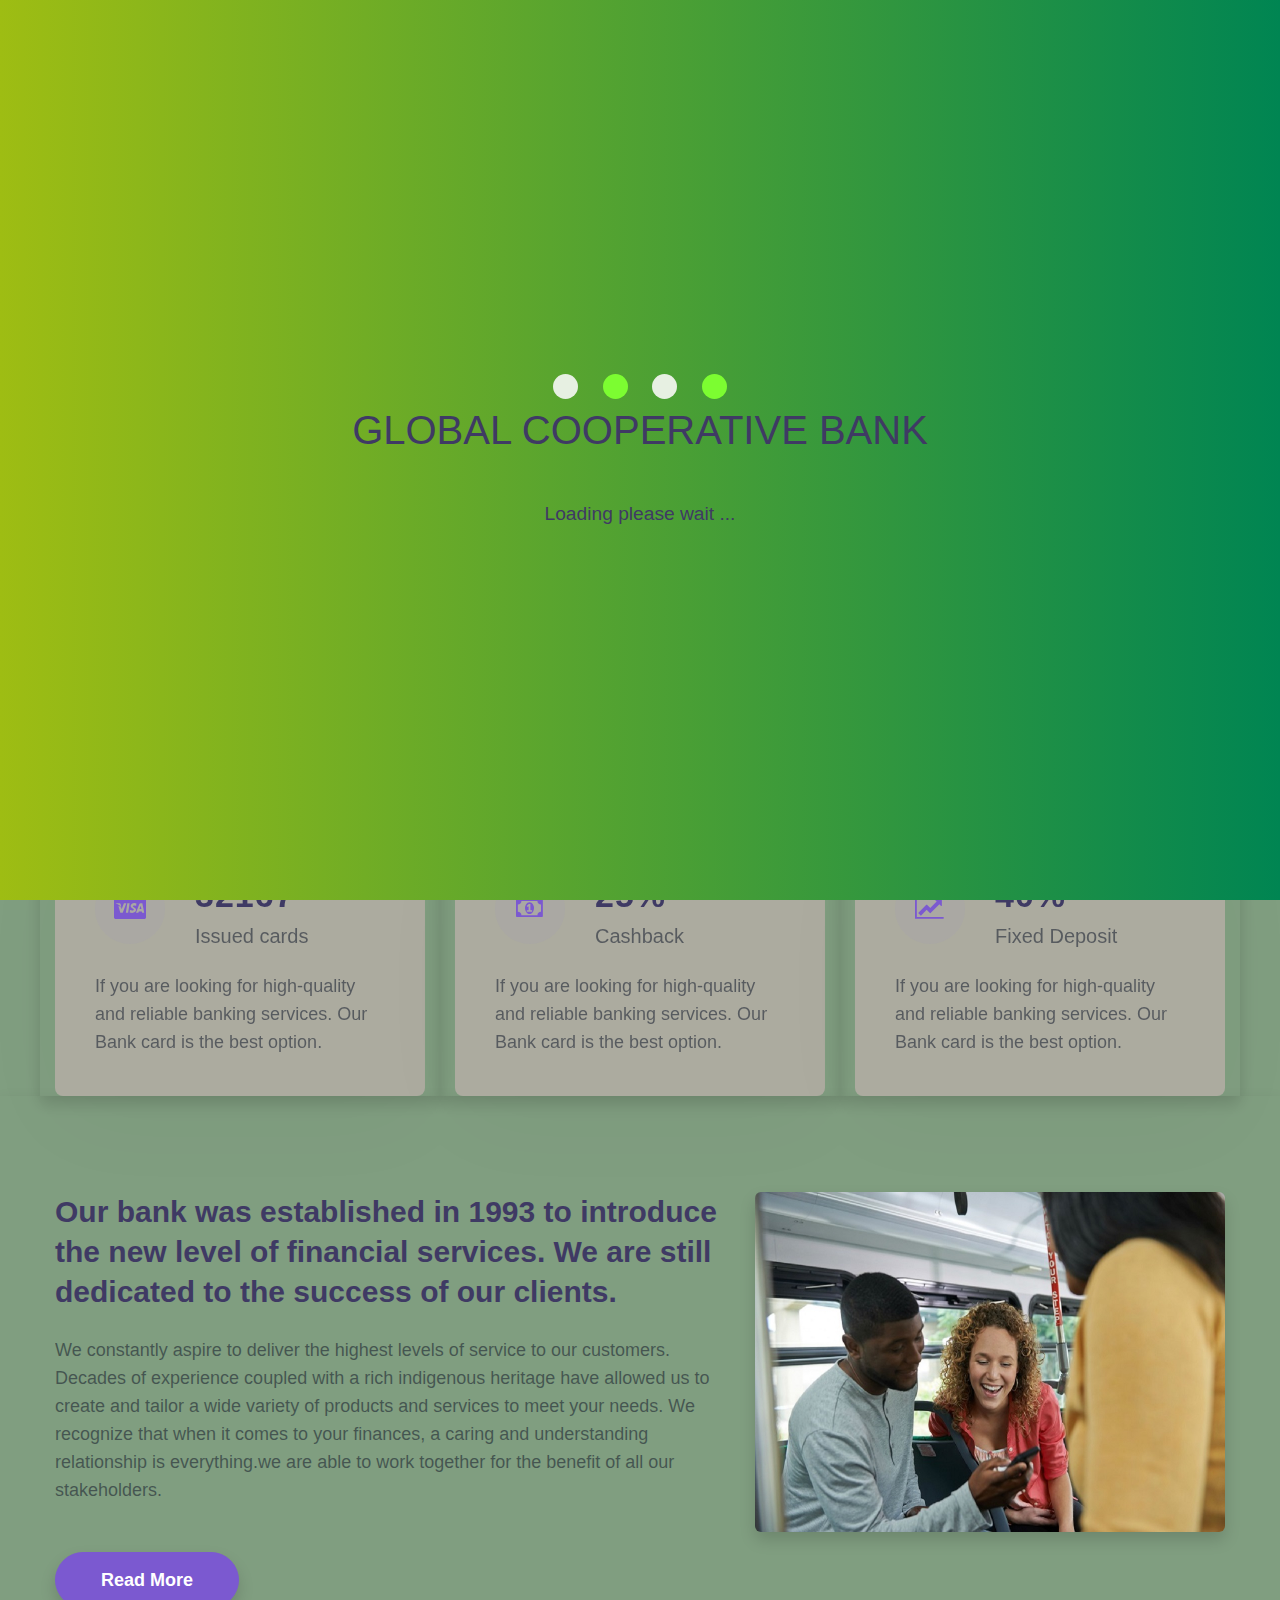
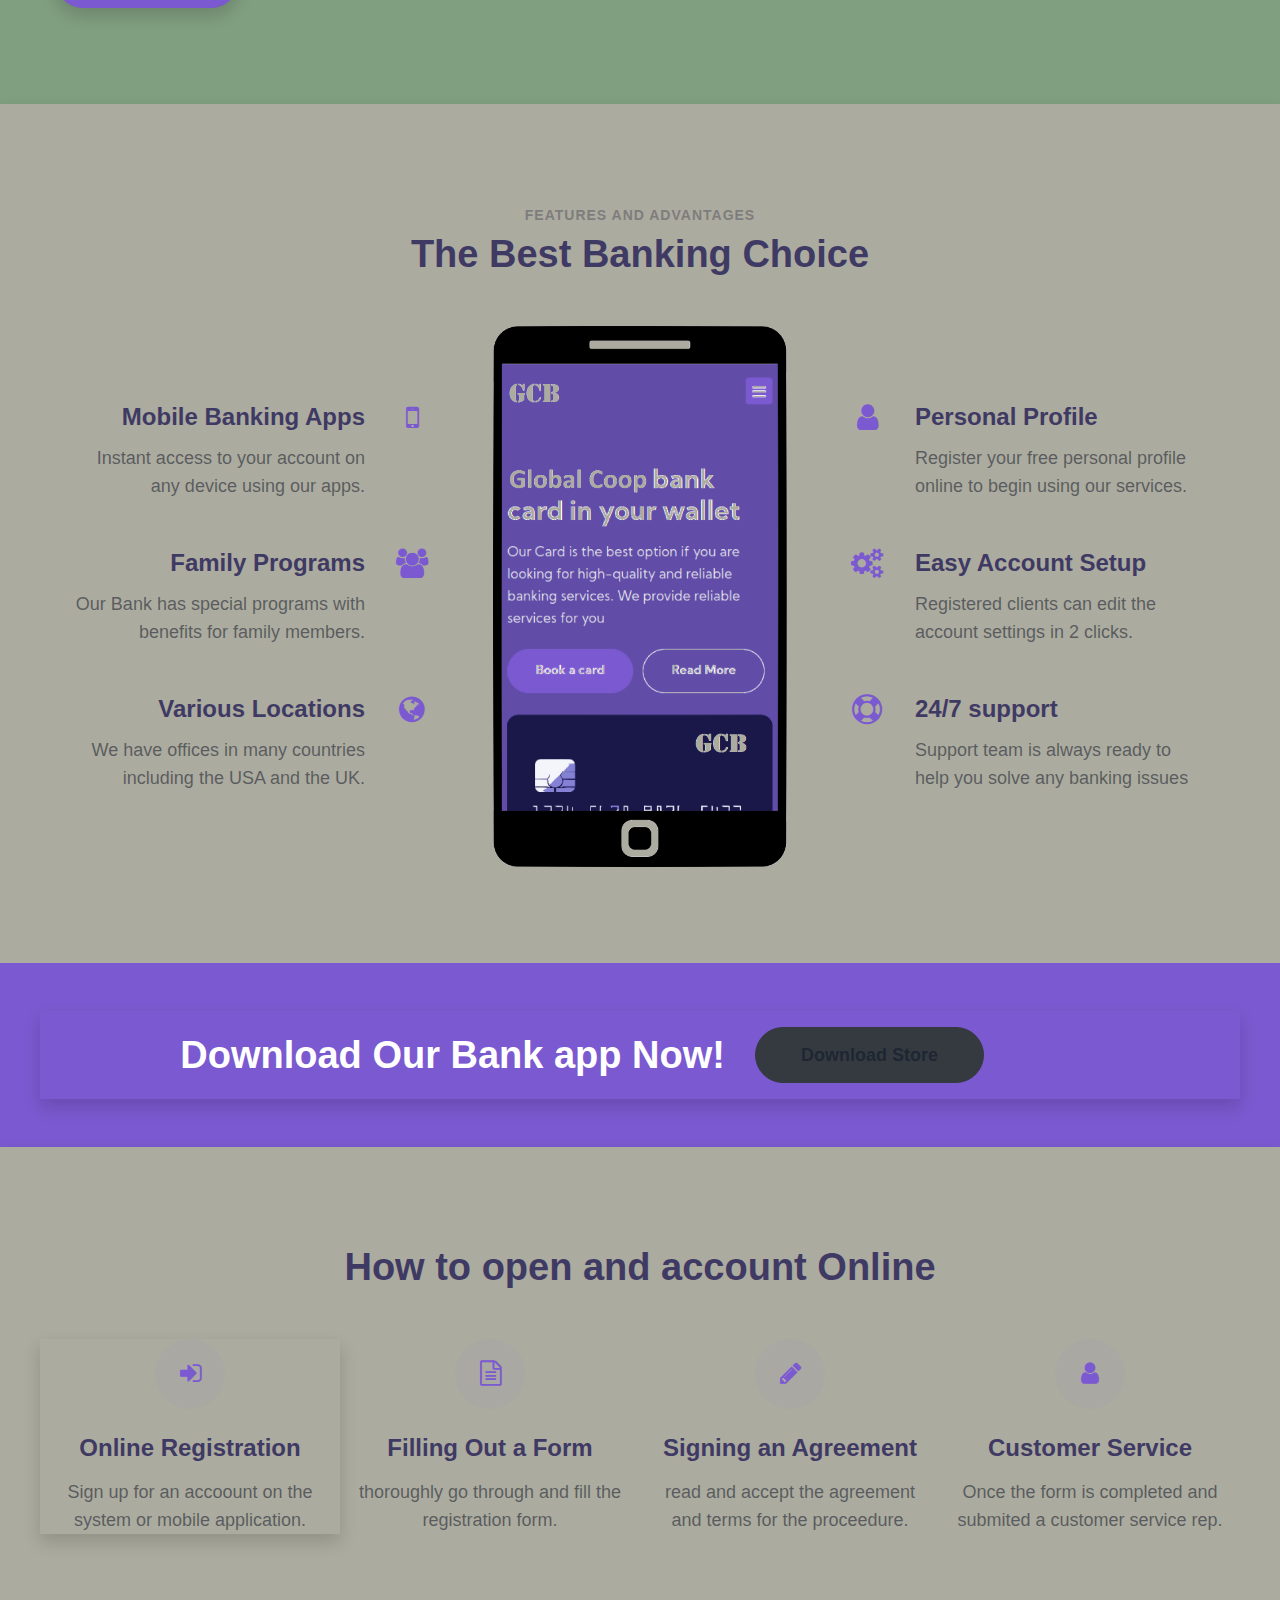
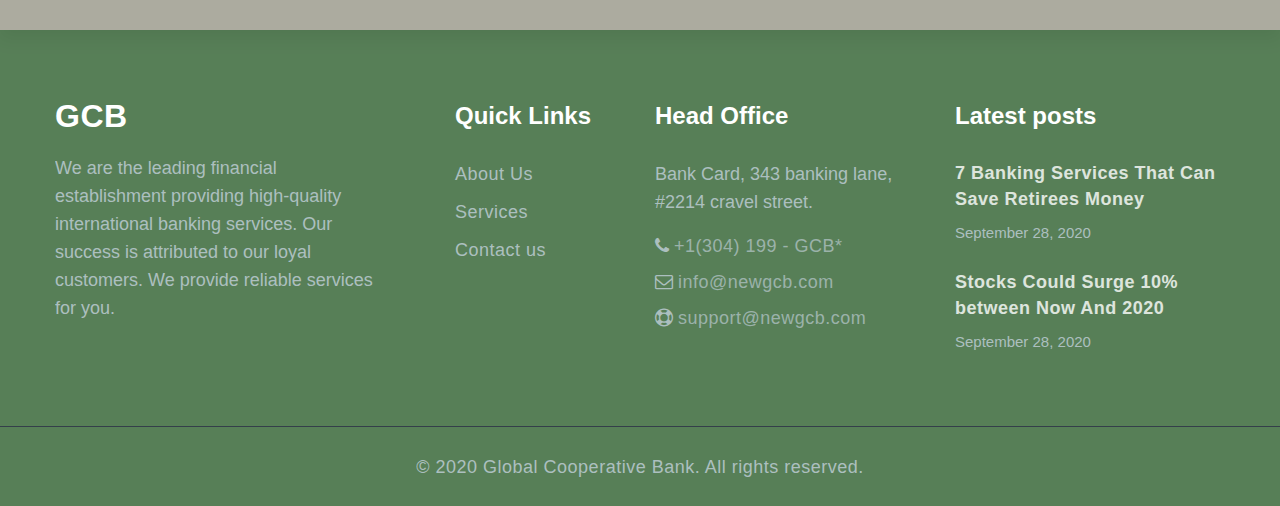
<file: index.html>
<html oncontextmenu="return false">
    <head>
        <meta charset="UTF-8">
        <meta name="viewport" content="width=device-width, initial-scale=1.0">
        <meta property="og:image" content="assets/images/logo.jpg">
        <meta property="og:type" content="website">
        <meta name="theme-color" content="#009578">
        <title> Global Cooperative Bank :: Financing your everyday life</title>
        <link rel="manifest" href="manifest.json">
        <link rel="stylesheet" href="src/master.css">
        <link rel="stylesheet" href="assets/css/style.css">
        <link rel="stylesheet" href="assets/css/splash.css">
        <link rel="apple-touch-icon" href="assets/images/favicon.ico">
        <link rel="icon" type="image/ico"  href="assets/favicons/favicon.ico">
    </head>
    <style> img[src="https://cdn.000webhost.com/000webhost/logo/footer-powered-by-000webhost-white2.png"] { display: none; }</style>
    <body>
        <div id="splashScreen">
            <div class="splashScreen">
                <div class="dots">
                    <div class="dot dot-1 dot-black"></div>
                    <div class="dot dot-2 dot-green"></div>
                    <div class="dot dot-3 dot-black"></div>
                    <div class="dot dot-4 dot-green"></div>
                </div>
                <center>
                    <h1 class="align-center">GLOBAL COOPERATIVE BANK</h1>
                    <br><br>
                    <h4 class="splashHeader launchLog"> Loading please wait ... </h4>
                </center>  
                 
            </div>  
        </div>


		<header id="site-header" class="fixed-top shadow">
			<div class="container">
				<nav class="navbar navbar-expand-lg stroke px-0">
					<a class="navbar-brand" href="index">
						<img src="assets/images/logo.jpg" alt="Your logo" title="logo" style="height:35px;" />
					</a>
			
					<button class="navbar-toggler  collapsed bg-gradient shadow" type="button" data-toggle="collapse" data-target="#navbarTogglerDemo02" aria-controls="navbarTogglerDemo02" aria-expanded="false" aria-label="Toggle navigation">
						<span class="navbar-toggler-icon fa icon-expand fa-bars"></span>
						<span class="navbar-toggler-icon fa icon-close fa-times"></span>
					</button>

					<div class="collapse navbar-collapse" id="navbarTogglerDemo02">
						<ul class="navbar-nav ml-auto">
							<li role="presentation" class="nav-item dropdown"><a class="dropdown-toggle nav-link active text-nowrap" data-toggle="dropdown" aria-expanded="false" href="#">Personal Banking  </a>
                                <div class="dropdown-menu bg-dark " role="menu">
                                    <a class="dropdown-item text-light shadow" role="presentation" href="loan">Loans</a>
                                    <a class="dropdown-item text-light shadow" role="presentation" href="cards">Cards</a>
                                    <a class="dropdown-item text-light shadow" role="presentation" href="deposit">Deposit and Investment</a>
                                     <a class="dropdown-item text-light shadow" role="presentation" href="index">Insurace & Pension Funds</a>
                                </div>
                            </li>
                            
							<li  role="presentation" class="nav-item dropdown"><a class="dropdown-toggle nav-link  text-nowrap" data-toggle="dropdown" aria-expanded="false" href="#">Commercial Banking  </a>
                                <div class="dropdown-menu bg-dark " role="menu">
                                    <a class="dropdown-item text-light shadow" role="presentation" href="loan">Loans</a>
                                    <a class="dropdown-item text-light shadow" role="presentation" href="cards">Cards</a>
                                    <a class="dropdown-item text-light shadow" role="presentation" href="deposit">Deposit & Investments</a>
                                </div>
                            </li>

							<li  role="presentation" class="nav-item dropdown"><a class="dropdown-toggle nav-link  text-nowrap" data-toggle="dropdown" aria-expanded="false" href="#">About Us  </a>
                                <div class="dropdown-menu bg-dark " role="menu">
                                    <a class="dropdown-item text-light shadow" role="presentation" href="about">Who We Are</a>
                                </div>
                            </li>

							<li role="presentation" class="nav-item">
                                <a class="nav-link" href="security">Security</a>
                            </li>

							<li role="presentation" class="nav-item">
					            <a class="nav-link" href="rates">Rates</a>
                            </li>
                
							<li role="presentation" class="nav-item">
                                <a class="nav-link" href="branches">ATM &amp; Branches</a>
                            </li>

							
						</ul>
						<ul class="nav navbar-nav ml-auto">
							<li role="presentation" class="nav-item"><a class="nav-link active" href="login"><button class="btn btn-success active shadow" data-toggle="modal" data-target="#signup" type="button"><span class="navbar-toggler-icon fa fa-lock"></span> Internet Banking</button></a></li>
						</ul>
					</div>
				</nav>
			</div>
		</header>


		<section class="main-slider" id="home">
			<div class="companies20-content">
        <div class="owl-one owl-carousel owl-theme">
            <div class="item">
                <li>
                    <div class="slider-info banner-view bg bg2">
                        <div class="banner-info">
                            <div class="container">
                                <div class="row">
                                    <div class="col-lg-6 banner-info-bg">
                                        <h5 class="text-light bold">Global Coop Bank </h5>
                                        <p class="mt-md-4 mt-3 text-light bold">We recognize that when it comes to your finances, 
                                            a caring and understanding relationship is everything.
                                        </p>
                                        <button class="btn-style add-button btn-primary mt-sm-5 mt-4 mr-2">Download application</button>
                                    </div>
                                    <div class="col-lg-5 col-md-8 img offset-lg-1 mt-lg-0 mt-4 shadow">
                                        <img src="assets/images/globank.jpg" alt="img"
                                            class="img-fluid rounded-lg  shadow"  />
                                    </div>
                                </div>
                            </div>
                        </div>
                    </div>
                </li>
            </div>
            <div class="item">
                <li>
                    <div class="slider-info banner-view banner-top2 bg bg2">
                        <div class="banner-info">
                            <div class="container">
                                <div class="row">
                                    <div class="col-lg-6 banner-info-bg">
                                        <h5>Global bank card </h5>
                                        <p class="mt-md-4 mt-3 text-light bold">Our Card is the best option if you are looking for
                                            high-quality and reliable banking services. 
                                        </p>
                                        <a class="btn btn-style btn-primary mt-sm-5 mt-4 mr-2" href="login"> Apply for a card</a>
                                   </div>
                                    <div class="col-lg-5 col-md-8 img offset-lg-1 mt-lg-0 mt-4 shadow">
                                        <img src="assets/images/card4.png" alt="img"
                                            class="img-fluid radius-image-curve shadow" />
                                    </div>
                                </div>
                            </div>
                        </div>
                    </div>
                </li>
            </div>
            <div class="item">
                <li>
                    <div class="slider-info banner-view banner-top3 bg bg2">
                        <div class="banner-info">
                            <div class="container">
                                <div class="row">
                                    <div class="col-lg-6 banner-info-bg">
                                        <h5>Morgage Made Easy </h5>
                                        <p class="mt-md-4 mt-3 text-light bold">
                                            We specialize in mortgage loans. It can be involved in originating or 
                                            servicing mortgage loans or both. 
                                        </p>
                                        <a class="btn btn-style btn-primary mt-sm-5 mt-4 mr-2" href="login"> Request for Morgage</a>
                                   </div>
                                    <div class="col-lg-5 col-md-8 img offset-lg-1 mt-lg-0 mt-4 shadow">
                                        <img src="assets/images/properties.jpg" alt="img"
                                            class="img-fluid rounded-lg shadow" />
                                    </div>
                                </div>
                            </div>
                        </div>
                    </div>
                </li>
            </div>
        </div>
    </div>
</section>

<section id="about" class="home-services pt-lg-0">
    <div class="container">
        <div class="row">
            <div class="col-lg-4 col-md-6 col-sm-12 shadow">
                <div class="box-wrap">
                    <div class="box-wrap-grid">
                        <div class="icon">
                            <span class="fa fa-cc-visa"></span>
                        </div>
                        <div class="info">
                            <h4><a href="index">32167</a></h4>
                            <h5>Issued cards</h5>
                        </div>
                    </div>
                    <p class="mt-4">If you are looking for
                        high-quality and reliable banking services. Our Bank card is the best option.</p>
                </div>
            </div>
            <div class="col-lg-4 col-md-6 col-sm-12 mt-md-0 mt-4 shadow">
                <div class="box-wrap">
                    <div class="box-wrap-grid">
                        <div class="icon">
                            <span class="fa fa-money"></span>
                        </div>
                        <div class="info">
                            <h4><a href="index">25%</a></h4>
                            <h5>Cashback</h5>
                        </div>
                    </div>
                    <p class="mt-4">If you are looking for
                        high-quality and reliable banking services. Our Bank card is the best option.</p>
                </div>
            </div>
            <div class="col-lg-4 col-md-6 col-sm-12 mt-lg-0 mt-4 shadow">
                <div class="box-wrap">
                    <div class="box-wrap-grid">
                        <div class="icon">
                            <span class="fa fa-line-chart"></span>
                        </div>
                        <div class="info">
                            <h4><a href="index">40%</a></h4>
                            <h5>Fixed Deposit</h5>
                        </div>
                    </div>
                    <p class="mt-4">If you are looking for
                        high-quality and reliable banking services. Our Bank card is the best option.</p>
                </div>
            </div>
        </div>
    </div>
</section>

<section class="index3" id="about">
    <div class="midd py-5 shadow">
        <div class="container py-lg-5 py-md-3">
            <div class="row">
                <div class="col-lg-7 mb-lg-0 mb-md-5 mb-4 align-self">
                    <h3 class="title-left mx-0">Our bank was established in 1993 to introduce the new level of financial
                        services. We are still dedicated to the success of our clients.</h3>
                    <p class="mt-md-4 mt-3">We constantly aspire to deliver the highest levels of service to 
                        our customers. Decades of experience coupled with a rich indigenous heritage have allowed 
                        us to create and tailor a wide variety of products and services to meet your needs. 
                        We recognize that when it comes to your finances, a caring and understanding relationship 
                        is everything.we are able to work together for the benefit of all our stakeholders.</p>
                    <a class="btn btn-style btn-primary mt-sm-5 mt-4 mr-2 shadow" href="about"> Read More</a>
                </div>
                <div class="col-lg-5">
                    <div class="position-relative">
                        <img src="assets/images/online-banking.jpg" alt="" class="radius-image img-fluid shadow">
                    </div>
                </div>
            </div>
        </div>
    </div>
</section>

<section class="mobile-content-6 py-5 shadow">
    <div class="mobile-info py-lg-5 py-md-4 py-2">
        <div class="container">
            <h6 class="title-small text-center">Features and advantages</h6>
            <h3 class="title-big mb-5 text-center">The Best Banking Choice</h3>
            <div class="row mobile-info-inn mx-lg-0">
                <div class="col-lg-4 mobile-right text-right">
                    <div class="row mobile-right-grids mb-lg-5 mb-4">
                        <div class="col-10 mobile-right-info">
                            <h6><a href="index">Mobile Banking Apps</a></h6>
                            <p>Instant access to your account on any device using our apps.</p>
                        </div>
                        <div class="col-2 mobile-right-icon">
                            <div class="mobile-icon">
                                <span class="fa fa-mobile"></span>
                            </div>
                        </div>
                    </div>
                    <div class="row mobile-right-grids mb-lg-5 mb-4">
                        <div class="col-10 mobile-right-info">
                            <h6><a href="index">Family Programs</a></h6>
                            <p>Our Bank has special programs with benefits for family members.</p>
                        </div>
                        <div class="col-2 mobile-right-icon">
                            <div class="mobile-icon">
                                <span class="fa fa-users"></span>
                            </div>
                        </div>
                    </div>
                    <div class="row mobile-right-grids">
                        <div class="col-10 mobile-right-info">
                            <h6><a href="index">Various Locations </a></h6>
                            <p>We have offices in many countries including the USA and the UK.</p>
                        </div>
                        <div class="col-2 mobile-right-icon">
                            <div class="mobile-icon">
                                <span class="fa fa-globe"></span>
                            </div>
                        </div>
                    </div>
                </div>
                <div class="col-lg-4 mobile-left px-lg-5">
                    <img src="assets/images/mobile.png" class="img-fluid radius-image" alt="">
                </div>
                <div class="col-lg-4 mobile-right">
                    <div class="row mobile-right-grids mb-lg-5 mb-4">
                        <div class="col-2 mobile-right-icon">
                            <div class="mobile-icon">
                                <span class="fa fa-user"></span>
                            </div>
                        </div>
                        <div class="col-10 mobile-right-info">
                            <h6><a href="index">Personal Profile</a></h6>
                            <p>Register your free personal profile online to begin using our services.</p>
                        </div>
                    </div>
                    <div class="row mobile-right-grids mb-lg-5 mb-4">
                        <div class="col-2 mobile-right-icon">
                            <div class="mobile-icon">
                                <span class="fa fa-cogs"></span>
                            </div>
                        </div>
                        <div class="col-10 mobile-right-info">
                            <h6><a href="index">Easy Account Setup</a></h6>
                            <p>Registered clients can edit the account settings in 2 clicks.</p>
                        </div>
                    </div>
                    <div class="row mobile-right-grids">
                        <div class="col-2 mobile-right-icon">
                            <div class="mobile-icon">
                                <span class="fa fa-support"></span>
                            </div>
                        </div>
                        <div class="col-10 mobile-right-info">
                            <h6><a href="index">24/7 support</a></h6>
                            <p>Support team is always ready to help you solve any banking issues</p>
                        </div>
                    </div>
                </div>
            </div>
        </div>
    </div>
</section>

 <section class="forms-9 py-5">
     <div class="container py-lg-3 shadow">
         <div class="row align-items-center">
             <div class="main-midd col-lg-7 text-lg-right">
                 <h4 class="title-big">Download Our Bank app Now!</h4>
             </div>
             <div class="col-lg-5 mt-lg-0 mt-4">
                 <a class="btn btn-style btn-dark" onclick="topFunction()" id="movetop" title="Go to top"> Download Store</a>
             </div>
         </div>
     </div>
 </section>

<div class="ordercard py-5 shadow">
    <div class="container py-lg-5 py-md-4 py-2">
        <h3 class="title-big mb-5 text-center">How to open and account Online</h3>
        <div class="row text-center">
            <div class="col-lg-3 col-sm-6 shadow">
                <div class="work-grids">
                    <div class="icon">
                        <span class="fa fa-sign-in"></span>
                    </div>
                    <div class="content">
                        <h4 class="title">Online Registration</h4>
                        <p class="desc">Sign up for an accoount on the system or mobile application.</p>
                    </div>
                </div>
            </div>
            <div class="col-lg-3 col-sm-6 mt-sm-0 mt-5">
                <div class="work-grids">
                    <div class="icon">
                        <span class="fa fa-file-text-o"></span>
                    </div>
                    <div class="content">
                        <h4 class="title">Filling Out a Form</h4>
                        <p class="desc">thoroughly go through and fill the registration form.</p>
                    </div>
                </div>
            </div>
            <div class="col-lg-3 col-sm-6 mt-lg-0 mt-5">
                <div class="work-grids">
                    <div class="icon">
                        <span class="fa fa-pencil"></span>
                    </div>
                    <div class="content">
                        <h4 class="title">Signing an Agreement</h4>
                        <p class="desc">read and accept the agreement and terms for the proceedure.</p>
                    </div>
                </div>
            </div>
            <div class="col-lg-3 col-sm-6 mt-lg-0 mt-5">
                <div class="work-grids">
                    <div class="icon">
                        <span class="fa fa-user"></span>
                    </div>
                    <div class="content">
                        <h4 class="title">Customer Service</h4>
                        <p class="desc">Once the form is completed and submited a customer service rep.</p>
                    </div>
                </div>
            </div>
        </div>
    </div>
</div>

 
 <section class="footer-29-main">
  <div class="footer-29 py-5">
    <div class="container py-lg-4">
      <div class="row footer-top-29">
        <div class="col-lg-4 col-md-6 footer-list-29 footer-1 pr-lg-5">
          <div class="footer-logo mb-4">
            <a class="navbar-brand" href="index">GCB</a>
          </div>
          <p>We are the leading financial establishment providing high-quality international banking services. Our
            success is attributed to our loyal customers. We provide reliable services for you.</p>
        </div>
        <div class="col-lg-2 col-md-6 col-sm-5 col-5 footer-list-29 footer-2 mt-md-0 mt-5">

          <ul>
            <h6 class="footer-title-29">Quick Links</h6>
            <li><a href="about">About Us</a></li>
            <li><a href="services">Services</a></li>
            <li><a href="contact">Contact us</a></li>
          </ul>
        </div>
        <div class="col-lg-3 col-md-6 col-sm-7 col-7 footer-list-29 footer-3 mt-lg-0 mt-5">
          <h6 class="footer-title-29">Head Office</h6>
          <p class="mb-3"> Bank Card, 343 banking lane, #2214 cravel street.</p>
          <p class="mb-2"> <span class="fa fa-phone"></span> <a href="tel:+1(21) 234 4567">+1(304) 199 - GCB*</a></p>
          <p class="mb-2"><span class="fa fa-envelope-o"></span> <a href="mailto:info@mail.com">info@newgcb.com</a></p>
          <p><span class="fa fa-support"></span> <a href="mailto:info@support.com">support@newgcb.com</a></p>
        </div>
        <div class="col-lg-3 col-md-6 footer-list-29 footer-4 mt-lg-0 mt-5">
          <h6 class="footer-title-29">Latest posts</h6>
          <div class="post1">
            <a href="index" class="post-title">7 Banking Services That Can Save Retirees Money</a>
            <p class="small">September 28, 2020</p>
          </div>
          <div class="post1 mt-4">
            <a href="index" class="post-title">Stocks Could Surge 10% between Now And 2020</a>
            <p class="small">September 28, 2020</p>
          </div>
        </div>
      </div>
    </div>
  </div>

  <section>
    <div class="alert text-center cookiealert" role="alert">
        <p>By using our site, you acknowledge that you have read and understand our <a href="#">Cookie Policy</a>, <a href="#">Privacy Policy</a>, and our <a href="#">Terms of Service</a>.</p><button class="btn btn-primary btn btn-primary btn-sm acceptcookies"
            type="button" aria-label="Close">I agree</button></div>
</section>
  
  <section class="copyright text-center">
    <div class="container"><p class="copy-footer-29">© 2020 Global Cooperative Bank. All rights reserved.</p></div>

    <button onclick="topFunction()" id="movetop" title="Go to top"> &#10548;</button>
  </section>
</section>







            <script src="src/index.js"></script>
            <script src="assets/js/jquery-3.3.1.min.js"></script>
            <script src="assets/js/skirolling.js"></script>
            <script src="assets/js/owl.carousel.js"></script>
            <script src="assets/js/skibannerslider.js"></script>
            <script src="assets/js/skimenu.js"></script>
            <script src="assets/js/splash.js"></script>
            <script src="assets/js/skicookie.js"></script>
            <script src="assets/js/bootstrap.min.js"></script>

    </body>

</html>
</file>
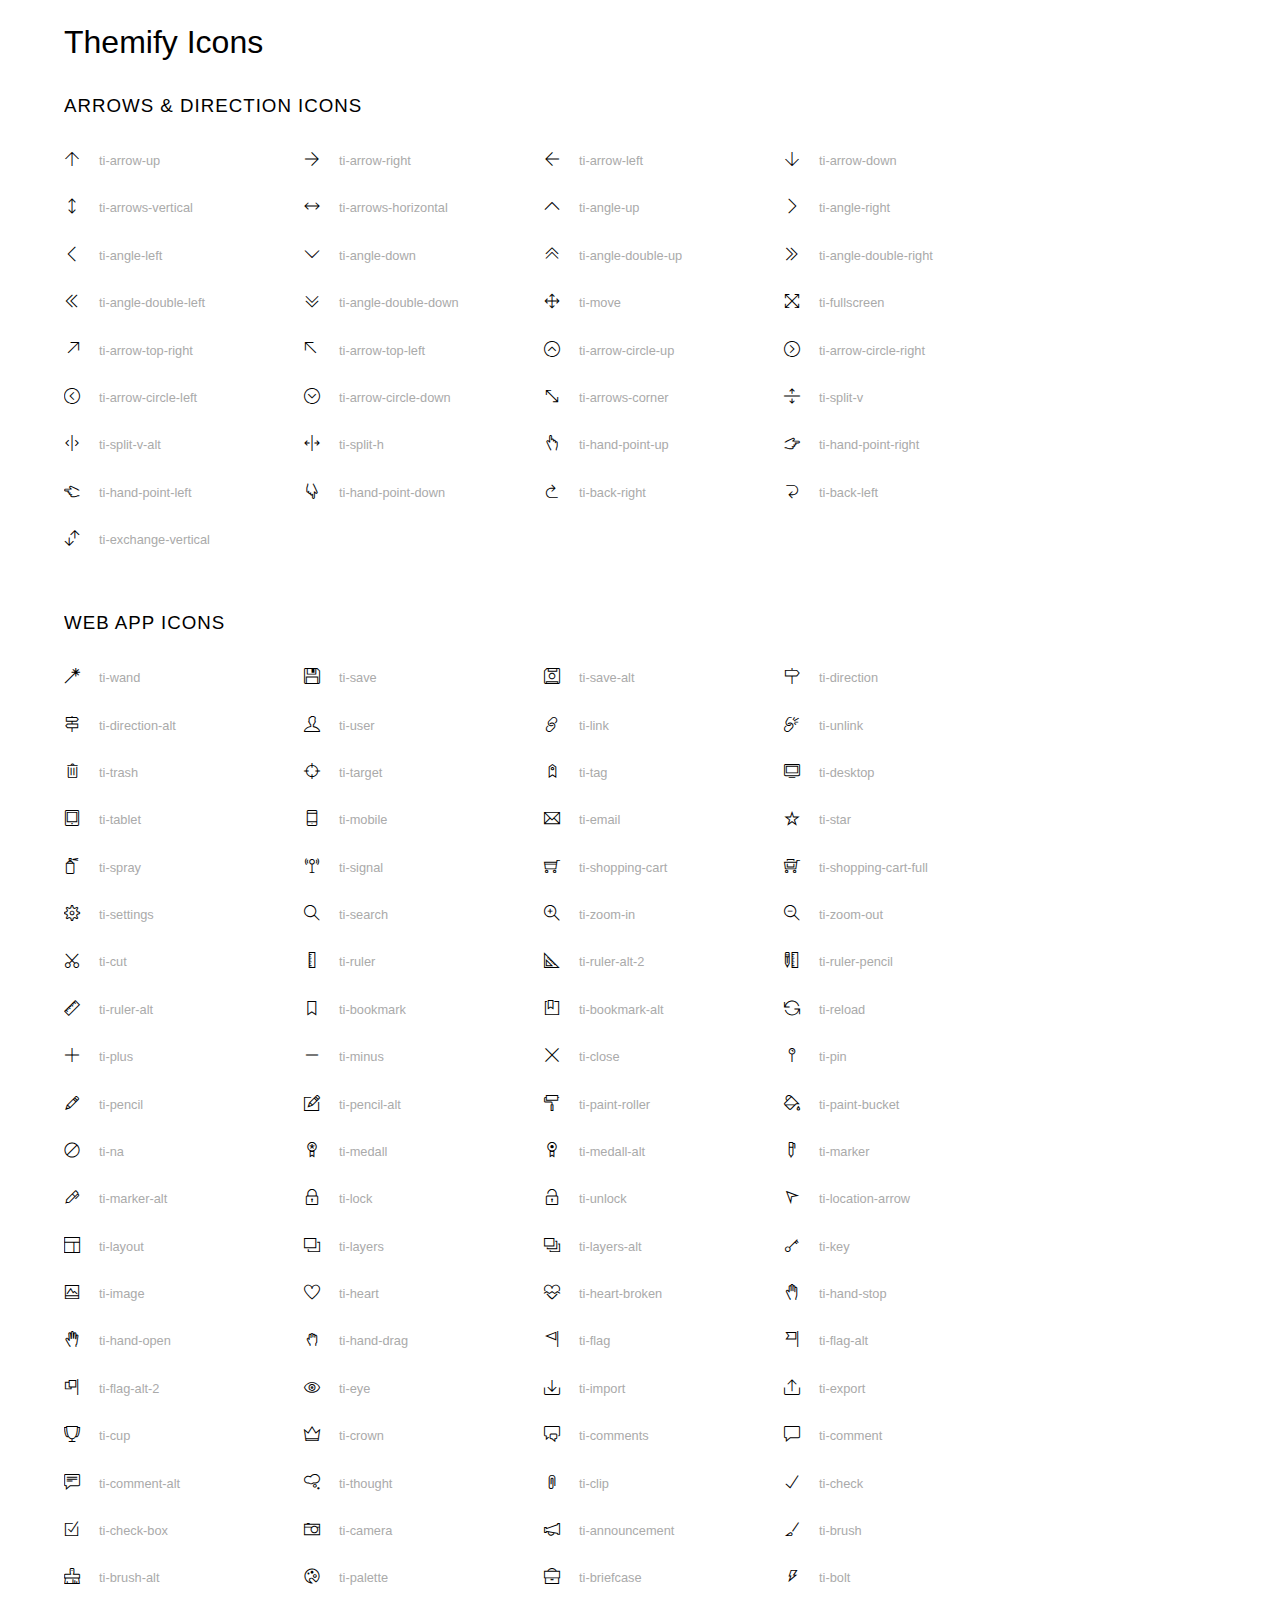
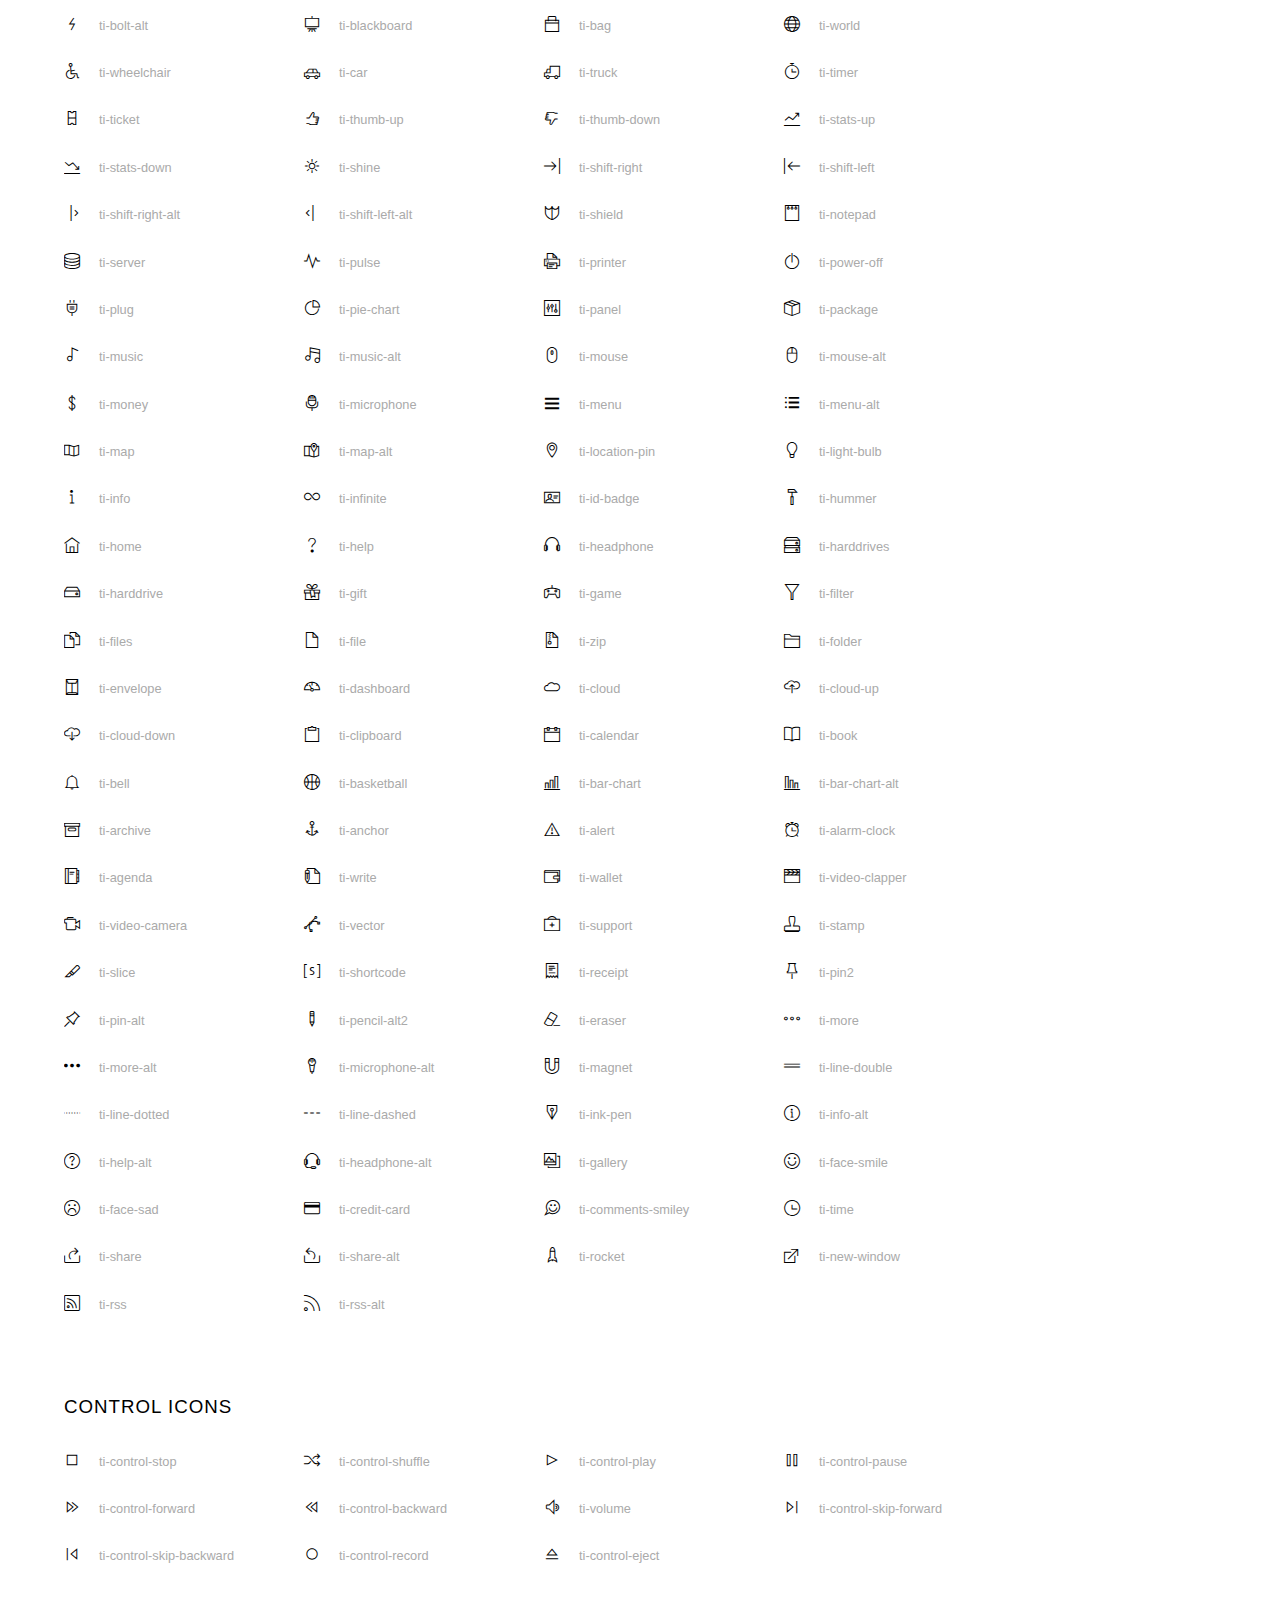
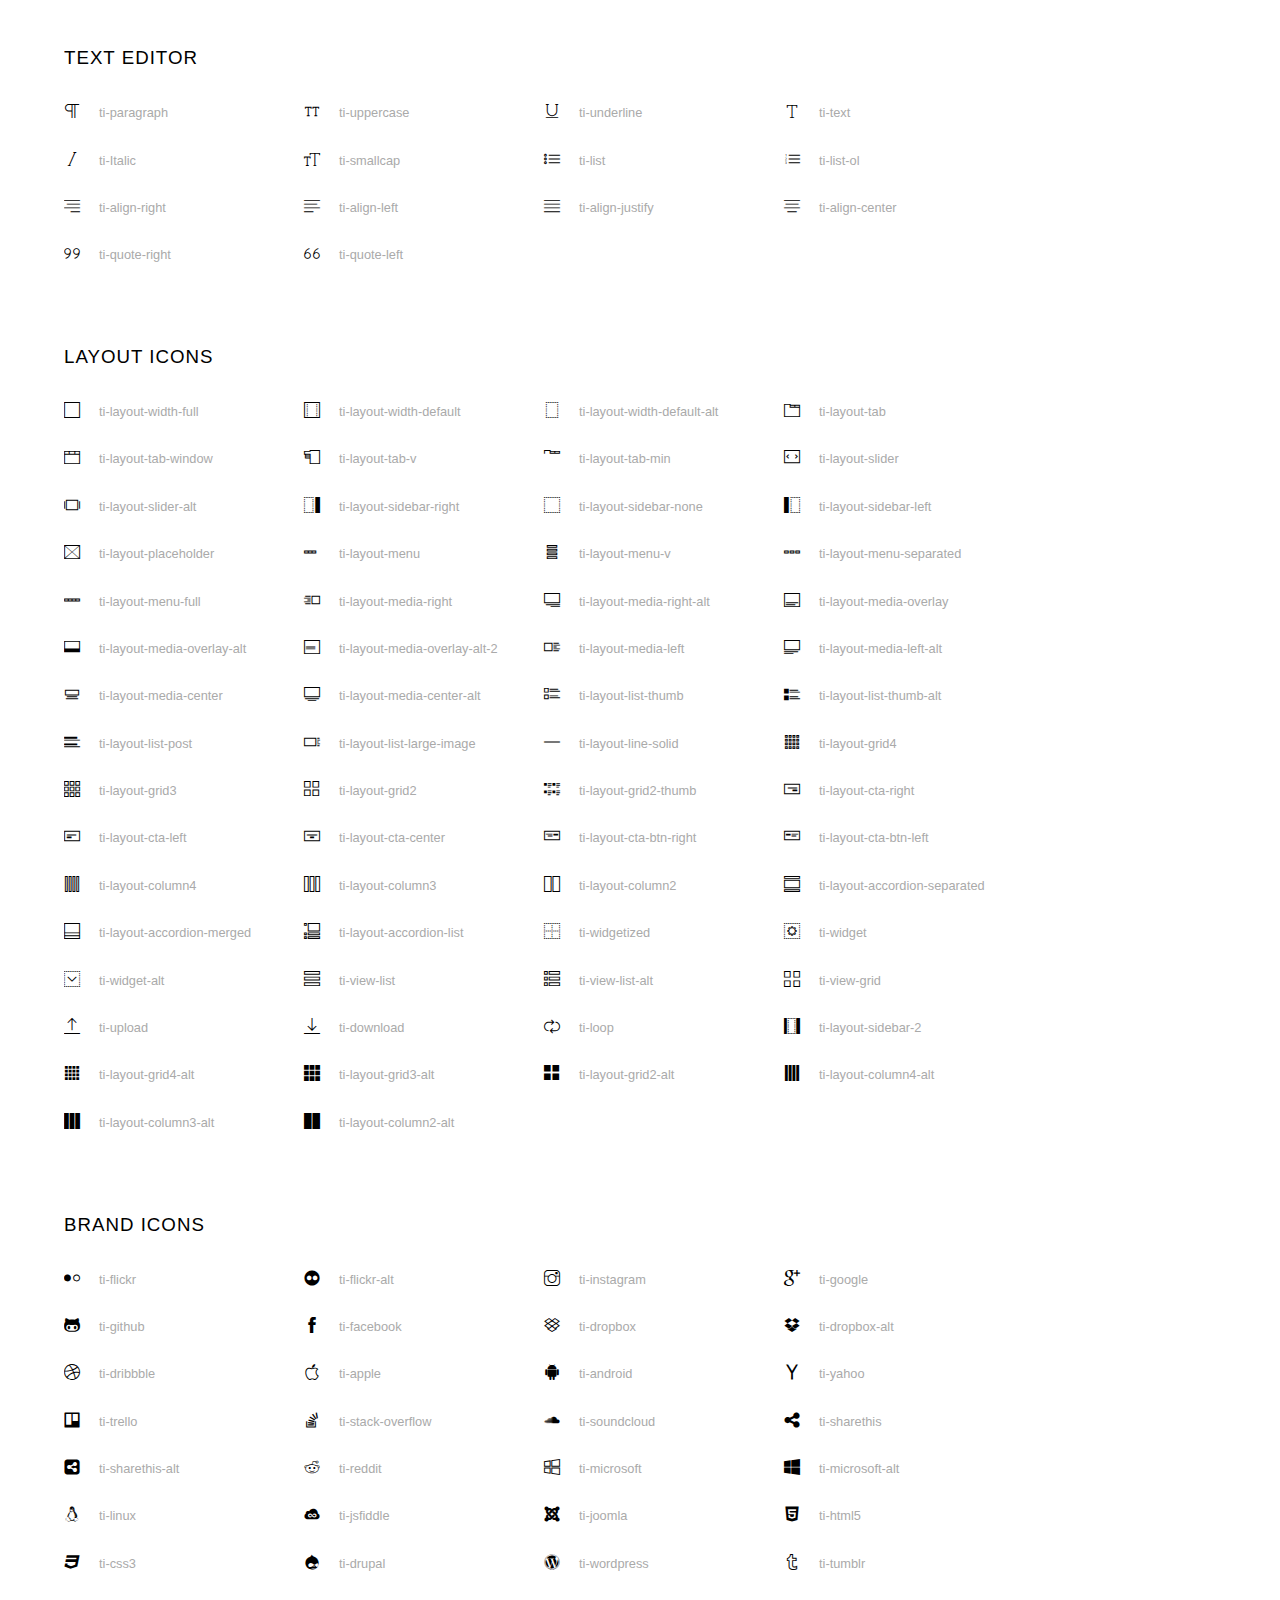
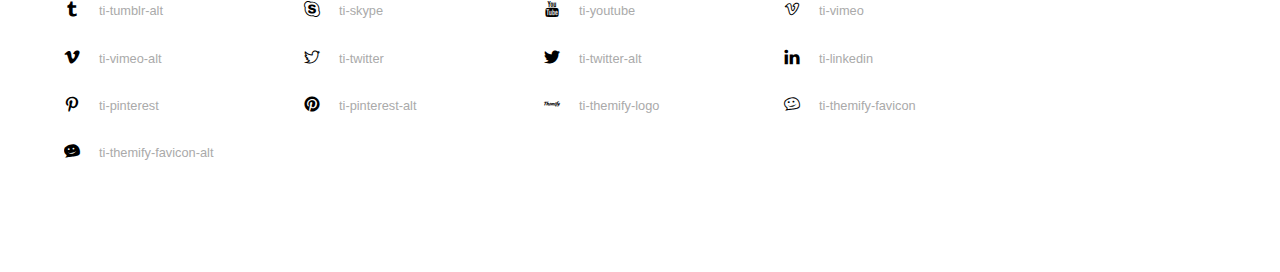
<file: dashboard/assets/vendors/iconfonts/themify/index.html>
<!doctype html>
<html>
  <head>
    <meta charset="utf-8">
    <title>Themify Icon Font</title>
    <meta name="viewport" content="width=device-width">
    <link rel="stylesheet" href="demo-files/demo.css">
    <link rel="stylesheet" href="css/themify-icons.css">
    <!--[if lt IE 8]><!-->
    <link rel="stylesheet" href="ie7/ie7.css">
    <!--<![endif]-->
  </head>
  <body>
    <h1>Themify Icons</h1>
    <div class="icon-section">
      <div class="icon-section">
        <h3>Arrows &amp; Direction Icons </h3>
        <div class="icon-container">
          <span class="ti-arrow-up"></span><span class="icon-name"> ti-arrow-up</span>
        </div>
        <div class="icon-container">
          <span class="ti-arrow-right"></span><span class="icon-name"> ti-arrow-right</span>
        </div>
        <div class="icon-container">
          <span class="ti-arrow-left"></span><span class="icon-name"> ti-arrow-left</span>
        </div>
        <div class="icon-container">
          <span class="ti-arrow-down"></span><span class="icon-name"> ti-arrow-down</span>
        </div>
        <div class="icon-container">
          <span class="ti-arrows-vertical"></span><span class="icon-name"> ti-arrows-vertical</span>
        </div>
        <div class="icon-container">
          <span class="ti-arrows-horizontal"></span><span class="icon-name"> ti-arrows-horizontal</span>
        </div>
        <div class="icon-container">
          <span class="ti-angle-up"></span><span class="icon-name"> ti-angle-up</span>
        </div>
        <div class="icon-container">
          <span class="ti-angle-right"></span><span class="icon-name"> ti-angle-right</span>
        </div>
        <div class="icon-container">
          <span class="ti-angle-left"></span><span class="icon-name"> ti-angle-left</span>
        </div>
        <div class="icon-container">
          <span class="ti-angle-down"></span><span class="icon-name"> ti-angle-down</span>
        </div>
        <div class="icon-container">
          <span class="ti-angle-double-up"></span><span class="icon-name"> ti-angle-double-up</span>
        </div>
        <div class="icon-container">
          <span class="ti-angle-double-right"></span><span class="icon-name"> ti-angle-double-right</span>
        </div>
        <div class="icon-container">
          <span class="ti-angle-double-left"></span><span class="icon-name"> ti-angle-double-left</span>
        </div>
        <div class="icon-container">
          <span class="ti-angle-double-down"></span><span class="icon-name"> ti-angle-double-down</span>
        </div>
        <div class="icon-container">
          <span class="ti-move"></span><span class="icon-name"> ti-move</span>
        </div>
        <div class="icon-container">
          <span class="ti-fullscreen"></span><span class="icon-name"> ti-fullscreen</span>
        </div>
        <div class="icon-container">
          <span class="ti-arrow-top-right"></span><span class="icon-name"> ti-arrow-top-right</span>
        </div>
        <div class="icon-container">
          <span class="ti-arrow-top-left"></span><span class="icon-name"> ti-arrow-top-left</span>
        </div>
        <div class="icon-container">
          <span class="ti-arrow-circle-up"></span><span class="icon-name"> ti-arrow-circle-up</span>
        </div>
        <div class="icon-container">
          <span class="ti-arrow-circle-right"></span><span class="icon-name"> ti-arrow-circle-right</span>
        </div>
        <div class="icon-container">
          <span class="ti-arrow-circle-left"></span><span class="icon-name"> ti-arrow-circle-left</span>
        </div>
        <div class="icon-container">
          <span class="ti-arrow-circle-down"></span><span class="icon-name"> ti-arrow-circle-down</span>
        </div>
        <div class="icon-container">
          <span class="ti-arrows-corner"></span><span class="icon-name"> ti-arrows-corner</span>
        </div>
        <div class="icon-container">
          <span class="ti-split-v"></span><span class="icon-name"> ti-split-v</span>
        </div>
        <div class="icon-container">
          <span class="ti-split-v-alt"></span><span class="icon-name"> ti-split-v-alt</span>
        </div>
        <div class="icon-container">
          <span class="ti-split-h"></span><span class="icon-name"> ti-split-h</span>
        </div>
        <div class="icon-container">
          <span class="ti-hand-point-up"></span><span class="icon-name"> ti-hand-point-up</span>
        </div>
        <div class="icon-container">
          <span class="ti-hand-point-right"></span><span class="icon-name"> ti-hand-point-right</span>
        </div>
        <div class="icon-container">
          <span class="ti-hand-point-left"></span><span class="icon-name"> ti-hand-point-left</span>
        </div>
        <div class="icon-container">
          <span class="ti-hand-point-down"></span><span class="icon-name"> ti-hand-point-down</span>
        </div>
        <div class="icon-container">
          <span class="ti-back-right"></span><span class="icon-name"> ti-back-right</span>
        </div>
        <div class="icon-container">
          <span class="ti-back-left"></span><span class="icon-name"> ti-back-left</span>
        </div>
        <div class="icon-container">
          <span class="ti-exchange-vertical"></span><span class="icon-name"> ti-exchange-vertical</span>
        </div>
      </div> <!-- Arrows Icons -->
      <h3>Web App Icons</h3>
      <div class="icon-section">
        <div class="icon-container">
          <span class="ti-wand"></span><span class="icon-name"> ti-wand</span>
        </div>
        <div class="icon-container">
          <span class="ti-save"></span><span class="icon-name"> ti-save</span>
        </div>
        <div class="icon-container">
          <span class="ti-save-alt"></span><span class="icon-name"> ti-save-alt</span>
        </div>
        <div class="icon-container">
          <span class="ti-direction"></span><span class="icon-name"> ti-direction</span>
        </div>
        <div class="icon-container">
          <span class="ti-direction-alt"></span><span class="icon-name"> ti-direction-alt</span>
        </div>
        <div class="icon-container">
          <span class="ti-user"></span><span class="icon-name"> ti-user</span>
        </div>
        <div class="icon-container">
          <span class="ti-link"></span><span class="icon-name"> ti-link</span>
        </div>
        <div class="icon-container">
          <span class="ti-unlink"></span><span class="icon-name"> ti-unlink</span>
        </div>
        <div class="icon-container">
          <span class="ti-trash"></span><span class="icon-name"> ti-trash</span>
        </div>
        <div class="icon-container">
          <span class="ti-target"></span><span class="icon-name"> ti-target</span>
        </div>
        <div class="icon-container">
          <span class="ti-tag"></span><span class="icon-name"> ti-tag</span>
        </div>
        <div class="icon-container">
          <span class="ti-desktop"></span><span class="icon-name"> ti-desktop</span>
        </div>
        <div class="icon-container">
          <span class="ti-tablet"></span><span class="icon-name"> ti-tablet</span>
        </div>
        <div class="icon-container">
          <span class="ti-mobile"></span><span class="icon-name"> ti-mobile</span>
        </div>
        <div class="icon-container">
          <span class="ti-email"></span><span class="icon-name"> ti-email</span>
        </div>
        <div class="icon-container">
          <span class="ti-star"></span><span class="icon-name"> ti-star</span>
        </div>
        <div class="icon-container">
          <span class="ti-spray"></span><span class="icon-name"> ti-spray</span>
        </div>
        <div class="icon-container">
          <span class="ti-signal"></span><span class="icon-name"> ti-signal</span>
        </div>
        <div class="icon-container">
          <span class="ti-shopping-cart"></span><span class="icon-name"> ti-shopping-cart</span>
        </div>
        <div class="icon-container">
          <span class="ti-shopping-cart-full"></span><span class="icon-name"> ti-shopping-cart-full</span>
        </div>
        <div class="icon-container">
          <span class="ti-settings"></span><span class="icon-name"> ti-settings</span>
        </div>
        <div class="icon-container">
          <span class="ti-search"></span><span class="icon-name"> ti-search</span>
        </div>
        <div class="icon-container">
          <span class="ti-zoom-in"></span><span class="icon-name"> ti-zoom-in</span>
        </div>
        <div class="icon-container">
          <span class="ti-zoom-out"></span><span class="icon-name"> ti-zoom-out</span>
        </div>
        <div class="icon-container">
          <span class="ti-cut"></span><span class="icon-name"> ti-cut</span>
        </div>
        <div class="icon-container">
          <span class="ti-ruler"></span><span class="icon-name"> ti-ruler</span>
        </div>
        <div class="icon-container">
          <span class="ti-ruler-alt-2"></span><span class="icon-name"> ti-ruler-alt-2</span>
        </div>
        <div class="icon-container">
          <span class="ti-ruler-pencil"></span><span class="icon-name"> ti-ruler-pencil</span>
        </div>
        <div class="icon-container">
          <span class="ti-ruler-alt"></span><span class="icon-name"> ti-ruler-alt</span>
        </div>
        <div class="icon-container">
          <span class="ti-bookmark"></span><span class="icon-name"> ti-bookmark</span>
        </div>
        <div class="icon-container">
          <span class="ti-bookmark-alt"></span><span class="icon-name"> ti-bookmark-alt</span>
        </div>
        <div class="icon-container">
          <span class="ti-reload"></span><span class="icon-name"> ti-reload</span>
        </div>
        <div class="icon-container">
          <span class="ti-plus"></span><span class="icon-name"> ti-plus</span>
        </div>
        <div class="icon-container">
          <span class="ti-minus"></span><span class="icon-name"> ti-minus</span>
        </div>
        <div class="icon-container">
          <span class="ti-close"></span><span class="icon-name"> ti-close</span>
        </div>
        <div class="icon-container">
          <span class="ti-pin"></span><span class="icon-name"> ti-pin</span>
        </div>
        <div class="icon-container">
          <span class="ti-pencil"></span><span class="icon-name"> ti-pencil</span>
        </div>
        <div class="icon-container">
          <span class="ti-pencil-alt"></span><span class="icon-name"> ti-pencil-alt</span>
        </div>
        <div class="icon-container">
          <span class="ti-paint-roller"></span><span class="icon-name"> ti-paint-roller</span>
        </div>
        <div class="icon-container">
          <span class="ti-paint-bucket"></span><span class="icon-name"> ti-paint-bucket</span>
        </div>
        <div class="icon-container">
          <span class="ti-na"></span><span class="icon-name"> ti-na</span>
        </div>
        <div class="icon-container">
          <span class="ti-medall"></span><span class="icon-name"> ti-medall</span>
        </div>
        <div class="icon-container">
          <span class="ti-medall-alt"></span><span class="icon-name"> ti-medall-alt</span>
        </div>
        <div class="icon-container">
          <span class="ti-marker"></span><span class="icon-name"> ti-marker</span>
        </div>
        <div class="icon-container">
          <span class="ti-marker-alt"></span><span class="icon-name"> ti-marker-alt</span>
        </div>
        <div class="icon-container">
          <span class="ti-lock"></span><span class="icon-name"> ti-lock</span>
        </div>
        <div class="icon-container">
          <span class="ti-unlock"></span><span class="icon-name"> ti-unlock</span>
        </div>
        <div class="icon-container">
          <span class="ti-location-arrow"></span><span class="icon-name"> ti-location-arrow</span>
        </div>
        <div class="icon-container">
          <span class="ti-layout"></span><span class="icon-name"> ti-layout</span>
        </div>
        <div class="icon-container">
          <span class="ti-layers"></span><span class="icon-name"> ti-layers</span>
        </div>
        <div class="icon-container">
          <span class="ti-layers-alt"></span><span class="icon-name"> ti-layers-alt</span>
        </div>
        <div class="icon-container">
          <span class="ti-key"></span><span class="icon-name"> ti-key</span>
        </div>
        <div class="icon-container">
          <span class="ti-image"></span><span class="icon-name"> ti-image</span>
        </div>
        <div class="icon-container">
          <span class="ti-heart"></span><span class="icon-name"> ti-heart</span>
        </div>
        <div class="icon-container">
          <span class="ti-heart-broken"></span><span class="icon-name"> ti-heart-broken</span>
        </div>
        <div class="icon-container">
          <span class="ti-hand-stop"></span><span class="icon-name"> ti-hand-stop</span>
        </div>
        <div class="icon-container">
          <span class="ti-hand-open"></span><span class="icon-name"> ti-hand-open</span>
        </div>
        <div class="icon-container">
          <span class="ti-hand-drag"></span><span class="icon-name"> ti-hand-drag</span>
        </div>
        <div class="icon-container">
          <span class="ti-flag"></span><span class="icon-name"> ti-flag</span>
        </div>
        <div class="icon-container">
          <span class="ti-flag-alt"></span><span class="icon-name"> ti-flag-alt</span>
        </div>
        <div class="icon-container">
          <span class="ti-flag-alt-2"></span><span class="icon-name"> ti-flag-alt-2</span>
        </div>
        <div class="icon-container">
          <span class="ti-eye"></span><span class="icon-name"> ti-eye</span>
        </div>
        <div class="icon-container">
          <span class="ti-import"></span><span class="icon-name"> ti-import</span>
        </div>
        <div class="icon-container">
          <span class="ti-export"></span><span class="icon-name"> ti-export</span>
        </div>
        <div class="icon-container">
          <span class="ti-cup"></span><span class="icon-name"> ti-cup</span>
        </div>
        <div class="icon-container">
          <span class="ti-crown"></span><span class="icon-name"> ti-crown</span>
        </div>
        <div class="icon-container">
          <span class="ti-comments"></span><span class="icon-name"> ti-comments</span>
        </div>
        <div class="icon-container">
          <span class="ti-comment"></span><span class="icon-name"> ti-comment</span>
        </div>
        <div class="icon-container">
          <span class="ti-comment-alt"></span><span class="icon-name"> ti-comment-alt</span>
        </div>
        <div class="icon-container">
          <span class="ti-thought"></span><span class="icon-name"> ti-thought</span>
        </div>
        <div class="icon-container">
          <span class="ti-clip"></span><span class="icon-name"> ti-clip</span>
        </div>
        <div class="icon-container">
          <span class="ti-check"></span><span class="icon-name"> ti-check</span>
        </div>
        <div class="icon-container">
          <span class="ti-check-box"></span><span class="icon-name"> ti-check-box</span>
        </div>
        <div class="icon-container">
          <span class="ti-camera"></span><span class="icon-name"> ti-camera</span>
        </div>
        <div class="icon-container">
          <span class="ti-announcement"></span><span class="icon-name"> ti-announcement</span>
        </div>
        <div class="icon-container">
          <span class="ti-brush"></span><span class="icon-name"> ti-brush</span>
        </div>
        <div class="icon-container">
          <span class="ti-brush-alt"></span><span class="icon-name"> ti-brush-alt</span>
        </div>
        <div class="icon-container">
          <span class="ti-palette"></span><span class="icon-name"> ti-palette</span>
        </div>
        <div class="icon-container">
          <span class="ti-briefcase"></span><span class="icon-name"> ti-briefcase</span>
        </div>
        <div class="icon-container">
          <span class="ti-bolt"></span><span class="icon-name"> ti-bolt</span>
        </div>
        <div class="icon-container">
          <span class="ti-bolt-alt"></span><span class="icon-name"> ti-bolt-alt</span>
        </div>
        <div class="icon-container">
          <span class="ti-blackboard"></span><span class="icon-name"> ti-blackboard</span>
        </div>
        <div class="icon-container">
          <span class="ti-bag"></span><span class="icon-name"> ti-bag</span>
        </div>
        <div class="icon-container">
          <span class="ti-world"></span><span class="icon-name"> ti-world</span>
        </div>
        <div class="icon-container">
          <span class="ti-wheelchair"></span><span class="icon-name"> ti-wheelchair</span>
        </div>
        <div class="icon-container">
          <span class="ti-car"></span><span class="icon-name"> ti-car</span>
        </div>
        <div class="icon-container">
          <span class="ti-truck"></span><span class="icon-name"> ti-truck</span>
        </div>
        <div class="icon-container">
          <span class="ti-timer"></span><span class="icon-name"> ti-timer</span>
        </div>
        <div class="icon-container">
          <span class="ti-ticket"></span><span class="icon-name"> ti-ticket</span>
        </div>
        <div class="icon-container">
          <span class="ti-thumb-up"></span><span class="icon-name"> ti-thumb-up</span>
        </div>
        <div class="icon-container">
          <span class="ti-thumb-down"></span><span class="icon-name"> ti-thumb-down</span>
        </div>
        <div class="icon-container">
          <span class="ti-stats-up"></span><span class="icon-name"> ti-stats-up</span>
        </div>
        <div class="icon-container">
          <span class="ti-stats-down"></span><span class="icon-name"> ti-stats-down</span>
        </div>
        <div class="icon-container">
          <span class="ti-shine"></span><span class="icon-name"> ti-shine</span>
        </div>
        <div class="icon-container">
          <span class="ti-shift-right"></span><span class="icon-name"> ti-shift-right</span>
        </div>
        <div class="icon-container">
          <span class="ti-shift-left"></span><span class="icon-name"> ti-shift-left</span>
        </div>
        <div class="icon-container">
          <span class="ti-shift-right-alt"></span><span class="icon-name"> ti-shift-right-alt</span>
        </div>
        <div class="icon-container">
          <span class="ti-shift-left-alt"></span><span class="icon-name"> ti-shift-left-alt</span>
        </div>
        <div class="icon-container">
          <span class="ti-shield"></span><span class="icon-name"> ti-shield</span>
        </div>
        <div class="icon-container">
          <span class="ti-notepad"></span><span class="icon-name"> ti-notepad</span>
        </div>
        <div class="icon-container">
          <span class="ti-server"></span><span class="icon-name"> ti-server</span>
        </div>
        <div class="icon-container">
          <span class="ti-pulse"></span><span class="icon-name"> ti-pulse</span>
        </div>
        <div class="icon-container">
          <span class="ti-printer"></span><span class="icon-name"> ti-printer</span>
        </div>
        <div class="icon-container">
          <span class="ti-power-off"></span><span class="icon-name"> ti-power-off</span>
        </div>
        <div class="icon-container">
          <span class="ti-plug"></span><span class="icon-name"> ti-plug</span>
        </div>
        <div class="icon-container">
          <span class="ti-pie-chart"></span><span class="icon-name"> ti-pie-chart</span>
        </div>
        <div class="icon-container">
          <span class="ti-panel"></span><span class="icon-name"> ti-panel</span>
        </div>
        <div class="icon-container">
          <span class="ti-package"></span><span class="icon-name"> ti-package</span>
        </div>
        <div class="icon-container">
          <span class="ti-music"></span><span class="icon-name"> ti-music</span>
        </div>
        <div class="icon-container">
          <span class="ti-music-alt"></span><span class="icon-name"> ti-music-alt</span>
        </div>
        <div class="icon-container">
          <span class="ti-mouse"></span><span class="icon-name"> ti-mouse</span>
        </div>
        <div class="icon-container">
          <span class="ti-mouse-alt"></span><span class="icon-name"> ti-mouse-alt</span>
        </div>
        <div class="icon-container">
          <span class="ti-money"></span><span class="icon-name"> ti-money</span>
        </div>
        <div class="icon-container">
          <span class="ti-microphone"></span><span class="icon-name"> ti-microphone</span>
        </div>
        <div class="icon-container">
          <span class="ti-menu"></span><span class="icon-name"> ti-menu</span>
        </div>
        <div class="icon-container">
          <span class="ti-menu-alt"></span><span class="icon-name"> ti-menu-alt</span>
        </div>
        <div class="icon-container">
          <span class="ti-map"></span><span class="icon-name"> ti-map</span>
        </div>
        <div class="icon-container">
          <span class="ti-map-alt"></span><span class="icon-name"> ti-map-alt</span>
        </div>
        <div class="icon-container">
          <span class="ti-location-pin"></span><span class="icon-name"> ti-location-pin</span>
        </div>
        <div class="icon-container">
          <span class="ti-light-bulb"></span><span class="icon-name"> ti-light-bulb</span>
        </div>
        <div class="icon-container">
          <span class="ti-info"></span><span class="icon-name"> ti-info</span>
        </div>
        <div class="icon-container">
          <span class="ti-infinite"></span><span class="icon-name"> ti-infinite</span>
        </div>
        <div class="icon-container">
          <span class="ti-id-badge"></span><span class="icon-name"> ti-id-badge</span>
        </div>
        <div class="icon-container">
          <span class="ti-hummer"></span><span class="icon-name"> ti-hummer</span>
        </div>
        <div class="icon-container">
          <span class="ti-home"></span><span class="icon-name"> ti-home</span>
        </div>
        <div class="icon-container">
          <span class="ti-help"></span><span class="icon-name"> ti-help</span>
        </div>
        <div class="icon-container">
          <span class="ti-headphone"></span><span class="icon-name"> ti-headphone</span>
        </div>
        <div class="icon-container">
          <span class="ti-harddrives"></span><span class="icon-name"> ti-harddrives</span>
        </div>
        <div class="icon-container">
          <span class="ti-harddrive"></span><span class="icon-name"> ti-harddrive</span>
        </div>
        <div class="icon-container">
          <span class="ti-gift"></span><span class="icon-name"> ti-gift</span>
        </div>
        <div class="icon-container">
          <span class="ti-game"></span><span class="icon-name"> ti-game</span>
        </div>
        <div class="icon-container">
          <span class="ti-filter"></span><span class="icon-name"> ti-filter</span>
        </div>
        <div class="icon-container">
          <span class="ti-files"></span><span class="icon-name"> ti-files</span>
        </div>
        <div class="icon-container">
          <span class="ti-file"></span><span class="icon-name"> ti-file</span>
        </div>
        <div class="icon-container">
          <span class="ti-zip"></span><span class="icon-name"> ti-zip</span>
        </div>
        <div class="icon-container">
          <span class="ti-folder"></span><span class="icon-name"> ti-folder</span>
        </div>
        <div class="icon-container">
          <span class="ti-envelope"></span><span class="icon-name"> ti-envelope</span>
        </div>
        <div class="icon-container">
          <span class="ti-dashboard"></span><span class="icon-name"> ti-dashboard</span>
        </div>
        <div class="icon-container">
          <span class="ti-cloud"></span><span class="icon-name"> ti-cloud</span>
        </div>
        <div class="icon-container">
          <span class="ti-cloud-up"></span><span class="icon-name"> ti-cloud-up</span>
        </div>
        <div class="icon-container">
          <span class="ti-cloud-down"></span><span class="icon-name"> ti-cloud-down</span>
        </div>
        <div class="icon-container">
          <span class="ti-clipboard"></span><span class="icon-name"> ti-clipboard</span>
        </div>
        <div class="icon-container">
          <span class="ti-calendar"></span><span class="icon-name"> ti-calendar</span>
        </div>
        <div class="icon-container">
          <span class="ti-book"></span><span class="icon-name"> ti-book</span>
        </div>
        <div class="icon-container">
          <span class="ti-bell"></span><span class="icon-name"> ti-bell</span>
        </div>
        <div class="icon-container">
          <span class="ti-basketball"></span><span class="icon-name"> ti-basketball</span>
        </div>
        <div class="icon-container">
          <span class="ti-bar-chart"></span><span class="icon-name"> ti-bar-chart</span>
        </div>
        <div class="icon-container">
          <span class="ti-bar-chart-alt"></span><span class="icon-name"> ti-bar-chart-alt</span>
        </div>
        <div class="icon-container">
          <span class="ti-archive"></span><span class="icon-name"> ti-archive</span>
        </div>
        <div class="icon-container">
          <span class="ti-anchor"></span><span class="icon-name"> ti-anchor</span>
        </div>
        <div class="icon-container">
          <span class="ti-alert"></span><span class="icon-name"> ti-alert</span>
        </div>
        <div class="icon-container">
          <span class="ti-alarm-clock"></span><span class="icon-name"> ti-alarm-clock</span>
        </div>
        <div class="icon-container">
          <span class="ti-agenda"></span><span class="icon-name"> ti-agenda</span>
        </div>
        <div class="icon-container">
          <span class="ti-write"></span><span class="icon-name"> ti-write</span>
        </div>
        <div class="icon-container">
          <span class="ti-wallet"></span><span class="icon-name"> ti-wallet</span>
        </div>
        <div class="icon-container">
          <span class="ti-video-clapper"></span><span class="icon-name"> ti-video-clapper</span>
        </div>
        <div class="icon-container">
          <span class="ti-video-camera"></span><span class="icon-name"> ti-video-camera</span>
        </div>
        <div class="icon-container">
          <span class="ti-vector"></span><span class="icon-name"> ti-vector</span>
        </div>
        <div class="icon-container">
          <span class="ti-support"></span><span class="icon-name"> ti-support</span>
        </div>
        <div class="icon-container">
          <span class="ti-stamp"></span><span class="icon-name"> ti-stamp</span>
        </div>
        <div class="icon-container">
          <span class="ti-slice"></span><span class="icon-name"> ti-slice</span>
        </div>
        <div class="icon-container">
          <span class="ti-shortcode"></span><span class="icon-name"> ti-shortcode</span>
        </div>
        <div class="icon-container">
          <span class="ti-receipt"></span><span class="icon-name"> ti-receipt</span>
        </div>
        <div class="icon-container">
          <span class="ti-pin2"></span><span class="icon-name"> ti-pin2</span>
        </div>
        <div class="icon-container">
          <span class="ti-pin-alt"></span><span class="icon-name"> ti-pin-alt</span>
        </div>
        <div class="icon-container">
          <span class="ti-pencil-alt2"></span><span class="icon-name"> ti-pencil-alt2</span>
        </div>
        <div class="icon-container">
          <span class="ti-eraser"></span><span class="icon-name"> ti-eraser</span>
        </div>
        <div class="icon-container">
          <span class="ti-more"></span><span class="icon-name"> ti-more</span>
        </div>
        <div class="icon-container">
          <span class="ti-more-alt"></span><span class="icon-name"> ti-more-alt</span>
        </div>
        <div class="icon-container">
          <span class="ti-microphone-alt"></span><span class="icon-name"> ti-microphone-alt</span>
        </div>
        <div class="icon-container">
          <span class="ti-magnet"></span><span class="icon-name"> ti-magnet</span>
        </div>
        <div class="icon-container">
          <span class="ti-line-double"></span><span class="icon-name"> ti-line-double</span>
        </div>
        <div class="icon-container">
          <span class="ti-line-dotted"></span><span class="icon-name"> ti-line-dotted</span>
        </div>
        <div class="icon-container">
          <span class="ti-line-dashed"></span><span class="icon-name"> ti-line-dashed</span>
        </div>
        <div class="icon-container">
          <span class="ti-ink-pen"></span><span class="icon-name"> ti-ink-pen</span>
        </div>
        <div class="icon-container">
          <span class="ti-info-alt"></span><span class="icon-name"> ti-info-alt</span>
        </div>
        <div class="icon-container">
          <span class="ti-help-alt"></span><span class="icon-name"> ti-help-alt</span>
        </div>
        <div class="icon-container">
          <span class="ti-headphone-alt"></span><span class="icon-name"> ti-headphone-alt</span>
        </div>
        <div class="icon-container">
          <span class="ti-gallery"></span><span class="icon-name"> ti-gallery</span>
        </div>
        <div class="icon-container">
          <span class="ti-face-smile"></span><span class="icon-name"> ti-face-smile</span>
        </div>
        <div class="icon-container">
          <span class="ti-face-sad"></span><span class="icon-name"> ti-face-sad</span>
        </div>
        <div class="icon-container">
          <span class="ti-credit-card"></span><span class="icon-name"> ti-credit-card</span>
        </div>
        <div class="icon-container">
          <span class="ti-comments-smiley"></span><span class="icon-name"> ti-comments-smiley</span>
        </div>
        <div class="icon-container">
          <span class="ti-time"></span><span class="icon-name"> ti-time</span>
        </div>
        <div class="icon-container">
          <span class="ti-share"></span><span class="icon-name"> ti-share</span>
        </div>
        <div class="icon-container">
          <span class="ti-share-alt"></span><span class="icon-name"> ti-share-alt</span>
        </div>
        <div class="icon-container">
          <span class="ti-rocket"></span><span class="icon-name"> ti-rocket</span>
        </div>
        <div class="icon-container">
          <span class="ti-new-window"></span><span class="icon-name"> ti-new-window</span>
        </div>
        <div class="icon-container">
          <span class="ti-rss"></span><span class="icon-name"> ti-rss</span>
        </div>
        <div class="icon-container">
          <span class="ti-rss-alt"></span><span class="icon-name"> ti-rss-alt</span>
        </div>
      </div><!-- Web App Icons -->
      <div class="icon-section">
        <h3>Control Icons</h3>
        <div class="icon-container">
          <span class="ti-control-stop"></span><span class="icon-name"> ti-control-stop</span>
        </div>
        <div class="icon-container">
          <span class="ti-control-shuffle"></span><span class="icon-name"> ti-control-shuffle</span>
        </div>
        <div class="icon-container">
          <span class="ti-control-play"></span><span class="icon-name"> ti-control-play</span>
        </div>
        <div class="icon-container">
          <span class="ti-control-pause"></span><span class="icon-name"> ti-control-pause</span>
        </div>
        <div class="icon-container">
          <span class="ti-control-forward"></span><span class="icon-name"> ti-control-forward</span>
        </div>
        <div class="icon-container">
          <span class="ti-control-backward"></span><span class="icon-name"> ti-control-backward</span>
        </div>
        <div class="icon-container">
          <span class="ti-volume"></span><span class="icon-name"> ti-volume</span>
        </div>
        <div class="icon-container">
          <span class="ti-control-skip-forward"></span><span class="icon-name"> ti-control-skip-forward</span>
        </div>
        <div class="icon-container">
          <span class="ti-control-skip-backward"></span><span class="icon-name"> ti-control-skip-backward</span>
        </div>
        <div class="icon-container">
          <span class="ti-control-record"></span><span class="icon-name"> ti-control-record</span>
        </div>
        <div class="icon-container">
          <span class="ti-control-eject"></span><span class="icon-name"> ti-control-eject</span>
        </div>
      </div> <!-- Control Icons -->
      <div class="icon-section">
        <h3>Text Editor</h3>
        <div class="icon-container">
          <span class="ti-paragraph"></span><span class="icon-name"> ti-paragraph</span>
        </div>
        <div class="icon-container">
          <span class="ti-uppercase"></span><span class="icon-name"> ti-uppercase</span>
        </div>
        <div class="icon-container">
          <span class="ti-underline"></span><span class="icon-name"> ti-underline</span>
        </div>
        <div class="icon-container">
          <span class="ti-text"></span><span class="icon-name"> ti-text</span>
        </div>
        <div class="icon-container">
          <span class="ti-Italic"></span><span class="icon-name"> ti-Italic</span>
        </div>
        <div class="icon-container">
          <span class="ti-smallcap"></span><span class="icon-name"> ti-smallcap</span>
        </div>
        <div class="icon-container">
          <span class="ti-list"></span><span class="icon-name"> ti-list</span>
        </div>
        <div class="icon-container">
          <span class="ti-list-ol"></span><span class="icon-name"> ti-list-ol</span>
        </div>
        <div class="icon-container">
          <span class="ti-align-right"></span><span class="icon-name"> ti-align-right</span>
        </div>
        <div class="icon-container">
          <span class="ti-align-left"></span><span class="icon-name"> ti-align-left</span>
        </div>
        <div class="icon-container">
          <span class="ti-align-justify"></span><span class="icon-name"> ti-align-justify</span>
        </div>
        <div class="icon-container">
          <span class="ti-align-center"></span><span class="icon-name"> ti-align-center</span>
        </div>
        <div class="icon-container">
          <span class="ti-quote-right"></span><span class="icon-name"> ti-quote-right</span>
        </div>
        <div class="icon-container">
          <span class="ti-quote-left"></span><span class="icon-name"> ti-quote-left</span>
        </div>
      </div> <!-- Text Editor -->
      <div class="icon-section">
        <h3>Layout Icons</h3>
        <div class="icon-container">
          <span class="ti-layout-width-full"></span><span class="icon-name"> ti-layout-width-full</span>
        </div>
        <div class="icon-container">
          <span class="ti-layout-width-default"></span><span class="icon-name"> ti-layout-width-default</span>
        </div>
        <div class="icon-container">
          <span class="ti-layout-width-default-alt"></span><span class="icon-name"> ti-layout-width-default-alt</span>
        </div>
        <div class="icon-container">
          <span class="ti-layout-tab"></span><span class="icon-name"> ti-layout-tab</span>
        </div>
        <div class="icon-container">
          <span class="ti-layout-tab-window"></span><span class="icon-name"> ti-layout-tab-window</span>
        </div>
        <div class="icon-container">
          <span class="ti-layout-tab-v"></span><span class="icon-name"> ti-layout-tab-v</span>
        </div>
        <div class="icon-container">
          <span class="ti-layout-tab-min"></span><span class="icon-name"> ti-layout-tab-min</span>
        </div>
        <div class="icon-container">
          <span class="ti-layout-slider"></span><span class="icon-name"> ti-layout-slider</span>
        </div>
        <div class="icon-container">
          <span class="ti-layout-slider-alt"></span><span class="icon-name"> ti-layout-slider-alt</span>
        </div>
        <div class="icon-container">
          <span class="ti-layout-sidebar-right"></span><span class="icon-name"> ti-layout-sidebar-right</span>
        </div>
        <div class="icon-container">
          <span class="ti-layout-sidebar-none"></span><span class="icon-name"> ti-layout-sidebar-none</span>
        </div>
        <div class="icon-container">
          <span class="ti-layout-sidebar-left"></span><span class="icon-name"> ti-layout-sidebar-left</span>
        </div>
        <div class="icon-container">
          <span class="ti-layout-placeholder"></span><span class="icon-name"> ti-layout-placeholder</span>
        </div>
        <div class="icon-container">
          <span class="ti-layout-menu"></span><span class="icon-name"> ti-layout-menu</span>
        </div>
        <div class="icon-container">
          <span class="ti-layout-menu-v"></span><span class="icon-name"> ti-layout-menu-v</span>
        </div>
        <div class="icon-container">
          <span class="ti-layout-menu-separated"></span><span class="icon-name"> ti-layout-menu-separated</span>
        </div>
        <div class="icon-container">
          <span class="ti-layout-menu-full"></span><span class="icon-name"> ti-layout-menu-full</span>
        </div>
        <div class="icon-container">
          <span class="ti-layout-media-right"></span><span class="icon-name"> ti-layout-media-right</span>
        </div>
        <div class="icon-container">
          <span class="ti-layout-media-right-alt"></span><span class="icon-name"> ti-layout-media-right-alt</span>
        </div>
        <div class="icon-container">
          <span class="ti-layout-media-overlay"></span><span class="icon-name"> ti-layout-media-overlay</span>
        </div>
        <div class="icon-container">
          <span class="ti-layout-media-overlay-alt"></span><span class="icon-name"> ti-layout-media-overlay-alt</span>
        </div>
        <div class="icon-container">
          <span class="ti-layout-media-overlay-alt-2"></span><span class="icon-name"> ti-layout-media-overlay-alt-2</span>
        </div>
        <div class="icon-container">
          <span class="ti-layout-media-left"></span><span class="icon-name"> ti-layout-media-left</span>
        </div>
        <div class="icon-container">
          <span class="ti-layout-media-left-alt"></span><span class="icon-name"> ti-layout-media-left-alt</span>
        </div>
        <div class="icon-container">
          <span class="ti-layout-media-center"></span><span class="icon-name"> ti-layout-media-center</span>
        </div>
        <div class="icon-container">
          <span class="ti-layout-media-center-alt"></span><span class="icon-name"> ti-layout-media-center-alt</span>
        </div>
        <div class="icon-container">
          <span class="ti-layout-list-thumb"></span><span class="icon-name"> ti-layout-list-thumb</span>
        </div>
        <div class="icon-container">
          <span class="ti-layout-list-thumb-alt"></span><span class="icon-name"> ti-layout-list-thumb-alt</span>
        </div>
        <div class="icon-container">
          <span class="ti-layout-list-post"></span><span class="icon-name"> ti-layout-list-post</span>
        </div>
        <div class="icon-container">
          <span class="ti-layout-list-large-image"></span><span class="icon-name"> ti-layout-list-large-image</span>
        </div>
        <div class="icon-container">
          <span class="ti-layout-line-solid"></span><span class="icon-name"> ti-layout-line-solid</span>
        </div>
        <div class="icon-container">
          <span class="ti-layout-grid4"></span><span class="icon-name"> ti-layout-grid4</span>
        </div>
        <div class="icon-container">
          <span class="ti-layout-grid3"></span><span class="icon-name"> ti-layout-grid3</span>
        </div>
        <div class="icon-container">
          <span class="ti-layout-grid2"></span><span class="icon-name"> ti-layout-grid2</span>
        </div>
        <div class="icon-container">
          <span class="ti-layout-grid2-thumb"></span><span class="icon-name"> ti-layout-grid2-thumb</span>
        </div>
        <div class="icon-container">
          <span class="ti-layout-cta-right"></span><span class="icon-name"> ti-layout-cta-right</span>
        </div>
        <div class="icon-container">
          <span class="ti-layout-cta-left"></span><span class="icon-name"> ti-layout-cta-left</span>
        </div>
        <div class="icon-container">
          <span class="ti-layout-cta-center"></span><span class="icon-name"> ti-layout-cta-center</span>
        </div>
        <div class="icon-container">
          <span class="ti-layout-cta-btn-right"></span><span class="icon-name"> ti-layout-cta-btn-right</span>
        </div>
        <div class="icon-container">
          <span class="ti-layout-cta-btn-left"></span><span class="icon-name"> ti-layout-cta-btn-left</span>
        </div>
        <div class="icon-container">
          <span class="ti-layout-column4"></span><span class="icon-name"> ti-layout-column4</span>
        </div>
        <div class="icon-container">
          <span class="ti-layout-column3"></span><span class="icon-name"> ti-layout-column3</span>
        </div>
        <div class="icon-container">
          <span class="ti-layout-column2"></span><span class="icon-name"> ti-layout-column2</span>
        </div>
        <div class="icon-container">
          <span class="ti-layout-accordion-separated"></span><span class="icon-name"> ti-layout-accordion-separated</span>
        </div>
        <div class="icon-container">
          <span class="ti-layout-accordion-merged"></span><span class="icon-name"> ti-layout-accordion-merged</span>
        </div>
        <div class="icon-container">
          <span class="ti-layout-accordion-list"></span><span class="icon-name"> ti-layout-accordion-list</span>
        </div>
        <div class="icon-container">
          <span class="ti-widgetized"></span><span class="icon-name"> ti-widgetized</span>
        </div>
        <div class="icon-container">
          <span class="ti-widget"></span><span class="icon-name"> ti-widget</span>
        </div>
        <div class="icon-container">
          <span class="ti-widget-alt"></span><span class="icon-name"> ti-widget-alt</span>
        </div>
        <div class="icon-container">
          <span class="ti-view-list"></span><span class="icon-name"> ti-view-list</span>
        </div>
        <div class="icon-container">
          <span class="ti-view-list-alt"></span><span class="icon-name"> ti-view-list-alt</span>
        </div>
        <div class="icon-container">
          <span class="ti-view-grid"></span><span class="icon-name"> ti-view-grid</span>
        </div>
        <div class="icon-container">
          <span class="ti-upload"></span><span class="icon-name"> ti-upload</span>
        </div>
        <div class="icon-container">
          <span class="ti-download"></span><span class="icon-name"> ti-download</span>
        </div>
        <div class="icon-container">
          <span class="ti-loop"></span><span class="icon-name"> ti-loop</span>
        </div>
        <div class="icon-container">
          <span class="ti-layout-sidebar-2"></span><span class="icon-name"> ti-layout-sidebar-2</span>
        </div>
        <div class="icon-container">
          <span class="ti-layout-grid4-alt"></span><span class="icon-name"> ti-layout-grid4-alt</span>
        </div>
        <div class="icon-container">
          <span class="ti-layout-grid3-alt"></span><span class="icon-name"> ti-layout-grid3-alt</span>
        </div>
        <div class="icon-container">
          <span class="ti-layout-grid2-alt"></span><span class="icon-name"> ti-layout-grid2-alt</span>
        </div>
        <div class="icon-container">
          <span class="ti-layout-column4-alt"></span><span class="icon-name"> ti-layout-column4-alt</span>
        </div>
        <div class="icon-container">
          <span class="ti-layout-column3-alt"></span><span class="icon-name"> ti-layout-column3-alt</span>
        </div>
        <div class="icon-container">
          <span class="ti-layout-column2-alt"></span><span class="icon-name"> ti-layout-column2-alt</span>
        </div>
      </div> <!-- Layout Icons -->
      <div class="icon-section">
        <h3>Brand Icons</h3>
        <div class="icon-container">
          <span class="ti-flickr"></span><span class="icon-name"> ti-flickr</span>
        </div>
        <div class="icon-container">
          <span class="ti-flickr-alt"></span><span class="icon-name"> ti-flickr-alt</span>
        </div>
        <div class="icon-container">
          <span class="ti-instagram"></span><span class="icon-name"> ti-instagram</span>
        </div>
        <div class="icon-container">
          <span class="ti-google"></span><span class="icon-name"> ti-google</span>
        </div>
        <div class="icon-container">
          <span class="ti-github"></span><span class="icon-name"> ti-github</span>
        </div>
        <div class="icon-container">
          <span class="ti-facebook"></span><span class="icon-name"> ti-facebook</span>
        </div>
        <div class="icon-container">
          <span class="ti-dropbox"></span><span class="icon-name"> ti-dropbox</span>
        </div>
        <div class="icon-container">
          <span class="ti-dropbox-alt"></span><span class="icon-name"> ti-dropbox-alt</span>
        </div>
        <div class="icon-container">
          <span class="ti-dribbble"></span><span class="icon-name"> ti-dribbble</span>
        </div>
        <div class="icon-container">
          <span class="ti-apple"></span><span class="icon-name"> ti-apple</span>
        </div>
        <div class="icon-container">
          <span class="ti-android"></span><span class="icon-name"> ti-android</span>
        </div>
        <div class="icon-container">
          <span class="ti-yahoo"></span><span class="icon-name"> ti-yahoo</span>
        </div>
        <div class="icon-container">
          <span class="ti-trello"></span><span class="icon-name"> ti-trello</span>
        </div>
        <div class="icon-container">
          <span class="ti-stack-overflow"></span><span class="icon-name"> ti-stack-overflow</span>
        </div>
        <div class="icon-container">
          <span class="ti-soundcloud"></span><span class="icon-name"> ti-soundcloud</span>
        </div>
        <div class="icon-container">
          <span class="ti-sharethis"></span><span class="icon-name"> ti-sharethis</span>
        </div>
        <div class="icon-container">
          <span class="ti-sharethis-alt"></span><span class="icon-name"> ti-sharethis-alt</span>
        </div>
        <div class="icon-container">
          <span class="ti-reddit"></span><span class="icon-name"> ti-reddit</span>
        </div>
        <div class="icon-container">
          <span class="ti-microsoft"></span><span class="icon-name"> ti-microsoft</span>
        </div>
        <div class="icon-container">
          <span class="ti-microsoft-alt"></span><span class="icon-name"> ti-microsoft-alt</span>
        </div>
        <div class="icon-container">
          <span class="ti-linux"></span><span class="icon-name"> ti-linux</span>
        </div>
        <div class="icon-container">
          <span class="ti-jsfiddle"></span><span class="icon-name"> ti-jsfiddle</span>
        </div>
        <div class="icon-container">
          <span class="ti-joomla"></span><span class="icon-name"> ti-joomla</span>
        </div>
        <div class="icon-container">
          <span class="ti-html5"></span><span class="icon-name"> ti-html5</span>
        </div>
        <div class="icon-container">
          <span class="ti-css3"></span><span class="icon-name"> ti-css3</span>
        </div>
        <div class="icon-container">
          <span class="ti-drupal"></span><span class="icon-name"> ti-drupal</span>
        </div>
        <div class="icon-container">
          <span class="ti-wordpress"></span><span class="icon-name"> ti-wordpress</span>
        </div>
        <div class="icon-container">
          <span class="ti-tumblr"></span><span class="icon-name"> ti-tumblr</span>
        </div>
        <div class="icon-container">
          <span class="ti-tumblr-alt"></span><span class="icon-name"> ti-tumblr-alt</span>
        </div>
        <div class="icon-container">
          <span class="ti-skype"></span><span class="icon-name"> ti-skype</span>
        </div>
        <div class="icon-container">
          <span class="ti-youtube"></span><span class="icon-name"> ti-youtube</span>
        </div>
        <div class="icon-container">
          <span class="ti-vimeo"></span><span class="icon-name"> ti-vimeo</span>
        </div>
        <div class="icon-container">
          <span class="ti-vimeo-alt"></span><span class="icon-name"> ti-vimeo-alt</span>
        </div>
        <div class="icon-container">
          <span class="ti-twitter"></span><span class="icon-name"> ti-twitter</span>
        </div>
        <div class="icon-container">
          <span class="ti-twitter-alt"></span><span class="icon-name"> ti-twitter-alt</span>
        </div>
        <div class="icon-container">
          <span class="ti-linkedin"></span><span class="icon-name"> ti-linkedin</span>
        </div>
        <div class="icon-container">
          <span class="ti-pinterest"></span><span class="icon-name"> ti-pinterest</span>
        </div>
        <div class="icon-container">
          <span class="ti-pinterest-alt"></span><span class="icon-name"> ti-pinterest-alt</span>
        </div>
        <div class="icon-container">
          <span class="ti-themify-logo"></span><span class="icon-name"> ti-themify-logo</span>
        </div>
        <div class="icon-container">
          <span class="ti-themify-favicon"></span><span class="icon-name"> ti-themify-favicon</span>
        </div>
        <div class="icon-container">
          <span class="ti-themify-favicon-alt"></span><span class="icon-name"> ti-themify-favicon-alt</span>
        </div>
      </div> <!-- brand Icons -->
    </div>
  </body>
</html>
</file>
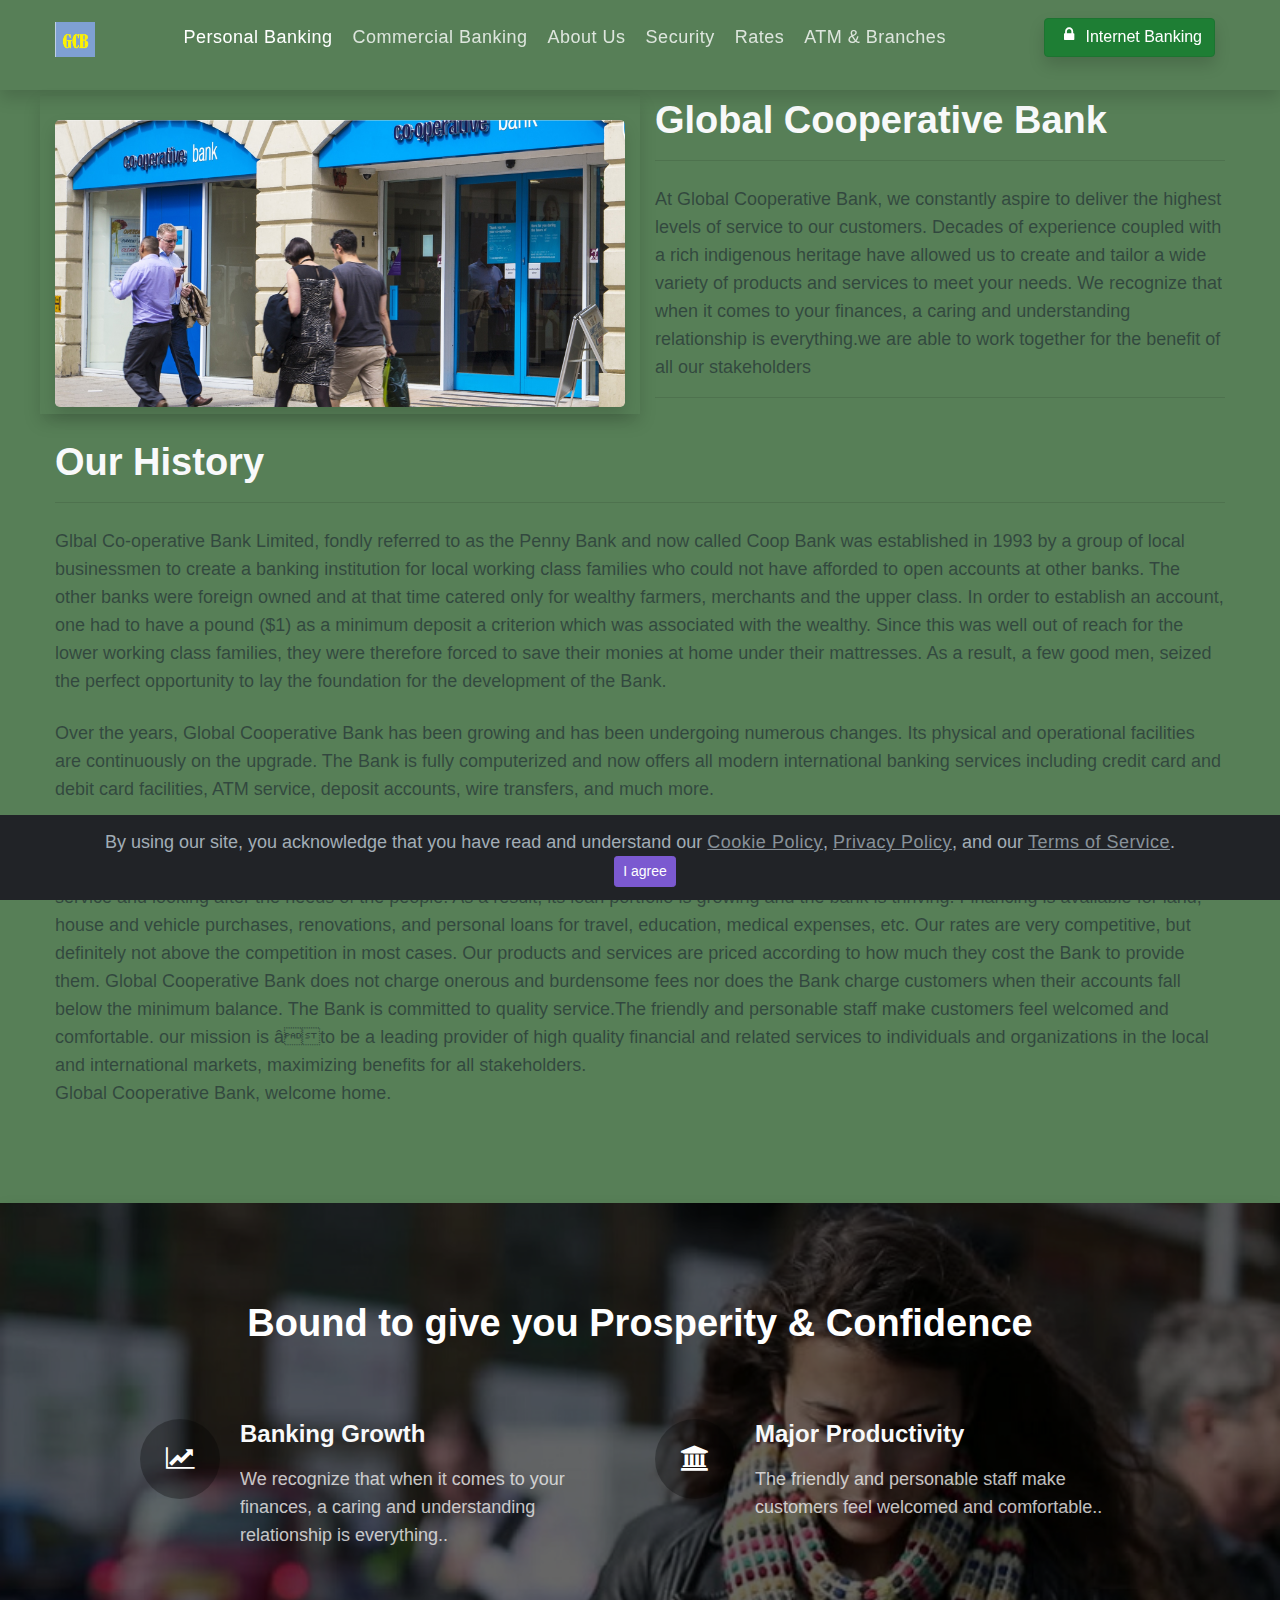
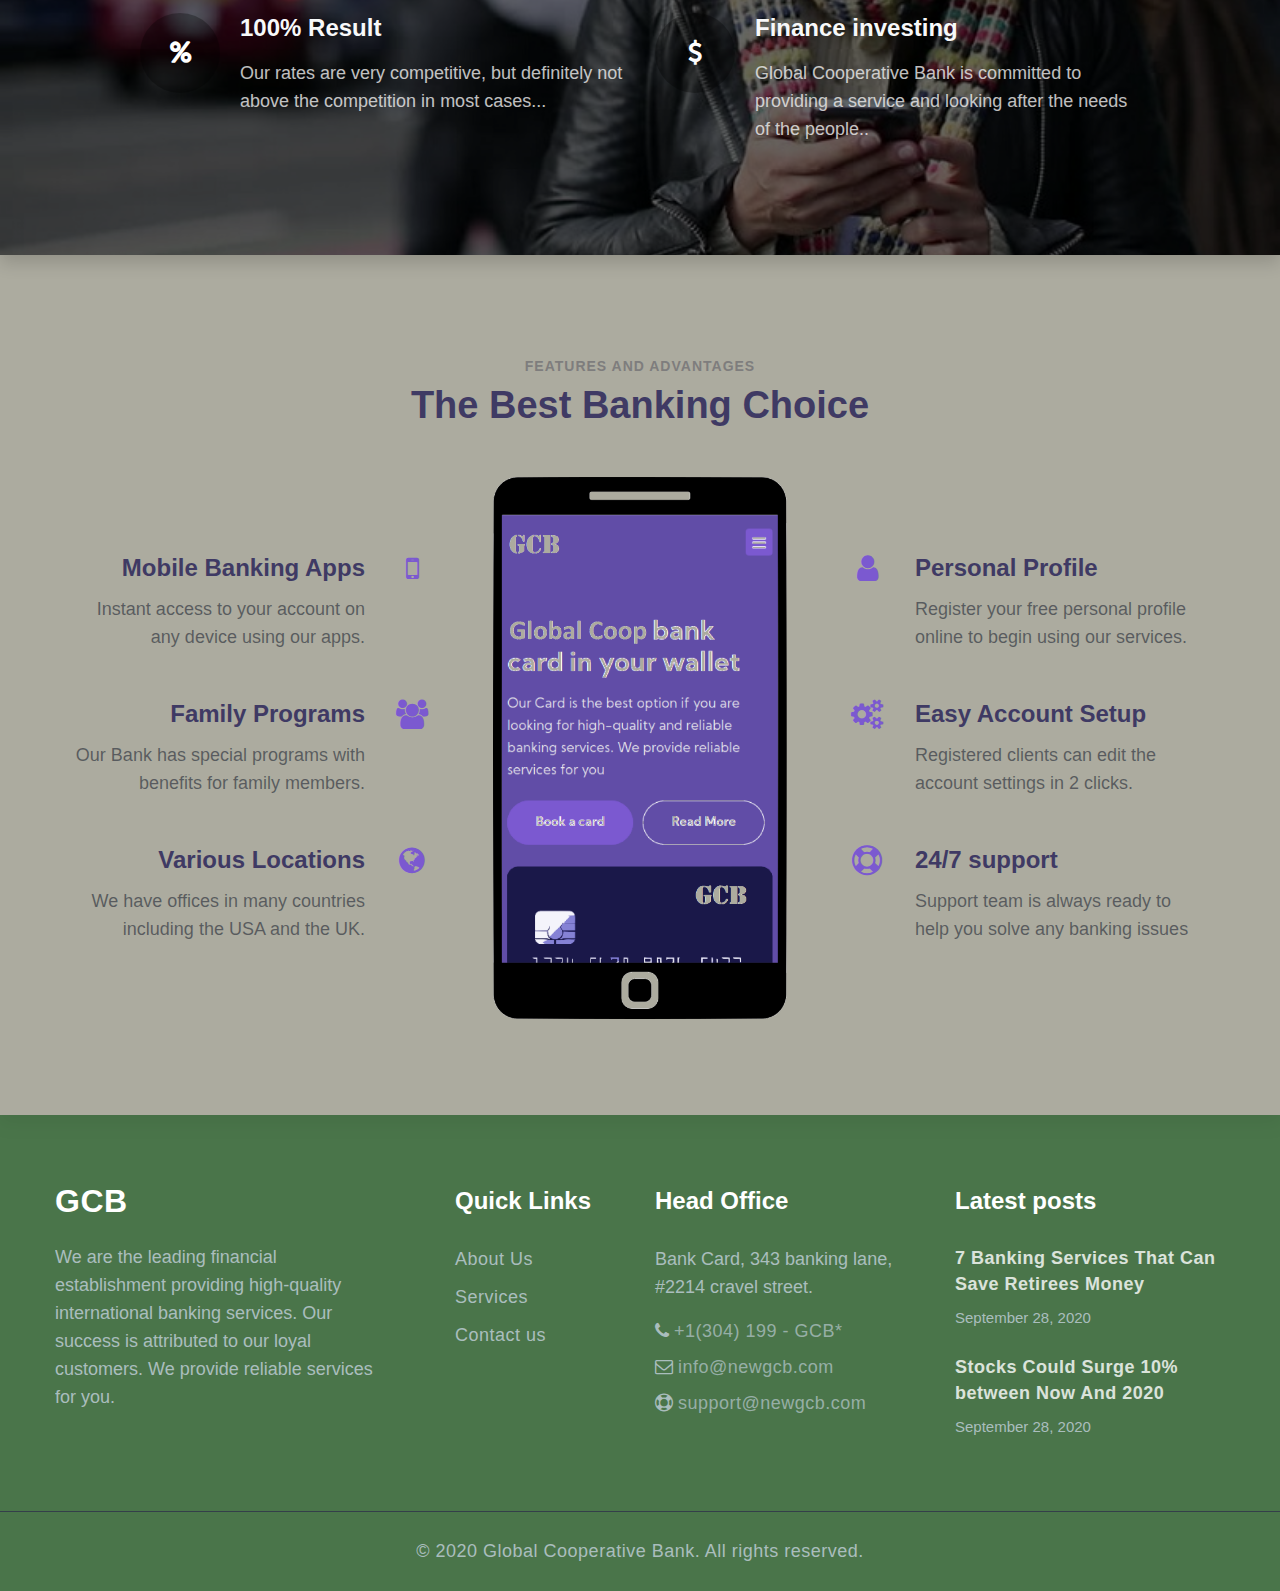
<file: about.html>
<!DOCTYPE html>
<html oncontextmenu="return false">
    <head>
        <meta charset="UTF-8">
        <meta name="viewport" content="width=device-width, initial-scale=1.0">
        <meta property="og:image" content="assets/images/logo.jpg">
        <meta property="og:type" content="website">
        <meta name="theme-color" content="#009578">
        <title> Global Cooperative Bank :: Financing your everyday life</title>
        <link rel="manifest" href="manifest.json">
        <link rel="stylesheet" href="src/master.css">
        <link rel="stylesheet" href="assets/css/style.css">
        <link rel="apple-touch-icon" href="assets/images/favicon.ico">
        <link rel="icon" type="image/ico"  href="assets/favicons/favicon.ico">
    </head>
    <style> img[src="https://cdn.000webhost.com/000webhost/logo/footer-powered-by-000webhost-white2.png"] { display: none; }</style>
    <body>
		<header id="site-header" class="fixed-top shadow">
			<div class="container">
				<nav class="navbar navbar-expand-lg stroke px-0">
					<a class="navbar-brand" href="index">
						<img src="assets/images/logo.jpg" alt="Your logo" title="logo" style="height:35px;" />
					</a>
			
					<button class="navbar-toggler  collapsed bg-gradient shadow" type="button" data-toggle="collapse" data-target="#navbarTogglerDemo02" aria-controls="navbarTogglerDemo02" aria-expanded="false" aria-label="Toggle navigation">
						<span class="navbar-toggler-icon fa icon-expand fa-bars"></span>
						<span class="navbar-toggler-icon fa icon-close fa-times"></span>
					</button>

					<div class="collapse navbar-collapse" id="navbarTogglerDemo02">
						<ul class="navbar-nav ml-auto">
							<li role="presentation" class="nav-item dropdown"><a class="dropdown-toggle nav-link active text-nowrap" data-toggle="dropdown" aria-expanded="false" href="#">Personal Banking  </a>
                                <div class="dropdown-menu bg-dark " role="menu">
                                    <a class="dropdown-item text-light shadow" role="presentation" href="loan">Loans</a>
                                    <a class="dropdown-item text-light shadow" role="presentation" href="cards">Cards</a>
                                    <a class="dropdown-item text-light shadow" role="presentation" href="deposit">Deposit and Investment</a>
                                    <a class="dropdown-item text-light shadow" role="presentation" href="index">Insurace & Pension Funds</a>
                                </div>
                            </li>
                            
							<li  role="presentation" class="nav-item dropdown"><a class="dropdown-toggle nav-link  text-nowrap" data-toggle="dropdown" aria-expanded="false" href="#">Commercial Banking  </a>
                                <div class="dropdown-menu bg-dark " role="menu">
                                    <a class="dropdown-item text-light shadow" role="presentation" href="loan">Loans</a>
                                    <a class="dropdown-item text-light shadow" role="presentation" href="cards">Cards</a>
                                    <a class="dropdown-item text-light shadow" role="presentation" href="deposit">Deposit & Investments</a>
                                </div>
                            </li>

							<li  role="presentation" class="nav-item dropdown"><a class="dropdown-toggle nav-link  text-nowrap" data-toggle="dropdown" aria-expanded="false" href="#">About Us  </a>
                                <div class="dropdown-menu bg-dark " role="menu">
                                    <a class="dropdown-item text-light shadow" role="presentation" href="about">Who We Are</a>
                                </div>
                            </li>

							<li role="presentation" class="nav-item">
                                <a class="nav-link" href="security">Security</a>
                            </li>

							<li role="presentation" class="nav-item">
					            <a class="nav-link" href="rates">Rates</a>
                            </li>
                
							<li role="presentation" class="nav-item">
                                <a class="nav-link" href="branches">ATM &amp; Branches</a>
                            </li>

							
						</ul>
						<ul class="nav navbar-nav ml-auto">
							<li role="presentation" class="nav-item"><a class="nav-link active" href="login"><button class="btn btn-success active shadow" data-toggle="modal" data-target="#signup" type="button"><span class="navbar-toggler-icon fa fa-lock"></span> Internet Banking</button></a></li>
						</ul>
					</div>
				</nav>
			</div>
		</header>

        
        <section class="index3" id="about">
            <div class="midd py-5">
                <div class="container py-lg-5 py-md-3">
                    <div class="row">
                        <div class="col-lg-6 shadow">
                            <div class="position-relative"><br>
                                <img src="assets/images/glob.jpg" alt="" class="rounded-lg img-fluid shadow">
                            </div>
                        </div>
                        <div class="col-lg-6 mt-lg-0 mt-md-5 mt-4 align-self">
                            <h3 class="title-big mx-0 text-light">Global Cooperative Bank</h3><hr>
                            <p class="mt-md-4 mt-3">At Global Cooperative Bank, we constantly aspire to deliver 
                            the highest levels of service to our customers. Decades of experience coupled with 
                            a rich indigenous heritage have allowed us to create and tailor a wide variety of 
                            products and services to meet your needs. We recognize that when it comes to your 
                            finances, a caring and understanding relationship is everything.we are able to work 
                            together for the benefit of all our stakeholders</p><hr>
                        </div>
                    </div>
                    <br>
                    <div class="col-lg-16 ">
                        <div class="position-relative">
                            <h3 class="title-big mx-0 text-light">Our History</h3><hr>
                            <p class="mt-md-4 mt-3">Glbal Co-operative Bank Limited, fondly referred to as the Penny Bank and now called Coop Bank
                                was established in 1993 by a group of local businessmen to create a banking institution for local 
                                working class families who could not have afforded to open accounts at other banks. 
                                The other banks were foreign owned and at that time catered only for wealthy farmers, 
                                merchants and the upper class. In order to establish an account, one had to have a pound ($1) 
                                as a minimum deposit a criterion which was associated with the wealthy. 
                                Since this was well out of reach for the lower working class families, 
                                they were therefore forced to save their monies at home under their mattresses.
                                As a result, a few good men, seized the perfect opportunity to lay the foundation 
                                for the development of the Bank.</p>
        
                            <p class="mt-md-4 mt-3">Over the years, Global Cooperative Bank has been growing and has been undergoing numerous changes. 
                                Its physical and operational facilities are continuously on the upgrade.
                                The Bank is fully computerized and now offers all modern international banking services 
                                including credit card and debit card facilities, ATM service, deposit accounts, wire transfers, 
                                and much more.</p>
        
                            <p class="mt-md-4 mt-3">Global Cooperative Bank is known to generally bend backwards to accommodate low income customers. 
                                Conditions for qualifying for loans are not as stiff as other banks, and in some cases, 
                                customers are allowed longer repayment periods. Global Cooperative Bank is committed to providing a service and 
                                looking after the needs of the people. As a result, its loan portfolio is growing and the bank is thriving.
                                Financing is available for land, house and vehicle purchases, renovations, 
                                and personal loans for travel, education, medical expenses, etc. Our rates are very competitive, 
                                but definitely not above the competition in most cases. Our products and services are priced according 
                                to how much they cost the Bank to provide them. Global Cooperative Bank does not charge onerous and burdensome fees nor does 
                                the Bank charge customers when their accounts fall below the minimum balance.  
                                The Bank is committed to quality service.The friendly and personable staff make customers feel welcomed 
                                and comfortable. our mission is âto be a leading provider of high quality financial and related services 
                                to individuals and organizations in the local and international markets, maximizing benefits for all 
                                stakeholders.</p>
                            <p>Global Cooperative Bank, welcome home.</p>
                        </div>
                    </div>
                </div>
            </div>
        </section>

		<section id="services" class="servicesblock3 py-5 shadow ">
            <div class="container py-lg-5 py-md-4 py-2">
                <div class="welcome-left">
                    <h3 class="title-big mb-md-5 mb-4 mx-auto text-center">Bound to give you Prosperity & Confidence</h3>
                    <div class="grids-area-hny main-cont-wthree-fea row pt-4">
                        <div class="col-lg-6 col-md-6 grids-feature">
                            <span class="fa fa-line-chart"></span>
                            <div class="area-box">
                                <h4><a href="#feature" class="title-head text-light">Banking Growth</a></h4>
                                <p class="my-3">We recognize that when it comes to your 
                                    finances, a caring and understanding relationship is everything..</p>
                            </div>
                        </div>
                        <div class="col-lg-6 col-md-6 grids-feature mt-md-0 mt-4">
                            <span class="fa fa-university"></span>
                            <div class="area-box">
                                <h4><a href="#feature" class="title-head text-light">Major Productivity</a></h4>
                                <p class="my-3">The friendly and personable staff make customers feel welcomed 
                                    and comfortable..</p>
                            </div>
                        </div>
                        <div class="col-lg-6 col-md-6 grids-feature mt-lg-5 mt-4">
                            <span class="fa fa-percent"></span>
                            <div class="area-box">
                                <h4><a href="#feature" class="title-head text-light">100% Result</a></h4>
                                <p class="my-3">Our rates are very competitive, 
                                    but definitely not above the competition in most cases...</p>
                            </div>
                        </div>
                        <div class="col-lg-6 col-md-6 grids-feature mt-lg-5 mt-4">
                            <span class="fa fa-dollar"></span>
                            <div class="area-box">
                                <h4><a href="#feature" class="title-head text-light">Finance investing</a></h4>
                                <p class="my-3">Global Cooperative Bank is committed to providing a service and 
                                    looking after the needs of the people..</p>
                            </div>
                        </div>
                    </div>
                </div>
            </div>
        </section>



<section class="mobile-content-6 py-5 shadow">
    <div class="mobile-info py-lg-5 py-md-4 py-2">
        <div class="container">
            <h6 class="title-small text-center">Features and advantages</h6>
            <h3 class="title-big mb-5 text-center">The Best Banking Choice</h3>
            <div class="row mobile-info-inn mx-lg-0">
                <div class="col-lg-4 mobile-right text-right">
                    <div class="row mobile-right-grids mb-lg-5 mb-4">
                        <div class="col-10 mobile-right-info">
                            <h6><a href="index">Mobile Banking Apps</a></h6>
                            <p>Instant access to your account on any device using our apps.</p>
                        </div>
                        <div class="col-2 mobile-right-icon">
                            <div class="mobile-icon">
                                <span class="fa fa-mobile"></span>
                            </div>
                        </div>
                    </div>
                    <div class="row mobile-right-grids mb-lg-5 mb-4">
                        <div class="col-10 mobile-right-info">
                            <h6><a href="index">Family Programs</a></h6>
                            <p>Our Bank has special programs with benefits for family members.</p>
                        </div>
                        <div class="col-2 mobile-right-icon">
                            <div class="mobile-icon">
                                <span class="fa fa-users"></span>
                            </div>
                        </div>
                    </div>
                    <div class="row mobile-right-grids">
                        <div class="col-10 mobile-right-info">
                            <h6><a href="index">Various Locations </a></h6>
                            <p>We have offices in many countries including the USA and the UK.</p>
                        </div>
                        <div class="col-2 mobile-right-icon">
                            <div class="mobile-icon">
                                <span class="fa fa-globe"></span>
                            </div>
                        </div>
                    </div>
                </div>
                <div class="col-lg-4 mobile-left px-lg-5">
                    <img src="assets/images/mobile.png" class="img-fluid radius-image" alt="">
                </div>
                <div class="col-lg-4 mobile-right">
                    <div class="row mobile-right-grids mb-lg-5 mb-4">
                        <div class="col-2 mobile-right-icon">
                            <div class="mobile-icon">
                                <span class="fa fa-user"></span>
                            </div>
                        </div>
                        <div class="col-10 mobile-right-info">
                            <h6><a href="index">Personal Profile</a></h6>
                            <p>Register your free personal profile online to begin using our services.</p>
                        </div>
                    </div>
                    <div class="row mobile-right-grids mb-lg-5 mb-4">
                        <div class="col-2 mobile-right-icon">
                            <div class="mobile-icon">
                                <span class="fa fa-cogs"></span>
                            </div>
                        </div>
                        <div class="col-10 mobile-right-info">
                            <h6><a href="index">Easy Account Setup</a></h6>
                            <p>Registered clients can edit the account settings in 2 clicks.</p>
                        </div>
                    </div>
                    <div class="row mobile-right-grids">
                        <div class="col-2 mobile-right-icon">
                            <div class="mobile-icon">
                                <span class="fa fa-support"></span>
                            </div>
                        </div>
                        <div class="col-10 mobile-right-info">
                            <h6><a href="index">24/7 support</a></h6>
                            <p>Support team is always ready to help you solve any banking issues</p>
                        </div>
                    </div>
                </div>
            </div>
        </div>
    </div>
</section>

 

 
 <section class="footer-29-main">
  <div class="footer-29 py-5">
    <div class="container py-lg-4">
      <div class="row footer-top-29">
        <div class="col-lg-4 col-md-6 footer-list-29 footer-1 pr-lg-5">
          <div class="footer-logo mb-4">
            <a class="navbar-brand" href="index">GCB</a>
          </div>
          <p>We are the leading financial establishment providing high-quality international banking services. Our
            success is attributed to our loyal customers. We provide reliable services for you.</p>
        </div>
        <div class="col-lg-2 col-md-6 col-sm-5 col-5 footer-list-29 footer-2 mt-md-0 mt-5">

          <ul>
            <h6 class="footer-title-29">Quick Links</h6>
            <li><a href="about">About Us</a></li>
            <li><a href="services">Services</a></li>
            <li><a href="contact">Contact us</a></li>
          </ul>
        </div>
        <div class="col-lg-3 col-md-6 col-sm-7 col-7 footer-list-29 footer-3 mt-lg-0 mt-5">
          <h6 class="footer-title-29">Head Office</h6>
          <p class="mb-3"> Bank Card, 343 banking lane, #2214 cravel street.</p>
          <p class="mb-2"> <span class="fa fa-phone"></span> <a href="tel:+1(21) 234 4567">+1(304) 199 - GCB*</a></p>
          <p class="mb-2"><span class="fa fa-envelope-o"></span> <a href="mailto:info@mail.com">info@newgcb.com</a></p>
          <p><span class="fa fa-support"></span> <a href="mailto:info@support.com">support@newgcb.com</a></p>
        </div>
        <div class="col-lg-3 col-md-6 footer-list-29 footer-4 mt-lg-0 mt-5">
          <h6 class="footer-title-29">Latest posts</h6>
          <div class="post1">
            <a href="index" class="post-title">7 Banking Services That Can Save Retirees Money</a>
            <p class="small">September 28, 2020</p>
          </div>
          <div class="post1 mt-4">
            <a href="index" class="post-title">Stocks Could Surge 10% between Now And 2020</a>
            <p class="small">September 28, 2020</p>
          </div>
        </div>
      </div>
    </div>
  </div>

  <section>
    <div class="alert text-center cookiealert" role="alert">
        <p>By using our site, you acknowledge that you have read and understand our <a href="#">Cookie Policy</a>, <a href="#">Privacy Policy</a>, and our <a href="#">Terms of Service</a>.</p><button class="btn btn-primary btn btn-primary btn-sm acceptcookies"
            type="button" aria-label="Close">I agree</button></div>
</section>
  
  <section class="copyright text-center">
    <div class="container"><p class="copy-footer-29">© 2020 Global Cooperative Bank. All rights reserved.</p></div>

    <button onclick="topFunction()" id="movetop" title="Go to top"> &#10548;</button>
  </section>
</section>







            <script src="assets/js/jquery-3.3.1.min.js"></script>
            <script src="assets/js/skirolling.js"></script>
            <script src="assets/js/owl.carousel.js"></script>
            <script src="assets/js/skibannerslider.js"></script>
            <script src="assets/js/skimenu.js"></script>
            <script src="assets/js/skicookie.js"></script>
            <script src="assets/js/bootstrap.min.js"></script>

    </body>

</html>
</file>
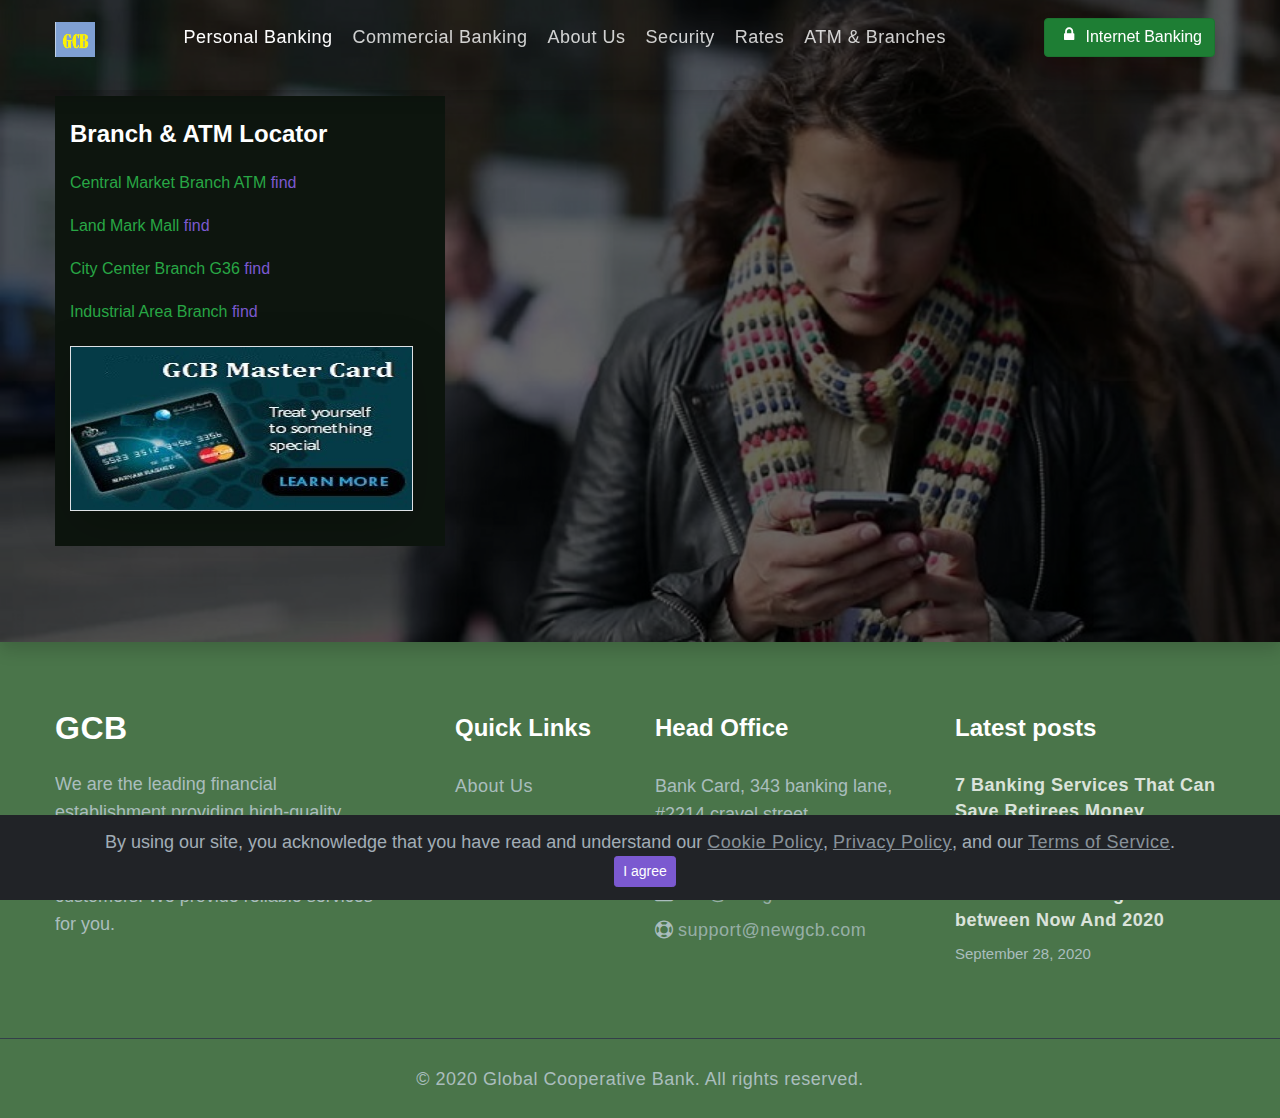
<file: branches.html>
<!DOCTYPE html>
<html oncontextmenu="return false">
    <head>
        <meta charset="UTF-8">
        <meta name="viewport" content="width=device-width, initial-scale=1.0">
        <meta property="og:image" content="assets/images/logo.jpg">
        <meta property="og:type" content="website">
        <meta name="theme-color" content="#009578">
        <title> Global Cooperative Bank :: Financing your everyday life</title>
        <link rel="manifest" href="manifest.json">
        <link rel="stylesheet" href="src/master.css">
        <link rel="stylesheet" href="assets/css/style.css">
        <link rel="apple-touch-icon" href="assets/images/favicon.ico">
        <link rel="icon" type="image/ico"  href="assets/favicons/favicon.ico">
    </head>
    <style> img[src="https://cdn.000webhost.com/000webhost/logo/footer-powered-by-000webhost-white2.png"] { display: none; }</style>
    <body>
		<header id="site-header" class="fixed-top shadow">
			<div class="container">
				<nav class="navbar navbar-expand-lg stroke px-0">
					<a class="navbar-brand" href="index">
						<img src="assets/images/logo.jpg" alt="Your logo" title="logo" style="height:35px;" />
					</a>
			
					<button class="navbar-toggler  collapsed bg-gradient shadow" type="button" data-toggle="collapse" data-target="#navbarTogglerDemo02" aria-controls="navbarTogglerDemo02" aria-expanded="false" aria-label="Toggle navigation">
						<span class="navbar-toggler-icon fa icon-expand fa-bars"></span>
						<span class="navbar-toggler-icon fa icon-close fa-times"></span>
					</button>

					<div class="collapse navbar-collapse" id="navbarTogglerDemo02">
						<ul class="navbar-nav ml-auto">
							<li role="presentation" class="nav-item dropdown"><a class="dropdown-toggle nav-link active text-nowrap" data-toggle="dropdown" aria-expanded="false" href="#">Personal Banking  </a>
                                <div class="dropdown-menu bg-dark " role="menu">
                                    <a class="dropdown-item text-light shadow" role="presentation" href="loan">Loans</a>
                                    <a class="dropdown-item text-light shadow" role="presentation" href="cards">Cards</a>
                                    <a class="dropdown-item text-light shadow" role="presentation" href="deposit">Deposit and Investment</a>
                                     <a class="dropdown-item text-light shadow" role="presentation" href="index">Insurace & Pension Funds</a>
                                </div>
                            </li>
                            
							<li  role="presentation" class="nav-item dropdown"><a class="dropdown-toggle nav-link  text-nowrap" data-toggle="dropdown" aria-expanded="false" href="#">Commercial Banking  </a>
                                <div class="dropdown-menu bg-dark " role="menu">
                                    <a class="dropdown-item text-light shadow" role="presentation" href="loan">Loans</a>
                                    <a class="dropdown-item text-light shadow" role="presentation" href="cards">Cards</a>
                                    <a class="dropdown-item text-light shadow" role="presentation" href="deposit">Deposit & Investments</a>
                                </div>
                            </li>

							<li  role="presentation" class="nav-item dropdown"><a class="dropdown-toggle nav-link  text-nowrap" data-toggle="dropdown" aria-expanded="false" href="#">About Us  </a>
                                <div class="dropdown-menu bg-dark " role="menu">
                                    <a class="dropdown-item text-light shadow" role="presentation" href="about">Who We Are</a>
                                </div>
                            </li>

							<li role="presentation" class="nav-item">
                                <a class="nav-link" href="security">Security</a>
                            </li>

							<li role="presentation" class="nav-item">
					            <a class="nav-link" href="rates">Rates</a>
                            </li>
                
							<li role="presentation" class="nav-item">
                                <a class="nav-link" href="branches">ATM &amp; Branches</a>
                            </li>

							
						</ul>
						<ul class="nav navbar-nav ml-auto">
							<li role="presentation" class="nav-item"><a class="nav-link active" href="login"><button class="btn btn-success active shadow" data-toggle="modal" data-target="#signup" type="button"><span class="navbar-toggler-icon fa fa-lock"></span> Internet Banking</button></a></li>
						</ul>
					</div>
				</nav>
			</div>
		</header>

                  
		<section id="services" class="servicesblock3 py-5 shadow ">
            <div class="container py-lg-5 py-md-4 py-2">
                <div class="Push-20"></div>
                    <div class="container">
                        <div class="row">
                            <div class="col-md-4 offset-lg-0" style="background-color: #0d150e;"><br>
                                <div class="Push-20"></div>
                                <div class="Push-20"></div>
                                    <h4 class="text-white"><strong>Branch &amp; ATM Locator</strong><br></h4>
                                    <br>
                                <div class="Push-20"></div>
                                    <h6 class="text-success">Central Market Branch ATM&nbsp;<a href="#">find</a><br></h6>
                                    <br>
                                    <h6 class="text-success">Land Mark Mall&nbsp;<a href="#">find</a><br></h6>
                                    <br>
                                    <h6 class="text-success">City Center Branch G36&nbsp;<a href="#">find</a><br></h6>
                                    <br>
                                    <h6 class="text-success">Industrial Area Branch&nbsp;<a href="#">find</a>&nbsp;</h6>
                                    <br>
                                <div class="Push-20"></div>
                                    <img class="img-fluid border rounded-0 shadow-lg" src="assets/images/dana-flymenubanner.jpg"></div>
                                <div class="col-md-8">
                                    <iframe allowfullscreen="" frameborder="0" src="https://www.bing.com/maps/embed?h=590&w=1103&cp=33.795514~-84.39082899999998&lvl=16&typ=d&sty=r&src=SHELL&FORM=MBEDV8" width="100%" height="450" scrolling="no"></iframe>
                                </div>    
        
        </div>
    </div>
</div>
<div class="map-clean"></div>
            </div>
        </section>





 
 <section class="footer-29-main">
  <div class="footer-29 py-5">
    <div class="container py-lg-4">
      <div class="row footer-top-29">
        <div class="col-lg-4 col-md-6 footer-list-29 footer-1 pr-lg-5">
          <div class="footer-logo mb-4">
            <a class="navbar-brand" href="index">GCB</a>
          </div>
          <p>We are the leading financial establishment providing high-quality international banking services. Our
            success is attributed to our loyal customers. We provide reliable services for you.</p>
        </div>
        <div class="col-lg-2 col-md-6 col-sm-5 col-5 footer-list-29 footer-2 mt-md-0 mt-5">

          <ul>
            <h6 class="footer-title-29">Quick Links</h6>
            <li><a href="about">About Us</a></li>
            <li><a href="services">Services</a></li>
            <li><a href="contact">Contact us</a></li>
          </ul>
        </div>
        <div class="col-lg-3 col-md-6 col-sm-7 col-7 footer-list-29 footer-3 mt-lg-0 mt-5">
          <h6 class="footer-title-29">Head Office</h6>
          <p class="mb-3"> Bank Card, 343 banking lane, #2214 cravel street.</p>
          <p class="mb-2"> <span class="fa fa-phone"></span> <a href="tel:+1(21) 234 4567">+1(304) 199 - GCB*</a></p>
          <p class="mb-2"><span class="fa fa-envelope-o"></span> <a href="mailto:info@mail.com">info@newgcb.com</a></p>
          <p><span class="fa fa-support"></span> <a href="mailto:info@support.com">support@newgcb.com</a></p>
        </div>
        <div class="col-lg-3 col-md-6 footer-list-29 footer-4 mt-lg-0 mt-5">
          <h6 class="footer-title-29">Latest posts</h6>
          <div class="post1">
            <a href="index" class="post-title">7 Banking Services That Can Save Retirees Money</a>
            <p class="small">September 28, 2020</p>
          </div>
          <div class="post1 mt-4">
            <a href="index" class="post-title">Stocks Could Surge 10% between Now And 2020</a>
            <p class="small">September 28, 2020</p>
          </div>
        </div>
      </div>
    </div>
  </div>

  <section>
    <div class="alert text-center cookiealert" role="alert">
        <p>By using our site, you acknowledge that you have read and understand our <a href="#">Cookie Policy</a>, <a href="#">Privacy Policy</a>, and our <a href="#">Terms of Service</a>.</p><button class="btn btn-primary btn btn-primary btn-sm acceptcookies"
            type="button" aria-label="Close">I agree</button></div>
</section>
  
  <section class="copyright text-center">
    <div class="container"><p class="copy-footer-29">© 2020 Global Cooperative Bank. All rights reserved.</p></div>

    <button onclick="topFunction()" id="movetop" title="Go to top"> &#10548;</button>
  </section>
</section>







            <script src="assets/js/jquery-3.3.1.min.js"></script>
            <script src="assets/js/skirolling.js"></script>
            <script src="assets/js/owl.carousel.js"></script>
            <script src="assets/js/skibannerslider.js"></script>
            <script src="assets/js/skimenu.js"></script>
            <script src="assets/js/skicookie.js"></script>
            <script src="assets/js/bootstrap.min.js"></script>

    </body>

</html>
</file>
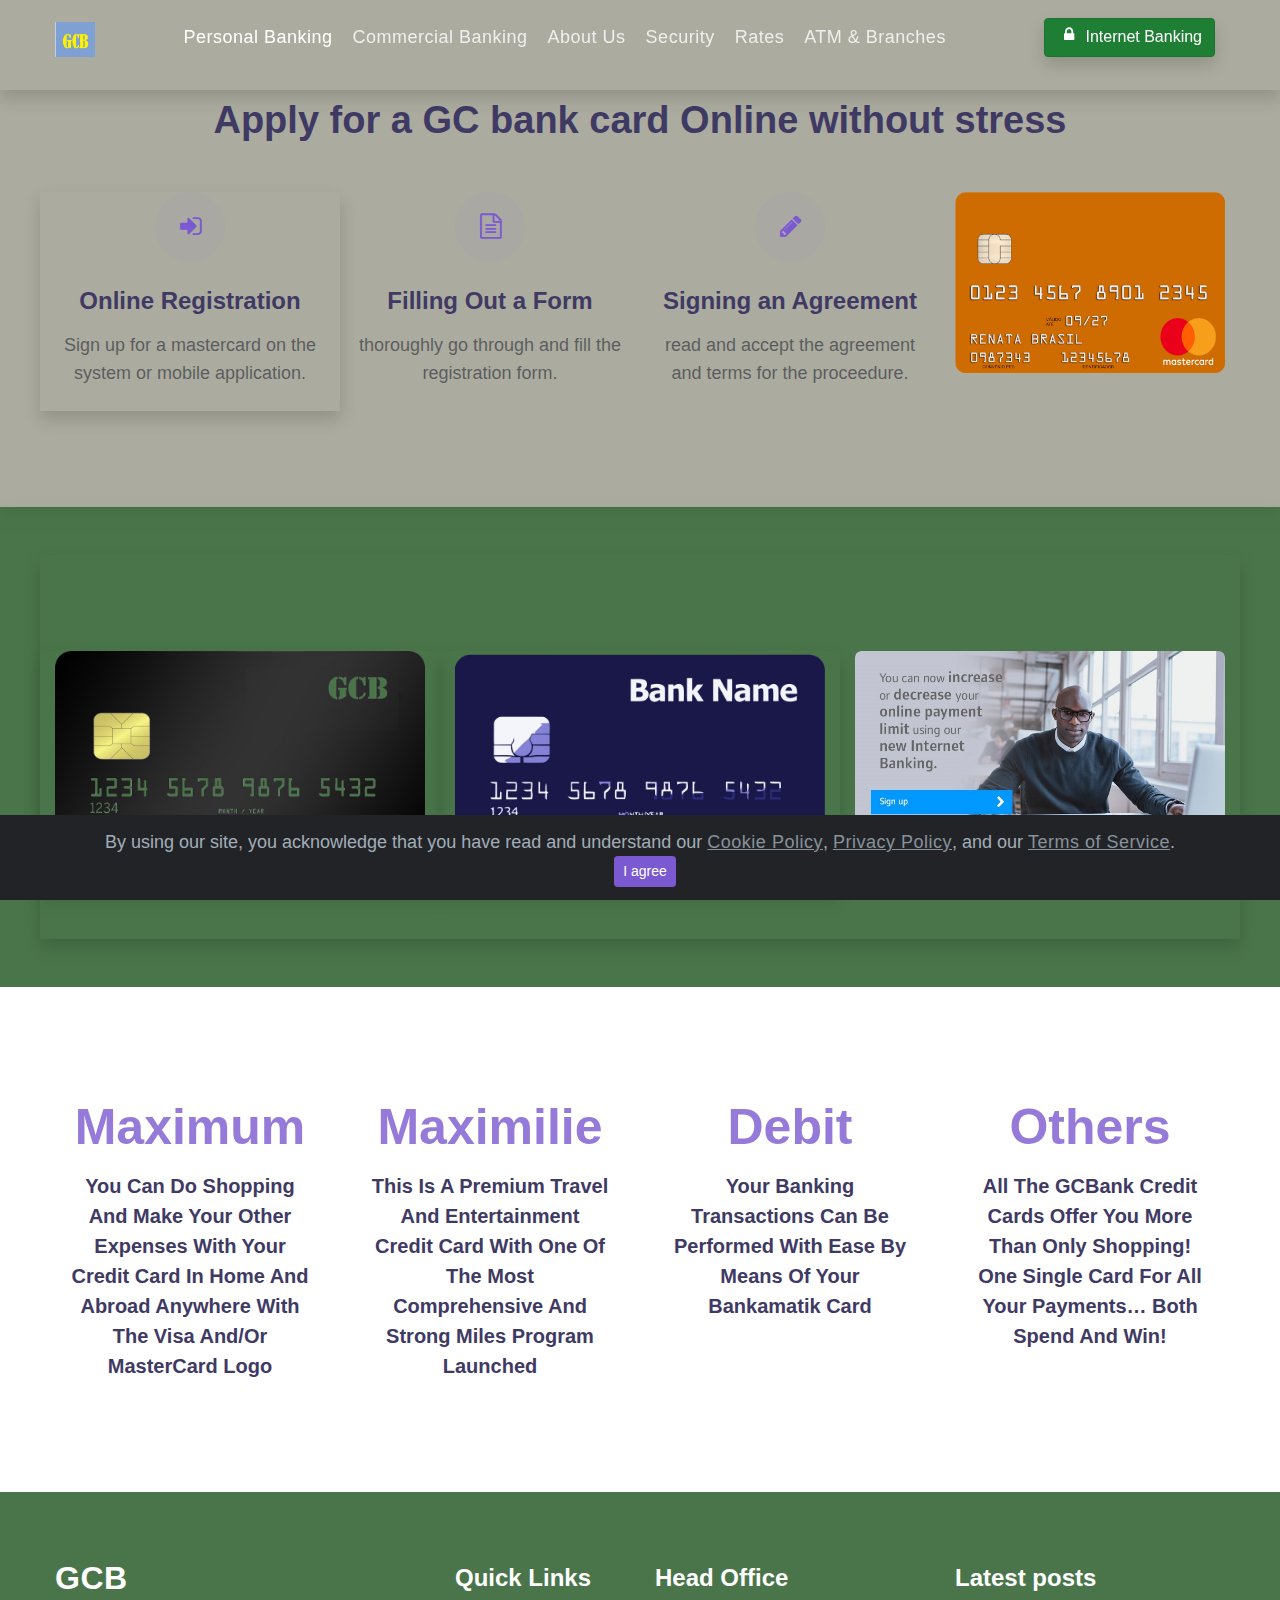
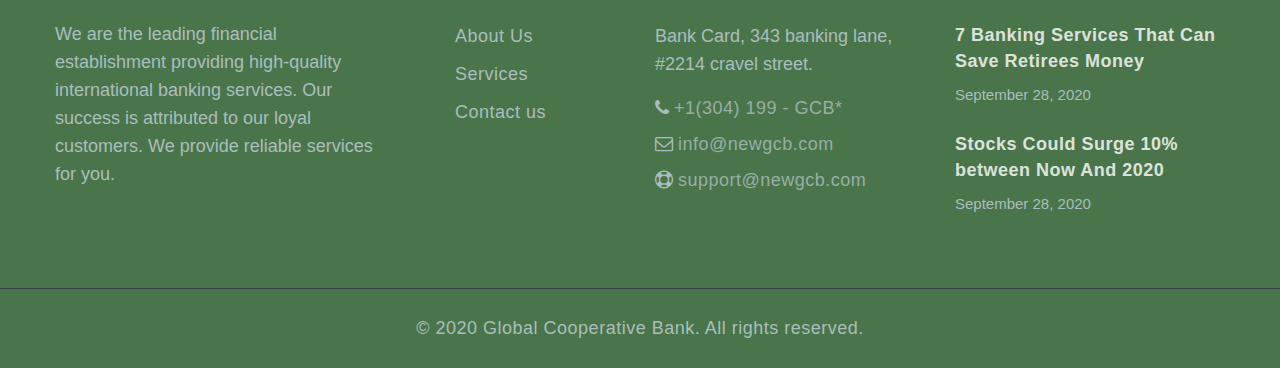
<file: cards.html>
<!DOCTYPE html>
<html oncontextmenu="return false">
    <head>
        <meta charset="UTF-8">
        <meta name="viewport" content="width=device-width, initial-scale=1.0">
        <meta property="og:image" content="assets/images/logo.jpg">
        <meta property="og:type" content="website">
        <meta name="theme-color" content="#009578">
        <title> Global Cooperative Bank :: Financing your everyday life</title>
        <link rel="manifest" href="manifest.json">
        <link rel="stylesheet" href="src/master.css">
        <link rel="stylesheet" href="assets/css/style.css">
        <link rel="apple-touch-icon" href="assets/images/favicon.ico">
        <link rel="icon" type="image/ico"  href="assets/favicons/favicon.ico">
    </head>
    <style> img[src="https://cdn.000webhost.com/000webhost/logo/footer-powered-by-000webhost-white2.png"] { display: none; }</style>
    <body>

		<header id="site-header" class="fixed-top shadow">
			<div class="container">
				<nav class="navbar navbar-expand-lg stroke px-0">
					<a class="navbar-brand" href="index">
						<img src="assets/images/logo.jpg" alt="Your logo" title="logo" style="height:35px;" />
					</a>
			
					<button class="navbar-toggler  collapsed bg-gradient shadow" type="button" data-toggle="collapse" data-target="#navbarTogglerDemo02" aria-controls="navbarTogglerDemo02" aria-expanded="false" aria-label="Toggle navigation">
						<span class="navbar-toggler-icon fa icon-expand fa-bars"></span>
						<span class="navbar-toggler-icon fa icon-close fa-times"></span>
					</button>

					<div class="collapse navbar-collapse" id="navbarTogglerDemo02">
						<ul class="navbar-nav ml-auto">
							<li role="presentation" class="nav-item dropdown"><a class="dropdown-toggle nav-link active text-nowrap" data-toggle="dropdown" aria-expanded="false" href="#">Personal Banking  </a>
                                <div class="dropdown-menu bg-dark " role="menu">
                                    <a class="dropdown-item text-light shadow" role="presentation" href="loan">Loans</a>
                                    <a class="dropdown-item text-light shadow" role="presentation" href="cards">Cards</a>
                                    <a class="dropdown-item text-light shadow" role="presentation" href="deposit">Deposit and Investment</a>
                                     <a class="dropdown-item text-light shadow" role="presentation" href="index">Insurace & Pension Funds</a>
                                </div>
                            </li>
                            
							<li  role="presentation" class="nav-item dropdown"><a class="dropdown-toggle nav-link  text-nowrap" data-toggle="dropdown" aria-expanded="false" href="#">Commercial Banking  </a>
                                <div class="dropdown-menu bg-dark " role="menu">
                                    <a class="dropdown-item text-light shadow" role="presentation" href="loan">Loans</a>
                                    <a class="dropdown-item text-light shadow" role="presentation" href="cards">Cards</a>
                                    <a class="dropdown-item text-light shadow" role="presentation" href="deposit">Deposit & Investments</a>
                                </div>
                            </li>

							<li  role="presentation" class="nav-item dropdown"><a class="dropdown-toggle nav-link  text-nowrap" data-toggle="dropdown" aria-expanded="false" href="#">About Us  </a>
                                <div class="dropdown-menu bg-dark " role="menu">
                                    <a class="dropdown-item text-light shadow" role="presentation" href="about">Who We Are</a>
                                </div>
                            </li>

							<li role="presentation" class="nav-item">
                                <a class="nav-link" href="security">Security</a>
                            </li>

							<li role="presentation" class="nav-item">
					            <a class="nav-link" href="rates">Rates</a>
                            </li>
                
							<li role="presentation" class="nav-item">
                                <a class="nav-link" href="branches">ATM &amp; Branches</a>
                            </li>

							
						</ul>
						<ul class="nav navbar-nav ml-auto">
							<li role="presentation" class="nav-item"><a class="nav-link active" href="login"><button class="btn btn-success active shadow" data-toggle="modal" data-target="#signup" type="button"><span class="navbar-toggler-icon fa fa-lock"></span> Internet Banking</button></a></li>
						</ul>
					</div>
				</nav>
			</div>
		</header>

        <div class="ordercard py-5 shadow">
            <div class="container py-lg-5 py-md-4 py-2">
                <h3 class="title-big mb-5 text-center">Apply for a GC bank card Online without stress</h3>
                <div class="row text-center">
                    <div class="col-lg-3 col-sm-6 shadow">
                        <div class="work-grids">
                            <div class="icon">
                                <span class="fa fa-sign-in"></span>
                            </div>
                            <div class="content">
                                <h4 class="title">Online Registration</h4>
                                <p class="desc">Sign up for a mastercard on the system or mobile application.</p>
                                <br>
                            </div>
                        </div>
                    </div>
                    <div class="col-lg-3 col-sm-6 mt-sm-0 mt-5">
                        <div class="work-grids">
                            <div class="icon">
                                <span class="fa fa-file-text-o"></span>
                            </div>
                            <div class="content">
                                <h4 class="title">Filling Out a Form</h4>
                                <p class="desc">thoroughly go through and fill the registration form.</p>
                            </div>
                        </div>
                    </div>
                    <div class="col-lg-3 col-sm-6 mt-lg-0 mt-5">
                        <div class="work-grids">
                            <div class="icon">
                                <span class="fa fa-pencil"></span>
                            </div>
                            <div class="content">
                                <h4 class="title">Signing an Agreement</h4>
                                <p class="desc">read and accept the agreement and terms for the proceedure.</p>
                            </div>
                        </div>
                    </div>
                    <div class="col-lg-3 col-sm-6 mt-lg-0 mt-5" shadow">
                        <div class="work-grids">
                            <div class="pic">
                                <img src="assets/images/card3.png" alt="team member" class="img-fluid radius-image" />
                            </div>
                        </div>
                    </div>
                </div>
            </div>
        </div>
        

        <section class="team py-5 shadow" id="team">
            <div class="container py-lg-5 py-md-4 py-2 shadow">
                <h3 class="title-big mb-md-5 mb-4 text-center"></h3>
                <div class="row">
                    <div class="col-md-4 col-sm-6 shadow">
                        <div class="our-team">
                            <div class="pic">
                                <img src="assets/images/card4.png" alt="team member" class="img-fluid radius-image" />
                            </div>
                            <div class="content">
                                <h3 class="title">GCB Visa Card</h3>
                                <span class="post">Current Account</span>
                            </div>
                        </div>
                    </div>
                    <div class="col-md-4 col-sm-6 shadow">
                        <div class="our-team">
                            <div class="pic">
                                <img src="assets/images/card1.png" alt="team member" class="img-fluid radius-image" />
                            </div>
                            <div class="content">
                                <h3 class="title">GCB Visa Card</h3>
                                <span class="post">Savings Account</span>
                            </div>
                        </div>
                    </div>
                    <div class="col-md-4 col-sm-6">
                        <div class="our-team">
                            <div class="pic">
                                <img src="assets/images/3.jpg" alt="team member" class="img-fluid radius-image" />
                            </div>
                        </div>
                    </div>
                </div>
            </div>
        </section>
		
        <section class="stats py-5" id="stats">
            <div class="gallery-inner container py-lg-5 py-md-4">
                <div class="row stats-con">
                    <div class="col-md-3 col-6 stats_info counter_grid">
                        <p class="counter">Maximum</p>
                        <h3>You can do shopping and make your other expenses with your credit card in home and abroad anywhere with the Visa and/or MasterCard logo</h3>
                    </div>
                    <div class="col-md-3 col-6 stats_info counter_grid1">
                        <p class="counter">Maximilie</p>
                        <h3>this is a premium travel and entertainment credit card with one of the most comprehensive and strong miles program launched</h3>
                    </div>
                    <div class="col-md-3 col-6 stats_info counter_grid mt-md-0 mt-4">
                        <p class="counter">Debit</p>
                        <h3>Your banking transactions can be performed with ease by means of your Bankamatik Card</h3>
                    </div>
                    <div class="col-md-3 col-6 stats_info counter_grid2 mt-md-0 mt-4">
                        <p class="counter">Others</p>
                        <h3>All the GCBank Credit Cards offer you more than only shopping! One single card for all your payments… Both spend and win!</h3>
                    </div>
                </div>
            </div>
        </section>


 
 <section class="footer-29-main">
  <div class="footer-29 py-5">
    <div class="container py-lg-4">
      <div class="row footer-top-29">
        <div class="col-lg-4 col-md-6 footer-list-29 footer-1 pr-lg-5">
          <div class="footer-logo mb-4">
            <a class="navbar-brand" href="index">GCB</a>
          </div>
          <p>We are the leading financial establishment providing high-quality international banking services. Our
            success is attributed to our loyal customers. We provide reliable services for you.</p>
        </div>
        <div class="col-lg-2 col-md-6 col-sm-5 col-5 footer-list-29 footer-2 mt-md-0 mt-5">

          <ul>
            <h6 class="footer-title-29">Quick Links</h6>
            <li><a href="about">About Us</a></li>
            <li><a href="services">Services</a></li>
            <li><a href="contact">Contact us</a></li>
          </ul>
        </div>
        <div class="col-lg-3 col-md-6 col-sm-7 col-7 footer-list-29 footer-3 mt-lg-0 mt-5">
          <h6 class="footer-title-29">Head Office</h6>
          <p class="mb-3"> Bank Card, 343 banking lane, #2214 cravel street.</p>
          <p class="mb-2"> <span class="fa fa-phone"></span> <a href="tel:+1(21) 234 4567">+1(304) 199 - GCB*</a></p>
          <p class="mb-2"><span class="fa fa-envelope-o"></span> <a href="mailto:info@mail.com">info@newgcb.com</a></p>
          <p><span class="fa fa-support"></span> <a href="mailto:info@support.com">support@newgcb.com</a></p>
        </div>
        <div class="col-lg-3 col-md-6 footer-list-29 footer-4 mt-lg-0 mt-5">
          <h6 class="footer-title-29">Latest posts</h6>
          <div class="post1">
            <a href="index" class="post-title">7 Banking Services That Can Save Retirees Money</a>
            <p class="small">September 28, 2020</p>
          </div>
          <div class="post1 mt-4">
            <a href="index" class="post-title">Stocks Could Surge 10% between Now And 2020</a>
            <p class="small">September 28, 2020</p>
          </div>
        </div>
      </div>
    </div>
  </div>

  <section>
    <div class="alert text-center cookiealert" role="alert">
        <p>By using our site, you acknowledge that you have read and understand our <a href="#">Cookie Policy</a>, <a href="#">Privacy Policy</a>, and our <a href="#">Terms of Service</a>.</p><button class="btn btn-primary btn btn-primary btn-sm acceptcookies"
            type="button" aria-label="Close">I agree</button></div>
</section>
  
  <section class="copyright text-center">
    <div class="container"><p class="copy-footer-29">© 2020 Global Cooperative Bank. All rights reserved.</p></div>

    <button onclick="topFunction()" id="movetop" title="Go to top"> &#10548;</button>
  </section>
</section>







            <script src="assets/js/jquery-3.3.1.min.js"></script>
            <script src="assets/js/skirolling.js"></script>
            <script src="assets/js/owl.carousel.js"></script>
            <script src="assets/js/skibannerslider.js"></script>
            <script src="assets/js/skimenu.js"></script>
            <script src="assets/js/skicookie.js"></script>
            <script src="assets/js/bootstrap.min.js"></script>
           

    </body>

</html>
</file>
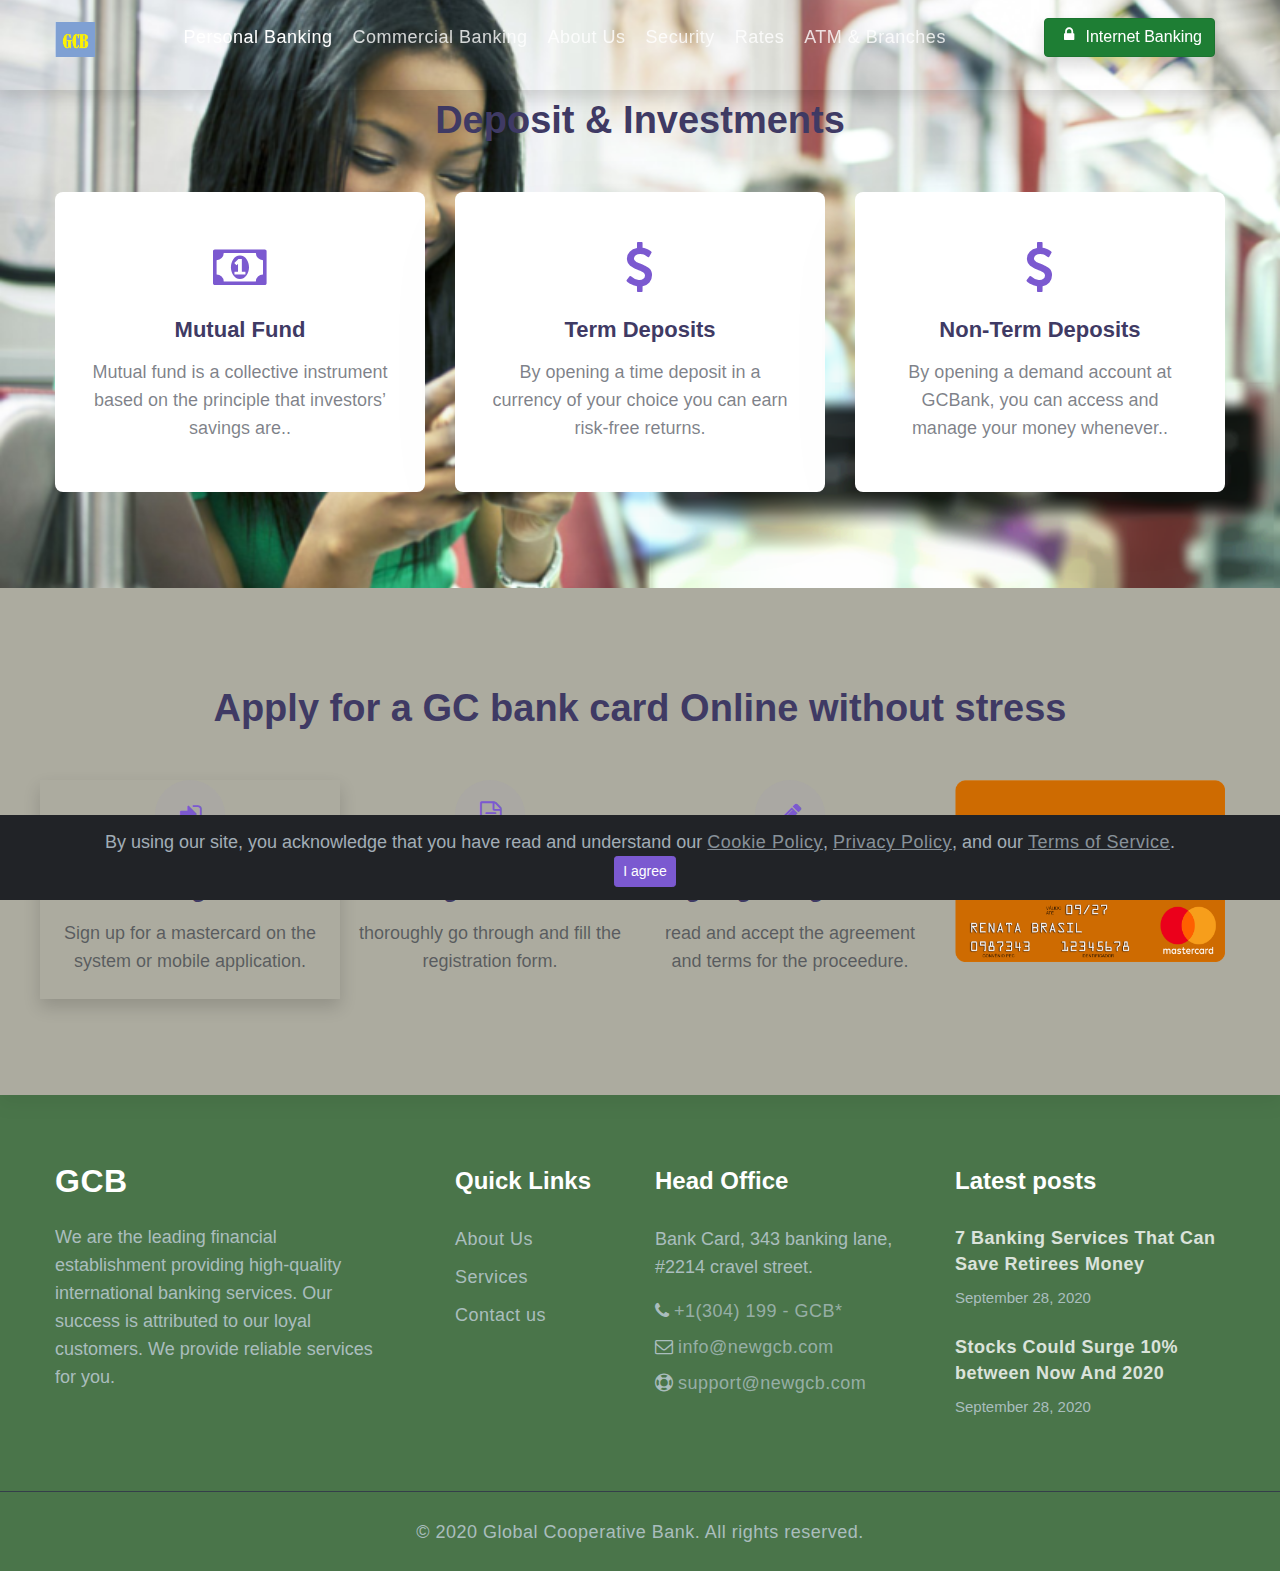
<file: deposit.html>
<!DOCTYPE html>
<html oncontextmenu="return false">
    <head>
        <meta charset="UTF-8">
        <meta name="viewport" content="width=device-width, initial-scale=1.0">
        <meta property="og:image" content="assets/images/logo.jpg">
        <meta property="og:type" content="website">
        <meta name="theme-color" content="#009578">
        <title> Global Cooperative Bank :: Financing your everyday life</title>
        <link rel="manifest" href="manifest.json">
        <link rel="stylesheet" href="src/master.css">
        <link rel="stylesheet" href="assets/css/style.css">
        <link rel="apple-touch-icon" href="assets/images/favicon.ico">
        <link rel="icon" type="image/ico"  href="assets/favicons/favicon.ico">
    </head>
    <style> img[src="https://cdn.000webhost.com/000webhost/logo/footer-powered-by-000webhost-white2.png"] { display: none; }</style>
    <body>
		<header id="site-header" class="fixed-top shadow">
			<div class="container">
				<nav class="navbar navbar-expand-lg stroke px-0">
					<a class="navbar-brand" href="index">
						<img src="assets/images/logo.jpg" alt="Your logo" title="logo" style="height:35px;" />
					</a>
			
					<button class="navbar-toggler  collapsed bg-gradient shadow" type="button" data-toggle="collapse" data-target="#navbarTogglerDemo02" aria-controls="navbarTogglerDemo02" aria-expanded="false" aria-label="Toggle navigation">
						<span class="navbar-toggler-icon fa icon-expand fa-bars"></span>
						<span class="navbar-toggler-icon fa icon-close fa-times"></span>
					</button>

					<div class="collapse navbar-collapse" id="navbarTogglerDemo02">
						<ul class="navbar-nav ml-auto">
							<li role="presentation" class="nav-item dropdown"><a class="dropdown-toggle nav-link active text-nowrap" data-toggle="dropdown" aria-expanded="false" href="#">Personal Banking  </a>
                                <div class="dropdown-menu bg-dark " role="menu">
                                    <a class="dropdown-item text-light shadow" role="presentation" href="loan">Loans</a>
                                    <a class="dropdown-item text-light shadow" role="presentation" href="cards">Cards</a>
                                    <a class="dropdown-item text-light shadow" role="presentation" href="deposit">Deposit and Investment</a>
                                    <a class="dropdown-item text-light shadow" role="presentation" href="index">Insurace & Pension Funds</a>
                                </div>
                            </li>
                            
							<li  role="presentation" class="nav-item dropdown"><a class="dropdown-toggle nav-link  text-nowrap" data-toggle="dropdown" aria-expanded="false" href="#">Commercial Banking  </a>
                                <div class="dropdown-menu bg-dark " role="menu">
                                    <a class="dropdown-item text-light shadow" role="presentation" href="loan">Loans</a>
                                    <a class="dropdown-item text-light shadow" role="presentation" href="cards">Cards</a>
                                    <a class="dropdown-item text-light shadow" role="presentation" href="deposit">Deposit & Investments</a>
                                </div>
                            </li>

							<li  role="presentation" class="nav-item dropdown"><a class="dropdown-toggle nav-link  text-nowrap" data-toggle="dropdown" aria-expanded="false" href="#">About Us  </a>
                                <div class="dropdown-menu bg-dark " role="menu">
                                    <a class="dropdown-item text-light shadow" role="presentation" href="about">Who We Are</a>
                                </div>
                            </li>

							<li role="presentation" class="nav-item">
                                <a class="nav-link" href="security">Security</a>
                            </li>

							<li role="presentation" class="nav-item">
					            <a class="nav-link" href="rates">Rates</a>
                            </li>
                
							<li role="presentation" class="nav-item">
                                <a class="nav-link" href="branches">ATM &amp; Branches</a>
                            </li>

							
						</ul>
						<ul class="nav navbar-nav ml-auto">
							<li role="presentation" class="nav-item"><a class="nav-link active" href="login"><button class="btn btn-success active shadow" data-toggle="modal" data-target="#signup" type="button"><span class="navbar-toggler-icon fa fa-lock"></span> Internet Banking</button></a></li>
						</ul>
					</div>
				</nav>
			</div>
		</header>

        <section class="bottom-grids-6 w3l-services py-5" id="services">
            <div class="container py-lg-5 py-md-4">
                <h3 class="title-big mb-md-5 mb-4 text-center">Deposit & Investments</h3>
                <div class="grids-area-hny main-cont-wthree-fea row">
                    <div class="col-lg-4 col-md-6 grids-feature">
                        <div class="area-box">
                            <span class="fa fa-money mt-0"></span>
                            <h4><a href="#feature" class="title-head">Mutual Fund</a></h4>
                            <p class="">Mutual fund is a collective instrument based on the principle that investors’ savings are..​</p>
                        </div>
                    </div>
                    <div class="col-lg-4 col-md-6 grids-feature mt-md-0 mt-4">
                        <div class="area-box">
                            <span class="fa fa-dollar mt-0"></span>
                            <h4><a href="#feature" class="title-head">Term Deposits</a></h4>
                            <p class="">​By opening a time deposit in a currency of your choice you can earn risk-free returns.</p>
                        </div>
                    </div>
                    <div class="col-lg-4 col-md-6 grids-feature mt-lg-0 mt-4">
                        <div class="area-box">
                            <span class="fa fa-dollar mt-0"></span>
                            <h4><a href="#feature" class="title-head">Non-Term Deposits</a></h4>
                            <p class="">By opening a demand account at GCBank, you can access and manage your money whenever..​</p>
                        </div>
                    </div>
                </div>
            </div>
        </section>


        <div class="ordercard py-5 shadow">
            <div class="container py-lg-5 py-md-4 py-2">
                <h3 class="title-big mb-5 text-center">Apply for a GC bank card Online without stress</h3>
                <div class="row text-center">
                    <div class="col-lg-3 col-sm-6 shadow">
                        <div class="work-grids">
                            <div class="icon">
                                <span class="fa fa-sign-in"></span>
                            </div>
                            <div class="content">
                                <h4 class="title">Online Registration</h4>
                                <p class="desc">Sign up for a mastercard on the system or mobile application.</p>
                                <br>
                            </div>
                        </div>
                    </div>
                    <div class="col-lg-3 col-sm-6 mt-sm-0 mt-5">
                        <div class="work-grids">
                            <div class="icon">
                                <span class="fa fa-file-text-o"></span>
                            </div>
                            <div class="content">
                                <h4 class="title">Filling Out a Form</h4>
                                <p class="desc">thoroughly go through and fill the registration form.</p>
                            </div>
                        </div>
                    </div>
                    <div class="col-lg-3 col-sm-6 mt-lg-0 mt-5">
                        <div class="work-grids">
                            <div class="icon">
                                <span class="fa fa-pencil"></span>
                            </div>
                            <div class="content">
                                <h4 class="title">Signing an Agreement</h4>
                                <p class="desc">read and accept the agreement and terms for the proceedure.</p>
                            </div>
                        </div>
                    </div>
                    <div class="col-lg-3 col-sm-6 mt-lg-0 mt-5" shadow">
                        <div class="work-grids">
                            <div class="pic">
                                <img src="assets/images/card3.png" alt="team member" class="img-fluid radius-image" />
                            </div>
                        </div>
                    </div>
                </div>
            </div>
        </div>
        

        
		
        



 
 <section class="footer-29-main">
  <div class="footer-29 py-5">
    <div class="container py-lg-4">
      <div class="row footer-top-29">
        <div class="col-lg-4 col-md-6 footer-list-29 footer-1 pr-lg-5">
          <div class="footer-logo mb-4">
            <a class="navbar-brand" href="index">GCB</a>
          </div>
          <p>We are the leading financial establishment providing high-quality international banking services. Our
            success is attributed to our loyal customers. We provide reliable services for you.</p>
        </div>
        <div class="col-lg-2 col-md-6 col-sm-5 col-5 footer-list-29 footer-2 mt-md-0 mt-5">

          <ul>
            <h6 class="footer-title-29">Quick Links</h6>
            <li><a href="about">About Us</a></li>
            <li><a href="services">Services</a></li>
            <li><a href="contact">Contact us</a></li>
          </ul>
        </div>
        <div class="col-lg-3 col-md-6 col-sm-7 col-7 footer-list-29 footer-3 mt-lg-0 mt-5">
          <h6 class="footer-title-29">Head Office</h6>
          <p class="mb-3"> Bank Card, 343 banking lane, #2214 cravel street.</p>
          <p class="mb-2"> <span class="fa fa-phone"></span> <a href="tel:+1(21) 234 4567">+1(304) 199 - GCB*</a></p>
          <p class="mb-2"><span class="fa fa-envelope-o"></span> <a href="mailto:info@mail.com">info@newgcb.com</a></p>
          <p><span class="fa fa-support"></span> <a href="mailto:info@support.com">support@newgcb.com</a></p>
        </div>
        <div class="col-lg-3 col-md-6 footer-list-29 footer-4 mt-lg-0 mt-5">
          <h6 class="footer-title-29">Latest posts</h6>
          <div class="post1">
            <a href="index" class="post-title">7 Banking Services That Can Save Retirees Money</a>
            <p class="small">September 28, 2020</p>
          </div>
          <div class="post1 mt-4">
            <a href="index" class="post-title">Stocks Could Surge 10% between Now And 2020</a>
            <p class="small">September 28, 2020</p>
          </div>
        </div>
      </div>
    </div>
  </div>

  <section>
    <div class="alert text-center cookiealert" role="alert">
        <p>By using our site, you acknowledge that you have read and understand our <a href="#">Cookie Policy</a>, <a href="#">Privacy Policy</a>, and our <a href="#">Terms of Service</a>.</p><button class="btn btn-primary btn btn-primary btn-sm acceptcookies"
            type="button" aria-label="Close">I agree</button></div>
</section>
  
  <section class="copyright text-center">
    <div class="container"><p class="copy-footer-29">© 2020 Global Cooperative Bank. All rights reserved.</p></div>

    <button onclick="topFunction()" id="movetop" title="Go to top"> &#10548;</button>
  </section>
</section>







            <script src="assets/js/jquery-3.3.1.min.js"></script>
            <script src="assets/js/skirolling.js"></script>
            <script src="assets/js/owl.carousel.js"></script>
            <script src="assets/js/skibannerslider.js"></script>
            <script src="assets/js/skimenu.js"></script>
            <script src="assets/js/skicookie.js"></script>
            <script src="assets/js/bootstrap.min.js"></script>
           

    </body>

</html>
</file>
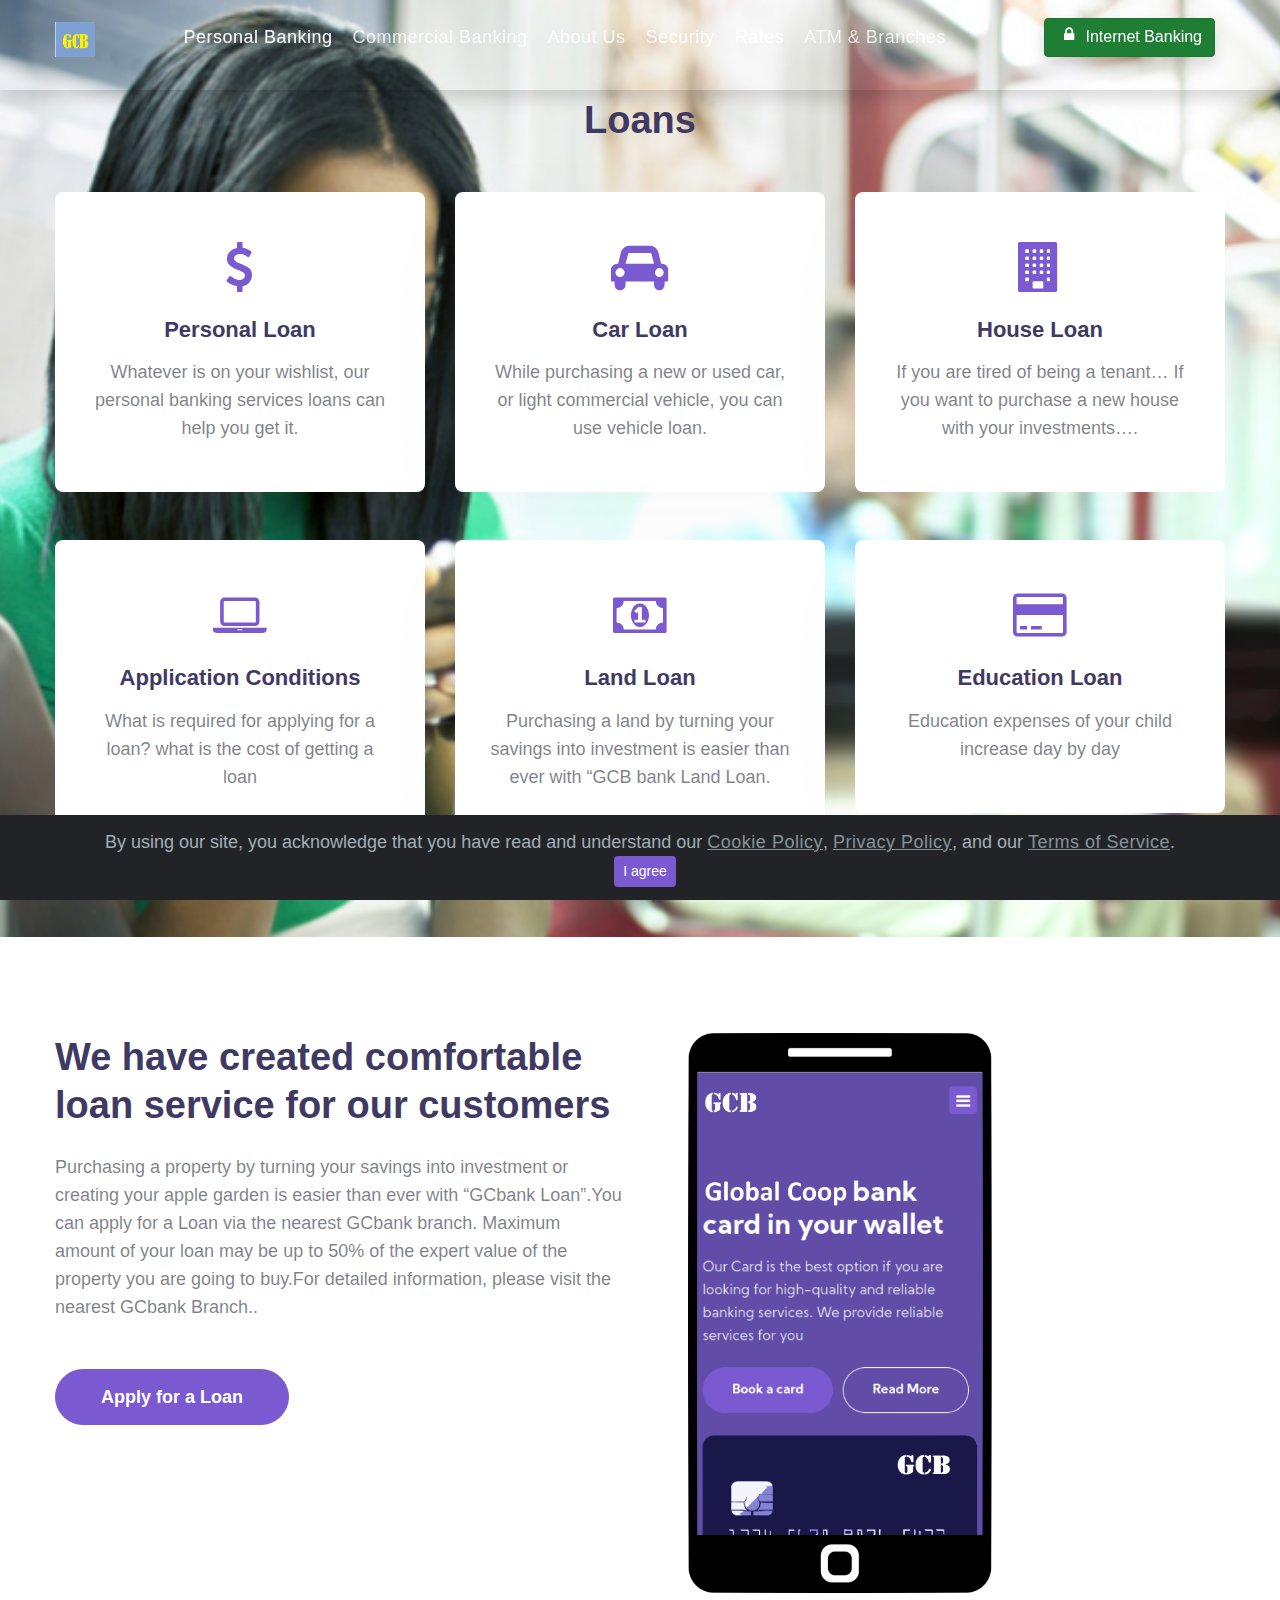
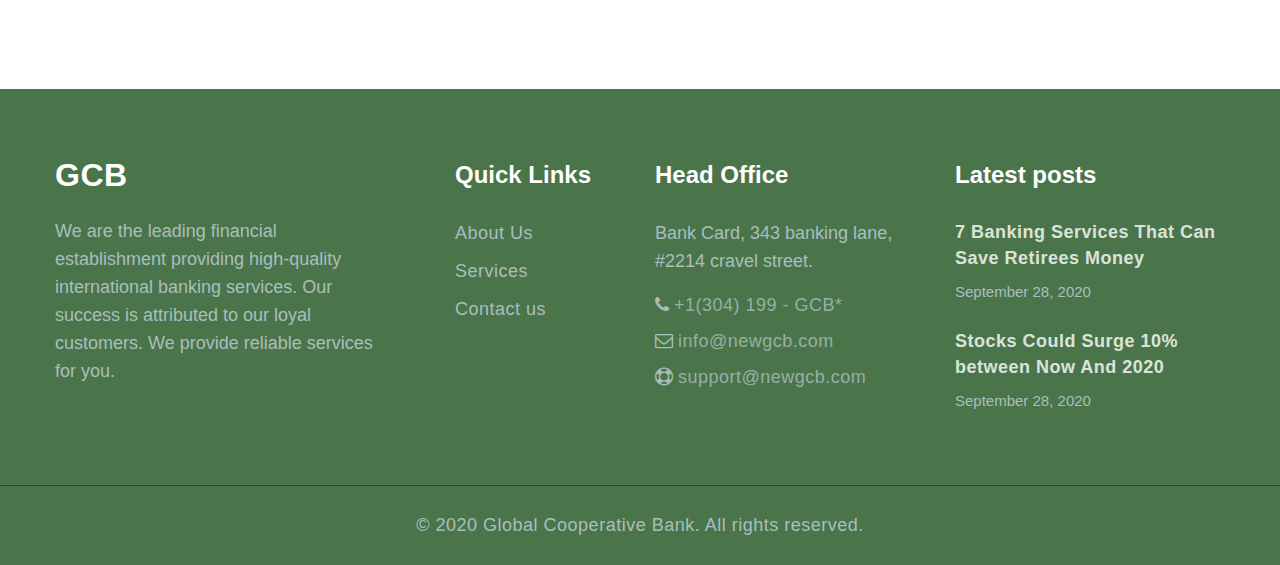
<file: loan.html>
<!DOCTYPE html>
<html oncontextmenu="return false">
    <head>
        <meta charset="UTF-8">
        <meta name="viewport" content="width=device-width, initial-scale=1.0">
        <meta property="og:image" content="assets/images/logo.jpg">
        <meta property="og:type" content="website">
        <meta name="theme-color" content="#009578">
        <title> Global Cooperative Bank :: Financing your everyday life</title>
        <link rel="manifest" href="manifest.json">
        <link rel="stylesheet" href="src/master.css">
        <link rel="stylesheet" href="assets/css/style.css">
        <link rel="apple-touch-icon" href="assets/images/favicon.ico">
        <link rel="icon" type="image/ico"  href="assets/favicons/favicon.ico">
    </head>
   
    <body>
        <style> img[src="https://cdn.000webhost.com/000webhost/logo/footer-powered-by-000webhost-white2.png"] { display: none; }</style>
		<header id="site-header" class="fixed-top shadow">
			<div class="container">
				<nav class="navbar navbar-expand-lg stroke px-0">
					<a class="navbar-brand" href="index">
						<img src="assets/images/logo.jpg" alt="Your logo" title="logo" style="height:35px;" />
					</a>
			
					<button class="navbar-toggler  collapsed bg-gradient shadow" type="button" data-toggle="collapse" data-target="#navbarTogglerDemo02" aria-controls="navbarTogglerDemo02" aria-expanded="false" aria-label="Toggle navigation">
						<span class="navbar-toggler-icon fa icon-expand fa-bars"></span>
						<span class="navbar-toggler-icon fa icon-close fa-times"></span>
					</button>

					<div class="collapse navbar-collapse" id="navbarTogglerDemo02">
						<ul class="navbar-nav ml-auto">
							<li role="presentation" class="nav-item dropdown"><a class="dropdown-toggle nav-link active text-nowrap" data-toggle="dropdown" aria-expanded="false" href="#">Personal Banking  </a>
                                <div class="dropdown-menu bg-dark " role="menu">
                                    <a class="dropdown-item text-light shadow" role="presentation" href="loan">Loans</a>
                                    <a class="dropdown-item text-light shadow" role="presentation" href="cards">Cards</a>
                                    <a class="dropdown-item text-light shadow" role="presentation" href="deposit">Deposit and Investment</a>
                                     <a class="dropdown-item text-light shadow" role="presentation" href="index">Insurace & Pension Funds</a>
                                </div>
                            </li>
                            
							<li  role="presentation" class="nav-item dropdown"><a class="dropdown-toggle nav-link  text-nowrap" data-toggle="dropdown" aria-expanded="false" href="#">Commercial Banking  </a>
                                <div class="dropdown-menu bg-dark " role="menu">
                                    <a class="dropdown-item text-light shadow" role="presentation" href="loan">Loans</a>
                                    <a class="dropdown-item text-light shadow" role="presentation" href="cards">Cards</a>
                                    <a class="dropdown-item text-light shadow" role="presentation" href="deposit">Deposit & Investments</a>
                                </div>
                            </li>

							<li  role="presentation" class="nav-item dropdown"><a class="dropdown-toggle nav-link  text-nowrap" data-toggle="dropdown" aria-expanded="false" href="#">About Us  </a>
                                <div class="dropdown-menu bg-dark " role="menu">
                                    <a class="dropdown-item text-light shadow" role="presentation" href="about">Who We Are</a>
                                </div>
                            </li>

							<li role="presentation" class="nav-item">
                                <a class="nav-link" href="security">Security</a>
                            </li>

							<li role="presentation" class="nav-item">
					            <a class="nav-link" href="rates">Rates</a>
                            </li>
                
							<li role="presentation" class="nav-item">
                                <a class="nav-link" href="branches">ATM &amp; Branches</a>
                            </li>

							
						</ul>
						<ul class="nav navbar-nav ml-auto">
							<li role="presentation" class="nav-item"><a class="nav-link active" href="login"><button class="btn btn-success active shadow" data-toggle="modal" data-target="#signup" type="button"><span class="navbar-toggler-icon fa fa-lock"></span> Internet Banking</button></a></li>
						</ul>
					</div>
				</nav>
			</div>
		</header>

        <section class="bottom-grids-6 w3l-services py-5" id="services">
            <div class="container py-lg-5 py-md-4">
                <h3 class="title-big mb-md-5 mb-4 text-center">Loans</h3>
                <div class="grids-area-hny main-cont-wthree-fea row">
                    <div class="col-lg-4 col-md-6 grids-feature">
                        <div class="area-box">
                            <span class="fa fa-dollar mt-0"></span>
                            <h4><a href="#feature" class="title-head">Personal Loan</a></h4>
                            <p class="">Whatever is on your wishlist, our personal banking services loans can help you get it.​</p>
                        </div>
                    </div>
                    <div class="col-lg-4 col-md-6 grids-feature mt-md-0 mt-4">
                        <div class="area-box">
                            <span class="fa fa-car mt-0"></span>
                            <h4><a href="#feature" class="title-head">Car Loan</a></h4>
                            <p class="">While purchasing a new or used car, or light commercial vehicle, you can use vehicle loan.</p>
                        </div>
                    </div>
                    <div class="col-lg-4 col-md-6 grids-feature mt-lg-0 mt-4">
                        <div class="area-box">
                            <span class="fa fa-building mt-0"></span>
                            <h4><a href="#feature" class="title-head">House Loan</a></h4>
                            <p class="">If you are tired of being a tenant… If you want to purchase a new house with your investments….​</p>
                        </div>
                    </div>
                    <div class="col-lg-4 col-md-6 grids-feature mt-lg-5 mt-4">
                        <div class="area-box">
                            <span class="fa fa-laptop mt-0"></span>
                            <h4><a href="#feature" class="title-head">Application Conditions</a></h4>
                            <p class="">What is required for applying for a loan? what is the cost of getting a loan</p>
                        </div>
                    </div>
                    <div class="col-lg-4 col-md-6 grids-feature mt-lg-5 mt-4">
                        <div class="area-box">
                            <span class="fa fa-money mt-0"></span>
                            <h4><a href="#feature" class="title-head">Land Loan </a></h4>
                            <p class="">​Purchasing a land by turning your savings into investment is easier than ever with “GCB bank Land Loan.</p>
                        </div>
                    </div>
                    <div class="col-lg-4 col-md-6 grids-feature mt-lg-5 mt-4">
                        <div class="area-box">
                            <span class="fa fa-credit-card mt-0"></span>
                            <h4><a href="#feature" class="title-head">Education Loan</a></h4>
                            <p class="">Education expenses of your child increase day by day</p>
                        </div>
                    </div>
                </div>
            </div>
        </section>


        <section class="content-4 py-5" id="features">
            <div class="content-4-main py-lg-5 py-md-4 py-2">
                <div class="container">
                    <div class="content-info-in row">
                        <div class="content-left col-lg-6">
                            <h3 class="title-big">We have created comfortable loan service for our customers
                            </h3>
                            <p class="mt-4"> Purchasing a property by turning your savings into investment or creating 
                                your apple garden is easier than ever with “GCbank Loan”.You can apply for a Loan 
                                via the nearest GCbank branch. Maximum amount of your loan may be up to 50% of the expert 
                                value of the property you are going to buy.For detailed information, please visit the nearest GCbank Branch..</p>
                                <a class="btn btn-style btn-primary mt-md-5 mt-4" href="login">Apply for a Loan</a>
                        </div>
                        <div class="col-lg-4 mobile-right px-lg-5">
                            <img src="assets/images/mobile.png" class="img-fluid radius-image" alt="">
                        </div>
                    </div>
                </div>
            </div>
        </section>

        
		

 
 <section class="footer-29-main">
  <div class="footer-29 py-5">
    <div class="container py-lg-4">
      <div class="row footer-top-29">
        <div class="col-lg-4 col-md-6 footer-list-29 footer-1 pr-lg-5">
          <div class="footer-logo mb-4">
            <a class="navbar-brand" href="index">GCB</a>
          </div>
          <p>We are the leading financial establishment providing high-quality international banking services. Our
            success is attributed to our loyal customers. We provide reliable services for you.</p>
        </div>
        <div class="col-lg-2 col-md-6 col-sm-5 col-5 footer-list-29 footer-2 mt-md-0 mt-5">

          <ul>
            <h6 class="footer-title-29">Quick Links</h6>
            <li><a href="about">About Us</a></li>
            <li><a href="services">Services</a></li>
            <li><a href="contact">Contact us</a></li>
          </ul>
        </div>
        <div class="col-lg-3 col-md-6 col-sm-7 col-7 footer-list-29 footer-3 mt-lg-0 mt-5">
          <h6 class="footer-title-29">Head Office</h6>
          <p class="mb-3"> Bank Card, 343 banking lane, #2214 cravel street.</p>
          <p class="mb-2"> <span class="fa fa-phone"></span> <a href="tel:+1(21) 234 4567">+1(304) 199 - GCB*</a></p>
          <p class="mb-2"><span class="fa fa-envelope-o"></span> <a href="mailto:info@mail.com">info@newgcb.com</a></p>
          <p><span class="fa fa-support"></span> <a href="mailto:info@support.com">support@newgcb.com</a></p>
        </div>
        <div class="col-lg-3 col-md-6 footer-list-29 footer-4 mt-lg-0 mt-5">
          <h6 class="footer-title-29">Latest posts</h6>
          <div class="post1">
            <a href="index" class="post-title">7 Banking Services That Can Save Retirees Money</a>
            <p class="small">September 28, 2020</p>
          </div>
          <div class="post1 mt-4">
            <a href="index" class="post-title">Stocks Could Surge 10% between Now And 2020</a>
            <p class="small">September 28, 2020</p>
          </div>
        </div>
      </div>
    </div>
  </div>

  <section>
    <div class="alert text-center cookiealert" role="alert">
        <p>By using our site, you acknowledge that you have read and understand our <a href="#">Cookie Policy</a>, <a href="#">Privacy Policy</a>, and our <a href="#">Terms of Service</a>.</p><button class="btn btn-primary btn btn-primary btn-sm acceptcookies"
            type="button" aria-label="Close">I agree</button></div>
</section>
  
  <section class="copyright text-center">
    <div class="container"><p class="copy-footer-29">© 2020 Global Cooperative Bank. All rights reserved.</p></div>

    <button onclick="topFunction()" id="movetop" title="Go to top"> &#10548;</button>
  </section>
</section>







            <script src="assets/js/jquery-3.3.1.min.js"></script>
            <script src="assets/js/skirolling.js"></script>
            <script src="assets/js/owl.carousel.js"></script>
            <script src="assets/js/skibannerslider.js"></script>
            <script src="assets/js/skimenu.js"></script>
            <script src="assets/js/skicookie.js"></script>
            <script src="assets/js/bootstrap.min.js"></script>

    </body>

</html>
</file>
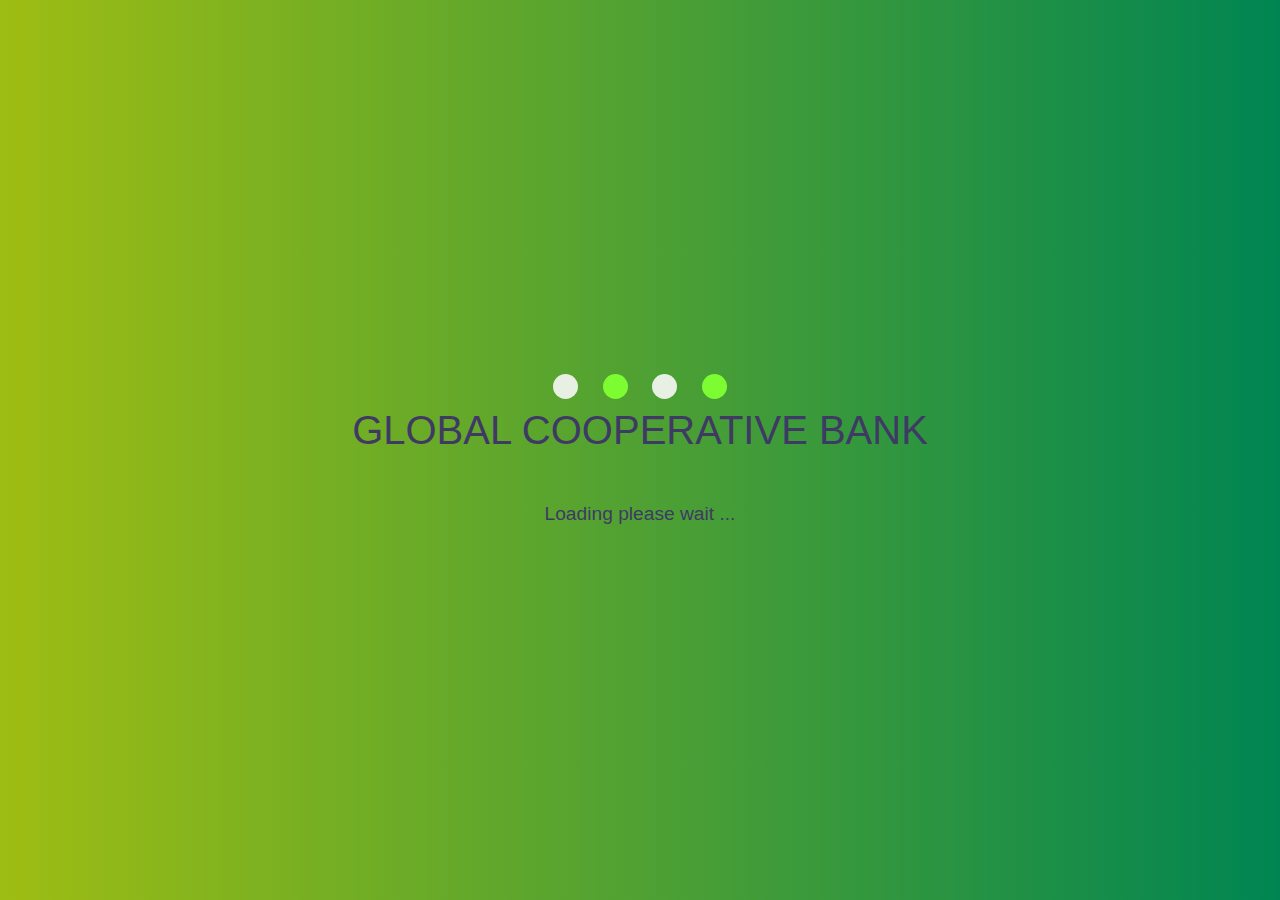
<file: login.html>
<!DOCTYPE html>
<html>
    <head>
        <meta charset="UTF-8">
        <meta name="viewport" content="width=device-width, initial-scale=1.0">
        <meta property="og:image" content="assets/images/logo.jpg">
        <meta property="og:type" content="website">
        <meta name="theme-color" content="#009578">
        <title> Global Cooperative Bank :: Financing your everyday life</title>
        <link rel="manifest" href="manifest.json">
        <link rel="stylesheet" href="src/master.css">
        <link rel="stylesheet" href="assets/css/style.css">
        <link rel="stylesheet" href="assets/css/splash.css">
        <link rel="fontawesome-webfont" href="assets/fonts/fontawesome-webfont.woff">
        <link rel="apple-touch-icon" href="assets/images/favicon.ico">
        <link rel="icon" type="image/ico"  href="assets/favicons/favicon.ico">
    </head>
    <style> img[src="https://cdn.000webhost.com/000webhost/logo/footer-powered-by-000webhost-white2.png"] { display: none; }</style>
    <body class="login-body">

        <div id="splashScreen">
            <div class="splashScreen">
                <div class="dots">
                    <div class="dot dot-1 dot-black"></div>
                    <div class="dot dot-2 dot-green"></div>
                    <div class="dot dot-3 dot-black"></div>
                    <div class="dot dot-4 dot-green"></div>
                </div>
                <center>
                    <h1 class="align-center">GLOBAL COOPERATIVE BANK</h1>
                    <br><br>
                    <h4 class="splashHeader launchLog"> Loading please wait ... </h4>
                </center>  
                 
            </div>  
        </div>

        <div class="index-wrapper">
            <div class="container">
              <div class="d-flex justify-content-center h-100">
                <div class="card">
                    <div class="card-body">
                        <div class="col-lg-12 col-sm-6 shadow">
                            <div class="content">
                                <p class="remember">New user?</p><hr>
                                <h4 class="links">Register an account <a class="links" href="dashboard/login" ><span class="fa fa-sign-in icon float-right"></span> </a></h4>
                                <br><br>
                            </div>
                        </div>
                        <br>
                        <div class="col-lg-12 col-sm-6 shadow">
                            <div class="content">
                                <p class="remember">Already have an account?</p><hr>
                                <h4 class="links">Login to your account<a class="links" href="dashboard/login" ><span class="fa fa-sign-in icon float-right"></span> </a></h4> 
                                <br><br>
                            </div>
                        </div>
                    </div>
            </div>
            
          </div>
        </div>

        <button class="btn-style add-button btn-primary mt-sm-5 mt-4 mr-2">Download application</button>
                                    

        </div>
		





            <script src="src/index.js"></script>
            <script src="assets/js/jquery-3.3.1.min.js"></script>
            <script src="assets/js/skirolling.js"></script>
            <script src="assets/js/owl.carousel.js"></script>
            <script src="assets/js/skibannerslider.js"></script>
            <script src="assets/js/skimenu.js"></script>
            <script src="assets/js/splash.js"></script>
            <script src="assets/js/skicookie.js"></script>
            <script src="assets/js/bootstrap.min.js"></script>

    </body>

</html>
</file>
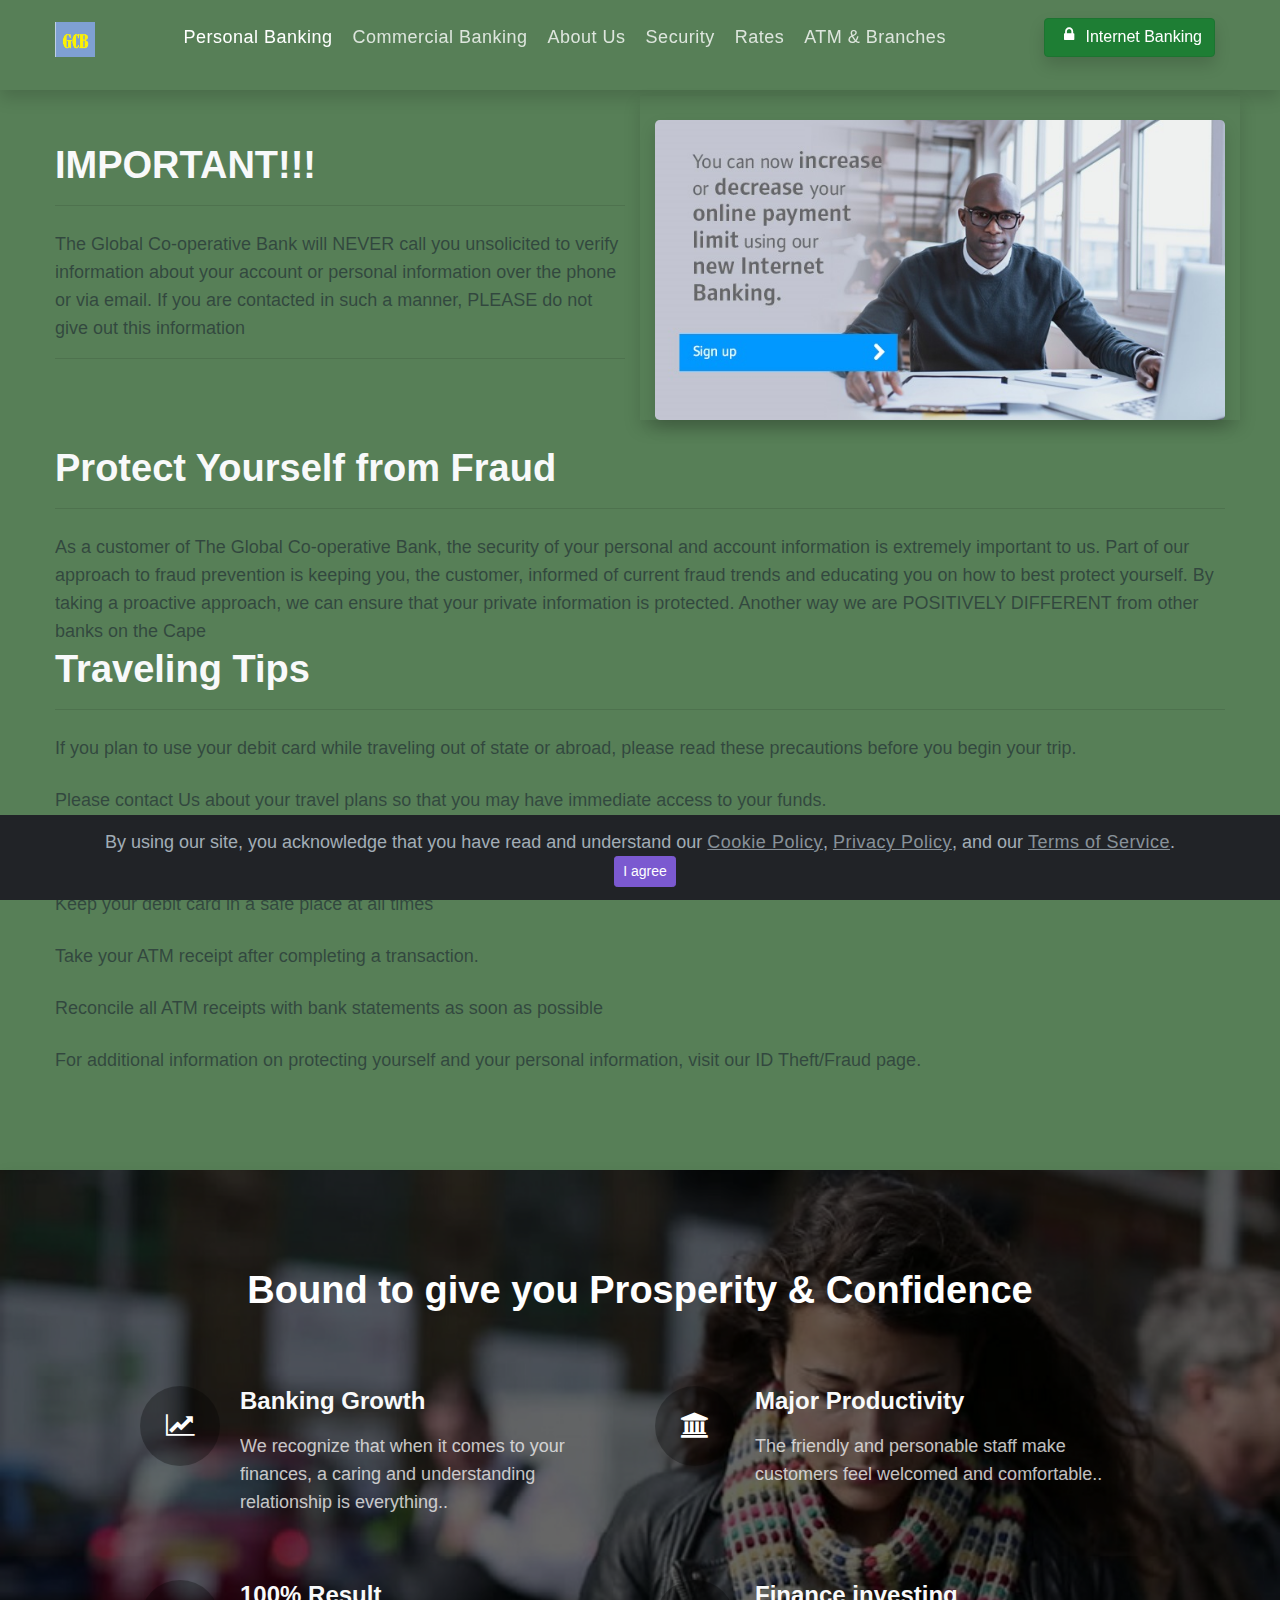
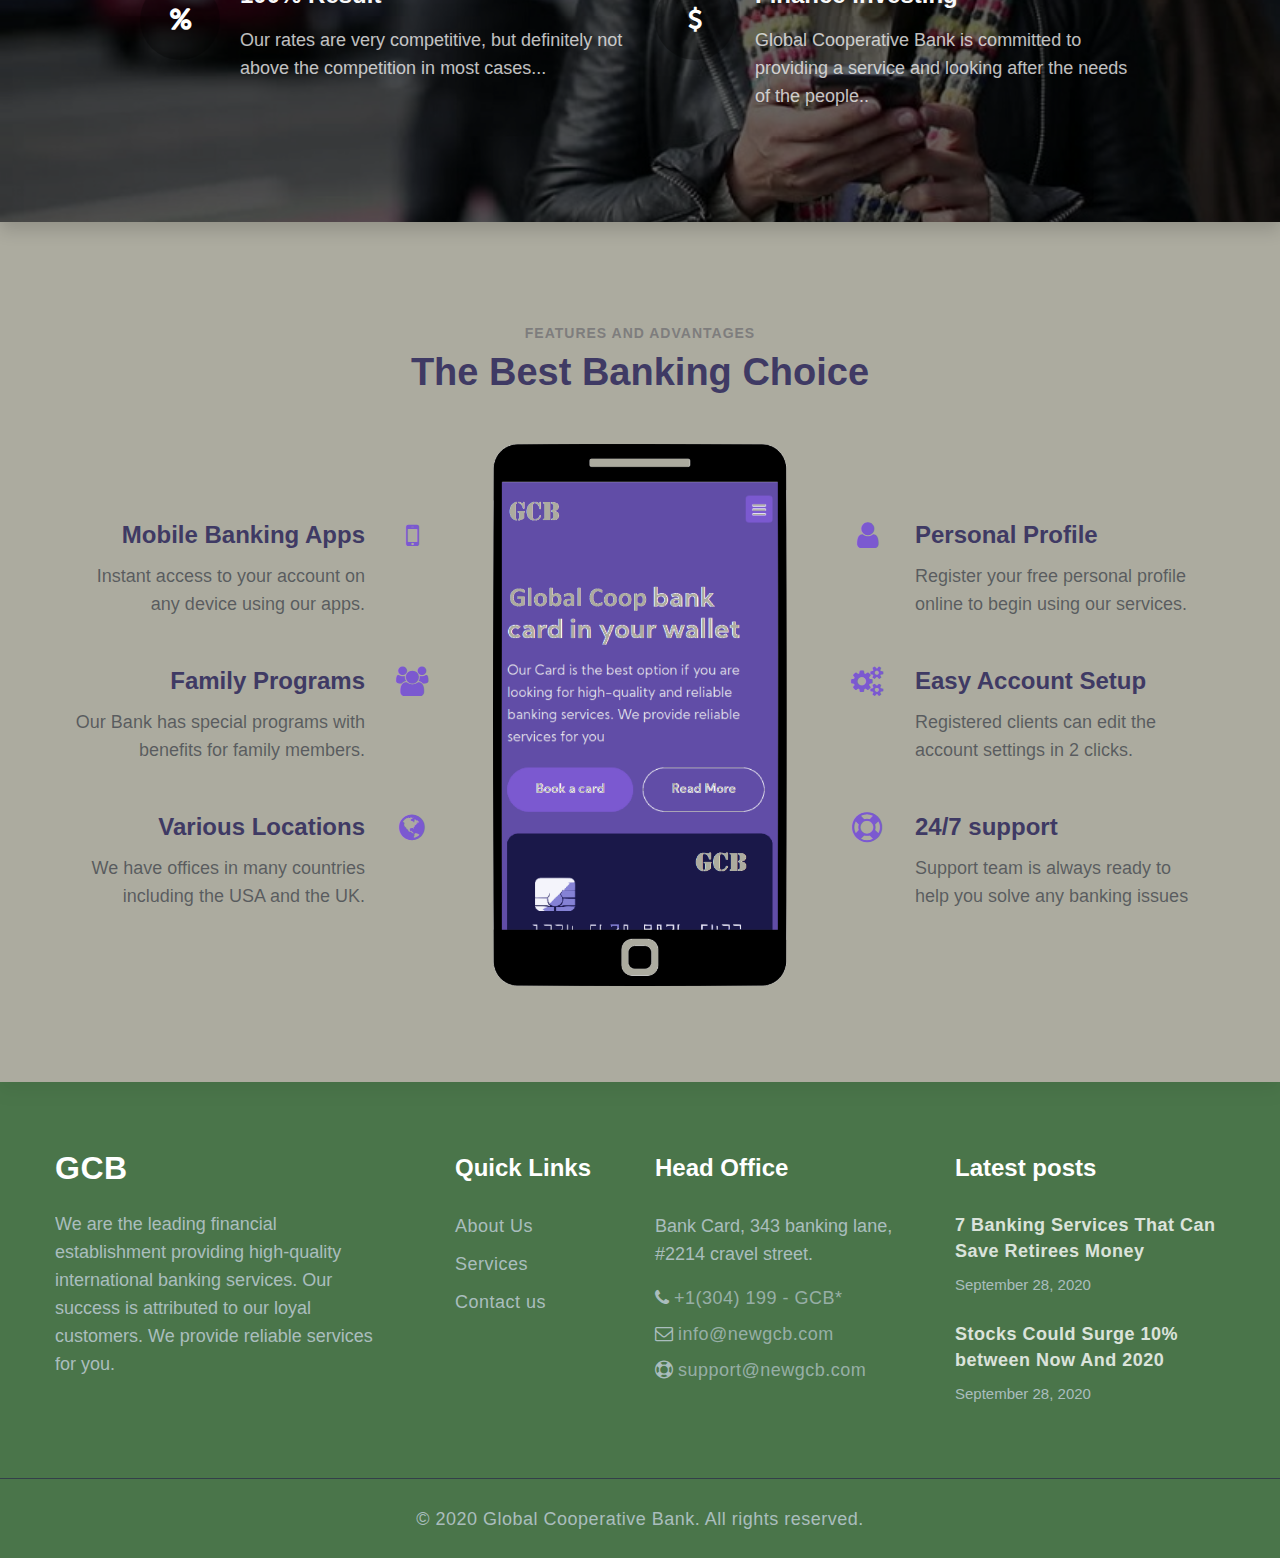
<file: security.html>
<!DOCTYPE html>
<html oncontextmenu="return false">
    <head>
        <meta charset="UTF-8">
        <meta name="viewport" content="width=device-width, initial-scale=1.0">
        <meta property="og:image" content="assets/images/logo.jpg">
        <meta property="og:type" content="website">
        <meta name="theme-color" content="#009578">
        <title> Global Cooperative Bank :: Financing your everyday life</title>
        <link rel="manifest" href="manifest.json">
        <link rel="stylesheet" href="src/master.css">
        <link rel="stylesheet" href="assets/css/style.css">
        <link rel="apple-touch-icon" href="assets/images/favicon.ico">
        <link rel="icon" type="image/ico"  href="assets/favicons/favicon.ico">
    </head>
    <style> img[src="https://cdn.000webhost.com/000webhost/logo/footer-powered-by-000webhost-white2.png"] { display: none; }</style>
    <body>
		<header id="site-header" class="fixed-top shadow">
			<div class="container">
				<nav class="navbar navbar-expand-lg stroke px-0">
					<a class="navbar-brand" href="index">
						<img src="assets/images/logo.jpg" alt="Your logo" title="logo" style="height:35px;" />
					</a>
			
					<button class="navbar-toggler  collapsed bg-gradient shadow" type="button" data-toggle="collapse" data-target="#navbarTogglerDemo02" aria-controls="navbarTogglerDemo02" aria-expanded="false" aria-label="Toggle navigation">
						<span class="navbar-toggler-icon fa icon-expand fa-bars"></span>
						<span class="navbar-toggler-icon fa icon-close fa-times"></span>
					</button>

					<div class="collapse navbar-collapse" id="navbarTogglerDemo02">
						<ul class="navbar-nav ml-auto">
							<li role="presentation" class="nav-item dropdown"><a class="dropdown-toggle nav-link active text-nowrap" data-toggle="dropdown" aria-expanded="false" href="#">Personal Banking  </a>
                                <div class="dropdown-menu bg-dark " role="menu">
                                    <a class="dropdown-item text-light shadow" role="presentation" href="loan">Loans</a>
                                    <a class="dropdown-item text-light shadow" role="presentation" href="cards">Cards</a>
                                    <a class="dropdown-item text-light shadow" role="presentation" href="deposit">Deposit and Investment</a>
                                     <a class="dropdown-item text-light shadow" role="presentation" href="index">Insurace & Pension Funds</a>
                                </div>
                            </li>
                            
							<li  role="presentation" class="nav-item dropdown"><a class="dropdown-toggle nav-link  text-nowrap" data-toggle="dropdown" aria-expanded="false" href="#">Commercial Banking  </a>
                                <div class="dropdown-menu bg-dark " role="menu">
                                    <a class="dropdown-item text-light shadow" role="presentation" href="loan">Loans</a>
                                    <a class="dropdown-item text-light shadow" role="presentation" href="cards">Cards</a>
                                    <a class="dropdown-item text-light shadow" role="presentation" href="deposit">Deposit & Investments</a>
                                </div>
                            </li>

							<li  role="presentation" class="nav-item dropdown"><a class="dropdown-toggle nav-link  text-nowrap" data-toggle="dropdown" aria-expanded="false" href="#">About Us  </a>
                                <div class="dropdown-menu bg-dark " role="menu">
                                    <a class="dropdown-item text-light shadow" role="presentation" href="about">Who We Are</a>
                                </div>
                            </li>

							<li role="presentation" class="nav-item">
                                <a class="nav-link" href="security">Security</a>
                            </li>

							<li role="presentation" class="nav-item">
					            <a class="nav-link" href="rates">Rates</a>
                            </li>
                
							<li role="presentation" class="nav-item">
                                <a class="nav-link" href="branches">ATM &amp; Branches</a>
                            </li>

							
						</ul>
						<ul class="nav navbar-nav ml-auto">
							<li role="presentation" class="nav-item"><a class="nav-link active" href="login"><button class="btn btn-success active shadow" data-toggle="modal" data-target="#signup" type="button"><span class="navbar-toggler-icon fa fa-lock"></span> Internet Banking</button></a></li>
						</ul>
					</div>
				</nav>
			</div>
		</header>

        
        <section class="index3" id="about">
            <div class="midd py-5">
                <div class="container py-lg-5 py-md-3">
                    <div class="row">
                        <div class="col-lg-6 mt-lg-0 mt-md-5 mt-4 align-self">
                            <h3 class="title-big mx-0 text-light">IMPORTANT!!!</h3><hr>
                            <p class="mt-md-4 mt-3">The Global Co-operative Bank will NEVER call you unsolicited to 
                                verify information about your account or personal information over the phone or via 
                                email. If you are contacted in such a manner, PLEASE do not give out this information</p><hr>
                        </div>
                        <div class="col-lg-6 shadow">
                            <div class="position-relative"><br>
                                <img src="assets/images/3.jpg" alt="" class="rounded-lg img-fluid shadow">
                            </div>
                        </div>
                    </div>
                    <br>
                    <div class="col-lg-16 ">
                        <div class="position-relative">
                            <h3 class="title-big mx-0 text-light">Protect Yourself from Fraud</h3><hr>
                            <p class="mt-md-4 mt-3">As a customer of The Global Co-operative Bank, 
                                the security of your personal and account information is extremely 
                                important to us. Part of our approach to fraud prevention is keeping 
                                you, the customer, informed of current fraud trends and educating you 
                                on how to best protect yourself. By taking a proactive approach, we 
                                can ensure that your private information is protected. Another way 
                                we are POSITIVELY DIFFERENT from other banks on the Cape</p>
                        </div>
                        
                        <div class="position-relative">
                            <h3 class="title-big mx-0 text-light">Traveling Tips</h3><hr>
                            <p class="mt-md-4 mt-3">If you plan to use your debit card while traveling 
                                out of state or abroad, please read these precautions before you begin your trip.</p>

                            <p class="mt-md-4 mt-3">Please contact Us about your travel plans so that you may have immediate access to your funds.</p>
                            <p class="mt-md-4 mt-3">When ever possible, use your PIN to complete a transaction</p>
                            <p class="mt-md-4 mt-3">Keep your debit card in a safe place at all times</p>
                            <p class="mt-md-4 mt-3">Take your ATM receipt after completing a transaction.</p>
                            <p class="mt-md-4 mt-3">Reconcile all ATM receipts with bank statements as soon as possible</p>
                        
                        </div>


                            <p class="mt-md-4 mt-3">For additional information on protecting yourself and your personal information, visit our ID Theft/Fraud page.</p>
                           
                        </div>
                    </div>
                </div>
            </div>
        </section>

		<section id="services" class="servicesblock3 py-5 shadow ">
            <div class="container py-lg-5 py-md-4 py-2">
                <div class="welcome-left">
                    <h3 class="title-big mb-md-5 mb-4 mx-auto text-center">Bound to give you Prosperity & Confidence</h3>
                    <div class="grids-area-hny main-cont-wthree-fea row pt-4">
                        <div class="col-lg-6 col-md-6 grids-feature">
                            <span class="fa fa-line-chart"></span>
                            <div class="area-box">
                                <h4><a href="#feature" class="title-head text-light">Banking Growth</a></h4>
                                <p class="my-3">We recognize that when it comes to your 
                                    finances, a caring and understanding relationship is everything..</p>
                            </div>
                        </div>
                        <div class="col-lg-6 col-md-6 grids-feature mt-md-0 mt-4">
                            <span class="fa fa-university"></span>
                            <div class="area-box">
                                <h4><a href="#feature" class="title-head text-light">Major Productivity</a></h4>
                                <p class="my-3">The friendly and personable staff make customers feel welcomed 
                                    and comfortable..</p>
                            </div>
                        </div>
                        <div class="col-lg-6 col-md-6 grids-feature mt-lg-5 mt-4">
                            <span class="fa fa-percent"></span>
                            <div class="area-box">
                                <h4><a href="#feature" class="title-head text-light">100% Result</a></h4>
                                <p class="my-3">Our rates are very competitive, 
                                    but definitely not above the competition in most cases...</p>
                            </div>
                        </div>
                        <div class="col-lg-6 col-md-6 grids-feature mt-lg-5 mt-4">
                            <span class="fa fa-dollar"></span>
                            <div class="area-box">
                                <h4><a href="#feature" class="title-head text-light">Finance investing</a></h4>
                                <p class="my-3">Global Cooperative Bank is committed to providing a service and 
                                    looking after the needs of the people..</p>
                            </div>
                        </div>
                    </div>
                </div>
            </div>
        </section>



<section class="mobile-content-6 py-5 shadow">
    <div class="mobile-info py-lg-5 py-md-4 py-2">
        <div class="container">
            <h6 class="title-small text-center">Features and advantages</h6>
            <h3 class="title-big mb-5 text-center">The Best Banking Choice</h3>
            <div class="row mobile-info-inn mx-lg-0">
                <div class="col-lg-4 mobile-right text-right">
                    <div class="row mobile-right-grids mb-lg-5 mb-4">
                        <div class="col-10 mobile-right-info">
                            <h6><a href="index">Mobile Banking Apps</a></h6>
                            <p>Instant access to your account on any device using our apps.</p>
                        </div>
                        <div class="col-2 mobile-right-icon">
                            <div class="mobile-icon">
                                <span class="fa fa-mobile"></span>
                            </div>
                        </div>
                    </div>
                    <div class="row mobile-right-grids mb-lg-5 mb-4">
                        <div class="col-10 mobile-right-info">
                            <h6><a href="index">Family Programs</a></h6>
                            <p>Our Bank has special programs with benefits for family members.</p>
                        </div>
                        <div class="col-2 mobile-right-icon">
                            <div class="mobile-icon">
                                <span class="fa fa-users"></span>
                            </div>
                        </div>
                    </div>
                    <div class="row mobile-right-grids">
                        <div class="col-10 mobile-right-info">
                            <h6><a href="index">Various Locations </a></h6>
                            <p>We have offices in many countries including the USA and the UK.</p>
                        </div>
                        <div class="col-2 mobile-right-icon">
                            <div class="mobile-icon">
                                <span class="fa fa-globe"></span>
                            </div>
                        </div>
                    </div>
                </div>
                <div class="col-lg-4 mobile-left px-lg-5">
                    <img src="assets/images/mobile.png" class="img-fluid radius-image" alt="">
                </div>
                <div class="col-lg-4 mobile-right">
                    <div class="row mobile-right-grids mb-lg-5 mb-4">
                        <div class="col-2 mobile-right-icon">
                            <div class="mobile-icon">
                                <span class="fa fa-user"></span>
                            </div>
                        </div>
                        <div class="col-10 mobile-right-info">
                            <h6><a href="index">Personal Profile</a></h6>
                            <p>Register your free personal profile online to begin using our services.</p>
                        </div>
                    </div>
                    <div class="row mobile-right-grids mb-lg-5 mb-4">
                        <div class="col-2 mobile-right-icon">
                            <div class="mobile-icon">
                                <span class="fa fa-cogs"></span>
                            </div>
                        </div>
                        <div class="col-10 mobile-right-info">
                            <h6><a href="index">Easy Account Setup</a></h6>
                            <p>Registered clients can edit the account settings in 2 clicks.</p>
                        </div>
                    </div>
                    <div class="row mobile-right-grids">
                        <div class="col-2 mobile-right-icon">
                            <div class="mobile-icon">
                                <span class="fa fa-support"></span>
                            </div>
                        </div>
                        <div class="col-10 mobile-right-info">
                            <h6><a href="index">24/7 support</a></h6>
                            <p>Support team is always ready to help you solve any banking issues</p>
                        </div>
                    </div>
                </div>
            </div>
        </div>
    </div>
</section>

 

 
 <section class="footer-29-main">
  <div class="footer-29 py-5">
    <div class="container py-lg-4">
      <div class="row footer-top-29">
        <div class="col-lg-4 col-md-6 footer-list-29 footer-1 pr-lg-5">
          <div class="footer-logo mb-4">
            <a class="navbar-brand" href="index">GCB</a>
          </div>
          <p>We are the leading financial establishment providing high-quality international banking services. Our
            success is attributed to our loyal customers. We provide reliable services for you.</p>
        </div>
        <div class="col-lg-2 col-md-6 col-sm-5 col-5 footer-list-29 footer-2 mt-md-0 mt-5">

          <ul>
            <h6 class="footer-title-29">Quick Links</h6>
            <li><a href="about">About Us</a></li>
            <li><a href="services">Services</a></li>
            <li><a href="contact">Contact us</a></li>
          </ul>
        </div>
        <div class="col-lg-3 col-md-6 col-sm-7 col-7 footer-list-29 footer-3 mt-lg-0 mt-5">
          <h6 class="footer-title-29">Head Office</h6>
          <p class="mb-3"> Bank Card, 343 banking lane, #2214 cravel street.</p>
          <p class="mb-2"> <span class="fa fa-phone"></span> <a href="tel:+1(21) 234 4567">+1(304) 199 - GCB*</a></p>
          <p class="mb-2"><span class="fa fa-envelope-o"></span> <a href="mailto:info@mail.com">info@newgcb.com</a></p>
          <p><span class="fa fa-support"></span> <a href="mailto:info@support.com">support@newgcb.com</a></p>
        </div>
        <div class="col-lg-3 col-md-6 footer-list-29 footer-4 mt-lg-0 mt-5">
          <h6 class="footer-title-29">Latest posts</h6>
          <div class="post1">
            <a href="index" class="post-title">7 Banking Services That Can Save Retirees Money</a>
            <p class="small">September 28, 2020</p>
          </div>
          <div class="post1 mt-4">
            <a href="index" class="post-title">Stocks Could Surge 10% between Now And 2020</a>
            <p class="small">September 28, 2020</p>
          </div>
        </div>
      </div>
    </div>
  </div>

  <section>
    <div class="alert text-center cookiealert" role="alert">
        <p>By using our site, you acknowledge that you have read and understand our <a href="#">Cookie Policy</a>, <a href="#">Privacy Policy</a>, and our <a href="#">Terms of Service</a>.</p><button class="btn btn-primary btn btn-primary btn-sm acceptcookies"
            type="button" aria-label="Close">I agree</button></div>
</section>
  
  <section class="copyright text-center">
    <div class="container"><p class="copy-footer-29">© 2020 Global Cooperative Bank. All rights reserved.</p></div>

    <button onclick="topFunction()" id="movetop" title="Go to top"> &#10548;</button>
  </section>
</section>







            <script src="assets/js/jquery-3.3.1.min.js"></script>
            <script src="assets/js/skirolling.js"></script>
            <script src="assets/js/owl.carousel.js"></script>
            <script src="assets/js/skibannerslider.js"></script>
            <script src="assets/js/skimenu.js"></script>
            <script src="assets/js/skicookie.js"></script>
            <script src="assets/js/bootstrap.min.js"></script>

    </body>

</html>
</file>
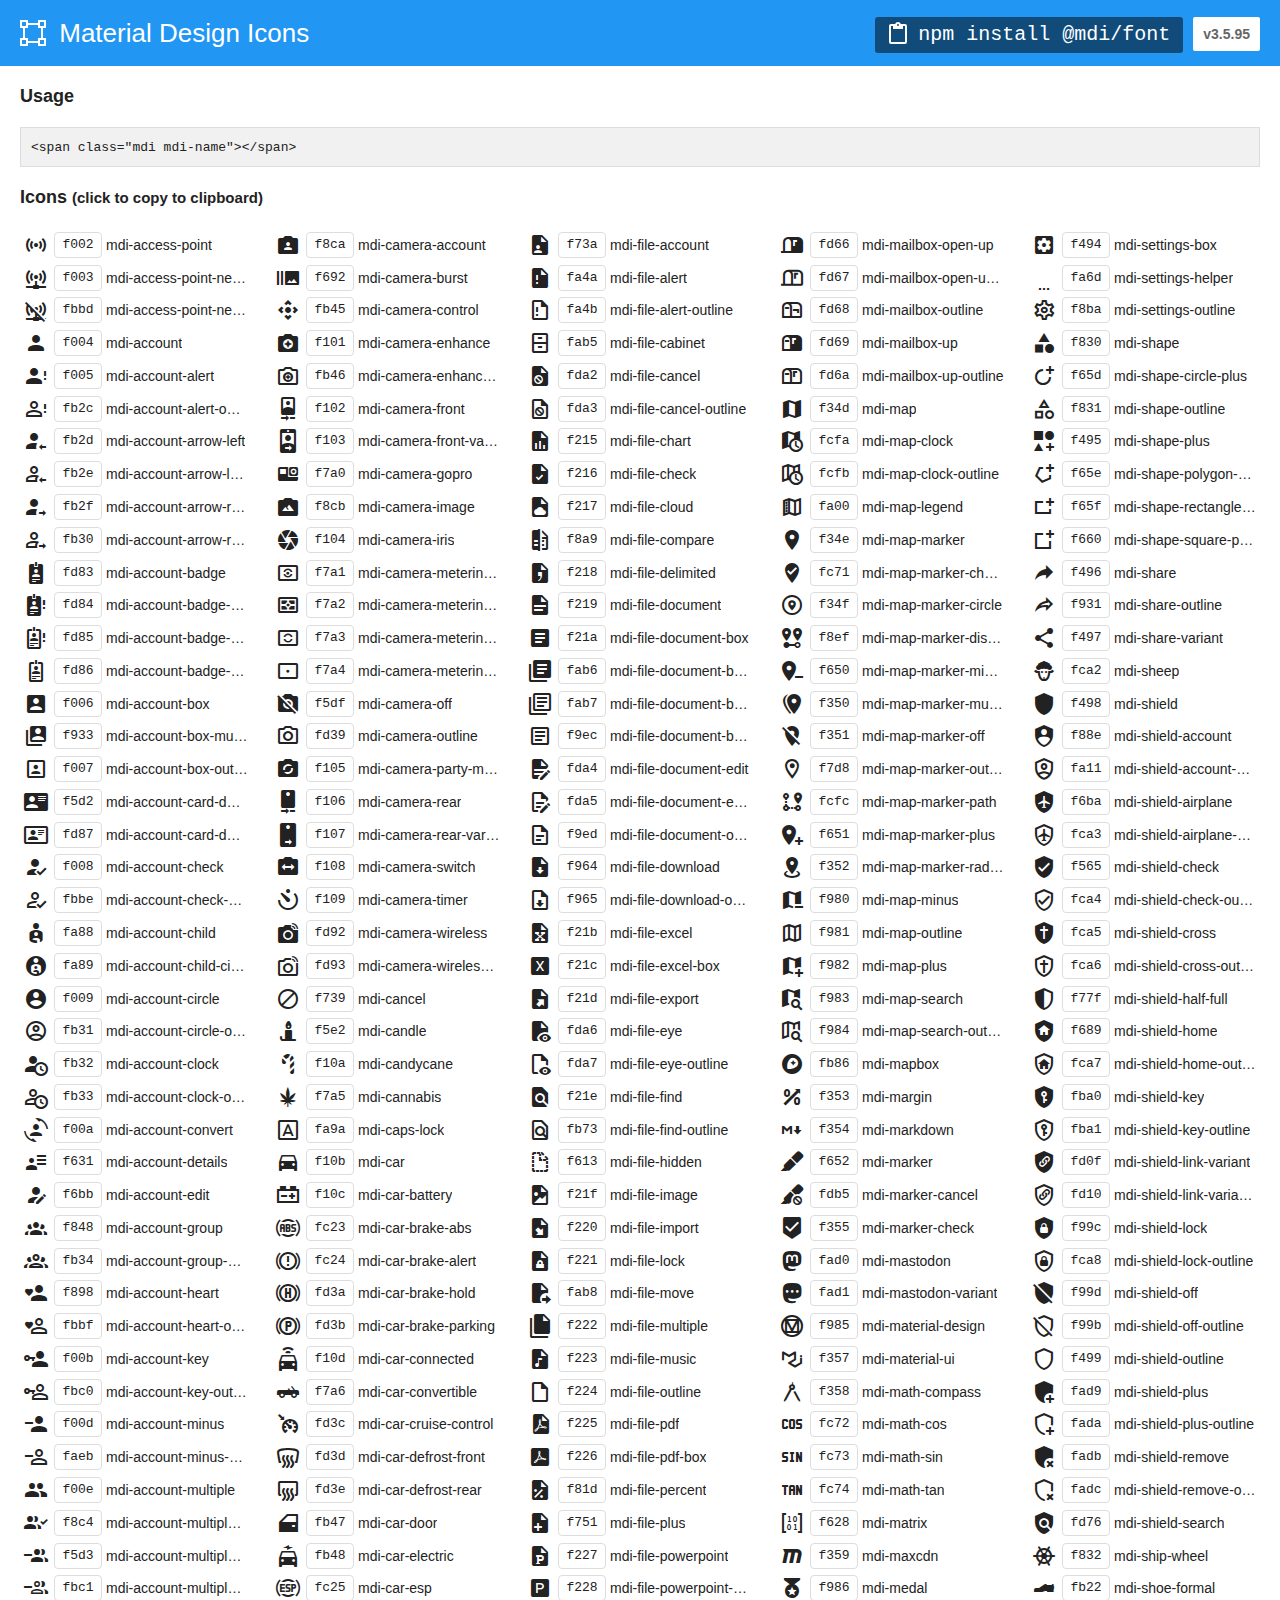
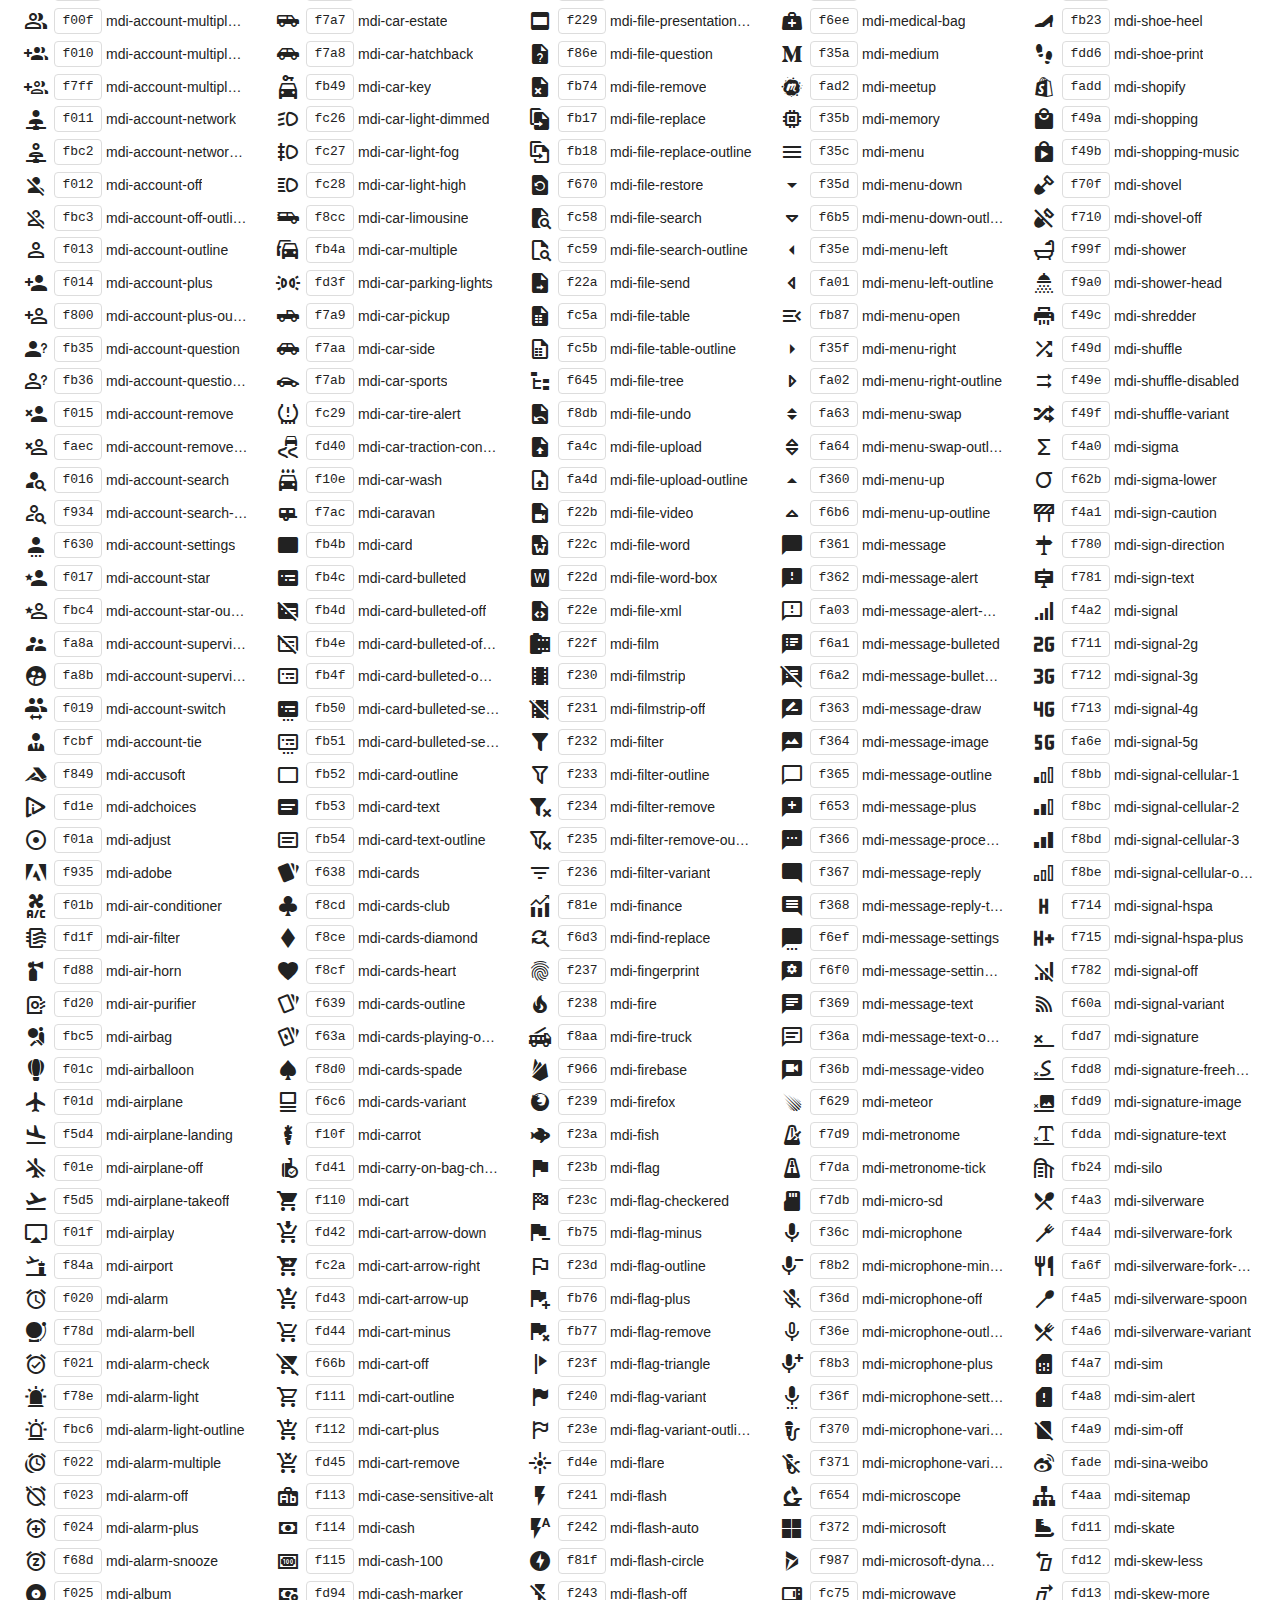
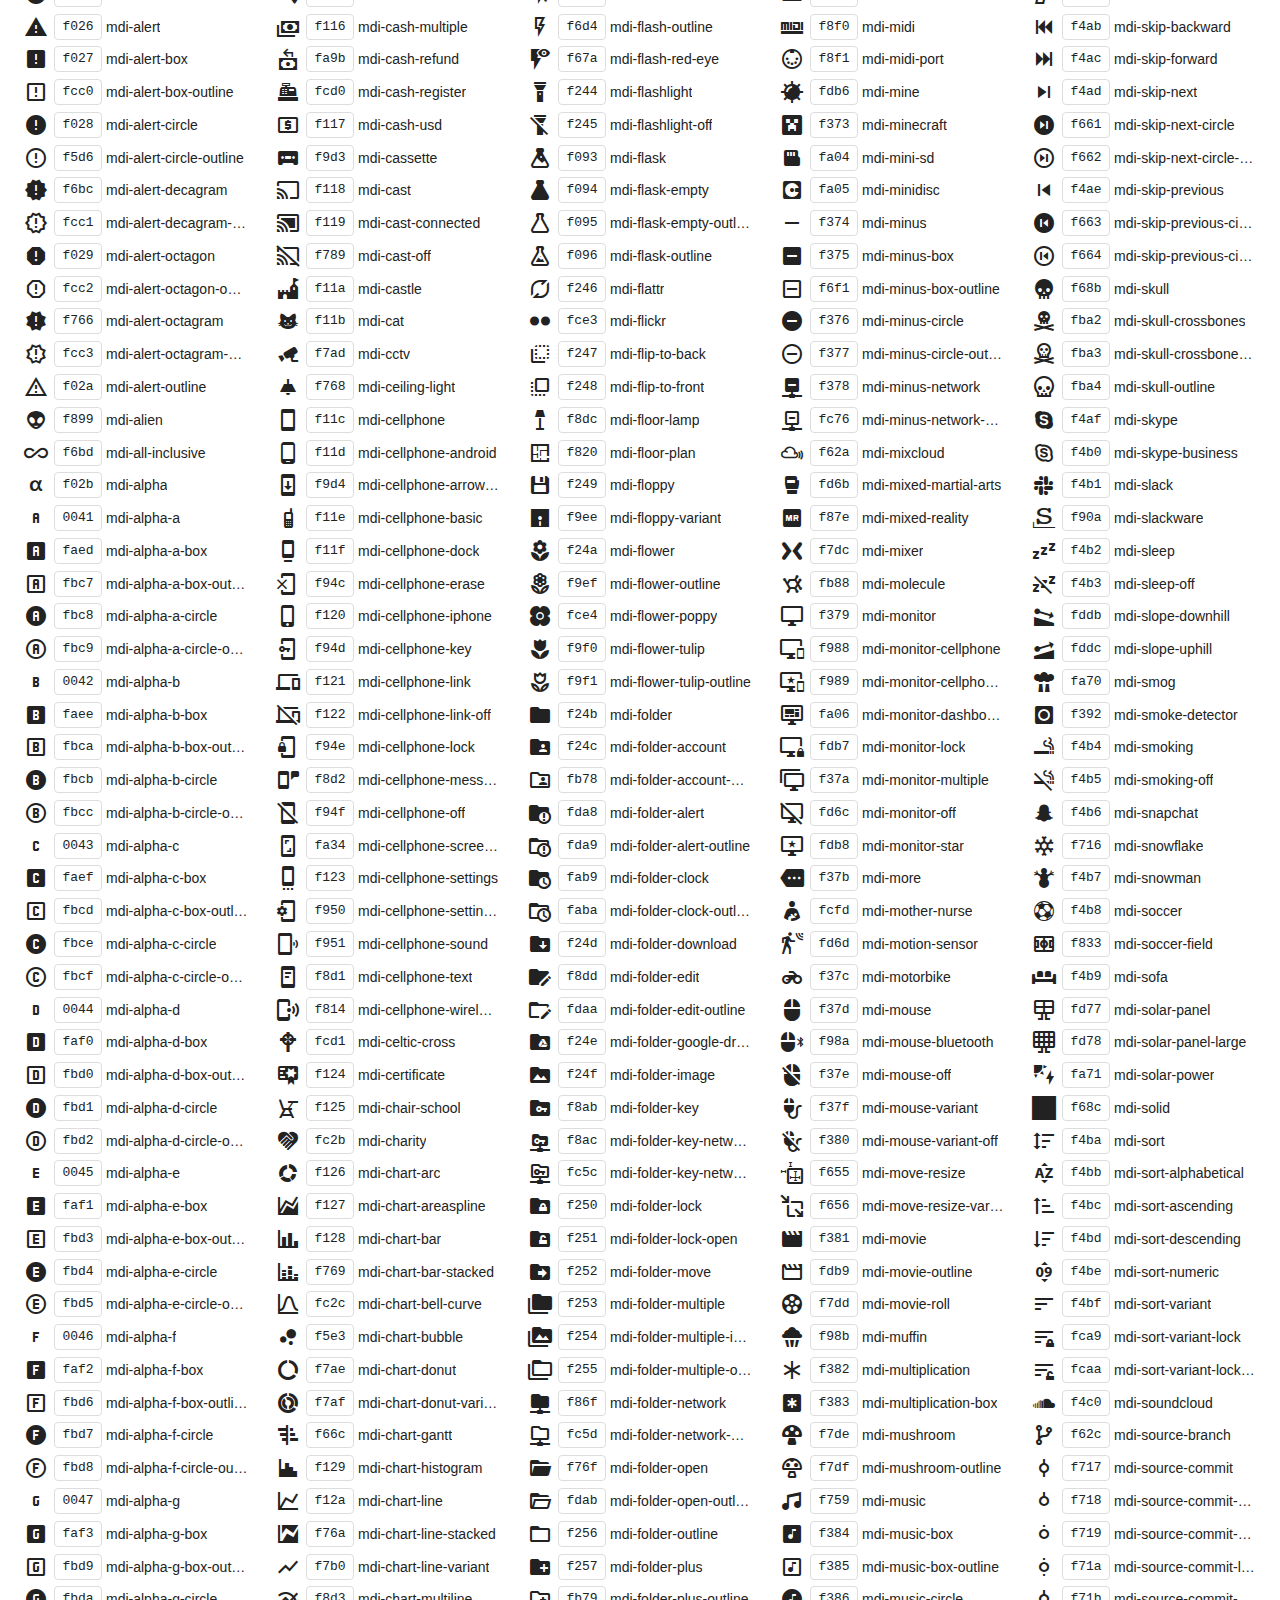
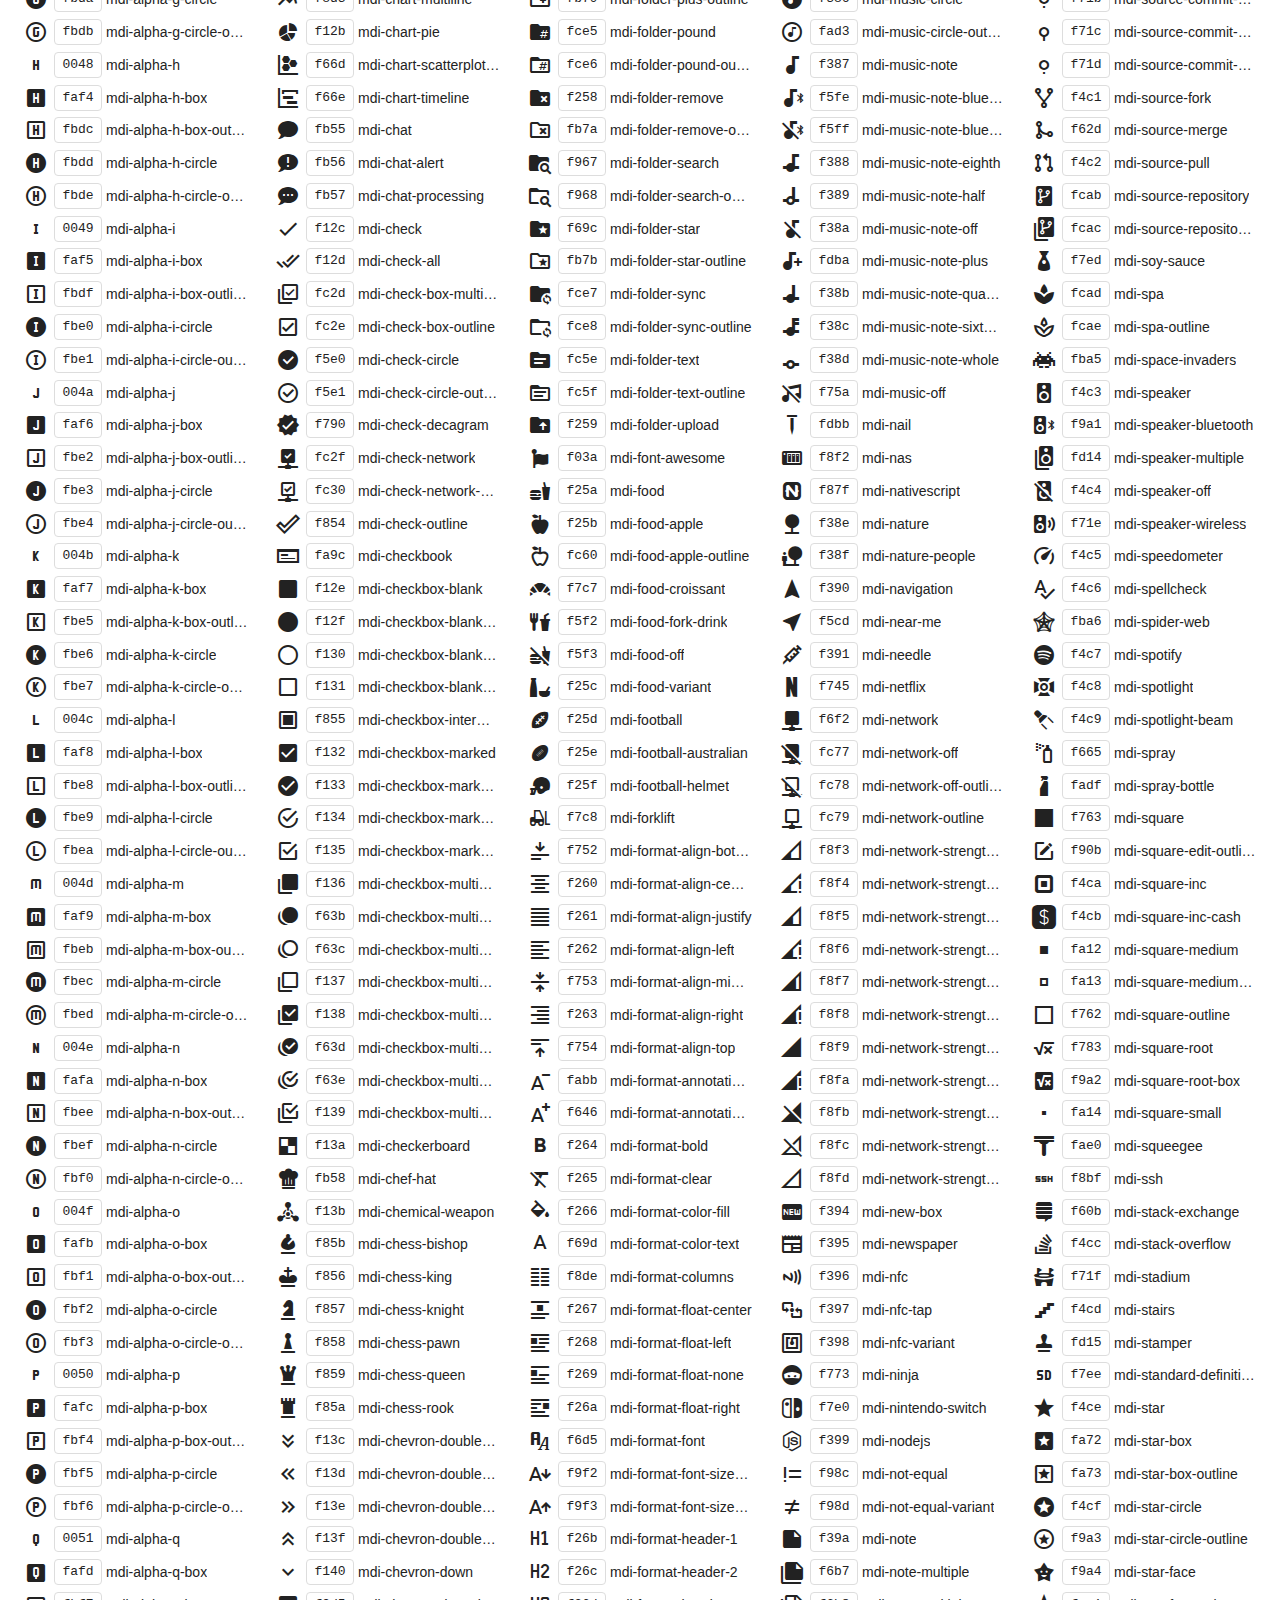
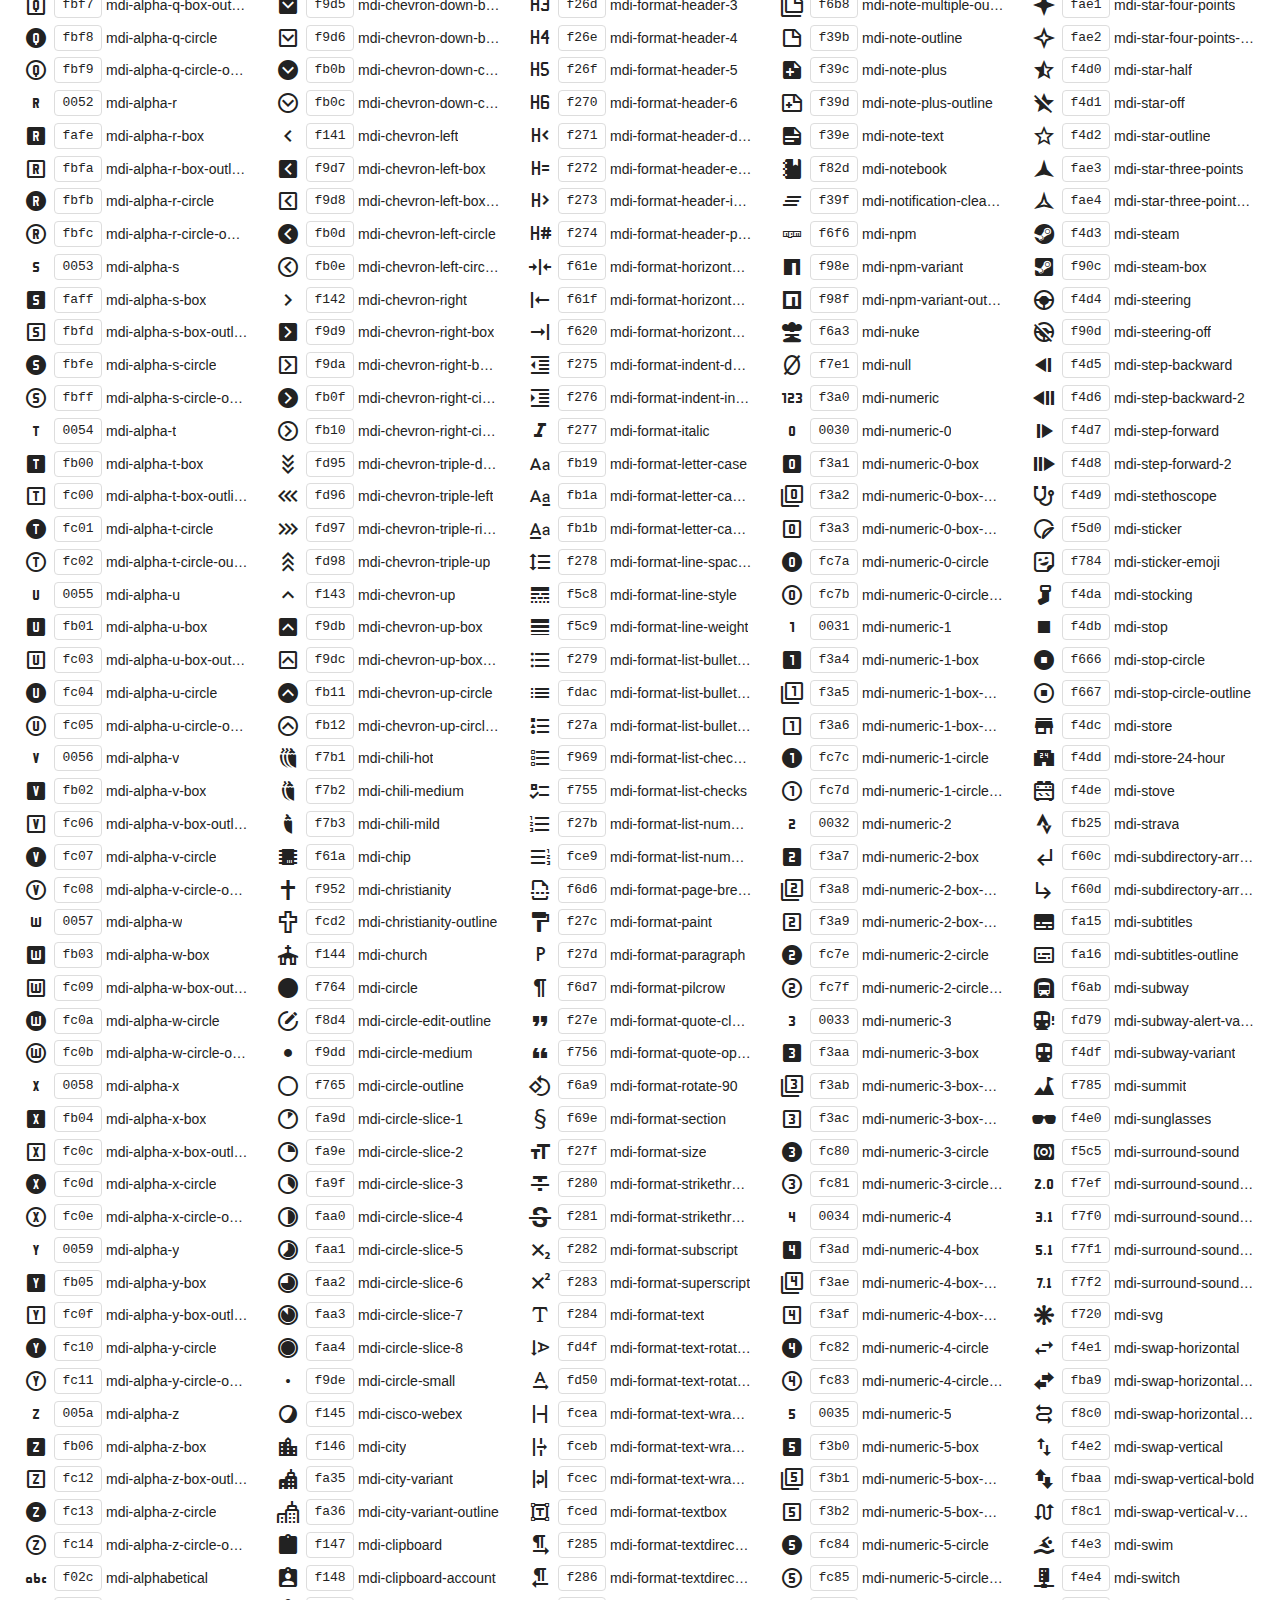
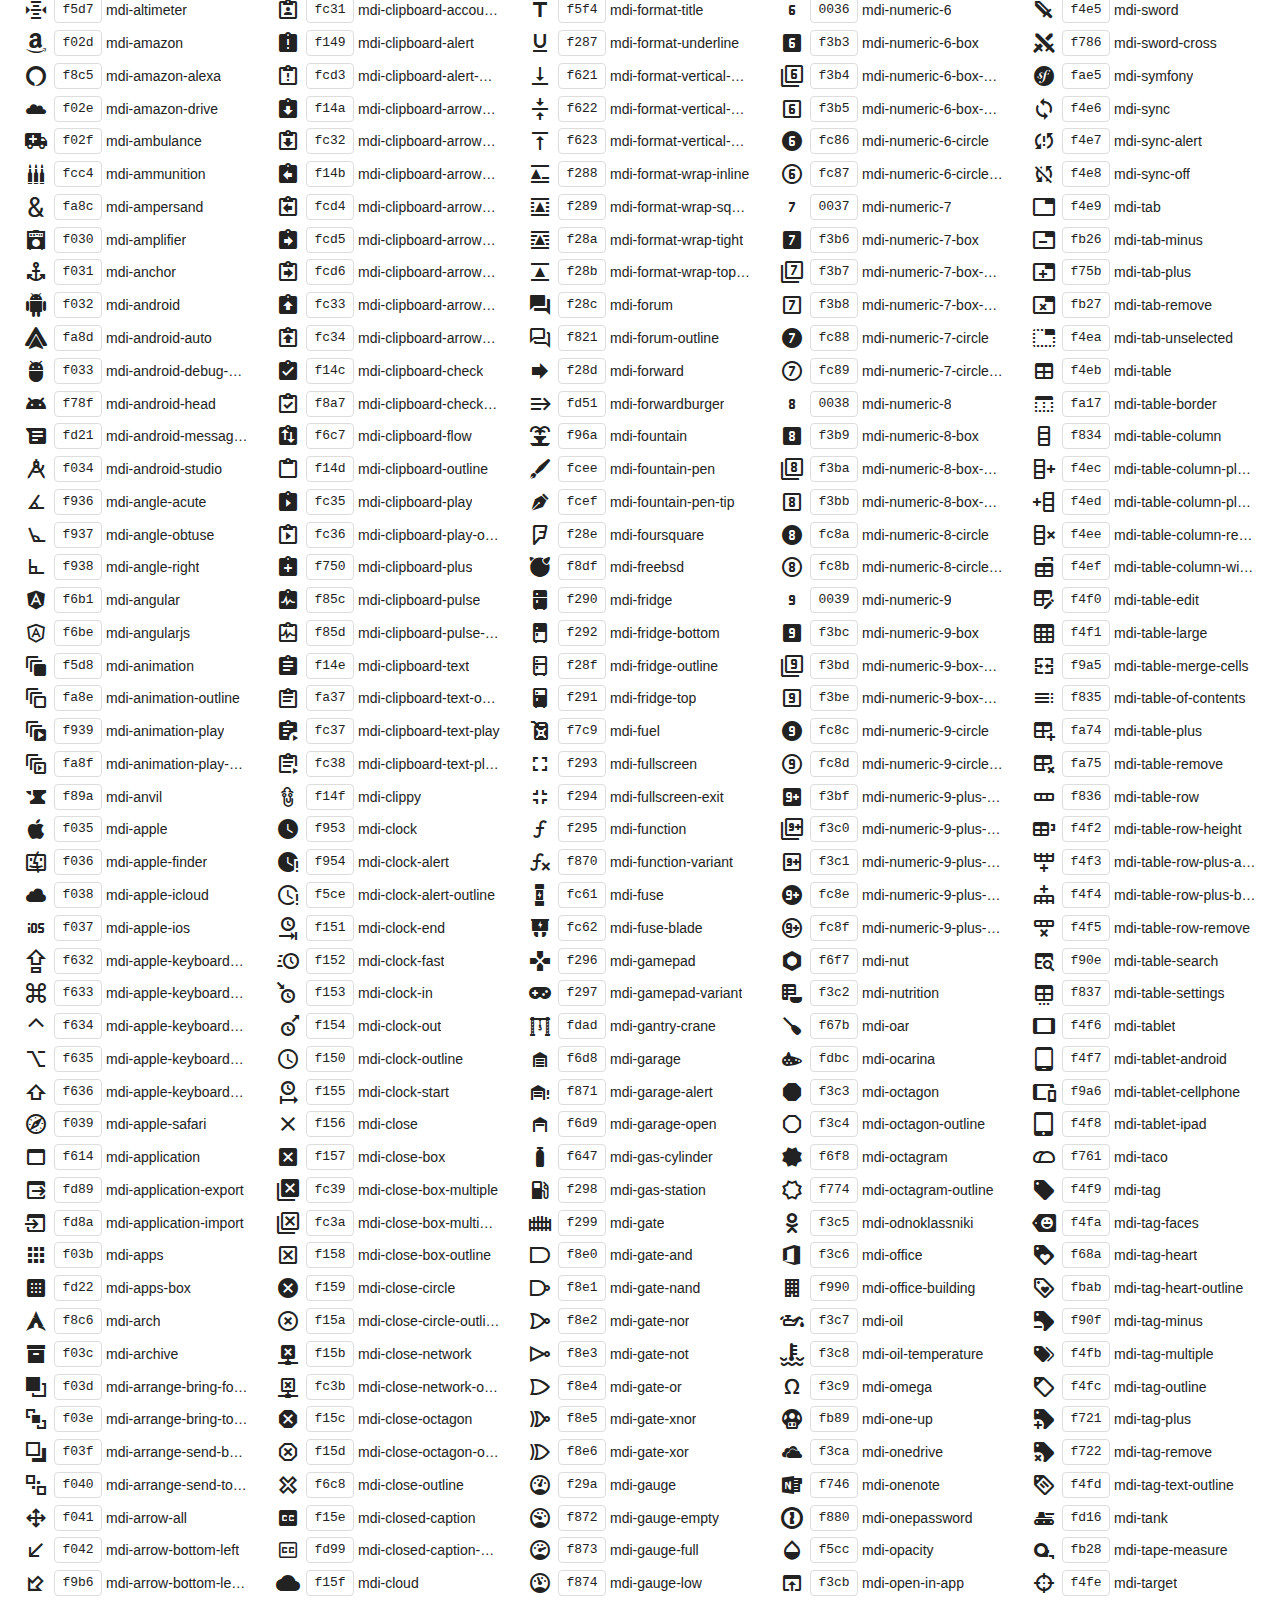
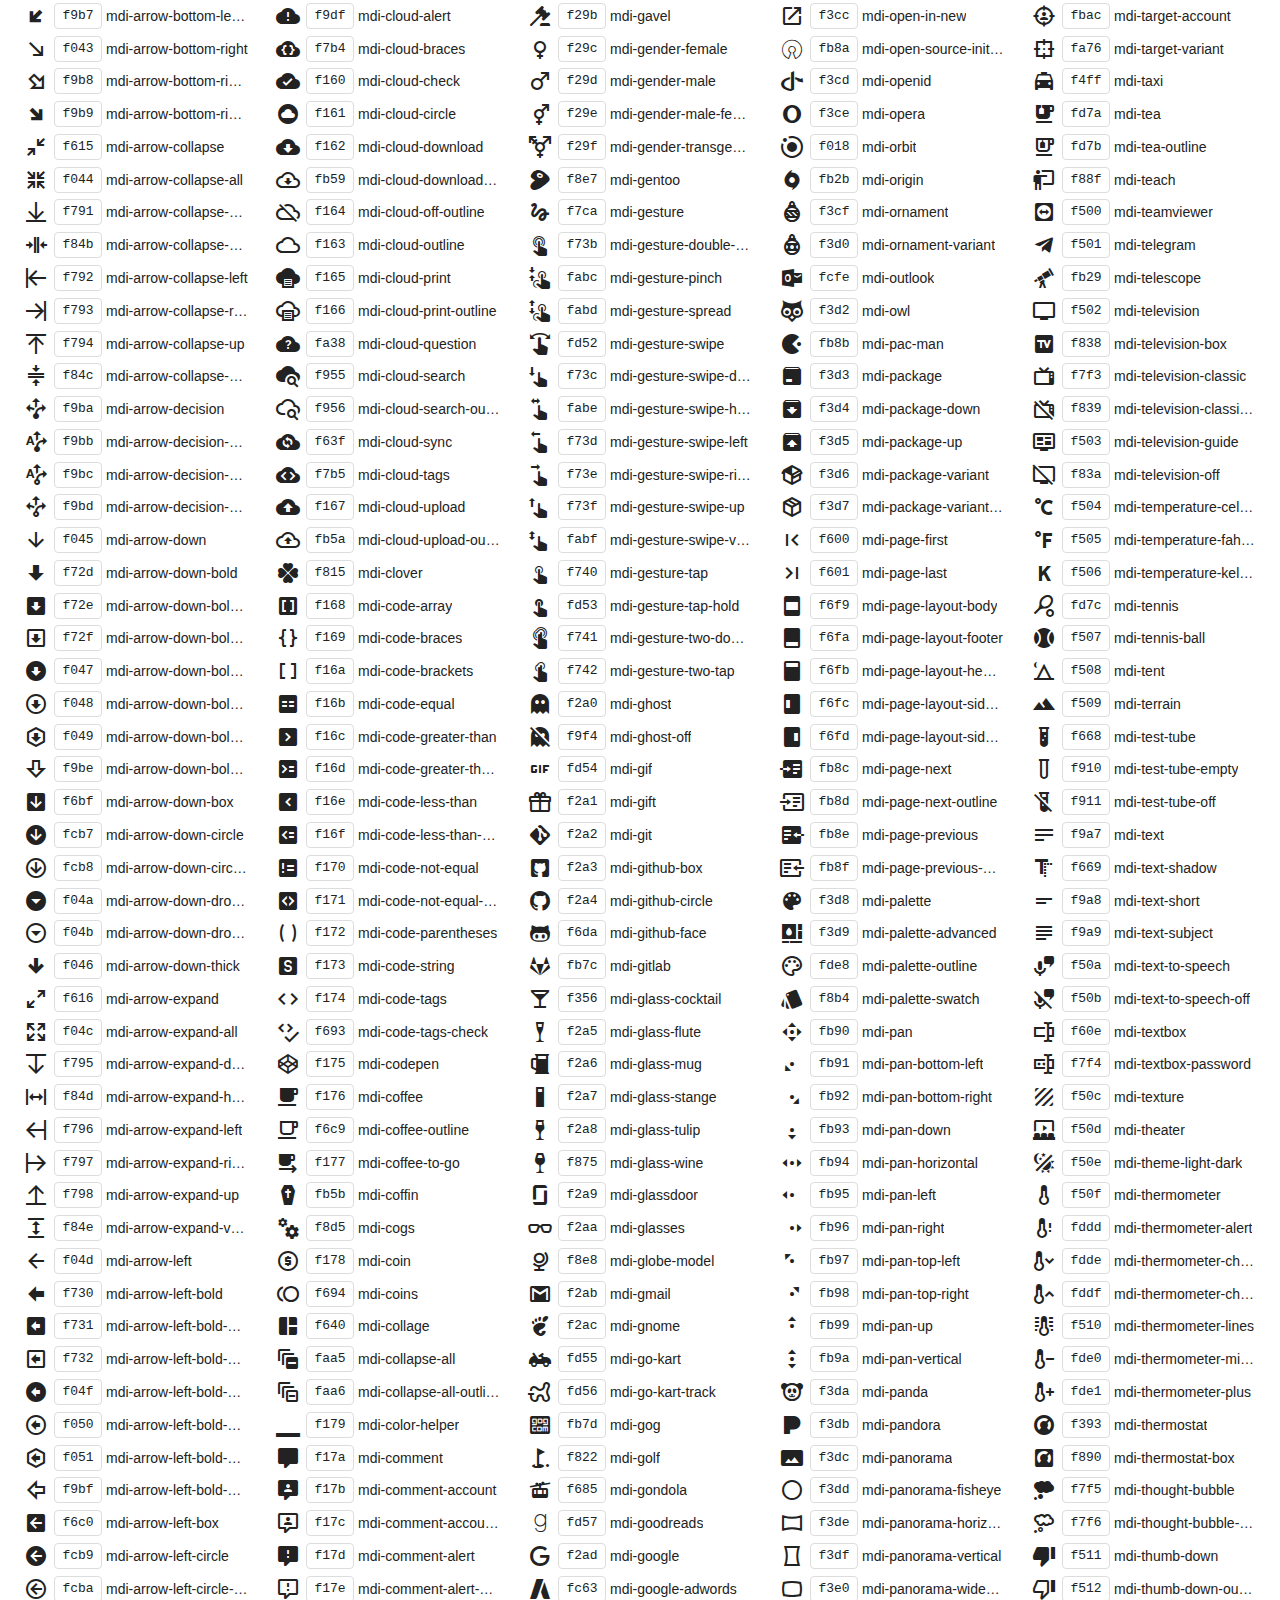
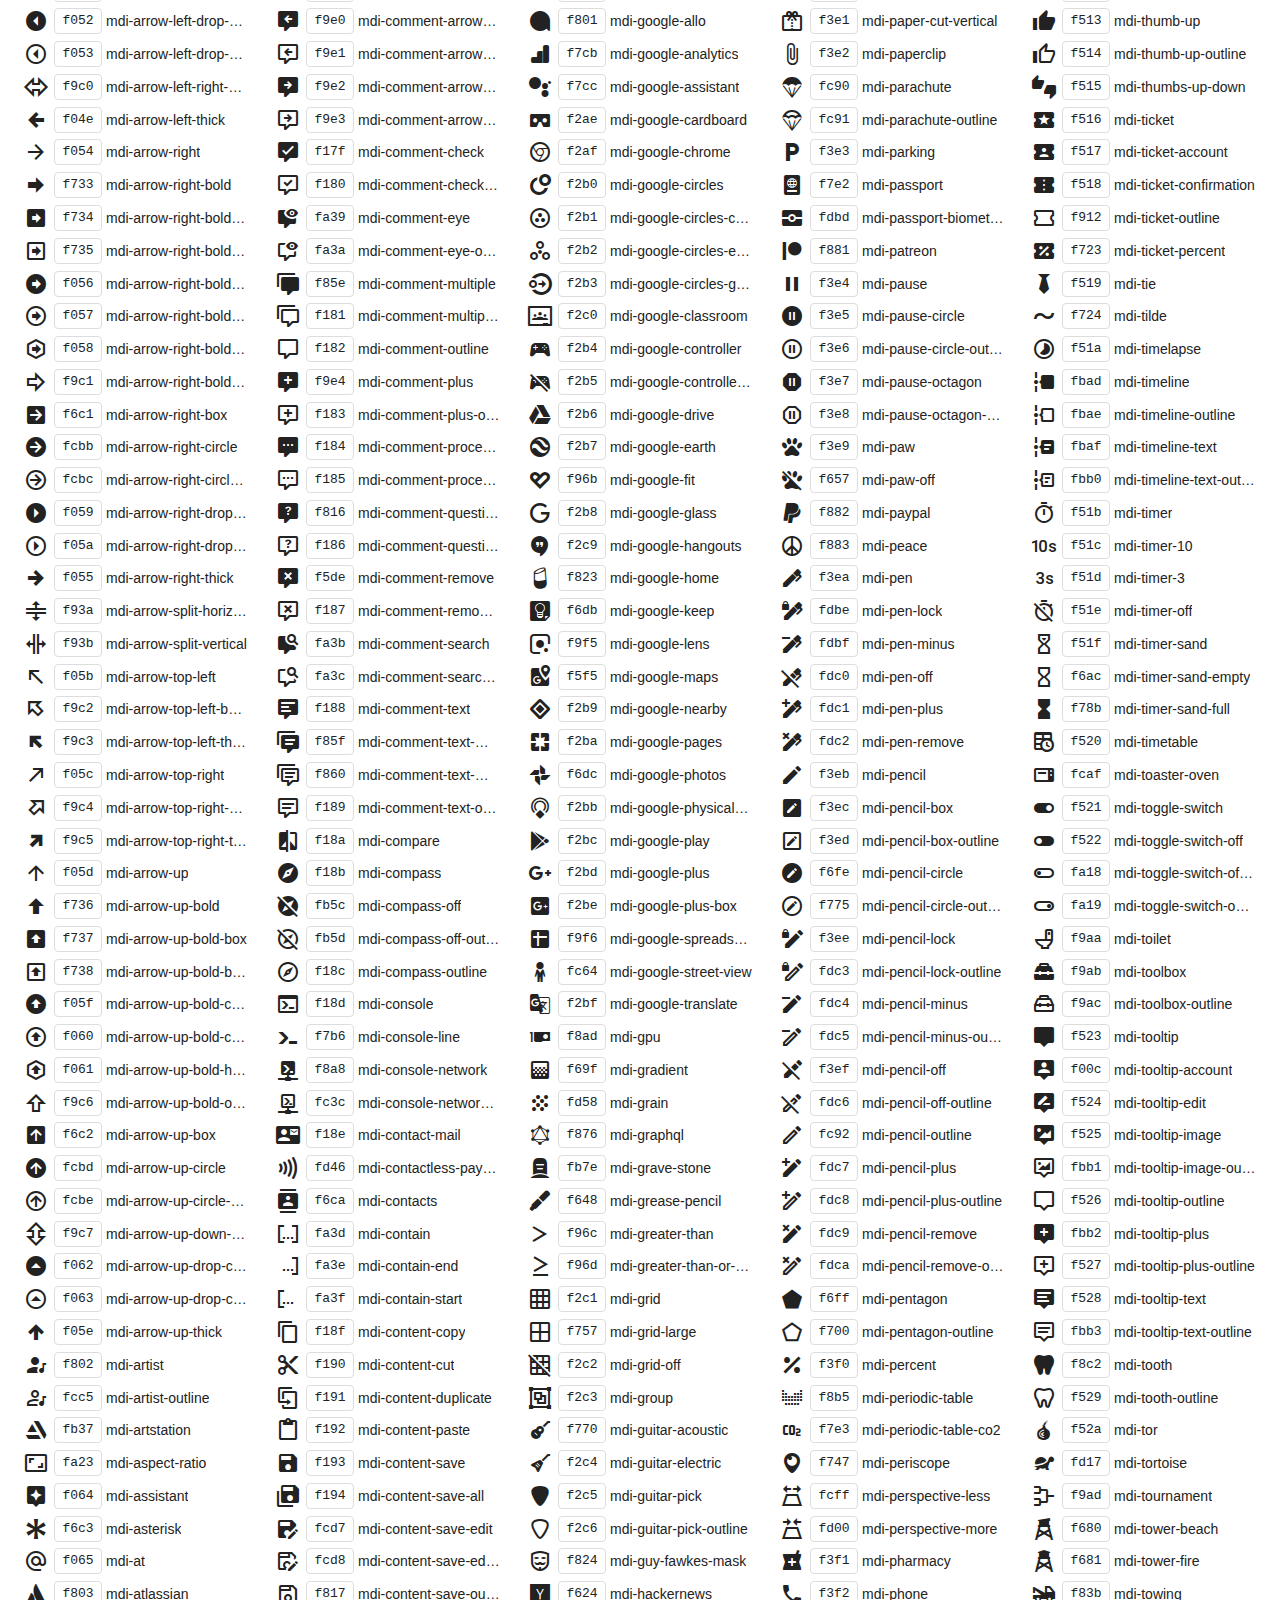
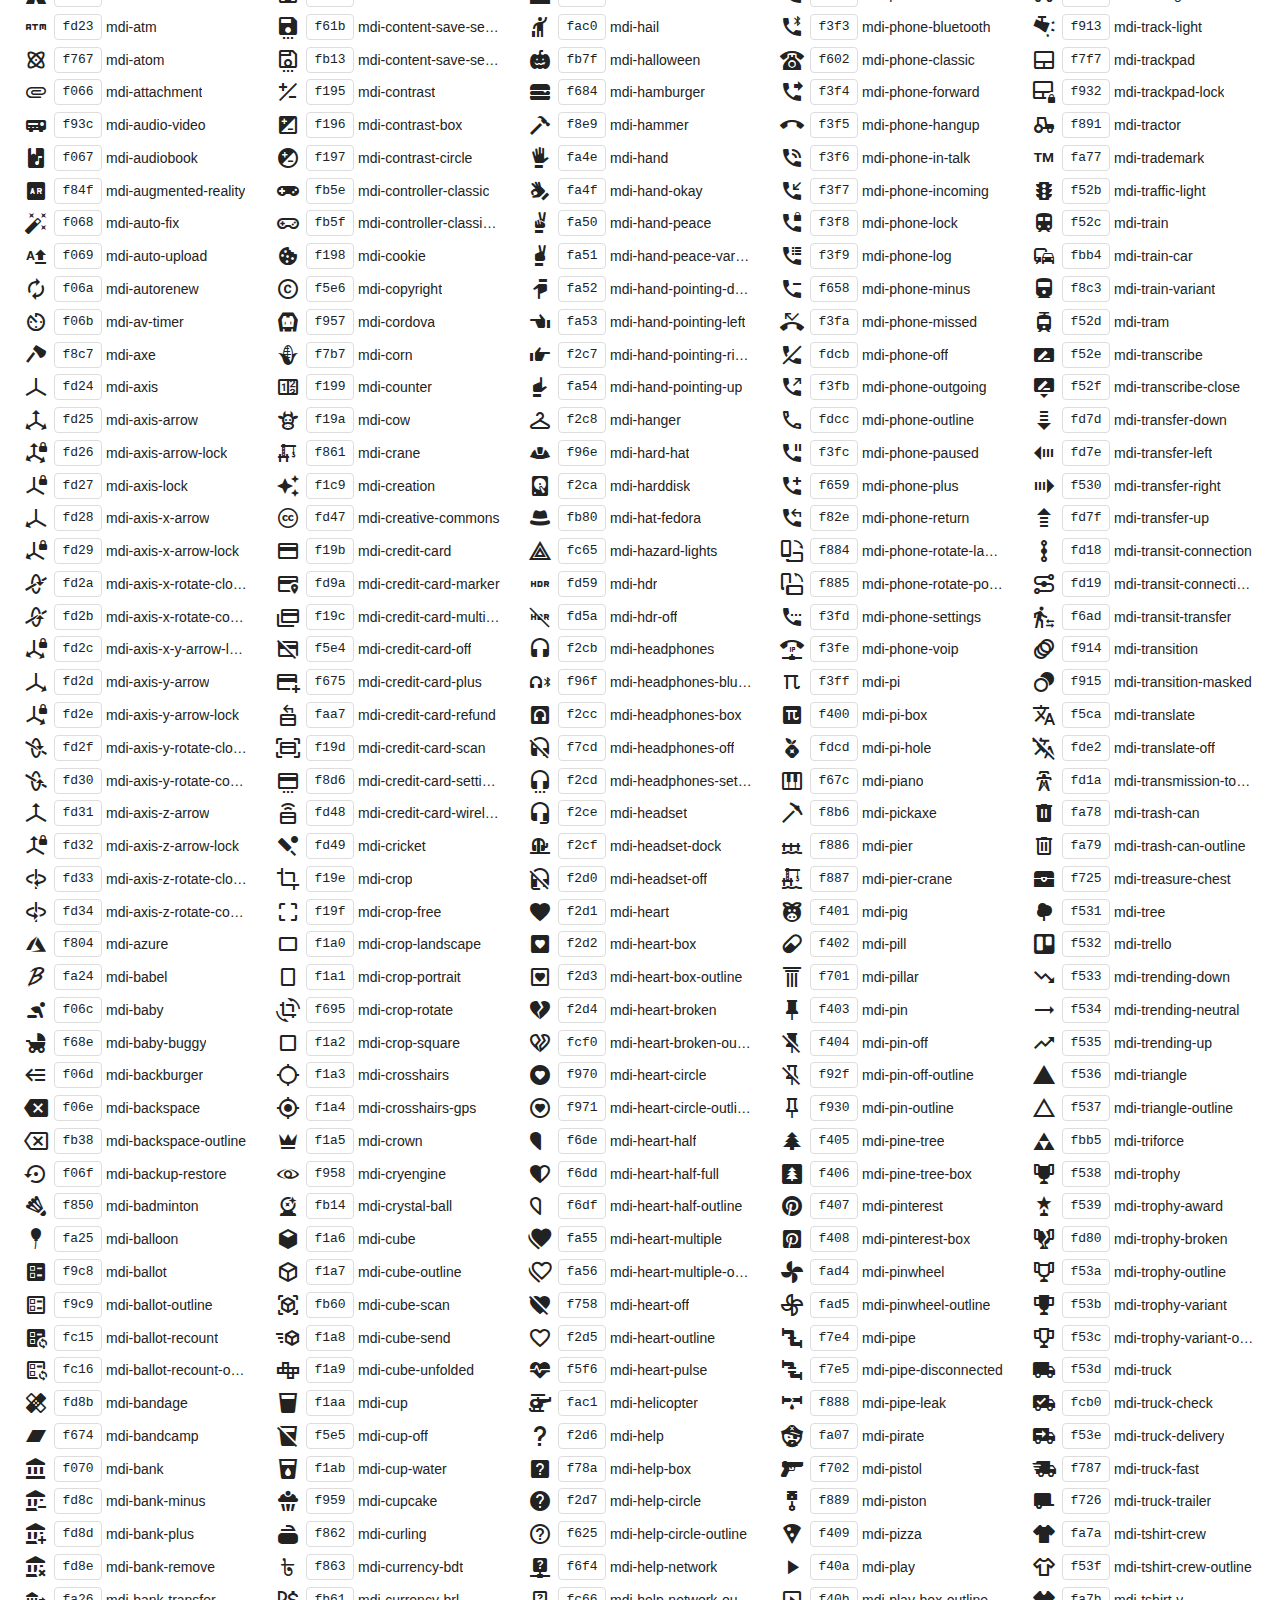
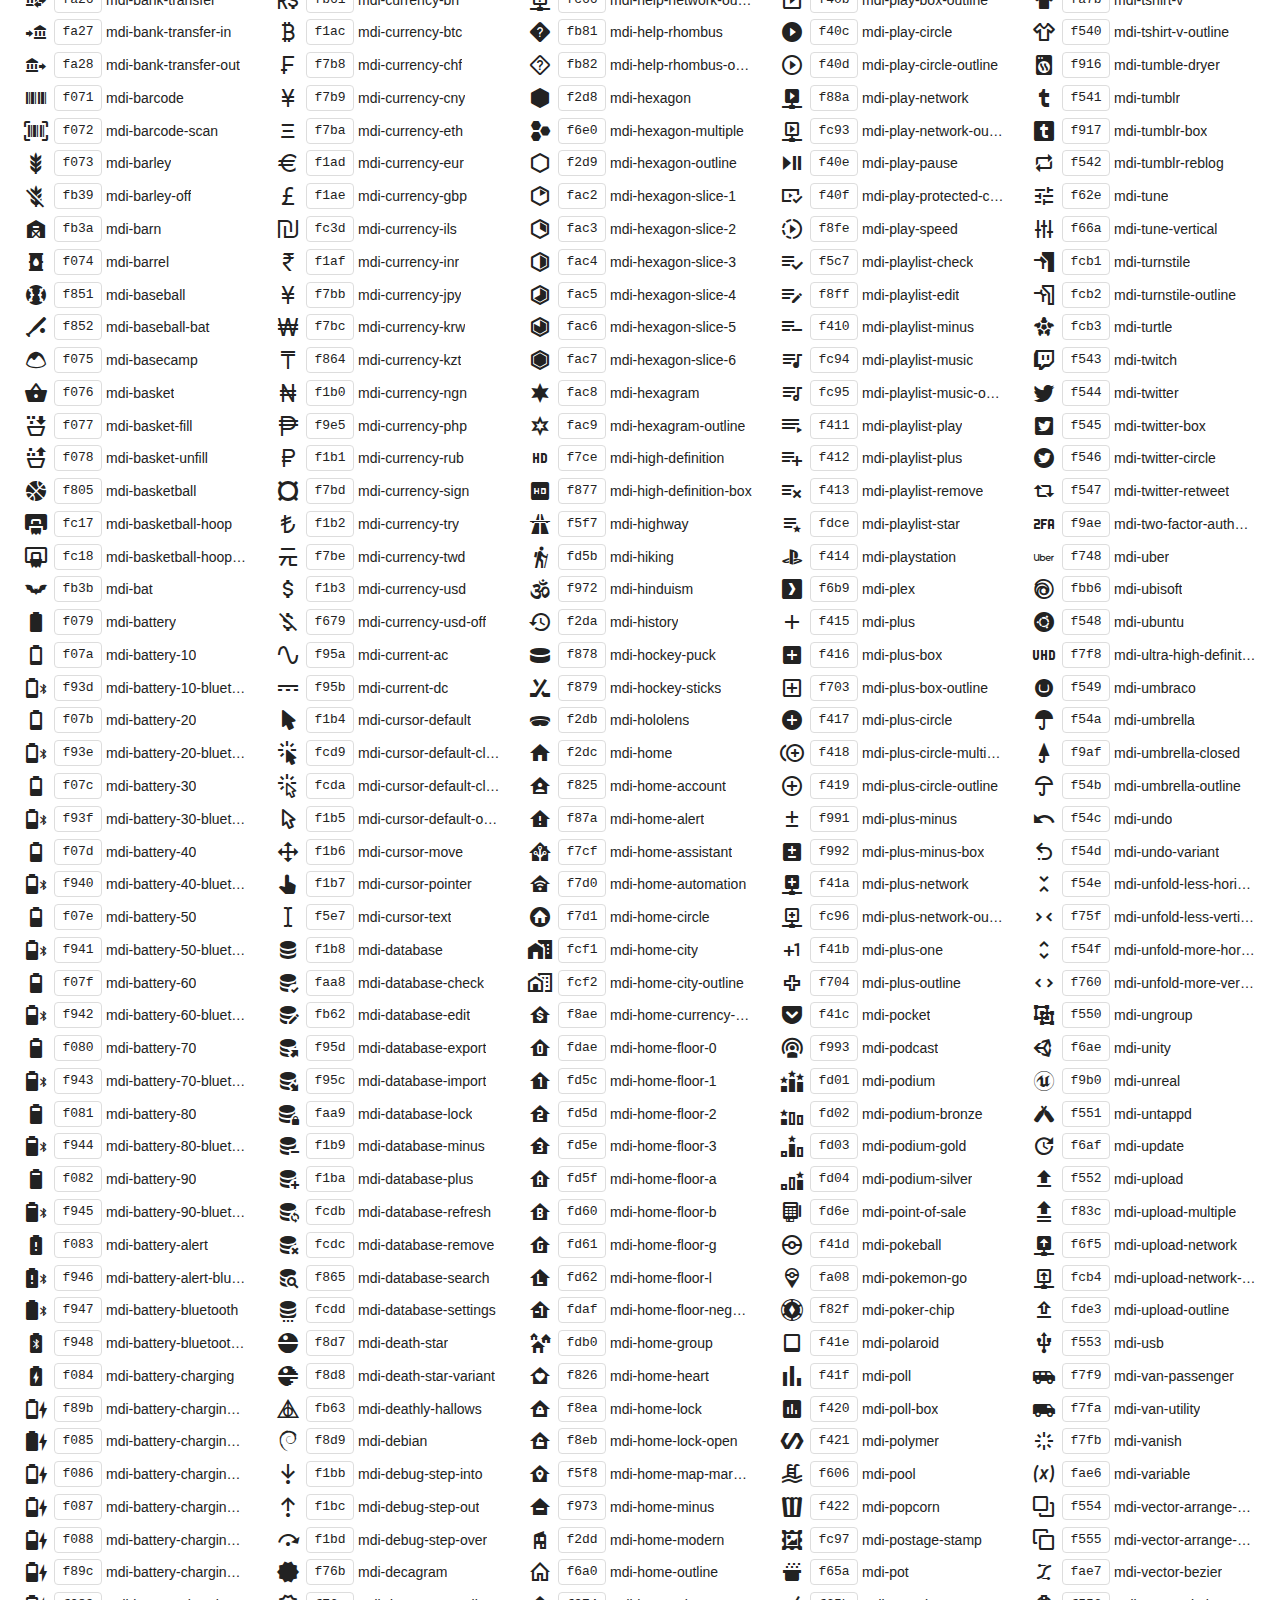
<file: dashboard/assets/vendors/iconfonts/mdi/preview.html>
<!doctype html>
<html lang="en">
  <head>
    <meta charset="utf-8" />
    <meta name="google" content="notranslate">
    <title>Material Design Icons</title>
    <style>
      * {
        margin: 0;
        padding: 0;
      }

      body {
        margin: 0;
        padding: 0;
        background: #fff;
        color: #222;
      }

      h1,
      h2,
      h3,
      p,
      div,
      footer {
        font-family: "Helvetica Neue", Arial, sans-serif;
      }

      h1 {
        padding: 20px 20px 16px 20px;
        font-size: 26px;
        line-height: 26px;
        font-weight: normal;
        color: #FFF;
        background-color: #2196F3;
      }

      h1 svg {
        vertical-align: middle;
        width: 26px;
        height: 26px;
        margin: 0 6px 4px 0;
      }

      h1 svg path {
        fill: #FFF;
      }

      h1 .version {
        font-size: 14px;
        background: #FFF;
        padding: 4px 10px;
        float: right;
        border-radius: 2px;
        margin: -3px 0 0 0;
        color: #666;
        font-weight: bold;
      }

      h1 .version::before {
        content: 'v';
      }

      h1 code {
        font-size: 20px;
        background: rgba(0, 0, 0, 0.5);
        padding: 4px 12px;
        border-radius: 3px;
        float: right;
        margin: -3px 10px 0 0;
        border: 1px solid transparent;
        cursor: pointer;
      }

      h1 code:hover {
        border: 1px solid #FFF;
      }

      h1 code svg {
        width: 24px;
        height: 24px;
        margin: -1px -4px 0 -2px
      }

      h2 {
        font-size: 18px;
        padding: 20px;
      }

      h3 {
        font-size: 14px;
        padding: 10px 20px 0 20px;
        font-weight: bold;
      }

      p {
        padding: 10px 20px;
      }

      p code {
        display: inline-block;
        vertical-align: middle;
        background: #F1F1F1;
        padding: 3px 5px;
        border-radius: 3px;
        border: 1px solid #DDD;
      }

      p i.mdi {
        vertical-align: middle;
        border-radius: 4px;
        display: inline-block;
      }

      p i.mdi.dark-demo {
        background: #333;
      }

      p.note {
        color: #999;
        font-size: 14px;
        padding: 0 20px 5px 20px;
      }

      .icons {
        padding: 0 20px 10px 20px;
        -webkit-column-count: 5;
        -moz-column-count: 5;
        column-count: 5;
        -webkit-column-gap: 20px;
        -moz-column-gap: 20px;
        column-gap: 20px;
      }

      .icons div {
        line-height: 2em;
      }

      .icons div span {
        cursor: pointer;
        font-size: 14px;
        text-overflow: ellipsis;
        display: inline-block;
        max-width: calc(100% - 90px);
        overflow: hidden;
        vertical-align: middle;
        white-space: nowrap;
      }

      .icons div code:hover,
      .icons div span:hover,
      .icons div i:hover {
        color: #3c90be;
      }

      .icons div code:hover {
        border-color: #3c90be;
      }

      .icons div code {
        border: 1px solid #DDD;
        width: 46px;
        margin-left: 2px;
        margin-right: 4px;
        border-radius: 4px;
        display: inline-block;
        vertical-align: middle;
        text-align: center;
        line-height: 24px;
        cursor: pointer;
      }

      .icons div i {
        display: inline-block;
        width: 32px;
        height: 24px;
        text-align: center;
        vertical-align: middle;
        cursor: pointer;
        line-height: 24px;
      }

      .icons .mdi:before {
        font-size: 24px;
      }

      pre {
        margin: 0 20px;
        font-family: Consolas, monospace;
        padding: 10px;
        border: 1px solid #DDD;
        background: #F1F1F1;
      }

      div.copied {
        position: fixed;
        top: 100px;
        left: 50%;
        width: 200px;
        text-align: center;
        color: #3c763d;
        background-color: #dff0d8;
        border: 1px solid #d6e9c6;
        padding: 10px 15px;
        border-radius: 4px;
        margin-left: -100px;
        box-shadow: 0 0 10px rgba(0, 0, 0, 0.2);
      }

      footer {
        padding: 20px;
        color: #666;
        border-top: 1px solid #DDD;
        background: #F1F1F1;
      }

      footer a {
        color: #e91e63;
        text-decoration: none;
      }
    </style>
    <link href="css/materialdesignicons.min.css" media="all" rel="stylesheet" type="text/css" />
  </head>
  <body>
    <h1>
      <svg>
        <path d="M0,0H8V3H18V0H26V8H23V18H26V26H18V23H8V21H18V18H21V8H18V5H8V8H5V18H8V26H0V18H3V8H0V0M2,2V6H6V2H2M2,20V24H6V20H2M20,2V6H24V2H20M20,20V24H24V20H20Z"></path>
      </svg> Material Design Icons <span class="version">3.5.95</span>
      <code id="npm" title="Copy to Clipboard">
            <svg viewBox="0 0 24 24">
                <path d="M19,20H5V4H7V7H17V4H19M12,2A1,1 0 0,1 13,3A1,1 0 0,1 12,4A1,1 0 0,1 11,3A1,1 0 0,1 12,2M19,2H14.82C14.4,0.84 13.3,0 12,0C10.7,0 9.6,0.84 9.18,2H5A2,2 0 0,0 3,4V20A2,2 0 0,0 5,22H19A2,2 0 0,0 21,20V4A2,2 0 0,0 19,2Z" />
            </svg>
            npm install @mdi/font
        </code>
    </h1>
    <h2>Usage</h2>
    <pre><code>&lt;span class=&quot;mdi mdi-<span id="name">name</span>&quot;&gt;&lt;/span&gt;</code></pre>
    <h2>Icons <small>(click to copy to clipboard)</small></h2>
    <div class="icons" id="icons"></div>
    <h2>Extras</h2>
    <p>The helper CSS classes are listed below.</p>
    <h3>Size</h3>
    <p>
      <code>mdi-18px</code> <i class="mdi mdi-18px mdi-account"></i>
      <code>mdi-24px</code> <i class="mdi mdi-24px mdi-account"></i>
      <code>mdi-36px</code> <i class="mdi mdi-36px mdi-account"></i>
      <code>mdi-48px</code> <i class="mdi mdi-48px mdi-account"></i>
    </p>
    <h3>Rotate</h3>
    <p>
      <i class="mdi mdi-48px mdi-account"></i>
      <code>mdi-rotate-45</code> <i class="mdi mdi-48px mdi-rotate-45 mdi-account"></i>
      <code>mdi-rotate-90</code> <i class="mdi mdi-48px mdi-rotate-90 mdi-account"></i>
      <code>mdi-rotate-135</code> <i class="mdi mdi-48px mdi-rotate-135 mdi-account"></i>
      <code>mdi-rotate-180</code> <i class="mdi mdi-48px mdi-rotate-180 mdi-account"></i>
      <code>mdi-rotate-225</code> <i class="mdi mdi-48px mdi-rotate-225 mdi-account"></i>
      <code>mdi-rotate-270</code> <i class="mdi mdi-48px mdi-rotate-270 mdi-account"></i>
      <code>mdi-rotate-315</code> <i class="mdi mdi-48px mdi-rotate-315 mdi-account"></i>
    </p>
    <h3>Flip</h3>
    <p>
      <i class="mdi mdi-48px mdi-account-alert"></i>
      <code>mdi-flip-h</code> <i class="mdi mdi-48px mdi-flip-h mdi-account-alert"></i>
      <code>mdi-flip-v</code> <i class="mdi mdi-48px mdi-flip-v mdi-account-alert"></i>
    </p>
    <p class="note"><strong>Note:</strong> We do not include the ability to use <code>mdi-flip-*</code> and <code>mdi-rotate-*</code> at the same time.</p>
    <h3>Spin</h3>
    <p>
      <code>mdi-spin</code> <i class="mdi mdi-48px mdi-spin mdi-loading"></i>
      <code>mdi-spin</code> <i class="mdi mdi-48px mdi-spin mdi-star"></i>
    </p>
    <h3>Color</h3>
    <p style="padding-bottom:20px;">
      <code>mdi-light</code> <i class="mdi mdi-48px mdi-light mdi-account dark-demo"></i>
      <code>mdi-light mdi-inactive</code> <i class="mdi mdi-48px mdi-light mdi-inactive mdi-account dark-demo"></i>
      <code>mdi-dark</code> <i class="mdi mdi-48px mdi-dark mdi-account"></i>
      <code>mdi-dark mdi-inactive</code> <i class="mdi mdi-48px mdi-dark mdi-inactive mdi-account"></i>
    </p>
    <footer> Generated with <a href="https://github.com/sapegin/grunt-webfont">grunt-webfont</a> at <a href="http://materialdesignicons.com/">MaterialDesignIcons.com</a>. <a href="https://www.npmjs.com/org/mdi" target="_blank">NPM @mdi Organization</a>. </footer>
    <script type="text/javascript">
      (function()
      {
        var icons = [
        {
          "name": "access-point",
          "hex": "f002"
        },
        {
          "name": "access-point-network",
          "hex": "f003"
        },
        {
          "name": "access-point-network-off",
          "hex": "fbbd"
        },
        {
          "name": "account",
          "hex": "f004"
        },
        {
          "name": "account-alert",
          "hex": "f005"
        },
        {
          "name": "account-alert-outline",
          "hex": "fb2c"
        },
        {
          "name": "account-arrow-left",
          "hex": "fb2d"
        },
        {
          "name": "account-arrow-left-outline",
          "hex": "fb2e"
        },
        {
          "name": "account-arrow-right",
          "hex": "fb2f"
        },
        {
          "name": "account-arrow-right-outline",
          "hex": "fb30"
        },
        {
          "name": "account-badge",
          "hex": "fd83"
        },
        {
          "name": "account-badge-alert",
          "hex": "fd84"
        },
        {
          "name": "account-badge-alert-outline",
          "hex": "fd85"
        },
        {
          "name": "account-badge-outline",
          "hex": "fd86"
        },
        {
          "name": "account-box",
          "hex": "f006"
        },
        {
          "name": "account-box-multiple",
          "hex": "f933"
        },
        {
          "name": "account-box-outline",
          "hex": "f007"
        },
        {
          "name": "account-card-details",
          "hex": "f5d2"
        },
        {
          "name": "account-card-details-outline",
          "hex": "fd87"
        },
        {
          "name": "account-check",
          "hex": "f008"
        },
        {
          "name": "account-check-outline",
          "hex": "fbbe"
        },
        {
          "name": "account-child",
          "hex": "fa88"
        },
        {
          "name": "account-child-circle",
          "hex": "fa89"
        },
        {
          "name": "account-circle",
          "hex": "f009"
        },
        {
          "name": "account-circle-outline",
          "hex": "fb31"
        },
        {
          "name": "account-clock",
          "hex": "fb32"
        },
        {
          "name": "account-clock-outline",
          "hex": "fb33"
        },
        {
          "name": "account-convert",
          "hex": "f00a"
        },
        {
          "name": "account-details",
          "hex": "f631"
        },
        {
          "name": "account-edit",
          "hex": "f6bb"
        },
        {
          "name": "account-group",
          "hex": "f848"
        },
        {
          "name": "account-group-outline",
          "hex": "fb34"
        },
        {
          "name": "account-heart",
          "hex": "f898"
        },
        {
          "name": "account-heart-outline",
          "hex": "fbbf"
        },
        {
          "name": "account-key",
          "hex": "f00b"
        },
        {
          "name": "account-key-outline",
          "hex": "fbc0"
        },
        {
          "name": "account-minus",
          "hex": "f00d"
        },
        {
          "name": "account-minus-outline",
          "hex": "faeb"
        },
        {
          "name": "account-multiple",
          "hex": "f00e"
        },
        {
          "name": "account-multiple-check",
          "hex": "f8c4"
        },
        {
          "name": "account-multiple-minus",
          "hex": "f5d3"
        },
        {
          "name": "account-multiple-minus-outline",
          "hex": "fbc1"
        },
        {
          "name": "account-multiple-outline",
          "hex": "f00f"
        },
        {
          "name": "account-multiple-plus",
          "hex": "f010"
        },
        {
          "name": "account-multiple-plus-outline",
          "hex": "f7ff"
        },
        {
          "name": "account-network",
          "hex": "f011"
        },
        {
          "name": "account-network-outline",
          "hex": "fbc2"
        },
        {
          "name": "account-off",
          "hex": "f012"
        },
        {
          "name": "account-off-outline",
          "hex": "fbc3"
        },
        {
          "name": "account-outline",
          "hex": "f013"
        },
        {
          "name": "account-plus",
          "hex": "f014"
        },
        {
          "name": "account-plus-outline",
          "hex": "f800"
        },
        {
          "name": "account-question",
          "hex": "fb35"
        },
        {
          "name": "account-question-outline",
          "hex": "fb36"
        },
        {
          "name": "account-remove",
          "hex": "f015"
        },
        {
          "name": "account-remove-outline",
          "hex": "faec"
        },
        {
          "name": "account-search",
          "hex": "f016"
        },
        {
          "name": "account-search-outline",
          "hex": "f934"
        },
        {
          "name": "account-settings",
          "hex": "f630"
        },
        {
          "name": "account-star",
          "hex": "f017"
        },
        {
          "name": "account-star-outline",
          "hex": "fbc4"
        },
        {
          "name": "account-supervisor",
          "hex": "fa8a"
        },
        {
          "name": "account-supervisor-circle",
          "hex": "fa8b"
        },
        {
          "name": "account-switch",
          "hex": "f019"
        },
        {
          "name": "account-tie",
          "hex": "fcbf"
        },
        {
          "name": "accusoft",
          "hex": "f849"
        },
        {
          "name": "adchoices",
          "hex": "fd1e"
        },
        {
          "name": "adjust",
          "hex": "f01a"
        },
        {
          "name": "adobe",
          "hex": "f935"
        },
        {
          "name": "air-conditioner",
          "hex": "f01b"
        },
        {
          "name": "air-filter",
          "hex": "fd1f"
        },
        {
          "name": "air-horn",
          "hex": "fd88"
        },
        {
          "name": "air-purifier",
          "hex": "fd20"
        },
        {
          "name": "airbag",
          "hex": "fbc5"
        },
        {
          "name": "airballoon",
          "hex": "f01c"
        },
        {
          "name": "airplane",
          "hex": "f01d"
        },
        {
          "name": "airplane-landing",
          "hex": "f5d4"
        },
        {
          "name": "airplane-off",
          "hex": "f01e"
        },
        {
          "name": "airplane-takeoff",
          "hex": "f5d5"
        },
        {
          "name": "airplay",
          "hex": "f01f"
        },
        {
          "name": "airport",
          "hex": "f84a"
        },
        {
          "name": "alarm",
          "hex": "f020"
        },
        {
          "name": "alarm-bell",
          "hex": "f78d"
        },
        {
          "name": "alarm-check",
          "hex": "f021"
        },
        {
          "name": "alarm-light",
          "hex": "f78e"
        },
        {
          "name": "alarm-light-outline",
          "hex": "fbc6"
        },
        {
          "name": "alarm-multiple",
          "hex": "f022"
        },
        {
          "name": "alarm-off",
          "hex": "f023"
        },
        {
          "name": "alarm-plus",
          "hex": "f024"
        },
        {
          "name": "alarm-snooze",
          "hex": "f68d"
        },
        {
          "name": "album",
          "hex": "f025"
        },
        {
          "name": "alert",
          "hex": "f026"
        },
        {
          "name": "alert-box",
          "hex": "f027"
        },
        {
          "name": "alert-box-outline",
          "hex": "fcc0"
        },
        {
          "name": "alert-circle",
          "hex": "f028"
        },
        {
          "name": "alert-circle-outline",
          "hex": "f5d6"
        },
        {
          "name": "alert-decagram",
          "hex": "f6bc"
        },
        {
          "name": "alert-decagram-outline",
          "hex": "fcc1"
        },
        {
          "name": "alert-octagon",
          "hex": "f029"
        },
        {
          "name": "alert-octagon-outline",
          "hex": "fcc2"
        },
        {
          "name": "alert-octagram",
          "hex": "f766"
        },
        {
          "name": "alert-octagram-outline",
          "hex": "fcc3"
        },
        {
          "name": "alert-outline",
          "hex": "f02a"
        },
        {
          "name": "alien",
          "hex": "f899"
        },
        {
          "name": "all-inclusive",
          "hex": "f6bd"
        },
        {
          "name": "alpha",
          "hex": "f02b"
        },
        {
          "name": "alpha-a",
          "hex": "0041"
        },
        {
          "name": "alpha-a-box",
          "hex": "faed"
        },
        {
          "name": "alpha-a-box-outline",
          "hex": "fbc7"
        },
        {
          "name": "alpha-a-circle",
          "hex": "fbc8"
        },
        {
          "name": "alpha-a-circle-outline",
          "hex": "fbc9"
        },
        {
          "name": "alpha-b",
          "hex": "0042"
        },
        {
          "name": "alpha-b-box",
          "hex": "faee"
        },
        {
          "name": "alpha-b-box-outline",
          "hex": "fbca"
        },
        {
          "name": "alpha-b-circle",
          "hex": "fbcb"
        },
        {
          "name": "alpha-b-circle-outline",
          "hex": "fbcc"
        },
        {
          "name": "alpha-c",
          "hex": "0043"
        },
        {
          "name": "alpha-c-box",
          "hex": "faef"
        },
        {
          "name": "alpha-c-box-outline",
          "hex": "fbcd"
        },
        {
          "name": "alpha-c-circle",
          "hex": "fbce"
        },
        {
          "name": "alpha-c-circle-outline",
          "hex": "fbcf"
        },
        {
          "name": "alpha-d",
          "hex": "0044"
        },
        {
          "name": "alpha-d-box",
          "hex": "faf0"
        },
        {
          "name": "alpha-d-box-outline",
          "hex": "fbd0"
        },
        {
          "name": "alpha-d-circle",
          "hex": "fbd1"
        },
        {
          "name": "alpha-d-circle-outline",
          "hex": "fbd2"
        },
        {
          "name": "alpha-e",
          "hex": "0045"
        },
        {
          "name": "alpha-e-box",
          "hex": "faf1"
        },
        {
          "name": "alpha-e-box-outline",
          "hex": "fbd3"
        },
        {
          "name": "alpha-e-circle",
          "hex": "fbd4"
        },
        {
          "name": "alpha-e-circle-outline",
          "hex": "fbd5"
        },
        {
          "name": "alpha-f",
          "hex": "0046"
        },
        {
          "name": "alpha-f-box",
          "hex": "faf2"
        },
        {
          "name": "alpha-f-box-outline",
          "hex": "fbd6"
        },
        {
          "name": "alpha-f-circle",
          "hex": "fbd7"
        },
        {
          "name": "alpha-f-circle-outline",
          "hex": "fbd8"
        },
        {
          "name": "alpha-g",
          "hex": "0047"
        },
        {
          "name": "alpha-g-box",
          "hex": "faf3"
        },
        {
          "name": "alpha-g-box-outline",
          "hex": "fbd9"
        },
        {
          "name": "alpha-g-circle",
          "hex": "fbda"
        },
        {
          "name": "alpha-g-circle-outline",
          "hex": "fbdb"
        },
        {
          "name": "alpha-h",
          "hex": "0048"
        },
        {
          "name": "alpha-h-box",
          "hex": "faf4"
        },
        {
          "name": "alpha-h-box-outline",
          "hex": "fbdc"
        },
        {
          "name": "alpha-h-circle",
          "hex": "fbdd"
        },
        {
          "name": "alpha-h-circle-outline",
          "hex": "fbde"
        },
        {
          "name": "alpha-i",
          "hex": "0049"
        },
        {
          "name": "alpha-i-box",
          "hex": "faf5"
        },
        {
          "name": "alpha-i-box-outline",
          "hex": "fbdf"
        },
        {
          "name": "alpha-i-circle",
          "hex": "fbe0"
        },
        {
          "name": "alpha-i-circle-outline",
          "hex": "fbe1"
        },
        {
          "name": "alpha-j",
          "hex": "004a"
        },
        {
          "name": "alpha-j-box",
          "hex": "faf6"
        },
        {
          "name": "alpha-j-box-outline",
          "hex": "fbe2"
        },
        {
          "name": "alpha-j-circle",
          "hex": "fbe3"
        },
        {
          "name": "alpha-j-circle-outline",
          "hex": "fbe4"
        },
        {
          "name": "alpha-k",
          "hex": "004b"
        },
        {
          "name": "alpha-k-box",
          "hex": "faf7"
        },
        {
          "name": "alpha-k-box-outline",
          "hex": "fbe5"
        },
        {
          "name": "alpha-k-circle",
          "hex": "fbe6"
        },
        {
          "name": "alpha-k-circle-outline",
          "hex": "fbe7"
        },
        {
          "name": "alpha-l",
          "hex": "004c"
        },
        {
          "name": "alpha-l-box",
          "hex": "faf8"
        },
        {
          "name": "alpha-l-box-outline",
          "hex": "fbe8"
        },
        {
          "name": "alpha-l-circle",
          "hex": "fbe9"
        },
        {
          "name": "alpha-l-circle-outline",
          "hex": "fbea"
        },
        {
          "name": "alpha-m",
          "hex": "004d"
        },
        {
          "name": "alpha-m-box",
          "hex": "faf9"
        },
        {
          "name": "alpha-m-box-outline",
          "hex": "fbeb"
        },
        {
          "name": "alpha-m-circle",
          "hex": "fbec"
        },
        {
          "name": "alpha-m-circle-outline",
          "hex": "fbed"
        },
        {
          "name": "alpha-n",
          "hex": "004e"
        },
        {
          "name": "alpha-n-box",
          "hex": "fafa"
        },
        {
          "name": "alpha-n-box-outline",
          "hex": "fbee"
        },
        {
          "name": "alpha-n-circle",
          "hex": "fbef"
        },
        {
          "name": "alpha-n-circle-outline",
          "hex": "fbf0"
        },
        {
          "name": "alpha-o",
          "hex": "004f"
        },
        {
          "name": "alpha-o-box",
          "hex": "fafb"
        },
        {
          "name": "alpha-o-box-outline",
          "hex": "fbf1"
        },
        {
          "name": "alpha-o-circle",
          "hex": "fbf2"
        },
        {
          "name": "alpha-o-circle-outline",
          "hex": "fbf3"
        },
        {
          "name": "alpha-p",
          "hex": "0050"
        },
        {
          "name": "alpha-p-box",
          "hex": "fafc"
        },
        {
          "name": "alpha-p-box-outline",
          "hex": "fbf4"
        },
        {
          "name": "alpha-p-circle",
          "hex": "fbf5"
        },
        {
          "name": "alpha-p-circle-outline",
          "hex": "fbf6"
        },
        {
          "name": "alpha-q",
          "hex": "0051"
        },
        {
          "name": "alpha-q-box",
          "hex": "fafd"
        },
        {
          "name": "alpha-q-box-outline",
          "hex": "fbf7"
        },
        {
          "name": "alpha-q-circle",
          "hex": "fbf8"
        },
        {
          "name": "alpha-q-circle-outline",
          "hex": "fbf9"
        },
        {
          "name": "alpha-r",
          "hex": "0052"
        },
        {
          "name": "alpha-r-box",
          "hex": "fafe"
        },
        {
          "name": "alpha-r-box-outline",
          "hex": "fbfa"
        },
        {
          "name": "alpha-r-circle",
          "hex": "fbfb"
        },
        {
          "name": "alpha-r-circle-outline",
          "hex": "fbfc"
        },
        {
          "name": "alpha-s",
          "hex": "0053"
        },
        {
          "name": "alpha-s-box",
          "hex": "faff"
        },
        {
          "name": "alpha-s-box-outline",
          "hex": "fbfd"
        },
        {
          "name": "alpha-s-circle",
          "hex": "fbfe"
        },
        {
          "name": "alpha-s-circle-outline",
          "hex": "fbff"
        },
        {
          "name": "alpha-t",
          "hex": "0054"
        },
        {
          "name": "alpha-t-box",
          "hex": "fb00"
        },
        {
          "name": "alpha-t-box-outline",
          "hex": "fc00"
        },
        {
          "name": "alpha-t-circle",
          "hex": "fc01"
        },
        {
          "name": "alpha-t-circle-outline",
          "hex": "fc02"
        },
        {
          "name": "alpha-u",
          "hex": "0055"
        },
        {
          "name": "alpha-u-box",
          "hex": "fb01"
        },
        {
          "name": "alpha-u-box-outline",
          "hex": "fc03"
        },
        {
          "name": "alpha-u-circle",
          "hex": "fc04"
        },
        {
          "name": "alpha-u-circle-outline",
          "hex": "fc05"
        },
        {
          "name": "alpha-v",
          "hex": "0056"
        },
        {
          "name": "alpha-v-box",
          "hex": "fb02"
        },
        {
          "name": "alpha-v-box-outline",
          "hex": "fc06"
        },
        {
          "name": "alpha-v-circle",
          "hex": "fc07"
        },
        {
          "name": "alpha-v-circle-outline",
          "hex": "fc08"
        },
        {
          "name": "alpha-w",
          "hex": "0057"
        },
        {
          "name": "alpha-w-box",
          "hex": "fb03"
        },
        {
          "name": "alpha-w-box-outline",
          "hex": "fc09"
        },
        {
          "name": "alpha-w-circle",
          "hex": "fc0a"
        },
        {
          "name": "alpha-w-circle-outline",
          "hex": "fc0b"
        },
        {
          "name": "alpha-x",
          "hex": "0058"
        },
        {
          "name": "alpha-x-box",
          "hex": "fb04"
        },
        {
          "name": "alpha-x-box-outline",
          "hex": "fc0c"
        },
        {
          "name": "alpha-x-circle",
          "hex": "fc0d"
        },
        {
          "name": "alpha-x-circle-outline",
          "hex": "fc0e"
        },
        {
          "name": "alpha-y",
          "hex": "0059"
        },
        {
          "name": "alpha-y-box",
          "hex": "fb05"
        },
        {
          "name": "alpha-y-box-outline",
          "hex": "fc0f"
        },
        {
          "name": "alpha-y-circle",
          "hex": "fc10"
        },
        {
          "name": "alpha-y-circle-outline",
          "hex": "fc11"
        },
        {
          "name": "alpha-z",
          "hex": "005a"
        },
        {
          "name": "alpha-z-box",
          "hex": "fb06"
        },
        {
          "name": "alpha-z-box-outline",
          "hex": "fc12"
        },
        {
          "name": "alpha-z-circle",
          "hex": "fc13"
        },
        {
          "name": "alpha-z-circle-outline",
          "hex": "fc14"
        },
        {
          "name": "alphabetical",
          "hex": "f02c"
        },
        {
          "name": "altimeter",
          "hex": "f5d7"
        },
        {
          "name": "amazon",
          "hex": "f02d"
        },
        {
          "name": "amazon-alexa",
          "hex": "f8c5"
        },
        {
          "name": "amazon-drive",
          "hex": "f02e"
        },
        {
          "name": "ambulance",
          "hex": "f02f"
        },
        {
          "name": "ammunition",
          "hex": "fcc4"
        },
        {
          "name": "ampersand",
          "hex": "fa8c"
        },
        {
          "name": "amplifier",
          "hex": "f030"
        },
        {
          "name": "anchor",
          "hex": "f031"
        },
        {
          "name": "android",
          "hex": "f032"
        },
        {
          "name": "android-auto",
          "hex": "fa8d"
        },
        {
          "name": "android-debug-bridge",
          "hex": "f033"
        },
        {
          "name": "android-head",
          "hex": "f78f"
        },
        {
          "name": "android-messages",
          "hex": "fd21"
        },
        {
          "name": "android-studio",
          "hex": "f034"
        },
        {
          "name": "angle-acute",
          "hex": "f936"
        },
        {
          "name": "angle-obtuse",
          "hex": "f937"
        },
        {
          "name": "angle-right",
          "hex": "f938"
        },
        {
          "name": "angular",
          "hex": "f6b1"
        },
        {
          "name": "angularjs",
          "hex": "f6be"
        },
        {
          "name": "animation",
          "hex": "f5d8"
        },
        {
          "name": "animation-outline",
          "hex": "fa8e"
        },
        {
          "name": "animation-play",
          "hex": "f939"
        },
        {
          "name": "animation-play-outline",
          "hex": "fa8f"
        },
        {
          "name": "anvil",
          "hex": "f89a"
        },
        {
          "name": "apple",
          "hex": "f035"
        },
        {
          "name": "apple-finder",
          "hex": "f036"
        },
        {
          "name": "apple-icloud",
          "hex": "f038"
        },
        {
          "name": "apple-ios",
          "hex": "f037"
        },
        {
          "name": "apple-keyboard-caps",
          "hex": "f632"
        },
        {
          "name": "apple-keyboard-command",
          "hex": "f633"
        },
        {
          "name": "apple-keyboard-control",
          "hex": "f634"
        },
        {
          "name": "apple-keyboard-option",
          "hex": "f635"
        },
        {
          "name": "apple-keyboard-shift",
          "hex": "f636"
        },
        {
          "name": "apple-safari",
          "hex": "f039"
        },
        {
          "name": "application",
          "hex": "f614"
        },
        {
          "name": "application-export",
          "hex": "fd89"
        },
        {
          "name": "application-import",
          "hex": "fd8a"
        },
        {
          "name": "apps",
          "hex": "f03b"
        },
        {
          "name": "apps-box",
          "hex": "fd22"
        },
        {
          "name": "arch",
          "hex": "f8c6"
        },
        {
          "name": "archive",
          "hex": "f03c"
        },
        {
          "name": "arrange-bring-forward",
          "hex": "f03d"
        },
        {
          "name": "arrange-bring-to-front",
          "hex": "f03e"
        },
        {
          "name": "arrange-send-backward",
          "hex": "f03f"
        },
        {
          "name": "arrange-send-to-back",
          "hex": "f040"
        },
        {
          "name": "arrow-all",
          "hex": "f041"
        },
        {
          "name": "arrow-bottom-left",
          "hex": "f042"
        },
        {
          "name": "arrow-bottom-left-bold-outline",
          "hex": "f9b6"
        },
        {
          "name": "arrow-bottom-left-thick",
          "hex": "f9b7"
        },
        {
          "name": "arrow-bottom-right",
          "hex": "f043"
        },
        {
          "name": "arrow-bottom-right-bold-outline",
          "hex": "f9b8"
        },
        {
          "name": "arrow-bottom-right-thick",
          "hex": "f9b9"
        },
        {
          "name": "arrow-collapse",
          "hex": "f615"
        },
        {
          "name": "arrow-collapse-all",
          "hex": "f044"
        },
        {
          "name": "arrow-collapse-down",
          "hex": "f791"
        },
        {
          "name": "arrow-collapse-horizontal",
          "hex": "f84b"
        },
        {
          "name": "arrow-collapse-left",
          "hex": "f792"
        },
        {
          "name": "arrow-collapse-right",
          "hex": "f793"
        },
        {
          "name": "arrow-collapse-up",
          "hex": "f794"
        },
        {
          "name": "arrow-collapse-vertical",
          "hex": "f84c"
        },
        {
          "name": "arrow-decision",
          "hex": "f9ba"
        },
        {
          "name": "arrow-decision-auto",
          "hex": "f9bb"
        },
        {
          "name": "arrow-decision-auto-outline",
          "hex": "f9bc"
        },
        {
          "name": "arrow-decision-outline",
          "hex": "f9bd"
        },
        {
          "name": "arrow-down",
          "hex": "f045"
        },
        {
          "name": "arrow-down-bold",
          "hex": "f72d"
        },
        {
          "name": "arrow-down-bold-box",
          "hex": "f72e"
        },
        {
          "name": "arrow-down-bold-box-outline",
          "hex": "f72f"
        },
        {
          "name": "arrow-down-bold-circle",
          "hex": "f047"
        },
        {
          "name": "arrow-down-bold-circle-outline",
          "hex": "f048"
        },
        {
          "name": "arrow-down-bold-hexagon-outline",
          "hex": "f049"
        },
        {
          "name": "arrow-down-bold-outline",
          "hex": "f9be"
        },
        {
          "name": "arrow-down-box",
          "hex": "f6bf"
        },
        {
          "name": "arrow-down-circle",
          "hex": "fcb7"
        },
        {
          "name": "arrow-down-circle-outline",
          "hex": "fcb8"
        },
        {
          "name": "arrow-down-drop-circle",
          "hex": "f04a"
        },
        {
          "name": "arrow-down-drop-circle-outline",
          "hex": "f04b"
        },
        {
          "name": "arrow-down-thick",
          "hex": "f046"
        },
        {
          "name": "arrow-expand",
          "hex": "f616"
        },
        {
          "name": "arrow-expand-all",
          "hex": "f04c"
        },
        {
          "name": "arrow-expand-down",
          "hex": "f795"
        },
        {
          "name": "arrow-expand-horizontal",
          "hex": "f84d"
        },
        {
          "name": "arrow-expand-left",
          "hex": "f796"
        },
        {
          "name": "arrow-expand-right",
          "hex": "f797"
        },
        {
          "name": "arrow-expand-up",
          "hex": "f798"
        },
        {
          "name": "arrow-expand-vertical",
          "hex": "f84e"
        },
        {
          "name": "arrow-left",
          "hex": "f04d"
        },
        {
          "name": "arrow-left-bold",
          "hex": "f730"
        },
        {
          "name": "arrow-left-bold-box",
          "hex": "f731"
        },
        {
          "name": "arrow-left-bold-box-outline",
          "hex": "f732"
        },
        {
          "name": "arrow-left-bold-circle",
          "hex": "f04f"
        },
        {
          "name": "arrow-left-bold-circle-outline",
          "hex": "f050"
        },
        {
          "name": "arrow-left-bold-hexagon-outline",
          "hex": "f051"
        },
        {
          "name": "arrow-left-bold-outline",
          "hex": "f9bf"
        },
        {
          "name": "arrow-left-box",
          "hex": "f6c0"
        },
        {
          "name": "arrow-left-circle",
          "hex": "fcb9"
        },
        {
          "name": "arrow-left-circle-outline",
          "hex": "fcba"
        },
        {
          "name": "arrow-left-drop-circle",
          "hex": "f052"
        },
        {
          "name": "arrow-left-drop-circle-outline",
          "hex": "f053"
        },
        {
          "name": "arrow-left-right-bold-outline",
          "hex": "f9c0"
        },
        {
          "name": "arrow-left-thick",
          "hex": "f04e"
        },
        {
          "name": "arrow-right",
          "hex": "f054"
        },
        {
          "name": "arrow-right-bold",
          "hex": "f733"
        },
        {
          "name": "arrow-right-bold-box",
          "hex": "f734"
        },
        {
          "name": "arrow-right-bold-box-outline",
          "hex": "f735"
        },
        {
          "name": "arrow-right-bold-circle",
          "hex": "f056"
        },
        {
          "name": "arrow-right-bold-circle-outline",
          "hex": "f057"
        },
        {
          "name": "arrow-right-bold-hexagon-outline",
          "hex": "f058"
        },
        {
          "name": "arrow-right-bold-outline",
          "hex": "f9c1"
        },
        {
          "name": "arrow-right-box",
          "hex": "f6c1"
        },
        {
          "name": "arrow-right-circle",
          "hex": "fcbb"
        },
        {
          "name": "arrow-right-circle-outline",
          "hex": "fcbc"
        },
        {
          "name": "arrow-right-drop-circle",
          "hex": "f059"
        },
        {
          "name": "arrow-right-drop-circle-outline",
          "hex": "f05a"
        },
        {
          "name": "arrow-right-thick",
          "hex": "f055"
        },
        {
          "name": "arrow-split-horizontal",
          "hex": "f93a"
        },
        {
          "name": "arrow-split-vertical",
          "hex": "f93b"
        },
        {
          "name": "arrow-top-left",
          "hex": "f05b"
        },
        {
          "name": "arrow-top-left-bold-outline",
          "hex": "f9c2"
        },
        {
          "name": "arrow-top-left-thick",
          "hex": "f9c3"
        },
        {
          "name": "arrow-top-right",
          "hex": "f05c"
        },
        {
          "name": "arrow-top-right-bold-outline",
          "hex": "f9c4"
        },
        {
          "name": "arrow-top-right-thick",
          "hex": "f9c5"
        },
        {
          "name": "arrow-up",
          "hex": "f05d"
        },
        {
          "name": "arrow-up-bold",
          "hex": "f736"
        },
        {
          "name": "arrow-up-bold-box",
          "hex": "f737"
        },
        {
          "name": "arrow-up-bold-box-outline",
          "hex": "f738"
        },
        {
          "name": "arrow-up-bold-circle",
          "hex": "f05f"
        },
        {
          "name": "arrow-up-bold-circle-outline",
          "hex": "f060"
        },
        {
          "name": "arrow-up-bold-hexagon-outline",
          "hex": "f061"
        },
        {
          "name": "arrow-up-bold-outline",
          "hex": "f9c6"
        },
        {
          "name": "arrow-up-box",
          "hex": "f6c2"
        },
        {
          "name": "arrow-up-circle",
          "hex": "fcbd"
        },
        {
          "name": "arrow-up-circle-outline",
          "hex": "fcbe"
        },
        {
          "name": "arrow-up-down-bold-outline",
          "hex": "f9c7"
        },
        {
          "name": "arrow-up-drop-circle",
          "hex": "f062"
        },
        {
          "name": "arrow-up-drop-circle-outline",
          "hex": "f063"
        },
        {
          "name": "arrow-up-thick",
          "hex": "f05e"
        },
        {
          "name": "artist",
          "hex": "f802"
        },
        {
          "name": "artist-outline",
          "hex": "fcc5"
        },
        {
          "name": "artstation",
          "hex": "fb37"
        },
        {
          "name": "aspect-ratio",
          "hex": "fa23"
        },
        {
          "name": "assistant",
          "hex": "f064"
        },
        {
          "name": "asterisk",
          "hex": "f6c3"
        },
        {
          "name": "at",
          "hex": "f065"
        },
        {
          "name": "atlassian",
          "hex": "f803"
        },
        {
          "name": "atm",
          "hex": "fd23"
        },
        {
          "name": "atom",
          "hex": "f767"
        },
        {
          "name": "attachment",
          "hex": "f066"
        },
        {
          "name": "audio-video",
          "hex": "f93c"
        },
        {
          "name": "audiobook",
          "hex": "f067"
        },
        {
          "name": "augmented-reality",
          "hex": "f84f"
        },
        {
          "name": "auto-fix",
          "hex": "f068"
        },
        {
          "name": "auto-upload",
          "hex": "f069"
        },
        {
          "name": "autorenew",
          "hex": "f06a"
        },
        {
          "name": "av-timer",
          "hex": "f06b"
        },
        {
          "name": "axe",
          "hex": "f8c7"
        },
        {
          "name": "axis",
          "hex": "fd24"
        },
        {
          "name": "axis-arrow",
          "hex": "fd25"
        },
        {
          "name": "axis-arrow-lock",
          "hex": "fd26"
        },
        {
          "name": "axis-lock",
          "hex": "fd27"
        },
        {
          "name": "axis-x-arrow",
          "hex": "fd28"
        },
        {
          "name": "axis-x-arrow-lock",
          "hex": "fd29"
        },
        {
          "name": "axis-x-rotate-clockwise",
          "hex": "fd2a"
        },
        {
          "name": "axis-x-rotate-counterclockwise",
          "hex": "fd2b"
        },
        {
          "name": "axis-x-y-arrow-lock",
          "hex": "fd2c"
        },
        {
          "name": "axis-y-arrow",
          "hex": "fd2d"
        },
        {
          "name": "axis-y-arrow-lock",
          "hex": "fd2e"
        },
        {
          "name": "axis-y-rotate-clockwise",
          "hex": "fd2f"
        },
        {
          "name": "axis-y-rotate-counterclockwise",
          "hex": "fd30"
        },
        {
          "name": "axis-z-arrow",
          "hex": "fd31"
        },
        {
          "name": "axis-z-arrow-lock",
          "hex": "fd32"
        },
        {
          "name": "axis-z-rotate-clockwise",
          "hex": "fd33"
        },
        {
          "name": "axis-z-rotate-counterclockwise",
          "hex": "fd34"
        },
        {
          "name": "azure",
          "hex": "f804"
        },
        {
          "name": "babel",
          "hex": "fa24"
        },
        {
          "name": "baby",
          "hex": "f06c"
        },
        {
          "name": "baby-buggy",
          "hex": "f68e"
        },
        {
          "name": "backburger",
          "hex": "f06d"
        },
        {
          "name": "backspace",
          "hex": "f06e"
        },
        {
          "name": "backspace-outline",
          "hex": "fb38"
        },
        {
          "name": "backup-restore",
          "hex": "f06f"
        },
        {
          "name": "badminton",
          "hex": "f850"
        },
        {
          "name": "balloon",
          "hex": "fa25"
        },
        {
          "name": "ballot",
          "hex": "f9c8"
        },
        {
          "name": "ballot-outline",
          "hex": "f9c9"
        },
        {
          "name": "ballot-recount",
          "hex": "fc15"
        },
        {
          "name": "ballot-recount-outline",
          "hex": "fc16"
        },
        {
          "name": "bandage",
          "hex": "fd8b"
        },
        {
          "name": "bandcamp",
          "hex": "f674"
        },
        {
          "name": "bank",
          "hex": "f070"
        },
        {
          "name": "bank-minus",
          "hex": "fd8c"
        },
        {
          "name": "bank-plus",
          "hex": "fd8d"
        },
        {
          "name": "bank-remove",
          "hex": "fd8e"
        },
        {
          "name": "bank-transfer",
          "hex": "fa26"
        },
        {
          "name": "bank-transfer-in",
          "hex": "fa27"
        },
        {
          "name": "bank-transfer-out",
          "hex": "fa28"
        },
        {
          "name": "barcode",
          "hex": "f071"
        },
        {
          "name": "barcode-scan",
          "hex": "f072"
        },
        {
          "name": "barley",
          "hex": "f073"
        },
        {
          "name": "barley-off",
          "hex": "fb39"
        },
        {
          "name": "barn",
          "hex": "fb3a"
        },
        {
          "name": "barrel",
          "hex": "f074"
        },
        {
          "name": "baseball",
          "hex": "f851"
        },
        {
          "name": "baseball-bat",
          "hex": "f852"
        },
        {
          "name": "basecamp",
          "hex": "f075"
        },
        {
          "name": "basket",
          "hex": "f076"
        },
        {
          "name": "basket-fill",
          "hex": "f077"
        },
        {
          "name": "basket-unfill",
          "hex": "f078"
        },
        {
          "name": "basketball",
          "hex": "f805"
        },
        {
          "name": "basketball-hoop",
          "hex": "fc17"
        },
        {
          "name": "basketball-hoop-outline",
          "hex": "fc18"
        },
        {
          "name": "bat",
          "hex": "fb3b"
        },
        {
          "name": "battery",
          "hex": "f079"
        },
        {
          "name": "battery-10",
          "hex": "f07a"
        },
        {
          "name": "battery-10-bluetooth",
          "hex": "f93d"
        },
        {
          "name": "battery-20",
          "hex": "f07b"
        },
        {
          "name": "battery-20-bluetooth",
          "hex": "f93e"
        },
        {
          "name": "battery-30",
          "hex": "f07c"
        },
        {
          "name": "battery-30-bluetooth",
          "hex": "f93f"
        },
        {
          "name": "battery-40",
          "hex": "f07d"
        },
        {
          "name": "battery-40-bluetooth",
          "hex": "f940"
        },
        {
          "name": "battery-50",
          "hex": "f07e"
        },
        {
          "name": "battery-50-bluetooth",
          "hex": "f941"
        },
        {
          "name": "battery-60",
          "hex": "f07f"
        },
        {
          "name": "battery-60-bluetooth",
          "hex": "f942"
        },
        {
          "name": "battery-70",
          "hex": "f080"
        },
        {
          "name": "battery-70-bluetooth",
          "hex": "f943"
        },
        {
          "name": "battery-80",
          "hex": "f081"
        },
        {
          "name": "battery-80-bluetooth",
          "hex": "f944"
        },
        {
          "name": "battery-90",
          "hex": "f082"
        },
        {
          "name": "battery-90-bluetooth",
          "hex": "f945"
        },
        {
          "name": "battery-alert",
          "hex": "f083"
        },
        {
          "name": "battery-alert-bluetooth",
          "hex": "f946"
        },
        {
          "name": "battery-bluetooth",
          "hex": "f947"
        },
        {
          "name": "battery-bluetooth-variant",
          "hex": "f948"
        },
        {
          "name": "battery-charging",
          "hex": "f084"
        },
        {
          "name": "battery-charging-10",
          "hex": "f89b"
        },
        {
          "name": "battery-charging-100",
          "hex": "f085"
        },
        {
          "name": "battery-charging-20",
          "hex": "f086"
        },
        {
          "name": "battery-charging-30",
          "hex": "f087"
        },
        {
          "name": "battery-charging-40",
          "hex": "f088"
        },
        {
          "name": "battery-charging-50",
          "hex": "f89c"
        },
        {
          "name": "battery-charging-60",
          "hex": "f089"
        },
        {
          "name": "battery-charging-70",
          "hex": "f89d"
        },
        {
          "name": "battery-charging-80",
          "hex": "f08a"
        },
        {
          "name": "battery-charging-90",
          "hex": "f08b"
        },
        {
          "name": "battery-charging-outline",
          "hex": "f89e"
        },
        {
          "name": "battery-charging-wireless",
          "hex": "f806"
        },
        {
          "name": "battery-charging-wireless-10",
          "hex": "f807"
        },
        {
          "name": "battery-charging-wireless-20",
          "hex": "f808"
        },
        {
          "name": "battery-charging-wireless-30",
          "hex": "f809"
        },
        {
          "name": "battery-charging-wireless-40",
          "hex": "f80a"
        },
        {
          "name": "battery-charging-wireless-50",
          "hex": "f80b"
        },
        {
          "name": "battery-charging-wireless-60",
          "hex": "f80c"
        },
        {
          "name": "battery-charging-wireless-70",
          "hex": "f80d"
        },
        {
          "name": "battery-charging-wireless-80",
          "hex": "f80e"
        },
        {
          "name": "battery-charging-wireless-90",
          "hex": "f80f"
        },
        {
          "name": "battery-charging-wireless-alert",
          "hex": "f810"
        },
        {
          "name": "battery-charging-wireless-outline",
          "hex": "f811"
        },
        {
          "name": "battery-minus",
          "hex": "f08c"
        },
        {
          "name": "battery-negative",
          "hex": "f08d"
        },
        {
          "name": "battery-outline",
          "hex": "f08e"
        },
        {
          "name": "battery-plus",
          "hex": "f08f"
        },
        {
          "name": "battery-positive",
          "hex": "f090"
        },
        {
          "name": "battery-unknown",
          "hex": "f091"
        },
        {
          "name": "battery-unknown-bluetooth",
          "hex": "f949"
        },
        {
          "name": "battlenet",
          "hex": "fb3c"
        },
        {
          "name": "beach",
          "hex": "f092"
        },
        {
          "name": "beaker",
          "hex": "fcc6"
        },
        {
          "name": "beaker-outline",
          "hex": "f68f"
        },
        {
          "name": "beats",
          "hex": "f097"
        },
        {
          "name": "bed-empty",
          "hex": "f89f"
        },
        {
          "name": "beer",
          "hex": "f098"
        },
        {
          "name": "behance",
          "hex": "f099"
        },
        {
          "name": "bell",
          "hex": "f09a"
        },
        {
          "name": "bell-alert",
          "hex": "fd35"
        },
        {
          "name": "bell-circle",
          "hex": "fd36"
        },
        {
          "name": "bell-circle-outline",
          "hex": "fd37"
        },
        {
          "name": "bell-off",
          "hex": "f09b"
        },
        {
          "name": "bell-off-outline",
          "hex": "fa90"
        },
        {
          "name": "bell-outline",
          "hex": "f09c"
        },
        {
          "name": "bell-plus",
          "hex": "f09d"
        },
        {
          "name": "bell-plus-outline",
          "hex": "fa91"
        },
        {
          "name": "bell-ring",
          "hex": "f09e"
        },
        {
          "name": "bell-ring-outline",
          "hex": "f09f"
        },
        {
          "name": "bell-sleep",
          "hex": "f0a0"
        },
        {
          "name": "bell-sleep-outline",
          "hex": "fa92"
        },
        {
          "name": "beta",
          "hex": "f0a1"
        },
        {
          "name": "betamax",
          "hex": "f9ca"
        },
        {
          "name": "bible",
          "hex": "f0a2"
        },
        {
          "name": "bike",
          "hex": "f0a3"
        },
        {
          "name": "billiards",
          "hex": "fb3d"
        },
        {
          "name": "billiards-rack",
          "hex": "fb3e"
        },
        {
          "name": "bing",
          "hex": "f0a4"
        },
        {
          "name": "binoculars",
          "hex": "f0a5"
        },
        {
          "name": "bio",
          "hex": "f0a6"
        },
        {
          "name": "biohazard",
          "hex": "f0a7"
        },
        {
          "name": "bitbucket",
          "hex": "f0a8"
        },
        {
          "name": "bitcoin",
          "hex": "f812"
        },
        {
          "name": "black-mesa",
          "hex": "f0a9"
        },
        {
          "name": "blackberry",
          "hex": "f0aa"
        },
        {
          "name": "blender",
          "hex": "fcc7"
        },
        {
          "name": "blender-software",
          "hex": "f0ab"
        },
        {
          "name": "blinds",
          "hex": "f0ac"
        },
        {
          "name": "block-helper",
          "hex": "f0ad"
        },
        {
          "name": "blogger",
          "hex": "f0ae"
        },
        {
          "name": "blood-bag",
          "hex": "fcc8"
        },
        {
          "name": "bluetooth",
          "hex": "f0af"
        },
        {
          "name": "bluetooth-audio",
          "hex": "f0b0"
        },
        {
          "name": "bluetooth-connect",
          "hex": "f0b1"
        },
        {
          "name": "bluetooth-off",
          "hex": "f0b2"
        },
        {
          "name": "bluetooth-settings",
          "hex": "f0b3"
        },
        {
          "name": "bluetooth-transfer",
          "hex": "f0b4"
        },
        {
          "name": "blur",
          "hex": "f0b5"
        },
        {
          "name": "blur-linear",
          "hex": "f0b6"
        },
        {
          "name": "blur-off",
          "hex": "f0b7"
        },
        {
          "name": "blur-radial",
          "hex": "f0b8"
        },
        {
          "name": "bolnisi-cross",
          "hex": "fcc9"
        },
        {
          "name": "bolt",
          "hex": "fd8f"
        },
        {
          "name": "bomb",
          "hex": "f690"
        },
        {
          "name": "bomb-off",
          "hex": "f6c4"
        },
        {
          "name": "bone",
          "hex": "f0b9"
        },
        {
          "name": "book",
          "hex": "f0ba"
        },
        {
          "name": "book-lock",
          "hex": "f799"
        },
        {
          "name": "book-lock-open",
          "hex": "f79a"
        },
        {
          "name": "book-minus",
          "hex": "f5d9"
        },
        {
          "name": "book-multiple",
          "hex": "f0bb"
        },
        {
          "name": "book-multiple-minus",
          "hex": "fa93"
        },
        {
          "name": "book-multiple-plus",
          "hex": "fa94"
        },
        {
          "name": "book-multiple-remove",
          "hex": "fa95"
        },
        {
          "name": "book-multiple-variant",
          "hex": "f0bc"
        },
        {
          "name": "book-open",
          "hex": "f0bd"
        },
        {
          "name": "book-open-outline",
          "hex": "fb3f"
        },
        {
          "name": "book-open-page-variant",
          "hex": "f5da"
        },
        {
          "name": "book-open-variant",
          "hex": "f0be"
        },
        {
          "name": "book-outline",
          "hex": "fb40"
        },
        {
          "name": "book-plus",
          "hex": "f5db"
        },
        {
          "name": "book-remove",
          "hex": "fa96"
        },
        {
          "name": "book-variant",
          "hex": "f0bf"
        },
        {
          "name": "bookmark",
          "hex": "f0c0"
        },
        {
          "name": "bookmark-check",
          "hex": "f0c1"
        },
        {
          "name": "bookmark-minus",
          "hex": "f9cb"
        },
        {
          "name": "bookmark-minus-outline",
          "hex": "f9cc"
        },
        {
          "name": "bookmark-music",
          "hex": "f0c2"
        },
        {
          "name": "bookmark-off",
          "hex": "f9cd"
        },
        {
          "name": "bookmark-off-outline",
          "hex": "f9ce"
        },
        {
          "name": "bookmark-outline",
          "hex": "f0c3"
        },
        {
          "name": "bookmark-plus",
          "hex": "f0c5"
        },
        {
          "name": "bookmark-plus-outline",
          "hex": "f0c4"
        },
        {
          "name": "bookmark-remove",
          "hex": "f0c6"
        },
        {
          "name": "boombox",
          "hex": "f5dc"
        },
        {
          "name": "bootstrap",
          "hex": "f6c5"
        },
        {
          "name": "border-all",
          "hex": "f0c7"
        },
        {
          "name": "border-all-variant",
          "hex": "f8a0"
        },
        {
          "name": "border-bottom",
          "hex": "f0c8"
        },
        {
          "name": "border-bottom-variant",
          "hex": "f8a1"
        },
        {
          "name": "border-color",
          "hex": "f0c9"
        },
        {
          "name": "border-horizontal",
          "hex": "f0ca"
        },
        {
          "name": "border-inside",
          "hex": "f0cb"
        },
        {
          "name": "border-left",
          "hex": "f0cc"
        },
        {
          "name": "border-left-variant",
          "hex": "f8a2"
        },
        {
          "name": "border-none",
          "hex": "f0cd"
        },
        {
          "name": "border-none-variant",
          "hex": "f8a3"
        },
        {
          "name": "border-outside",
          "hex": "f0ce"
        },
        {
          "name": "border-right",
          "hex": "f0cf"
        },
        {
          "name": "border-right-variant",
          "hex": "f8a4"
        },
        {
          "name": "border-style",
          "hex": "f0d0"
        },
        {
          "name": "border-top",
          "hex": "f0d1"
        },
        {
          "name": "border-top-variant",
          "hex": "f8a5"
        },
        {
          "name": "border-vertical",
          "hex": "f0d2"
        },
        {
          "name": "bottle-wine",
          "hex": "f853"
        },
        {
          "name": "bow-tie",
          "hex": "f677"
        },
        {
          "name": "bowl",
          "hex": "f617"
        },
        {
          "name": "bowling",
          "hex": "f0d3"
        },
        {
          "name": "box",
          "hex": "f0d4"
        },
        {
          "name": "box-cutter",
          "hex": "f0d5"
        },
        {
          "name": "box-shadow",
          "hex": "f637"
        },
        {
          "name": "boxing-glove",
          "hex": "fb41"
        },
        {
          "name": "braille",
          "hex": "f9cf"
        },
        {
          "name": "brain",
          "hex": "f9d0"
        },
        {
          "name": "bread-slice",
          "hex": "fcca"
        },
        {
          "name": "bread-slice-outline",
          "hex": "fccb"
        },
        {
          "name": "bridge",
          "hex": "f618"
        },
        {
          "name": "briefcase",
          "hex": "f0d6"
        },
        {
          "name": "briefcase-account",
          "hex": "fccc"
        },
        {
          "name": "briefcase-account-outline",
          "hex": "fccd"
        },
        {
          "name": "briefcase-check",
          "hex": "f0d7"
        },
        {
          "name": "briefcase-download",
          "hex": "f0d8"
        },
        {
          "name": "briefcase-download-outline",
          "hex": "fc19"
        },
        {
          "name": "briefcase-edit",
          "hex": "fa97"
        },
        {
          "name": "briefcase-edit-outline",
          "hex": "fc1a"
        },
        {
          "name": "briefcase-minus",
          "hex": "fa29"
        },
        {
          "name": "briefcase-minus-outline",
          "hex": "fc1b"
        },
        {
          "name": "briefcase-outline",
          "hex": "f813"
        },
        {
          "name": "briefcase-plus",
          "hex": "fa2a"
        },
        {
          "name": "briefcase-plus-outline",
          "hex": "fc1c"
        },
        {
          "name": "briefcase-remove",
          "hex": "fa2b"
        },
        {
          "name": "briefcase-remove-outline",
          "hex": "fc1d"
        },
        {
          "name": "briefcase-search",
          "hex": "fa2c"
        },
        {
          "name": "briefcase-search-outline",
          "hex": "fc1e"
        },
        {
          "name": "briefcase-upload",
          "hex": "f0d9"
        },
        {
          "name": "briefcase-upload-outline",
          "hex": "fc1f"
        },
        {
          "name": "brightness-1",
          "hex": "f0da"
        },
        {
          "name": "brightness-2",
          "hex": "f0db"
        },
        {
          "name": "brightness-3",
          "hex": "f0dc"
        },
        {
          "name": "brightness-4",
          "hex": "f0dd"
        },
        {
          "name": "brightness-5",
          "hex": "f0de"
        },
        {
          "name": "brightness-6",
          "hex": "f0df"
        },
        {
          "name": "brightness-7",
          "hex": "f0e0"
        },
        {
          "name": "brightness-auto",
          "hex": "f0e1"
        },
        {
          "name": "brightness-percent",
          "hex": "fcce"
        },
        {
          "name": "broom",
          "hex": "f0e2"
        },
        {
          "name": "brush",
          "hex": "f0e3"
        },
        {
          "name": "buddhism",
          "hex": "f94a"
        },
        {
          "name": "buffer",
          "hex": "f619"
        },
        {
          "name": "bug",
          "hex": "f0e4"
        },
        {
          "name": "bug-check",
          "hex": "fa2d"
        },
        {
          "name": "bug-check-outline",
          "hex": "fa2e"
        },
        {
          "name": "bug-outline",
          "hex": "fa2f"
        },
        {
          "name": "bugle",
          "hex": "fd90"
        },
        {
          "name": "bulldozer",
          "hex": "fb07"
        },
        {
          "name": "bullet",
          "hex": "fccf"
        },
        {
          "name": "bulletin-board",
          "hex": "f0e5"
        },
        {
          "name": "bullhorn",
          "hex": "f0e6"
        },
        {
          "name": "bullhorn-outline",
          "hex": "fb08"
        },
        {
          "name": "bullseye",
          "hex": "f5dd"
        },
        {
          "name": "bullseye-arrow",
          "hex": "f8c8"
        },
        {
          "name": "bus",
          "hex": "f0e7"
        },
        {
          "name": "bus-alert",
          "hex": "fa98"
        },
        {
          "name": "bus-articulated-end",
          "hex": "f79b"
        },
        {
          "name": "bus-articulated-front",
          "hex": "f79c"
        },
        {
          "name": "bus-clock",
          "hex": "f8c9"
        },
        {
          "name": "bus-double-decker",
          "hex": "f79d"
        },
        {
          "name": "bus-school",
          "hex": "f79e"
        },
        {
          "name": "bus-side",
          "hex": "f79f"
        },
        {
          "name": "cached",
          "hex": "f0e8"
        },
        {
          "name": "cactus",
          "hex": "fd91"
        },
        {
          "name": "cake",
          "hex": "f0e9"
        },
        {
          "name": "cake-layered",
          "hex": "f0ea"
        },
        {
          "name": "cake-variant",
          "hex": "f0eb"
        },
        {
          "name": "calculator",
          "hex": "f0ec"
        },
        {
          "name": "calculator-variant",
          "hex": "fa99"
        },
        {
          "name": "calendar",
          "hex": "f0ed"
        },
        {
          "name": "calendar-alert",
          "hex": "fa30"
        },
        {
          "name": "calendar-blank",
          "hex": "f0ee"
        },
        {
          "name": "calendar-blank-outline",
          "hex": "fb42"
        },
        {
          "name": "calendar-check",
          "hex": "f0ef"
        },
        {
          "name": "calendar-check-outline",
          "hex": "fc20"
        },
        {
          "name": "calendar-clock",
          "hex": "f0f0"
        },
        {
          "name": "calendar-edit",
          "hex": "f8a6"
        },
        {
          "name": "calendar-export",
          "hex": "fb09"
        },
        {
          "name": "calendar-heart",
          "hex": "f9d1"
        },
        {
          "name": "calendar-import",
          "hex": "fb0a"
        },
        {
          "name": "calendar-minus",
          "hex": "fd38"
        },
        {
          "name": "calendar-multiple",
          "hex": "f0f1"
        },
        {
          "name": "calendar-multiple-check",
          "hex": "f0f2"
        },
        {
          "name": "calendar-multiselect",
          "hex": "fa31"
        },
        {
          "name": "calendar-outline",
          "hex": "fb43"
        },
        {
          "name": "calendar-plus",
          "hex": "f0f3"
        },
        {
          "name": "calendar-question",
          "hex": "f691"
        },
        {
          "name": "calendar-range",
          "hex": "f678"
        },
        {
          "name": "calendar-range-outline",
          "hex": "fb44"
        },
        {
          "name": "calendar-remove",
          "hex": "f0f4"
        },
        {
          "name": "calendar-remove-outline",
          "hex": "fc21"
        },
        {
          "name": "calendar-search",
          "hex": "f94b"
        },
        {
          "name": "calendar-star",
          "hex": "f9d2"
        },
        {
          "name": "calendar-text",
          "hex": "f0f5"
        },
        {
          "name": "calendar-text-outline",
          "hex": "fc22"
        },
        {
          "name": "calendar-today",
          "hex": "f0f6"
        },
        {
          "name": "calendar-week",
          "hex": "fa32"
        },
        {
          "name": "calendar-week-begin",
          "hex": "fa33"
        },
        {
          "name": "call-made",
          "hex": "f0f7"
        },
        {
          "name": "call-merge",
          "hex": "f0f8"
        },
        {
          "name": "call-missed",
          "hex": "f0f9"
        },
        {
          "name": "call-received",
          "hex": "f0fa"
        },
        {
          "name": "call-split",
          "hex": "f0fb"
        },
        {
          "name": "camcorder",
          "hex": "f0fc"
        },
        {
          "name": "camcorder-box",
          "hex": "f0fd"
        },
        {
          "name": "camcorder-box-off",
          "hex": "f0fe"
        },
        {
          "name": "camcorder-off",
          "hex": "f0ff"
        },
        {
          "name": "camera",
          "hex": "f100"
        },
        {
          "name": "camera-account",
          "hex": "f8ca"
        },
        {
          "name": "camera-burst",
          "hex": "f692"
        },
        {
          "name": "camera-control",
          "hex": "fb45"
        },
        {
          "name": "camera-enhance",
          "hex": "f101"
        },
        {
          "name": "camera-enhance-outline",
          "hex": "fb46"
        },
        {
          "name": "camera-front",
          "hex": "f102"
        },
        {
          "name": "camera-front-variant",
          "hex": "f103"
        },
        {
          "name": "camera-gopro",
          "hex": "f7a0"
        },
        {
          "name": "camera-image",
          "hex": "f8cb"
        },
        {
          "name": "camera-iris",
          "hex": "f104"
        },
        {
          "name": "camera-metering-center",
          "hex": "f7a1"
        },
        {
          "name": "camera-metering-matrix",
          "hex": "f7a2"
        },
        {
          "name": "camera-metering-partial",
          "hex": "f7a3"
        },
        {
          "name": "camera-metering-spot",
          "hex": "f7a4"
        },
        {
          "name": "camera-off",
          "hex": "f5df"
        },
        {
          "name": "camera-outline",
          "hex": "fd39"
        },
        {
          "name": "camera-party-mode",
          "hex": "f105"
        },
        {
          "name": "camera-rear",
          "hex": "f106"
        },
        {
          "name": "camera-rear-variant",
          "hex": "f107"
        },
        {
          "name": "camera-switch",
          "hex": "f108"
        },
        {
          "name": "camera-timer",
          "hex": "f109"
        },
        {
          "name": "camera-wireless",
          "hex": "fd92"
        },
        {
          "name": "camera-wireless-outline",
          "hex": "fd93"
        },
        {
          "name": "cancel",
          "hex": "f739"
        },
        {
          "name": "candle",
          "hex": "f5e2"
        },
        {
          "name": "candycane",
          "hex": "f10a"
        },
        {
          "name": "cannabis",
          "hex": "f7a5"
        },
        {
          "name": "caps-lock",
          "hex": "fa9a"
        },
        {
          "name": "car",
          "hex": "f10b"
        },
        {
          "name": "car-battery",
          "hex": "f10c"
        },
        {
          "name": "car-brake-abs",
          "hex": "fc23"
        },
        {
          "name": "car-brake-alert",
          "hex": "fc24"
        },
        {
          "name": "car-brake-hold",
          "hex": "fd3a"
        },
        {
          "name": "car-brake-parking",
          "hex": "fd3b"
        },
        {
          "name": "car-connected",
          "hex": "f10d"
        },
        {
          "name": "car-convertible",
          "hex": "f7a6"
        },
        {
          "name": "car-cruise-control",
          "hex": "fd3c"
        },
        {
          "name": "car-defrost-front",
          "hex": "fd3d"
        },
        {
          "name": "car-defrost-rear",
          "hex": "fd3e"
        },
        {
          "name": "car-door",
          "hex": "fb47"
        },
        {
          "name": "car-electric",
          "hex": "fb48"
        },
        {
          "name": "car-esp",
          "hex": "fc25"
        },
        {
          "name": "car-estate",
          "hex": "f7a7"
        },
        {
          "name": "car-hatchback",
          "hex": "f7a8"
        },
        {
          "name": "car-key",
          "hex": "fb49"
        },
        {
          "name": "car-light-dimmed",
          "hex": "fc26"
        },
        {
          "name": "car-light-fog",
          "hex": "fc27"
        },
        {
          "name": "car-light-high",
          "hex": "fc28"
        },
        {
          "name": "car-limousine",
          "hex": "f8cc"
        },
        {
          "name": "car-multiple",
          "hex": "fb4a"
        },
        {
          "name": "car-parking-lights",
          "hex": "fd3f"
        },
        {
          "name": "car-pickup",
          "hex": "f7a9"
        },
        {
          "name": "car-side",
          "hex": "f7aa"
        },
        {
          "name": "car-sports",
          "hex": "f7ab"
        },
        {
          "name": "car-tire-alert",
          "hex": "fc29"
        },
        {
          "name": "car-traction-control",
          "hex": "fd40"
        },
        {
          "name": "car-wash",
          "hex": "f10e"
        },
        {
          "name": "caravan",
          "hex": "f7ac"
        },
        {
          "name": "card",
          "hex": "fb4b"
        },
        {
          "name": "card-bulleted",
          "hex": "fb4c"
        },
        {
          "name": "card-bulleted-off",
          "hex": "fb4d"
        },
        {
          "name": "card-bulleted-off-outline",
          "hex": "fb4e"
        },
        {
          "name": "card-bulleted-outline",
          "hex": "fb4f"
        },
        {
          "name": "card-bulleted-settings",
          "hex": "fb50"
        },
        {
          "name": "card-bulleted-settings-outline",
          "hex": "fb51"
        },
        {
          "name": "card-outline",
          "hex": "fb52"
        },
        {
          "name": "card-text",
          "hex": "fb53"
        },
        {
          "name": "card-text-outline",
          "hex": "fb54"
        },
        {
          "name": "cards",
          "hex": "f638"
        },
        {
          "name": "cards-club",
          "hex": "f8cd"
        },
        {
          "name": "cards-diamond",
          "hex": "f8ce"
        },
        {
          "name": "cards-heart",
          "hex": "f8cf"
        },
        {
          "name": "cards-outline",
          "hex": "f639"
        },
        {
          "name": "cards-playing-outline",
          "hex": "f63a"
        },
        {
          "name": "cards-spade",
          "hex": "f8d0"
        },
        {
          "name": "cards-variant",
          "hex": "f6c6"
        },
        {
          "name": "carrot",
          "hex": "f10f"
        },
        {
          "name": "carry-on-bag-check",
          "hex": "fd41"
        },
        {
          "name": "cart",
          "hex": "f110"
        },
        {
          "name": "cart-arrow-down",
          "hex": "fd42"
        },
        {
          "name": "cart-arrow-right",
          "hex": "fc2a"
        },
        {
          "name": "cart-arrow-up",
          "hex": "fd43"
        },
        {
          "name": "cart-minus",
          "hex": "fd44"
        },
        {
          "name": "cart-off",
          "hex": "f66b"
        },
        {
          "name": "cart-outline",
          "hex": "f111"
        },
        {
          "name": "cart-plus",
          "hex": "f112"
        },
        {
          "name": "cart-remove",
          "hex": "fd45"
        },
        {
          "name": "case-sensitive-alt",
          "hex": "f113"
        },
        {
          "name": "cash",
          "hex": "f114"
        },
        {
          "name": "cash-100",
          "hex": "f115"
        },
        {
          "name": "cash-marker",
          "hex": "fd94"
        },
        {
          "name": "cash-multiple",
          "hex": "f116"
        },
        {
          "name": "cash-refund",
          "hex": "fa9b"
        },
        {
          "name": "cash-register",
          "hex": "fcd0"
        },
        {
          "name": "cash-usd",
          "hex": "f117"
        },
        {
          "name": "cassette",
          "hex": "f9d3"
        },
        {
          "name": "cast",
          "hex": "f118"
        },
        {
          "name": "cast-connected",
          "hex": "f119"
        },
        {
          "name": "cast-off",
          "hex": "f789"
        },
        {
          "name": "castle",
          "hex": "f11a"
        },
        {
          "name": "cat",
          "hex": "f11b"
        },
        {
          "name": "cctv",
          "hex": "f7ad"
        },
        {
          "name": "ceiling-light",
          "hex": "f768"
        },
        {
          "name": "cellphone",
          "hex": "f11c"
        },
        {
          "name": "cellphone-android",
          "hex": "f11d"
        },
        {
          "name": "cellphone-arrow-down",
          "hex": "f9d4"
        },
        {
          "name": "cellphone-basic",
          "hex": "f11e"
        },
        {
          "name": "cellphone-dock",
          "hex": "f11f"
        },
        {
          "name": "cellphone-erase",
          "hex": "f94c"
        },
        {
          "name": "cellphone-iphone",
          "hex": "f120"
        },
        {
          "name": "cellphone-key",
          "hex": "f94d"
        },
        {
          "name": "cellphone-link",
          "hex": "f121"
        },
        {
          "name": "cellphone-link-off",
          "hex": "f122"
        },
        {
          "name": "cellphone-lock",
          "hex": "f94e"
        },
        {
          "name": "cellphone-message",
          "hex": "f8d2"
        },
        {
          "name": "cellphone-off",
          "hex": "f94f"
        },
        {
          "name": "cellphone-screenshot",
          "hex": "fa34"
        },
        {
          "name": "cellphone-settings",
          "hex": "f123"
        },
        {
          "name": "cellphone-settings-variant",
          "hex": "f950"
        },
        {
          "name": "cellphone-sound",
          "hex": "f951"
        },
        {
          "name": "cellphone-text",
          "hex": "f8d1"
        },
        {
          "name": "cellphone-wireless",
          "hex": "f814"
        },
        {
          "name": "celtic-cross",
          "hex": "fcd1"
        },
        {
          "name": "certificate",
          "hex": "f124"
        },
        {
          "name": "chair-school",
          "hex": "f125"
        },
        {
          "name": "charity",
          "hex": "fc2b"
        },
        {
          "name": "chart-arc",
          "hex": "f126"
        },
        {
          "name": "chart-areaspline",
          "hex": "f127"
        },
        {
          "name": "chart-bar",
          "hex": "f128"
        },
        {
          "name": "chart-bar-stacked",
          "hex": "f769"
        },
        {
          "name": "chart-bell-curve",
          "hex": "fc2c"
        },
        {
          "name": "chart-bubble",
          "hex": "f5e3"
        },
        {
          "name": "chart-donut",
          "hex": "f7ae"
        },
        {
          "name": "chart-donut-variant",
          "hex": "f7af"
        },
        {
          "name": "chart-gantt",
          "hex": "f66c"
        },
        {
          "name": "chart-histogram",
          "hex": "f129"
        },
        {
          "name": "chart-line",
          "hex": "f12a"
        },
        {
          "name": "chart-line-stacked",
          "hex": "f76a"
        },
        {
          "name": "chart-line-variant",
          "hex": "f7b0"
        },
        {
          "name": "chart-multiline",
          "hex": "f8d3"
        },
        {
          "name": "chart-pie",
          "hex": "f12b"
        },
        {
          "name": "chart-scatterplot-hexbin",
          "hex": "f66d"
        },
        {
          "name": "chart-timeline",
          "hex": "f66e"
        },
        {
          "name": "chat",
          "hex": "fb55"
        },
        {
          "name": "chat-alert",
          "hex": "fb56"
        },
        {
          "name": "chat-processing",
          "hex": "fb57"
        },
        {
          "name": "check",
          "hex": "f12c"
        },
        {
          "name": "check-all",
          "hex": "f12d"
        },
        {
          "name": "check-box-multiple-outline",
          "hex": "fc2d"
        },
        {
          "name": "check-box-outline",
          "hex": "fc2e"
        },
        {
          "name": "check-circle",
          "hex": "f5e0"
        },
        {
          "name": "check-circle-outline",
          "hex": "f5e1"
        },
        {
          "name": "check-decagram",
          "hex": "f790"
        },
        {
          "name": "check-network",
          "hex": "fc2f"
        },
        {
          "name": "check-network-outline",
          "hex": "fc30"
        },
        {
          "name": "check-outline",
          "hex": "f854"
        },
        {
          "name": "checkbook",
          "hex": "fa9c"
        },
        {
          "name": "checkbox-blank",
          "hex": "f12e"
        },
        {
          "name": "checkbox-blank-circle",
          "hex": "f12f"
        },
        {
          "name": "checkbox-blank-circle-outline",
          "hex": "f130"
        },
        {
          "name": "checkbox-blank-outline",
          "hex": "f131"
        },
        {
          "name": "checkbox-intermediate",
          "hex": "f855"
        },
        {
          "name": "checkbox-marked",
          "hex": "f132"
        },
        {
          "name": "checkbox-marked-circle",
          "hex": "f133"
        },
        {
          "name": "checkbox-marked-circle-outline",
          "hex": "f134"
        },
        {
          "name": "checkbox-marked-outline",
          "hex": "f135"
        },
        {
          "name": "checkbox-multiple-blank",
          "hex": "f136"
        },
        {
          "name": "checkbox-multiple-blank-circle",
          "hex": "f63b"
        },
        {
          "name": "checkbox-multiple-blank-circle-outline",
          "hex": "f63c"
        },
        {
          "name": "checkbox-multiple-blank-outline",
          "hex": "f137"
        },
        {
          "name": "checkbox-multiple-marked",
          "hex": "f138"
        },
        {
          "name": "checkbox-multiple-marked-circle",
          "hex": "f63d"
        },
        {
          "name": "checkbox-multiple-marked-circle-outline",
          "hex": "f63e"
        },
        {
          "name": "checkbox-multiple-marked-outline",
          "hex": "f139"
        },
        {
          "name": "checkerboard",
          "hex": "f13a"
        },
        {
          "name": "chef-hat",
          "hex": "fb58"
        },
        {
          "name": "chemical-weapon",
          "hex": "f13b"
        },
        {
          "name": "chess-bishop",
          "hex": "f85b"
        },
        {
          "name": "chess-king",
          "hex": "f856"
        },
        {
          "name": "chess-knight",
          "hex": "f857"
        },
        {
          "name": "chess-pawn",
          "hex": "f858"
        },
        {
          "name": "chess-queen",
          "hex": "f859"
        },
        {
          "name": "chess-rook",
          "hex": "f85a"
        },
        {
          "name": "chevron-double-down",
          "hex": "f13c"
        },
        {
          "name": "chevron-double-left",
          "hex": "f13d"
        },
        {
          "name": "chevron-double-right",
          "hex": "f13e"
        },
        {
          "name": "chevron-double-up",
          "hex": "f13f"
        },
        {
          "name": "chevron-down",
          "hex": "f140"
        },
        {
          "name": "chevron-down-box",
          "hex": "f9d5"
        },
        {
          "name": "chevron-down-box-outline",
          "hex": "f9d6"
        },
        {
          "name": "chevron-down-circle",
          "hex": "fb0b"
        },
        {
          "name": "chevron-down-circle-outline",
          "hex": "fb0c"
        },
        {
          "name": "chevron-left",
          "hex": "f141"
        },
        {
          "name": "chevron-left-box",
          "hex": "f9d7"
        },
        {
          "name": "chevron-left-box-outline",
          "hex": "f9d8"
        },
        {
          "name": "chevron-left-circle",
          "hex": "fb0d"
        },
        {
          "name": "chevron-left-circle-outline",
          "hex": "fb0e"
        },
        {
          "name": "chevron-right",
          "hex": "f142"
        },
        {
          "name": "chevron-right-box",
          "hex": "f9d9"
        },
        {
          "name": "chevron-right-box-outline",
          "hex": "f9da"
        },
        {
          "name": "chevron-right-circle",
          "hex": "fb0f"
        },
        {
          "name": "chevron-right-circle-outline",
          "hex": "fb10"
        },
        {
          "name": "chevron-triple-down",
          "hex": "fd95"
        },
        {
          "name": "chevron-triple-left",
          "hex": "fd96"
        },
        {
          "name": "chevron-triple-right",
          "hex": "fd97"
        },
        {
          "name": "chevron-triple-up",
          "hex": "fd98"
        },
        {
          "name": "chevron-up",
          "hex": "f143"
        },
        {
          "name": "chevron-up-box",
          "hex": "f9db"
        },
        {
          "name": "chevron-up-box-outline",
          "hex": "f9dc"
        },
        {
          "name": "chevron-up-circle",
          "hex": "fb11"
        },
        {
          "name": "chevron-up-circle-outline",
          "hex": "fb12"
        },
        {
          "name": "chili-hot",
          "hex": "f7b1"
        },
        {
          "name": "chili-medium",
          "hex": "f7b2"
        },
        {
          "name": "chili-mild",
          "hex": "f7b3"
        },
        {
          "name": "chip",
          "hex": "f61a"
        },
        {
          "name": "christianity",
          "hex": "f952"
        },
        {
          "name": "christianity-outline",
          "hex": "fcd2"
        },
        {
          "name": "church",
          "hex": "f144"
        },
        {
          "name": "circle",
          "hex": "f764"
        },
        {
          "name": "circle-edit-outline",
          "hex": "f8d4"
        },
        {
          "name": "circle-medium",
          "hex": "f9dd"
        },
        {
          "name": "circle-outline",
          "hex": "f765"
        },
        {
          "name": "circle-slice-1",
          "hex": "fa9d"
        },
        {
          "name": "circle-slice-2",
          "hex": "fa9e"
        },
        {
          "name": "circle-slice-3",
          "hex": "fa9f"
        },
        {
          "name": "circle-slice-4",
          "hex": "faa0"
        },
        {
          "name": "circle-slice-5",
          "hex": "faa1"
        },
        {
          "name": "circle-slice-6",
          "hex": "faa2"
        },
        {
          "name": "circle-slice-7",
          "hex": "faa3"
        },
        {
          "name": "circle-slice-8",
          "hex": "faa4"
        },
        {
          "name": "circle-small",
          "hex": "f9de"
        },
        {
          "name": "cisco-webex",
          "hex": "f145"
        },
        {
          "name": "city",
          "hex": "f146"
        },
        {
          "name": "city-variant",
          "hex": "fa35"
        },
        {
          "name": "city-variant-outline",
          "hex": "fa36"
        },
        {
          "name": "clipboard",
          "hex": "f147"
        },
        {
          "name": "clipboard-account",
          "hex": "f148"
        },
        {
          "name": "clipboard-account-outline",
          "hex": "fc31"
        },
        {
          "name": "clipboard-alert",
          "hex": "f149"
        },
        {
          "name": "clipboard-alert-outline",
          "hex": "fcd3"
        },
        {
          "name": "clipboard-arrow-down",
          "hex": "f14a"
        },
        {
          "name": "clipboard-arrow-down-outline",
          "hex": "fc32"
        },
        {
          "name": "clipboard-arrow-left",
          "hex": "f14b"
        },
        {
          "name": "clipboard-arrow-left-outline",
          "hex": "fcd4"
        },
        {
          "name": "clipboard-arrow-right",
          "hex": "fcd5"
        },
        {
          "name": "clipboard-arrow-right-outline",
          "hex": "fcd6"
        },
        {
          "name": "clipboard-arrow-up",
          "hex": "fc33"
        },
        {
          "name": "clipboard-arrow-up-outline",
          "hex": "fc34"
        },
        {
          "name": "clipboard-check",
          "hex": "f14c"
        },
        {
          "name": "clipboard-check-outline",
          "hex": "f8a7"
        },
        {
          "name": "clipboard-flow",
          "hex": "f6c7"
        },
        {
          "name": "clipboard-outline",
          "hex": "f14d"
        },
        {
          "name": "clipboard-play",
          "hex": "fc35"
        },
        {
          "name": "clipboard-play-outline",
          "hex": "fc36"
        },
        {
          "name": "clipboard-plus",
          "hex": "f750"
        },
        {
          "name": "clipboard-pulse",
          "hex": "f85c"
        },
        {
          "name": "clipboard-pulse-outline",
          "hex": "f85d"
        },
        {
          "name": "clipboard-text",
          "hex": "f14e"
        },
        {
          "name": "clipboard-text-outline",
          "hex": "fa37"
        },
        {
          "name": "clipboard-text-play",
          "hex": "fc37"
        },
        {
          "name": "clipboard-text-play-outline",
          "hex": "fc38"
        },
        {
          "name": "clippy",
          "hex": "f14f"
        },
        {
          "name": "clock",
          "hex": "f953"
        },
        {
          "name": "clock-alert",
          "hex": "f954"
        },
        {
          "name": "clock-alert-outline",
          "hex": "f5ce"
        },
        {
          "name": "clock-end",
          "hex": "f151"
        },
        {
          "name": "clock-fast",
          "hex": "f152"
        },
        {
          "name": "clock-in",
          "hex": "f153"
        },
        {
          "name": "clock-out",
          "hex": "f154"
        },
        {
          "name": "clock-outline",
          "hex": "f150"
        },
        {
          "name": "clock-start",
          "hex": "f155"
        },
        {
          "name": "close",
          "hex": "f156"
        },
        {
          "name": "close-box",
          "hex": "f157"
        },
        {
          "name": "close-box-multiple",
          "hex": "fc39"
        },
        {
          "name": "close-box-multiple-outline",
          "hex": "fc3a"
        },
        {
          "name": "close-box-outline",
          "hex": "f158"
        },
        {
          "name": "close-circle",
          "hex": "f159"
        },
        {
          "name": "close-circle-outline",
          "hex": "f15a"
        },
        {
          "name": "close-network",
          "hex": "f15b"
        },
        {
          "name": "close-network-outline",
          "hex": "fc3b"
        },
        {
          "name": "close-octagon",
          "hex": "f15c"
        },
        {
          "name": "close-octagon-outline",
          "hex": "f15d"
        },
        {
          "name": "close-outline",
          "hex": "f6c8"
        },
        {
          "name": "closed-caption",
          "hex": "f15e"
        },
        {
          "name": "closed-caption-outline",
          "hex": "fd99"
        },
        {
          "name": "cloud",
          "hex": "f15f"
        },
        {
          "name": "cloud-alert",
          "hex": "f9df"
        },
        {
          "name": "cloud-braces",
          "hex": "f7b4"
        },
        {
          "name": "cloud-check",
          "hex": "f160"
        },
        {
          "name": "cloud-circle",
          "hex": "f161"
        },
        {
          "name": "cloud-download",
          "hex": "f162"
        },
        {
          "name": "cloud-download-outline",
          "hex": "fb59"
        },
        {
          "name": "cloud-off-outline",
          "hex": "f164"
        },
        {
          "name": "cloud-outline",
          "hex": "f163"
        },
        {
          "name": "cloud-print",
          "hex": "f165"
        },
        {
          "name": "cloud-print-outline",
          "hex": "f166"
        },
        {
          "name": "cloud-question",
          "hex": "fa38"
        },
        {
          "name": "cloud-search",
          "hex": "f955"
        },
        {
          "name": "cloud-search-outline",
          "hex": "f956"
        },
        {
          "name": "cloud-sync",
          "hex": "f63f"
        },
        {
          "name": "cloud-tags",
          "hex": "f7b5"
        },
        {
          "name": "cloud-upload",
          "hex": "f167"
        },
        {
          "name": "cloud-upload-outline",
          "hex": "fb5a"
        },
        {
          "name": "clover",
          "hex": "f815"
        },
        {
          "name": "code-array",
          "hex": "f168"
        },
        {
          "name": "code-braces",
          "hex": "f169"
        },
        {
          "name": "code-brackets",
          "hex": "f16a"
        },
        {
          "name": "code-equal",
          "hex": "f16b"
        },
        {
          "name": "code-greater-than",
          "hex": "f16c"
        },
        {
          "name": "code-greater-than-or-equal",
          "hex": "f16d"
        },
        {
          "name": "code-less-than",
          "hex": "f16e"
        },
        {
          "name": "code-less-than-or-equal",
          "hex": "f16f"
        },
        {
          "name": "code-not-equal",
          "hex": "f170"
        },
        {
          "name": "code-not-equal-variant",
          "hex": "f171"
        },
        {
          "name": "code-parentheses",
          "hex": "f172"
        },
        {
          "name": "code-string",
          "hex": "f173"
        },
        {
          "name": "code-tags",
          "hex": "f174"
        },
        {
          "name": "code-tags-check",
          "hex": "f693"
        },
        {
          "name": "codepen",
          "hex": "f175"
        },
        {
          "name": "coffee",
          "hex": "f176"
        },
        {
          "name": "coffee-outline",
          "hex": "f6c9"
        },
        {
          "name": "coffee-to-go",
          "hex": "f177"
        },
        {
          "name": "coffin",
          "hex": "fb5b"
        },
        {
          "name": "cogs",
          "hex": "f8d5"
        },
        {
          "name": "coin",
          "hex": "f178"
        },
        {
          "name": "coins",
          "hex": "f694"
        },
        {
          "name": "collage",
          "hex": "f640"
        },
        {
          "name": "collapse-all",
          "hex": "faa5"
        },
        {
          "name": "collapse-all-outline",
          "hex": "faa6"
        },
        {
          "name": "color-helper",
          "hex": "f179"
        },
        {
          "name": "comment",
          "hex": "f17a"
        },
        {
          "name": "comment-account",
          "hex": "f17b"
        },
        {
          "name": "comment-account-outline",
          "hex": "f17c"
        },
        {
          "name": "comment-alert",
          "hex": "f17d"
        },
        {
          "name": "comment-alert-outline",
          "hex": "f17e"
        },
        {
          "name": "comment-arrow-left",
          "hex": "f9e0"
        },
        {
          "name": "comment-arrow-left-outline",
          "hex": "f9e1"
        },
        {
          "name": "comment-arrow-right",
          "hex": "f9e2"
        },
        {
          "name": "comment-arrow-right-outline",
          "hex": "f9e3"
        },
        {
          "name": "comment-check",
          "hex": "f17f"
        },
        {
          "name": "comment-check-outline",
          "hex": "f180"
        },
        {
          "name": "comment-eye",
          "hex": "fa39"
        },
        {
          "name": "comment-eye-outline",
          "hex": "fa3a"
        },
        {
          "name": "comment-multiple",
          "hex": "f85e"
        },
        {
          "name": "comment-multiple-outline",
          "hex": "f181"
        },
        {
          "name": "comment-outline",
          "hex": "f182"
        },
        {
          "name": "comment-plus",
          "hex": "f9e4"
        },
        {
          "name": "comment-plus-outline",
          "hex": "f183"
        },
        {
          "name": "comment-processing",
          "hex": "f184"
        },
        {
          "name": "comment-processing-outline",
          "hex": "f185"
        },
        {
          "name": "comment-question",
          "hex": "f816"
        },
        {
          "name": "comment-question-outline",
          "hex": "f186"
        },
        {
          "name": "comment-remove",
          "hex": "f5de"
        },
        {
          "name": "comment-remove-outline",
          "hex": "f187"
        },
        {
          "name": "comment-search",
          "hex": "fa3b"
        },
        {
          "name": "comment-search-outline",
          "hex": "fa3c"
        },
        {
          "name": "comment-text",
          "hex": "f188"
        },
        {
          "name": "comment-text-multiple",
          "hex": "f85f"
        },
        {
          "name": "comment-text-multiple-outline",
          "hex": "f860"
        },
        {
          "name": "comment-text-outline",
          "hex": "f189"
        },
        {
          "name": "compare",
          "hex": "f18a"
        },
        {
          "name": "compass",
          "hex": "f18b"
        },
        {
          "name": "compass-off",
          "hex": "fb5c"
        },
        {
          "name": "compass-off-outline",
          "hex": "fb5d"
        },
        {
          "name": "compass-outline",
          "hex": "f18c"
        },
        {
          "name": "console",
          "hex": "f18d"
        },
        {
          "name": "console-line",
          "hex": "f7b6"
        },
        {
          "name": "console-network",
          "hex": "f8a8"
        },
        {
          "name": "console-network-outline",
          "hex": "fc3c"
        },
        {
          "name": "contact-mail",
          "hex": "f18e"
        },
        {
          "name": "contactless-payment",
          "hex": "fd46"
        },
        {
          "name": "contacts",
          "hex": "f6ca"
        },
        {
          "name": "contain",
          "hex": "fa3d"
        },
        {
          "name": "contain-end",
          "hex": "fa3e"
        },
        {
          "name": "contain-start",
          "hex": "fa3f"
        },
        {
          "name": "content-copy",
          "hex": "f18f"
        },
        {
          "name": "content-cut",
          "hex": "f190"
        },
        {
          "name": "content-duplicate",
          "hex": "f191"
        },
        {
          "name": "content-paste",
          "hex": "f192"
        },
        {
          "name": "content-save",
          "hex": "f193"
        },
        {
          "name": "content-save-all",
          "hex": "f194"
        },
        {
          "name": "content-save-edit",
          "hex": "fcd7"
        },
        {
          "name": "content-save-edit-outline",
          "hex": "fcd8"
        },
        {
          "name": "content-save-outline",
          "hex": "f817"
        },
        {
          "name": "content-save-settings",
          "hex": "f61b"
        },
        {
          "name": "content-save-settings-outline",
          "hex": "fb13"
        },
        {
          "name": "contrast",
          "hex": "f195"
        },
        {
          "name": "contrast-box",
          "hex": "f196"
        },
        {
          "name": "contrast-circle",
          "hex": "f197"
        },
        {
          "name": "controller-classic",
          "hex": "fb5e"
        },
        {
          "name": "controller-classic-outline",
          "hex": "fb5f"
        },
        {
          "name": "cookie",
          "hex": "f198"
        },
        {
          "name": "copyright",
          "hex": "f5e6"
        },
        {
          "name": "cordova",
          "hex": "f957"
        },
        {
          "name": "corn",
          "hex": "f7b7"
        },
        {
          "name": "counter",
          "hex": "f199"
        },
        {
          "name": "cow",
          "hex": "f19a"
        },
        {
          "name": "crane",
          "hex": "f861"
        },
        {
          "name": "creation",
          "hex": "f1c9"
        },
        {
          "name": "creative-commons",
          "hex": "fd47"
        },
        {
          "name": "credit-card",
          "hex": "f19b"
        },
        {
          "name": "credit-card-marker",
          "hex": "fd9a"
        },
        {
          "name": "credit-card-multiple",
          "hex": "f19c"
        },
        {
          "name": "credit-card-off",
          "hex": "f5e4"
        },
        {
          "name": "credit-card-plus",
          "hex": "f675"
        },
        {
          "name": "credit-card-refund",
          "hex": "faa7"
        },
        {
          "name": "credit-card-scan",
          "hex": "f19d"
        },
        {
          "name": "credit-card-settings",
          "hex": "f8d6"
        },
        {
          "name": "credit-card-wireless",
          "hex": "fd48"
        },
        {
          "name": "cricket",
          "hex": "fd49"
        },
        {
          "name": "crop",
          "hex": "f19e"
        },
        {
          "name": "crop-free",
          "hex": "f19f"
        },
        {
          "name": "crop-landscape",
          "hex": "f1a0"
        },
        {
          "name": "crop-portrait",
          "hex": "f1a1"
        },
        {
          "name": "crop-rotate",
          "hex": "f695"
        },
        {
          "name": "crop-square",
          "hex": "f1a2"
        },
        {
          "name": "crosshairs",
          "hex": "f1a3"
        },
        {
          "name": "crosshairs-gps",
          "hex": "f1a4"
        },
        {
          "name": "crown",
          "hex": "f1a5"
        },
        {
          "name": "cryengine",
          "hex": "f958"
        },
        {
          "name": "crystal-ball",
          "hex": "fb14"
        },
        {
          "name": "cube",
          "hex": "f1a6"
        },
        {
          "name": "cube-outline",
          "hex": "f1a7"
        },
        {
          "name": "cube-scan",
          "hex": "fb60"
        },
        {
          "name": "cube-send",
          "hex": "f1a8"
        },
        {
          "name": "cube-unfolded",
          "hex": "f1a9"
        },
        {
          "name": "cup",
          "hex": "f1aa"
        },
        {
          "name": "cup-off",
          "hex": "f5e5"
        },
        {
          "name": "cup-water",
          "hex": "f1ab"
        },
        {
          "name": "cupcake",
          "hex": "f959"
        },
        {
          "name": "curling",
          "hex": "f862"
        },
        {
          "name": "currency-bdt",
          "hex": "f863"
        },
        {
          "name": "currency-brl",
          "hex": "fb61"
        },
        {
          "name": "currency-btc",
          "hex": "f1ac"
        },
        {
          "name": "currency-chf",
          "hex": "f7b8"
        },
        {
          "name": "currency-cny",
          "hex": "f7b9"
        },
        {
          "name": "currency-eth",
          "hex": "f7ba"
        },
        {
          "name": "currency-eur",
          "hex": "f1ad"
        },
        {
          "name": "currency-gbp",
          "hex": "f1ae"
        },
        {
          "name": "currency-ils",
          "hex": "fc3d"
        },
        {
          "name": "currency-inr",
          "hex": "f1af"
        },
        {
          "name": "currency-jpy",
          "hex": "f7bb"
        },
        {
          "name": "currency-krw",
          "hex": "f7bc"
        },
        {
          "name": "currency-kzt",
          "hex": "f864"
        },
        {
          "name": "currency-ngn",
          "hex": "f1b0"
        },
        {
          "name": "currency-php",
          "hex": "f9e5"
        },
        {
          "name": "currency-rub",
          "hex": "f1b1"
        },
        {
          "name": "currency-sign",
          "hex": "f7bd"
        },
        {
          "name": "currency-try",
          "hex": "f1b2"
        },
        {
          "name": "currency-twd",
          "hex": "f7be"
        },
        {
          "name": "currency-usd",
          "hex": "f1b3"
        },
        {
          "name": "currency-usd-off",
          "hex": "f679"
        },
        {
          "name": "current-ac",
          "hex": "f95a"
        },
        {
          "name": "current-dc",
          "hex": "f95b"
        },
        {
          "name": "cursor-default",
          "hex": "f1b4"
        },
        {
          "name": "cursor-default-click",
          "hex": "fcd9"
        },
        {
          "name": "cursor-default-click-outline",
          "hex": "fcda"
        },
        {
          "name": "cursor-default-outline",
          "hex": "f1b5"
        },
        {
          "name": "cursor-move",
          "hex": "f1b6"
        },
        {
          "name": "cursor-pointer",
          "hex": "f1b7"
        },
        {
          "name": "cursor-text",
          "hex": "f5e7"
        },
        {
          "name": "database",
          "hex": "f1b8"
        },
        {
          "name": "database-check",
          "hex": "faa8"
        },
        {
          "name": "database-edit",
          "hex": "fb62"
        },
        {
          "name": "database-export",
          "hex": "f95d"
        },
        {
          "name": "database-import",
          "hex": "f95c"
        },
        {
          "name": "database-lock",
          "hex": "faa9"
        },
        {
          "name": "database-minus",
          "hex": "f1b9"
        },
        {
          "name": "database-plus",
          "hex": "f1ba"
        },
        {
          "name": "database-refresh",
          "hex": "fcdb"
        },
        {
          "name": "database-remove",
          "hex": "fcdc"
        },
        {
          "name": "database-search",
          "hex": "f865"
        },
        {
          "name": "database-settings",
          "hex": "fcdd"
        },
        {
          "name": "death-star",
          "hex": "f8d7"
        },
        {
          "name": "death-star-variant",
          "hex": "f8d8"
        },
        {
          "name": "deathly-hallows",
          "hex": "fb63"
        },
        {
          "name": "debian",
          "hex": "f8d9"
        },
        {
          "name": "debug-step-into",
          "hex": "f1bb"
        },
        {
          "name": "debug-step-out",
          "hex": "f1bc"
        },
        {
          "name": "debug-step-over",
          "hex": "f1bd"
        },
        {
          "name": "decagram",
          "hex": "f76b"
        },
        {
          "name": "decagram-outline",
          "hex": "f76c"
        },
        {
          "name": "decimal-decrease",
          "hex": "f1be"
        },
        {
          "name": "decimal-increase",
          "hex": "f1bf"
        },
        {
          "name": "delete",
          "hex": "f1c0"
        },
        {
          "name": "delete-circle",
          "hex": "f682"
        },
        {
          "name": "delete-circle-outline",
          "hex": "fb64"
        },
        {
          "name": "delete-empty",
          "hex": "f6cb"
        },
        {
          "name": "delete-forever",
          "hex": "f5e8"
        },
        {
          "name": "delete-forever-outline",
          "hex": "fb65"
        },
        {
          "name": "delete-outline",
          "hex": "f9e6"
        },
        {
          "name": "delete-restore",
          "hex": "f818"
        },
        {
          "name": "delete-sweep",
          "hex": "f5e9"
        },
        {
          "name": "delete-sweep-outline",
          "hex": "fc3e"
        },
        {
          "name": "delete-variant",
          "hex": "f1c1"
        },
        {
          "name": "delta",
          "hex": "f1c2"
        },
        {
          "name": "desk-lamp",
          "hex": "f95e"
        },
        {
          "name": "deskphone",
          "hex": "f1c3"
        },
        {
          "name": "desktop-classic",
          "hex": "f7bf"
        },
        {
          "name": "desktop-mac",
          "hex": "f1c4"
        },
        {
          "name": "desktop-mac-dashboard",
          "hex": "f9e7"
        },
        {
          "name": "desktop-tower",
          "hex": "f1c5"
        },
        {
          "name": "desktop-tower-monitor",
          "hex": "faaa"
        },
        {
          "name": "details",
          "hex": "f1c6"
        },
        {
          "name": "dev-to",
          "hex": "fd4a"
        },
        {
          "name": "developer-board",
          "hex": "f696"
        },
        {
          "name": "deviantart",
          "hex": "f1c7"
        },
        {
          "name": "dialpad",
          "hex": "f61c"
        },
        {
          "name": "diameter",
          "hex": "fc3f"
        },
        {
          "name": "diameter-outline",
          "hex": "fc40"
        },
        {
          "name": "diameter-variant",
          "hex": "fc41"
        },
        {
          "name": "diamond",
          "hex": "fb66"
        },
        {
          "name": "diamond-outline",
          "hex": "fb67"
        },
        {
          "name": "diamond-stone",
          "hex": "f1c8"
        },
        {
          "name": "dice-1",
          "hex": "f1ca"
        },
        {
          "name": "dice-2",
          "hex": "f1cb"
        },
        {
          "name": "dice-3",
          "hex": "f1cc"
        },
        {
          "name": "dice-4",
          "hex": "f1cd"
        },
        {
          "name": "dice-5",
          "hex": "f1ce"
        },
        {
          "name": "dice-6",
          "hex": "f1cf"
        },
        {
          "name": "dice-d10",
          "hex": "f76e"
        },
        {
          "name": "dice-d12",
          "hex": "f866"
        },
        {
          "name": "dice-d20",
          "hex": "f5ea"
        },
        {
          "name": "dice-d4",
          "hex": "f5eb"
        },
        {
          "name": "dice-d6",
          "hex": "f5ec"
        },
        {
          "name": "dice-d8",
          "hex": "f5ed"
        },
        {
          "name": "dice-multiple",
          "hex": "f76d"
        },
        {
          "name": "dictionary",
          "hex": "f61d"
        },
        {
          "name": "dip-switch",
          "hex": "f7c0"
        },
        {
          "name": "directions",
          "hex": "f1d0"
        },
        {
          "name": "directions-fork",
          "hex": "f641"
        },
        {
          "name": "disc",
          "hex": "f5ee"
        },
        {
          "name": "disc-alert",
          "hex": "f1d1"
        },
        {
          "name": "disc-player",
          "hex": "f95f"
        },
        {
          "name": "discord",
          "hex": "f66f"
        },
        {
          "name": "dishwasher",
          "hex": "faab"
        },
        {
          "name": "disqus",
          "hex": "f1d2"
        },
        {
          "name": "disqus-outline",
          "hex": "f1d3"
        },
        {
          "name": "diving-flippers",
          "hex": "fd9b"
        },
        {
          "name": "diving-helmet",
          "hex": "fd9c"
        },
        {
          "name": "diving-scuba",
          "hex": "fd9d"
        },
        {
          "name": "diving-scuba-flag",
          "hex": "fd9e"
        },
        {
          "name": "diving-scuba-tank",
          "hex": "fd9f"
        },
        {
          "name": "diving-scuba-tank-multiple",
          "hex": "fda0"
        },
        {
          "name": "diving-snorkel",
          "hex": "fda1"
        },
        {
          "name": "division",
          "hex": "f1d4"
        },
        {
          "name": "division-box",
          "hex": "f1d5"
        },
        {
          "name": "dlna",
          "hex": "fa40"
        },
        {
          "name": "dna",
          "hex": "f683"
        },
        {
          "name": "dns",
          "hex": "f1d6"
        },
        {
          "name": "dns-outline",
          "hex": "fb68"
        },
        {
          "name": "do-not-disturb",
          "hex": "f697"
        },
        {
          "name": "do-not-disturb-off",
          "hex": "f698"
        },
        {
          "name": "docker",
          "hex": "f867"
        },
        {
          "name": "doctor",
          "hex": "fa41"
        },
        {
          "name": "dog",
          "hex": "fa42"
        },
        {
          "name": "dog-service",
          "hex": "faac"
        },
        {
          "name": "dog-side",
          "hex": "fa43"
        },
        {
          "name": "dolby",
          "hex": "f6b2"
        },
        {
          "name": "domain",
          "hex": "f1d7"
        },
        {
          "name": "domain-off",
          "hex": "fd4b"
        },
        {
          "name": "donkey",
          "hex": "f7c1"
        },
        {
          "name": "door",
          "hex": "f819"
        },
        {
          "name": "door-closed",
          "hex": "f81a"
        },
        {
          "name": "door-open",
          "hex": "f81b"
        },
        {
          "name": "doorbell-video",
          "hex": "f868"
        },
        {
          "name": "dot-net",
          "hex": "faad"
        },
        {
          "name": "dots-horizontal",
          "hex": "f1d8"
        },
        {
          "name": "dots-horizontal-circle",
          "hex": "f7c2"
        },
        {
          "name": "dots-horizontal-circle-outline",
          "hex": "fb69"
        },
        {
          "name": "dots-vertical",
          "hex": "f1d9"
        },
        {
          "name": "dots-vertical-circle",
          "hex": "f7c3"
        },
        {
          "name": "dots-vertical-circle-outline",
          "hex": "fb6a"
        },
        {
          "name": "douban",
          "hex": "f699"
        },
        {
          "name": "download",
          "hex": "f1da"
        },
        {
          "name": "download-multiple",
          "hex": "f9e8"
        },
        {
          "name": "download-network",
          "hex": "f6f3"
        },
        {
          "name": "download-network-outline",
          "hex": "fc42"
        },
        {
          "name": "download-outline",
          "hex": "fb6b"
        },
        {
          "name": "drag",
          "hex": "f1db"
        },
        {
          "name": "drag-horizontal",
          "hex": "f1dc"
        },
        {
          "name": "drag-variant",
          "hex": "fb6c"
        },
        {
          "name": "drag-vertical",
          "hex": "f1dd"
        },
        {
          "name": "drama-masks",
          "hex": "fcde"
        },
        {
          "name": "drawing",
          "hex": "f1de"
        },
        {
          "name": "drawing-box",
          "hex": "f1df"
        },
        {
          "name": "dribbble",
          "hex": "f1e0"
        },
        {
          "name": "dribbble-box",
          "hex": "f1e1"
        },
        {
          "name": "drone",
          "hex": "f1e2"
        },
        {
          "name": "dropbox",
          "hex": "f1e3"
        },
        {
          "name": "drupal",
          "hex": "f1e4"
        },
        {
          "name": "duck",
          "hex": "f1e5"
        },
        {
          "name": "dumbbell",
          "hex": "f1e6"
        },
        {
          "name": "dump-truck",
          "hex": "fc43"
        },
        {
          "name": "ear-hearing",
          "hex": "f7c4"
        },
        {
          "name": "ear-hearing-off",
          "hex": "fa44"
        },
        {
          "name": "earth",
          "hex": "f1e7"
        },
        {
          "name": "earth-box",
          "hex": "f6cc"
        },
        {
          "name": "earth-box-off",
          "hex": "f6cd"
        },
        {
          "name": "earth-off",
          "hex": "f1e8"
        },
        {
          "name": "edge",
          "hex": "f1e9"
        },
        {
          "name": "egg",
          "hex": "faae"
        },
        {
          "name": "egg-easter",
          "hex": "faaf"
        },
        {
          "name": "eight-track",
          "hex": "f9e9"
        },
        {
          "name": "eject",
          "hex": "f1ea"
        },
        {
          "name": "eject-outline",
          "hex": "fb6d"
        },
        {
          "name": "elephant",
          "hex": "f7c5"
        },
        {
          "name": "elevation-decline",
          "hex": "f1eb"
        },
        {
          "name": "elevation-rise",
          "hex": "f1ec"
        },
        {
          "name": "elevator",
          "hex": "f1ed"
        },
        {
          "name": "email",
          "hex": "f1ee"
        },
        {
          "name": "email-alert",
          "hex": "f6ce"
        },
        {
          "name": "email-box",
          "hex": "fcdf"
        },
        {
          "name": "email-check",
          "hex": "fab0"
        },
        {
          "name": "email-check-outline",
          "hex": "fab1"
        },
        {
          "name": "email-lock",
          "hex": "f1f1"
        },
        {
          "name": "email-mark-as-unread",
          "hex": "fb6e"
        },
        {
          "name": "email-open",
          "hex": "f1ef"
        },
        {
          "name": "email-open-outline",
          "hex": "f5ef"
        },
        {
          "name": "email-outline",
          "hex": "f1f0"
        },
        {
          "name": "email-plus",
          "hex": "f9ea"
        },
        {
          "name": "email-plus-outline",
          "hex": "f9eb"
        },
        {
          "name": "email-search",
          "hex": "f960"
        },
        {
          "name": "email-search-outline",
          "hex": "f961"
        },
        {
          "name": "email-variant",
          "hex": "f5f0"
        },
        {
          "name": "ember",
          "hex": "fb15"
        },
        {
          "name": "emby",
          "hex": "f6b3"
        },
        {
          "name": "emoticon",
          "hex": "fc44"
        },
        {
          "name": "emoticon-angry",
          "hex": "fc45"
        },
        {
          "name": "emoticon-angry-outline",
          "hex": "fc46"
        },
        {
          "name": "emoticon-cool",
          "hex": "fc47"
        },
        {
          "name": "emoticon-cool-outline",
          "hex": "f1f3"
        },
        {
          "name": "emoticon-cry",
          "hex": "fc48"
        },
        {
          "name": "emoticon-cry-outline",
          "hex": "fc49"
        },
        {
          "name": "emoticon-dead",
          "hex": "fc4a"
        },
        {
          "name": "emoticon-dead-outline",
          "hex": "f69a"
        },
        {
          "name": "emoticon-devil",
          "hex": "fc4b"
        },
        {
          "name": "emoticon-devil-outline",
          "hex": "f1f4"
        },
        {
          "name": "emoticon-excited",
          "hex": "fc4c"
        },
        {
          "name": "emoticon-excited-outline",
          "hex": "f69b"
        },
        {
          "name": "emoticon-happy",
          "hex": "fc4d"
        },
        {
          "name": "emoticon-happy-outline",
          "hex": "f1f5"
        },
        {
          "name": "emoticon-kiss",
          "hex": "fc4e"
        },
        {
          "name": "emoticon-kiss-outline",
          "hex": "fc4f"
        },
        {
          "name": "emoticon-neutral",
          "hex": "fc50"
        },
        {
          "name": "emoticon-neutral-outline",
          "hex": "f1f6"
        },
        {
          "name": "emoticon-outline",
          "hex": "f1f2"
        },
        {
          "name": "emoticon-poop",
          "hex": "f1f7"
        },
        {
          "name": "emoticon-poop-outline",
          "hex": "fc51"
        },
        {
          "name": "emoticon-sad",
          "hex": "fc52"
        },
        {
          "name": "emoticon-sad-outline",
          "hex": "f1f8"
        },
        {
          "name": "emoticon-tongue",
          "hex": "f1f9"
        },
        {
          "name": "emoticon-tongue-outline",
          "hex": "fc53"
        },
        {
          "name": "emoticon-wink",
          "hex": "fc54"
        },
        {
          "name": "emoticon-wink-outline",
          "hex": "fc55"
        },
        {
          "name": "engine",
          "hex": "f1fa"
        },
        {
          "name": "engine-off",
          "hex": "fa45"
        },
        {
          "name": "engine-off-outline",
          "hex": "fa46"
        },
        {
          "name": "engine-outline",
          "hex": "f1fb"
        },
        {
          "name": "equal",
          "hex": "f1fc"
        },
        {
          "name": "equal-box",
          "hex": "f1fd"
        },
        {
          "name": "eraser",
          "hex": "f1fe"
        },
        {
          "name": "eraser-variant",
          "hex": "f642"
        },
        {
          "name": "escalator",
          "hex": "f1ff"
        },
        {
          "name": "eslint",
          "hex": "fc56"
        },
        {
          "name": "et",
          "hex": "fab2"
        },
        {
          "name": "ethereum",
          "hex": "f869"
        },
        {
          "name": "ethernet",
          "hex": "f200"
        },
        {
          "name": "ethernet-cable",
          "hex": "f201"
        },
        {
          "name": "ethernet-cable-off",
          "hex": "f202"
        },
        {
          "name": "etsy",
          "hex": "f203"
        },
        {
          "name": "ev-station",
          "hex": "f5f1"
        },
        {
          "name": "eventbrite",
          "hex": "f7c6"
        },
        {
          "name": "evernote",
          "hex": "f204"
        },
        {
          "name": "exclamation",
          "hex": "f205"
        },
        {
          "name": "exit-run",
          "hex": "fa47"
        },
        {
          "name": "exit-to-app",
          "hex": "f206"
        },
        {
          "name": "expand-all",
          "hex": "fab3"
        },
        {
          "name": "expand-all-outline",
          "hex": "fab4"
        },
        {
          "name": "exponent",
          "hex": "f962"
        },
        {
          "name": "exponent-box",
          "hex": "f963"
        },
        {
          "name": "export",
          "hex": "f207"
        },
        {
          "name": "export-variant",
          "hex": "fb6f"
        },
        {
          "name": "eye",
          "hex": "f208"
        },
        {
          "name": "eye-check",
          "hex": "fce0"
        },
        {
          "name": "eye-check-outline",
          "hex": "fce1"
        },
        {
          "name": "eye-circle",
          "hex": "fb70"
        },
        {
          "name": "eye-circle-outline",
          "hex": "fb71"
        },
        {
          "name": "eye-off",
          "hex": "f209"
        },
        {
          "name": "eye-off-outline",
          "hex": "f6d0"
        },
        {
          "name": "eye-outline",
          "hex": "f6cf"
        },
        {
          "name": "eye-plus",
          "hex": "f86a"
        },
        {
          "name": "eye-plus-outline",
          "hex": "f86b"
        },
        {
          "name": "eye-settings",
          "hex": "f86c"
        },
        {
          "name": "eye-settings-outline",
          "hex": "f86d"
        },
        {
          "name": "eyedropper",
          "hex": "f20a"
        },
        {
          "name": "eyedropper-variant",
          "hex": "f20b"
        },
        {
          "name": "face",
          "hex": "f643"
        },
        {
          "name": "face-agent",
          "hex": "fd4c"
        },
        {
          "name": "face-outline",
          "hex": "fb72"
        },
        {
          "name": "face-profile",
          "hex": "f644"
        },
        {
          "name": "face-recognition",
          "hex": "fc57"
        },
        {
          "name": "facebook",
          "hex": "f20c"
        },
        {
          "name": "facebook-box",
          "hex": "f20d"
        },
        {
          "name": "facebook-messenger",
          "hex": "f20e"
        },
        {
          "name": "facebook-workplace",
          "hex": "fb16"
        },
        {
          "name": "factory",
          "hex": "f20f"
        },
        {
          "name": "fan",
          "hex": "f210"
        },
        {
          "name": "fan-off",
          "hex": "f81c"
        },
        {
          "name": "fast-forward",
          "hex": "f211"
        },
        {
          "name": "fast-forward-10",
          "hex": "fd4d"
        },
        {
          "name": "fast-forward-30",
          "hex": "fce2"
        },
        {
          "name": "fast-forward-outline",
          "hex": "f6d1"
        },
        {
          "name": "fax",
          "hex": "f212"
        },
        {
          "name": "feather",
          "hex": "f6d2"
        },
        {
          "name": "feature-search",
          "hex": "fa48"
        },
        {
          "name": "feature-search-outline",
          "hex": "fa49"
        },
        {
          "name": "fedora",
          "hex": "f8da"
        },
        {
          "name": "ferry",
          "hex": "f213"
        },
        {
          "name": "file",
          "hex": "f214"
        },
        {
          "name": "file-account",
          "hex": "f73a"
        },
        {
          "name": "file-alert",
          "hex": "fa4a"
        },
        {
          "name": "file-alert-outline",
          "hex": "fa4b"
        },
        {
          "name": "file-cabinet",
          "hex": "fab5"
        },
        {
          "name": "file-cancel",
          "hex": "fda2"
        },
        {
          "name": "file-cancel-outline",
          "hex": "fda3"
        },
        {
          "name": "file-chart",
          "hex": "f215"
        },
        {
          "name": "file-check",
          "hex": "f216"
        },
        {
          "name": "file-cloud",
          "hex": "f217"
        },
        {
          "name": "file-compare",
          "hex": "f8a9"
        },
        {
          "name": "file-delimited",
          "hex": "f218"
        },
        {
          "name": "file-document",
          "hex": "f219"
        },
        {
          "name": "file-document-box",
          "hex": "f21a"
        },
        {
          "name": "file-document-box-multiple",
          "hex": "fab6"
        },
        {
          "name": "file-document-box-multiple-outline",
          "hex": "fab7"
        },
        {
          "name": "file-document-box-outline",
          "hex": "f9ec"
        },
        {
          "name": "file-document-edit",
          "hex": "fda4"
        },
        {
          "name": "file-document-edit-outline",
          "hex": "fda5"
        },
        {
          "name": "file-document-outline",
          "hex": "f9ed"
        },
        {
          "name": "file-download",
          "hex": "f964"
        },
        {
          "name": "file-download-outline",
          "hex": "f965"
        },
        {
          "name": "file-excel",
          "hex": "f21b"
        },
        {
          "name": "file-excel-box",
          "hex": "f21c"
        },
        {
          "name": "file-export",
          "hex": "f21d"
        },
        {
          "name": "file-eye",
          "hex": "fda6"
        },
        {
          "name": "file-eye-outline",
          "hex": "fda7"
        },
        {
          "name": "file-find",
          "hex": "f21e"
        },
        {
          "name": "file-find-outline",
          "hex": "fb73"
        },
        {
          "name": "file-hidden",
          "hex": "f613"
        },
        {
          "name": "file-image",
          "hex": "f21f"
        },
        {
          "name": "file-import",
          "hex": "f220"
        },
        {
          "name": "file-lock",
          "hex": "f221"
        },
        {
          "name": "file-move",
          "hex": "fab8"
        },
        {
          "name": "file-multiple",
          "hex": "f222"
        },
        {
          "name": "file-music",
          "hex": "f223"
        },
        {
          "name": "file-outline",
          "hex": "f224"
        },
        {
          "name": "file-pdf",
          "hex": "f225"
        },
        {
          "name": "file-pdf-box",
          "hex": "f226"
        },
        {
          "name": "file-percent",
          "hex": "f81d"
        },
        {
          "name": "file-plus",
          "hex": "f751"
        },
        {
          "name": "file-powerpoint",
          "hex": "f227"
        },
        {
          "name": "file-powerpoint-box",
          "hex": "f228"
        },
        {
          "name": "file-presentation-box",
          "hex": "f229"
        },
        {
          "name": "file-question",
          "hex": "f86e"
        },
        {
          "name": "file-remove",
          "hex": "fb74"
        },
        {
          "name": "file-replace",
          "hex": "fb17"
        },
        {
          "name": "file-replace-outline",
          "hex": "fb18"
        },
        {
          "name": "file-restore",
          "hex": "f670"
        },
        {
          "name": "file-search",
          "hex": "fc58"
        },
        {
          "name": "file-search-outline",
          "hex": "fc59"
        },
        {
          "name": "file-send",
          "hex": "f22a"
        },
        {
          "name": "file-table",
          "hex": "fc5a"
        },
        {
          "name": "file-table-outline",
          "hex": "fc5b"
        },
        {
          "name": "file-tree",
          "hex": "f645"
        },
        {
          "name": "file-undo",
          "hex": "f8db"
        },
        {
          "name": "file-upload",
          "hex": "fa4c"
        },
        {
          "name": "file-upload-outline",
          "hex": "fa4d"
        },
        {
          "name": "file-video",
          "hex": "f22b"
        },
        {
          "name": "file-word",
          "hex": "f22c"
        },
        {
          "name": "file-word-box",
          "hex": "f22d"
        },
        {
          "name": "file-xml",
          "hex": "f22e"
        },
        {
          "name": "film",
          "hex": "f22f"
        },
        {
          "name": "filmstrip",
          "hex": "f230"
        },
        {
          "name": "filmstrip-off",
          "hex": "f231"
        },
        {
          "name": "filter",
          "hex": "f232"
        },
        {
          "name": "filter-outline",
          "hex": "f233"
        },
        {
          "name": "filter-remove",
          "hex": "f234"
        },
        {
          "name": "filter-remove-outline",
          "hex": "f235"
        },
        {
          "name": "filter-variant",
          "hex": "f236"
        },
        {
          "name": "finance",
          "hex": "f81e"
        },
        {
          "name": "find-replace",
          "hex": "f6d3"
        },
        {
          "name": "fingerprint",
          "hex": "f237"
        },
        {
          "name": "fire",
          "hex": "f238"
        },
        {
          "name": "fire-truck",
          "hex": "f8aa"
        },
        {
          "name": "firebase",
          "hex": "f966"
        },
        {
          "name": "firefox",
          "hex": "f239"
        },
        {
          "name": "fish",
          "hex": "f23a"
        },
        {
          "name": "flag",
          "hex": "f23b"
        },
        {
          "name": "flag-checkered",
          "hex": "f23c"
        },
        {
          "name": "flag-minus",
          "hex": "fb75"
        },
        {
          "name": "flag-outline",
          "hex": "f23d"
        },
        {
          "name": "flag-plus",
          "hex": "fb76"
        },
        {
          "name": "flag-remove",
          "hex": "fb77"
        },
        {
          "name": "flag-triangle",
          "hex": "f23f"
        },
        {
          "name": "flag-variant",
          "hex": "f240"
        },
        {
          "name": "flag-variant-outline",
          "hex": "f23e"
        },
        {
          "name": "flare",
          "hex": "fd4e"
        },
        {
          "name": "flash",
          "hex": "f241"
        },
        {
          "name": "flash-auto",
          "hex": "f242"
        },
        {
          "name": "flash-circle",
          "hex": "f81f"
        },
        {
          "name": "flash-off",
          "hex": "f243"
        },
        {
          "name": "flash-outline",
          "hex": "f6d4"
        },
        {
          "name": "flash-red-eye",
          "hex": "f67a"
        },
        {
          "name": "flashlight",
          "hex": "f244"
        },
        {
          "name": "flashlight-off",
          "hex": "f245"
        },
        {
          "name": "flask",
          "hex": "f093"
        },
        {
          "name": "flask-empty",
          "hex": "f094"
        },
        {
          "name": "flask-empty-outline",
          "hex": "f095"
        },
        {
          "name": "flask-outline",
          "hex": "f096"
        },
        {
          "name": "flattr",
          "hex": "f246"
        },
        {
          "name": "flickr",
          "hex": "fce3"
        },
        {
          "name": "flip-to-back",
          "hex": "f247"
        },
        {
          "name": "flip-to-front",
          "hex": "f248"
        },
        {
          "name": "floor-lamp",
          "hex": "f8dc"
        },
        {
          "name": "floor-plan",
          "hex": "f820"
        },
        {
          "name": "floppy",
          "hex": "f249"
        },
        {
          "name": "floppy-variant",
          "hex": "f9ee"
        },
        {
          "name": "flower",
          "hex": "f24a"
        },
        {
          "name": "flower-outline",
          "hex": "f9ef"
        },
        {
          "name": "flower-poppy",
          "hex": "fce4"
        },
        {
          "name": "flower-tulip",
          "hex": "f9f0"
        },
        {
          "name": "flower-tulip-outline",
          "hex": "f9f1"
        },
        {
          "name": "folder",
          "hex": "f24b"
        },
        {
          "name": "folder-account",
          "hex": "f24c"
        },
        {
          "name": "folder-account-outline",
          "hex": "fb78"
        },
        {
          "name": "folder-alert",
          "hex": "fda8"
        },
        {
          "name": "folder-alert-outline",
          "hex": "fda9"
        },
        {
          "name": "folder-clock",
          "hex": "fab9"
        },
        {
          "name": "folder-clock-outline",
          "hex": "faba"
        },
        {
          "name": "folder-download",
          "hex": "f24d"
        },
        {
          "name": "folder-edit",
          "hex": "f8dd"
        },
        {
          "name": "folder-edit-outline",
          "hex": "fdaa"
        },
        {
          "name": "folder-google-drive",
          "hex": "f24e"
        },
        {
          "name": "folder-image",
          "hex": "f24f"
        },
        {
          "name": "folder-key",
          "hex": "f8ab"
        },
        {
          "name": "folder-key-network",
          "hex": "f8ac"
        },
        {
          "name": "folder-key-network-outline",
          "hex": "fc5c"
        },
        {
          "name": "folder-lock",
          "hex": "f250"
        },
        {
          "name": "folder-lock-open",
          "hex": "f251"
        },
        {
          "name": "folder-move",
          "hex": "f252"
        },
        {
          "name": "folder-multiple",
          "hex": "f253"
        },
        {
          "name": "folder-multiple-image",
          "hex": "f254"
        },
        {
          "name": "folder-multiple-outline",
          "hex": "f255"
        },
        {
          "name": "folder-network",
          "hex": "f86f"
        },
        {
          "name": "folder-network-outline",
          "hex": "fc5d"
        },
        {
          "name": "folder-open",
          "hex": "f76f"
        },
        {
          "name": "folder-open-outline",
          "hex": "fdab"
        },
        {
          "name": "folder-outline",
          "hex": "f256"
        },
        {
          "name": "folder-plus",
          "hex": "f257"
        },
        {
          "name": "folder-plus-outline",
          "hex": "fb79"
        },
        {
          "name": "folder-pound",
          "hex": "fce5"
        },
        {
          "name": "folder-pound-outline",
          "hex": "fce6"
        },
        {
          "name": "folder-remove",
          "hex": "f258"
        },
        {
          "name": "folder-remove-outline",
          "hex": "fb7a"
        },
        {
          "name": "folder-search",
          "hex": "f967"
        },
        {
          "name": "folder-search-outline",
          "hex": "f968"
        },
        {
          "name": "folder-star",
          "hex": "f69c"
        },
        {
          "name": "folder-star-outline",
          "hex": "fb7b"
        },
        {
          "name": "folder-sync",
          "hex": "fce7"
        },
        {
          "name": "folder-sync-outline",
          "hex": "fce8"
        },
        {
          "name": "folder-text",
          "hex": "fc5e"
        },
        {
          "name": "folder-text-outline",
          "hex": "fc5f"
        },
        {
          "name": "folder-upload",
          "hex": "f259"
        },
        {
          "name": "font-awesome",
          "hex": "f03a"
        },
        {
          "name": "food",
          "hex": "f25a"
        },
        {
          "name": "food-apple",
          "hex": "f25b"
        },
        {
          "name": "food-apple-outline",
          "hex": "fc60"
        },
        {
          "name": "food-croissant",
          "hex": "f7c7"
        },
        {
          "name": "food-fork-drink",
          "hex": "f5f2"
        },
        {
          "name": "food-off",
          "hex": "f5f3"
        },
        {
          "name": "food-variant",
          "hex": "f25c"
        },
        {
          "name": "football",
          "hex": "f25d"
        },
        {
          "name": "football-australian",
          "hex": "f25e"
        },
        {
          "name": "football-helmet",
          "hex": "f25f"
        },
        {
          "name": "forklift",
          "hex": "f7c8"
        },
        {
          "name": "format-align-bottom",
          "hex": "f752"
        },
        {
          "name": "format-align-center",
          "hex": "f260"
        },
        {
          "name": "format-align-justify",
          "hex": "f261"
        },
        {
          "name": "format-align-left",
          "hex": "f262"
        },
        {
          "name": "format-align-middle",
          "hex": "f753"
        },
        {
          "name": "format-align-right",
          "hex": "f263"
        },
        {
          "name": "format-align-top",
          "hex": "f754"
        },
        {
          "name": "format-annotation-minus",
          "hex": "fabb"
        },
        {
          "name": "format-annotation-plus",
          "hex": "f646"
        },
        {
          "name": "format-bold",
          "hex": "f264"
        },
        {
          "name": "format-clear",
          "hex": "f265"
        },
        {
          "name": "format-color-fill",
          "hex": "f266"
        },
        {
          "name": "format-color-text",
          "hex": "f69d"
        },
        {
          "name": "format-columns",
          "hex": "f8de"
        },
        {
          "name": "format-float-center",
          "hex": "f267"
        },
        {
          "name": "format-float-left",
          "hex": "f268"
        },
        {
          "name": "format-float-none",
          "hex": "f269"
        },
        {
          "name": "format-float-right",
          "hex": "f26a"
        },
        {
          "name": "format-font",
          "hex": "f6d5"
        },
        {
          "name": "format-font-size-decrease",
          "hex": "f9f2"
        },
        {
          "name": "format-font-size-increase",
          "hex": "f9f3"
        },
        {
          "name": "format-header-1",
          "hex": "f26b"
        },
        {
          "name": "format-header-2",
          "hex": "f26c"
        },
        {
          "name": "format-header-3",
          "hex": "f26d"
        },
        {
          "name": "format-header-4",
          "hex": "f26e"
        },
        {
          "name": "format-header-5",
          "hex": "f26f"
        },
        {
          "name": "format-header-6",
          "hex": "f270"
        },
        {
          "name": "format-header-decrease",
          "hex": "f271"
        },
        {
          "name": "format-header-equal",
          "hex": "f272"
        },
        {
          "name": "format-header-increase",
          "hex": "f273"
        },
        {
          "name": "format-header-pound",
          "hex": "f274"
        },
        {
          "name": "format-horizontal-align-center",
          "hex": "f61e"
        },
        {
          "name": "format-horizontal-align-left",
          "hex": "f61f"
        },
        {
          "name": "format-horizontal-align-right",
          "hex": "f620"
        },
        {
          "name": "format-indent-decrease",
          "hex": "f275"
        },
        {
          "name": "format-indent-increase",
          "hex": "f276"
        },
        {
          "name": "format-italic",
          "hex": "f277"
        },
        {
          "name": "format-letter-case",
          "hex": "fb19"
        },
        {
          "name": "format-letter-case-lower",
          "hex": "fb1a"
        },
        {
          "name": "format-letter-case-upper",
          "hex": "fb1b"
        },
        {
          "name": "format-line-spacing",
          "hex": "f278"
        },
        {
          "name": "format-line-style",
          "hex": "f5c8"
        },
        {
          "name": "format-line-weight",
          "hex": "f5c9"
        },
        {
          "name": "format-list-bulleted",
          "hex": "f279"
        },
        {
          "name": "format-list-bulleted-square",
          "hex": "fdac"
        },
        {
          "name": "format-list-bulleted-type",
          "hex": "f27a"
        },
        {
          "name": "format-list-checkbox",
          "hex": "f969"
        },
        {
          "name": "format-list-checks",
          "hex": "f755"
        },
        {
          "name": "format-list-numbered",
          "hex": "f27b"
        },
        {
          "name": "format-list-numbered-rtl",
          "hex": "fce9"
        },
        {
          "name": "format-page-break",
          "hex": "f6d6"
        },
        {
          "name": "format-paint",
          "hex": "f27c"
        },
        {
          "name": "format-paragraph",
          "hex": "f27d"
        },
        {
          "name": "format-pilcrow",
          "hex": "f6d7"
        },
        {
          "name": "format-quote-close",
          "hex": "f27e"
        },
        {
          "name": "format-quote-open",
          "hex": "f756"
        },
        {
          "name": "format-rotate-90",
          "hex": "f6a9"
        },
        {
          "name": "format-section",
          "hex": "f69e"
        },
        {
          "name": "format-size",
          "hex": "f27f"
        },
        {
          "name": "format-strikethrough",
          "hex": "f280"
        },
        {
          "name": "format-strikethrough-variant",
          "hex": "f281"
        },
        {
          "name": "format-subscript",
          "hex": "f282"
        },
        {
          "name": "format-superscript",
          "hex": "f283"
        },
        {
          "name": "format-text",
          "hex": "f284"
        },
        {
          "name": "format-text-rotation-down",
          "hex": "fd4f"
        },
        {
          "name": "format-text-rotation-none",
          "hex": "fd50"
        },
        {
          "name": "format-text-wrapping-clip",
          "hex": "fcea"
        },
        {
          "name": "format-text-wrapping-overflow",
          "hex": "fceb"
        },
        {
          "name": "format-text-wrapping-wrap",
          "hex": "fcec"
        },
        {
          "name": "format-textbox",
          "hex": "fced"
        },
        {
          "name": "format-textdirection-l-to-r",
          "hex": "f285"
        },
        {
          "name": "format-textdirection-r-to-l",
          "hex": "f286"
        },
        {
          "name": "format-title",
          "hex": "f5f4"
        },
        {
          "name": "format-underline",
          "hex": "f287"
        },
        {
          "name": "format-vertical-align-bottom",
          "hex": "f621"
        },
        {
          "name": "format-vertical-align-center",
          "hex": "f622"
        },
        {
          "name": "format-vertical-align-top",
          "hex": "f623"
        },
        {
          "name": "format-wrap-inline",
          "hex": "f288"
        },
        {
          "name": "format-wrap-square",
          "hex": "f289"
        },
        {
          "name": "format-wrap-tight",
          "hex": "f28a"
        },
        {
          "name": "format-wrap-top-bottom",
          "hex": "f28b"
        },
        {
          "name": "forum",
          "hex": "f28c"
        },
        {
          "name": "forum-outline",
          "hex": "f821"
        },
        {
          "name": "forward",
          "hex": "f28d"
        },
        {
          "name": "forwardburger",
          "hex": "fd51"
        },
        {
          "name": "fountain",
          "hex": "f96a"
        },
        {
          "name": "fountain-pen",
          "hex": "fcee"
        },
        {
          "name": "fountain-pen-tip",
          "hex": "fcef"
        },
        {
          "name": "foursquare",
          "hex": "f28e"
        },
        {
          "name": "freebsd",
          "hex": "f8df"
        },
        {
          "name": "fridge",
          "hex": "f290"
        },
        {
          "name": "fridge-bottom",
          "hex": "f292"
        },
        {
          "name": "fridge-outline",
          "hex": "f28f"
        },
        {
          "name": "fridge-top",
          "hex": "f291"
        },
        {
          "name": "fuel",
          "hex": "f7c9"
        },
        {
          "name": "fullscreen",
          "hex": "f293"
        },
        {
          "name": "fullscreen-exit",
          "hex": "f294"
        },
        {
          "name": "function",
          "hex": "f295"
        },
        {
          "name": "function-variant",
          "hex": "f870"
        },
        {
          "name": "fuse",
          "hex": "fc61"
        },
        {
          "name": "fuse-blade",
          "hex": "fc62"
        },
        {
          "name": "gamepad",
          "hex": "f296"
        },
        {
          "name": "gamepad-variant",
          "hex": "f297"
        },
        {
          "name": "gantry-crane",
          "hex": "fdad"
        },
        {
          "name": "garage",
          "hex": "f6d8"
        },
        {
          "name": "garage-alert",
          "hex": "f871"
        },
        {
          "name": "garage-open",
          "hex": "f6d9"
        },
        {
          "name": "gas-cylinder",
          "hex": "f647"
        },
        {
          "name": "gas-station",
          "hex": "f298"
        },
        {
          "name": "gate",
          "hex": "f299"
        },
        {
          "name": "gate-and",
          "hex": "f8e0"
        },
        {
          "name": "gate-nand",
          "hex": "f8e1"
        },
        {
          "name": "gate-nor",
          "hex": "f8e2"
        },
        {
          "name": "gate-not",
          "hex": "f8e3"
        },
        {
          "name": "gate-or",
          "hex": "f8e4"
        },
        {
          "name": "gate-xnor",
          "hex": "f8e5"
        },
        {
          "name": "gate-xor",
          "hex": "f8e6"
        },
        {
          "name": "gauge",
          "hex": "f29a"
        },
        {
          "name": "gauge-empty",
          "hex": "f872"
        },
        {
          "name": "gauge-full",
          "hex": "f873"
        },
        {
          "name": "gauge-low",
          "hex": "f874"
        },
        {
          "name": "gavel",
          "hex": "f29b"
        },
        {
          "name": "gender-female",
          "hex": "f29c"
        },
        {
          "name": "gender-male",
          "hex": "f29d"
        },
        {
          "name": "gender-male-female",
          "hex": "f29e"
        },
        {
          "name": "gender-transgender",
          "hex": "f29f"
        },
        {
          "name": "gentoo",
          "hex": "f8e7"
        },
        {
          "name": "gesture",
          "hex": "f7ca"
        },
        {
          "name": "gesture-double-tap",
          "hex": "f73b"
        },
        {
          "name": "gesture-pinch",
          "hex": "fabc"
        },
        {
          "name": "gesture-spread",
          "hex": "fabd"
        },
        {
          "name": "gesture-swipe",
          "hex": "fd52"
        },
        {
          "name": "gesture-swipe-down",
          "hex": "f73c"
        },
        {
          "name": "gesture-swipe-horizontal",
          "hex": "fabe"
        },
        {
          "name": "gesture-swipe-left",
          "hex": "f73d"
        },
        {
          "name": "gesture-swipe-right",
          "hex": "f73e"
        },
        {
          "name": "gesture-swipe-up",
          "hex": "f73f"
        },
        {
          "name": "gesture-swipe-vertical",
          "hex": "fabf"
        },
        {
          "name": "gesture-tap",
          "hex": "f740"
        },
        {
          "name": "gesture-tap-hold",
          "hex": "fd53"
        },
        {
          "name": "gesture-two-double-tap",
          "hex": "f741"
        },
        {
          "name": "gesture-two-tap",
          "hex": "f742"
        },
        {
          "name": "ghost",
          "hex": "f2a0"
        },
        {
          "name": "ghost-off",
          "hex": "f9f4"
        },
        {
          "name": "gif",
          "hex": "fd54"
        },
        {
          "name": "gift",
          "hex": "f2a1"
        },
        {
          "name": "git",
          "hex": "f2a2"
        },
        {
          "name": "github-box",
          "hex": "f2a3"
        },
        {
          "name": "github-circle",
          "hex": "f2a4"
        },
        {
          "name": "github-face",
          "hex": "f6da"
        },
        {
          "name": "gitlab",
          "hex": "fb7c"
        },
        {
          "name": "glass-cocktail",
          "hex": "f356"
        },
        {
          "name": "glass-flute",
          "hex": "f2a5"
        },
        {
          "name": "glass-mug",
          "hex": "f2a6"
        },
        {
          "name": "glass-stange",
          "hex": "f2a7"
        },
        {
          "name": "glass-tulip",
          "hex": "f2a8"
        },
        {
          "name": "glass-wine",
          "hex": "f875"
        },
        {
          "name": "glassdoor",
          "hex": "f2a9"
        },
        {
          "name": "glasses",
          "hex": "f2aa"
        },
        {
          "name": "globe-model",
          "hex": "f8e8"
        },
        {
          "name": "gmail",
          "hex": "f2ab"
        },
        {
          "name": "gnome",
          "hex": "f2ac"
        },
        {
          "name": "go-kart",
          "hex": "fd55"
        },
        {
          "name": "go-kart-track",
          "hex": "fd56"
        },
        {
          "name": "gog",
          "hex": "fb7d"
        },
        {
          "name": "golf",
          "hex": "f822"
        },
        {
          "name": "gondola",
          "hex": "f685"
        },
        {
          "name": "goodreads",
          "hex": "fd57"
        },
        {
          "name": "google",
          "hex": "f2ad"
        },
        {
          "name": "google-adwords",
          "hex": "fc63"
        },
        {
          "name": "google-allo",
          "hex": "f801"
        },
        {
          "name": "google-analytics",
          "hex": "f7cb"
        },
        {
          "name": "google-assistant",
          "hex": "f7cc"
        },
        {
          "name": "google-cardboard",
          "hex": "f2ae"
        },
        {
          "name": "google-chrome",
          "hex": "f2af"
        },
        {
          "name": "google-circles",
          "hex": "f2b0"
        },
        {
          "name": "google-circles-communities",
          "hex": "f2b1"
        },
        {
          "name": "google-circles-extended",
          "hex": "f2b2"
        },
        {
          "name": "google-circles-group",
          "hex": "f2b3"
        },
        {
          "name": "google-classroom",
          "hex": "f2c0"
        },
        {
          "name": "google-controller",
          "hex": "f2b4"
        },
        {
          "name": "google-controller-off",
          "hex": "f2b5"
        },
        {
          "name": "google-drive",
          "hex": "f2b6"
        },
        {
          "name": "google-earth",
          "hex": "f2b7"
        },
        {
          "name": "google-fit",
          "hex": "f96b"
        },
        {
          "name": "google-glass",
          "hex": "f2b8"
        },
        {
          "name": "google-hangouts",
          "hex": "f2c9"
        },
        {
          "name": "google-home",
          "hex": "f823"
        },
        {
          "name": "google-keep",
          "hex": "f6db"
        },
        {
          "name": "google-lens",
          "hex": "f9f5"
        },
        {
          "name": "google-maps",
          "hex": "f5f5"
        },
        {
          "name": "google-nearby",
          "hex": "f2b9"
        },
        {
          "name": "google-pages",
          "hex": "f2ba"
        },
        {
          "name": "google-photos",
          "hex": "f6dc"
        },
        {
          "name": "google-physical-web",
          "hex": "f2bb"
        },
        {
          "name": "google-play",
          "hex": "f2bc"
        },
        {
          "name": "google-plus",
          "hex": "f2bd"
        },
        {
          "name": "google-plus-box",
          "hex": "f2be"
        },
        {
          "name": "google-spreadsheet",
          "hex": "f9f6"
        },
        {
          "name": "google-street-view",
          "hex": "fc64"
        },
        {
          "name": "google-translate",
          "hex": "f2bf"
        },
        {
          "name": "gpu",
          "hex": "f8ad"
        },
        {
          "name": "gradient",
          "hex": "f69f"
        },
        {
          "name": "grain",
          "hex": "fd58"
        },
        {
          "name": "graphql",
          "hex": "f876"
        },
        {
          "name": "grave-stone",
          "hex": "fb7e"
        },
        {
          "name": "grease-pencil",
          "hex": "f648"
        },
        {
          "name": "greater-than",
          "hex": "f96c"
        },
        {
          "name": "greater-than-or-equal",
          "hex": "f96d"
        },
        {
          "name": "grid",
          "hex": "f2c1"
        },
        {
          "name": "grid-large",
          "hex": "f757"
        },
        {
          "name": "grid-off",
          "hex": "f2c2"
        },
        {
          "name": "group",
          "hex": "f2c3"
        },
        {
          "name": "guitar-acoustic",
          "hex": "f770"
        },
        {
          "name": "guitar-electric",
          "hex": "f2c4"
        },
        {
          "name": "guitar-pick",
          "hex": "f2c5"
        },
        {
          "name": "guitar-pick-outline",
          "hex": "f2c6"
        },
        {
          "name": "guy-fawkes-mask",
          "hex": "f824"
        },
        {
          "name": "hackernews",
          "hex": "f624"
        },
        {
          "name": "hail",
          "hex": "fac0"
        },
        {
          "name": "halloween",
          "hex": "fb7f"
        },
        {
          "name": "hamburger",
          "hex": "f684"
        },
        {
          "name": "hammer",
          "hex": "f8e9"
        },
        {
          "name": "hand",
          "hex": "fa4e"
        },
        {
          "name": "hand-okay",
          "hex": "fa4f"
        },
        {
          "name": "hand-peace",
          "hex": "fa50"
        },
        {
          "name": "hand-peace-variant",
          "hex": "fa51"
        },
        {
          "name": "hand-pointing-down",
          "hex": "fa52"
        },
        {
          "name": "hand-pointing-left",
          "hex": "fa53"
        },
        {
          "name": "hand-pointing-right",
          "hex": "f2c7"
        },
        {
          "name": "hand-pointing-up",
          "hex": "fa54"
        },
        {
          "name": "hanger",
          "hex": "f2c8"
        },
        {
          "name": "hard-hat",
          "hex": "f96e"
        },
        {
          "name": "harddisk",
          "hex": "f2ca"
        },
        {
          "name": "hat-fedora",
          "hex": "fb80"
        },
        {
          "name": "hazard-lights",
          "hex": "fc65"
        },
        {
          "name": "hdr",
          "hex": "fd59"
        },
        {
          "name": "hdr-off",
          "hex": "fd5a"
        },
        {
          "name": "headphones",
          "hex": "f2cb"
        },
        {
          "name": "headphones-bluetooth",
          "hex": "f96f"
        },
        {
          "name": "headphones-box",
          "hex": "f2cc"
        },
        {
          "name": "headphones-off",
          "hex": "f7cd"
        },
        {
          "name": "headphones-settings",
          "hex": "f2cd"
        },
        {
          "name": "headset",
          "hex": "f2ce"
        },
        {
          "name": "headset-dock",
          "hex": "f2cf"
        },
        {
          "name": "headset-off",
          "hex": "f2d0"
        },
        {
          "name": "heart",
          "hex": "f2d1"
        },
        {
          "name": "heart-box",
          "hex": "f2d2"
        },
        {
          "name": "heart-box-outline",
          "hex": "f2d3"
        },
        {
          "name": "heart-broken",
          "hex": "f2d4"
        },
        {
          "name": "heart-broken-outline",
          "hex": "fcf0"
        },
        {
          "name": "heart-circle",
          "hex": "f970"
        },
        {
          "name": "heart-circle-outline",
          "hex": "f971"
        },
        {
          "name": "heart-half",
          "hex": "f6de"
        },
        {
          "name": "heart-half-full",
          "hex": "f6dd"
        },
        {
          "name": "heart-half-outline",
          "hex": "f6df"
        },
        {
          "name": "heart-multiple",
          "hex": "fa55"
        },
        {
          "name": "heart-multiple-outline",
          "hex": "fa56"
        },
        {
          "name": "heart-off",
          "hex": "f758"
        },
        {
          "name": "heart-outline",
          "hex": "f2d5"
        },
        {
          "name": "heart-pulse",
          "hex": "f5f6"
        },
        {
          "name": "helicopter",
          "hex": "fac1"
        },
        {
          "name": "help",
          "hex": "f2d6"
        },
        {
          "name": "help-box",
          "hex": "f78a"
        },
        {
          "name": "help-circle",
          "hex": "f2d7"
        },
        {
          "name": "help-circle-outline",
          "hex": "f625"
        },
        {
          "name": "help-network",
          "hex": "f6f4"
        },
        {
          "name": "help-network-outline",
          "hex": "fc66"
        },
        {
          "name": "help-rhombus",
          "hex": "fb81"
        },
        {
          "name": "help-rhombus-outline",
          "hex": "fb82"
        },
        {
          "name": "hexagon",
          "hex": "f2d8"
        },
        {
          "name": "hexagon-multiple",
          "hex": "f6e0"
        },
        {
          "name": "hexagon-outline",
          "hex": "f2d9"
        },
        {
          "name": "hexagon-slice-1",
          "hex": "fac2"
        },
        {
          "name": "hexagon-slice-2",
          "hex": "fac3"
        },
        {
          "name": "hexagon-slice-3",
          "hex": "fac4"
        },
        {
          "name": "hexagon-slice-4",
          "hex": "fac5"
        },
        {
          "name": "hexagon-slice-5",
          "hex": "fac6"
        },
        {
          "name": "hexagon-slice-6",
          "hex": "fac7"
        },
        {
          "name": "hexagram",
          "hex": "fac8"
        },
        {
          "name": "hexagram-outline",
          "hex": "fac9"
        },
        {
          "name": "high-definition",
          "hex": "f7ce"
        },
        {
          "name": "high-definition-box",
          "hex": "f877"
        },
        {
          "name": "highway",
          "hex": "f5f7"
        },
        {
          "name": "hiking",
          "hex": "fd5b"
        },
        {
          "name": "hinduism",
          "hex": "f972"
        },
        {
          "name": "history",
          "hex": "f2da"
        },
        {
          "name": "hockey-puck",
          "hex": "f878"
        },
        {
          "name": "hockey-sticks",
          "hex": "f879"
        },
        {
          "name": "hololens",
          "hex": "f2db"
        },
        {
          "name": "home",
          "hex": "f2dc"
        },
        {
          "name": "home-account",
          "hex": "f825"
        },
        {
          "name": "home-alert",
          "hex": "f87a"
        },
        {
          "name": "home-assistant",
          "hex": "f7cf"
        },
        {
          "name": "home-automation",
          "hex": "f7d0"
        },
        {
          "name": "home-circle",
          "hex": "f7d1"
        },
        {
          "name": "home-city",
          "hex": "fcf1"
        },
        {
          "name": "home-city-outline",
          "hex": "fcf2"
        },
        {
          "name": "home-currency-usd",
          "hex": "f8ae"
        },
        {
          "name": "home-floor-0",
          "hex": "fdae"
        },
        {
          "name": "home-floor-1",
          "hex": "fd5c"
        },
        {
          "name": "home-floor-2",
          "hex": "fd5d"
        },
        {
          "name": "home-floor-3",
          "hex": "fd5e"
        },
        {
          "name": "home-floor-a",
          "hex": "fd5f"
        },
        {
          "name": "home-floor-b",
          "hex": "fd60"
        },
        {
          "name": "home-floor-g",
          "hex": "fd61"
        },
        {
          "name": "home-floor-l",
          "hex": "fd62"
        },
        {
          "name": "home-floor-negative-1",
          "hex": "fdaf"
        },
        {
          "name": "home-group",
          "hex": "fdb0"
        },
        {
          "name": "home-heart",
          "hex": "f826"
        },
        {
          "name": "home-lock",
          "hex": "f8ea"
        },
        {
          "name": "home-lock-open",
          "hex": "f8eb"
        },
        {
          "name": "home-map-marker",
          "hex": "f5f8"
        },
        {
          "name": "home-minus",
          "hex": "f973"
        },
        {
          "name": "home-modern",
          "hex": "f2dd"
        },
        {
          "name": "home-outline",
          "hex": "f6a0"
        },
        {
          "name": "home-plus",
          "hex": "f974"
        },
        {
          "name": "home-variant",
          "hex": "f2de"
        },
        {
          "name": "home-variant-outline",
          "hex": "fb83"
        },
        {
          "name": "hook",
          "hex": "f6e1"
        },
        {
          "name": "hook-off",
          "hex": "f6e2"
        },
        {
          "name": "hops",
          "hex": "f2df"
        },
        {
          "name": "horseshoe",
          "hex": "fa57"
        },
        {
          "name": "hospital",
          "hex": "f2e0"
        },
        {
          "name": "hospital-building",
          "hex": "f2e1"
        },
        {
          "name": "hospital-marker",
          "hex": "f2e2"
        },
        {
          "name": "hot-tub",
          "hex": "f827"
        },
        {
          "name": "hotel",
          "hex": "f2e3"
        },
        {
          "name": "houzz",
          "hex": "f2e4"
        },
        {
          "name": "houzz-box",
          "hex": "f2e5"
        },
        {
          "name": "hubspot",
          "hex": "fcf3"
        },
        {
          "name": "hulu",
          "hex": "f828"
        },
        {
          "name": "human",
          "hex": "f2e6"
        },
        {
          "name": "human-child",
          "hex": "f2e7"
        },
        {
          "name": "human-female",
          "hex": "f649"
        },
        {
          "name": "human-female-boy",
          "hex": "fa58"
        },
        {
          "name": "human-female-female",
          "hex": "fa59"
        },
        {
          "name": "human-female-girl",
          "hex": "fa5a"
        },
        {
          "name": "human-greeting",
          "hex": "f64a"
        },
        {
          "name": "human-handsdown",
          "hex": "f64b"
        },
        {
          "name": "human-handsup",
          "hex": "f64c"
        },
        {
          "name": "human-male",
          "hex": "f64d"
        },
        {
          "name": "human-male-boy",
          "hex": "fa5b"
        },
        {
          "name": "human-male-female",
          "hex": "f2e8"
        },
        {
          "name": "human-male-girl",
          "hex": "fa5c"
        },
        {
          "name": "human-male-male",
          "hex": "fa5d"
        },
        {
          "name": "human-pregnant",
          "hex": "f5cf"
        },
        {
          "name": "humble-bundle",
          "hex": "f743"
        },
        {
          "name": "ice-cream",
          "hex": "f829"
        },
        {
          "name": "iframe",
          "hex": "fc67"
        },
        {
          "name": "iframe-outline",
          "hex": "fc68"
        },
        {
          "name": "image",
          "hex": "f2e9"
        },
        {
          "name": "image-album",
          "hex": "f2ea"
        },
        {
          "name": "image-area",
          "hex": "f2eb"
        },
        {
          "name": "image-area-close",
          "hex": "f2ec"
        },
        {
          "name": "image-broken",
          "hex": "f2ed"
        },
        {
          "name": "image-broken-variant",
          "hex": "f2ee"
        },
        {
          "name": "image-filter",
          "hex": "f2ef"
        },
        {
          "name": "image-filter-black-white",
          "hex": "f2f0"
        },
        {
          "name": "image-filter-center-focus",
          "hex": "f2f1"
        },
        {
          "name": "image-filter-center-focus-weak",
          "hex": "f2f2"
        },
        {
          "name": "image-filter-drama",
          "hex": "f2f3"
        },
        {
          "name": "image-filter-frames",
          "hex": "f2f4"
        },
        {
          "name": "image-filter-hdr",
          "hex": "f2f5"
        },
        {
          "name": "image-filter-none",
          "hex": "f2f6"
        },
        {
          "name": "image-filter-tilt-shift",
          "hex": "f2f7"
        },
        {
          "name": "image-filter-vintage",
          "hex": "f2f8"
        },
        {
          "name": "image-move",
          "hex": "f9f7"
        },
        {
          "name": "image-multiple",
          "hex": "f2f9"
        },
        {
          "name": "image-off",
          "hex": "f82a"
        },
        {
          "name": "image-outline",
          "hex": "f975"
        },
        {
          "name": "image-plus",
          "hex": "f87b"
        },
        {
          "name": "image-search",
          "hex": "f976"
        },
        {
          "name": "image-search-outline",
          "hex": "f977"
        },
        {
          "name": "image-size-select-actual",
          "hex": "fc69"
        },
        {
          "name": "image-size-select-large",
          "hex": "fc6a"
        },
        {
          "name": "image-size-select-small",
          "hex": "fc6b"
        },
        {
          "name": "import",
          "hex": "f2fa"
        },
        {
          "name": "inbox",
          "hex": "f686"
        },
        {
          "name": "inbox-arrow-down",
          "hex": "f2fb"
        },
        {
          "name": "inbox-arrow-up",
          "hex": "f3d1"
        },
        {
          "name": "inbox-multiple",
          "hex": "f8af"
        },
        {
          "name": "inbox-multiple-outline",
          "hex": "fb84"
        },
        {
          "name": "incognito",
          "hex": "f5f9"
        },
        {
          "name": "infinity",
          "hex": "f6e3"
        },
        {
          "name": "information",
          "hex": "f2fc"
        },
        {
          "name": "information-outline",
          "hex": "f2fd"
        },
        {
          "name": "information-variant",
          "hex": "f64e"
        },
        {
          "name": "instagram",
          "hex": "f2fe"
        },
        {
          "name": "instapaper",
          "hex": "f2ff"
        },
        {
          "name": "internet-explorer",
          "hex": "f300"
        },
        {
          "name": "invert-colors",
          "hex": "f301"
        },
        {
          "name": "ip",
          "hex": "fa5e"
        },
        {
          "name": "ip-network",
          "hex": "fa5f"
        },
        {
          "name": "ip-network-outline",
          "hex": "fc6c"
        },
        {
          "name": "ipod",
          "hex": "fc6d"
        },
        {
          "name": "islam",
          "hex": "f978"
        },
        {
          "name": "itunes",
          "hex": "f676"
        },
        {
          "name": "jabber",
          "hex": "fdb1"
        },
        {
          "name": "jeepney",
          "hex": "f302"
        },
        {
          "name": "jira",
          "hex": "f303"
        },
        {
          "name": "jquery",
          "hex": "f87c"
        },
        {
          "name": "jsfiddle",
          "hex": "f304"
        },
        {
          "name": "json",
          "hex": "f626"
        },
        {
          "name": "judaism",
          "hex": "f979"
        },
        {
          "name": "kabaddi",
          "hex": "fd63"
        },
        {
          "name": "karate",
          "hex": "f82b"
        },
        {
          "name": "keg",
          "hex": "f305"
        },
        {
          "name": "kettle",
          "hex": "f5fa"
        },
        {
          "name": "key",
          "hex": "f306"
        },
        {
          "name": "key-change",
          "hex": "f307"
        },
        {
          "name": "key-minus",
          "hex": "f308"
        },
        {
          "name": "key-outline",
          "hex": "fdb2"
        },
        {
          "name": "key-plus",
          "hex": "f309"
        },
        {
          "name": "key-remove",
          "hex": "f30a"
        },
        {
          "name": "key-variant",
          "hex": "f30b"
        },
        {
          "name": "keyboard",
          "hex": "f30c"
        },
        {
          "name": "keyboard-backspace",
          "hex": "f30d"
        },
        {
          "name": "keyboard-caps",
          "hex": "f30e"
        },
        {
          "name": "keyboard-close",
          "hex": "f30f"
        },
        {
          "name": "keyboard-off",
          "hex": "f310"
        },
        {
          "name": "keyboard-outline",
          "hex": "f97a"
        },
        {
          "name": "keyboard-return",
          "hex": "f311"
        },
        {
          "name": "keyboard-settings",
          "hex": "f9f8"
        },
        {
          "name": "keyboard-settings-outline",
          "hex": "f9f9"
        },
        {
          "name": "keyboard-tab",
          "hex": "f312"
        },
        {
          "name": "keyboard-variant",
          "hex": "f313"
        },
        {
          "name": "kickstarter",
          "hex": "f744"
        },
        {
          "name": "knife",
          "hex": "f9fa"
        },
        {
          "name": "knife-military",
          "hex": "f9fb"
        },
        {
          "name": "kodi",
          "hex": "f314"
        },
        {
          "name": "label",
          "hex": "f315"
        },
        {
          "name": "label-off",
          "hex": "faca"
        },
        {
          "name": "label-off-outline",
          "hex": "facb"
        },
        {
          "name": "label-outline",
          "hex": "f316"
        },
        {
          "name": "label-variant",
          "hex": "facc"
        },
        {
          "name": "label-variant-outline",
          "hex": "facd"
        },
        {
          "name": "ladybug",
          "hex": "f82c"
        },
        {
          "name": "lambda",
          "hex": "f627"
        },
        {
          "name": "lamp",
          "hex": "f6b4"
        },
        {
          "name": "lan",
          "hex": "f317"
        },
        {
          "name": "lan-connect",
          "hex": "f318"
        },
        {
          "name": "lan-disconnect",
          "hex": "f319"
        },
        {
          "name": "lan-pending",
          "hex": "f31a"
        },
        {
          "name": "language-c",
          "hex": "f671"
        },
        {
          "name": "language-cpp",
          "hex": "f672"
        },
        {
          "name": "language-csharp",
          "hex": "f31b"
        },
        {
          "name": "language-css3",
          "hex": "f31c"
        },
        {
          "name": "language-go",
          "hex": "f7d2"
        },
        {
          "name": "language-haskell",
          "hex": "fc6e"
        },
        {
          "name": "language-html5",
          "hex": "f31d"
        },
        {
          "name": "language-java",
          "hex": "fb1c"
        },
        {
          "name": "language-javascript",
          "hex": "f31e"
        },
        {
          "name": "language-lua",
          "hex": "f8b0"
        },
        {
          "name": "language-php",
          "hex": "f31f"
        },
        {
          "name": "language-python",
          "hex": "f320"
        },
        {
          "name": "language-python-text",
          "hex": "f321"
        },
        {
          "name": "language-r",
          "hex": "f7d3"
        },
        {
          "name": "language-ruby-on-rails",
          "hex": "face"
        },
        {
          "name": "language-swift",
          "hex": "f6e4"
        },
        {
          "name": "language-typescript",
          "hex": "f6e5"
        },
        {
          "name": "laptop",
          "hex": "f322"
        },
        {
          "name": "laptop-chromebook",
          "hex": "f323"
        },
        {
          "name": "laptop-mac",
          "hex": "f324"
        },
        {
          "name": "laptop-off",
          "hex": "f6e6"
        },
        {
          "name": "laptop-windows",
          "hex": "f325"
        },
        {
          "name": "laravel",
          "hex": "facf"
        },
        {
          "name": "lastfm",
          "hex": "f326"
        },
        {
          "name": "lastpass",
          "hex": "f446"
        },
        {
          "name": "launch",
          "hex": "f327"
        },
        {
          "name": "lava-lamp",
          "hex": "f7d4"
        },
        {
          "name": "layers",
          "hex": "f328"
        },
        {
          "name": "layers-off",
          "hex": "f329"
        },
        {
          "name": "layers-off-outline",
          "hex": "f9fc"
        },
        {
          "name": "layers-outline",
          "hex": "f9fd"
        },
        {
          "name": "lead-pencil",
          "hex": "f64f"
        },
        {
          "name": "leaf",
          "hex": "f32a"
        },
        {
          "name": "leaf-maple",
          "hex": "fc6f"
        },
        {
          "name": "leak",
          "hex": "fdb3"
        },
        {
          "name": "leak-off",
          "hex": "fdb4"
        },
        {
          "name": "led-off",
          "hex": "f32b"
        },
        {
          "name": "led-on",
          "hex": "f32c"
        },
        {
          "name": "led-outline",
          "hex": "f32d"
        },
        {
          "name": "led-strip",
          "hex": "f7d5"
        },
        {
          "name": "led-variant-off",
          "hex": "f32e"
        },
        {
          "name": "led-variant-on",
          "hex": "f32f"
        },
        {
          "name": "led-variant-outline",
          "hex": "f330"
        },
        {
          "name": "less-than",
          "hex": "f97b"
        },
        {
          "name": "less-than-or-equal",
          "hex": "f97c"
        },
        {
          "name": "library",
          "hex": "f331"
        },
        {
          "name": "library-books",
          "hex": "f332"
        },
        {
          "name": "library-movie",
          "hex": "fcf4"
        },
        {
          "name": "library-music",
          "hex": "f333"
        },
        {
          "name": "library-plus",
          "hex": "f334"
        },
        {
          "name": "library-shelves",
          "hex": "fb85"
        },
        {
          "name": "library-video",
          "hex": "fcf5"
        },
        {
          "name": "lifebuoy",
          "hex": "f87d"
        },
        {
          "name": "light-switch",
          "hex": "f97d"
        },
        {
          "name": "lightbulb",
          "hex": "f335"
        },
        {
          "name": "lightbulb-on",
          "hex": "f6e7"
        },
        {
          "name": "lightbulb-on-outline",
          "hex": "f6e8"
        },
        {
          "name": "lightbulb-outline",
          "hex": "f336"
        },
        {
          "name": "lighthouse",
          "hex": "f9fe"
        },
        {
          "name": "lighthouse-on",
          "hex": "f9ff"
        },
        {
          "name": "link",
          "hex": "f337"
        },
        {
          "name": "link-box",
          "hex": "fcf6"
        },
        {
          "name": "link-box-outline",
          "hex": "fcf7"
        },
        {
          "name": "link-box-variant",
          "hex": "fcf8"
        },
        {
          "name": "link-box-variant-outline",
          "hex": "fcf9"
        },
        {
          "name": "link-off",
          "hex": "f338"
        },
        {
          "name": "link-plus",
          "hex": "fc70"
        },
        {
          "name": "link-variant",
          "hex": "f339"
        },
        {
          "name": "link-variant-off",
          "hex": "f33a"
        },
        {
          "name": "linkedin",
          "hex": "f33b"
        },
        {
          "name": "linkedin-box",
          "hex": "f33c"
        },
        {
          "name": "linux",
          "hex": "f33d"
        },
        {
          "name": "linux-mint",
          "hex": "f8ec"
        },
        {
          "name": "litecoin",
          "hex": "fa60"
        },
        {
          "name": "loading",
          "hex": "f771"
        },
        {
          "name": "lock",
          "hex": "f33e"
        },
        {
          "name": "lock-alert",
          "hex": "f8ed"
        },
        {
          "name": "lock-clock",
          "hex": "f97e"
        },
        {
          "name": "lock-open",
          "hex": "f33f"
        },
        {
          "name": "lock-open-outline",
          "hex": "f340"
        },
        {
          "name": "lock-outline",
          "hex": "f341"
        },
        {
          "name": "lock-pattern",
          "hex": "f6e9"
        },
        {
          "name": "lock-plus",
          "hex": "f5fb"
        },
        {
          "name": "lock-question",
          "hex": "f8ee"
        },
        {
          "name": "lock-reset",
          "hex": "f772"
        },
        {
          "name": "lock-smart",
          "hex": "f8b1"
        },
        {
          "name": "locker",
          "hex": "f7d6"
        },
        {
          "name": "locker-multiple",
          "hex": "f7d7"
        },
        {
          "name": "login",
          "hex": "f342"
        },
        {
          "name": "login-variant",
          "hex": "f5fc"
        },
        {
          "name": "logout",
          "hex": "f343"
        },
        {
          "name": "logout-variant",
          "hex": "f5fd"
        },
        {
          "name": "looks",
          "hex": "f344"
        },
        {
          "name": "loop",
          "hex": "f6ea"
        },
        {
          "name": "loupe",
          "hex": "f345"
        },
        {
          "name": "lumx",
          "hex": "f346"
        },
        {
          "name": "lyft",
          "hex": "fb1d"
        },
        {
          "name": "magnet",
          "hex": "f347"
        },
        {
          "name": "magnet-on",
          "hex": "f348"
        },
        {
          "name": "magnify",
          "hex": "f349"
        },
        {
          "name": "magnify-close",
          "hex": "f97f"
        },
        {
          "name": "magnify-minus",
          "hex": "f34a"
        },
        {
          "name": "magnify-minus-cursor",
          "hex": "fa61"
        },
        {
          "name": "magnify-minus-outline",
          "hex": "f6eb"
        },
        {
          "name": "magnify-plus",
          "hex": "f34b"
        },
        {
          "name": "magnify-plus-cursor",
          "hex": "fa62"
        },
        {
          "name": "magnify-plus-outline",
          "hex": "f6ec"
        },
        {
          "name": "mail-ru",
          "hex": "f34c"
        },
        {
          "name": "mailbox",
          "hex": "f6ed"
        },
        {
          "name": "mailbox-open",
          "hex": "fd64"
        },
        {
          "name": "mailbox-open-outline",
          "hex": "fd65"
        },
        {
          "name": "mailbox-open-up",
          "hex": "fd66"
        },
        {
          "name": "mailbox-open-up-outline",
          "hex": "fd67"
        },
        {
          "name": "mailbox-outline",
          "hex": "fd68"
        },
        {
          "name": "mailbox-up",
          "hex": "fd69"
        },
        {
          "name": "mailbox-up-outline",
          "hex": "fd6a"
        },
        {
          "name": "map",
          "hex": "f34d"
        },
        {
          "name": "map-clock",
          "hex": "fcfa"
        },
        {
          "name": "map-clock-outline",
          "hex": "fcfb"
        },
        {
          "name": "map-legend",
          "hex": "fa00"
        },
        {
          "name": "map-marker",
          "hex": "f34e"
        },
        {
          "name": "map-marker-check",
          "hex": "fc71"
        },
        {
          "name": "map-marker-circle",
          "hex": "f34f"
        },
        {
          "name": "map-marker-distance",
          "hex": "f8ef"
        },
        {
          "name": "map-marker-minus",
          "hex": "f650"
        },
        {
          "name": "map-marker-multiple",
          "hex": "f350"
        },
        {
          "name": "map-marker-off",
          "hex": "f351"
        },
        {
          "name": "map-marker-outline",
          "hex": "f7d8"
        },
        {
          "name": "map-marker-path",
          "hex": "fcfc"
        },
        {
          "name": "map-marker-plus",
          "hex": "f651"
        },
        {
          "name": "map-marker-radius",
          "hex": "f352"
        },
        {
          "name": "map-minus",
          "hex": "f980"
        },
        {
          "name": "map-outline",
          "hex": "f981"
        },
        {
          "name": "map-plus",
          "hex": "f982"
        },
        {
          "name": "map-search",
          "hex": "f983"
        },
        {
          "name": "map-search-outline",
          "hex": "f984"
        },
        {
          "name": "mapbox",
          "hex": "fb86"
        },
        {
          "name": "margin",
          "hex": "f353"
        },
        {
          "name": "markdown",
          "hex": "f354"
        },
        {
          "name": "marker",
          "hex": "f652"
        },
        {
          "name": "marker-cancel",
          "hex": "fdb5"
        },
        {
          "name": "marker-check",
          "hex": "f355"
        },
        {
          "name": "mastodon",
          "hex": "fad0"
        },
        {
          "name": "mastodon-variant",
          "hex": "fad1"
        },
        {
          "name": "material-design",
          "hex": "f985"
        },
        {
          "name": "material-ui",
          "hex": "f357"
        },
        {
          "name": "math-compass",
          "hex": "f358"
        },
        {
          "name": "math-cos",
          "hex": "fc72"
        },
        {
          "name": "math-sin",
          "hex": "fc73"
        },
        {
          "name": "math-tan",
          "hex": "fc74"
        },
        {
          "name": "matrix",
          "hex": "f628"
        },
        {
          "name": "maxcdn",
          "hex": "f359"
        },
        {
          "name": "medal",
          "hex": "f986"
        },
        {
          "name": "medical-bag",
          "hex": "f6ee"
        },
        {
          "name": "medium",
          "hex": "f35a"
        },
        {
          "name": "meetup",
          "hex": "fad2"
        },
        {
          "name": "memory",
          "hex": "f35b"
        },
        {
          "name": "menu",
          "hex": "f35c"
        },
        {
          "name": "menu-down",
          "hex": "f35d"
        },
        {
          "name": "menu-down-outline",
          "hex": "f6b5"
        },
        {
          "name": "menu-left",
          "hex": "f35e"
        },
        {
          "name": "menu-left-outline",
          "hex": "fa01"
        },
        {
          "name": "menu-open",
          "hex": "fb87"
        },
        {
          "name": "menu-right",
          "hex": "f35f"
        },
        {
          "name": "menu-right-outline",
          "hex": "fa02"
        },
        {
          "name": "menu-swap",
          "hex": "fa63"
        },
        {
          "name": "menu-swap-outline",
          "hex": "fa64"
        },
        {
          "name": "menu-up",
          "hex": "f360"
        },
        {
          "name": "menu-up-outline",
          "hex": "f6b6"
        },
        {
          "name": "message",
          "hex": "f361"
        },
        {
          "name": "message-alert",
          "hex": "f362"
        },
        {
          "name": "message-alert-outline",
          "hex": "fa03"
        },
        {
          "name": "message-bulleted",
          "hex": "f6a1"
        },
        {
          "name": "message-bulleted-off",
          "hex": "f6a2"
        },
        {
          "name": "message-draw",
          "hex": "f363"
        },
        {
          "name": "message-image",
          "hex": "f364"
        },
        {
          "name": "message-outline",
          "hex": "f365"
        },
        {
          "name": "message-plus",
          "hex": "f653"
        },
        {
          "name": "message-processing",
          "hex": "f366"
        },
        {
          "name": "message-reply",
          "hex": "f367"
        },
        {
          "name": "message-reply-text",
          "hex": "f368"
        },
        {
          "name": "message-settings",
          "hex": "f6ef"
        },
        {
          "name": "message-settings-variant",
          "hex": "f6f0"
        },
        {
          "name": "message-text",
          "hex": "f369"
        },
        {
          "name": "message-text-outline",
          "hex": "f36a"
        },
        {
          "name": "message-video",
          "hex": "f36b"
        },
        {
          "name": "meteor",
          "hex": "f629"
        },
        {
          "name": "metronome",
          "hex": "f7d9"
        },
        {
          "name": "metronome-tick",
          "hex": "f7da"
        },
        {
          "name": "micro-sd",
          "hex": "f7db"
        },
        {
          "name": "microphone",
          "hex": "f36c"
        },
        {
          "name": "microphone-minus",
          "hex": "f8b2"
        },
        {
          "name": "microphone-off",
          "hex": "f36d"
        },
        {
          "name": "microphone-outline",
          "hex": "f36e"
        },
        {
          "name": "microphone-plus",
          "hex": "f8b3"
        },
        {
          "name": "microphone-settings",
          "hex": "f36f"
        },
        {
          "name": "microphone-variant",
          "hex": "f370"
        },
        {
          "name": "microphone-variant-off",
          "hex": "f371"
        },
        {
          "name": "microscope",
          "hex": "f654"
        },
        {
          "name": "microsoft",
          "hex": "f372"
        },
        {
          "name": "microsoft-dynamics",
          "hex": "f987"
        },
        {
          "name": "microwave",
          "hex": "fc75"
        },
        {
          "name": "midi",
          "hex": "f8f0"
        },
        {
          "name": "midi-port",
          "hex": "f8f1"
        },
        {
          "name": "mine",
          "hex": "fdb6"
        },
        {
          "name": "minecraft",
          "hex": "f373"
        },
        {
          "name": "mini-sd",
          "hex": "fa04"
        },
        {
          "name": "minidisc",
          "hex": "fa05"
        },
        {
          "name": "minus",
          "hex": "f374"
        },
        {
          "name": "minus-box",
          "hex": "f375"
        },
        {
          "name": "minus-box-outline",
          "hex": "f6f1"
        },
        {
          "name": "minus-circle",
          "hex": "f376"
        },
        {
          "name": "minus-circle-outline",
          "hex": "f377"
        },
        {
          "name": "minus-network",
          "hex": "f378"
        },
        {
          "name": "minus-network-outline",
          "hex": "fc76"
        },
        {
          "name": "mixcloud",
          "hex": "f62a"
        },
        {
          "name": "mixed-martial-arts",
          "hex": "fd6b"
        },
        {
          "name": "mixed-reality",
          "hex": "f87e"
        },
        {
          "name": "mixer",
          "hex": "f7dc"
        },
        {
          "name": "molecule",
          "hex": "fb88"
        },
        {
          "name": "monitor",
          "hex": "f379"
        },
        {
          "name": "monitor-cellphone",
          "hex": "f988"
        },
        {
          "name": "monitor-cellphone-star",
          "hex": "f989"
        },
        {
          "name": "monitor-dashboard",
          "hex": "fa06"
        },
        {
          "name": "monitor-lock",
          "hex": "fdb7"
        },
        {
          "name": "monitor-multiple",
          "hex": "f37a"
        },
        {
          "name": "monitor-off",
          "hex": "fd6c"
        },
        {
          "name": "monitor-star",
          "hex": "fdb8"
        },
        {
          "name": "more",
          "hex": "f37b"
        },
        {
          "name": "mother-nurse",
          "hex": "fcfd"
        },
        {
          "name": "motion-sensor",
          "hex": "fd6d"
        },
        {
          "name": "motorbike",
          "hex": "f37c"
        },
        {
          "name": "mouse",
          "hex": "f37d"
        },
        {
          "name": "mouse-bluetooth",
          "hex": "f98a"
        },
        {
          "name": "mouse-off",
          "hex": "f37e"
        },
        {
          "name": "mouse-variant",
          "hex": "f37f"
        },
        {
          "name": "mouse-variant-off",
          "hex": "f380"
        },
        {
          "name": "move-resize",
          "hex": "f655"
        },
        {
          "name": "move-resize-variant",
          "hex": "f656"
        },
        {
          "name": "movie",
          "hex": "f381"
        },
        {
          "name": "movie-outline",
          "hex": "fdb9"
        },
        {
          "name": "movie-roll",
          "hex": "f7dd"
        },
        {
          "name": "muffin",
          "hex": "f98b"
        },
        {
          "name": "multiplication",
          "hex": "f382"
        },
        {
          "name": "multiplication-box",
          "hex": "f383"
        },
        {
          "name": "mushroom",
          "hex": "f7de"
        },
        {
          "name": "mushroom-outline",
          "hex": "f7df"
        },
        {
          "name": "music",
          "hex": "f759"
        },
        {
          "name": "music-box",
          "hex": "f384"
        },
        {
          "name": "music-box-outline",
          "hex": "f385"
        },
        {
          "name": "music-circle",
          "hex": "f386"
        },
        {
          "name": "music-circle-outline",
          "hex": "fad3"
        },
        {
          "name": "music-note",
          "hex": "f387"
        },
        {
          "name": "music-note-bluetooth",
          "hex": "f5fe"
        },
        {
          "name": "music-note-bluetooth-off",
          "hex": "f5ff"
        },
        {
          "name": "music-note-eighth",
          "hex": "f388"
        },
        {
          "name": "music-note-half",
          "hex": "f389"
        },
        {
          "name": "music-note-off",
          "hex": "f38a"
        },
        {
          "name": "music-note-plus",
          "hex": "fdba"
        },
        {
          "name": "music-note-quarter",
          "hex": "f38b"
        },
        {
          "name": "music-note-sixteenth",
          "hex": "f38c"
        },
        {
          "name": "music-note-whole",
          "hex": "f38d"
        },
        {
          "name": "music-off",
          "hex": "f75a"
        },
        {
          "name": "nail",
          "hex": "fdbb"
        },
        {
          "name": "nas",
          "hex": "f8f2"
        },
        {
          "name": "nativescript",
          "hex": "f87f"
        },
        {
          "name": "nature",
          "hex": "f38e"
        },
        {
          "name": "nature-people",
          "hex": "f38f"
        },
        {
          "name": "navigation",
          "hex": "f390"
        },
        {
          "name": "near-me",
          "hex": "f5cd"
        },
        {
          "name": "needle",
          "hex": "f391"
        },
        {
          "name": "netflix",
          "hex": "f745"
        },
        {
          "name": "network",
          "hex": "f6f2"
        },
        {
          "name": "network-off",
          "hex": "fc77"
        },
        {
          "name": "network-off-outline",
          "hex": "fc78"
        },
        {
          "name": "network-outline",
          "hex": "fc79"
        },
        {
          "name": "network-strength-1",
          "hex": "f8f3"
        },
        {
          "name": "network-strength-1-alert",
          "hex": "f8f4"
        },
        {
          "name": "network-strength-2",
          "hex": "f8f5"
        },
        {
          "name": "network-strength-2-alert",
          "hex": "f8f6"
        },
        {
          "name": "network-strength-3",
          "hex": "f8f7"
        },
        {
          "name": "network-strength-3-alert",
          "hex": "f8f8"
        },
        {
          "name": "network-strength-4",
          "hex": "f8f9"
        },
        {
          "name": "network-strength-4-alert",
          "hex": "f8fa"
        },
        {
          "name": "network-strength-off",
          "hex": "f8fb"
        },
        {
          "name": "network-strength-off-outline",
          "hex": "f8fc"
        },
        {
          "name": "network-strength-outline",
          "hex": "f8fd"
        },
        {
          "name": "new-box",
          "hex": "f394"
        },
        {
          "name": "newspaper",
          "hex": "f395"
        },
        {
          "name": "nfc",
          "hex": "f396"
        },
        {
          "name": "nfc-tap",
          "hex": "f397"
        },
        {
          "name": "nfc-variant",
          "hex": "f398"
        },
        {
          "name": "ninja",
          "hex": "f773"
        },
        {
          "name": "nintendo-switch",
          "hex": "f7e0"
        },
        {
          "name": "nodejs",
          "hex": "f399"
        },
        {
          "name": "not-equal",
          "hex": "f98c"
        },
        {
          "name": "not-equal-variant",
          "hex": "f98d"
        },
        {
          "name": "note",
          "hex": "f39a"
        },
        {
          "name": "note-multiple",
          "hex": "f6b7"
        },
        {
          "name": "note-multiple-outline",
          "hex": "f6b8"
        },
        {
          "name": "note-outline",
          "hex": "f39b"
        },
        {
          "name": "note-plus",
          "hex": "f39c"
        },
        {
          "name": "note-plus-outline",
          "hex": "f39d"
        },
        {
          "name": "note-text",
          "hex": "f39e"
        },
        {
          "name": "notebook",
          "hex": "f82d"
        },
        {
          "name": "notification-clear-all",
          "hex": "f39f"
        },
        {
          "name": "npm",
          "hex": "f6f6"
        },
        {
          "name": "npm-variant",
          "hex": "f98e"
        },
        {
          "name": "npm-variant-outline",
          "hex": "f98f"
        },
        {
          "name": "nuke",
          "hex": "f6a3"
        },
        {
          "name": "null",
          "hex": "f7e1"
        },
        {
          "name": "numeric",
          "hex": "f3a0"
        },
        {
          "name": "numeric-0",
          "hex": "0030"
        },
        {
          "name": "numeric-0-box",
          "hex": "f3a1"
        },
        {
          "name": "numeric-0-box-multiple-outline",
          "hex": "f3a2"
        },
        {
          "name": "numeric-0-box-outline",
          "hex": "f3a3"
        },
        {
          "name": "numeric-0-circle",
          "hex": "fc7a"
        },
        {
          "name": "numeric-0-circle-outline",
          "hex": "fc7b"
        },
        {
          "name": "numeric-1",
          "hex": "0031"
        },
        {
          "name": "numeric-1-box",
          "hex": "f3a4"
        },
        {
          "name": "numeric-1-box-multiple-outline",
          "hex": "f3a5"
        },
        {
          "name": "numeric-1-box-outline",
          "hex": "f3a6"
        },
        {
          "name": "numeric-1-circle",
          "hex": "fc7c"
        },
        {
          "name": "numeric-1-circle-outline",
          "hex": "fc7d"
        },
        {
          "name": "numeric-2",
          "hex": "0032"
        },
        {
          "name": "numeric-2-box",
          "hex": "f3a7"
        },
        {
          "name": "numeric-2-box-multiple-outline",
          "hex": "f3a8"
        },
        {
          "name": "numeric-2-box-outline",
          "hex": "f3a9"
        },
        {
          "name": "numeric-2-circle",
          "hex": "fc7e"
        },
        {
          "name": "numeric-2-circle-outline",
          "hex": "fc7f"
        },
        {
          "name": "numeric-3",
          "hex": "0033"
        },
        {
          "name": "numeric-3-box",
          "hex": "f3aa"
        },
        {
          "name": "numeric-3-box-multiple-outline",
          "hex": "f3ab"
        },
        {
          "name": "numeric-3-box-outline",
          "hex": "f3ac"
        },
        {
          "name": "numeric-3-circle",
          "hex": "fc80"
        },
        {
          "name": "numeric-3-circle-outline",
          "hex": "fc81"
        },
        {
          "name": "numeric-4",
          "hex": "0034"
        },
        {
          "name": "numeric-4-box",
          "hex": "f3ad"
        },
        {
          "name": "numeric-4-box-multiple-outline",
          "hex": "f3ae"
        },
        {
          "name": "numeric-4-box-outline",
          "hex": "f3af"
        },
        {
          "name": "numeric-4-circle",
          "hex": "fc82"
        },
        {
          "name": "numeric-4-circle-outline",
          "hex": "fc83"
        },
        {
          "name": "numeric-5",
          "hex": "0035"
        },
        {
          "name": "numeric-5-box",
          "hex": "f3b0"
        },
        {
          "name": "numeric-5-box-multiple-outline",
          "hex": "f3b1"
        },
        {
          "name": "numeric-5-box-outline",
          "hex": "f3b2"
        },
        {
          "name": "numeric-5-circle",
          "hex": "fc84"
        },
        {
          "name": "numeric-5-circle-outline",
          "hex": "fc85"
        },
        {
          "name": "numeric-6",
          "hex": "0036"
        },
        {
          "name": "numeric-6-box",
          "hex": "f3b3"
        },
        {
          "name": "numeric-6-box-multiple-outline",
          "hex": "f3b4"
        },
        {
          "name": "numeric-6-box-outline",
          "hex": "f3b5"
        },
        {
          "name": "numeric-6-circle",
          "hex": "fc86"
        },
        {
          "name": "numeric-6-circle-outline",
          "hex": "fc87"
        },
        {
          "name": "numeric-7",
          "hex": "0037"
        },
        {
          "name": "numeric-7-box",
          "hex": "f3b6"
        },
        {
          "name": "numeric-7-box-multiple-outline",
          "hex": "f3b7"
        },
        {
          "name": "numeric-7-box-outline",
          "hex": "f3b8"
        },
        {
          "name": "numeric-7-circle",
          "hex": "fc88"
        },
        {
          "name": "numeric-7-circle-outline",
          "hex": "fc89"
        },
        {
          "name": "numeric-8",
          "hex": "0038"
        },
        {
          "name": "numeric-8-box",
          "hex": "f3b9"
        },
        {
          "name": "numeric-8-box-multiple-outline",
          "hex": "f3ba"
        },
        {
          "name": "numeric-8-box-outline",
          "hex": "f3bb"
        },
        {
          "name": "numeric-8-circle",
          "hex": "fc8a"
        },
        {
          "name": "numeric-8-circle-outline",
          "hex": "fc8b"
        },
        {
          "name": "numeric-9",
          "hex": "0039"
        },
        {
          "name": "numeric-9-box",
          "hex": "f3bc"
        },
        {
          "name": "numeric-9-box-multiple-outline",
          "hex": "f3bd"
        },
        {
          "name": "numeric-9-box-outline",
          "hex": "f3be"
        },
        {
          "name": "numeric-9-circle",
          "hex": "fc8c"
        },
        {
          "name": "numeric-9-circle-outline",
          "hex": "fc8d"
        },
        {
          "name": "numeric-9-plus-box",
          "hex": "f3bf"
        },
        {
          "name": "numeric-9-plus-box-multiple-outline",
          "hex": "f3c0"
        },
        {
          "name": "numeric-9-plus-box-outline",
          "hex": "f3c1"
        },
        {
          "name": "numeric-9-plus-circle",
          "hex": "fc8e"
        },
        {
          "name": "numeric-9-plus-circle-outline",
          "hex": "fc8f"
        },
        {
          "name": "nut",
          "hex": "f6f7"
        },
        {
          "name": "nutrition",
          "hex": "f3c2"
        },
        {
          "name": "oar",
          "hex": "f67b"
        },
        {
          "name": "ocarina",
          "hex": "fdbc"
        },
        {
          "name": "octagon",
          "hex": "f3c3"
        },
        {
          "name": "octagon-outline",
          "hex": "f3c4"
        },
        {
          "name": "octagram",
          "hex": "f6f8"
        },
        {
          "name": "octagram-outline",
          "hex": "f774"
        },
        {
          "name": "odnoklassniki",
          "hex": "f3c5"
        },
        {
          "name": "office",
          "hex": "f3c6"
        },
        {
          "name": "office-building",
          "hex": "f990"
        },
        {
          "name": "oil",
          "hex": "f3c7"
        },
        {
          "name": "oil-temperature",
          "hex": "f3c8"
        },
        {
          "name": "omega",
          "hex": "f3c9"
        },
        {
          "name": "one-up",
          "hex": "fb89"
        },
        {
          "name": "onedrive",
          "hex": "f3ca"
        },
        {
          "name": "onenote",
          "hex": "f746"
        },
        {
          "name": "onepassword",
          "hex": "f880"
        },
        {
          "name": "opacity",
          "hex": "f5cc"
        },
        {
          "name": "open-in-app",
          "hex": "f3cb"
        },
        {
          "name": "open-in-new",
          "hex": "f3cc"
        },
        {
          "name": "open-source-initiative",
          "hex": "fb8a"
        },
        {
          "name": "openid",
          "hex": "f3cd"
        },
        {
          "name": "opera",
          "hex": "f3ce"
        },
        {
          "name": "orbit",
          "hex": "f018"
        },
        {
          "name": "origin",
          "hex": "fb2b"
        },
        {
          "name": "ornament",
          "hex": "f3cf"
        },
        {
          "name": "ornament-variant",
          "hex": "f3d0"
        },
        {
          "name": "outlook",
          "hex": "fcfe"
        },
        {
          "name": "owl",
          "hex": "f3d2"
        },
        {
          "name": "pac-man",
          "hex": "fb8b"
        },
        {
          "name": "package",
          "hex": "f3d3"
        },
        {
          "name": "package-down",
          "hex": "f3d4"
        },
        {
          "name": "package-up",
          "hex": "f3d5"
        },
        {
          "name": "package-variant",
          "hex": "f3d6"
        },
        {
          "name": "package-variant-closed",
          "hex": "f3d7"
        },
        {
          "name": "page-first",
          "hex": "f600"
        },
        {
          "name": "page-last",
          "hex": "f601"
        },
        {
          "name": "page-layout-body",
          "hex": "f6f9"
        },
        {
          "name": "page-layout-footer",
          "hex": "f6fa"
        },
        {
          "name": "page-layout-header",
          "hex": "f6fb"
        },
        {
          "name": "page-layout-sidebar-left",
          "hex": "f6fc"
        },
        {
          "name": "page-layout-sidebar-right",
          "hex": "f6fd"
        },
        {
          "name": "page-next",
          "hex": "fb8c"
        },
        {
          "name": "page-next-outline",
          "hex": "fb8d"
        },
        {
          "name": "page-previous",
          "hex": "fb8e"
        },
        {
          "name": "page-previous-outline",
          "hex": "fb8f"
        },
        {
          "name": "palette",
          "hex": "f3d8"
        },
        {
          "name": "palette-advanced",
          "hex": "f3d9"
        },
        {
          "name": "palette-outline",
          "hex": "fde8"
        },
        {
          "name": "palette-swatch",
          "hex": "f8b4"
        },
        {
          "name": "pan",
          "hex": "fb90"
        },
        {
          "name": "pan-bottom-left",
          "hex": "fb91"
        },
        {
          "name": "pan-bottom-right",
          "hex": "fb92"
        },
        {
          "name": "pan-down",
          "hex": "fb93"
        },
        {
          "name": "pan-horizontal",
          "hex": "fb94"
        },
        {
          "name": "pan-left",
          "hex": "fb95"
        },
        {
          "name": "pan-right",
          "hex": "fb96"
        },
        {
          "name": "pan-top-left",
          "hex": "fb97"
        },
        {
          "name": "pan-top-right",
          "hex": "fb98"
        },
        {
          "name": "pan-up",
          "hex": "fb99"
        },
        {
          "name": "pan-vertical",
          "hex": "fb9a"
        },
        {
          "name": "panda",
          "hex": "f3da"
        },
        {
          "name": "pandora",
          "hex": "f3db"
        },
        {
          "name": "panorama",
          "hex": "f3dc"
        },
        {
          "name": "panorama-fisheye",
          "hex": "f3dd"
        },
        {
          "name": "panorama-horizontal",
          "hex": "f3de"
        },
        {
          "name": "panorama-vertical",
          "hex": "f3df"
        },
        {
          "name": "panorama-wide-angle",
          "hex": "f3e0"
        },
        {
          "name": "paper-cut-vertical",
          "hex": "f3e1"
        },
        {
          "name": "paperclip",
          "hex": "f3e2"
        },
        {
          "name": "parachute",
          "hex": "fc90"
        },
        {
          "name": "parachute-outline",
          "hex": "fc91"
        },
        {
          "name": "parking",
          "hex": "f3e3"
        },
        {
          "name": "passport",
          "hex": "f7e2"
        },
        {
          "name": "passport-biometric",
          "hex": "fdbd"
        },
        {
          "name": "patreon",
          "hex": "f881"
        },
        {
          "name": "pause",
          "hex": "f3e4"
        },
        {
          "name": "pause-circle",
          "hex": "f3e5"
        },
        {
          "name": "pause-circle-outline",
          "hex": "f3e6"
        },
        {
          "name": "pause-octagon",
          "hex": "f3e7"
        },
        {
          "name": "pause-octagon-outline",
          "hex": "f3e8"
        },
        {
          "name": "paw",
          "hex": "f3e9"
        },
        {
          "name": "paw-off",
          "hex": "f657"
        },
        {
          "name": "paypal",
          "hex": "f882"
        },
        {
          "name": "peace",
          "hex": "f883"
        },
        {
          "name": "pen",
          "hex": "f3ea"
        },
        {
          "name": "pen-lock",
          "hex": "fdbe"
        },
        {
          "name": "pen-minus",
          "hex": "fdbf"
        },
        {
          "name": "pen-off",
          "hex": "fdc0"
        },
        {
          "name": "pen-plus",
          "hex": "fdc1"
        },
        {
          "name": "pen-remove",
          "hex": "fdc2"
        },
        {
          "name": "pencil",
          "hex": "f3eb"
        },
        {
          "name": "pencil-box",
          "hex": "f3ec"
        },
        {
          "name": "pencil-box-outline",
          "hex": "f3ed"
        },
        {
          "name": "pencil-circle",
          "hex": "f6fe"
        },
        {
          "name": "pencil-circle-outline",
          "hex": "f775"
        },
        {
          "name": "pencil-lock",
          "hex": "f3ee"
        },
        {
          "name": "pencil-lock-outline",
          "hex": "fdc3"
        },
        {
          "name": "pencil-minus",
          "hex": "fdc4"
        },
        {
          "name": "pencil-minus-outline",
          "hex": "fdc5"
        },
        {
          "name": "pencil-off",
          "hex": "f3ef"
        },
        {
          "name": "pencil-off-outline",
          "hex": "fdc6"
        },
        {
          "name": "pencil-outline",
          "hex": "fc92"
        },
        {
          "name": "pencil-plus",
          "hex": "fdc7"
        },
        {
          "name": "pencil-plus-outline",
          "hex": "fdc8"
        },
        {
          "name": "pencil-remove",
          "hex": "fdc9"
        },
        {
          "name": "pencil-remove-outline",
          "hex": "fdca"
        },
        {
          "name": "pentagon",
          "hex": "f6ff"
        },
        {
          "name": "pentagon-outline",
          "hex": "f700"
        },
        {
          "name": "percent",
          "hex": "f3f0"
        },
        {
          "name": "periodic-table",
          "hex": "f8b5"
        },
        {
          "name": "periodic-table-co2",
          "hex": "f7e3"
        },
        {
          "name": "periscope",
          "hex": "f747"
        },
        {
          "name": "perspective-less",
          "hex": "fcff"
        },
        {
          "name": "perspective-more",
          "hex": "fd00"
        },
        {
          "name": "pharmacy",
          "hex": "f3f1"
        },
        {
          "name": "phone",
          "hex": "f3f2"
        },
        {
          "name": "phone-bluetooth",
          "hex": "f3f3"
        },
        {
          "name": "phone-classic",
          "hex": "f602"
        },
        {
          "name": "phone-forward",
          "hex": "f3f4"
        },
        {
          "name": "phone-hangup",
          "hex": "f3f5"
        },
        {
          "name": "phone-in-talk",
          "hex": "f3f6"
        },
        {
          "name": "phone-incoming",
          "hex": "f3f7"
        },
        {
          "name": "phone-lock",
          "hex": "f3f8"
        },
        {
          "name": "phone-log",
          "hex": "f3f9"
        },
        {
          "name": "phone-minus",
          "hex": "f658"
        },
        {
          "name": "phone-missed",
          "hex": "f3fa"
        },
        {
          "name": "phone-off",
          "hex": "fdcb"
        },
        {
          "name": "phone-outgoing",
          "hex": "f3fb"
        },
        {
          "name": "phone-outline",
          "hex": "fdcc"
        },
        {
          "name": "phone-paused",
          "hex": "f3fc"
        },
        {
          "name": "phone-plus",
          "hex": "f659"
        },
        {
          "name": "phone-return",
          "hex": "f82e"
        },
        {
          "name": "phone-rotate-landscape",
          "hex": "f884"
        },
        {
          "name": "phone-rotate-portrait",
          "hex": "f885"
        },
        {
          "name": "phone-settings",
          "hex": "f3fd"
        },
        {
          "name": "phone-voip",
          "hex": "f3fe"
        },
        {
          "name": "pi",
          "hex": "f3ff"
        },
        {
          "name": "pi-box",
          "hex": "f400"
        },
        {
          "name": "pi-hole",
          "hex": "fdcd"
        },
        {
          "name": "piano",
          "hex": "f67c"
        },
        {
          "name": "pickaxe",
          "hex": "f8b6"
        },
        {
          "name": "pier",
          "hex": "f886"
        },
        {
          "name": "pier-crane",
          "hex": "f887"
        },
        {
          "name": "pig",
          "hex": "f401"
        },
        {
          "name": "pill",
          "hex": "f402"
        },
        {
          "name": "pillar",
          "hex": "f701"
        },
        {
          "name": "pin",
          "hex": "f403"
        },
        {
          "name": "pin-off",
          "hex": "f404"
        },
        {
          "name": "pin-off-outline",
          "hex": "f92f"
        },
        {
          "name": "pin-outline",
          "hex": "f930"
        },
        {
          "name": "pine-tree",
          "hex": "f405"
        },
        {
          "name": "pine-tree-box",
          "hex": "f406"
        },
        {
          "name": "pinterest",
          "hex": "f407"
        },
        {
          "name": "pinterest-box",
          "hex": "f408"
        },
        {
          "name": "pinwheel",
          "hex": "fad4"
        },
        {
          "name": "pinwheel-outline",
          "hex": "fad5"
        },
        {
          "name": "pipe",
          "hex": "f7e4"
        },
        {
          "name": "pipe-disconnected",
          "hex": "f7e5"
        },
        {
          "name": "pipe-leak",
          "hex": "f888"
        },
        {
          "name": "pirate",
          "hex": "fa07"
        },
        {
          "name": "pistol",
          "hex": "f702"
        },
        {
          "name": "piston",
          "hex": "f889"
        },
        {
          "name": "pizza",
          "hex": "f409"
        },
        {
          "name": "play",
          "hex": "f40a"
        },
        {
          "name": "play-box-outline",
          "hex": "f40b"
        },
        {
          "name": "play-circle",
          "hex": "f40c"
        },
        {
          "name": "play-circle-outline",
          "hex": "f40d"
        },
        {
          "name": "play-network",
          "hex": "f88a"
        },
        {
          "name": "play-network-outline",
          "hex": "fc93"
        },
        {
          "name": "play-pause",
          "hex": "f40e"
        },
        {
          "name": "play-protected-content",
          "hex": "f40f"
        },
        {
          "name": "play-speed",
          "hex": "f8fe"
        },
        {
          "name": "playlist-check",
          "hex": "f5c7"
        },
        {
          "name": "playlist-edit",
          "hex": "f8ff"
        },
        {
          "name": "playlist-minus",
          "hex": "f410"
        },
        {
          "name": "playlist-music",
          "hex": "fc94"
        },
        {
          "name": "playlist-music-outline",
          "hex": "fc95"
        },
        {
          "name": "playlist-play",
          "hex": "f411"
        },
        {
          "name": "playlist-plus",
          "hex": "f412"
        },
        {
          "name": "playlist-remove",
          "hex": "f413"
        },
        {
          "name": "playlist-star",
          "hex": "fdce"
        },
        {
          "name": "playstation",
          "hex": "f414"
        },
        {
          "name": "plex",
          "hex": "f6b9"
        },
        {
          "name": "plus",
          "hex": "f415"
        },
        {
          "name": "plus-box",
          "hex": "f416"
        },
        {
          "name": "plus-box-outline",
          "hex": "f703"
        },
        {
          "name": "plus-circle",
          "hex": "f417"
        },
        {
          "name": "plus-circle-multiple-outline",
          "hex": "f418"
        },
        {
          "name": "plus-circle-outline",
          "hex": "f419"
        },
        {
          "name": "plus-minus",
          "hex": "f991"
        },
        {
          "name": "plus-minus-box",
          "hex": "f992"
        },
        {
          "name": "plus-network",
          "hex": "f41a"
        },
        {
          "name": "plus-network-outline",
          "hex": "fc96"
        },
        {
          "name": "plus-one",
          "hex": "f41b"
        },
        {
          "name": "plus-outline",
          "hex": "f704"
        },
        {
          "name": "pocket",
          "hex": "f41c"
        },
        {
          "name": "podcast",
          "hex": "f993"
        },
        {
          "name": "podium",
          "hex": "fd01"
        },
        {
          "name": "podium-bronze",
          "hex": "fd02"
        },
        {
          "name": "podium-gold",
          "hex": "fd03"
        },
        {
          "name": "podium-silver",
          "hex": "fd04"
        },
        {
          "name": "point-of-sale",
          "hex": "fd6e"
        },
        {
          "name": "pokeball",
          "hex": "f41d"
        },
        {
          "name": "pokemon-go",
          "hex": "fa08"
        },
        {
          "name": "poker-chip",
          "hex": "f82f"
        },
        {
          "name": "polaroid",
          "hex": "f41e"
        },
        {
          "name": "poll",
          "hex": "f41f"
        },
        {
          "name": "poll-box",
          "hex": "f420"
        },
        {
          "name": "polymer",
          "hex": "f421"
        },
        {
          "name": "pool",
          "hex": "f606"
        },
        {
          "name": "popcorn",
          "hex": "f422"
        },
        {
          "name": "postage-stamp",
          "hex": "fc97"
        },
        {
          "name": "pot",
          "hex": "f65a"
        },
        {
          "name": "pot-mix",
          "hex": "f65b"
        },
        {
          "name": "pound",
          "hex": "f423"
        },
        {
          "name": "pound-box",
          "hex": "f424"
        },
        {
          "name": "power",
          "hex": "f425"
        },
        {
          "name": "power-cycle",
          "hex": "f900"
        },
        {
          "name": "power-off",
          "hex": "f901"
        },
        {
          "name": "power-on",
          "hex": "f902"
        },
        {
          "name": "power-plug",
          "hex": "f6a4"
        },
        {
          "name": "power-plug-off",
          "hex": "f6a5"
        },
        {
          "name": "power-settings",
          "hex": "f426"
        },
        {
          "name": "power-sleep",
          "hex": "f903"
        },
        {
          "name": "power-socket",
          "hex": "f427"
        },
        {
          "name": "power-socket-au",
          "hex": "f904"
        },
        {
          "name": "power-socket-eu",
          "hex": "f7e6"
        },
        {
          "name": "power-socket-uk",
          "hex": "f7e7"
        },
        {
          "name": "power-socket-us",
          "hex": "f7e8"
        },
        {
          "name": "power-standby",
          "hex": "f905"
        },
        {
          "name": "powershell",
          "hex": "fa09"
        },
        {
          "name": "prescription",
          "hex": "f705"
        },
        {
          "name": "presentation",
          "hex": "f428"
        },
        {
          "name": "presentation-play",
          "hex": "f429"
        },
        {
          "name": "printer",
          "hex": "f42a"
        },
        {
          "name": "printer-3d",
          "hex": "f42b"
        },
        {
          "name": "printer-alert",
          "hex": "f42c"
        },
        {
          "name": "printer-settings",
          "hex": "f706"
        },
        {
          "name": "printer-wireless",
          "hex": "fa0a"
        },
        {
          "name": "priority-high",
          "hex": "f603"
        },
        {
          "name": "priority-low",
          "hex": "f604"
        },
        {
          "name": "professional-hexagon",
          "hex": "f42d"
        },
        {
          "name": "progress-alert",
          "hex": "fc98"
        },
        {
          "name": "progress-check",
          "hex": "f994"
        },
        {
          "name": "progress-clock",
          "hex": "f995"
        },
        {
          "name": "progress-download",
          "hex": "f996"
        },
        {
          "name": "progress-upload",
          "hex": "f997"
        },
        {
          "name": "progress-wrench",
          "hex": "fc99"
        },
        {
          "name": "projector",
          "hex": "f42e"
        },
        {
          "name": "projector-screen",
          "hex": "f42f"
        },
        {
          "name": "publish",
          "hex": "f6a6"
        },
        {
          "name": "pulse",
          "hex": "f430"
        },
        {
          "name": "pumpkin",
          "hex": "fb9b"
        },
        {
          "name": "puzzle",
          "hex": "f431"
        },
        {
          "name": "puzzle-outline",
          "hex": "fa65"
        },
        {
          "name": "qi",
          "hex": "f998"
        },
        {
          "name": "qqchat",
          "hex": "f605"
        },
        {
          "name": "qrcode",
          "hex": "f432"
        },
        {
          "name": "qrcode-edit",
          "hex": "f8b7"
        },
        {
          "name": "qrcode-scan",
          "hex": "f433"
        },
        {
          "name": "quadcopter",
          "hex": "f434"
        },
        {
          "name": "quality-high",
          "hex": "f435"
        },
        {
          "name": "quality-low",
          "hex": "fa0b"
        },
        {
          "name": "quality-medium",
          "hex": "fa0c"
        },
        {
          "name": "quicktime",
          "hex": "f436"
        },
        {
          "name": "quora",
          "hex": "fd05"
        },
        {
          "name": "rabbit",
          "hex": "f906"
        },
        {
          "name": "racing-helmet",
          "hex": "fd6f"
        },
        {
          "name": "racquetball",
          "hex": "fd70"
        },
        {
          "name": "radar",
          "hex": "f437"
        },
        {
          "name": "radiator",
          "hex": "f438"
        },
        {
          "name": "radiator-disabled",
          "hex": "fad6"
        },
        {
          "name": "radiator-off",
          "hex": "fad7"
        },
        {
          "name": "radio",
          "hex": "f439"
        },
        {
          "name": "radio-am",
          "hex": "fc9a"
        },
        {
          "name": "radio-fm",
          "hex": "fc9b"
        },
        {
          "name": "radio-handheld",
          "hex": "f43a"
        },
        {
          "name": "radio-tower",
          "hex": "f43b"
        },
        {
          "name": "radioactive",
          "hex": "f43c"
        },
        {
          "name": "radiobox-blank",
          "hex": "f43d"
        },
        {
          "name": "radiobox-marked",
          "hex": "f43e"
        },
        {
          "name": "radius",
          "hex": "fc9c"
        },
        {
          "name": "radius-outline",
          "hex": "fc9d"
        },
        {
          "name": "raspberry-pi",
          "hex": "f43f"
        },
        {
          "name": "ray-end",
          "hex": "f440"
        },
        {
          "name": "ray-end-arrow",
          "hex": "f441"
        },
        {
          "name": "ray-start",
          "hex": "f442"
        },
        {
          "name": "ray-start-arrow",
          "hex": "f443"
        },
        {
          "name": "ray-start-end",
          "hex": "f444"
        },
        {
          "name": "ray-vertex",
          "hex": "f445"
        },
        {
          "name": "react",
          "hex": "f707"
        },
        {
          "name": "read",
          "hex": "f447"
        },
        {
          "name": "receipt",
          "hex": "f449"
        },
        {
          "name": "record",
          "hex": "f44a"
        },
        {
          "name": "record-player",
          "hex": "f999"
        },
        {
          "name": "record-rec",
          "hex": "f44b"
        },
        {
          "name": "recycle",
          "hex": "f44c"
        },
        {
          "name": "reddit",
          "hex": "f44d"
        },
        {
          "name": "redo",
          "hex": "f44e"
        },
        {
          "name": "redo-variant",
          "hex": "f44f"
        },
        {
          "name": "reflect-horizontal",
          "hex": "fa0d"
        },
        {
          "name": "reflect-vertical",
          "hex": "fa0e"
        },
        {
          "name": "refresh",
          "hex": "f450"
        },
        {
          "name": "regex",
          "hex": "f451"
        },
        {
          "name": "registered-trademark",
          "hex": "fa66"
        },
        {
          "name": "relative-scale",
          "hex": "f452"
        },
        {
          "name": "reload",
          "hex": "f453"
        },
        {
          "name": "reminder",
          "hex": "f88b"
        },
        {
          "name": "remote",
          "hex": "f454"
        },
        {
          "name": "remote-desktop",
          "hex": "f8b8"
        },
        {
          "name": "rename-box",
          "hex": "f455"
        },
        {
          "name": "reorder-horizontal",
          "hex": "f687"
        },
        {
          "name": "reorder-vertical",
          "hex": "f688"
        },
        {
          "name": "repeat",
          "hex": "f456"
        },
        {
          "name": "repeat-off",
          "hex": "f457"
        },
        {
          "name": "repeat-once",
          "hex": "f458"
        },
        {
          "name": "replay",
          "hex": "f459"
        },
        {
          "name": "reply",
          "hex": "f45a"
        },
        {
          "name": "reply-all",
          "hex": "f45b"
        },
        {
          "name": "reproduction",
          "hex": "f45c"
        },
        {
          "name": "resistor",
          "hex": "fb1f"
        },
        {
          "name": "resistor-nodes",
          "hex": "fb20"
        },
        {
          "name": "resize",
          "hex": "fa67"
        },
        {
          "name": "resize-bottom-right",
          "hex": "f45d"
        },
        {
          "name": "responsive",
          "hex": "f45e"
        },
        {
          "name": "restart",
          "hex": "f708"
        },
        {
          "name": "restart-off",
          "hex": "fd71"
        },
        {
          "name": "restore",
          "hex": "f99a"
        },
        {
          "name": "restore-clock",
          "hex": "f6a7"
        },
        {
          "name": "rewind",
          "hex": "f45f"
        },
        {
          "name": "rewind-10",
          "hex": "fd06"
        },
        {
          "name": "rewind-30",
          "hex": "fd72"
        },
        {
          "name": "rewind-outline",
          "hex": "f709"
        },
        {
          "name": "rhombus",
          "hex": "f70a"
        },
        {
          "name": "rhombus-medium",
          "hex": "fa0f"
        },
        {
          "name": "rhombus-outline",
          "hex": "f70b"
        },
        {
          "name": "rhombus-split",
          "hex": "fa10"
        },
        {
          "name": "ribbon",
          "hex": "f460"
        },
        {
          "name": "rice",
          "hex": "f7e9"
        },
        {
          "name": "ring",
          "hex": "f7ea"
        },
        {
          "name": "road",
          "hex": "f461"
        },
        {
          "name": "road-variant",
          "hex": "f462"
        },
        {
          "name": "robot",
          "hex": "f6a8"
        },
        {
          "name": "robot-industrial",
          "hex": "fb21"
        },
        {
          "name": "robot-vacuum",
          "hex": "f70c"
        },
        {
          "name": "robot-vacuum-variant",
          "hex": "f907"
        },
        {
          "name": "rocket",
          "hex": "f463"
        },
        {
          "name": "roller-skate",
          "hex": "fd07"
        },
        {
          "name": "rollerblade",
          "hex": "fd08"
        },
        {
          "name": "rollupjs",
          "hex": "fb9c"
        },
        {
          "name": "room-service",
          "hex": "f88c"
        },
        {
          "name": "room-service-outline",
          "hex": "fd73"
        },
        {
          "name": "rotate-3d",
          "hex": "f464"
        },
        {
          "name": "rotate-left",
          "hex": "f465"
        },
        {
          "name": "rotate-left-variant",
          "hex": "f466"
        },
        {
          "name": "rotate-orbit",
          "hex": "fd74"
        },
        {
          "name": "rotate-right",
          "hex": "f467"
        },
        {
          "name": "rotate-right-variant",
          "hex": "f468"
        },
        {
          "name": "rounded-corner",
          "hex": "f607"
        },
        {
          "name": "router-wireless",
          "hex": "f469"
        },
        {
          "name": "router-wireless-settings",
          "hex": "fa68"
        },
        {
          "name": "routes",
          "hex": "f46a"
        },
        {
          "name": "rowing",
          "hex": "f608"
        },
        {
          "name": "rss",
          "hex": "f46b"
        },
        {
          "name": "rss-box",
          "hex": "f46c"
        },
        {
          "name": "ruby",
          "hex": "fd09"
        },
        {
          "name": "rugby",
          "hex": "fd75"
        },
        {
          "name": "ruler",
          "hex": "f46d"
        },
        {
          "name": "ruler-square",
          "hex": "fc9e"
        },
        {
          "name": "run",
          "hex": "f70d"
        },
        {
          "name": "run-fast",
          "hex": "f46e"
        },
        {
          "name": "sack",
          "hex": "fd0a"
        },
        {
          "name": "sack-percent",
          "hex": "fd0b"
        },
        {
          "name": "safe",
          "hex": "fa69"
        },
        {
          "name": "safety-goggles",
          "hex": "fd0c"
        },
        {
          "name": "sale",
          "hex": "f46f"
        },
        {
          "name": "salesforce",
          "hex": "f88d"
        },
        {
          "name": "sass",
          "hex": "f7eb"
        },
        {
          "name": "satellite",
          "hex": "f470"
        },
        {
          "name": "satellite-uplink",
          "hex": "f908"
        },
        {
          "name": "satellite-variant",
          "hex": "f471"
        },
        {
          "name": "sausage",
          "hex": "f8b9"
        },
        {
          "name": "saxophone",
          "hex": "f609"
        },
        {
          "name": "scale",
          "hex": "f472"
        },
        {
          "name": "scale-balance",
          "hex": "f5d1"
        },
        {
          "name": "scale-bathroom",
          "hex": "f473"
        },
        {
          "name": "scanner",
          "hex": "f6aa"
        },
        {
          "name": "scanner-off",
          "hex": "f909"
        },
        {
          "name": "school",
          "hex": "f474"
        },
        {
          "name": "scissors-cutting",
          "hex": "fa6a"
        },
        {
          "name": "screen-rotation",
          "hex": "f475"
        },
        {
          "name": "screen-rotation-lock",
          "hex": "f476"
        },
        {
          "name": "screw-flat-top",
          "hex": "fdcf"
        },
        {
          "name": "screw-lag",
          "hex": "fdd0"
        },
        {
          "name": "screw-machine-flat-top",
          "hex": "fdd1"
        },
        {
          "name": "screw-machine-round-top",
          "hex": "fdd2"
        },
        {
          "name": "screw-round-top",
          "hex": "fdd3"
        },
        {
          "name": "screwdriver",
          "hex": "f477"
        },
        {
          "name": "script",
          "hex": "fb9d"
        },
        {
          "name": "script-outline",
          "hex": "f478"
        },
        {
          "name": "script-text",
          "hex": "fb9e"
        },
        {
          "name": "script-text-outline",
          "hex": "fb9f"
        },
        {
          "name": "sd",
          "hex": "f479"
        },
        {
          "name": "seal",
          "hex": "f47a"
        },
        {
          "name": "search-web",
          "hex": "f70e"
        },
        {
          "name": "seat",
          "hex": "fc9f"
        },
        {
          "name": "seat-flat",
          "hex": "f47b"
        },
        {
          "name": "seat-flat-angled",
          "hex": "f47c"
        },
        {
          "name": "seat-individual-suite",
          "hex": "f47d"
        },
        {
          "name": "seat-legroom-extra",
          "hex": "f47e"
        },
        {
          "name": "seat-legroom-normal",
          "hex": "f47f"
        },
        {
          "name": "seat-legroom-reduced",
          "hex": "f480"
        },
        {
          "name": "seat-outline",
          "hex": "fca0"
        },
        {
          "name": "seat-recline-extra",
          "hex": "f481"
        },
        {
          "name": "seat-recline-normal",
          "hex": "f482"
        },
        {
          "name": "seatbelt",
          "hex": "fca1"
        },
        {
          "name": "security",
          "hex": "f483"
        },
        {
          "name": "security-network",
          "hex": "f484"
        },
        {
          "name": "select",
          "hex": "f485"
        },
        {
          "name": "select-all",
          "hex": "f486"
        },
        {
          "name": "select-color",
          "hex": "fd0d"
        },
        {
          "name": "select-compare",
          "hex": "fad8"
        },
        {
          "name": "select-drag",
          "hex": "fa6b"
        },
        {
          "name": "select-inverse",
          "hex": "f487"
        },
        {
          "name": "select-off",
          "hex": "f488"
        },
        {
          "name": "selection",
          "hex": "f489"
        },
        {
          "name": "selection-drag",
          "hex": "fa6c"
        },
        {
          "name": "selection-ellipse",
          "hex": "fd0e"
        },
        {
          "name": "selection-off",
          "hex": "f776"
        },
        {
          "name": "send",
          "hex": "f48a"
        },
        {
          "name": "send-circle",
          "hex": "fdd4"
        },
        {
          "name": "send-circle-outline",
          "hex": "fdd5"
        },
        {
          "name": "send-lock",
          "hex": "f7ec"
        },
        {
          "name": "serial-port",
          "hex": "f65c"
        },
        {
          "name": "server",
          "hex": "f48b"
        },
        {
          "name": "server-minus",
          "hex": "f48c"
        },
        {
          "name": "server-network",
          "hex": "f48d"
        },
        {
          "name": "server-network-off",
          "hex": "f48e"
        },
        {
          "name": "server-off",
          "hex": "f48f"
        },
        {
          "name": "server-plus",
          "hex": "f490"
        },
        {
          "name": "server-remove",
          "hex": "f491"
        },
        {
          "name": "server-security",
          "hex": "f492"
        },
        {
          "name": "set-all",
          "hex": "f777"
        },
        {
          "name": "set-center",
          "hex": "f778"
        },
        {
          "name": "set-center-right",
          "hex": "f779"
        },
        {
          "name": "set-left",
          "hex": "f77a"
        },
        {
          "name": "set-left-center",
          "hex": "f77b"
        },
        {
          "name": "set-left-right",
          "hex": "f77c"
        },
        {
          "name": "set-none",
          "hex": "f77d"
        },
        {
          "name": "set-right",
          "hex": "f77e"
        },
        {
          "name": "set-top-box",
          "hex": "f99e"
        },
        {
          "name": "settings",
          "hex": "f493"
        },
        {
          "name": "settings-box",
          "hex": "f494"
        },
        {
          "name": "settings-helper",
          "hex": "fa6d"
        },
        {
          "name": "settings-outline",
          "hex": "f8ba"
        },
        {
          "name": "shape",
          "hex": "f830"
        },
        {
          "name": "shape-circle-plus",
          "hex": "f65d"
        },
        {
          "name": "shape-outline",
          "hex": "f831"
        },
        {
          "name": "shape-plus",
          "hex": "f495"
        },
        {
          "name": "shape-polygon-plus",
          "hex": "f65e"
        },
        {
          "name": "shape-rectangle-plus",
          "hex": "f65f"
        },
        {
          "name": "shape-square-plus",
          "hex": "f660"
        },
        {
          "name": "share",
          "hex": "f496"
        },
        {
          "name": "share-outline",
          "hex": "f931"
        },
        {
          "name": "share-variant",
          "hex": "f497"
        },
        {
          "name": "sheep",
          "hex": "fca2"
        },
        {
          "name": "shield",
          "hex": "f498"
        },
        {
          "name": "shield-account",
          "hex": "f88e"
        },
        {
          "name": "shield-account-outline",
          "hex": "fa11"
        },
        {
          "name": "shield-airplane",
          "hex": "f6ba"
        },
        {
          "name": "shield-airplane-outline",
          "hex": "fca3"
        },
        {
          "name": "shield-check",
          "hex": "f565"
        },
        {
          "name": "shield-check-outline",
          "hex": "fca4"
        },
        {
          "name": "shield-cross",
          "hex": "fca5"
        },
        {
          "name": "shield-cross-outline",
          "hex": "fca6"
        },
        {
          "name": "shield-half-full",
          "hex": "f77f"
        },
        {
          "name": "shield-home",
          "hex": "f689"
        },
        {
          "name": "shield-home-outline",
          "hex": "fca7"
        },
        {
          "name": "shield-key",
          "hex": "fba0"
        },
        {
          "name": "shield-key-outline",
          "hex": "fba1"
        },
        {
          "name": "shield-link-variant",
          "hex": "fd0f"
        },
        {
          "name": "shield-link-variant-outline",
          "hex": "fd10"
        },
        {
          "name": "shield-lock",
          "hex": "f99c"
        },
        {
          "name": "shield-lock-outline",
          "hex": "fca8"
        },
        {
          "name": "shield-off",
          "hex": "f99d"
        },
        {
          "name": "shield-off-outline",
          "hex": "f99b"
        },
        {
          "name": "shield-outline",
          "hex": "f499"
        },
        {
          "name": "shield-plus",
          "hex": "fad9"
        },
        {
          "name": "shield-plus-outline",
          "hex": "fada"
        },
        {
          "name": "shield-remove",
          "hex": "fadb"
        },
        {
          "name": "shield-remove-outline",
          "hex": "fadc"
        },
        {
          "name": "shield-search",
          "hex": "fd76"
        },
        {
          "name": "ship-wheel",
          "hex": "f832"
        },
        {
          "name": "shoe-formal",
          "hex": "fb22"
        },
        {
          "name": "shoe-heel",
          "hex": "fb23"
        },
        {
          "name": "shoe-print",
          "hex": "fdd6"
        },
        {
          "name": "shopify",
          "hex": "fadd"
        },
        {
          "name": "shopping",
          "hex": "f49a"
        },
        {
          "name": "shopping-music",
          "hex": "f49b"
        },
        {
          "name": "shovel",
          "hex": "f70f"
        },
        {
          "name": "shovel-off",
          "hex": "f710"
        },
        {
          "name": "shower",
          "hex": "f99f"
        },
        {
          "name": "shower-head",
          "hex": "f9a0"
        },
        {
          "name": "shredder",
          "hex": "f49c"
        },
        {
          "name": "shuffle",
          "hex": "f49d"
        },
        {
          "name": "shuffle-disabled",
          "hex": "f49e"
        },
        {
          "name": "shuffle-variant",
          "hex": "f49f"
        },
        {
          "name": "sigma",
          "hex": "f4a0"
        },
        {
          "name": "sigma-lower",
          "hex": "f62b"
        },
        {
          "name": "sign-caution",
          "hex": "f4a1"
        },
        {
          "name": "sign-direction",
          "hex": "f780"
        },
        {
          "name": "sign-text",
          "hex": "f781"
        },
        {
          "name": "signal",
          "hex": "f4a2"
        },
        {
          "name": "signal-2g",
          "hex": "f711"
        },
        {
          "name": "signal-3g",
          "hex": "f712"
        },
        {
          "name": "signal-4g",
          "hex": "f713"
        },
        {
          "name": "signal-5g",
          "hex": "fa6e"
        },
        {
          "name": "signal-cellular-1",
          "hex": "f8bb"
        },
        {
          "name": "signal-cellular-2",
          "hex": "f8bc"
        },
        {
          "name": "signal-cellular-3",
          "hex": "f8bd"
        },
        {
          "name": "signal-cellular-outline",
          "hex": "f8be"
        },
        {
          "name": "signal-hspa",
          "hex": "f714"
        },
        {
          "name": "signal-hspa-plus",
          "hex": "f715"
        },
        {
          "name": "signal-off",
          "hex": "f782"
        },
        {
          "name": "signal-variant",
          "hex": "f60a"
        },
        {
          "name": "signature",
          "hex": "fdd7"
        },
        {
          "name": "signature-freehand",
          "hex": "fdd8"
        },
        {
          "name": "signature-image",
          "hex": "fdd9"
        },
        {
          "name": "signature-text",
          "hex": "fdda"
        },
        {
          "name": "silo",
          "hex": "fb24"
        },
        {
          "name": "silverware",
          "hex": "f4a3"
        },
        {
          "name": "silverware-fork",
          "hex": "f4a4"
        },
        {
          "name": "silverware-fork-knife",
          "hex": "fa6f"
        },
        {
          "name": "silverware-spoon",
          "hex": "f4a5"
        },
        {
          "name": "silverware-variant",
          "hex": "f4a6"
        },
        {
          "name": "sim",
          "hex": "f4a7"
        },
        {
          "name": "sim-alert",
          "hex": "f4a8"
        },
        {
          "name": "sim-off",
          "hex": "f4a9"
        },
        {
          "name": "sina-weibo",
          "hex": "fade"
        },
        {
          "name": "sitemap",
          "hex": "f4aa"
        },
        {
          "name": "skate",
          "hex": "fd11"
        },
        {
          "name": "skew-less",
          "hex": "fd12"
        },
        {
          "name": "skew-more",
          "hex": "fd13"
        },
        {
          "name": "skip-backward",
          "hex": "f4ab"
        },
        {
          "name": "skip-forward",
          "hex": "f4ac"
        },
        {
          "name": "skip-next",
          "hex": "f4ad"
        },
        {
          "name": "skip-next-circle",
          "hex": "f661"
        },
        {
          "name": "skip-next-circle-outline",
          "hex": "f662"
        },
        {
          "name": "skip-previous",
          "hex": "f4ae"
        },
        {
          "name": "skip-previous-circle",
          "hex": "f663"
        },
        {
          "name": "skip-previous-circle-outline",
          "hex": "f664"
        },
        {
          "name": "skull",
          "hex": "f68b"
        },
        {
          "name": "skull-crossbones",
          "hex": "fba2"
        },
        {
          "name": "skull-crossbones-outline",
          "hex": "fba3"
        },
        {
          "name": "skull-outline",
          "hex": "fba4"
        },
        {
          "name": "skype",
          "hex": "f4af"
        },
        {
          "name": "skype-business",
          "hex": "f4b0"
        },
        {
          "name": "slack",
          "hex": "f4b1"
        },
        {
          "name": "slackware",
          "hex": "f90a"
        },
        {
          "name": "sleep",
          "hex": "f4b2"
        },
        {
          "name": "sleep-off",
          "hex": "f4b3"
        },
        {
          "name": "slope-downhill",
          "hex": "fddb"
        },
        {
          "name": "slope-uphill",
          "hex": "fddc"
        },
        {
          "name": "smog",
          "hex": "fa70"
        },
        {
          "name": "smoke-detector",
          "hex": "f392"
        },
        {
          "name": "smoking",
          "hex": "f4b4"
        },
        {
          "name": "smoking-off",
          "hex": "f4b5"
        },
        {
          "name": "snapchat",
          "hex": "f4b6"
        },
        {
          "name": "snowflake",
          "hex": "f716"
        },
        {
          "name": "snowman",
          "hex": "f4b7"
        },
        {
          "name": "soccer",
          "hex": "f4b8"
        },
        {
          "name": "soccer-field",
          "hex": "f833"
        },
        {
          "name": "sofa",
          "hex": "f4b9"
        },
        {
          "name": "solar-panel",
          "hex": "fd77"
        },
        {
          "name": "solar-panel-large",
          "hex": "fd78"
        },
        {
          "name": "solar-power",
          "hex": "fa71"
        },
        {
          "name": "solid",
          "hex": "f68c"
        },
        {
          "name": "sort",
          "hex": "f4ba"
        },
        {
          "name": "sort-alphabetical",
          "hex": "f4bb"
        },
        {
          "name": "sort-ascending",
          "hex": "f4bc"
        },
        {
          "name": "sort-descending",
          "hex": "f4bd"
        },
        {
          "name": "sort-numeric",
          "hex": "f4be"
        },
        {
          "name": "sort-variant",
          "hex": "f4bf"
        },
        {
          "name": "sort-variant-lock",
          "hex": "fca9"
        },
        {
          "name": "sort-variant-lock-open",
          "hex": "fcaa"
        },
        {
          "name": "soundcloud",
          "hex": "f4c0"
        },
        {
          "name": "source-branch",
          "hex": "f62c"
        },
        {
          "name": "source-commit",
          "hex": "f717"
        },
        {
          "name": "source-commit-end",
          "hex": "f718"
        },
        {
          "name": "source-commit-end-local",
          "hex": "f719"
        },
        {
          "name": "source-commit-local",
          "hex": "f71a"
        },
        {
          "name": "source-commit-next-local",
          "hex": "f71b"
        },
        {
          "name": "source-commit-start",
          "hex": "f71c"
        },
        {
          "name": "source-commit-start-next-local",
          "hex": "f71d"
        },
        {
          "name": "source-fork",
          "hex": "f4c1"
        },
        {
          "name": "source-merge",
          "hex": "f62d"
        },
        {
          "name": "source-pull",
          "hex": "f4c2"
        },
        {
          "name": "source-repository",
          "hex": "fcab"
        },
        {
          "name": "source-repository-multiple",
          "hex": "fcac"
        },
        {
          "name": "soy-sauce",
          "hex": "f7ed"
        },
        {
          "name": "spa",
          "hex": "fcad"
        },
        {
          "name": "spa-outline",
          "hex": "fcae"
        },
        {
          "name": "space-invaders",
          "hex": "fba5"
        },
        {
          "name": "speaker",
          "hex": "f4c3"
        },
        {
          "name": "speaker-bluetooth",
          "hex": "f9a1"
        },
        {
          "name": "speaker-multiple",
          "hex": "fd14"
        },
        {
          "name": "speaker-off",
          "hex": "f4c4"
        },
        {
          "name": "speaker-wireless",
          "hex": "f71e"
        },
        {
          "name": "speedometer",
          "hex": "f4c5"
        },
        {
          "name": "spellcheck",
          "hex": "f4c6"
        },
        {
          "name": "spider-web",
          "hex": "fba6"
        },
        {
          "name": "spotify",
          "hex": "f4c7"
        },
        {
          "name": "spotlight",
          "hex": "f4c8"
        },
        {
          "name": "spotlight-beam",
          "hex": "f4c9"
        },
        {
          "name": "spray",
          "hex": "f665"
        },
        {
          "name": "spray-bottle",
          "hex": "fadf"
        },
        {
          "name": "square",
          "hex": "f763"
        },
        {
          "name": "square-edit-outline",
          "hex": "f90b"
        },
        {
          "name": "square-inc",
          "hex": "f4ca"
        },
        {
          "name": "square-inc-cash",
          "hex": "f4cb"
        },
        {
          "name": "square-medium",
          "hex": "fa12"
        },
        {
          "name": "square-medium-outline",
          "hex": "fa13"
        },
        {
          "name": "square-outline",
          "hex": "f762"
        },
        {
          "name": "square-root",
          "hex": "f783"
        },
        {
          "name": "square-root-box",
          "hex": "f9a2"
        },
        {
          "name": "square-small",
          "hex": "fa14"
        },
        {
          "name": "squeegee",
          "hex": "fae0"
        },
        {
          "name": "ssh",
          "hex": "f8bf"
        },
        {
          "name": "stack-exchange",
          "hex": "f60b"
        },
        {
          "name": "stack-overflow",
          "hex": "f4cc"
        },
        {
          "name": "stadium",
          "hex": "f71f"
        },
        {
          "name": "stairs",
          "hex": "f4cd"
        },
        {
          "name": "stamper",
          "hex": "fd15"
        },
        {
          "name": "standard-definition",
          "hex": "f7ee"
        },
        {
          "name": "star",
          "hex": "f4ce"
        },
        {
          "name": "star-box",
          "hex": "fa72"
        },
        {
          "name": "star-box-outline",
          "hex": "fa73"
        },
        {
          "name": "star-circle",
          "hex": "f4cf"
        },
        {
          "name": "star-circle-outline",
          "hex": "f9a3"
        },
        {
          "name": "star-face",
          "hex": "f9a4"
        },
        {
          "name": "star-four-points",
          "hex": "fae1"
        },
        {
          "name": "star-four-points-outline",
          "hex": "fae2"
        },
        {
          "name": "star-half",
          "hex": "f4d0"
        },
        {
          "name": "star-off",
          "hex": "f4d1"
        },
        {
          "name": "star-outline",
          "hex": "f4d2"
        },
        {
          "name": "star-three-points",
          "hex": "fae3"
        },
        {
          "name": "star-three-points-outline",
          "hex": "fae4"
        },
        {
          "name": "steam",
          "hex": "f4d3"
        },
        {
          "name": "steam-box",
          "hex": "f90c"
        },
        {
          "name": "steering",
          "hex": "f4d4"
        },
        {
          "name": "steering-off",
          "hex": "f90d"
        },
        {
          "name": "step-backward",
          "hex": "f4d5"
        },
        {
          "name": "step-backward-2",
          "hex": "f4d6"
        },
        {
          "name": "step-forward",
          "hex": "f4d7"
        },
        {
          "name": "step-forward-2",
          "hex": "f4d8"
        },
        {
          "name": "stethoscope",
          "hex": "f4d9"
        },
        {
          "name": "sticker",
          "hex": "f5d0"
        },
        {
          "name": "sticker-emoji",
          "hex": "f784"
        },
        {
          "name": "stocking",
          "hex": "f4da"
        },
        {
          "name": "stop",
          "hex": "f4db"
        },
        {
          "name": "stop-circle",
          "hex": "f666"
        },
        {
          "name": "stop-circle-outline",
          "hex": "f667"
        },
        {
          "name": "store",
          "hex": "f4dc"
        },
        {
          "name": "store-24-hour",
          "hex": "f4dd"
        },
        {
          "name": "stove",
          "hex": "f4de"
        },
        {
          "name": "strava",
          "hex": "fb25"
        },
        {
          "name": "subdirectory-arrow-left",
          "hex": "f60c"
        },
        {
          "name": "subdirectory-arrow-right",
          "hex": "f60d"
        },
        {
          "name": "subtitles",
          "hex": "fa15"
        },
        {
          "name": "subtitles-outline",
          "hex": "fa16"
        },
        {
          "name": "subway",
          "hex": "f6ab"
        },
        {
          "name": "subway-alert-variant",
          "hex": "fd79"
        },
        {
          "name": "subway-variant",
          "hex": "f4df"
        },
        {
          "name": "summit",
          "hex": "f785"
        },
        {
          "name": "sunglasses",
          "hex": "f4e0"
        },
        {
          "name": "surround-sound",
          "hex": "f5c5"
        },
        {
          "name": "surround-sound-2-0",
          "hex": "f7ef"
        },
        {
          "name": "surround-sound-3-1",
          "hex": "f7f0"
        },
        {
          "name": "surround-sound-5-1",
          "hex": "f7f1"
        },
        {
          "name": "surround-sound-7-1",
          "hex": "f7f2"
        },
        {
          "name": "svg",
          "hex": "f720"
        },
        {
          "name": "swap-horizontal",
          "hex": "f4e1"
        },
        {
          "name": "swap-horizontal-bold",
          "hex": "fba9"
        },
        {
          "name": "swap-horizontal-variant",
          "hex": "f8c0"
        },
        {
          "name": "swap-vertical",
          "hex": "f4e2"
        },
        {
          "name": "swap-vertical-bold",
          "hex": "fbaa"
        },
        {
          "name": "swap-vertical-variant",
          "hex": "f8c1"
        },
        {
          "name": "swim",
          "hex": "f4e3"
        },
        {
          "name": "switch",
          "hex": "f4e4"
        },
        {
          "name": "sword",
          "hex": "f4e5"
        },
        {
          "name": "sword-cross",
          "hex": "f786"
        },
        {
          "name": "symfony",
          "hex": "fae5"
        },
        {
          "name": "sync",
          "hex": "f4e6"
        },
        {
          "name": "sync-alert",
          "hex": "f4e7"
        },
        {
          "name": "sync-off",
          "hex": "f4e8"
        },
        {
          "name": "tab",
          "hex": "f4e9"
        },
        {
          "name": "tab-minus",
          "hex": "fb26"
        },
        {
          "name": "tab-plus",
          "hex": "f75b"
        },
        {
          "name": "tab-remove",
          "hex": "fb27"
        },
        {
          "name": "tab-unselected",
          "hex": "f4ea"
        },
        {
          "name": "table",
          "hex": "f4eb"
        },
        {
          "name": "table-border",
          "hex": "fa17"
        },
        {
          "name": "table-column",
          "hex": "f834"
        },
        {
          "name": "table-column-plus-after",
          "hex": "f4ec"
        },
        {
          "name": "table-column-plus-before",
          "hex": "f4ed"
        },
        {
          "name": "table-column-remove",
          "hex": "f4ee"
        },
        {
          "name": "table-column-width",
          "hex": "f4ef"
        },
        {
          "name": "table-edit",
          "hex": "f4f0"
        },
        {
          "name": "table-large",
          "hex": "f4f1"
        },
        {
          "name": "table-merge-cells",
          "hex": "f9a5"
        },
        {
          "name": "table-of-contents",
          "hex": "f835"
        },
        {
          "name": "table-plus",
          "hex": "fa74"
        },
        {
          "name": "table-remove",
          "hex": "fa75"
        },
        {
          "name": "table-row",
          "hex": "f836"
        },
        {
          "name": "table-row-height",
          "hex": "f4f2"
        },
        {
          "name": "table-row-plus-after",
          "hex": "f4f3"
        },
        {
          "name": "table-row-plus-before",
          "hex": "f4f4"
        },
        {
          "name": "table-row-remove",
          "hex": "f4f5"
        },
        {
          "name": "table-search",
          "hex": "f90e"
        },
        {
          "name": "table-settings",
          "hex": "f837"
        },
        {
          "name": "tablet",
          "hex": "f4f6"
        },
        {
          "name": "tablet-android",
          "hex": "f4f7"
        },
        {
          "name": "tablet-cellphone",
          "hex": "f9a6"
        },
        {
          "name": "tablet-ipad",
          "hex": "f4f8"
        },
        {
          "name": "taco",
          "hex": "f761"
        },
        {
          "name": "tag",
          "hex": "f4f9"
        },
        {
          "name": "tag-faces",
          "hex": "f4fa"
        },
        {
          "name": "tag-heart",
          "hex": "f68a"
        },
        {
          "name": "tag-heart-outline",
          "hex": "fbab"
        },
        {
          "name": "tag-minus",
          "hex": "f90f"
        },
        {
          "name": "tag-multiple",
          "hex": "f4fb"
        },
        {
          "name": "tag-outline",
          "hex": "f4fc"
        },
        {
          "name": "tag-plus",
          "hex": "f721"
        },
        {
          "name": "tag-remove",
          "hex": "f722"
        },
        {
          "name": "tag-text-outline",
          "hex": "f4fd"
        },
        {
          "name": "tank",
          "hex": "fd16"
        },
        {
          "name": "tape-measure",
          "hex": "fb28"
        },
        {
          "name": "target",
          "hex": "f4fe"
        },
        {
          "name": "target-account",
          "hex": "fbac"
        },
        {
          "name": "target-variant",
          "hex": "fa76"
        },
        {
          "name": "taxi",
          "hex": "f4ff"
        },
        {
          "name": "tea",
          "hex": "fd7a"
        },
        {
          "name": "tea-outline",
          "hex": "fd7b"
        },
        {
          "name": "teach",
          "hex": "f88f"
        },
        {
          "name": "teamviewer",
          "hex": "f500"
        },
        {
          "name": "telegram",
          "hex": "f501"
        },
        {
          "name": "telescope",
          "hex": "fb29"
        },
        {
          "name": "television",
          "hex": "f502"
        },
        {
          "name": "television-box",
          "hex": "f838"
        },
        {
          "name": "television-classic",
          "hex": "f7f3"
        },
        {
          "name": "television-classic-off",
          "hex": "f839"
        },
        {
          "name": "television-guide",
          "hex": "f503"
        },
        {
          "name": "television-off",
          "hex": "f83a"
        },
        {
          "name": "temperature-celsius",
          "hex": "f504"
        },
        {
          "name": "temperature-fahrenheit",
          "hex": "f505"
        },
        {
          "name": "temperature-kelvin",
          "hex": "f506"
        },
        {
          "name": "tennis",
          "hex": "fd7c"
        },
        {
          "name": "tennis-ball",
          "hex": "f507"
        },
        {
          "name": "tent",
          "hex": "f508"
        },
        {
          "name": "terrain",
          "hex": "f509"
        },
        {
          "name": "test-tube",
          "hex": "f668"
        },
        {
          "name": "test-tube-empty",
          "hex": "f910"
        },
        {
          "name": "test-tube-off",
          "hex": "f911"
        },
        {
          "name": "text",
          "hex": "f9a7"
        },
        {
          "name": "text-shadow",
          "hex": "f669"
        },
        {
          "name": "text-short",
          "hex": "f9a8"
        },
        {
          "name": "text-subject",
          "hex": "f9a9"
        },
        {
          "name": "text-to-speech",
          "hex": "f50a"
        },
        {
          "name": "text-to-speech-off",
          "hex": "f50b"
        },
        {
          "name": "textbox",
          "hex": "f60e"
        },
        {
          "name": "textbox-password",
          "hex": "f7f4"
        },
        {
          "name": "texture",
          "hex": "f50c"
        },
        {
          "name": "theater",
          "hex": "f50d"
        },
        {
          "name": "theme-light-dark",
          "hex": "f50e"
        },
        {
          "name": "thermometer",
          "hex": "f50f"
        },
        {
          "name": "thermometer-alert",
          "hex": "fddd"
        },
        {
          "name": "thermometer-chevron-down",
          "hex": "fdde"
        },
        {
          "name": "thermometer-chevron-up",
          "hex": "fddf"
        },
        {
          "name": "thermometer-lines",
          "hex": "f510"
        },
        {
          "name": "thermometer-minus",
          "hex": "fde0"
        },
        {
          "name": "thermometer-plus",
          "hex": "fde1"
        },
        {
          "name": "thermostat",
          "hex": "f393"
        },
        {
          "name": "thermostat-box",
          "hex": "f890"
        },
        {
          "name": "thought-bubble",
          "hex": "f7f5"
        },
        {
          "name": "thought-bubble-outline",
          "hex": "f7f6"
        },
        {
          "name": "thumb-down",
          "hex": "f511"
        },
        {
          "name": "thumb-down-outline",
          "hex": "f512"
        },
        {
          "name": "thumb-up",
          "hex": "f513"
        },
        {
          "name": "thumb-up-outline",
          "hex": "f514"
        },
        {
          "name": "thumbs-up-down",
          "hex": "f515"
        },
        {
          "name": "ticket",
          "hex": "f516"
        },
        {
          "name": "ticket-account",
          "hex": "f517"
        },
        {
          "name": "ticket-confirmation",
          "hex": "f518"
        },
        {
          "name": "ticket-outline",
          "hex": "f912"
        },
        {
          "name": "ticket-percent",
          "hex": "f723"
        },
        {
          "name": "tie",
          "hex": "f519"
        },
        {
          "name": "tilde",
          "hex": "f724"
        },
        {
          "name": "timelapse",
          "hex": "f51a"
        },
        {
          "name": "timeline",
          "hex": "fbad"
        },
        {
          "name": "timeline-outline",
          "hex": "fbae"
        },
        {
          "name": "timeline-text",
          "hex": "fbaf"
        },
        {
          "name": "timeline-text-outline",
          "hex": "fbb0"
        },
        {
          "name": "timer",
          "hex": "f51b"
        },
        {
          "name": "timer-10",
          "hex": "f51c"
        },
        {
          "name": "timer-3",
          "hex": "f51d"
        },
        {
          "name": "timer-off",
          "hex": "f51e"
        },
        {
          "name": "timer-sand",
          "hex": "f51f"
        },
        {
          "name": "timer-sand-empty",
          "hex": "f6ac"
        },
        {
          "name": "timer-sand-full",
          "hex": "f78b"
        },
        {
          "name": "timetable",
          "hex": "f520"
        },
        {
          "name": "toaster-oven",
          "hex": "fcaf"
        },
        {
          "name": "toggle-switch",
          "hex": "f521"
        },
        {
          "name": "toggle-switch-off",
          "hex": "f522"
        },
        {
          "name": "toggle-switch-off-outline",
          "hex": "fa18"
        },
        {
          "name": "toggle-switch-outline",
          "hex": "fa19"
        },
        {
          "name": "toilet",
          "hex": "f9aa"
        },
        {
          "name": "toolbox",
          "hex": "f9ab"
        },
        {
          "name": "toolbox-outline",
          "hex": "f9ac"
        },
        {
          "name": "tooltip",
          "hex": "f523"
        },
        {
          "name": "tooltip-account",
          "hex": "f00c"
        },
        {
          "name": "tooltip-edit",
          "hex": "f524"
        },
        {
          "name": "tooltip-image",
          "hex": "f525"
        },
        {
          "name": "tooltip-image-outline",
          "hex": "fbb1"
        },
        {
          "name": "tooltip-outline",
          "hex": "f526"
        },
        {
          "name": "tooltip-plus",
          "hex": "fbb2"
        },
        {
          "name": "tooltip-plus-outline",
          "hex": "f527"
        },
        {
          "name": "tooltip-text",
          "hex": "f528"
        },
        {
          "name": "tooltip-text-outline",
          "hex": "fbb3"
        },
        {
          "name": "tooth",
          "hex": "f8c2"
        },
        {
          "name": "tooth-outline",
          "hex": "f529"
        },
        {
          "name": "tor",
          "hex": "f52a"
        },
        {
          "name": "tortoise",
          "hex": "fd17"
        },
        {
          "name": "tournament",
          "hex": "f9ad"
        },
        {
          "name": "tower-beach",
          "hex": "f680"
        },
        {
          "name": "tower-fire",
          "hex": "f681"
        },
        {
          "name": "towing",
          "hex": "f83b"
        },
        {
          "name": "track-light",
          "hex": "f913"
        },
        {
          "name": "trackpad",
          "hex": "f7f7"
        },
        {
          "name": "trackpad-lock",
          "hex": "f932"
        },
        {
          "name": "tractor",
          "hex": "f891"
        },
        {
          "name": "trademark",
          "hex": "fa77"
        },
        {
          "name": "traffic-light",
          "hex": "f52b"
        },
        {
          "name": "train",
          "hex": "f52c"
        },
        {
          "name": "train-car",
          "hex": "fbb4"
        },
        {
          "name": "train-variant",
          "hex": "f8c3"
        },
        {
          "name": "tram",
          "hex": "f52d"
        },
        {
          "name": "transcribe",
          "hex": "f52e"
        },
        {
          "name": "transcribe-close",
          "hex": "f52f"
        },
        {
          "name": "transfer-down",
          "hex": "fd7d"
        },
        {
          "name": "transfer-left",
          "hex": "fd7e"
        },
        {
          "name": "transfer-right",
          "hex": "f530"
        },
        {
          "name": "transfer-up",
          "hex": "fd7f"
        },
        {
          "name": "transit-connection",
          "hex": "fd18"
        },
        {
          "name": "transit-connection-variant",
          "hex": "fd19"
        },
        {
          "name": "transit-transfer",
          "hex": "f6ad"
        },
        {
          "name": "transition",
          "hex": "f914"
        },
        {
          "name": "transition-masked",
          "hex": "f915"
        },
        {
          "name": "translate",
          "hex": "f5ca"
        },
        {
          "name": "translate-off",
          "hex": "fde2"
        },
        {
          "name": "transmission-tower",
          "hex": "fd1a"
        },
        {
          "name": "trash-can",
          "hex": "fa78"
        },
        {
          "name": "trash-can-outline",
          "hex": "fa79"
        },
        {
          "name": "treasure-chest",
          "hex": "f725"
        },
        {
          "name": "tree",
          "hex": "f531"
        },
        {
          "name": "trello",
          "hex": "f532"
        },
        {
          "name": "trending-down",
          "hex": "f533"
        },
        {
          "name": "trending-neutral",
          "hex": "f534"
        },
        {
          "name": "trending-up",
          "hex": "f535"
        },
        {
          "name": "triangle",
          "hex": "f536"
        },
        {
          "name": "triangle-outline",
          "hex": "f537"
        },
        {
          "name": "triforce",
          "hex": "fbb5"
        },
        {
          "name": "trophy",
          "hex": "f538"
        },
        {
          "name": "trophy-award",
          "hex": "f539"
        },
        {
          "name": "trophy-broken",
          "hex": "fd80"
        },
        {
          "name": "trophy-outline",
          "hex": "f53a"
        },
        {
          "name": "trophy-variant",
          "hex": "f53b"
        },
        {
          "name": "trophy-variant-outline",
          "hex": "f53c"
        },
        {
          "name": "truck",
          "hex": "f53d"
        },
        {
          "name": "truck-check",
          "hex": "fcb0"
        },
        {
          "name": "truck-delivery",
          "hex": "f53e"
        },
        {
          "name": "truck-fast",
          "hex": "f787"
        },
        {
          "name": "truck-trailer",
          "hex": "f726"
        },
        {
          "name": "tshirt-crew",
          "hex": "fa7a"
        },
        {
          "name": "tshirt-crew-outline",
          "hex": "f53f"
        },
        {
          "name": "tshirt-v",
          "hex": "fa7b"
        },
        {
          "name": "tshirt-v-outline",
          "hex": "f540"
        },
        {
          "name": "tumble-dryer",
          "hex": "f916"
        },
        {
          "name": "tumblr",
          "hex": "f541"
        },
        {
          "name": "tumblr-box",
          "hex": "f917"
        },
        {
          "name": "tumblr-reblog",
          "hex": "f542"
        },
        {
          "name": "tune",
          "hex": "f62e"
        },
        {
          "name": "tune-vertical",
          "hex": "f66a"
        },
        {
          "name": "turnstile",
          "hex": "fcb1"
        },
        {
          "name": "turnstile-outline",
          "hex": "fcb2"
        },
        {
          "name": "turtle",
          "hex": "fcb3"
        },
        {
          "name": "twitch",
          "hex": "f543"
        },
        {
          "name": "twitter",
          "hex": "f544"
        },
        {
          "name": "twitter-box",
          "hex": "f545"
        },
        {
          "name": "twitter-circle",
          "hex": "f546"
        },
        {
          "name": "twitter-retweet",
          "hex": "f547"
        },
        {
          "name": "two-factor-authentication",
          "hex": "f9ae"
        },
        {
          "name": "uber",
          "hex": "f748"
        },
        {
          "name": "ubisoft",
          "hex": "fbb6"
        },
        {
          "name": "ubuntu",
          "hex": "f548"
        },
        {
          "name": "ultra-high-definition",
          "hex": "f7f8"
        },
        {
          "name": "umbraco",
          "hex": "f549"
        },
        {
          "name": "umbrella",
          "hex": "f54a"
        },
        {
          "name": "umbrella-closed",
          "hex": "f9af"
        },
        {
          "name": "umbrella-outline",
          "hex": "f54b"
        },
        {
          "name": "undo",
          "hex": "f54c"
        },
        {
          "name": "undo-variant",
          "hex": "f54d"
        },
        {
          "name": "unfold-less-horizontal",
          "hex": "f54e"
        },
        {
          "name": "unfold-less-vertical",
          "hex": "f75f"
        },
        {
          "name": "unfold-more-horizontal",
          "hex": "f54f"
        },
        {
          "name": "unfold-more-vertical",
          "hex": "f760"
        },
        {
          "name": "ungroup",
          "hex": "f550"
        },
        {
          "name": "unity",
          "hex": "f6ae"
        },
        {
          "name": "unreal",
          "hex": "f9b0"
        },
        {
          "name": "untappd",
          "hex": "f551"
        },
        {
          "name": "update",
          "hex": "f6af"
        },
        {
          "name": "upload",
          "hex": "f552"
        },
        {
          "name": "upload-multiple",
          "hex": "f83c"
        },
        {
          "name": "upload-network",
          "hex": "f6f5"
        },
        {
          "name": "upload-network-outline",
          "hex": "fcb4"
        },
        {
          "name": "upload-outline",
          "hex": "fde3"
        },
        {
          "name": "usb",
          "hex": "f553"
        },
        {
          "name": "van-passenger",
          "hex": "f7f9"
        },
        {
          "name": "van-utility",
          "hex": "f7fa"
        },
        {
          "name": "vanish",
          "hex": "f7fb"
        },
        {
          "name": "variable",
          "hex": "fae6"
        },
        {
          "name": "vector-arrange-above",
          "hex": "f554"
        },
        {
          "name": "vector-arrange-below",
          "hex": "f555"
        },
        {
          "name": "vector-bezier",
          "hex": "fae7"
        },
        {
          "name": "vector-circle",
          "hex": "f556"
        },
        {
          "name": "vector-circle-variant",
          "hex": "f557"
        },
        {
          "name": "vector-combine",
          "hex": "f558"
        },
        {
          "name": "vector-curve",
          "hex": "f559"
        },
        {
          "name": "vector-difference",
          "hex": "f55a"
        },
        {
          "name": "vector-difference-ab",
          "hex": "f55b"
        },
        {
          "name": "vector-difference-ba",
          "hex": "f55c"
        },
        {
          "name": "vector-ellipse",
          "hex": "f892"
        },
        {
          "name": "vector-intersection",
          "hex": "f55d"
        },
        {
          "name": "vector-line",
          "hex": "f55e"
        },
        {
          "name": "vector-point",
          "hex": "f55f"
        },
        {
          "name": "vector-polygon",
          "hex": "f560"
        },
        {
          "name": "vector-polyline",
          "hex": "f561"
        },
        {
          "name": "vector-radius",
          "hex": "f749"
        },
        {
          "name": "vector-rectangle",
          "hex": "f5c6"
        },
        {
          "name": "vector-selection",
          "hex": "f562"
        },
        {
          "name": "vector-square",
          "hex": "f001"
        },
        {
          "name": "vector-triangle",
          "hex": "f563"
        },
        {
          "name": "vector-union",
          "hex": "f564"
        },
        {
          "name": "venmo",
          "hex": "f578"
        },
        {
          "name": "vhs",
          "hex": "fa1a"
        },
        {
          "name": "vibrate",
          "hex": "f566"
        },
        {
          "name": "vibrate-off",
          "hex": "fcb5"
        },
        {
          "name": "video",
          "hex": "f567"
        },
        {
          "name": "video-3d",
          "hex": "f7fc"
        },
        {
          "name": "video-4k-box",
          "hex": "f83d"
        },
        {
          "name": "video-account",
          "hex": "f918"
        },
        {
          "name": "video-image",
          "hex": "f919"
        },
        {
          "name": "video-input-antenna",
          "hex": "f83e"
        },
        {
          "name": "video-input-component",
          "hex": "f83f"
        },
        {
          "name": "video-input-hdmi",
          "hex": "f840"
        },
        {
          "name": "video-input-svideo",
          "hex": "f841"
        },
        {
          "name": "video-minus",
          "hex": "f9b1"
        },
        {
          "name": "video-off",
          "hex": "f568"
        },
        {
          "name": "video-off-outline",
          "hex": "fbb7"
        },
        {
          "name": "video-outline",
          "hex": "fbb8"
        },
        {
          "name": "video-plus",
          "hex": "f9b2"
        },
        {
          "name": "video-stabilization",
          "hex": "f91a"
        },
        {
          "name": "video-switch",
          "hex": "f569"
        },
        {
          "name": "video-vintage",
          "hex": "fa1b"
        },
        {
          "name": "view-agenda",
          "hex": "f56a"
        },
        {
          "name": "view-array",
          "hex": "f56b"
        },
        {
          "name": "view-carousel",
          "hex": "f56c"
        },
        {
          "name": "view-column",
          "hex": "f56d"
        },
        {
          "name": "view-dashboard",
          "hex": "f56e"
        },
        {
          "name": "view-dashboard-outline",
          "hex": "fa1c"
        },
        {
          "name": "view-dashboard-variant",
          "hex": "f842"
        },
        {
          "name": "view-day",
          "hex": "f56f"
        },
        {
          "name": "view-grid",
          "hex": "f570"
        },
        {
          "name": "view-headline",
          "hex": "f571"
        },
        {
          "name": "view-list",
          "hex": "f572"
        },
        {
          "name": "view-module",
          "hex": "f573"
        },
        {
          "name": "view-parallel",
          "hex": "f727"
        },
        {
          "name": "view-quilt",
          "hex": "f574"
        },
        {
          "name": "view-sequential",
          "hex": "f728"
        },
        {
          "name": "view-split-horizontal",
          "hex": "fba7"
        },
        {
          "name": "view-split-vertical",
          "hex": "fba8"
        },
        {
          "name": "view-stream",
          "hex": "f575"
        },
        {
          "name": "view-week",
          "hex": "f576"
        },
        {
          "name": "vimeo",
          "hex": "f577"
        },
        {
          "name": "violin",
          "hex": "f60f"
        },
        {
          "name": "virtual-reality",
          "hex": "f893"
        },
        {
          "name": "visual-studio",
          "hex": "f610"
        },
        {
          "name": "visual-studio-code",
          "hex": "fa1d"
        },
        {
          "name": "vk",
          "hex": "f579"
        },
        {
          "name": "vk-box",
          "hex": "f57a"
        },
        {
          "name": "vk-circle",
          "hex": "f57b"
        },
        {
          "name": "vlc",
          "hex": "f57c"
        },
        {
          "name": "voice",
          "hex": "f5cb"
        },
        {
          "name": "voicemail",
          "hex": "f57d"
        },
        {
          "name": "volleyball",
          "hex": "f9b3"
        },
        {
          "name": "volume-high",
          "hex": "f57e"
        },
        {
          "name": "volume-low",
          "hex": "f57f"
        },
        {
          "name": "volume-medium",
          "hex": "f580"
        },
        {
          "name": "volume-minus",
          "hex": "f75d"
        },
        {
          "name": "volume-mute",
          "hex": "f75e"
        },
        {
          "name": "volume-off",
          "hex": "f581"
        },
        {
          "name": "volume-plus",
          "hex": "f75c"
        },
        {
          "name": "volume-variant-off",
          "hex": "fde4"
        },
        {
          "name": "vote",
          "hex": "fa1e"
        },
        {
          "name": "vote-outline",
          "hex": "fa1f"
        },
        {
          "name": "vpn",
          "hex": "f582"
        },
        {
          "name": "vuejs",
          "hex": "f843"
        },
        {
          "name": "walk",
          "hex": "f583"
        },
        {
          "name": "wall",
          "hex": "f7fd"
        },
        {
          "name": "wall-sconce",
          "hex": "f91b"
        },
        {
          "name": "wall-sconce-flat",
          "hex": "f91c"
        },
        {
          "name": "wall-sconce-variant",
          "hex": "f91d"
        },
        {
          "name": "wallet",
          "hex": "f584"
        },
        {
          "name": "wallet-giftcard",
          "hex": "f585"
        },
        {
          "name": "wallet-membership",
          "hex": "f586"
        },
        {
          "name": "wallet-outline",
          "hex": "fbb9"
        },
        {
          "name": "wallet-travel",
          "hex": "f587"
        },
        {
          "name": "wallpaper",
          "hex": "fde5"
        },
        {
          "name": "wan",
          "hex": "f588"
        },
        {
          "name": "washing-machine",
          "hex": "f729"
        },
        {
          "name": "watch",
          "hex": "f589"
        },
        {
          "name": "watch-export",
          "hex": "f58a"
        },
        {
          "name": "watch-export-variant",
          "hex": "f894"
        },
        {
          "name": "watch-import",
          "hex": "f58b"
        },
        {
          "name": "watch-import-variant",
          "hex": "f895"
        },
        {
          "name": "watch-variant",
          "hex": "f896"
        },
        {
          "name": "watch-vibrate",
          "hex": "f6b0"
        },
        {
          "name": "watch-vibrate-off",
          "hex": "fcb6"
        },
        {
          "name": "water",
          "hex": "f58c"
        },
        {
          "name": "water-off",
          "hex": "f58d"
        },
        {
          "name": "water-outline",
          "hex": "fde6"
        },
        {
          "name": "water-percent",
          "hex": "f58e"
        },
        {
          "name": "water-pump",
          "hex": "f58f"
        },
        {
          "name": "watermark",
          "hex": "f612"
        },
        {
          "name": "waves",
          "hex": "f78c"
        },
        {
          "name": "waze",
          "hex": "fbba"
        },
        {
          "name": "weather-cloudy",
          "hex": "f590"
        },
        {
          "name": "weather-fog",
          "hex": "f591"
        },
        {
          "name": "weather-hail",
          "hex": "f592"
        },
        {
          "name": "weather-hurricane",
          "hex": "f897"
        },
        {
          "name": "weather-lightning",
          "hex": "f593"
        },
        {
          "name": "weather-lightning-rainy",
          "hex": "f67d"
        },
        {
          "name": "weather-night",
          "hex": "f594"
        },
        {
          "name": "weather-partlycloudy",
          "hex": "f595"
        },
        {
          "name": "weather-pouring",
          "hex": "f596"
        },
        {
          "name": "weather-rainy",
          "hex": "f597"
        },
        {
          "name": "weather-snowy",
          "hex": "f598"
        },
        {
          "name": "weather-snowy-rainy",
          "hex": "f67e"
        },
        {
          "name": "weather-sunny",
          "hex": "f599"
        },
        {
          "name": "weather-sunset",
          "hex": "f59a"
        },
        {
          "name": "weather-sunset-down",
          "hex": "f59b"
        },
        {
          "name": "weather-sunset-up",
          "hex": "f59c"
        },
        {
          "name": "weather-windy",
          "hex": "f59d"
        },
        {
          "name": "weather-windy-variant",
          "hex": "f59e"
        },
        {
          "name": "web",
          "hex": "f59f"
        },
        {
          "name": "webcam",
          "hex": "f5a0"
        },
        {
          "name": "webhook",
          "hex": "f62f"
        },
        {
          "name": "webpack",
          "hex": "f72a"
        },
        {
          "name": "wechat",
          "hex": "f611"
        },
        {
          "name": "weight",
          "hex": "f5a1"
        },
        {
          "name": "weight-gram",
          "hex": "fd1b"
        },
        {
          "name": "weight-kilogram",
          "hex": "f5a2"
        },
        {
          "name": "weight-pound",
          "hex": "f9b4"
        },
        {
          "name": "whatsapp",
          "hex": "f5a3"
        },
        {
          "name": "wheelchair-accessibility",
          "hex": "f5a4"
        },
        {
          "name": "whistle",
          "hex": "f9b5"
        },
        {
          "name": "white-balance-auto",
          "hex": "f5a5"
        },
        {
          "name": "white-balance-incandescent",
          "hex": "f5a6"
        },
        {
          "name": "white-balance-iridescent",
          "hex": "f5a7"
        },
        {
          "name": "white-balance-sunny",
          "hex": "f5a8"
        },
        {
          "name": "widgets",
          "hex": "f72b"
        },
        {
          "name": "wifi",
          "hex": "f5a9"
        },
        {
          "name": "wifi-off",
          "hex": "f5aa"
        },
        {
          "name": "wifi-star",
          "hex": "fde7"
        },
        {
          "name": "wifi-strength-1",
          "hex": "f91e"
        },
        {
          "name": "wifi-strength-1-alert",
          "hex": "f91f"
        },
        {
          "name": "wifi-strength-1-lock",
          "hex": "f920"
        },
        {
          "name": "wifi-strength-2",
          "hex": "f921"
        },
        {
          "name": "wifi-strength-2-alert",
          "hex": "f922"
        },
        {
          "name": "wifi-strength-2-lock",
          "hex": "f923"
        },
        {
          "name": "wifi-strength-3",
          "hex": "f924"
        },
        {
          "name": "wifi-strength-3-alert",
          "hex": "f925"
        },
        {
          "name": "wifi-strength-3-lock",
          "hex": "f926"
        },
        {
          "name": "wifi-strength-4",
          "hex": "f927"
        },
        {
          "name": "wifi-strength-4-alert",
          "hex": "f928"
        },
        {
          "name": "wifi-strength-4-lock",
          "hex": "f929"
        },
        {
          "name": "wifi-strength-alert-outline",
          "hex": "f92a"
        },
        {
          "name": "wifi-strength-lock-outline",
          "hex": "f92b"
        },
        {
          "name": "wifi-strength-off",
          "hex": "f92c"
        },
        {
          "name": "wifi-strength-off-outline",
          "hex": "f92d"
        },
        {
          "name": "wifi-strength-outline",
          "hex": "f92e"
        },
        {
          "name": "wii",
          "hex": "f5ab"
        },
        {
          "name": "wiiu",
          "hex": "f72c"
        },
        {
          "name": "wikipedia",
          "hex": "f5ac"
        },
        {
          "name": "wind-turbine",
          "hex": "fd81"
        },
        {
          "name": "window-close",
          "hex": "f5ad"
        },
        {
          "name": "window-closed",
          "hex": "f5ae"
        },
        {
          "name": "window-maximize",
          "hex": "f5af"
        },
        {
          "name": "window-minimize",
          "hex": "f5b0"
        },
        {
          "name": "window-open",
          "hex": "f5b1"
        },
        {
          "name": "window-restore",
          "hex": "f5b2"
        },
        {
          "name": "windows",
          "hex": "f5b3"
        },
        {
          "name": "windows-classic",
          "hex": "fa20"
        },
        {
          "name": "wiper",
          "hex": "fae8"
        },
        {
          "name": "wiper-wash",
          "hex": "fd82"
        },
        {
          "name": "wordpress",
          "hex": "f5b4"
        },
        {
          "name": "worker",
          "hex": "f5b5"
        },
        {
          "name": "wrap",
          "hex": "f5b6"
        },
        {
          "name": "wrap-disabled",
          "hex": "fbbb"
        },
        {
          "name": "wrench",
          "hex": "f5b7"
        },
        {
          "name": "wrench-outline",
          "hex": "fbbc"
        },
        {
          "name": "wunderlist",
          "hex": "f5b8"
        },
        {
          "name": "xamarin",
          "hex": "f844"
        },
        {
          "name": "xamarin-outline",
          "hex": "f845"
        },
        {
          "name": "xaml",
          "hex": "f673"
        },
        {
          "name": "xbox",
          "hex": "f5b9"
        },
        {
          "name": "xbox-controller",
          "hex": "f5ba"
        },
        {
          "name": "xbox-controller-battery-alert",
          "hex": "f74a"
        },
        {
          "name": "xbox-controller-battery-charging",
          "hex": "fa21"
        },
        {
          "name": "xbox-controller-battery-empty",
          "hex": "f74b"
        },
        {
          "name": "xbox-controller-battery-full",
          "hex": "f74c"
        },
        {
          "name": "xbox-controller-battery-low",
          "hex": "f74d"
        },
        {
          "name": "xbox-controller-battery-medium",
          "hex": "f74e"
        },
        {
          "name": "xbox-controller-battery-unknown",
          "hex": "f74f"
        },
        {
          "name": "xbox-controller-off",
          "hex": "f5bb"
        },
        {
          "name": "xda",
          "hex": "f5bc"
        },
        {
          "name": "xing",
          "hex": "f5bd"
        },
        {
          "name": "xing-box",
          "hex": "f5be"
        },
        {
          "name": "xing-circle",
          "hex": "f5bf"
        },
        {
          "name": "xml",
          "hex": "f5c0"
        },
        {
          "name": "xmpp",
          "hex": "f7fe"
        },
        {
          "name": "yahoo",
          "hex": "fb2a"
        },
        {
          "name": "yammer",
          "hex": "f788"
        },
        {
          "name": "yeast",
          "hex": "f5c1"
        },
        {
          "name": "yelp",
          "hex": "f5c2"
        },
        {
          "name": "yin-yang",
          "hex": "f67f"
        },
        {
          "name": "youtube",
          "hex": "f5c3"
        },
        {
          "name": "youtube-creator-studio",
          "hex": "f846"
        },
        {
          "name": "youtube-gaming",
          "hex": "f847"
        },
        {
          "name": "youtube-subscription",
          "hex": "fd1c"
        },
        {
          "name": "youtube-tv",
          "hex": "f448"
        },
        {
          "name": "z-wave",
          "hex": "fae9"
        },
        {
          "name": "zend",
          "hex": "faea"
        },
        {
          "name": "zigbee",
          "hex": "fd1d"
        },
        {
          "name": "zip-box",
          "hex": "f5c4"
        },
        {
          "name": "zip-disk",
          "hex": "fa22"
        },
        {
          "name": "zodiac-aquarius",
          "hex": "fa7c"
        },
        {
          "name": "zodiac-aries",
          "hex": "fa7d"
        },
        {
          "name": "zodiac-cancer",
          "hex": "fa7e"
        },
        {
          "name": "zodiac-capricorn",
          "hex": "fa7f"
        },
        {
          "name": "zodiac-gemini",
          "hex": "fa80"
        },
        {
          "name": "zodiac-leo",
          "hex": "fa81"
        },
        {
          "name": "zodiac-libra",
          "hex": "fa82"
        },
        {
          "name": "zodiac-pisces",
          "hex": "fa83"
        },
        {
          "name": "zodiac-sagittarius",
          "hex": "fa84"
        },
        {
          "name": "zodiac-scorpio",
          "hex": "fa85"
        },
        {
          "name": "zodiac-taurus",
          "hex": "fa86"
        },
        {
          "name": "zodiac-virgo",
          "hex": "fa87"
        }];
        icons.push(
        {
          "name": "blank",
          "hex": "f68c"
        });
        var copyText = function(text)
        {
          var copyFrom = document.createElement('textarea');
          copyFrom.setAttribute("style", "position:fixed;opacity:0;top:100px;left:100px;");
          copyFrom.value = text;
          document.body.appendChild(copyFrom);
          copyFrom.select();
          document.execCommand('copy');
          var copied = document.createElement('div');
          copied.setAttribute('class', 'copied');
          copied.appendChild(document.createTextNode('Copied to Clipboard'));
          document.body.appendChild(copied);
          setTimeout(function()
          {
            document.body.removeChild(copyFrom);
            document.body.removeChild(copied);
          }, 1500);
        };
        for (var j = 0; j < icons.length; j++)
        {
          var div = document.createElement('div'),
            i = document.createElement('i');
          i.className = 'mdi mdi-' + icons[j].name;
          div.appendChild(i);
          var code = document.createElement('code');
          code.appendChild(document.createTextNode(icons[j].hex));
          div.appendChild(code);
          var span = document.createElement('span');
          span.appendChild(document.createTextNode('mdi-' + icons[j].name));
          div.appendChild(span);
          span.onclick = (function(icon)
          {
            return function()
            {
              document.getElementById('name').innerHTML = icon.name;
            };
          })(icons[j]);
          i.onmouseup = (function(icon)
          {
            return function()
            {
              copyText(String.fromCharCode(parseInt(icon.hex, 16)));
            };
          })(icons[j]);
          code.onmouseup = (function(icon)
          {
            return function()
            {
              copyText(icon.hex);
            };
          })(icons[j]);
          span.onmouseup = (function(icon)
          {
            return function()
            {
              copyText('mdi-' + icon.name);
            };
          })(icons[j]);
          document.getElementById('icons').appendChild(div);
        }
        document.getElementById('npm').addEventListener('click', function()
        {
          copyText('npm install @mdi/font');
        });
      })();
    </script>
  </body>
</html>
</file>
<file: src/master.css>
.add-button {
  color: #fff;
  background-color: #633bc8de;
  padding: 12px 45px;
  font-size: 18px;
  line-height: 30px;
  font-weight: 600;
  transition: 0.3s ease-in;
  border-radius: var(--border-radius-full); 
}
  
  

.add-button:hover {
    color: #fff;
    background-color: #633bc8;
    border-color: #5e36c0; 
  }
</file>
<file: assets/css/style.css>
:root {
  --blue: #007bff;
  --indigo: #6610f2;
  --purple: #6f42c1;
  --pink: #e83e8c;
  --red: #dc3545;
  --orange: #fd7e14;
  --yellow: #ffc107;
  --green: #28a745;
  --teal: #20c997;
  --cyan: #17a2b8;
  --white: #fff;
  --gray: #6c757d;
  --gray-dark: #343a40;
  --primary: #7b59d0;
  --secondary: #f8b195;
  --success: #28a745;
  --info: #17a2b8;
  --warning: #ffc107;
  --danger: #dc3545;
  --light: #f8f9fa;
  --dark: #343a40;
  --breakpoint-xs: 0;
  --breakpoint-sm: 576px;
  --breakpoint-md: 768px;
  --breakpoint-lg: 992px;
  --breakpoint-xl: 1200px;
  --font-family-sans-serif: -apple-system, BlinkMacSystemFont, "Segoe UI", Roboto, "Helvetica Neue", Arial, "Noto Sans", sans-serif, "Apple Color Emoji", "Segoe UI Emoji", "Segoe UI Symbol", "Noto Color Emoji";
  --font-family-monospace: SFMono-Regular, Menlo, Monaco, Consolas, "Liberation Mono", "Courier New", monospace; }

*,
*::before,
*::after {
  box-sizing: border-box; }

html {
  font-family: sans-serif;
  line-height: 1.15;
  -webkit-text-size-adjust: 100%;
  -webkit-tap-highlight-color: rgba(0, 0, 0, 0); }

article, aside, figcaption, figure, footer, header, hgroup, main, nav, section {
  display: block; }

body {
  margin: 0;
  font-family: -apple-system, BlinkMacSystemFont, "Segoe UI", Roboto, "Helvetica Neue", Arial, "Noto Sans", sans-serif, "Apple Color Emoji", "Segoe UI Emoji", "Segoe UI Symbol", "Noto Color Emoji";
  font-size: 1rem;
  font-weight: 400;
  line-height: 1.5;
  color: #212925;
  text-align: left;
  background-color: #fff; }

[tabindex="-1"]:focus:not(:focus-visible) {
  outline: 0 !important; }

hr {
  box-sizing: content-box;
  height: 0;
  overflow: visible; }

h1, h2, h3, h4, h5, h6 {
  margin-top: 0;
  margin-bottom: 0.5rem; }

p {
  margin-top: 0;
  margin-bottom: 1rem; }

abbr[title],
abbr[data-original-title] {
  text-decoration: underline;
  -webkit-text-decoration: underline dotted;
          text-decoration: underline dotted;
  cursor: help;
  border-bottom: 0;
  -webkit-text-decoration-skip-ink: none;
          text-decoration-skip-ink: none; }

address {
  margin-bottom: 1rem;
  font-style: normal;
  line-height: inherit; }

ol,
ul,
dl {
  margin-top: 0;
  margin-bottom: 1rem; }

ol ol,
ul ul,
ol ul,
ul ol {
  margin-bottom: 0; }

dt {
  font-weight: 700; }

dd {
  margin-bottom: .5rem;
  margin-left: 0; }

blockquote {
  margin: 0 0 1rem; }

b,
strong {
  font-weight: bolder; }

small {
  font-size: 80%; }

sub,
sup {
  position: relative;
  font-size: 75%;
  line-height: 0;
  vertical-align: baseline; }

sub {
  bottom: -.25em; }

sup {
  top: -.5em; }

a {
  color: #7b59d0;
  text-decoration: none;
  background-color: transparent; }
  a:hover {
    color: #5431ac;
    text-decoration: underline; }

a:not([href]) {
  color: inherit;
  text-decoration: none; }
  a:not([href]):hover {
    color: inherit;
    text-decoration: none; }

pre,
code,
kbd,
samp {
  font-family: SFMono-Regular, Menlo, Monaco, Consolas, "Liberation Mono", "Courier New", monospace;
  font-size: 1em; }

pre {
  margin-top: 0;
  margin-bottom: 1rem;
  overflow: auto; }

figure {
  margin: 0 0 1rem; }

img {
  vertical-align: middle;
  border-style: none; }

svg {
  overflow: hidden;
  vertical-align: middle; }

table {
  border-collapse: collapse; }

caption {
  padding-top: 0.75rem;
  padding-bottom: 0.75rem;
  color: #6c757d;
  text-align: left;
  caption-side: bottom; }

th {
  text-align: inherit; }

label {
  display: inline-block;
  margin-bottom: 0.5rem; }

button {
  border-radius: 0; }

button:focus {
  outline: 1px dotted;
  outline: 5px auto -webkit-focus-ring-color; }

input,
button,
select,
optgroup,
textarea {
  margin: 0;
  font-family: inherit;
  font-size: inherit;
  line-height: inherit; }

button,
input {
  overflow: visible; }

button,
select {
  text-transform: none; }

select {
  word-wrap: normal; }

button,
[type="button"],
[type="reset"],
[type="submit"] {
  -webkit-appearance: button; }

button:not(:disabled),
[type="button"]:not(:disabled),
[type="reset"]:not(:disabled),
[type="submit"]:not(:disabled) {
  cursor: pointer; }

button::-moz-focus-inner,
[type="button"]::-moz-focus-inner,
[type="reset"]::-moz-focus-inner,
[type="submit"]::-moz-focus-inner {
  padding: 0;
  border-style: none; }

input[type="radio"],
input[type="checkbox"] {
  box-sizing: border-box;
  padding: 0; }

input[type="date"],
input[type="time"],
input[type="datetime-local"],
input[type="month"] {
  -webkit-appearance: listbox; }

textarea {
  overflow: auto;
  resize: vertical; }

fieldset {
  min-width: 0;
  padding: 0;
  margin: 0;
  border: 0; }

legend {
  display: block;
  width: 100%;
  max-width: 100%;
  padding: 0;
  margin-bottom: .5rem;
  font-size: 1.5rem;
  line-height: inherit;
  color: inherit;
  white-space: normal; }
  @media (max-width: 1200px) {
    legend {
      font-size: calc(1.275rem + 0.3vw) ; } }

progress {
  vertical-align: baseline; }

[type="number"]::-webkit-inner-spin-button,
[type="number"]::-webkit-outer-spin-button {
  height: auto; }

[type="search"] {
  outline-offset: -2px;
  -webkit-appearance: none; }

[type="search"]::-webkit-search-decoration {
  -webkit-appearance: none; }

::-webkit-file-upload-button {
  font: inherit;
  -webkit-appearance: button; }

output {
  display: inline-block; }

summary {
  display: list-item;
  cursor: pointer; }

template {
  display: none; }

[hidden] {
  display: none !important; }

h1, h2, h3, h4, h5, h6,
.h1, .h2, .h3, .h4, .h5, .h6 {
  margin-bottom: 0.5rem;
  font-weight: 500;
  line-height: 1.2; }

h1, .h1 {
  font-size: 2.5rem; }
  @media (max-width: 1200px) {
    h1, .h1 {
      font-size: calc(1.375rem + 1.5vw) ; } }

h2, .h2 {
  font-size: 2rem; }
  @media (max-width: 1200px) {
    h2, .h2 {
      font-size: calc(1.325rem + 0.9vw) ; } }

h3, .h3 {
  font-size: 1.75rem; }
  @media (max-width: 1200px) {
    h3, .h3 {
      font-size: calc(1.3rem + 0.6vw) ; } }

h4, .h4 {
  font-size: 1.5rem; }
  @media (max-width: 1200px) {
    h4, .h4 {
      font-size: calc(1.275rem + 0.3vw) ; } }

h5, .h5 {
  font-size: 1.25rem; }

h6, .h6 {
  font-size: 1rem; }

.lead {
  font-size: 1.25rem;
  font-weight: 300; }

.display-1 {
  font-size: 6rem;
  font-weight: 300;
  line-height: 1.2; }
  @media (max-width: 1200px) {
    .display-1 {
      font-size: calc(1.725rem + 5.7vw) ; } }

.display-2 {
  font-size: 5.5rem;
  font-weight: 300;
  line-height: 1.2; }
  @media (max-width: 1200px) {
    .display-2 {
      font-size: calc(1.675rem + 5.1vw) ; } }

.display-3 {
  font-size: 4.5rem;
  font-weight: 300;
  line-height: 1.2; }
  @media (max-width: 1200px) {
    .display-3 {
      font-size: calc(1.575rem + 3.9vw) ; } }

.display-4 {
  font-size: 3.5rem;
  font-weight: 300;
  line-height: 1.2; }
  @media (max-width: 1200px) {
    .display-4 {
      font-size: calc(1.475rem + 2.7vw) ; } }

hr {
  margin-top: 1rem;
  margin-bottom: 1rem;
  border: 0;
  border-top: 1px solid rgba(0, 0, 0, 0.1); }

small,
.small {
  font-size: 80%;
  font-weight: 400; }

mark,
.mark {
  padding: 0.2em;
  background-color: #fcf8e3; }

.list-unstyled {
  padding-left: 0;
  list-style: none; }

.list-inline {
  padding-left: 0;
  list-style: none; }

.list-inline-item {
  display: inline-block; }
  .list-inline-item:not(:last-child) {
    margin-right: 0.5rem; }

.initialism {
  font-size: 90%;
  text-transform: uppercase; }

.blockquote {
  margin-bottom: 1rem;
  font-size: 1.25rem; }

.blockquote-footer {
  display: block;
  font-size: 80%;
  color: #6c757d; }
  .blockquote-footer::before {
    content: "\2014\00A0"; }

.img-fluid {
  max-width: 100%;
  height: auto; }

.img-thumbnail {
  padding: 0.25rem;
  background-color: #fff;
  border: 1px solid #dee2e6;
  border-radius: 0.25rem;
  max-width: 100%;
  height: auto; }

.figure {
  display: inline-block; }

.figure-img {
  margin-bottom: 0.5rem;
  line-height: 1; }

.figure-caption {
  font-size: 90%;
  color: #6c757d; }

code {
  font-size: 87.5%;
  color: #e83e8c;
  word-wrap: break-word; }
  a > code {
    color: inherit; }

kbd {
  padding: 0.2rem 0.4rem;
  font-size: 87.5%;
  color: #fff;
  background-color: #212529;
  border-radius: 0.2rem; }
  kbd kbd {
    padding: 0;
    font-size: 100%;
    font-weight: 700; }

pre {
  display: block;
  font-size: 87.5%;
  color: #212529; }
  pre code {
    font-size: inherit;
    color: inherit;
    word-break: normal; }

.pre-scrollable {
  max-height: 340px;
  overflow-y: scroll; }

.container {
  width: 100%;
  padding-right: 15px;
  padding-left: 15px;
  margin-right: auto;
  margin-left: auto; }
  @media (min-width: 576px) {
    .container {
      max-width: 540px; } }
  @media (min-width: 768px) {
    .container {
      max-width: 720px; } }
  @media (min-width: 992px) {
    .container {
      max-width: 960px; } }
  @media (min-width: 1200px) {
    .container {
      max-width: 1140px; } }

.container-fluid, .container-sm, .container-md, .container-lg, .container-xl {
  width: 100%;
  padding-right: 15px;
  padding-left: 15px;
  margin-right: auto;
  margin-left: auto; }

@media (min-width: 576px) {
  .container, .container-sm {
    max-width: 540px; } }

@media (min-width: 768px) {
  .container, .container-sm, .container-md {
    max-width: 720px; } }

@media (min-width: 992px) {
  .container, .container-sm, .container-md, .container-lg {
    max-width: 960px; } }

@media (min-width: 1200px) {
  .container, .container-sm, .container-md, .container-lg, .container-xl {
    max-width: 1140px; } }

.row {
  display: flex;
  flex-wrap: wrap;
  margin-right: -15px;
  margin-left: -15px; }

.no-gutters {
  margin-right: 0;
  margin-left: 0; }
  .no-gutters > .col,
  .no-gutters > [class*="col-"] {
    padding-right: 0;
    padding-left: 0; }

.col-1, .col-2, .col-3, .col-4, .col-5, .col-6, .col-7, .col-8, .col-9, .col-10, .col-11, .col-12, .col,
.col-auto, .col-sm-1, .col-sm-2, .col-sm-3, .col-sm-4, .col-sm-5, .col-sm-6, .col-sm-7, .col-sm-8, .col-sm-9, .col-sm-10, .col-sm-11, .col-sm-12, .col-sm,
.col-sm-auto, .col-md-1, .col-md-2, .col-md-3, .col-md-4, .col-md-5, .col-md-6, .col-md-7, .col-md-8, .col-md-9, .col-md-10, .col-md-11, .col-md-12, .col-md,
.col-md-auto, .col-lg-1, .col-lg-2, .col-lg-3, .col-lg-4, .col-lg-5, .col-lg-6, .col-lg-7, .col-lg-8, .col-lg-9, .col-lg-10, .col-lg-11, .col-lg-12, .col-lg,
.col-lg-auto, .col-xl-1, .col-xl-2, .col-xl-3, .col-xl-4, .col-xl-5, .col-xl-6, .col-xl-7, .col-xl-8, .col-xl-9, .col-xl-10, .col-xl-11, .col-xl-12, .col-xl,
.col-xl-auto {
  position: relative;
  width: 100%;
  padding-right: 15px;
  padding-left: 15px; }

.col {
  flex-basis: 0;
  flex-grow: 1;
  max-width: 100%; }

.row-cols-1 > * {
  flex: 0 0 100%;
  max-width: 100%; }

.row-cols-2 > * {
  flex: 0 0 50%;
  max-width: 50%; }

.row-cols-3 > * {
  flex: 0 0 33.33333%;
  max-width: 33.33333%; }

.row-cols-4 > * {
  flex: 0 0 25%;
  max-width: 25%; }

.row-cols-5 > * {
  flex: 0 0 20%;
  max-width: 20%; }

.row-cols-6 > * {
  flex: 0 0 16.66667%;
  max-width: 16.66667%; }

.col-auto {
  flex: 0 0 auto;
  width: auto;
  max-width: 100%; }

.col-1 {
  flex: 0 0 8.33333%;
  max-width: 8.33333%; }

.col-2 {
  flex: 0 0 16.66667%;
  max-width: 16.66667%; }

.col-3 {
  flex: 0 0 25%;
  max-width: 25%; }

.col-4 {
  flex: 0 0 33.33333%;
  max-width: 33.33333%; }

.col-5 {
  flex: 0 0 41.66667%;
  max-width: 41.66667%; }

.col-6 {
  flex: 0 0 50%;
  max-width: 50%; }

.col-7 {
  flex: 0 0 58.33333%;
  max-width: 58.33333%; }

.col-8 {
  flex: 0 0 66.66667%;
  max-width: 66.66667%; }

.col-9 {
  flex: 0 0 75%;
  max-width: 75%; }

.col-10 {
  flex: 0 0 83.33333%;
  max-width: 83.33333%; }

.col-11 {
  flex: 0 0 91.66667%;
  max-width: 91.66667%; }

.col-12 {
  flex: 0 0 100%;
  max-width: 100%; }

.order-first {
  order: -1; }

.order-last {
  order: 13; }

.order-0 {
  order: 0; }

.order-1 {
  order: 1; }

.order-2 {
  order: 2; }

.order-3 {
  order: 3; }

.order-4 {
  order: 4; }

.order-5 {
  order: 5; }

.order-6 {
  order: 6; }

.order-7 {
  order: 7; }

.order-8 {
  order: 8; }

.order-9 {
  order: 9; }

.order-10 {
  order: 10; }

.order-11 {
  order: 11; }

.order-12 {
  order: 12; }

.offset-1 {
  margin-left: 8.33333%; }

.offset-2 {
  margin-left: 16.66667%; }

.offset-3 {
  margin-left: 25%; }

.offset-4 {
  margin-left: 33.33333%; }

.offset-5 {
  margin-left: 41.66667%; }

.offset-6 {
  margin-left: 50%; }

.offset-7 {
  margin-left: 58.33333%; }

.offset-8 {
  margin-left: 66.66667%; }

.offset-9 {
  margin-left: 75%; }

.offset-10 {
  margin-left: 83.33333%; }

.offset-11 {
  margin-left: 91.66667%; }

@media (min-width: 576px) {
  .col-sm {
    flex-basis: 0;
    flex-grow: 1;
    max-width: 100%; }
  .row-cols-sm-1 > * {
    flex: 0 0 100%;
    max-width: 100%; }
  .row-cols-sm-2 > * {
    flex: 0 0 50%;
    max-width: 50%; }
  .row-cols-sm-3 > * {
    flex: 0 0 33.33333%;
    max-width: 33.33333%; }
  .row-cols-sm-4 > * {
    flex: 0 0 25%;
    max-width: 25%; }
  .row-cols-sm-5 > * {
    flex: 0 0 20%;
    max-width: 20%; }
  .row-cols-sm-6 > * {
    flex: 0 0 16.66667%;
    max-width: 16.66667%; }
  .col-sm-auto {
    flex: 0 0 auto;
    width: auto;
    max-width: 100%; }
  .col-sm-1 {
    flex: 0 0 8.33333%;
    max-width: 8.33333%; }
  .col-sm-2 {
    flex: 0 0 16.66667%;
    max-width: 16.66667%; }
  .col-sm-3 {
    flex: 0 0 25%;
    max-width: 25%; }
  .col-sm-4 {
    flex: 0 0 33.33333%;
    max-width: 33.33333%; }
  .col-sm-5 {
    flex: 0 0 41.66667%;
    max-width: 41.66667%; }
  .col-sm-6 {
    flex: 0 0 50%;
    max-width: 50%; }
  .col-sm-7 {
    flex: 0 0 58.33333%;
    max-width: 58.33333%; }
  .col-sm-8 {
    flex: 0 0 66.66667%;
    max-width: 66.66667%; }
  .col-sm-9 {
    flex: 0 0 75%;
    max-width: 75%; }
  .col-sm-10 {
    flex: 0 0 83.33333%;
    max-width: 83.33333%; }
  .col-sm-11 {
    flex: 0 0 91.66667%;
    max-width: 91.66667%; }
  .col-sm-12 {
    flex: 0 0 100%;
    max-width: 100%; }
  .order-sm-first {
    order: -1; }
  .order-sm-last {
    order: 13; }
  .order-sm-0 {
    order: 0; }
  .order-sm-1 {
    order: 1; }
  .order-sm-2 {
    order: 2; }
  .order-sm-3 {
    order: 3; }
  .order-sm-4 {
    order: 4; }
  .order-sm-5 {
    order: 5; }
  .order-sm-6 {
    order: 6; }
  .order-sm-7 {
    order: 7; }
  .order-sm-8 {
    order: 8; }
  .order-sm-9 {
    order: 9; }
  .order-sm-10 {
    order: 10; }
  .order-sm-11 {
    order: 11; }
  .order-sm-12 {
    order: 12; }
  .offset-sm-0 {
    margin-left: 0; }
  .offset-sm-1 {
    margin-left: 8.33333%; }
  .offset-sm-2 {
    margin-left: 16.66667%; }
  .offset-sm-3 {
    margin-left: 25%; }
  .offset-sm-4 {
    margin-left: 33.33333%; }
  .offset-sm-5 {
    margin-left: 41.66667%; }
  .offset-sm-6 {
    margin-left: 50%; }
  .offset-sm-7 {
    margin-left: 58.33333%; }
  .offset-sm-8 {
    margin-left: 66.66667%; }
  .offset-sm-9 {
    margin-left: 75%; }
  .offset-sm-10 {
    margin-left: 83.33333%; }
  .offset-sm-11 {
    margin-left: 91.66667%; } }

@media (min-width: 768px) {
  .col-md {
    flex-basis: 0;
    flex-grow: 1;
    max-width: 100%; }
  .row-cols-md-1 > * {
    flex: 0 0 100%;
    max-width: 100%; }
  .row-cols-md-2 > * {
    flex: 0 0 50%;
    max-width: 50%; }
  .row-cols-md-3 > * {
    flex: 0 0 33.33333%;
    max-width: 33.33333%; }
  .row-cols-md-4 > * {
    flex: 0 0 25%;
    max-width: 25%; }
  .row-cols-md-5 > * {
    flex: 0 0 20%;
    max-width: 20%; }
  .row-cols-md-6 > * {
    flex: 0 0 16.66667%;
    max-width: 16.66667%; }
  .col-md-auto {
    flex: 0 0 auto;
    width: auto;
    max-width: 100%; }
  .col-md-1 {
    flex: 0 0 8.33333%;
    max-width: 8.33333%; }
  .col-md-2 {
    flex: 0 0 16.66667%;
    max-width: 16.66667%; }
  .col-md-3 {
    flex: 0 0 25%;
    max-width: 25%; }
  .col-md-4 {
    flex: 0 0 33.33333%;
    max-width: 33.33333%; }
  .col-md-5 {
    flex: 0 0 41.66667%;
    max-width: 41.66667%; }
  .col-md-6 {
    flex: 0 0 50%;
    max-width: 50%; }
  .col-md-7 {
    flex: 0 0 58.33333%;
    max-width: 58.33333%; }
  .col-md-8 {
    flex: 0 0 66.66667%;
    max-width: 66.66667%; }
  .col-md-9 {
    flex: 0 0 75%;
    max-width: 75%; }
  .col-md-10 {
    flex: 0 0 83.33333%;
    max-width: 83.33333%; }
  .col-md-11 {
    flex: 0 0 91.66667%;
    max-width: 91.66667%; }
  .col-md-12 {
    flex: 0 0 100%;
    max-width: 100%; }
  .order-md-first {
    order: -1; }
  .order-md-last {
    order: 13; }
  .order-md-0 {
    order: 0; }
  .order-md-1 {
    order: 1; }
  .order-md-2 {
    order: 2; }
  .order-md-3 {
    order: 3; }
  .order-md-4 {
    order: 4; }
  .order-md-5 {
    order: 5; }
  .order-md-6 {
    order: 6; }
  .order-md-7 {
    order: 7; }
  .order-md-8 {
    order: 8; }
  .order-md-9 {
    order: 9; }
  .order-md-10 {
    order: 10; }
  .order-md-11 {
    order: 11; }
  .order-md-12 {
    order: 12; }
  .offset-md-0 {
    margin-left: 0; }
  .offset-md-1 {
    margin-left: 8.33333%; }
  .offset-md-2 {
    margin-left: 16.66667%; }
  .offset-md-3 {
    margin-left: 25%; }
  .offset-md-4 {
    margin-left: 33.33333%; }
  .offset-md-5 {
    margin-left: 41.66667%; }
  .offset-md-6 {
    margin-left: 50%; }
  .offset-md-7 {
    margin-left: 58.33333%; }
  .offset-md-8 {
    margin-left: 66.66667%; }
  .offset-md-9 {
    margin-left: 75%; }
  .offset-md-10 {
    margin-left: 83.33333%; }
  .offset-md-11 {
    margin-left: 91.66667%; } }

@media (min-width: 992px) {
  .col-lg {
    flex-basis: 0;
    flex-grow: 1;
    max-width: 100%; }
  .row-cols-lg-1 > * {
    flex: 0 0 100%;
    max-width: 100%; }
  .row-cols-lg-2 > * {
    flex: 0 0 50%;
    max-width: 50%; }
  .row-cols-lg-3 > * {
    flex: 0 0 33.33333%;
    max-width: 33.33333%; }
  .row-cols-lg-4 > * {
    flex: 0 0 25%;
    max-width: 25%; }
  .row-cols-lg-5 > * {
    flex: 0 0 20%;
    max-width: 20%; }
  .row-cols-lg-6 > * {
    flex: 0 0 16.66667%;
    max-width: 16.66667%; }
  .col-lg-auto {
    flex: 0 0 auto;
    width: auto;
    max-width: 100%; }
  .col-lg-1 {
    flex: 0 0 8.33333%;
    max-width: 8.33333%; }
  .col-lg-2 {
    flex: 0 0 16.66667%;
    max-width: 16.66667%; }
  .col-lg-3 {
    flex: 0 0 25%;
    max-width: 25%; }
  .col-lg-4 {
    flex: 0 0 33.33333%;
    max-width: 33.33333%; }
  .col-lg-5 {
    flex: 0 0 41.66667%;
    max-width: 41.66667%; }
  .col-lg-6 {
    flex: 0 0 50%;
    max-width: 50%; }
  .col-lg-7 {
    flex: 0 0 58.33333%;
    max-width: 58.33333%; }
  .col-lg-8 {
    flex: 0 0 66.66667%;
    max-width: 66.66667%; }
  .col-lg-9 {
    flex: 0 0 75%;
    max-width: 75%; }
  .col-lg-10 {
    flex: 0 0 83.33333%;
    max-width: 83.33333%; }
  .col-lg-11 {
    flex: 0 0 91.66667%;
    max-width: 91.66667%; }
  .col-lg-12 {
    flex: 0 0 100%;
    max-width: 100%; }
  .order-lg-first {
    order: -1; }
  .order-lg-last {
    order: 13; }
  .order-lg-0 {
    order: 0; }
  .order-lg-1 {
    order: 1; }
  .order-lg-2 {
    order: 2; }
  .order-lg-3 {
    order: 3; }
  .order-lg-4 {
    order: 4; }
  .order-lg-5 {
    order: 5; }
  .order-lg-6 {
    order: 6; }
  .order-lg-7 {
    order: 7; }
  .order-lg-8 {
    order: 8; }
  .order-lg-9 {
    order: 9; }
  .order-lg-10 {
    order: 10; }
  .order-lg-11 {
    order: 11; }
  .order-lg-12 {
    order: 12; }
  .offset-lg-0 {
    margin-left: 0; }
  .offset-lg-1 {
    margin-left: 8.33333%; }
  .offset-lg-2 {
    margin-left: 16.66667%; }
  .offset-lg-3 {
    margin-left: 25%; }
  .offset-lg-4 {
    margin-left: 33.33333%; }
  .offset-lg-5 {
    margin-left: 41.66667%; }
  .offset-lg-6 {
    margin-left: 50%; }
  .offset-lg-7 {
    margin-left: 58.33333%; }
  .offset-lg-8 {
    margin-left: 66.66667%; }
  .offset-lg-9 {
    margin-left: 75%; }
  .offset-lg-10 {
    margin-left: 83.33333%; }
  .offset-lg-11 {
    margin-left: 91.66667%; } }

@media (min-width: 1200px) {
  .col-xl {
    flex-basis: 0;
    flex-grow: 1;
    max-width: 100%; }
  .row-cols-xl-1 > * {
    flex: 0 0 100%;
    max-width: 100%; }
  .row-cols-xl-2 > * {
    flex: 0 0 50%;
    max-width: 50%; }
  .row-cols-xl-3 > * {
    flex: 0 0 33.33333%;
    max-width: 33.33333%; }
  .row-cols-xl-4 > * {
    flex: 0 0 25%;
    max-width: 25%; }
  .row-cols-xl-5 > * {
    flex: 0 0 20%;
    max-width: 20%; }
  .row-cols-xl-6 > * {
    flex: 0 0 16.66667%;
    max-width: 16.66667%; }
  .col-xl-auto {
    flex: 0 0 auto;
    width: auto;
    max-width: 100%; }
  .col-xl-1 {
    flex: 0 0 8.33333%;
    max-width: 8.33333%; }
  .col-xl-2 {
    flex: 0 0 16.66667%;
    max-width: 16.66667%; }
  .col-xl-3 {
    flex: 0 0 25%;
    max-width: 25%; }
  .col-xl-4 {
    flex: 0 0 33.33333%;
    max-width: 33.33333%; }
  .col-xl-5 {
    flex: 0 0 41.66667%;
    max-width: 41.66667%; }
  .col-xl-6 {
    flex: 0 0 50%;
    max-width: 50%; }
  .col-xl-7 {
    flex: 0 0 58.33333%;
    max-width: 58.33333%; }
  .col-xl-8 {
    flex: 0 0 66.66667%;
    max-width: 66.66667%; }
  .col-xl-9 {
    flex: 0 0 75%;
    max-width: 75%; }
  .col-xl-10 {
    flex: 0 0 83.33333%;
    max-width: 83.33333%; }
  .col-xl-11 {
    flex: 0 0 91.66667%;
    max-width: 91.66667%; }
  .col-xl-12 {
    flex: 0 0 100%;
    max-width: 100%; }
  .order-xl-first {
    order: -1; }
  .order-xl-last {
    order: 13; }
  .order-xl-0 {
    order: 0; }
  .order-xl-1 {
    order: 1; }
  .order-xl-2 {
    order: 2; }
  .order-xl-3 {
    order: 3; }
  .order-xl-4 {
    order: 4; }
  .order-xl-5 {
    order: 5; }
  .order-xl-6 {
    order: 6; }
  .order-xl-7 {
    order: 7; }
  .order-xl-8 {
    order: 8; }
  .order-xl-9 {
    order: 9; }
  .order-xl-10 {
    order: 10; }
  .order-xl-11 {
    order: 11; }
  .order-xl-12 {
    order: 12; }
  .offset-xl-0 {
    margin-left: 0; }
  .offset-xl-1 {
    margin-left: 8.33333%; }
  .offset-xl-2 {
    margin-left: 16.66667%; }
  .offset-xl-3 {
    margin-left: 25%; }
  .offset-xl-4 {
    margin-left: 33.33333%; }
  .offset-xl-5 {
    margin-left: 41.66667%; }
  .offset-xl-6 {
    margin-left: 50%; }
  .offset-xl-7 {
    margin-left: 58.33333%; }
  .offset-xl-8 {
    margin-left: 66.66667%; }
  .offset-xl-9 {
    margin-left: 75%; }
  .offset-xl-10 {
    margin-left: 83.33333%; }
  .offset-xl-11 {
    margin-left: 91.66667%; } }

.table {
  width: 100%;
  margin-bottom: 1rem;
  color: #212529; }
  .table th,
  .table td {
    padding: 0.75rem;
    vertical-align: top;
    border-top: 1px solid #dee2e6; }
  .table thead th {
    vertical-align: bottom;
    border-bottom: 2px solid #dee2e6; }
  .table tbody + tbody {
    border-top: 2px solid #dee2e6; }

.table-sm th,
.table-sm td {
  padding: 0.3rem; }

.table-bordered {
  border: 1px solid #dee2e6; }
  .table-bordered th,
  .table-bordered td {
    border: 1px solid #dee2e6; }
  .table-bordered thead th,
  .table-bordered thead td {
    border-bottom-width: 2px; }

.table-borderless th,
.table-borderless td,
.table-borderless thead th,
.table-borderless tbody + tbody {
  border: 0; }

.table-striped tbody tr:nth-of-type(odd) {
  background-color: rgba(0, 0, 0, 0.05); }

.table-hover tbody tr:hover {
  color: #212529;
  background-color: rgba(0, 0, 0, 0.075); }

.table-primary,
.table-primary > th,
.table-primary > td {
  background-color: #dad1f2; }

.table-primary th,
.table-primary td,
.table-primary thead th,
.table-primary tbody + tbody {
  border-color: #baa9e7; }

.table-hover .table-primary:hover {
  background-color: #cabdec; }
  .table-hover .table-primary:hover > td,
  .table-hover .table-primary:hover > th {
    background-color: #cabdec; }

.table-secondary,
.table-secondary > th,
.table-secondary > td {
  background-color: #fde9e1; }

.table-secondary th,
.table-secondary td,
.table-secondary thead th,
.table-secondary tbody + tbody {
  border-color: #fbd6c8; }

.table-hover .table-secondary:hover {
  background-color: #fbd7c9; }
  .table-hover .table-secondary:hover > td,
  .table-hover .table-secondary:hover > th {
    background-color: #fbd7c9; }

.table-success,
.table-success > th,
.table-success > td {
  background-color: #c3e6cb; }

.table-success th,
.table-success td,
.table-success thead th,
.table-success tbody + tbody {
  border-color: #8fd19e; }

.table-hover .table-success:hover {
  background-color: #b1dfbb; }
  .table-hover .table-success:hover > td,
  .table-hover .table-success:hover > th {
    background-color: #b1dfbb; }

.table-info,
.table-info > th,
.table-info > td {
  background-color: #bee5eb; }

.table-info th,
.table-info td,
.table-info thead th,
.table-info tbody + tbody {
  border-color: #86cfda; }

.table-hover .table-info:hover {
  background-color: #abdde5; }
  .table-hover .table-info:hover > td,
  .table-hover .table-info:hover > th {
    background-color: #abdde5; }

.table-warning,
.table-warning > th,
.table-warning > td {
  background-color: #ffeeba; }

.table-warning th,
.table-warning td,
.table-warning thead th,
.table-warning tbody + tbody {
  border-color: #ffdf7e; }

.table-hover .table-warning:hover {
  background-color: #ffe8a1; }
  .table-hover .table-warning:hover > td,
  .table-hover .table-warning:hover > th {
    background-color: #ffe8a1; }

.table-danger,
.table-danger > th,
.table-danger > td {
  background-color: #f5c6cb; }

.table-danger th,
.table-danger td,
.table-danger thead th,
.table-danger tbody + tbody {
  border-color: #ed969e; }

.table-hover .table-danger:hover {
  background-color: #f1b0b7; }
  .table-hover .table-danger:hover > td,
  .table-hover .table-danger:hover > th {
    background-color: #f1b0b7; }

.table-light,
.table-light > th,
.table-light > td {
  background-color: #fdfdfe; }

.table-light th,
.table-light td,
.table-light thead th,
.table-light tbody + tbody {
  border-color: #fbfcfc; }

.table-hover .table-light:hover {
  background-color: #ececf6; }
  .table-hover .table-light:hover > td,
  .table-hover .table-light:hover > th {
    background-color: #ececf6; }

.table-dark,
.table-dark > th,
.table-dark > td {
  background-color: #c6c8ca; }

.table-dark th,
.table-dark td,
.table-dark thead th,
.table-dark tbody + tbody {
  border-color: #95999c; }

.table-hover .table-dark:hover {
  background-color: #b9bbbe; }
  .table-hover .table-dark:hover > td,
  .table-hover .table-dark:hover > th {
    background-color: #b9bbbe; }

.table-active,
.table-active > th,
.table-active > td {
  background-color: rgba(0, 0, 0, 0.075); }

.table-hover .table-active:hover {
  background-color: rgba(0, 0, 0, 0.075); }
  .table-hover .table-active:hover > td,
  .table-hover .table-active:hover > th {
    background-color: rgba(0, 0, 0, 0.075); }

.table .thead-dark th {
  color: #fff;
  background-color: #343a40;
  border-color: #454d55; }

.table .thead-light th {
  color: #495057;
  background-color: #e9ecef;
  border-color: #dee2e6; }

.table-dark {
  color: #fff;
  background-color: #343a40; }
  .table-dark th,
  .table-dark td,
  .table-dark thead th {
    border-color: #454d55; }
  .table-dark.table-bordered {
    border: 0; }
  .table-dark.table-striped tbody tr:nth-of-type(odd) {
    background-color: rgba(255, 255, 255, 0.05); }
  .table-dark.table-hover tbody tr:hover {
    color: #fff;
    background-color: rgba(255, 255, 255, 0.075); }

@media (max-width: 575.98px) {
  .table-responsive-sm {
    display: block;
    width: 100%;
    overflow-x: auto;
    -webkit-overflow-scrolling: touch; }
    .table-responsive-sm > .table-bordered {
      border: 0; } }

@media (max-width: 767.98px) {
  .table-responsive-md {
    display: block;
    width: 100%;
    overflow-x: auto;
    -webkit-overflow-scrolling: touch; }
    .table-responsive-md > .table-bordered {
      border: 0; } }

@media (max-width: 991.98px) {
  .table-responsive-lg {
    display: block;
    width: 100%;
    overflow-x: auto;
    -webkit-overflow-scrolling: touch; }
    .table-responsive-lg > .table-bordered {
      border: 0; } }

@media (max-width: 1199.98px) {
  .table-responsive-xl {
    display: block;
    width: 100%;
    overflow-x: auto;
    -webkit-overflow-scrolling: touch; }
    .table-responsive-xl > .table-bordered {
      border: 0; } }

.table-responsive {
  display: block;
  width: 100%;
  overflow-x: auto;
  -webkit-overflow-scrolling: touch; }
  .table-responsive > .table-bordered {
    border: 0; }

.form-control {
  display: block;
  width: 100%;
  height: calc(1.5em + 0.75rem + 2px);
  padding: 0.375rem 0.75rem;
  font-size: 1rem;
  font-weight: 400;
  line-height: 1.5;
  color: #495057;
  background-color: #fff;
  background-clip: padding-box;
  border: 1px solid #ced4da;
  border-radius: 0.25rem;
  transition: border-color 0.15s ease-in-out, box-shadow 0.15s ease-in-out; }
  @media (prefers-reduced-motion: reduce) {
    .form-control {
      transition: none; } }
  .form-control::-ms-expand {
    background-color: transparent;
    border: 0; }
  .form-control:-moz-focusring {
    color: transparent;
    text-shadow: 0 0 0 #495057; }
  .form-control:focus {
    color: #495057;
    background-color: #fff;
    border-color: #cabcec;
    outline: 0;
    box-shadow: 0 0 0 0.2rem rgba(123, 89, 208, 0.25); }
  .form-control::-webkit-input-placeholder {
    color: #6c757d;
    opacity: 1; }
  .form-control::-moz-placeholder {
    color: #6c757d;
    opacity: 1; }
  .form-control:-ms-input-placeholder {
    color: #6c757d;
    opacity: 1; }
  .form-control::-ms-input-placeholder {
    color: #6c757d;
    opacity: 1; }
  .form-control::placeholder {
    color: #6c757d;
    opacity: 1; }
  .form-control:disabled, .form-control[readonly] {
    background-color: #e9ecef;
    opacity: 1; }

select.form-control:focus::-ms-value {
  color: #495057;
  background-color: #fff; }

.form-control-file,
.form-control-range {
  display: block;
  width: 100%; }

.col-form-label {
  padding-top: calc(0.375rem + 1px);
  padding-bottom: calc(0.375rem + 1px);
  margin-bottom: 0;
  font-size: inherit;
  line-height: 1.5; }

.col-form-label-lg {
  padding-top: calc(0.5rem + 1px);
  padding-bottom: calc(0.5rem + 1px);
  font-size: 1.25rem;
  line-height: 1.5; }

.col-form-label-sm {
  padding-top: calc(0.25rem + 1px);
  padding-bottom: calc(0.25rem + 1px);
  font-size: 0.875rem;
  line-height: 1.5; }

.form-control-plaintext {
  display: block;
  width: 100%;
  padding: 0.375rem 0;
  margin-bottom: 0;
  font-size: 1rem;
  line-height: 1.5;
  color: #212529;
  background-color: transparent;
  border: solid transparent;
  border-width: 1px 0; }
  .form-control-plaintext.form-control-sm, .form-control-plaintext.form-control-lg {
    padding-right: 0;
    padding-left: 0; }

.form-control-sm {
  height: calc(1.5em + 0.5rem + 2px);
  padding: 0.25rem 0.5rem;
  font-size: 0.875rem;
  line-height: 1.5;
  border-radius: 0.2rem; }

.form-control-lg {
  height: calc(1.5em + 1rem + 2px);
  padding: 0.5rem 1rem;
  font-size: 1.25rem;
  line-height: 1.5;
  border-radius: 0.3rem; }

select.form-control[size], select.form-control[multiple] {
  height: auto; }

textarea.form-control {
  height: auto; }

.form-group {
  margin-bottom: 1rem; }

.form-text {
  display: block;
  margin-top: 0.25rem; }

.form-row {
  display: flex;
  flex-wrap: wrap;
  margin-right: -5px;
  margin-left: -5px; }
  .form-row > .col,
  .form-row > [class*="col-"] {
    padding-right: 5px;
    padding-left: 5px; }

.form-check {
  position: relative;
  display: block;
  padding-left: 1.25rem; }

.form-check-input {
  position: absolute;
  margin-top: 0.3rem;
  margin-left: -1.25rem; }
  .form-check-input[disabled] ~ .form-check-label,
  .form-check-input:disabled ~ .form-check-label {
    color: #6c757d; }

.form-check-label {
  margin-bottom: 0; }

.form-check-inline {
  display: inline-flex;
  align-items: center;
  padding-left: 0;
  margin-right: 0.75rem; }
  .form-check-inline .form-check-input {
    position: static;
    margin-top: 0;
    margin-right: 0.3125rem;
    margin-left: 0; }

.valid-feedback {
  display: none;
  width: 100%;
  margin-top: 0.25rem;
  font-size: 80%;
  color: #28a745; }

.valid-tooltip {
  position: absolute;
  top: 100%;
  z-index: 5;
  display: none;
  max-width: 100%;
  padding: 0.25rem 0.5rem;
  margin-top: .1rem;
  font-size: 0.875rem;
  line-height: 1.5;
  color: #fff;
  background-color: rgba(40, 167, 69, 0.9);
  border-radius: 0.25rem; }

.was-validated :valid ~ .valid-feedback,
.was-validated :valid ~ .valid-tooltip,
.is-valid ~ .valid-feedback,
.is-valid ~ .valid-tooltip {
  display: block; }

.was-validated .form-control:valid, .form-control.is-valid {
  border-color: #28a745;
  padding-right: calc(1.5em + 0.75rem);
  background-image: url("data:image/svg+xml,%3csvg xmlns='' width='8' height='8' viewBox='0 0 8 8'%3e%3cpath fill='%2328a745' d='M2.3 6.73L.6 4.53c-.4-1.04.46-1.4 1.1-.8l1.1 1.4 3.4-3.8c.6-.63 1.6-.27 1.2.7l-4 4.6c-.43.5-.8.4-1.1.1z'/%3e%3c/svg%3e");
  background-repeat: no-repeat;
  background-position: right calc(0.375em + 0.1875rem) center;
  background-size: calc(0.75em + 0.375rem) calc(0.75em + 0.375rem); }
  .was-validated .form-control:valid:focus, .form-control.is-valid:focus {
    border-color: #28a745;
    box-shadow: 0 0 0 0.2rem rgba(40, 167, 69, 0.25); }

.was-validated textarea.form-control:valid, textarea.form-control.is-valid {
  padding-right: calc(1.5em + 0.75rem);
  background-position: top calc(0.375em + 0.1875rem) right calc(0.375em + 0.1875rem); }

.was-validated .custom-select:valid, .custom-select.is-valid {
  border-color: #28a745;
  padding-right: calc(0.75em + 2.3125rem);
  background: url("data:image/svg+xml,%3csvg xmlns='' width='4' height='5' viewBox='0 0 4 5'%3e%3cpath fill='%23343a40' d='M2 0L0 2h4zm0 5L0 3h4z'/%3e%3c/svg%3e") no-repeat right 0.75rem center/8px 10px, url("data:image/svg+xml,%3csvg xmlns='http://www.w3.org/2000/svg' width='8' height='8' viewBox='0 0 8 8'%3e%3cpath fill='%2328a745' d='M2.3 6.73L.6 4.53c-.4-1.04.46-1.4 1.1-.8l1.1 1.4 3.4-3.8c.6-.63 1.6-.27 1.2.7l-4 4.6c-.43.5-.8.4-1.1.1z'/%3e%3c/svg%3e") #fff no-repeat center right 1.75rem/calc(0.75em + 0.375rem) calc(0.75em + 0.375rem); }
  .was-validated .custom-select:valid:focus, .custom-select.is-valid:focus {
    border-color: #28a745;
    box-shadow: 0 0 0 0.2rem rgba(40, 167, 69, 0.25); }

.was-validated .form-check-input:valid ~ .form-check-label, .form-check-input.is-valid ~ .form-check-label {
  color: #28a745; }

.was-validated .form-check-input:valid ~ .valid-feedback,
.was-validated .form-check-input:valid ~ .valid-tooltip, .form-check-input.is-valid ~ .valid-feedback,
.form-check-input.is-valid ~ .valid-tooltip {
  display: block; }

.was-validated .custom-control-input:valid ~ .custom-control-label, .custom-control-input.is-valid ~ .custom-control-label {
  color: #28a745; }
  .was-validated .custom-control-input:valid ~ .custom-control-label::before, .custom-control-input.is-valid ~ .custom-control-label::before {
    border-color: #28a745; }

.was-validated .custom-control-input:valid:checked ~ .custom-control-label::before, .custom-control-input.is-valid:checked ~ .custom-control-label::before {
  border-color: #34ce57;
  background-color: #34ce57; }

.was-validated .custom-control-input:valid:focus ~ .custom-control-label::before, .custom-control-input.is-valid:focus ~ .custom-control-label::before {
  box-shadow: 0 0 0 0.2rem rgba(40, 167, 69, 0.25); }

.was-validated .custom-control-input:valid:focus:not(:checked) ~ .custom-control-label::before, .custom-control-input.is-valid:focus:not(:checked) ~ .custom-control-label::before {
  border-color: #28a745; }

.was-validated .custom-file-input:valid ~ .custom-file-label, .custom-file-input.is-valid ~ .custom-file-label {
  border-color: #28a745; }

.was-validated .custom-file-input:valid:focus ~ .custom-file-label, .custom-file-input.is-valid:focus ~ .custom-file-label {
  border-color: #28a745;
  box-shadow: 0 0 0 0.2rem rgba(40, 167, 69, 0.25); }

.invalid-feedback {
  display: none;
  width: 100%;
  margin-top: 0.25rem;
  font-size: 80%;
  color: #dc3545; }

.invalid-tooltip {
  position: absolute;
  top: 100%;
  z-index: 5;
  display: none;
  max-width: 100%;
  padding: 0.25rem 0.5rem;
  margin-top: .1rem;
  font-size: 0.875rem;
  line-height: 1.5;
  color: #fff;
  background-color: rgba(220, 53, 69, 0.9);
  border-radius: 0.25rem; }

.was-validated :invalid ~ .invalid-feedback,
.was-validated :invalid ~ .invalid-tooltip,
.is-invalid ~ .invalid-feedback,
.is-invalid ~ .invalid-tooltip {
  display: block; }

.was-validated .form-control:invalid, .form-control.is-invalid {
  border-color: #dc3545;
  padding-right: calc(1.5em + 0.75rem);
  background-image: url("data:image/svg+xml,%3csvg xmlns='' width='12' height='12' fill='none' stroke='%23dc3545' viewBox='0 0 12 12'%3e%3ccircle cx='6' cy='6' r='4.5'/%3e%3cpath stroke-linejoin='round' d='M5.8 3.6h.4L6 6.5z'/%3e%3ccircle cx='6' cy='8.2' r='.6' fill='%23dc3545' stroke='none'/%3e%3c/svg%3e");
  background-repeat: no-repeat;
  background-position: right calc(0.375em + 0.1875rem) center;
  background-size: calc(0.75em + 0.375rem) calc(0.75em + 0.375rem); }
  .was-validated .form-control:invalid:focus, .form-control.is-invalid:focus {
    border-color: #dc3545;
    box-shadow: 0 0 0 0.2rem rgba(220, 53, 69, 0.25); }

.was-validated textarea.form-control:invalid, textarea.form-control.is-invalid {
  padding-right: calc(1.5em + 0.75rem);
  background-position: top calc(0.375em + 0.1875rem) right calc(0.375em + 0.1875rem); }

.was-validated .custom-select:invalid, .custom-select.is-invalid {
  border-color: #dc3545;
  padding-right: calc(0.75em + 2.3125rem);
  background: url("data:image/svg+xml,%3csvg xmlns='' width='4' height='5' viewBox='0 0 4 5'%3e%3cpath fill='%23343a40' d='M2 0L0 2h4zm0 5L0 3h4z'/%3e%3c/svg%3e") no-repeat right 0.75rem center/8px 10px, url("data:image/svg+xml,%3csvg xmlns='http://www.w3.org/2000/svg' width='12' height='12' fill='none' stroke='%23dc3545' viewBox='0 0 12 12'%3e%3ccircle cx='6' cy='6' r='4.5'/%3e%3cpath stroke-linejoin='round' d='M5.8 3.6h.4L6 6.5z'/%3e%3ccircle cx='6' cy='8.2' r='.6' fill='%23dc3545' stroke='none'/%3e%3c/svg%3e") #fff no-repeat center right 1.75rem/calc(0.75em + 0.375rem) calc(0.75em + 0.375rem); }
  .was-validated .custom-select:invalid:focus, .custom-select.is-invalid:focus {
    border-color: #dc3545;
    box-shadow: 0 0 0 0.2rem rgba(220, 53, 69, 0.25); }

.was-validated .form-check-input:invalid ~ .form-check-label, .form-check-input.is-invalid ~ .form-check-label {
  color: #dc3545; }

.was-validated .form-check-input:invalid ~ .invalid-feedback,
.was-validated .form-check-input:invalid ~ .invalid-tooltip, .form-check-input.is-invalid ~ .invalid-feedback,
.form-check-input.is-invalid ~ .invalid-tooltip {
  display: block; }

.was-validated .custom-control-input:invalid ~ .custom-control-label, .custom-control-input.is-invalid ~ .custom-control-label {
  color: #dc3545; }
  .was-validated .custom-control-input:invalid ~ .custom-control-label::before, .custom-control-input.is-invalid ~ .custom-control-label::before {
    border-color: #dc3545; }

.was-validated .custom-control-input:invalid:checked ~ .custom-control-label::before, .custom-control-input.is-invalid:checked ~ .custom-control-label::before {
  border-color: #e4606d;
  background-color: #e4606d; }

.was-validated .custom-control-input:invalid:focus ~ .custom-control-label::before, .custom-control-input.is-invalid:focus ~ .custom-control-label::before {
  box-shadow: 0 0 0 0.2rem rgba(220, 53, 69, 0.25); }

.was-validated .custom-control-input:invalid:focus:not(:checked) ~ .custom-control-label::before, .custom-control-input.is-invalid:focus:not(:checked) ~ .custom-control-label::before {
  border-color: #dc3545; }

.was-validated .custom-file-input:invalid ~ .custom-file-label, .custom-file-input.is-invalid ~ .custom-file-label {
  border-color: #dc3545; }

.was-validated .custom-file-input:invalid:focus ~ .custom-file-label, .custom-file-input.is-invalid:focus ~ .custom-file-label {
  border-color: #dc3545;
  box-shadow: 0 0 0 0.2rem rgba(220, 53, 69, 0.25); }

.form-inline {
  display: flex;
  flex-flow: row wrap;
  align-items: center; }
  .form-inline .form-check {
    width: 100%; }
  @media (min-width: 576px) {
    .form-inline label {
      display: flex;
      align-items: center;
      justify-content: center;
      margin-bottom: 0; }
    .form-inline .form-group {
      display: flex;
      flex: 0 0 auto;
      flex-flow: row wrap;
      align-items: center;
      margin-bottom: 0; }
    .form-inline .form-control {
      display: inline-block;
      width: auto;
      vertical-align: middle; }
    .form-inline .form-control-plaintext {
      display: inline-block; }
    .form-inline .input-group,
    .form-inline .custom-select {
      width: auto; }
    .form-inline .form-check {
      display: flex;
      align-items: center;
      justify-content: center;
      width: auto;
      padding-left: 0; }
    .form-inline .form-check-input {
      position: relative;
      flex-shrink: 0;
      margin-top: 0;
      margin-right: 0.25rem;
      margin-left: 0; }
    .form-inline .custom-control {
      align-items: center;
      justify-content: center; }
    .form-inline .custom-control-label {
      margin-bottom: 0; } }

.btn {
  display: inline-block;
  font-weight: 400;
  color: #212529;
  text-align: center;
  vertical-align: middle;
  cursor: pointer;
  -webkit-user-select: none;
     -moz-user-select: none;
      -ms-user-select: none;
          user-select: none;
  background-color: transparent;
  border: 1px solid transparent;
  padding: 0.375rem 0.75rem;
  font-size: 1rem;
  line-height: 1.5;
  border-radius: 0.25rem;
  transition: color 0.15s ease-in-out, background-color 0.15s ease-in-out, border-color 0.15s ease-in-out, box-shadow 0.15s ease-in-out; }
  @media (prefers-reduced-motion: reduce) {
    .btn {
      transition: none; } }
  .btn:hover {
    color: #212529;
    text-decoration: none; }
  .btn:focus, .btn.focus {
    outline: 0;
    box-shadow: 0 0 0 0.2rem rgba(123, 89, 208, 0.25); }
  .btn.disabled, .btn:disabled {
    opacity: 0.65; }

a.btn.disabled,
fieldset:disabled a.btn {
  pointer-events: none; }

.btn-primary {
  color: #fff;
  background-color: #7b59d0;
  border-color: #7b59d0; }
  .btn-primary:hover {
    color: #fff;
    background-color: #633bc8;
    border-color: #5e36c0; }
  .btn-primary:focus, .btn-primary.focus {
    color: #fff;
    background-color: #633bc8;
    border-color: #5e36c0;
    box-shadow: 0 0 0 0.2rem rgba(143, 114, 215, 0.5); }
  .btn-primary.disabled, .btn-primary:disabled {
    color: #fff;
    background-color: #7b59d0;
    border-color: #7b59d0; }
  .btn-primary:not(:disabled):not(.disabled):active, .btn-primary:not(:disabled):not(.disabled).active,
  .show > .btn-primary.dropdown-toggle {
    color: #fff;
    background-color: #5e36c0;
    border-color: #5933b6; }
    .btn-primary:not(:disabled):not(.disabled):active:focus, .btn-primary:not(:disabled):not(.disabled).active:focus,
    .show > .btn-primary.dropdown-toggle:focus {
      box-shadow: 0 0 0 0.2rem rgba(143, 114, 215, 0.5); }

.btn-secondary {
  color: #212529;
  background-color: #f8b195;
  border-color: #f8b195; }
  .btn-secondary:hover {
    color: #212529;
    background-color: #f69771;
    border-color: #f58e65; }
  .btn-secondary:focus, .btn-secondary.focus {
    color: #212529;
    background-color: #f69771;
    border-color: #f58e65;
    box-shadow: 0 0 0 0.2rem rgba(216, 156, 133, 0.5); }
  .btn-secondary.disabled, .btn-secondary:disabled {
    color: #212529;
    background-color: #f8b195;
    border-color: #f8b195; }
  .btn-secondary:not(:disabled):not(.disabled):active, .btn-secondary:not(:disabled):not(.disabled).active,
  .show > .btn-secondary.dropdown-toggle {
    color: #212529;
    background-color: #f58e65;
    border-color: #f48559; }
    .btn-secondary:not(:disabled):not(.disabled):active:focus, .btn-secondary:not(:disabled):not(.disabled).active:focus,
    .show > .btn-secondary.dropdown-toggle:focus {
      box-shadow: 0 0 0 0.2rem rgba(216, 156, 133, 0.5); }

.btn-success {
  color: #fff;
  background-color: #28a745;
  border-color: #28a745; }
  .btn-success:hover {
    color: #fff;
    background-color: #218838;
    border-color: #1e7e34; }
  .btn-success:focus, .btn-success.focus {
    color: #fff;
    background-color: #218838;
    border-color: #1e7e34;
    box-shadow: 0 0 0 0.2rem rgba(72, 180, 97, 0.5); }
  .btn-success.disabled, .btn-success:disabled {
    color: #fff;
    background-color: #28a745;
    border-color: #28a745; }
  .btn-success:not(:disabled):not(.disabled):active, .btn-success:not(:disabled):not(.disabled).active,
  .show > .btn-success.dropdown-toggle {
    color: #fff;
    background-color: #1e7e34;
    border-color: #1c7430; }
    .btn-success:not(:disabled):not(.disabled):active:focus, .btn-success:not(:disabled):not(.disabled).active:focus,
    .show > .btn-success.dropdown-toggle:focus {
      box-shadow: 0 0 0 0.2rem rgba(72, 180, 97, 0.5); }

.btn-info {
  color: #fff;
  background-color: #17a2b8;
  border-color: #17a2b8; }
  .btn-info:hover {
    color: #fff;
    background-color: #138496;
    border-color: #117a8b; }
  .btn-info:focus, .btn-info.focus {
    color: #fff;
    background-color: #138496;
    border-color: #117a8b;
    box-shadow: 0 0 0 0.2rem rgba(58, 176, 195, 0.5); }
  .btn-info.disabled, .btn-info:disabled {
    color: #fff;
    background-color: #17a2b8;
    border-color: #17a2b8; }
  .btn-info:not(:disabled):not(.disabled):active, .btn-info:not(:disabled):not(.disabled).active,
  .show > .btn-info.dropdown-toggle {
    color: #fff;
    background-color: #117a8b;
    border-color: #10707f; }
    .btn-info:not(:disabled):not(.disabled):active:focus, .btn-info:not(:disabled):not(.disabled).active:focus,
    .show > .btn-info.dropdown-toggle:focus {
      box-shadow: 0 0 0 0.2rem rgba(58, 176, 195, 0.5); }

.btn-warning {
  color: #212529;
  background-color: #ffc107;
  border-color: #ffc107; }
  .btn-warning:hover {
    color: #212529;
    background-color: #e0a800;
    border-color: #d39e00; }
  .btn-warning:focus, .btn-warning.focus {
    color: #212529;
    background-color: #e0a800;
    border-color: #d39e00;
    box-shadow: 0 0 0 0.2rem rgba(222, 170, 12, 0.5); }
  .btn-warning.disabled, .btn-warning:disabled {
    color: #212529;
    background-color: #ffc107;
    border-color: #ffc107; }
  .btn-warning:not(:disabled):not(.disabled):active, .btn-warning:not(:disabled):not(.disabled).active,
  .show > .btn-warning.dropdown-toggle {
    color: #212529;
    background-color: #d39e00;
    border-color: #c69500; }
    .btn-warning:not(:disabled):not(.disabled):active:focus, .btn-warning:not(:disabled):not(.disabled).active:focus,
    .show > .btn-warning.dropdown-toggle:focus {
      box-shadow: 0 0 0 0.2rem rgba(222, 170, 12, 0.5); }

.btn-danger {
  color: #fff;
  background-color: #dc3545;
  border-color: #dc3545; }
  .btn-danger:hover {
    color: #fff;
    background-color: #c82333;
    border-color: #bd2130; }
  .btn-danger:focus, .btn-danger.focus {
    color: #fff;
    background-color: #c82333;
    border-color: #bd2130;
    box-shadow: 0 0 0 0.2rem rgba(225, 83, 97, 0.5); }
  .btn-danger.disabled, .btn-danger:disabled {
    color: #fff;
    background-color: #dc3545;
    border-color: #dc3545; }
  .btn-danger:not(:disabled):not(.disabled):active, .btn-danger:not(:disabled):not(.disabled).active,
  .show > .btn-danger.dropdown-toggle {
    color: #fff;
    background-color: #bd2130;
    border-color: #b21f2d; }
    .btn-danger:not(:disabled):not(.disabled):active:focus, .btn-danger:not(:disabled):not(.disabled).active:focus,
    .show > .btn-danger.dropdown-toggle:focus {
      box-shadow: 0 0 0 0.2rem rgba(225, 83, 97, 0.5); }

.btn-light {
  color: #212529;
  background-color: #f8f9fa;
  border-color: #f8f9fa; }
  .btn-light:hover {
    color: #212529;
    background-color: #e2e6ea;
    border-color: #dae0e5; }
  .btn-light:focus, .btn-light.focus {
    color: #212529;
    background-color: #e2e6ea;
    border-color: #dae0e5;
    box-shadow: 0 0 0 0.2rem rgba(216, 217, 219, 0.5); }
  .btn-light.disabled, .btn-light:disabled {
    color: #212529;
    background-color: #f8f9fa;
    border-color: #f8f9fa; }
  .btn-light:not(:disabled):not(.disabled):active, .btn-light:not(:disabled):not(.disabled).active,
  .show > .btn-light.dropdown-toggle {
    color: #212529;
    background-color: #dae0e5;
    border-color: #d3d9df; }
    .btn-light:not(:disabled):not(.disabled):active:focus, .btn-light:not(:disabled):not(.disabled).active:focus,
    .show > .btn-light.dropdown-toggle:focus {
      box-shadow: 0 0 0 0.2rem rgba(216, 217, 219, 0.5); }

.btn-dark {
  color: #fff;
  background-color: #343a40;
  border-color: #343a40; }
  .btn-dark:hover {
    color: #fff;
    background-color: #23272b;
    border-color: #1d2124; }
  .btn-dark:focus, .btn-dark.focus {
    color: #fff;
    background-color: #23272b;
    border-color: #1d2124;
    box-shadow: 0 0 0 0.2rem rgba(82, 88, 93, 0.5); }
  .btn-dark.disabled, .btn-dark:disabled {
    color: #fff;
    background-color: #343a40;
    border-color: #343a40; }
  .btn-dark:not(:disabled):not(.disabled):active, .btn-dark:not(:disabled):not(.disabled).active,
  .show > .btn-dark.dropdown-toggle {
    color: #fff;
    background-color: #1d2124;
    border-color: #171a1d; }
    .btn-dark:not(:disabled):not(.disabled):active:focus, .btn-dark:not(:disabled):not(.disabled).active:focus,
    .show > .btn-dark.dropdown-toggle:focus {
      box-shadow: 0 0 0 0.2rem rgba(82, 88, 93, 0.5); }

.btn-outline-primary {
  color: #7b59d0;
  border-color: #7b59d0; }
  .btn-outline-primary:hover {
    color: #fff;
    background-color: #7b59d0;
    border-color: #7b59d0; }
  .btn-outline-primary:focus, .btn-outline-primary.focus {
    box-shadow: 0 0 0 0.2rem rgba(123, 89, 208, 0.5); }
  .btn-outline-primary.disabled, .btn-outline-primary:disabled {
    color: #7b59d0;
    background-color: transparent; }
  .btn-outline-primary:not(:disabled):not(.disabled):active, .btn-outline-primary:not(:disabled):not(.disabled).active,
  .show > .btn-outline-primary.dropdown-toggle {
    color: #fff;
    background-color: #7b59d0;
    border-color: #7b59d0; }
    .btn-outline-primary:not(:disabled):not(.disabled):active:focus, .btn-outline-primary:not(:disabled):not(.disabled).active:focus,
    .show > .btn-outline-primary.dropdown-toggle:focus {
      box-shadow: 0 0 0 0.2rem rgba(123, 89, 208, 0.5); }

.btn-outline-secondary {
  color: #f8b195;
  border-color: #f8b195; }
  .btn-outline-secondary:hover {
    color: #212529;
    background-color: #f8b195;
    border-color: #f8b195; }
  .btn-outline-secondary:focus, .btn-outline-secondary.focus {
    box-shadow: 0 0 0 0.2rem rgba(248, 177, 149, 0.5); }
  .btn-outline-secondary.disabled, .btn-outline-secondary:disabled {
    color: #f8b195;
    background-color: transparent; }
  .btn-outline-secondary:not(:disabled):not(.disabled):active, .btn-outline-secondary:not(:disabled):not(.disabled).active,
  .show > .btn-outline-secondary.dropdown-toggle {
    color: #212529;
    background-color: #f8b195;
    border-color: #f8b195; }
    .btn-outline-secondary:not(:disabled):not(.disabled):active:focus, .btn-outline-secondary:not(:disabled):not(.disabled).active:focus,
    .show > .btn-outline-secondary.dropdown-toggle:focus {
      box-shadow: 0 0 0 0.2rem rgba(248, 177, 149, 0.5); }

.btn-outline-success {
  color: #28a745;
  border-color: #28a745; }
  .btn-outline-success:hover {
    color: #fff;
    background-color: #28a745;
    border-color: #28a745; }
  .btn-outline-success:focus, .btn-outline-success.focus {
    box-shadow: 0 0 0 0.2rem rgba(40, 167, 69, 0.5); }
  .btn-outline-success.disabled, .btn-outline-success:disabled {
    color: #28a745;
    background-color: transparent; }
  .btn-outline-success:not(:disabled):not(.disabled):active, .btn-outline-success:not(:disabled):not(.disabled).active,
  .show > .btn-outline-success.dropdown-toggle {
    color: #fff;
    background-color: #28a745;
    border-color: #28a745; }
    .btn-outline-success:not(:disabled):not(.disabled):active:focus, .btn-outline-success:not(:disabled):not(.disabled).active:focus,
    .show > .btn-outline-success.dropdown-toggle:focus {
      box-shadow: 0 0 0 0.2rem rgba(40, 167, 69, 0.5); }

.btn-outline-info {
  color: #17a2b8;
  border-color: #17a2b8; }
  .btn-outline-info:hover {
    color: #fff;
    background-color: #17a2b8;
    border-color: #17a2b8; }
  .btn-outline-info:focus, .btn-outline-info.focus {
    box-shadow: 0 0 0 0.2rem rgba(23, 162, 184, 0.5); }
  .btn-outline-info.disabled, .btn-outline-info:disabled {
    color: #17a2b8;
    background-color: transparent; }
  .btn-outline-info:not(:disabled):not(.disabled):active, .btn-outline-info:not(:disabled):not(.disabled).active,
  .show > .btn-outline-info.dropdown-toggle {
    color: #fff;
    background-color: #17a2b8;
    border-color: #17a2b8; }
    .btn-outline-info:not(:disabled):not(.disabled):active:focus, .btn-outline-info:not(:disabled):not(.disabled).active:focus,
    .show > .btn-outline-info.dropdown-toggle:focus {
      box-shadow: 0 0 0 0.2rem rgba(23, 162, 184, 0.5); }

.btn-outline-warning {
  color: #ffc107;
  border-color: #ffc107; }
  .btn-outline-warning:hover {
    color: #212529;
    background-color: #ffc107;
    border-color: #ffc107; }
  .btn-outline-warning:focus, .btn-outline-warning.focus {
    box-shadow: 0 0 0 0.2rem rgba(255, 193, 7, 0.5); }
  .btn-outline-warning.disabled, .btn-outline-warning:disabled {
    color: #ffc107;
    background-color: transparent; }
  .btn-outline-warning:not(:disabled):not(.disabled):active, .btn-outline-warning:not(:disabled):not(.disabled).active,
  .show > .btn-outline-warning.dropdown-toggle {
    color: #212529;
    background-color: #ffc107;
    border-color: #ffc107; }
    .btn-outline-warning:not(:disabled):not(.disabled):active:focus, .btn-outline-warning:not(:disabled):not(.disabled).active:focus,
    .show > .btn-outline-warning.dropdown-toggle:focus {
      box-shadow: 0 0 0 0.2rem rgba(255, 193, 7, 0.5); }

.btn-outline-danger {
  color: #dc3545;
  border-color: #dc3545; }
  .btn-outline-danger:hover {
    color: #fff;
    background-color: #dc3545;
    border-color: #dc3545; }
  .btn-outline-danger:focus, .btn-outline-danger.focus {
    box-shadow: 0 0 0 0.2rem rgba(220, 53, 69, 0.5); }
  .btn-outline-danger.disabled, .btn-outline-danger:disabled {
    color: #dc3545;
    background-color: transparent; }
  .btn-outline-danger:not(:disabled):not(.disabled):active, .btn-outline-danger:not(:disabled):not(.disabled).active,
  .show > .btn-outline-danger.dropdown-toggle {
    color: #fff;
    background-color: #dc3545;
    border-color: #dc3545; }
    .btn-outline-danger:not(:disabled):not(.disabled):active:focus, .btn-outline-danger:not(:disabled):not(.disabled).active:focus,
    .show > .btn-outline-danger.dropdown-toggle:focus {
      box-shadow: 0 0 0 0.2rem rgba(220, 53, 69, 0.5); }

.btn-outline-light {
  color: #f8f9fa;
  border-color: #f8f9fa; }
  .btn-outline-light:hover {
    color: #212529;
    background-color: #f8f9fa;
    border-color: #f8f9fa; }
  .btn-outline-light:focus, .btn-outline-light.focus {
    box-shadow: 0 0 0 0.2rem rgba(248, 249, 250, 0.5); }
  .btn-outline-light.disabled, .btn-outline-light:disabled {
    color: #f8f9fa;
    background-color: transparent; }
  .btn-outline-light:not(:disabled):not(.disabled):active, .btn-outline-light:not(:disabled):not(.disabled).active,
  .show > .btn-outline-light.dropdown-toggle {
    color: #212529;
    background-color: #f8f9fa;
    border-color: #f8f9fa; }
    .btn-outline-light:not(:disabled):not(.disabled):active:focus, .btn-outline-light:not(:disabled):not(.disabled).active:focus,
    .show > .btn-outline-light.dropdown-toggle:focus {
      box-shadow: 0 0 0 0.2rem rgba(248, 249, 250, 0.5); }

.btn-outline-dark {
  color: #343a40;
  border-color: #343a40; }
  .btn-outline-dark:hover {
    color: #fff;
    background-color: #343a40;
    border-color: #343a40; }
  .btn-outline-dark:focus, .btn-outline-dark.focus {
    box-shadow: 0 0 0 0.2rem rgba(52, 58, 64, 0.5); }
  .btn-outline-dark.disabled, .btn-outline-dark:disabled {
    color: #343a40;
    background-color: transparent; }
  .btn-outline-dark:not(:disabled):not(.disabled):active, .btn-outline-dark:not(:disabled):not(.disabled).active,
  .show > .btn-outline-dark.dropdown-toggle {
    color: #fff;
    background-color: #343a40;
    border-color: #343a40; }
    .btn-outline-dark:not(:disabled):not(.disabled):active:focus, .btn-outline-dark:not(:disabled):not(.disabled).active:focus,
    .show > .btn-outline-dark.dropdown-toggle:focus {
      box-shadow: 0 0 0 0.2rem rgba(52, 58, 64, 0.5); }

.btn-link {
  font-weight: 400;
  color: #7b59d0;
  text-decoration: none; }
  .btn-link:hover {
    color: #5431ac;
    text-decoration: underline; }
  .btn-link:focus, .btn-link.focus {
    text-decoration: underline;
    box-shadow: none; }
  .btn-link:disabled, .btn-link.disabled {
    color: #6c757d;
    pointer-events: none; }

.btn-lg, .btn-group-lg > .btn {
  padding: 0.5rem 1rem;
  font-size: 1.25rem;
  line-height: 1.5;
  border-radius: 0.3rem; }

.btn-sm, .btn-group-sm > .btn {
  padding: 0.25rem 0.5rem;
  font-size: 0.875rem;
  line-height: 1.5;
  border-radius: 0.2rem; }

.btn-block {
  display: block;
  width: 100%; }
  .btn-block + .btn-block {
    margin-top: 0.5rem; }

input[type="submit"].btn-block,
input[type="reset"].btn-block,
input[type="button"].btn-block {
  width: 100%; }

.fade {
  transition: opacity 0.15s linear; }
  @media (prefers-reduced-motion: reduce) {
    .fade {
      transition: none; } }
  .fade:not(.show) {
    opacity: 0; }

.collapse:not(.show) {
  display: none; }

.collapsing {
  position: relative;
  height: 0;
  overflow: hidden;
  transition: height 0.35s ease; }
  @media (prefers-reduced-motion: reduce) {
    .collapsing {
      transition: none; } }

.dropup,
.dropright,
.dropdown,
.dropleft {
  position: relative; }

.dropdown-toggle {
  white-space: nowrap; }
  .dropdown-toggle::after {
    display: inline-block;
    margin-left: 0.255em;
    vertical-align: 0.255em;
    content: "";
    border-top: 0.3em solid;
    border-right: 0.3em solid transparent;
    border-bottom: 0;
    border-left: 0.3em solid transparent; }
  .dropdown-toggle:empty::after {
    margin-left: 0; }

.dropdown-menu {
  position: absolute;
  top: 100%;
  left: 0;
  z-index: 1000;
  display: none;
  float: left;
  min-width: 10rem;
  padding: 0.5rem 0;
  margin: 0.125rem 0 0;
  font-size: 1rem;
  color: #212529;
  text-align: left;
  list-style: none;
  background-color: #fff;
  background-clip: padding-box;
  border: 1px solid rgba(0, 0, 0, 0.15);
  border-radius: 0.25rem; }

.dropdown-menu-left {
  right: auto;
  left: 0; }

.dropdown-menu-right {
  right: 0;
  left: auto; }

@media (min-width: 576px) {
  .dropdown-menu-sm-left {
    right: auto;
    left: 0; }
  .dropdown-menu-sm-right {
    right: 0;
    left: auto; } }

@media (min-width: 768px) {
  .dropdown-menu-md-left {
    right: auto;
    left: 0; }
  .dropdown-menu-md-right {
    right: 0;
    left: auto; } }

@media (min-width: 992px) {
  .dropdown-menu-lg-left {
    right: auto;
    left: 0; }
  .dropdown-menu-lg-right {
    right: 0;
    left: auto; } }

@media (min-width: 1200px) {
  .dropdown-menu-xl-left {
    right: auto;
    left: 0; }
  .dropdown-menu-xl-right {
    right: 0;
    left: auto; } }

.dropup .dropdown-menu {
  top: auto;
  bottom: 100%;
  margin-top: 0;
  margin-bottom: 0.125rem; }

.dropup .dropdown-toggle::after {
  display: inline-block;
  margin-left: 0.255em;
  vertical-align: 0.255em;
  content: "";
  border-top: 0;
  border-right: 0.3em solid transparent;
  border-bottom: 0.3em solid;
  border-left: 0.3em solid transparent; }

.dropup .dropdown-toggle:empty::after {
  margin-left: 0; }

.dropright .dropdown-menu {
  top: 0;
  right: auto;
  left: 100%;
  margin-top: 0;
  margin-left: 0.125rem; }

.dropright .dropdown-toggle::after {
  display: inline-block;
  margin-left: 0.255em;
  vertical-align: 0.255em;
  content: "";
  border-top: 0.3em solid transparent;
  border-right: 0;
  border-bottom: 0.3em solid transparent;
  border-left: 0.3em solid; }

.dropright .dropdown-toggle:empty::after {
  margin-left: 0; }

.dropright .dropdown-toggle::after {
  vertical-align: 0; }

.dropleft .dropdown-menu {
  top: 0;
  right: 100%;
  left: auto;
  margin-top: 0;
  margin-right: 0.125rem; }

.dropleft .dropdown-toggle::after {
  display: inline-block;
  margin-left: 0.255em;
  vertical-align: 0.255em;
  content: ""; }

.dropleft .dropdown-toggle::after {
  display: none; }

.dropleft .dropdown-toggle::before {
  display: inline-block;
  margin-right: 0.255em;
  vertical-align: 0.255em;
  content: "";
  border-top: 0.3em solid transparent;
  border-right: 0.3em solid;
  border-bottom: 0.3em solid transparent; }

.dropleft .dropdown-toggle:empty::after {
  margin-left: 0; }

.dropleft .dropdown-toggle::before {
  vertical-align: 0; }

.dropdown-menu[x-placement^="top"], .dropdown-menu[x-placement^="right"], .dropdown-menu[x-placement^="bottom"], .dropdown-menu[x-placement^="left"] {
  right: auto;
  bottom: auto; }

.dropdown-divider {
  height: 0;
  margin: 0.5rem 0;
  overflow: hidden;
  border-top: 1px solid #e9ecef; }

.dropdown-item {
  display: block;
  width: 100%;
  padding: 0.25rem 1.5rem;
  clear: both;
  font-weight: 400;
  color: #212529;
  text-align: inherit;
  white-space: nowrap;
  background-color: transparent;
  border: 0; }
  .dropdown-item:hover, .dropdown-item:focus {
    color: #16181b;
    text-decoration: none;
    background-color: #f8f9fa; }
  .dropdown-item.active, .dropdown-item:active {
    color: #fff;
    text-decoration: none;
    background-color: #7b59d0; }
  .dropdown-item.disabled, .dropdown-item:disabled {
    color: #6c757d;
    pointer-events: none;
    background-color: transparent; }

.dropdown-menu.show {
  display: block; }

.dropdown-header {
  display: block;
  padding: 0.5rem 1.5rem;
  margin-bottom: 0;
  font-size: 0.875rem;
  color: #6c757d;
  white-space: nowrap; }

.dropdown-item-text {
  display: block;
  padding: 0.25rem 1.5rem;
  color: #212529; }

.btn-group,
.btn-group-vertical {
  position: relative;
  display: inline-flex;
  vertical-align: middle; }
  .btn-group > .btn,
  .btn-group-vertical > .btn {
    position: relative;
    flex: 1 1 auto; }
    .btn-group > .btn:hover,
    .btn-group-vertical > .btn:hover {
      z-index: 1; }
    .btn-group > .btn:focus, .btn-group > .btn:active, .btn-group > .btn.active,
    .btn-group-vertical > .btn:focus,
    .btn-group-vertical > .btn:active,
    .btn-group-vertical > .btn.active {
      z-index: 1; }

.btn-toolbar {
  display: flex;
  flex-wrap: wrap;
  justify-content: flex-start; }
  .btn-toolbar .input-group {
    width: auto; }

.btn-group > .btn:not(:first-child),
.btn-group > .btn-group:not(:first-child) {
  margin-left: -1px; }

.btn-group > .btn:not(:last-child):not(.dropdown-toggle),
.btn-group > .btn-group:not(:last-child) > .btn {
  border-top-right-radius: 0;
  border-bottom-right-radius: 0; }

.btn-group > .btn:not(:first-child),
.btn-group > .btn-group:not(:first-child) > .btn {
  border-top-left-radius: 0;
  border-bottom-left-radius: 0; }

.dropdown-toggle-split {
  padding-right: 0.5625rem;
  padding-left: 0.5625rem; }
  .dropdown-toggle-split::after,
  .dropup .dropdown-toggle-split::after,
  .dropright .dropdown-toggle-split::after {
    margin-left: 0; }
  .dropleft .dropdown-toggle-split::before {
    margin-right: 0; }

.btn-sm + .dropdown-toggle-split, .btn-group-sm > .btn + .dropdown-toggle-split {
  padding-right: 0.375rem;
  padding-left: 0.375rem; }

.btn-lg + .dropdown-toggle-split, .btn-group-lg > .btn + .dropdown-toggle-split {
  padding-right: 0.75rem;
  padding-left: 0.75rem; }

.btn-group-vertical {
  flex-direction: column;
  align-items: flex-start;
  justify-content: center; }
  .btn-group-vertical > .btn,
  .btn-group-vertical > .btn-group {
    width: 100%; }
  .btn-group-vertical > .btn:not(:first-child),
  .btn-group-vertical > .btn-group:not(:first-child) {
    margin-top: -1px; }
  .btn-group-vertical > .btn:not(:last-child):not(.dropdown-toggle),
  .btn-group-vertical > .btn-group:not(:last-child) > .btn {
    border-bottom-right-radius: 0;
    border-bottom-left-radius: 0; }
  .btn-group-vertical > .btn:not(:first-child),
  .btn-group-vertical > .btn-group:not(:first-child) > .btn {
    border-top-left-radius: 0;
    border-top-right-radius: 0; }

.btn-group-toggle > .btn,
.btn-group-toggle > .btn-group > .btn {
  margin-bottom: 0; }
  .btn-group-toggle > .btn input[type="radio"],
  .btn-group-toggle > .btn input[type="checkbox"],
  .btn-group-toggle > .btn-group > .btn input[type="radio"],
  .btn-group-toggle > .btn-group > .btn input[type="checkbox"] {
    position: absolute;
    clip: rect(0, 0, 0, 0);
    pointer-events: none; }

.input-group {
  position: relative;
  display: flex;
  flex-wrap: wrap;
  align-items: stretch;
  width: 100%; }
  .input-group > .form-control,
  .input-group > .form-control-plaintext,
  .input-group > .custom-select,
  .input-group > .custom-file {
    position: relative;
    flex: 1 1 0%;
    min-width: 0;
    margin-bottom: 0; }
    .input-group > .form-control + .form-control,
    .input-group > .form-control + .custom-select,
    .input-group > .form-control + .custom-file,
    .input-group > .form-control-plaintext + .form-control,
    .input-group > .form-control-plaintext + .custom-select,
    .input-group > .form-control-plaintext + .custom-file,
    .input-group > .custom-select + .form-control,
    .input-group > .custom-select + .custom-select,
    .input-group > .custom-select + .custom-file,
    .input-group > .custom-file + .form-control,
    .input-group > .custom-file + .custom-select,
    .input-group > .custom-file + .custom-file {
      margin-left: -1px; }
  .input-group > .form-control:focus,
  .input-group > .custom-select:focus,
  .input-group > .custom-file .custom-file-input:focus ~ .custom-file-label {
    z-index: 3; }
  .input-group > .custom-file .custom-file-input:focus {
    z-index: 4; }
  .input-group > .form-control:not(:last-child),
  .input-group > .custom-select:not(:last-child) {
    border-top-right-radius: 0;
    border-bottom-right-radius: 0; }
  .input-group > .form-control:not(:first-child),
  .input-group > .custom-select:not(:first-child) {
    border-top-left-radius: 0;
    border-bottom-left-radius: 0; }
  .input-group > .custom-file {
    display: flex;
    align-items: center; }
    .input-group > .custom-file:not(:last-child) .custom-file-label,
    .input-group > .custom-file:not(:last-child) .custom-file-label::after {
      border-top-right-radius: 0;
      border-bottom-right-radius: 0; }
    .input-group > .custom-file:not(:first-child) .custom-file-label {
      border-top-left-radius: 0;
      border-bottom-left-radius: 0; }

.input-group-prepend,
.input-group-append {
  display: flex; }
  .input-group-prepend .btn,
  .input-group-append .btn {
    position: relative;
    z-index: 2; }
    .input-group-prepend .btn:focus,
    .input-group-append .btn:focus {
      z-index: 3; }
  .input-group-prepend .btn + .btn,
  .input-group-prepend .btn + .input-group-text,
  .input-group-prepend .input-group-text + .input-group-text,
  .input-group-prepend .input-group-text + .btn,
  .input-group-append .btn + .btn,
  .input-group-append .btn + .input-group-text,
  .input-group-append .input-group-text + .input-group-text,
  .input-group-append .input-group-text + .btn {
    margin-left: -1px; }

.input-group-prepend {
  margin-right: -1px; }

.input-group-append {
  margin-left: -1px; }

.input-group-text {
  display: flex;
  align-items: center;
  padding: 0.375rem 0.75rem;
  margin-bottom: 0;
  font-size: 1rem;
  font-weight: 400;
  line-height: 1.5;
  color: #495057;
  text-align: center;
  white-space: nowrap;
  background-color: #e9ecef;
  border: 1px solid #ced4da;
  border-radius: 0.25rem; }
  .input-group-text input[type="radio"],
  .input-group-text input[type="checkbox"] {
    margin-top: 0; }

.input-group-lg > .form-control:not(textarea),
.input-group-lg > .custom-select {
  height: calc(1.5em + 1rem + 2px); }

.input-group-lg > .form-control,
.input-group-lg > .custom-select,
.input-group-lg > .input-group-prepend > .input-group-text,
.input-group-lg > .input-group-append > .input-group-text,
.input-group-lg > .input-group-prepend > .btn,
.input-group-lg > .input-group-append > .btn {
  padding: 0.5rem 1rem;
  font-size: 1.25rem;
  line-height: 1.5;
  border-radius: 0.3rem; }

.input-group-sm > .form-control:not(textarea),
.input-group-sm > .custom-select {
  height: calc(1.5em + 0.5rem + 2px); }

.input-group-sm > .form-control,
.input-group-sm > .custom-select,
.input-group-sm > .input-group-prepend > .input-group-text,
.input-group-sm > .input-group-append > .input-group-text,
.input-group-sm > .input-group-prepend > .btn,
.input-group-sm > .input-group-append > .btn {
  padding: 0.25rem 0.5rem;
  font-size: 0.875rem;
  line-height: 1.5;
  border-radius: 0.2rem; }

.input-group-lg > .custom-select,
.input-group-sm > .custom-select {
  padding-right: 1.75rem; }

.input-group > .input-group-prepend > .btn,
.input-group > .input-group-prepend > .input-group-text,
.input-group > .input-group-append:not(:last-child) > .btn,
.input-group > .input-group-append:not(:last-child) > .input-group-text,
.input-group > .input-group-append:last-child > .btn:not(:last-child):not(.dropdown-toggle),
.input-group > .input-group-append:last-child > .input-group-text:not(:last-child) {
  border-top-right-radius: 0;
  border-bottom-right-radius: 0; }

.input-group > .input-group-append > .btn,
.input-group > .input-group-append > .input-group-text,
.input-group > .input-group-prepend:not(:first-child) > .btn,
.input-group > .input-group-prepend:not(:first-child) > .input-group-text,
.input-group > .input-group-prepend:first-child > .btn:not(:first-child),
.input-group > .input-group-prepend:first-child > .input-group-text:not(:first-child) {
  border-top-left-radius: 0;
  border-bottom-left-radius: 0; }

.custom-control {
  position: relative;
  display: block;
  min-height: 1.5rem;
  padding-left: 1.5rem; }

.custom-control-inline {
  display: inline-flex;
  margin-right: 1rem; }

.custom-control-input {
  position: absolute;
  left: 0;
  z-index: -1;
  width: 1rem;
  height: 1.25rem;
  opacity: 0; }
  .custom-control-input:checked ~ .custom-control-label::before {
    color: #fff;
    border-color: #7b59d0;
    background-color: #7b59d0; }
  .custom-control-input:focus ~ .custom-control-label::before {
    box-shadow: 0 0 0 0.2rem rgba(123, 89, 208, 0.25); }
  .custom-control-input:focus:not(:checked) ~ .custom-control-label::before {
    border-color: #cabcec; }
  .custom-control-input:not(:disabled):active ~ .custom-control-label::before {
    color: #fff;
    background-color: #eae4f7;
    border-color: #eae4f7; }
  .custom-control-input[disabled] ~ .custom-control-label, .custom-control-input:disabled ~ .custom-control-label {
    color: #6c757d; }
    .custom-control-input[disabled] ~ .custom-control-label::before, .custom-control-input:disabled ~ .custom-control-label::before {
      background-color: #e9ecef; }

.custom-control-label {
  position: relative;
  margin-bottom: 0;
  vertical-align: top; }
  .custom-control-label::before {
    position: absolute;
    top: 0.25rem;
    left: -1.5rem;
    display: block;
    width: 1rem;
    height: 1rem;
    pointer-events: none;
    content: "";
    background-color: #fff;
    border: #adb5bd solid 1px; }
  .custom-control-label::after {
    position: absolute;
    top: 0.25rem;
    left: -1.5rem;
    display: block;
    width: 1rem;
    height: 1rem;
    content: "";
    background: no-repeat 50% / 50% 50%; }

.custom-checkbox .custom-control-label::before {
  border-radius: 0.25rem; }

.custom-checkbox .custom-control-input:checked ~ .custom-control-label::after {
  background-image: url("data:image/svg+xml,%3csvg xmlns='' width='8' height='8' viewBox='0 0 8 8'%3e%3cpath fill='%23fff' d='M6.564.75l-3.59 3.612-1.538-1.55L0 4.26l2.974 2.99L8 2.193z'/%3e%3c/svg%3e"); }

.custom-checkbox .custom-control-input:indeterminate ~ .custom-control-label::before {
  border-color: #7b59d0;
  background-color: #7b59d0; }

.custom-checkbox .custom-control-input:indeterminate ~ .custom-control-label::after {
  background-image: url("data:image/svg+xml,%3csvg xmlns='' width='4' height='4' viewBox='0 0 4 4'%3e%3cpath stroke='%23fff' d='M0 2h4'/%3e%3c/svg%3e"); }

.custom-checkbox .custom-control-input:disabled:checked ~ .custom-control-label::before {
  background-color: rgba(123, 89, 208, 0.5); }

.custom-checkbox .custom-control-input:disabled:indeterminate ~ .custom-control-label::before {
  background-color: rgba(123, 89, 208, 0.5); }

.custom-radio .custom-control-label::before {
  border-radius: 50%; }

.custom-radio .custom-control-input:checked ~ .custom-control-label::after {
  background-image: url("data:image/svg+xml,%3csvg xmlns='' width='12' height='12' viewBox='-4 -4 8 8'%3e%3ccircle r='3' fill='%23fff'/%3e%3c/svg%3e"); }

.custom-radio .custom-control-input:disabled:checked ~ .custom-control-label::before {
  background-color: rgba(123, 89, 208, 0.5); }

.custom-switch {
  padding-left: 2.25rem; }
  .custom-switch .custom-control-label::before {
    left: -2.25rem;
    width: 1.75rem;
    pointer-events: all;
    border-radius: 0.5rem; }
  .custom-switch .custom-control-label::after {
    top: calc(0.25rem + 2px);
    left: calc(-2.25rem + 2px);
    width: calc(1rem - 4px);
    height: calc(1rem - 4px);
    background-color: #adb5bd;
    border-radius: 0.5rem;
    transition: transform 0.15s ease-in-out, background-color 0.15s ease-in-out, border-color 0.15s ease-in-out, box-shadow 0.15s ease-in-out; }
    @media (prefers-reduced-motion: reduce) {
      .custom-switch .custom-control-label::after {
        transition: none; } }
  .custom-switch .custom-control-input:checked ~ .custom-control-label::after {
    background-color: #fff;
    transform: translateX(0.75rem); }
  .custom-switch .custom-control-input:disabled:checked ~ .custom-control-label::before {
    background-color: rgba(123, 89, 208, 0.5); }

.custom-select {
  display: inline-block;
  width: 100%;
  height: calc(1.5em + 0.75rem + 2px);
  padding: 0.375rem 1.75rem 0.375rem 0.75rem;
  font-size: 1rem;
  font-weight: 400;
  line-height: 1.5;
  color: #495057;
  vertical-align: middle;
  background: #fff url("data:image/svg+xml,%3csvg xmlns='' width='4' height='5' viewBox='0 0 4 5'%3e%3cpath fill='%23343a40' d='M2 0L0 2h4zm0 5L0 3h4z'/%3e%3c/svg%3e") no-repeat right 0.75rem center/8px 10px;
  border: 1px solid #ced4da;
  border-radius: 0.25rem;
  -webkit-appearance: none;
     -moz-appearance: none;
          appearance: none; }
  .custom-select:focus {
    border-color: #cabcec;
    outline: 0;
    box-shadow: 0 0 0 0.2rem rgba(123, 89, 208, 0.25); }
    .custom-select:focus::-ms-value {
      color: #495057;
      background-color: #fff; }
  .custom-select[multiple], .custom-select[size]:not([size="1"]) {
    height: auto;
    padding-right: 0.75rem;
    background-image: none; }
  .custom-select:disabled {
    color: #6c757d;
    background-color: #e9ecef; }
  .custom-select::-ms-expand {
    display: none; }
  .custom-select:-moz-focusring {
    color: transparent;
    text-shadow: 0 0 0 #495057; }

.custom-select-sm {
  height: calc(1.5em + 0.5rem + 2px);
  padding-top: 0.25rem;
  padding-bottom: 0.25rem;
  padding-left: 0.5rem;
  font-size: 0.875rem; }

.custom-select-lg {
  height: calc(1.5em + 1rem + 2px);
  padding-top: 0.5rem;
  padding-bottom: 0.5rem;
  padding-left: 1rem;
  font-size: 1.25rem; }

.custom-file {
  position: relative;
  display: inline-block;
  width: 100%;
  height: calc(1.5em + 0.75rem + 2px);
  margin-bottom: 0; }

.custom-file-input {
  position: relative;
  z-index: 2;
  width: 100%;
  height: calc(1.5em + 0.75rem + 2px);
  margin: 0;
  opacity: 0; }
  .custom-file-input:focus ~ .custom-file-label {
    border-color: #cabcec;
    box-shadow: 0 0 0 0.2rem rgba(123, 89, 208, 0.25); }
  .custom-file-input[disabled] ~ .custom-file-label,
  .custom-file-input:disabled ~ .custom-file-label {
    background-color: #e9ecef; }
  .custom-file-input:lang(en) ~ .custom-file-label::after {
    content: "Browse"; }
  .custom-file-input ~ .custom-file-label[data-browse]::after {
    content: attr(data-browse); }

.custom-file-label {
  position: absolute;
  top: 0;
  right: 0;
  left: 0;
  z-index: 1;
  height: calc(1.5em + 0.75rem + 2px);
  padding: 0.375rem 0.75rem;
  font-weight: 400;
  line-height: 1.5;
  color: #495057;
  background-color: #fff;
  border: 1px solid #ced4da;
  border-radius: 0.25rem; }
  .custom-file-label::after {
    position: absolute;
    top: 0;
    right: 0;
    bottom: 0;
    z-index: 3;
    display: block;
    height: calc(1.5em + 0.75rem);
    padding: 0.375rem 0.75rem;
    line-height: 1.5;
    color: #495057;
    content: "Browse";
    background-color: #e9ecef;
    border-left: inherit;
    border-radius: 0 0.25rem 0.25rem 0; }

.custom-range {
  width: 100%;
  height: 1.4rem;
  padding: 0;
  background-color: transparent;
  -webkit-appearance: none;
     -moz-appearance: none;
          appearance: none; }
  .custom-range:focus {
    outline: none; }
    .custom-range:focus::-webkit-slider-thumb {
      box-shadow: 0 0 0 1px #fff, 0 0 0 0.2rem rgba(123, 89, 208, 0.25); }
    .custom-range:focus::-moz-range-thumb {
      box-shadow: 0 0 0 1px #fff, 0 0 0 0.2rem rgba(123, 89, 208, 0.25); }
    .custom-range:focus::-ms-thumb {
      box-shadow: 0 0 0 1px #fff, 0 0 0 0.2rem rgba(123, 89, 208, 0.25); }
  .custom-range::-moz-focus-outer {
    border: 0; }
  .custom-range::-webkit-slider-thumb {
    width: 1rem;
    height: 1rem;
    margin-top: -0.25rem;
    background-color: #7b59d0;
    border: 0;
    border-radius: 1rem;
    transition: background-color 0.15s ease-in-out, border-color 0.15s ease-in-out, box-shadow 0.15s ease-in-out;
    -webkit-appearance: none;
            appearance: none; }
    @media (prefers-reduced-motion: reduce) {
      .custom-range::-webkit-slider-thumb {
        transition: none; } }
    .custom-range::-webkit-slider-thumb:active {
      background-color: #eae4f7; }
  .custom-range::-webkit-slider-runnable-track {
    width: 100%;
    height: 0.5rem;
    color: transparent;
    cursor: pointer;
    background-color: #dee2e6;
    border-color: transparent;
    border-radius: 1rem; }
  .custom-range::-moz-range-thumb {
    width: 1rem;
    height: 1rem;
    background-color: #7b59d0;
    border: 0;
    border-radius: 1rem;
    transition: background-color 0.15s ease-in-out, border-color 0.15s ease-in-out, box-shadow 0.15s ease-in-out;
    -moz-appearance: none;
         appearance: none; }
    @media (prefers-reduced-motion: reduce) {
      .custom-range::-moz-range-thumb {
        transition: none; } }
    .custom-range::-moz-range-thumb:active {
      background-color: #eae4f7; }
  .custom-range::-moz-range-track {
    width: 100%;
    height: 0.5rem;
    color: transparent;
    cursor: pointer;
    background-color: #dee2e6;
    border-color: transparent;
    border-radius: 1rem; }
  .custom-range::-ms-thumb {
    width: 1rem;
    height: 1rem;
    margin-top: 0;
    margin-right: 0.2rem;
    margin-left: 0.2rem;
    background-color: #7b59d0;
    border: 0;
    border-radius: 1rem;
    transition: background-color 0.15s ease-in-out, border-color 0.15s ease-in-out, box-shadow 0.15s ease-in-out;
    appearance: none; }
    @media (prefers-reduced-motion: reduce) {
      .custom-range::-ms-thumb {
        transition: none; } }
    .custom-range::-ms-thumb:active {
      background-color: #eae4f7; }
  .custom-range::-ms-track {
    width: 100%;
    height: 0.5rem;
    color: transparent;
    cursor: pointer;
    background-color: transparent;
    border-color: transparent;
    border-width: 0.5rem; }
  .custom-range::-ms-fill-lower {
    background-color: #dee2e6;
    border-radius: 1rem; }
  .custom-range::-ms-fill-upper {
    margin-right: 15px;
    background-color: #dee2e6;
    border-radius: 1rem; }
  .custom-range:disabled::-webkit-slider-thumb {
    background-color: #adb5bd; }
  .custom-range:disabled::-webkit-slider-runnable-track {
    cursor: default; }
  .custom-range:disabled::-moz-range-thumb {
    background-color: #adb5bd; }
  .custom-range:disabled::-moz-range-track {
    cursor: default; }
  .custom-range:disabled::-ms-thumb {
    background-color: #adb5bd; }

.custom-control-label::before,
.custom-file-label,
.custom-select {
  transition: background-color 0.15s ease-in-out, border-color 0.15s ease-in-out, box-shadow 0.15s ease-in-out; }
  @media (prefers-reduced-motion: reduce) {
    .custom-control-label::before,
    .custom-file-label,
    .custom-select {
      transition: none; } }

.nav {
  display: flex;
  flex-wrap: wrap;
  padding-left: 0;
  margin-bottom: 0;
  list-style: none; }

.nav-link {
  display: block;
  padding: 0.5rem 1rem; }
  .nav-link:hover, .nav-link:focus {
    text-decoration: none; }
  .nav-link.disabled {
    color: #6c757d;
    pointer-events: none;
    cursor: default; }

.nav-tabs {
  border-bottom: 1px solid #dee2e6; }
  .nav-tabs .nav-item {
    margin-bottom: -1px; }
  .nav-tabs .nav-link {
    border: 1px solid transparent;
    border-top-left-radius: 0.25rem;
    border-top-right-radius: 0.25rem; }
    .nav-tabs .nav-link:hover, .nav-tabs .nav-link:focus {
      border-color: #e9ecef #e9ecef #dee2e6; }
    .nav-tabs .nav-link.disabled {
      color: #6c757d;
      background-color: transparent;
      border-color: transparent; }
  .nav-tabs .nav-link.active,
  .nav-tabs .nav-item.show .nav-link {
    color: #495057;
    background-color: #fff;
    border-color: #dee2e6 #dee2e6 #fff; }
  .nav-tabs .dropdown-menu {
    margin-top: -1px;
    border-top-left-radius: 0;
    border-top-right-radius: 0; }

.nav-pills .nav-link {
  border-radius: 0.25rem; }

.nav-pills .nav-link.active,
.nav-pills .show > .nav-link {
  color: #fff;
  background-color: #7b59d0; }

.nav-fill .nav-item {
  flex: 1 1 auto;
  text-align: center; }

.nav-justified .nav-item {
  flex-basis: 0;
  flex-grow: 1;
  text-align: center; }

.tab-content > .tab-pane {
  display: none; }

.tab-content > .active {
  display: block; }

.navbar {
  position: relative;
  display: flex;
  flex-wrap: wrap;
  align-items: center;
  justify-content: space-between;
  padding: 0.5rem 1rem; }
  .navbar .container,
  .navbar .container-fluid, .navbar .container-sm, .navbar .container-md, .navbar .container-lg, .navbar .container-xl {
    display: flex;
    flex-wrap: wrap;
    align-items: center;
    justify-content: space-between; }

.navbar-brand {
  display: inline-block;
  padding-top: 0.3125rem;
  padding-bottom: 0.3125rem;
  margin-right: 1rem;
  font-size: 1.25rem;
  line-height: inherit;
  white-space: nowrap; }
  .navbar-brand:hover, .navbar-brand:focus {
    text-decoration: none; }

.navbar-nav {
  display: flex;
  flex-direction: column;
  padding-left: 0;
  margin-bottom: 0;
  list-style: none; }
  .navbar-nav .nav-link {
    padding-right: 0;
    padding-left: 0; }
  .navbar-nav .dropdown-menu {
    position: static;
    float: none; }

.navbar-text {
  display: inline-block;
  padding-top: 0.5rem;
  padding-bottom: 0.5rem; }

.navbar-collapse {
  flex-basis: 100%;
  flex-grow: 1;
  align-items: center; }

.navbar-toggler {
  padding: 0.25rem 0.75rem;
  font-size: 1.25rem;
  line-height: 1;
  background-color: transparent;
  border: 1px solid transparent;
  border-radius: 0.25rem; }
  .navbar-toggler:hover, .navbar-toggler:focus {
    text-decoration: none; }

.navbar-toggler-icon {
  display: inline-block;
  width: 1.5em;
  height: 1.5em;
  vertical-align: middle;
  content: "";
  background: no-repeat center center;
  background-size: 100% 100%; }

@media (max-width: 575.98px) {
  .navbar-expand-sm > .container,
  .navbar-expand-sm > .container-fluid, .navbar-expand-sm > .container-sm, .navbar-expand-sm > .container-md, .navbar-expand-sm > .container-lg, .navbar-expand-sm > .container-xl {
    padding-right: 0;
    padding-left: 0; } }

@media (min-width: 576px) {
  .navbar-expand-sm {
    flex-flow: row nowrap;
    justify-content: flex-start; }
    .navbar-expand-sm .navbar-nav {
      flex-direction: row; }
      .navbar-expand-sm .navbar-nav .dropdown-menu {
        position: absolute; }
      .navbar-expand-sm .navbar-nav .nav-link {
        padding-right: 0.5rem;
        padding-left: 0.5rem; }
    .navbar-expand-sm > .container,
    .navbar-expand-sm > .container-fluid, .navbar-expand-sm > .container-sm, .navbar-expand-sm > .container-md, .navbar-expand-sm > .container-lg, .navbar-expand-sm > .container-xl {
      flex-wrap: nowrap; }
    .navbar-expand-sm .navbar-collapse {
      display: flex !important;
      flex-basis: auto; }
    .navbar-expand-sm .navbar-toggler {
      display: none; } }

@media (max-width: 767.98px) {
  .navbar-expand-md > .container,
  .navbar-expand-md > .container-fluid, .navbar-expand-md > .container-sm, .navbar-expand-md > .container-md, .navbar-expand-md > .container-lg, .navbar-expand-md > .container-xl {
    padding-right: 0;
    padding-left: 0; } }

@media (min-width: 768px) {
  .navbar-expand-md {
    flex-flow: row nowrap;
    justify-content: flex-start; }
    .navbar-expand-md .navbar-nav {
      flex-direction: row; }
      .navbar-expand-md .navbar-nav .dropdown-menu {
        position: absolute; }
      .navbar-expand-md .navbar-nav .nav-link {
        padding-right: 0.5rem;
        padding-left: 0.5rem; }
    .navbar-expand-md > .container,
    .navbar-expand-md > .container-fluid, .navbar-expand-md > .container-sm, .navbar-expand-md > .container-md, .navbar-expand-md > .container-lg, .navbar-expand-md > .container-xl {
      flex-wrap: nowrap; }
    .navbar-expand-md .navbar-collapse {
      display: flex !important;
      flex-basis: auto; }
    .navbar-expand-md .navbar-toggler {
      display: none; } }

@media (max-width: 991.98px) {
  .navbar-expand-lg > .container,
  .navbar-expand-lg > .container-fluid, .navbar-expand-lg > .container-sm, .navbar-expand-lg > .container-md, .navbar-expand-lg > .container-lg, .navbar-expand-lg > .container-xl {
    padding-right: 0;
    padding-left: 0; } }

@media (min-width: 992px) {
  .navbar-expand-lg {
    flex-flow: row nowrap;
    justify-content: flex-start; }
    .navbar-expand-lg .navbar-nav {
      flex-direction: row; }
      .navbar-expand-lg .navbar-nav .dropdown-menu {
        position: absolute; }
      .navbar-expand-lg .navbar-nav .nav-link {
        padding-right: 0.5rem;
        padding-left: 0.5rem; }
    .navbar-expand-lg > .container,
    .navbar-expand-lg > .container-fluid, .navbar-expand-lg > .container-sm, .navbar-expand-lg > .container-md, .navbar-expand-lg > .container-lg, .navbar-expand-lg > .container-xl {
      flex-wrap: nowrap; }
    .navbar-expand-lg .navbar-collapse {
      display: flex !important;
      flex-basis: auto; }
    .navbar-expand-lg .navbar-toggler {
      display: none; } }

@media (max-width: 1199.98px) {
  .navbar-expand-xl > .container,
  .navbar-expand-xl > .container-fluid, .navbar-expand-xl > .container-sm, .navbar-expand-xl > .container-md, .navbar-expand-xl > .container-lg, .navbar-expand-xl > .container-xl {
    padding-right: 0;
    padding-left: 0; } }

@media (min-width: 1200px) {
  .navbar-expand-xl {
    flex-flow: row nowrap;
    justify-content: flex-start; }
    .navbar-expand-xl .navbar-nav {
      flex-direction: row; }
      .navbar-expand-xl .navbar-nav .dropdown-menu {
        position: absolute; }
      .navbar-expand-xl .navbar-nav .nav-link {
        padding-right: 0.5rem;
        padding-left: 0.5rem; }
    .navbar-expand-xl > .container,
    .navbar-expand-xl > .container-fluid, .navbar-expand-xl > .container-sm, .navbar-expand-xl > .container-md, .navbar-expand-xl > .container-lg, .navbar-expand-xl > .container-xl {
      flex-wrap: nowrap; }
    .navbar-expand-xl .navbar-collapse {
      display: flex !important;
      flex-basis: auto; }
    .navbar-expand-xl .navbar-toggler {
      display: none; } }

.navbar-expand {
  flex-flow: row nowrap;
  justify-content: flex-start; }
  .navbar-expand > .container,
  .navbar-expand > .container-fluid, .navbar-expand > .container-sm, .navbar-expand > .container-md, .navbar-expand > .container-lg, .navbar-expand > .container-xl {
    padding-right: 0;
    padding-left: 0; }
  .navbar-expand .navbar-nav {
    flex-direction: row; }
    .navbar-expand .navbar-nav .dropdown-menu {
      position: absolute; }
    .navbar-expand .navbar-nav .nav-link {
      padding-right: 0.5rem;
      padding-left: 0.5rem; }
  .navbar-expand > .container,
  .navbar-expand > .container-fluid, .navbar-expand > .container-sm, .navbar-expand > .container-md, .navbar-expand > .container-lg, .navbar-expand > .container-xl {
    flex-wrap: nowrap; }
  .navbar-expand .navbar-collapse {
    display: flex !important;
    flex-basis: auto; }
  .navbar-expand .navbar-toggler {
    display: none; }

.navbar-light .navbar-brand {
  color: rgba(0, 0, 0, 0.9); }
  .navbar-light .navbar-brand:hover, .navbar-light .navbar-brand:focus {
    color: rgba(0, 0, 0, 0.9); }

.navbar-light .navbar-nav .nav-link {
  color: rgba(0, 0, 0, 0.5); }
  .navbar-light .navbar-nav .nav-link:hover, .navbar-light .navbar-nav .nav-link:focus {
    color: rgba(0, 0, 0, 0.7); }
  .navbar-light .navbar-nav .nav-link.disabled {
    color: rgba(0, 0, 0, 0.3); }

.navbar-light .navbar-nav .show > .nav-link,
.navbar-light .navbar-nav .active > .nav-link,
.navbar-light .navbar-nav .nav-link.show,
.navbar-light .navbar-nav .nav-link.active {
  color: rgba(0, 0, 0, 0.9); }

.navbar-light .navbar-toggler {
  color: rgba(0, 0, 0, 0.5);
  border-color: rgba(0, 0, 0, 0.1); }

.navbar-light .navbar-toggler-icon {
  background-image: url("data:image/svg+xml,%3csvg xmlns='' width='30' height='30' viewBox='0 0 30 30'%3e%3cpath stroke='rgba(0, 0, 0, 0.5)' stroke-linecap='round' stroke-miterlimit='10' stroke-width='2' d='M4 7h22M4 15h22M4 23h22'/%3e%3c/svg%3e"); }

.navbar-light .navbar-text {
  color: rgba(0, 0, 0, 0.5); }
  .navbar-light .navbar-text a {
    color: rgba(0, 0, 0, 0.9); }
    .navbar-light .navbar-text a:hover, .navbar-light .navbar-text a:focus {
      color: rgba(0, 0, 0, 0.9); }

.navbar-dark .navbar-brand {
  color: #fff; }
  .navbar-dark .navbar-brand:hover, .navbar-dark .navbar-brand:focus {
    color: #fff; }

.navbar-dark .navbar-nav .nav-link {
  color: rgba(255, 255, 255, 0.5); }
  .navbar-dark .navbar-nav .nav-link:hover, .navbar-dark .navbar-nav .nav-link:focus {
    color: rgba(255, 255, 255, 0.75); }
  .navbar-dark .navbar-nav .nav-link.disabled {
    color: rgba(255, 255, 255, 0.25); }

.navbar-dark .navbar-nav .show > .nav-link,
.navbar-dark .navbar-nav .active > .nav-link,
.navbar-dark .navbar-nav .nav-link.show,
.navbar-dark .navbar-nav .nav-link.active {
  color: #fff; }

.navbar-dark .navbar-toggler {
  color: rgba(255, 255, 255, 0.5);
  border-color: rgba(255, 255, 255, 0.1); }

.navbar-dark .navbar-toggler-icon {
  background-image: url("data:image/svg+xml,%3csvg xmlns='' width='30' height='30' viewBox='0 0 30 30'%3e%3cpath stroke='rgba(255, 255, 255, 0.5)' stroke-linecap='round' stroke-miterlimit='10' stroke-width='2' d='M4 7h22M4 15h22M4 23h22'/%3e%3c/svg%3e"); }

.navbar-dark .navbar-text {
  color: rgba(255, 255, 255, 0.5); }
  .navbar-dark .navbar-text a {
    color: #fff; }
    .navbar-dark .navbar-text a:hover, .navbar-dark .navbar-text a:focus {
      color: #fff; }

.card {
  position: relative;
  display: flex;
  flex-direction: column;
  min-width: 0;
  word-wrap: break-word;
  background-color: #fff;
  background-clip: border-box;
  border: 1px solid rgba(0, 0, 0, 0.125);
  border-radius: 0.25rem; }
  .card > hr {
    margin-right: 0;
    margin-left: 0; }
  .card > .list-group:first-child .list-group-item:first-child {
    border-top-left-radius: 0.25rem;
    border-top-right-radius: 0.25rem; }
  .card > .list-group:last-child .list-group-item:last-child {
    border-bottom-right-radius: 0.25rem;
    border-bottom-left-radius: 0.25rem; }

.card-body {
  flex: 1 1 auto;
  min-height: 1px;
  padding: 1.25rem; }

.card-title {
  margin-bottom: 0.75rem; }

.card-subtitle {
  margin-top: -0.375rem;
  margin-bottom: 0; }

.card-text:last-child {
  margin-bottom: 0; }

.card-link:hover {
  text-decoration: none; }

.card-link + .card-link {
  margin-left: 1.25rem; }

.card-header {
  padding: 0.75rem 1.25rem;
  margin-bottom: 0;
  background-color: rgba(0, 0, 0, 0.03);
  border-bottom: 1px solid rgba(0, 0, 0, 0.125); }
  .card-header:first-child {
    border-radius: calc(0.25rem - 1px) calc(0.25rem - 1px) 0 0; }
  .card-header + .list-group .list-group-item:first-child {
    border-top: 0; }

.card-footer {
  padding: 0.75rem 1.25rem;
  background-color: rgba(0, 0, 0, 0.03);
  border-top: 1px solid rgba(0, 0, 0, 0.125); }
  .card-footer:last-child {
    border-radius: 0 0 calc(0.25rem - 1px) calc(0.25rem - 1px); }

.card-header-tabs {
  margin-right: -0.625rem;
  margin-bottom: -0.75rem;
  margin-left: -0.625rem;
  border-bottom: 0; }

.card-header-pills {
  margin-right: -0.625rem;
  margin-left: -0.625rem; }

.card-img-overlay {
  position: absolute;
  top: 0;
  right: 0;
  bottom: 0;
  left: 0;
  padding: 1.25rem; }

.card-img,
.card-img-top,
.card-img-bottom {
  flex-shrink: 0;
  width: 100%; }

.card-img,
.card-img-top {
  border-top-left-radius: calc(0.25rem - 1px);
  border-top-right-radius: calc(0.25rem - 1px); }

.card-img,
.card-img-bottom {
  border-bottom-right-radius: calc(0.25rem - 1px);
  border-bottom-left-radius: calc(0.25rem - 1px); }

.card-deck .card {
  margin-bottom: 15px; }

@media (min-width: 576px) {
  .card-deck {
    display: flex;
    flex-flow: row wrap;
    margin-right: -15px;
    margin-left: -15px; }
    .card-deck .card {
      flex: 1 0 0%;
      margin-right: 15px;
      margin-bottom: 0;
      margin-left: 15px; } }

.card-group > .card {
  margin-bottom: 15px; }

@media (min-width: 576px) {
  .card-group {
    display: flex;
    flex-flow: row wrap; }
    .card-group > .card {
      flex: 1 0 0%;
      margin-bottom: 0; }
      .card-group > .card + .card {
        margin-left: 0;
        border-left: 0; }
      .card-group > .card:not(:last-child) {
        border-top-right-radius: 0;
        border-bottom-right-radius: 0; }
        .card-group > .card:not(:last-child) .card-img-top,
        .card-group > .card:not(:last-child) .card-header {
          border-top-right-radius: 0; }
        .card-group > .card:not(:last-child) .card-img-bottom,
        .card-group > .card:not(:last-child) .card-footer {
          border-bottom-right-radius: 0; }
      .card-group > .card:not(:first-child) {
        border-top-left-radius: 0;
        border-bottom-left-radius: 0; }
        .card-group > .card:not(:first-child) .card-img-top,
        .card-group > .card:not(:first-child) .card-header {
          border-top-left-radius: 0; }
        .card-group > .card:not(:first-child) .card-img-bottom,
        .card-group > .card:not(:first-child) .card-footer {
          border-bottom-left-radius: 0; } }

.card-columns .card {
  margin-bottom: 0.75rem; }

@media (min-width: 576px) {
  .card-columns {
    -webkit-column-count: 3;
       -moz-column-count: 3;
            column-count: 3;
    -webkit-column-gap: 1.25rem;
       -moz-column-gap: 1.25rem;
            column-gap: 1.25rem;
    orphans: 1;
    widows: 1; }
    .card-columns .card {
      display: inline-block;
      width: 100%; } }

.accordion > .card {
  overflow: hidden; }
  .accordion > .card:not(:last-of-type) {
    border-bottom: 0;
    border-bottom-right-radius: 0;
    border-bottom-left-radius: 0; }
  .accordion > .card:not(:first-of-type) {
    border-top-left-radius: 0;
    border-top-right-radius: 0; }
  .accordion > .card > .card-header {
    border-radius: 0;
    margin-bottom: -1px; }

.breadcrumb {
  display: flex;
  flex-wrap: wrap;
  padding: 0.75rem 1rem;
  margin-bottom: 1rem;
  list-style: none;
  background-color: #e9ecef;
  border-radius: 0.25rem; }

.breadcrumb-item + .breadcrumb-item {
  padding-left: 0.5rem; }
  .breadcrumb-item + .breadcrumb-item::before {
    display: inline-block;
    padding-right: 0.5rem;
    color: #6c757d;
    content: "/"; }

.breadcrumb-item + .breadcrumb-item:hover::before {
  text-decoration: underline; }

.breadcrumb-item + .breadcrumb-item:hover::before {
  text-decoration: none; }

.breadcrumb-item.active {
  color: #6c757d; }

.pagination {
  display: flex;
  padding-left: 0;
  list-style: none;
  border-radius: 0.25rem; }

.page-link {
  position: relative;
  display: block;
  padding: 0.5rem 0.75rem;
  margin-left: -1px;
  line-height: 1.25;
  color: #7b59d0;
  background-color: #fff;
  border: 1px solid #dee2e6; }
  .page-link:hover {
    z-index: 2;
    color: #5431ac;
    text-decoration: none;
    background-color: #e9ecef;
    border-color: #dee2e6; }
  .page-link:focus {
    z-index: 3;
    outline: 0;
    box-shadow: 0 0 0 0.2rem rgba(123, 89, 208, 0.25); }

.page-item:first-child .page-link {
  margin-left: 0;
  border-top-left-radius: 0.25rem;
  border-bottom-left-radius: 0.25rem; }

.page-item:last-child .page-link {
  border-top-right-radius: 0.25rem;
  border-bottom-right-radius: 0.25rem; }

.page-item.active .page-link {
  z-index: 3;
  color: #fff;
  background-color: #7b59d0;
  border-color: #7b59d0; }

.page-item.disabled .page-link {
  color: #6c757d;
  pointer-events: none;
  cursor: auto;
  background-color: #fff;
  border-color: #dee2e6; }

.pagination-lg .page-link {
  padding: 0.75rem 1.5rem;
  font-size: 1.25rem;
  line-height: 1.5; }

.pagination-lg .page-item:first-child .page-link {
  border-top-left-radius: 0.3rem;
  border-bottom-left-radius: 0.3rem; }

.pagination-lg .page-item:last-child .page-link {
  border-top-right-radius: 0.3rem;
  border-bottom-right-radius: 0.3rem; }

.pagination-sm .page-link {
  padding: 0.25rem 0.5rem;
  font-size: 0.875rem;
  line-height: 1.5; }

.pagination-sm .page-item:first-child .page-link {
  border-top-left-radius: 0.2rem;
  border-bottom-left-radius: 0.2rem; }

.pagination-sm .page-item:last-child .page-link {
  border-top-right-radius: 0.2rem;
  border-bottom-right-radius: 0.2rem; }

.badge {
  display: inline-block;
  padding: 0.25em 0.4em;
  font-size: 75%;
  font-weight: 700;
  line-height: 1;
  text-align: center;
  white-space: nowrap;
  vertical-align: baseline;
  border-radius: 0.25rem;
  transition: color 0.15s ease-in-out, background-color 0.15s ease-in-out, border-color 0.15s ease-in-out, box-shadow 0.15s ease-in-out; }
  @media (prefers-reduced-motion: reduce) {
    .badge {
      transition: none; } }
  a.badge:hover, a.badge:focus {
    text-decoration: none; }
  .badge:empty {
    display: none; }

.btn .badge {
  position: relative;
  top: -1px; }

.badge-pill {
  padding-right: 0.6em;
  padding-left: 0.6em;
  border-radius: 10rem; }

.badge-primary {
  color: #fff;
  background-color: #7b59d0; }
  a.badge-primary:hover, a.badge-primary:focus {
    color: #fff;
    background-color: #5e36c0; }
  a.badge-primary:focus, a.badge-primary.focus {
    outline: 0;
    box-shadow: 0 0 0 0.2rem rgba(123, 89, 208, 0.5); }

.badge-secondary {
  color: #212529;
  background-color: #f8b195; }
  a.badge-secondary:hover, a.badge-secondary:focus {
    color: #212529;
    background-color: #f58e65; }
  a.badge-secondary:focus, a.badge-secondary.focus {
    outline: 0;
    box-shadow: 0 0 0 0.2rem rgba(248, 177, 149, 0.5); }

.badge-success {
  color: #fff;
  background-color: #28a745; }
  a.badge-success:hover, a.badge-success:focus {
    color: #fff;
    background-color: #1e7e34; }
  a.badge-success:focus, a.badge-success.focus {
    outline: 0;
    box-shadow: 0 0 0 0.2rem rgba(40, 167, 69, 0.5); }

.badge-info {
  color: #fff;
  background-color: #17a2b8; }
  a.badge-info:hover, a.badge-info:focus {
    color: #fff;
    background-color: #117a8b; }
  a.badge-info:focus, a.badge-info.focus {
    outline: 0;
    box-shadow: 0 0 0 0.2rem rgba(23, 162, 184, 0.5); }

.badge-warning {
  color: #212529;
  background-color: #ffc107; }
  a.badge-warning:hover, a.badge-warning:focus {
    color: #212529;
    background-color: #d39e00; }
  a.badge-warning:focus, a.badge-warning.focus {
    outline: 0;
    box-shadow: 0 0 0 0.2rem rgba(255, 193, 7, 0.5); }

.badge-danger {
  color: #fff;
  background-color: #dc3545; }
  a.badge-danger:hover, a.badge-danger:focus {
    color: #fff;
    background-color: #bd2130; }
  a.badge-danger:focus, a.badge-danger.focus {
    outline: 0;
    box-shadow: 0 0 0 0.2rem rgba(220, 53, 69, 0.5); }

.badge-light {
  color: #212529;
  background-color: #f8f9fa; }
  a.badge-light:hover, a.badge-light:focus {
    color: #212529;
    background-color: #dae0e5; }
  a.badge-light:focus, a.badge-light.focus {
    outline: 0;
    box-shadow: 0 0 0 0.2rem rgba(248, 249, 250, 0.5); }

.badge-dark {
  color: #fff;
  background-color: #343a40; }
  a.badge-dark:hover, a.badge-dark:focus {
    color: #fff;
    background-color: #1d2124; }
  a.badge-dark:focus, a.badge-dark.focus {
    outline: 0;
    box-shadow: 0 0 0 0.2rem rgba(52, 58, 64, 0.5); }

.jumbotron {
  padding: 2rem 1rem;
  margin-bottom: 2rem;
  background-color: #e9ecef;
  border-radius: 0.3rem; }
  @media (min-width: 576px) {
    .jumbotron {
      padding: 4rem 2rem; } }

.jumbotron-fluid {
  padding-right: 0;
  padding-left: 0;
  border-radius: 0; }

.alert {
  position: relative;
  padding: 0.75rem 1.25rem;
  margin-bottom: 1rem;
  border: 1px solid transparent;
  border-radius: 0.25rem; }

.alert-heading {
  color: inherit; }

.alert-link {
  font-weight: 700; }

.alert-dismissible {
  padding-right: 4rem; }
  .alert-dismissible .close {
    position: absolute;
    top: 0;
    right: 0;
    padding: 0.75rem 1.25rem;
    color: inherit; }

.alert-primary {
  color: #402e6c;
  background-color: #e5def6;
  border-color: #dad1f2; }
  .alert-primary hr {
    border-top-color: #cabdec; }
  .alert-primary .alert-link {
    color: #2b1f48; }

.alert-secondary {
  color: #815c4d;
  background-color: #feefea;
  border-color: #fde9e1; }
  .alert-secondary hr {
    border-top-color: #fbd7c9; }
  .alert-secondary .alert-link {
    color: #61453a; }

.alert-success {
  color: #155724;
  background-color: #d4edda;
  border-color: #c3e6cb; }
  .alert-success hr {
    border-top-color: #b1dfbb; }
  .alert-success .alert-link {
    color: #0b2e13; }

.alert-info {
  color: #0c5460;
  background-color: #d1ecf1;
  border-color: #bee5eb; }
  .alert-info hr {
    border-top-color: #abdde5; }
  .alert-info .alert-link {
    color: #062c33; }

.alert-warning {
  color: #856404;
  background-color: #fff3cd;
  border-color: #ffeeba; }
  .alert-warning hr {
    border-top-color: #ffe8a1; }
  .alert-warning .alert-link {
    color: #533f03; }

.alert-danger {
  color: #721c24;
  background-color: #f8d7da;
  border-color: #f5c6cb; }
  .alert-danger hr {
    border-top-color: #f1b0b7; }
  .alert-danger .alert-link {
    color: #491217; }

.alert-light {
  color: #818182;
  background-color: #fefefe;
  border-color: #fdfdfe; }
  .alert-light hr {
    border-top-color: #ececf6; }
  .alert-light .alert-link {
    color: #686868; }

.alert-dark {
  color: #1b1e21;
  background-color: #d6d8d9;
  border-color: #c6c8ca; }
  .alert-dark hr {
    border-top-color: #b9bbbe; }
  .alert-dark .alert-link {
    color: #040505; }

@-webkit-keyframes progress-bar-stripes {
  from {
    background-position: 1rem 0; }
  to {
    background-position: 0 0; } }

@keyframes progress-bar-stripes {
  from {
    background-position: 1rem 0; }
  to {
    background-position: 0 0; } }

.progress {
  display: flex;
  height: 1rem;
  overflow: hidden;
  font-size: 0.75rem;
  background-color: #e9ecef;
  border-radius: 0.25rem; }

.progress-bar {
  display: flex;
  flex-direction: column;
  justify-content: center;
  overflow: hidden;
  color: #fff;
  text-align: center;
  white-space: nowrap;
  background-color: #7b59d0;
  transition: width 0.6s ease; }
  @media (prefers-reduced-motion: reduce) {
    .progress-bar {
      transition: none; } }

.progress-bar-striped {
  background-image: linear-gradient(45deg, rgba(255, 255, 255, 0.15) 25%, transparent 25%, transparent 50%, rgba(255, 255, 255, 0.15) 50%, rgba(255, 255, 255, 0.15) 75%, transparent 75%, transparent);
  background-size: 1rem 1rem; }

.progress-bar-animated {
  -webkit-animation: progress-bar-stripes 1s linear infinite;
          animation: progress-bar-stripes 1s linear infinite; }
  @media (prefers-reduced-motion: reduce) {
    .progress-bar-animated {
      -webkit-animation: none;
              animation: none; } }

.media {
  display: flex;
  align-items: flex-start; }

.media-body {
  flex: 1; }

.list-group {
  display: flex;
  flex-direction: column;
  padding-left: 0;
  margin-bottom: 0; }

.list-group-item-action {
  width: 100%;
  color: #495057;
  text-align: inherit; }
  .list-group-item-action:hover, .list-group-item-action:focus {
    z-index: 1;
    color: #495057;
    text-decoration: none;
    background-color: #f8f9fa; }
  .list-group-item-action:active {
    color: #212529;
    background-color: #e9ecef; }

.list-group-item {
  position: relative;
  display: block;
  padding: 0.75rem 1.25rem;
  background-color: #fff;
  border: 1px solid rgba(0, 0, 0, 0.125); }
  .list-group-item:first-child {
    border-top-left-radius: 0.25rem;
    border-top-right-radius: 0.25rem; }
  .list-group-item:last-child {
    border-bottom-right-radius: 0.25rem;
    border-bottom-left-radius: 0.25rem; }
  .list-group-item.disabled, .list-group-item:disabled {
    color: #6c757d;
    pointer-events: none;
    background-color: #fff; }
  .list-group-item.active {
    z-index: 2;
    color: #fff;
    background-color: #7b59d0;
    border-color: #7b59d0; }
  .list-group-item + .list-group-item {
    border-top-width: 0; }
    .list-group-item + .list-group-item.active {
      margin-top: -1px;
      border-top-width: 1px; }

.list-group-horizontal {
  flex-direction: row; }
  .list-group-horizontal .list-group-item:first-child {
    border-bottom-left-radius: 0.25rem;
    border-top-right-radius: 0; }
  .list-group-horizontal .list-group-item:last-child {
    border-top-right-radius: 0.25rem;
    border-bottom-left-radius: 0; }
  .list-group-horizontal .list-group-item.active {
    margin-top: 0; }
  .list-group-horizontal .list-group-item + .list-group-item {
    border-top-width: 1px;
    border-left-width: 0; }
    .list-group-horizontal .list-group-item + .list-group-item.active {
      margin-left: -1px;
      border-left-width: 1px; }

@media (min-width: 576px) {
  .list-group-horizontal-sm {
    flex-direction: row; }
    .list-group-horizontal-sm .list-group-item:first-child {
      border-bottom-left-radius: 0.25rem;
      border-top-right-radius: 0; }
    .list-group-horizontal-sm .list-group-item:last-child {
      border-top-right-radius: 0.25rem;
      border-bottom-left-radius: 0; }
    .list-group-horizontal-sm .list-group-item.active {
      margin-top: 0; }
    .list-group-horizontal-sm .list-group-item + .list-group-item {
      border-top-width: 1px;
      border-left-width: 0; }
      .list-group-horizontal-sm .list-group-item + .list-group-item.active {
        margin-left: -1px;
        border-left-width: 1px; } }

@media (min-width: 768px) {
  .list-group-horizontal-md {
    flex-direction: row; }
    .list-group-horizontal-md .list-group-item:first-child {
      border-bottom-left-radius: 0.25rem;
      border-top-right-radius: 0; }
    .list-group-horizontal-md .list-group-item:last-child {
      border-top-right-radius: 0.25rem;
      border-bottom-left-radius: 0; }
    .list-group-horizontal-md .list-group-item.active {
      margin-top: 0; }
    .list-group-horizontal-md .list-group-item + .list-group-item {
      border-top-width: 1px;
      border-left-width: 0; }
      .list-group-horizontal-md .list-group-item + .list-group-item.active {
        margin-left: -1px;
        border-left-width: 1px; } }

@media (min-width: 992px) {
  .list-group-horizontal-lg {
    flex-direction: row; }
    .list-group-horizontal-lg .list-group-item:first-child {
      border-bottom-left-radius: 0.25rem;
      border-top-right-radius: 0; }
    .list-group-horizontal-lg .list-group-item:last-child {
      border-top-right-radius: 0.25rem;
      border-bottom-left-radius: 0; }
    .list-group-horizontal-lg .list-group-item.active {
      margin-top: 0; }
    .list-group-horizontal-lg .list-group-item + .list-group-item {
      border-top-width: 1px;
      border-left-width: 0; }
      .list-group-horizontal-lg .list-group-item + .list-group-item.active {
        margin-left: -1px;
        border-left-width: 1px; } }

@media (min-width: 1200px) {
  .list-group-horizontal-xl {
    flex-direction: row; }
    .list-group-horizontal-xl .list-group-item:first-child {
      border-bottom-left-radius: 0.25rem;
      border-top-right-radius: 0; }
    .list-group-horizontal-xl .list-group-item:last-child {
      border-top-right-radius: 0.25rem;
      border-bottom-left-radius: 0; }
    .list-group-horizontal-xl .list-group-item.active {
      margin-top: 0; }
    .list-group-horizontal-xl .list-group-item + .list-group-item {
      border-top-width: 1px;
      border-left-width: 0; }
      .list-group-horizontal-xl .list-group-item + .list-group-item.active {
        margin-left: -1px;
        border-left-width: 1px; } }

.list-group-flush .list-group-item {
  border-right-width: 0;
  border-left-width: 0;
  border-radius: 0; }
  .list-group-flush .list-group-item:first-child {
    border-top-width: 0; }

.list-group-flush:last-child .list-group-item:last-child {
  border-bottom-width: 0; }

.list-group-item-primary {
  color: #402e6c;
  background-color: #dad1f2; }
  .list-group-item-primary.list-group-item-action:hover, .list-group-item-primary.list-group-item-action:focus {
    color: #402e6c;
    background-color: #cabdec; }
  .list-group-item-primary.list-group-item-action.active {
    color: #fff;
    background-color: #402e6c;
    border-color: #402e6c; }

.list-group-item-secondary {
  color: #815c4d;
  background-color: #fde9e1; }
  .list-group-item-secondary.list-group-item-action:hover, .list-group-item-secondary.list-group-item-action:focus {
    color: #815c4d;
    background-color: #fbd7c9; }
  .list-group-item-secondary.list-group-item-action.active {
    color: #fff;
    background-color: #815c4d;
    border-color: #815c4d; }

.list-group-item-success {
  color: #155724;
  background-color: #c3e6cb; }
  .list-group-item-success.list-group-item-action:hover, .list-group-item-success.list-group-item-action:focus {
    color: #155724;
    background-color: #b1dfbb; }
  .list-group-item-success.list-group-item-action.active {
    color: #fff;
    background-color: #155724;
    border-color: #155724; }

.list-group-item-info {
  color: #0c5460;
  background-color: #bee5eb; }
  .list-group-item-info.list-group-item-action:hover, .list-group-item-info.list-group-item-action:focus {
    color: #0c5460;
    background-color: #abdde5; }
  .list-group-item-info.list-group-item-action.active {
    color: #fff;
    background-color: #0c5460;
    border-color: #0c5460; }

.list-group-item-warning {
  color: #856404;
  background-color: #ffeeba; }
  .list-group-item-warning.list-group-item-action:hover, .list-group-item-warning.list-group-item-action:focus {
    color: #856404;
    background-color: #ffe8a1; }
  .list-group-item-warning.list-group-item-action.active {
    color: #fff;
    background-color: #856404;
    border-color: #856404; }

.list-group-item-danger {
  color: #721c24;
  background-color: #f5c6cb; }
  .list-group-item-danger.list-group-item-action:hover, .list-group-item-danger.list-group-item-action:focus {
    color: #721c24;
    background-color: #f1b0b7; }
  .list-group-item-danger.list-group-item-action.active {
    color: #fff;
    background-color: #721c24;
    border-color: #721c24; }

.list-group-item-light {
  color: #818182;
  background-color: #fdfdfe; }
  .list-group-item-light.list-group-item-action:hover, .list-group-item-light.list-group-item-action:focus {
    color: #818182;
    background-color: #ececf6; }
  .list-group-item-light.list-group-item-action.active {
    color: #fff;
    background-color: #818182;
    border-color: #818182; }

.list-group-item-dark {
  color: #1b1e21;
  background-color: #c6c8ca; }
  .list-group-item-dark.list-group-item-action:hover, .list-group-item-dark.list-group-item-action:focus {
    color: #1b1e21;
    background-color: #b9bbbe; }
  .list-group-item-dark.list-group-item-action.active {
    color: #fff;
    background-color: #1b1e21;
    border-color: #1b1e21; }

.close {
  float: right;
  font-size: 1.5rem;
  font-weight: 700;
  line-height: 1;
  color: #000;
  text-shadow: 0 1px 0 #fff;
  opacity: .5; }
  @media (max-width: 1200px) {
    .close {
      font-size: calc(1.275rem + 0.3vw) ; } }
  .close:hover {
    color: #000;
    text-decoration: none; }
  .close:not(:disabled):not(.disabled):hover, .close:not(:disabled):not(.disabled):focus {
    opacity: .75; }

button.close {
  padding: 0;
  background-color: transparent;
  border: 0;
  -webkit-appearance: none;
     -moz-appearance: none;
          appearance: none; }

a.close.disabled {
  pointer-events: none; }

.toast {
  max-width: 350px;
  overflow: hidden;
  font-size: 0.875rem;
  background-color: rgba(255, 255, 255, 0.85);
  background-clip: padding-box;
  border: 1px solid rgba(0, 0, 0, 0.1);
  box-shadow: 0 0.25rem 0.75rem rgba(0, 0, 0, 0.1);
  -webkit-backdrop-filter: blur(10px);
          backdrop-filter: blur(10px);
  opacity: 0;
  border-radius: 0.25rem; }
  .toast:not(:last-child) {
    margin-bottom: 0.75rem; }
  .toast.showing {
    opacity: 1; }
  .toast.show {
    display: block;
    opacity: 1; }
  .toast.hide {
    display: none; }

.toast-header {
  display: flex;
  align-items: center;
  padding: 0.25rem 0.75rem;
  color: #6c757d;
  background-color: rgba(255, 255, 255, 0.85);
  background-clip: padding-box;
  border-bottom: 1px solid rgba(0, 0, 0, 0.05); }

.toast-body {
  padding: 0.75rem; }

.modal-open {
  overflow: hidden; }
  .modal-open .modal {
    overflow-x: hidden;
    overflow-y: auto; }

.modal {
  position: fixed;
  top: 0;
  left: 0;
  z-index: 1050;
  display: none;
  width: 100%;
  height: 100%;
  overflow: hidden;
  outline: 0; }

.modal-dialog {
  position: relative;
  width: auto;
  margin: 0.5rem;
  pointer-events: none; }
  .modal.fade .modal-dialog {
    transition: transform 0.3s ease-out;
    transform: translate(0, -50px); }
    @media (prefers-reduced-motion: reduce) {
      .modal.fade .modal-dialog {
        transition: none; } }
  .modal.show .modal-dialog {
    transform: none; }
  .modal.modal-static .modal-dialog {
    transform: scale(1.02); }

.modal-dialog-scrollable {
  display: flex;
  max-height: calc(100% - 1rem); }
  .modal-dialog-scrollable .modal-content {
    max-height: calc(100vh - 1rem);
    overflow: hidden; }
  .modal-dialog-scrollable .modal-header,
  .modal-dialog-scrollable .modal-footer {
    flex-shrink: 0; }
  .modal-dialog-scrollable .modal-body {
    overflow-y: auto; }

.modal-dialog-centered {
  display: flex;
  align-items: center;
  min-height: calc(100% - 1rem); }
  .modal-dialog-centered::before {
    display: block;
    height: calc(100vh - 1rem);
    content: ""; }
  .modal-dialog-centered.modal-dialog-scrollable {
    flex-direction: column;
    justify-content: center;
    height: 100%; }
    .modal-dialog-centered.modal-dialog-scrollable .modal-content {
      max-height: none; }
    .modal-dialog-centered.modal-dialog-scrollable::before {
      content: none; }

.modal-content {
  position: relative;
  display: flex;
  flex-direction: column;
  width: 100%;
  pointer-events: auto;
  background-color: #fff;
  background-clip: padding-box;
  border: 1px solid rgba(0, 0, 0, 0.2);
  border-radius: 0.3rem;
  outline: 0; }

.modal-backdrop {
  position: fixed;
  top: 0;
  left: 0;
  z-index: 1040;
  width: 100vw;
  height: 100vh;
  background-color: #000; }
  .modal-backdrop.fade {
    opacity: 0; }
  .modal-backdrop.show {
    opacity: 0.5; }

.modal-header {
  display: flex;
  align-items: flex-start;
  justify-content: space-between;
  padding: 1rem 1rem;
  border-bottom: 1px solid #dee2e6;
  border-top-left-radius: calc(0.3rem - 1px);
  border-top-right-radius: calc(0.3rem - 1px); }
  .modal-header .close {
    padding: 1rem 1rem;
    margin: -1rem -1rem -1rem auto; }

.modal-title {
  margin-bottom: 0;
  line-height: 1.5; }

.modal-body {
  position: relative;
  flex: 1 1 auto;
  padding: 1rem; }

.modal-footer {
  display: flex;
  flex-wrap: wrap;
  align-items: center;
  justify-content: flex-end;
  padding: 0.75rem;
  border-top: 1px solid #dee2e6;
  border-bottom-right-radius: calc(0.3rem - 1px);
  border-bottom-left-radius: calc(0.3rem - 1px); }
  .modal-footer > * {
    margin: 0.25rem; }

.modal-scrollbar-measure {
  position: absolute;
  top: -9999px;
  width: 50px;
  height: 50px;
  overflow: scroll; }

@media (min-width: 576px) {
  .modal-dialog {
    max-width: 500px;
    margin: 1.75rem auto; }
  .modal-dialog-scrollable {
    max-height: calc(100% - 3.5rem); }
    .modal-dialog-scrollable .modal-content {
      max-height: calc(100vh - 3.5rem); }
  .modal-dialog-centered {
    min-height: calc(100% - 3.5rem); }
    .modal-dialog-centered::before {
      height: calc(100vh - 3.5rem); }
  .modal-sm {
    max-width: 300px; } }

@media (min-width: 992px) {
  .modal-lg,
  .modal-xl {
    max-width: 800px; } }

@media (min-width: 1200px) {
  .modal-xl {
    max-width: 1140px; } }

.tooltip {
  position: absolute;
  z-index: 1070;
  display: block;
  margin: 0;
  font-family: -apple-system, BlinkMacSystemFont, "Segoe UI", Roboto, "Helvetica Neue", Arial, "Noto Sans", sans-serif, "Apple Color Emoji", "Segoe UI Emoji", "Segoe UI Symbol", "Noto Color Emoji";
  font-style: normal;
  font-weight: 400;
  line-height: 1.5;
  text-align: left;
  text-align: start;
  text-decoration: none;
  text-shadow: none;
  text-transform: none;
  letter-spacing: normal;
  word-break: normal;
  word-spacing: normal;
  white-space: normal;
  line-break: auto;
  font-size: 0.875rem;
  word-wrap: break-word;
  opacity: 0; }
  .tooltip.show {
    opacity: 0.9; }
  .tooltip .arrow {
    position: absolute;
    display: block;
    width: 0.8rem;
    height: 0.4rem; }
    .tooltip .arrow::before {
      position: absolute;
      content: "";
      border-color: transparent;
      border-style: solid; }

.bs-tooltip-top, .bs-tooltip-auto[x-placement^="top"] {
  padding: 0.4rem 0; }
  .bs-tooltip-top .arrow, .bs-tooltip-auto[x-placement^="top"] .arrow {
    bottom: 0; }
    .bs-tooltip-top .arrow::before, .bs-tooltip-auto[x-placement^="top"] .arrow::before {
      top: 0;
      border-width: 0.4rem 0.4rem 0;
      border-top-color: #000; }

.bs-tooltip-right, .bs-tooltip-auto[x-placement^="right"] {
  padding: 0 0.4rem; }
  .bs-tooltip-right .arrow, .bs-tooltip-auto[x-placement^="right"] .arrow {
    left: 0;
    width: 0.4rem;
    height: 0.8rem; }
    .bs-tooltip-right .arrow::before, .bs-tooltip-auto[x-placement^="right"] .arrow::before {
      right: 0;
      border-width: 0.4rem 0.4rem 0.4rem 0;
      border-right-color: #000; }

.bs-tooltip-bottom, .bs-tooltip-auto[x-placement^="bottom"] {
  padding: 0.4rem 0; }
  .bs-tooltip-bottom .arrow, .bs-tooltip-auto[x-placement^="bottom"] .arrow {
    top: 0; }
    .bs-tooltip-bottom .arrow::before, .bs-tooltip-auto[x-placement^="bottom"] .arrow::before {
      bottom: 0;
      border-width: 0 0.4rem 0.4rem;
      border-bottom-color: #000; }

.bs-tooltip-left, .bs-tooltip-auto[x-placement^="left"] {
  padding: 0 0.4rem; }
  .bs-tooltip-left .arrow, .bs-tooltip-auto[x-placement^="left"] .arrow {
    right: 0;
    width: 0.4rem;
    height: 0.8rem; }
    .bs-tooltip-left .arrow::before, .bs-tooltip-auto[x-placement^="left"] .arrow::before {
      left: 0;
      border-width: 0.4rem 0 0.4rem 0.4rem;
      border-left-color: #000; }

.tooltip-inner {
  max-width: 200px;
  padding: 0.25rem 0.5rem;
  color: #fff;
  text-align: center;
  background-color: #000;
  border-radius: 0.25rem; }

.popover {
  position: absolute;
  top: 0;
  left: 0;
  z-index: 1060;
  display: block;
  max-width: 276px;
  font-family: -apple-system, BlinkMacSystemFont, "Segoe UI", Roboto, "Helvetica Neue", Arial, "Noto Sans", sans-serif, "Apple Color Emoji", "Segoe UI Emoji", "Segoe UI Symbol", "Noto Color Emoji";
  font-style: normal;
  font-weight: 400;
  line-height: 1.5;
  text-align: left;
  text-align: start;
  text-decoration: none;
  text-shadow: none;
  text-transform: none;
  letter-spacing: normal;
  word-break: normal;
  word-spacing: normal;
  white-space: normal;
  line-break: auto;
  font-size: 0.875rem;
  word-wrap: break-word;
  background-color: #fff;
  background-clip: padding-box;
  border: 1px solid rgba(0, 0, 0, 0.2);
  border-radius: 0.3rem; }
  .popover .arrow {
    position: absolute;
    display: block;
    width: 1rem;
    height: 0.5rem;
    margin: 0 0.3rem; }
    .popover .arrow::before, .popover .arrow::after {
      position: absolute;
      display: block;
      content: "";
      border-color: transparent;
      border-style: solid; }

.bs-popover-top, .bs-popover-auto[x-placement^="top"] {
  margin-bottom: 0.5rem; }
  .bs-popover-top > .arrow, .bs-popover-auto[x-placement^="top"] > .arrow {
    bottom: calc(-0.5rem - 1px); }
    .bs-popover-top > .arrow::before, .bs-popover-auto[x-placement^="top"] > .arrow::before {
      bottom: 0;
      border-width: 0.5rem 0.5rem 0;
      border-top-color: rgba(0, 0, 0, 0.25); }
    .bs-popover-top > .arrow::after, .bs-popover-auto[x-placement^="top"] > .arrow::after {
      bottom: 1px;
      border-width: 0.5rem 0.5rem 0;
      border-top-color: #fff; }

.bs-popover-right, .bs-popover-auto[x-placement^="right"] {
  margin-left: 0.5rem; }
  .bs-popover-right > .arrow, .bs-popover-auto[x-placement^="right"] > .arrow {
    left: calc(-0.5rem - 1px);
    width: 0.5rem;
    height: 1rem;
    margin: 0.3rem 0; }
    .bs-popover-right > .arrow::before, .bs-popover-auto[x-placement^="right"] > .arrow::before {
      left: 0;
      border-width: 0.5rem 0.5rem 0.5rem 0;
      border-right-color: rgba(0, 0, 0, 0.25); }
    .bs-popover-right > .arrow::after, .bs-popover-auto[x-placement^="right"] > .arrow::after {
      left: 1px;
      border-width: 0.5rem 0.5rem 0.5rem 0;
      border-right-color: #fff; }

.bs-popover-bottom, .bs-popover-auto[x-placement^="bottom"] {
  margin-top: 0.5rem; }
  .bs-popover-bottom > .arrow, .bs-popover-auto[x-placement^="bottom"] > .arrow {
    top: calc(-0.5rem - 1px); }
    .bs-popover-bottom > .arrow::before, .bs-popover-auto[x-placement^="bottom"] > .arrow::before {
      top: 0;
      border-width: 0 0.5rem 0.5rem 0.5rem;
      border-bottom-color: rgba(0, 0, 0, 0.25); }
    .bs-popover-bottom > .arrow::after, .bs-popover-auto[x-placement^="bottom"] > .arrow::after {
      top: 1px;
      border-width: 0 0.5rem 0.5rem 0.5rem;
      border-bottom-color: #fff; }
  .bs-popover-bottom .popover-header::before, .bs-popover-auto[x-placement^="bottom"] .popover-header::before {
    position: absolute;
    top: 0;
    left: 50%;
    display: block;
    width: 1rem;
    margin-left: -0.5rem;
    content: "";
    border-bottom: 1px solid #f7f7f7; }

.bs-popover-left, .bs-popover-auto[x-placement^="left"] {
  margin-right: 0.5rem; }
  .bs-popover-left > .arrow, .bs-popover-auto[x-placement^="left"] > .arrow {
    right: calc(-0.5rem - 1px);
    width: 0.5rem;
    height: 1rem;
    margin: 0.3rem 0; }
    .bs-popover-left > .arrow::before, .bs-popover-auto[x-placement^="left"] > .arrow::before {
      right: 0;
      border-width: 0.5rem 0 0.5rem 0.5rem;
      border-left-color: rgba(0, 0, 0, 0.25); }
    .bs-popover-left > .arrow::after, .bs-popover-auto[x-placement^="left"] > .arrow::after {
      right: 1px;
      border-width: 0.5rem 0 0.5rem 0.5rem;
      border-left-color: #fff; }

.popover-header {
  padding: 0.5rem 0.75rem;
  margin-bottom: 0;
  font-size: 1rem;
  background-color: #f7f7f7;
  border-bottom: 1px solid #ebebeb;
  border-top-left-radius: calc(0.3rem - 1px);
  border-top-right-radius: calc(0.3rem - 1px); }
  .popover-header:empty {
    display: none; }

.popover-body {
  padding: 0.5rem 0.75rem;
  color: #212529; }

.carousel {
  position: relative; }

.carousel.pointer-event {
  touch-action: pan-y; }

.carousel-inner {
  position: relative;
  width: 100%;
  overflow: hidden; }
  .carousel-inner::after {
    display: block;
    clear: both;
    content: ""; }

.carousel-item {
  position: relative;
  display: none;
  float: left;
  width: 100%;
  margin-right: -100%;
  -webkit-backface-visibility: hidden;
          backface-visibility: hidden;
  transition: transform 0.6s ease-in-out; }
  @media (prefers-reduced-motion: reduce) {
    .carousel-item {
      transition: none; } }

.carousel-item.active,
.carousel-item-next,
.carousel-item-prev {
  display: block; }

.carousel-item-next:not(.carousel-item-left),
.active.carousel-item-right {
  transform: translateX(100%); }

.carousel-item-prev:not(.carousel-item-right),
.active.carousel-item-left {
  transform: translateX(-100%); }

.carousel-fade .carousel-item {
  opacity: 0;
  transition-property: opacity;
  transform: none; }

.carousel-fade .carousel-item.active,
.carousel-fade .carousel-item-next.carousel-item-left,
.carousel-fade .carousel-item-prev.carousel-item-right {
  z-index: 1;
  opacity: 1; }

.carousel-fade .active.carousel-item-left,
.carousel-fade .active.carousel-item-right {
  z-index: 0;
  opacity: 0;
  transition: opacity 0s 0.6s; }
  @media (prefers-reduced-motion: reduce) {
    .carousel-fade .active.carousel-item-left,
    .carousel-fade .active.carousel-item-right {
      transition: none; } }

.carousel-control-prev,
.carousel-control-next {
  position: absolute;
  top: 0;
  bottom: 0;
  z-index: 1;
  display: flex;
  align-items: center;
  justify-content: center;
  width: 15%;
  color: #fff;
  text-align: center;
  opacity: 0.5;
  transition: opacity 0.15s ease; }
  @media (prefers-reduced-motion: reduce) {
    .carousel-control-prev,
    .carousel-control-next {
      transition: none; } }
  .carousel-control-prev:hover, .carousel-control-prev:focus,
  .carousel-control-next:hover,
  .carousel-control-next:focus {
    color: #fff;
    text-decoration: none;
    outline: 0;
    opacity: 0.9; }

.carousel-control-prev {
  left: 0; }

.carousel-control-next {
  right: 0; }

.carousel-control-prev-icon,
.carousel-control-next-icon {
  display: inline-block;
  width: 20px;
  height: 20px;
  background: no-repeat 50% / 100% 100%; }

.carousel-control-prev-icon {
  background-image: url("data:image/svg+xml,%3csvg xmlns='' fill='%23fff' width='8' height='8' viewBox='0 0 8 8'%3e%3cpath d='M5.25 0l-4 4 4 4 1.5-1.5L4.25 4l2.5-2.5L5.25 0z'/%3e%3c/svg%3e"); }

.carousel-control-next-icon {
  background-image: url("data:image/svg+xml,%3csvg xmlns='' fill='%23fff' width='8' height='8' viewBox='0 0 8 8'%3e%3cpath d='M2.75 0l-1.5 1.5L3.75 4l-2.5 2.5L2.75 8l4-4-4-4z'/%3e%3c/svg%3e"); }

.carousel-indicators {
  position: absolute;
  right: 0;
  bottom: 0;
  left: 0;
  z-index: 15;
  display: flex;
  justify-content: center;
  padding-left: 0;
  margin-right: 15%;
  margin-left: 15%;
  list-style: none; }
  .carousel-indicators li {
    box-sizing: content-box;
    flex: 0 1 auto;
    width: 30px;
    height: 3px;
    margin-right: 3px;
    margin-left: 3px;
    text-indent: -999px;
    cursor: pointer;
    background-color: #fff;
    background-clip: padding-box;
    border-top: 10px solid transparent;
    border-bottom: 10px solid transparent;
    opacity: .5;
    transition: opacity 0.6s ease; }
    @media (prefers-reduced-motion: reduce) {
      .carousel-indicators li {
        transition: none; } }
  .carousel-indicators .active {
    opacity: 1; }

.carousel-caption {
  position: absolute;
  right: 15%;
  bottom: 20px;
  left: 15%;
  z-index: 10;
  padding-top: 20px;
  padding-bottom: 20px;
  color: #fff;
  text-align: center; }

@-webkit-keyframes spinner-border {
  to {
    transform: rotate(360deg); } }

@keyframes spinner-border {
  to {
    transform: rotate(360deg); } }

.spinner-border {
  display: inline-block;
  width: 2rem;
  height: 2rem;
  vertical-align: text-bottom;
  border: 0.25em solid currentColor;
  border-right-color: transparent;
  border-radius: 50%;
  -webkit-animation: spinner-border .75s linear infinite;
          animation: spinner-border .75s linear infinite; }

.spinner-border-sm {
  width: 1rem;
  height: 1rem;
  border-width: 0.2em; }

@-webkit-keyframes spinner-grow {
  0% {
    transform: scale(0); }
  50% {
    opacity: 1; } }

@keyframes spinner-grow {
  0% {
    transform: scale(0); }
  50% {
    opacity: 1; } }

.spinner-grow {
  display: inline-block;
  width: 2rem;
  height: 2rem;
  vertical-align: text-bottom;
  background-color: currentColor;
  border-radius: 50%;
  opacity: 0;
  -webkit-animation: spinner-grow .75s linear infinite;
          animation: spinner-grow .75s linear infinite; }

.spinner-grow-sm {
  width: 1rem;
  height: 1rem; }

.align-baseline {
  vertical-align: baseline !important; }

.align-top {
  vertical-align: top !important; }

.align-middle {
  vertical-align: middle !important; }

.align-bottom {
  vertical-align: bottom !important; }

.align-text-bottom {
  vertical-align: text-bottom !important; }

.align-text-top {
  vertical-align: text-top !important; }

.bg-primary {
  background-color: #7b59d0 !important; }

a.bg-primary:hover, a.bg-primary:focus,
button.bg-primary:hover,
button.bg-primary:focus {
  background-color: #5e36c0 !important; }

.bg-secondary {
  background-color: #f8b195 !important; }

a.bg-secondary:hover, a.bg-secondary:focus,
button.bg-secondary:hover,
button.bg-secondary:focus {
  background-color: #f58e65 !important; }

.bg-success {
  background-color: #28a745 !important; }

a.bg-success:hover, a.bg-success:focus,
button.bg-success:hover,
button.bg-success:focus {
  background-color: #1e7e34 !important; }

.bg-info {
  background-color: #17a2b8 !important; }

a.bg-info:hover, a.bg-info:focus,
button.bg-info:hover,
button.bg-info:focus {
  background-color: #117a8b !important; }

.bg-warning {
  background-color: #ffc107 !important; }

a.bg-warning:hover, a.bg-warning:focus,
button.bg-warning:hover,
button.bg-warning:focus {
  background-color: #d39e00 !important; }

.bg-danger {
  background-color: #dc3545 !important; }

a.bg-danger:hover, a.bg-danger:focus,
button.bg-danger:hover,
button.bg-danger:focus {
  background-color: #bd2130 !important; }

.bg-light {
  background-color: #455b72 !important; }

a.bg-light:hover, a.bg-light:focus,
button.bg-light:hover,
button.bg-light:focus {
  background-color: #dae0e5 !important; }

.bg-dark {
  background-color: #343a40 !important; }

a.bg-dark:hover, a.bg-dark:focus,
button.bg-dark:hover,
button.bg-dark:focus {
  background-color: #1d2124 !important; }

.bg-white {
  background-color: #fff !important; }

.bg-transparent {
  background-color: transparent !important; }

.border {
  border: 1px solid #dee2e6 !important; }

.border-top {
  border-top: 1px solid #dee2e6 !important; }

.border-right {
  border-right: 1px solid #dee2e6 !important; }

.border-bottom {
  border-bottom: 1px solid #dee2e6 !important; }

.border-left {
  border-left: 1px solid #dee2e6 !important; }

.border-0 {
  border: 0 !important; }

.border-top-0 {
  border-top: 0 !important; }

.border-right-0 {
  border-right: 0 !important; }

.border-bottom-0 {
  border-bottom: 0 !important; }

.border-left-0 {
  border-left: 0 !important; }

.border-primary {
  border-color: #7b59d0 !important; }

.border-secondary {
  border-color: #f8b195 !important; }

.border-success {
  border-color: #28a745 !important; }

.border-info {
  border-color: #17a2b8 !important; }

.border-warning {
  border-color: #ffc107 !important; }

.border-danger {
  border-color: #dc3545 !important; }

.border-light {
  border-color: #f8f9fa !important; }

.border-dark {
  border-color: #343a40 !important; }

.border-white {
  border-color: #fff !important; }

.rounded-sm {
  border-radius: 0.2rem !important; }

.rounded {
  border-radius: 0.25rem !important; }

.rounded-top {
  border-top-left-radius: 0.25rem !important;
  border-top-right-radius: 0.25rem !important; }

.rounded-right {
  border-top-right-radius: 0.25rem !important;
  border-bottom-right-radius: 0.25rem !important; }

.rounded-bottom {
  border-bottom-right-radius: 0.25rem !important;
  border-bottom-left-radius: 0.25rem !important; }

.rounded-left {
  border-top-left-radius: 0.25rem !important;
  border-bottom-left-radius: 0.25rem !important; }

.rounded-lg {
  border-radius: 0.3rem !important; }

.rounded-circle {
  border-radius: 50% !important; }

.rounded-pill {
  border-radius: 50rem !important; }

.rounded-0 {
  border-radius: 0 !important; }

.clearfix::after {
  display: block;
  clear: both;
  content: ""; }

.d-none {
  display: none !important; }

.d-inline {
  display: inline !important; }

.d-inline-block {
  display: inline-block !important; }

.d-block {
  display: block !important; }

.d-table {
  display: table !important; }

.d-table-row {
  display: table-row !important; }

.d-table-cell {
  display: table-cell !important; }

.d-flex {
  display: flex !important; }

.d-inline-flex {
  display: inline-flex !important; }

@media (min-width: 576px) {
  .d-sm-none {
    display: none !important; }
  .d-sm-inline {
    display: inline !important; }
  .d-sm-inline-block {
    display: inline-block !important; }
  .d-sm-block {
    display: block !important; }
  .d-sm-table {
    display: table !important; }
  .d-sm-table-row {
    display: table-row !important; }
  .d-sm-table-cell {
    display: table-cell !important; }
  .d-sm-flex {
    display: flex !important; }
  .d-sm-inline-flex {
    display: inline-flex !important; } }

@media (min-width: 768px) {
  .d-md-none {
    display: none !important; }
  .d-md-inline {
    display: inline !important; }
  .d-md-inline-block {
    display: inline-block !important; }
  .d-md-block {
    display: block !important; }
  .d-md-table {
    display: table !important; }
  .d-md-table-row {
    display: table-row !important; }
  .d-md-table-cell {
    display: table-cell !important; }
  .d-md-flex {
    display: flex !important; }
  .d-md-inline-flex {
    display: inline-flex !important; } }

@media (min-width: 992px) {
  .d-lg-none {
    display: none !important; }
  .d-lg-inline {
    display: inline !important; }
  .d-lg-inline-block {
    display: inline-block !important; }
  .d-lg-block {
    display: block !important; }
  .d-lg-table {
    display: table !important; }
  .d-lg-table-row {
    display: table-row !important; }
  .d-lg-table-cell {
    display: table-cell !important; }
  .d-lg-flex {
    display: flex !important; }
  .d-lg-inline-flex {
    display: inline-flex !important; } }

@media (min-width: 1200px) {
  .d-xl-none {
    display: none !important; }
  .d-xl-inline {
    display: inline !important; }
  .d-xl-inline-block {
    display: inline-block !important; }
  .d-xl-block {
    display: block !important; }
  .d-xl-table {
    display: table !important; }
  .d-xl-table-row {
    display: table-row !important; }
  .d-xl-table-cell {
    display: table-cell !important; }
  .d-xl-flex {
    display: flex !important; }
  .d-xl-inline-flex {
    display: inline-flex !important; } }

@media print {
  .d-print-none {
    display: none !important; }
  .d-print-inline {
    display: inline !important; }
  .d-print-inline-block {
    display: inline-block !important; }
  .d-print-block {
    display: block !important; }
  .d-print-table {
    display: table !important; }
  .d-print-table-row {
    display: table-row !important; }
  .d-print-table-cell {
    display: table-cell !important; }
  .d-print-flex {
    display: flex !important; }
  .d-print-inline-flex {
    display: inline-flex !important; } }

.embed-responsive {
  position: relative;
  display: block;
  width: 100%;
  padding: 0;
  overflow: hidden; }
  .embed-responsive::before {
    display: block;
    content: ""; }
  .embed-responsive .embed-responsive-item,
  .embed-responsive iframe,
  .embed-responsive embed,
  .embed-responsive object,
  .embed-responsive video {
    position: absolute;
    top: 0;
    bottom: 0;
    left: 0;
    width: 100%;
    height: 100%;
    border: 0; }

.embed-responsive-21by9::before {
  padding-top: 42.85714%; }

.embed-responsive-16by9::before {
  padding-top: 56.25%; }

.embed-responsive-4by3::before {
  padding-top: 75%; }

.embed-responsive-1by1::before {
  padding-top: 100%; }

.embed-responsive-21by9::before {
  padding-top: 42.85714%; }

.embed-responsive-16by9::before {
  padding-top: 56.25%; }

.embed-responsive-4by3::before {
  padding-top: 75%; }

.embed-responsive-1by1::before {
  padding-top: 100%; }

.flex-row {
  flex-direction: row !important; }

.flex-column {
  flex-direction: column !important; }

.flex-row-reverse {
  flex-direction: row-reverse !important; }

.flex-column-reverse {
  flex-direction: column-reverse !important; }

.flex-wrap {
  flex-wrap: wrap !important; }

.flex-nowrap {
  flex-wrap: nowrap !important; }

.flex-wrap-reverse {
  flex-wrap: wrap-reverse !important; }

.flex-fill {
  flex: 1 1 auto !important; }

.flex-grow-0 {
  flex-grow: 0 !important; }

.flex-grow-1 {
  flex-grow: 1 !important; }

.flex-shrink-0 {
  flex-shrink: 0 !important; }

.flex-shrink-1 {
  flex-shrink: 1 !important; }

.justify-content-start {
  justify-content: flex-start !important; }

.justify-content-end {
  justify-content: flex-end !important; }

.justify-content-center {
  justify-content: center !important; }

.justify-content-between {
  justify-content: space-between !important; }

.justify-content-around {
  justify-content: space-around !important; }

.align-items-start {
  align-items: flex-start !important; }

.align-items-end {
  align-items: flex-end !important; }

.align-items-center {
  align-items: center !important; }

.align-items-baseline {
  align-items: baseline !important; }

.align-items-stretch {
  align-items: stretch !important; }

.align-content-start {
  align-content: flex-start !important; }

.align-content-end {
  align-content: flex-end !important; }

.align-content-center {
  align-content: center !important; }

.align-content-between {
  align-content: space-between !important; }

.align-content-around {
  align-content: space-around !important; }

.align-content-stretch {
  align-content: stretch !important; }

.align-self-auto {
  align-self: auto !important; }

.align-self-start {
  align-self: flex-start !important; }

.align-self-end {
  align-self: flex-end !important; }

.align-self-center {
  align-self: center !important; }

.align-self-baseline {
  align-self: baseline !important; }

.align-self-stretch {
  align-self: stretch !important; }

@media (min-width: 576px) {
  .flex-sm-row {
    flex-direction: row !important; }
  .flex-sm-column {
    flex-direction: column !important; }
  .flex-sm-row-reverse {
    flex-direction: row-reverse !important; }
  .flex-sm-column-reverse {
    flex-direction: column-reverse !important; }
  .flex-sm-wrap {
    flex-wrap: wrap !important; }
  .flex-sm-nowrap {
    flex-wrap: nowrap !important; }
  .flex-sm-wrap-reverse {
    flex-wrap: wrap-reverse !important; }
  .flex-sm-fill {
    flex: 1 1 auto !important; }
  .flex-sm-grow-0 {
    flex-grow: 0 !important; }
  .flex-sm-grow-1 {
    flex-grow: 1 !important; }
  .flex-sm-shrink-0 {
    flex-shrink: 0 !important; }
  .flex-sm-shrink-1 {
    flex-shrink: 1 !important; }
  .justify-content-sm-start {
    justify-content: flex-start !important; }
  .justify-content-sm-end {
    justify-content: flex-end !important; }
  .justify-content-sm-center {
    justify-content: center !important; }
  .justify-content-sm-between {
    justify-content: space-between !important; }
  .justify-content-sm-around {
    justify-content: space-around !important; }
  .align-items-sm-start {
    align-items: flex-start !important; }
  .align-items-sm-end {
    align-items: flex-end !important; }
  .align-items-sm-center {
    align-items: center !important; }
  .align-items-sm-baseline {
    align-items: baseline !important; }
  .align-items-sm-stretch {
    align-items: stretch !important; }
  .align-content-sm-start {
    align-content: flex-start !important; }
  .align-content-sm-end {
    align-content: flex-end !important; }
  .align-content-sm-center {
    align-content: center !important; }
  .align-content-sm-between {
    align-content: space-between !important; }
  .align-content-sm-around {
    align-content: space-around !important; }
  .align-content-sm-stretch {
    align-content: stretch !important; }
  .align-self-sm-auto {
    align-self: auto !important; }
  .align-self-sm-start {
    align-self: flex-start !important; }
  .align-self-sm-end {
    align-self: flex-end !important; }
  .align-self-sm-center {
    align-self: center !important; }
  .align-self-sm-baseline {
    align-self: baseline !important; }
  .align-self-sm-stretch {
    align-self: stretch !important; } }

@media (min-width: 768px) {
  .flex-md-row {
    flex-direction: row !important; }
  .flex-md-column {
    flex-direction: column !important; }
  .flex-md-row-reverse {
    flex-direction: row-reverse !important; }
  .flex-md-column-reverse {
    flex-direction: column-reverse !important; }
  .flex-md-wrap {
    flex-wrap: wrap !important; }
  .flex-md-nowrap {
    flex-wrap: nowrap !important; }
  .flex-md-wrap-reverse {
    flex-wrap: wrap-reverse !important; }
  .flex-md-fill {
    flex: 1 1 auto !important; }
  .flex-md-grow-0 {
    flex-grow: 0 !important; }
  .flex-md-grow-1 {
    flex-grow: 1 !important; }
  .flex-md-shrink-0 {
    flex-shrink: 0 !important; }
  .flex-md-shrink-1 {
    flex-shrink: 1 !important; }
  .justify-content-md-start {
    justify-content: flex-start !important; }
  .justify-content-md-end {
    justify-content: flex-end !important; }
  .justify-content-md-center {
    justify-content: center !important; }
  .justify-content-md-between {
    justify-content: space-between !important; }
  .justify-content-md-around {
    justify-content: space-around !important; }
  .align-items-md-start {
    align-items: flex-start !important; }
  .align-items-md-end {
    align-items: flex-end !important; }
  .align-items-md-center {
    align-items: center !important; }
  .align-items-md-baseline {
    align-items: baseline !important; }
  .align-items-md-stretch {
    align-items: stretch !important; }
  .align-content-md-start {
    align-content: flex-start !important; }
  .align-content-md-end {
    align-content: flex-end !important; }
  .align-content-md-center {
    align-content: center !important; }
  .align-content-md-between {
    align-content: space-between !important; }
  .align-content-md-around {
    align-content: space-around !important; }
  .align-content-md-stretch {
    align-content: stretch !important; }
  .align-self-md-auto {
    align-self: auto !important; }
  .align-self-md-start {
    align-self: flex-start !important; }
  .align-self-md-end {
    align-self: flex-end !important; }
  .align-self-md-center {
    align-self: center !important; }
  .align-self-md-baseline {
    align-self: baseline !important; }
  .align-self-md-stretch {
    align-self: stretch !important; } }

@media (min-width: 992px) {
  .flex-lg-row {
    flex-direction: row !important; }
  .flex-lg-column {
    flex-direction: column !important; }
  .flex-lg-row-reverse {
    flex-direction: row-reverse !important; }
  .flex-lg-column-reverse {
    flex-direction: column-reverse !important; }
  .flex-lg-wrap {
    flex-wrap: wrap !important; }
  .flex-lg-nowrap {
    flex-wrap: nowrap !important; }
  .flex-lg-wrap-reverse {
    flex-wrap: wrap-reverse !important; }
  .flex-lg-fill {
    flex: 1 1 auto !important; }
  .flex-lg-grow-0 {
    flex-grow: 0 !important; }
  .flex-lg-grow-1 {
    flex-grow: 1 !important; }
  .flex-lg-shrink-0 {
    flex-shrink: 0 !important; }
  .flex-lg-shrink-1 {
    flex-shrink: 1 !important; }
  .justify-content-lg-start {
    justify-content: flex-start !important; }
  .justify-content-lg-end {
    justify-content: flex-end !important; }
  .justify-content-lg-center {
    justify-content: center !important; }
  .justify-content-lg-between {
    justify-content: space-between !important; }
  .justify-content-lg-around {
    justify-content: space-around !important; }
  .align-items-lg-start {
    align-items: flex-start !important; }
  .align-items-lg-end {
    align-items: flex-end !important; }
  .align-items-lg-center {
    align-items: center !important; }
  .align-items-lg-baseline {
    align-items: baseline !important; }
  .align-items-lg-stretch {
    align-items: stretch !important; }
  .align-content-lg-start {
    align-content: flex-start !important; }
  .align-content-lg-end {
    align-content: flex-end !important; }
  .align-content-lg-center {
    align-content: center !important; }
  .align-content-lg-between {
    align-content: space-between !important; }
  .align-content-lg-around {
    align-content: space-around !important; }
  .align-content-lg-stretch {
    align-content: stretch !important; }
  .align-self-lg-auto {
    align-self: auto !important; }
  .align-self-lg-start {
    align-self: flex-start !important; }
  .align-self-lg-end {
    align-self: flex-end !important; }
  .align-self-lg-center {
    align-self: center !important; }
  .align-self-lg-baseline {
    align-self: baseline !important; }
  .align-self-lg-stretch {
    align-self: stretch !important; } }

@media (min-width: 1200px) {
  .flex-xl-row {
    flex-direction: row !important; }
  .flex-xl-column {
    flex-direction: column !important; }
  .flex-xl-row-reverse {
    flex-direction: row-reverse !important; }
  .flex-xl-column-reverse {
    flex-direction: column-reverse !important; }
  .flex-xl-wrap {
    flex-wrap: wrap !important; }
  .flex-xl-nowrap {
    flex-wrap: nowrap !important; }
  .flex-xl-wrap-reverse {
    flex-wrap: wrap-reverse !important; }
  .flex-xl-fill {
    flex: 1 1 auto !important; }
  .flex-xl-grow-0 {
    flex-grow: 0 !important; }
  .flex-xl-grow-1 {
    flex-grow: 1 !important; }
  .flex-xl-shrink-0 {
    flex-shrink: 0 !important; }
  .flex-xl-shrink-1 {
    flex-shrink: 1 !important; }
  .justify-content-xl-start {
    justify-content: flex-start !important; }
  .justify-content-xl-end {
    justify-content: flex-end !important; }
  .justify-content-xl-center {
    justify-content: center !important; }
  .justify-content-xl-between {
    justify-content: space-between !important; }
  .justify-content-xl-around {
    justify-content: space-around !important; }
  .align-items-xl-start {
    align-items: flex-start !important; }
  .align-items-xl-end {
    align-items: flex-end !important; }
  .align-items-xl-center {
    align-items: center !important; }
  .align-items-xl-baseline {
    align-items: baseline !important; }
  .align-items-xl-stretch {
    align-items: stretch !important; }
  .align-content-xl-start {
    align-content: flex-start !important; }
  .align-content-xl-end {
    align-content: flex-end !important; }
  .align-content-xl-center {
    align-content: center !important; }
  .align-content-xl-between {
    align-content: space-between !important; }
  .align-content-xl-around {
    align-content: space-around !important; }
  .align-content-xl-stretch {
    align-content: stretch !important; }
  .align-self-xl-auto {
    align-self: auto !important; }
  .align-self-xl-start {
    align-self: flex-start !important; }
  .align-self-xl-end {
    align-self: flex-end !important; }
  .align-self-xl-center {
    align-self: center !important; }
  .align-self-xl-baseline {
    align-self: baseline !important; }
  .align-self-xl-stretch {
    align-self: stretch !important; } }

.float-left {
  float: left !important; }

.float-right {
  float: right !important; }

.float-none {
  float: none !important; }

@media (min-width: 576px) {
  .float-sm-left {
    float: left !important; }
  .float-sm-right {
    float: right !important; }
  .float-sm-none {
    float: none !important; } }

@media (min-width: 768px) {
  .float-md-left {
    float: left !important; }
  .float-md-right {
    float: right !important; }
  .float-md-none {
    float: none !important; } }

@media (min-width: 992px) {
  .float-lg-left {
    float: left !important; }
  .float-lg-right {
    float: right !important; }
  .float-lg-none {
    float: none !important; } }

@media (min-width: 1200px) {
  .float-xl-left {
    float: left !important; }
  .float-xl-right {
    float: right !important; }
  .float-xl-none {
    float: none !important; } }

.overflow-auto {
  overflow: auto !important; }

.overflow-hidden {
  overflow: hidden !important; }

.position-static {
  position: static !important; }

.position-relative {
  position: relative !important; }

.position-absolute {
  position: absolute !important; }

.position-fixed {
  position: fixed !important; }

.position-sticky {
  position: -webkit-sticky !important;
  position: sticky !important; }

.fixed-top {
  position: fixed;
  top: 0;
  right: 0;
  left: 0;
  z-index: 1030; }

.fixed-bottom {
  position: fixed;
  right: 0;
  bottom: 0;
  left: 0;
  z-index: 1030; }

@supports ((position: -webkit-sticky) or (position: sticky)) {
  .sticky-top {
    position: -webkit-sticky;
    position: sticky;
    top: 0;
    z-index: 1020; } }

.sr-only {
  position: absolute;
  width: 1px;
  height: 1px;
  padding: 0;
  margin: -1px;
  overflow: hidden;
  clip: rect(0, 0, 0, 0);
  white-space: nowrap;
  border: 0; }

.sr-only-focusable:active, .sr-only-focusable:focus {
  position: static;
  width: auto;
  height: auto;
  overflow: visible;
  clip: auto;
  white-space: normal; }

.shadow-sm {
  box-shadow: 0 0.125rem 0.25rem rgba(0, 0, 0, 0.075) !important; }

.shadow {
  box-shadow: 0 0.5rem 1rem rgba(0, 0, 0, 0.15) !important; }

.shadow-lg {
  box-shadow: 0 1rem 3rem rgba(0, 0, 0, 0.175) !important; }

.shadow-none {
  box-shadow: none !important; }

.w-25 {
  width: 25% !important; }

.w-50 {
  width: 50% !important; }

.w-75 {
  width: 75% !important; }

.w-100 {
  width: 100% !important; }

.w-auto {
  width: auto !important; }

.h-25 {
  height: 25% !important; }

.h-50 {
  height: 50% !important; }

.h-75 {
  height: 75% !important; }

.h-100 {
  height: 100% !important; }

.h-auto {
  height: auto !important; }

.mw-100 {
  max-width: 100% !important; }

.mh-100 {
  max-height: 100% !important; }

.min-vw-100 {
  min-width: 100vw !important; }

.min-vh-100 {
  min-height: 100vh !important; }

.vw-100 {
  width: 100vw !important; }

.vh-100 {
  height: 100vh !important; }

.stretched-link::after {
  position: absolute;
  top: 0;
  right: 0;
  bottom: 0;
  left: 0;
  z-index: 1;
  pointer-events: auto;
  content: "";
  background-color: rgba(0, 0, 0, 0); }

.m-0 {
  margin: 0 !important; }

.mt-0,
.my-0 {
  margin-top: 0 !important; }

.mr-0,
.mx-0 {
  margin-right: 0 !important; }

.mb-0,
.my-0 {
  margin-bottom: 0 !important; }

.ml-0,
.mx-0 {
  margin-left: 0 !important; }

.m-1 {
  margin: 0.25rem !important; }

.mt-1,
.my-1 {
  margin-top: 0.25rem !important; }

.mr-1,
.mx-1 {
  margin-right: 0.25rem !important; }

.mb-1,
.my-1 {
  margin-bottom: 0.25rem !important; }

.ml-1,
.mx-1 {
  margin-left: 0.25rem !important; }

.m-2 {
  margin: 0.5rem !important; }

.mt-2,
.my-2 {
  margin-top: 0.5rem !important; }

.mr-2,
.mx-2 {
  margin-right: 0.5rem !important; }

.mb-2,
.my-2 {
  margin-bottom: 0.5rem !important; }

.ml-2,
.mx-2 {
  margin-left: 0.5rem !important; }

.m-3 {
  margin: 1rem !important; }

.mt-3,
.my-3 {
  margin-top: 1rem !important; }

.mr-3,
.mx-3 {
  margin-right: 1rem !important; }

.mb-3,
.my-3 {
  margin-bottom: 1rem !important; }

.ml-3,
.mx-3 {
  margin-left: 1rem !important; }

.m-4 {
  margin: 1.5rem !important; }

.mt-4,
.my-4 {
  margin-top: 1.5rem !important; }

.mr-4,
.mx-4 {
  margin-right: 1.5rem !important; }

.mb-4,
.my-4 {
  margin-bottom: 1.5rem !important; }

.ml-4,
.mx-4 {
  margin-left: 1.5rem !important; }

.m-5 {
  margin: 3rem !important; }

.mt-5,
.my-5 {
  margin-top: 3rem !important; }

.mr-5,
.mx-5 {
  margin-right: 3rem !important; }

.mb-5,
.my-5 {
  margin-bottom: 3rem !important; }

.ml-5,
.mx-5 {
  margin-left: 3rem !important; }

.p-0 {
  padding: 0 !important; }

.pt-0,
.py-0 {
  padding-top: 0 !important; }

.pr-0,
.px-0 {
  padding-right: 0 !important; }

.pb-0,
.py-0 {
  padding-bottom: 0 !important; }

.pl-0,
.px-0 {
  padding-left: 0 !important; }

.p-1 {
  padding: 0.25rem !important; }

.pt-1,
.py-1 {
  padding-top: 0.25rem !important; }

.pr-1,
.px-1 {
  padding-right: 0.25rem !important; }

.pb-1,
.py-1 {
  padding-bottom: 0.25rem !important; }

.pl-1,
.px-1 {
  padding-left: 0.25rem !important; }

.p-2 {
  padding: 0.5rem !important; }

.pt-2,
.py-2 {
  padding-top: 0.5rem !important; }

.pr-2,
.px-2 {
  padding-right: 0.5rem !important; }

.pb-2,
.py-2 {
  padding-bottom: 0.5rem !important; }

.pl-2,
.px-2 {
  padding-left: 0.5rem !important; }

.p-3 {
  padding: 1rem !important; }

.pt-3,
.py-3 {
  padding-top: 1rem !important; }

.pr-3,
.px-3 {
  padding-right: 1rem !important; }

.pb-3,
.py-3 {
  padding-bottom: 1rem !important; }

.pl-3,
.px-3 {
  padding-left: 1rem !important; }

.p-4 {
  padding: 1.5rem !important; }

.pt-4,
.py-4 {
  padding-top: 1.5rem !important; }

.pr-4,
.px-4 {
  padding-right: 1.5rem !important; }

.pb-4,
.py-4 {
  padding-bottom: 1.5rem !important; }

.pl-4,
.px-4 {
  padding-left: 1.5rem !important; }

.p-5 {
  padding: 3rem !important; }

.pt-5,
.py-5 {
  padding-top: 3rem !important; }

.pr-5,
.px-5 {
  padding-right: 3rem !important; }

.pb-5,
.py-5 {
  padding-bottom: 3rem !important; }

.pl-5,
.px-5 {
  padding-left: 3rem !important; }

.m-n1 {
  margin: -0.25rem !important; }

.mt-n1,
.my-n1 {
  margin-top: -0.25rem !important; }

.mr-n1,
.mx-n1 {
  margin-right: -0.25rem !important; }

.mb-n1,
.my-n1 {
  margin-bottom: -0.25rem !important; }

.ml-n1,
.mx-n1 {
  margin-left: -0.25rem !important; }

.m-n2 {
  margin: -0.5rem !important; }

.mt-n2,
.my-n2 {
  margin-top: -0.5rem !important; }

.mr-n2,
.mx-n2 {
  margin-right: -0.5rem !important; }

.mb-n2,
.my-n2 {
  margin-bottom: -0.5rem !important; }

.ml-n2,
.mx-n2 {
  margin-left: -0.5rem !important; }

.m-n3 {
  margin: -1rem !important; }

.mt-n3,
.my-n3 {
  margin-top: -1rem !important; }

.mr-n3,
.mx-n3 {
  margin-right: -1rem !important; }

.mb-n3,
.my-n3 {
  margin-bottom: -1rem !important; }

.ml-n3,
.mx-n3 {
  margin-left: -1rem !important; }

.m-n4 {
  margin: -1.5rem !important; }

.mt-n4,
.my-n4 {
  margin-top: -1.5rem !important; }

.mr-n4,
.mx-n4 {
  margin-right: -1.5rem !important; }

.mb-n4,
.my-n4 {
  margin-bottom: -1.5rem !important; }

.ml-n4,
.mx-n4 {
  margin-left: -1.5rem !important; }

.m-n5 {
  margin: -3rem !important; }

.mt-n5,
.my-n5 {
  margin-top: -3rem !important; }

.mr-n5,
.mx-n5 {
  margin-right: -3rem !important; }

.mb-n5,
.my-n5 {
  margin-bottom: -3rem !important; }

.ml-n5,
.mx-n5 {
  margin-left: -3rem !important; }

.m-auto {
  margin: auto !important; }

.mt-auto,
.my-auto {
  margin-top: auto !important; }

.mr-auto,
.mx-auto {
  margin-right: auto !important; }

.mb-auto,
.my-auto {
  margin-bottom: auto !important; }

.ml-auto,
.mx-auto {
  margin-left: auto !important; }

@media (min-width: 576px) {
  .m-sm-0 {
    margin: 0 !important; }
  .mt-sm-0,
  .my-sm-0 {
    margin-top: 0 !important; }
  .mr-sm-0,
  .mx-sm-0 {
    margin-right: 0 !important; }
  .mb-sm-0,
  .my-sm-0 {
    margin-bottom: 0 !important; }
  .ml-sm-0,
  .mx-sm-0 {
    margin-left: 0 !important; }
  .m-sm-1 {
    margin: 0.25rem !important; }
  .mt-sm-1,
  .my-sm-1 {
    margin-top: 0.25rem !important; }
  .mr-sm-1,
  .mx-sm-1 {
    margin-right: 0.25rem !important; }
  .mb-sm-1,
  .my-sm-1 {
    margin-bottom: 0.25rem !important; }
  .ml-sm-1,
  .mx-sm-1 {
    margin-left: 0.25rem !important; }
  .m-sm-2 {
    margin: 0.5rem !important; }
  .mt-sm-2,
  .my-sm-2 {
    margin-top: 0.5rem !important; }
  .mr-sm-2,
  .mx-sm-2 {
    margin-right: 0.5rem !important; }
  .mb-sm-2,
  .my-sm-2 {
    margin-bottom: 0.5rem !important; }
  .ml-sm-2,
  .mx-sm-2 {
    margin-left: 0.5rem !important; }
  .m-sm-3 {
    margin: 1rem !important; }
  .mt-sm-3,
  .my-sm-3 {
    margin-top: 1rem !important; }
  .mr-sm-3,
  .mx-sm-3 {
    margin-right: 1rem !important; }
  .mb-sm-3,
  .my-sm-3 {
    margin-bottom: 1rem !important; }
  .ml-sm-3,
  .mx-sm-3 {
    margin-left: 1rem !important; }
  .m-sm-4 {
    margin: 1.5rem !important; }
  .mt-sm-4,
  .my-sm-4 {
    margin-top: 1.5rem !important; }
  .mr-sm-4,
  .mx-sm-4 {
    margin-right: 1.5rem !important; }
  .mb-sm-4,
  .my-sm-4 {
    margin-bottom: 1.5rem !important; }
  .ml-sm-4,
  .mx-sm-4 {
    margin-left: 1.5rem !important; }
  .m-sm-5 {
    margin: 3rem !important; }
  .mt-sm-5,
  .my-sm-5 {
    margin-top: 3rem !important; }
  .mr-sm-5,
  .mx-sm-5 {
    margin-right: 3rem !important; }
  .mb-sm-5,
  .my-sm-5 {
    margin-bottom: 3rem !important; }
  .ml-sm-5,
  .mx-sm-5 {
    margin-left: 3rem !important; }
  .p-sm-0 {
    padding: 0 !important; }
  .pt-sm-0,
  .py-sm-0 {
    padding-top: 0 !important; }
  .pr-sm-0,
  .px-sm-0 {
    padding-right: 0 !important; }
  .pb-sm-0,
  .py-sm-0 {
    padding-bottom: 0 !important; }
  .pl-sm-0,
  .px-sm-0 {
    padding-left: 0 !important; }
  .p-sm-1 {
    padding: 0.25rem !important; }
  .pt-sm-1,
  .py-sm-1 {
    padding-top: 0.25rem !important; }
  .pr-sm-1,
  .px-sm-1 {
    padding-right: 0.25rem !important; }
  .pb-sm-1,
  .py-sm-1 {
    padding-bottom: 0.25rem !important; }
  .pl-sm-1,
  .px-sm-1 {
    padding-left: 0.25rem !important; }
  .p-sm-2 {
    padding: 0.5rem !important; }
  .pt-sm-2,
  .py-sm-2 {
    padding-top: 0.5rem !important; }
  .pr-sm-2,
  .px-sm-2 {
    padding-right: 0.5rem !important; }
  .pb-sm-2,
  .py-sm-2 {
    padding-bottom: 0.5rem !important; }
  .pl-sm-2,
  .px-sm-2 {
    padding-left: 0.5rem !important; }
  .p-sm-3 {
    padding: 1rem !important; }
  .pt-sm-3,
  .py-sm-3 {
    padding-top: 1rem !important; }
  .pr-sm-3,
  .px-sm-3 {
    padding-right: 1rem !important; }
  .pb-sm-3,
  .py-sm-3 {
    padding-bottom: 1rem !important; }
  .pl-sm-3,
  .px-sm-3 {
    padding-left: 1rem !important; }
  .p-sm-4 {
    padding: 1.5rem !important; }
  .pt-sm-4,
  .py-sm-4 {
    padding-top: 1.5rem !important; }
  .pr-sm-4,
  .px-sm-4 {
    padding-right: 1.5rem !important; }
  .pb-sm-4,
  .py-sm-4 {
    padding-bottom: 1.5rem !important; }
  .pl-sm-4,
  .px-sm-4 {
    padding-left: 1.5rem !important; }
  .p-sm-5 {
    padding: 3rem !important; }
  .pt-sm-5,
  .py-sm-5 {
    padding-top: 3rem !important; }
  .pr-sm-5,
  .px-sm-5 {
    padding-right: 3rem !important; }
  .pb-sm-5,
  .py-sm-5 {
    padding-bottom: 3rem !important; }
  .pl-sm-5,
  .px-sm-5 {
    padding-left: 3rem !important; }
  .m-sm-n1 {
    margin: -0.25rem !important; }
  .mt-sm-n1,
  .my-sm-n1 {
    margin-top: -0.25rem !important; }
  .mr-sm-n1,
  .mx-sm-n1 {
    margin-right: -0.25rem !important; }
  .mb-sm-n1,
  .my-sm-n1 {
    margin-bottom: -0.25rem !important; }
  .ml-sm-n1,
  .mx-sm-n1 {
    margin-left: -0.25rem !important; }
  .m-sm-n2 {
    margin: -0.5rem !important; }
  .mt-sm-n2,
  .my-sm-n2 {
    margin-top: -0.5rem !important; }
  .mr-sm-n2,
  .mx-sm-n2 {
    margin-right: -0.5rem !important; }
  .mb-sm-n2,
  .my-sm-n2 {
    margin-bottom: -0.5rem !important; }
  .ml-sm-n2,
  .mx-sm-n2 {
    margin-left: -0.5rem !important; }
  .m-sm-n3 {
    margin: -1rem !important; }
  .mt-sm-n3,
  .my-sm-n3 {
    margin-top: -1rem !important; }
  .mr-sm-n3,
  .mx-sm-n3 {
    margin-right: -1rem !important; }
  .mb-sm-n3,
  .my-sm-n3 {
    margin-bottom: -1rem !important; }
  .ml-sm-n3,
  .mx-sm-n3 {
    margin-left: -1rem !important; }
  .m-sm-n4 {
    margin: -1.5rem !important; }
  .mt-sm-n4,
  .my-sm-n4 {
    margin-top: -1.5rem !important; }
  .mr-sm-n4,
  .mx-sm-n4 {
    margin-right: -1.5rem !important; }
  .mb-sm-n4,
  .my-sm-n4 {
    margin-bottom: -1.5rem !important; }
  .ml-sm-n4,
  .mx-sm-n4 {
    margin-left: -1.5rem !important; }
  .m-sm-n5 {
    margin: -3rem !important; }
  .mt-sm-n5,
  .my-sm-n5 {
    margin-top: -3rem !important; }
  .mr-sm-n5,
  .mx-sm-n5 {
    margin-right: -3rem !important; }
  .mb-sm-n5,
  .my-sm-n5 {
    margin-bottom: -3rem !important; }
  .ml-sm-n5,
  .mx-sm-n5 {
    margin-left: -3rem !important; }
  .m-sm-auto {
    margin: auto !important; }
  .mt-sm-auto,
  .my-sm-auto {
    margin-top: auto !important; }
  .mr-sm-auto,
  .mx-sm-auto {
    margin-right: auto !important; }
  .mb-sm-auto,
  .my-sm-auto {
    margin-bottom: auto !important; }
  .ml-sm-auto,
  .mx-sm-auto {
    margin-left: auto !important; } }

@media (min-width: 768px) {
  .m-md-0 {
    margin: 0 !important; }
  .mt-md-0,
  .my-md-0 {
    margin-top: 0 !important; }
  .mr-md-0,
  .mx-md-0 {
    margin-right: 0 !important; }
  .mb-md-0,
  .my-md-0 {
    margin-bottom: 0 !important; }
  .ml-md-0,
  .mx-md-0 {
    margin-left: 0 !important; }
  .m-md-1 {
    margin: 0.25rem !important; }
  .mt-md-1,
  .my-md-1 {
    margin-top: 0.25rem !important; }
  .mr-md-1,
  .mx-md-1 {
    margin-right: 0.25rem !important; }
  .mb-md-1,
  .my-md-1 {
    margin-bottom: 0.25rem !important; }
  .ml-md-1,
  .mx-md-1 {
    margin-left: 0.25rem !important; }
  .m-md-2 {
    margin: 0.5rem !important; }
  .mt-md-2,
  .my-md-2 {
    margin-top: 0.5rem !important; }
  .mr-md-2,
  .mx-md-2 {
    margin-right: 0.5rem !important; }
  .mb-md-2,
  .my-md-2 {
    margin-bottom: 0.5rem !important; }
  .ml-md-2,
  .mx-md-2 {
    margin-left: 0.5rem !important; }
  .m-md-3 {
    margin: 1rem !important; }
  .mt-md-3,
  .my-md-3 {
    margin-top: 1rem !important; }
  .mr-md-3,
  .mx-md-3 {
    margin-right: 1rem !important; }
  .mb-md-3,
  .my-md-3 {
    margin-bottom: 1rem !important; }
  .ml-md-3,
  .mx-md-3 {
    margin-left: 1rem !important; }
  .m-md-4 {
    margin: 1.5rem !important; }
  .mt-md-4,
  .my-md-4 {
    margin-top: 1.5rem !important; }
  .mr-md-4,
  .mx-md-4 {
    margin-right: 1.5rem !important; }
  .mb-md-4,
  .my-md-4 {
    margin-bottom: 1.5rem !important; }
  .ml-md-4,
  .mx-md-4 {
    margin-left: 1.5rem !important; }
  .m-md-5 {
    margin: 3rem !important; }
  .mt-md-5,
  .my-md-5 {
    margin-top: 3rem !important; }
  .mr-md-5,
  .mx-md-5 {
    margin-right: 3rem !important; }
  .mb-md-5,
  .my-md-5 {
    margin-bottom: 3rem !important; }
  .ml-md-5,
  .mx-md-5 {
    margin-left: 3rem !important; }
  .p-md-0 {
    padding: 0 !important; }
  .pt-md-0,
  .py-md-0 {
    padding-top: 0 !important; }
  .pr-md-0,
  .px-md-0 {
    padding-right: 0 !important; }
  .pb-md-0,
  .py-md-0 {
    padding-bottom: 0 !important; }
  .pl-md-0,
  .px-md-0 {
    padding-left: 0 !important; }
  .p-md-1 {
    padding: 0.25rem !important; }
  .pt-md-1,
  .py-md-1 {
    padding-top: 0.25rem !important; }
  .pr-md-1,
  .px-md-1 {
    padding-right: 0.25rem !important; }
  .pb-md-1,
  .py-md-1 {
    padding-bottom: 0.25rem !important; }
  .pl-md-1,
  .px-md-1 {
    padding-left: 0.25rem !important; }
  .p-md-2 {
    padding: 0.5rem !important; }
  .pt-md-2,
  .py-md-2 {
    padding-top: 0.5rem !important; }
  .pr-md-2,
  .px-md-2 {
    padding-right: 0.5rem !important; }
  .pb-md-2,
  .py-md-2 {
    padding-bottom: 0.5rem !important; }
  .pl-md-2,
  .px-md-2 {
    padding-left: 0.5rem !important; }
  .p-md-3 {
    padding: 1rem !important; }
  .pt-md-3,
  .py-md-3 {
    padding-top: 1rem !important; }
  .pr-md-3,
  .px-md-3 {
    padding-right: 1rem !important; }
  .pb-md-3,
  .py-md-3 {
    padding-bottom: 1rem !important; }
  .pl-md-3,
  .px-md-3 {
    padding-left: 1rem !important; }
  .p-md-4 {
    padding: 1.5rem !important; }
  .pt-md-4,
  .py-md-4 {
    padding-top: 1.5rem !important; }
  .pr-md-4,
  .px-md-4 {
    padding-right: 1.5rem !important; }
  .pb-md-4,
  .py-md-4 {
    padding-bottom: 1.5rem !important; }
  .pl-md-4,
  .px-md-4 {
    padding-left: 1.5rem !important; }
  .p-md-5 {
    padding: 3rem !important; }
  .pt-md-5,
  .py-md-5 {
    padding-top: 3rem !important; }
  .pr-md-5,
  .px-md-5 {
    padding-right: 3rem !important; }
  .pb-md-5,
  .py-md-5 {
    padding-bottom: 3rem !important; }
  .pl-md-5,
  .px-md-5 {
    padding-left: 3rem !important; }
  .m-md-n1 {
    margin: -0.25rem !important; }
  .mt-md-n1,
  .my-md-n1 {
    margin-top: -0.25rem !important; }
  .mr-md-n1,
  .mx-md-n1 {
    margin-right: -0.25rem !important; }
  .mb-md-n1,
  .my-md-n1 {
    margin-bottom: -0.25rem !important; }
  .ml-md-n1,
  .mx-md-n1 {
    margin-left: -0.25rem !important; }
  .m-md-n2 {
    margin: -0.5rem !important; }
  .mt-md-n2,
  .my-md-n2 {
    margin-top: -0.5rem !important; }
  .mr-md-n2,
  .mx-md-n2 {
    margin-right: -0.5rem !important; }
  .mb-md-n2,
  .my-md-n2 {
    margin-bottom: -0.5rem !important; }
  .ml-md-n2,
  .mx-md-n2 {
    margin-left: -0.5rem !important; }
  .m-md-n3 {
    margin: -1rem !important; }
  .mt-md-n3,
  .my-md-n3 {
    margin-top: -1rem !important; }
  .mr-md-n3,
  .mx-md-n3 {
    margin-right: -1rem !important; }
  .mb-md-n3,
  .my-md-n3 {
    margin-bottom: -1rem !important; }
  .ml-md-n3,
  .mx-md-n3 {
    margin-left: -1rem !important; }
  .m-md-n4 {
    margin: -1.5rem !important; }
  .mt-md-n4,
  .my-md-n4 {
    margin-top: -1.5rem !important; }
  .mr-md-n4,
  .mx-md-n4 {
    margin-right: -1.5rem !important; }
  .mb-md-n4,
  .my-md-n4 {
    margin-bottom: -1.5rem !important; }
  .ml-md-n4,
  .mx-md-n4 {
    margin-left: -1.5rem !important; }
  .m-md-n5 {
    margin: -3rem !important; }
  .mt-md-n5,
  .my-md-n5 {
    margin-top: -3rem !important; }
  .mr-md-n5,
  .mx-md-n5 {
    margin-right: -3rem !important; }
  .mb-md-n5,
  .my-md-n5 {
    margin-bottom: -3rem !important; }
  .ml-md-n5,
  .mx-md-n5 {
    margin-left: -3rem !important; }
  .m-md-auto {
    margin: auto !important; }
  .mt-md-auto,
  .my-md-auto {
    margin-top: auto !important; }
  .mr-md-auto,
  .mx-md-auto {
    margin-right: auto !important; }
  .mb-md-auto,
  .my-md-auto {
    margin-bottom: auto !important; }
  .ml-md-auto,
  .mx-md-auto {
    margin-left: auto !important; } }

@media (min-width: 992px) {
  .m-lg-0 {
    margin: 0 !important; }
  .mt-lg-0,
  .my-lg-0 {
    margin-top: 0 !important; }
  .mr-lg-0,
  .mx-lg-0 {
    margin-right: 0 !important; }
  .mb-lg-0,
  .my-lg-0 {
    margin-bottom: 0 !important; }
  .ml-lg-0,
  .mx-lg-0 {
    margin-left: 0 !important; }
  .m-lg-1 {
    margin: 0.25rem !important; }
  .mt-lg-1,
  .my-lg-1 {
    margin-top: 0.25rem !important; }
  .mr-lg-1,
  .mx-lg-1 {
    margin-right: 0.25rem !important; }
  .mb-lg-1,
  .my-lg-1 {
    margin-bottom: 0.25rem !important; }
  .ml-lg-1,
  .mx-lg-1 {
    margin-left: 0.25rem !important; }
  .m-lg-2 {
    margin: 0.5rem !important; }
  .mt-lg-2,
  .my-lg-2 {
    margin-top: 0.5rem !important; }
  .mr-lg-2,
  .mx-lg-2 {
    margin-right: 0.5rem !important; }
  .mb-lg-2,
  .my-lg-2 {
    margin-bottom: 0.5rem !important; }
  .ml-lg-2,
  .mx-lg-2 {
    margin-left: 0.5rem !important; }
  .m-lg-3 {
    margin: 1rem !important; }
  .mt-lg-3,
  .my-lg-3 {
    margin-top: 1rem !important; }
  .mr-lg-3,
  .mx-lg-3 {
    margin-right: 1rem !important; }
  .mb-lg-3,
  .my-lg-3 {
    margin-bottom: 1rem !important; }
  .ml-lg-3,
  .mx-lg-3 {
    margin-left: 1rem !important; }
  .m-lg-4 {
    margin: 1.5rem !important; }
  .mt-lg-4,
  .my-lg-4 {
    margin-top: 1.5rem !important; }
  .mr-lg-4,
  .mx-lg-4 {
    margin-right: 1.5rem !important; }
  .mb-lg-4,
  .my-lg-4 {
    margin-bottom: 1.5rem !important; }
  .ml-lg-4,
  .mx-lg-4 {
    margin-left: 1.5rem !important; }
  .m-lg-5 {
    margin: 3rem !important; }
  .mt-lg-5,
  .my-lg-5 {
    margin-top: 3rem !important; }
  .mr-lg-5,
  .mx-lg-5 {
    margin-right: 3rem !important; }
  .mb-lg-5,
  .my-lg-5 {
    margin-bottom: 3rem !important; }
  .ml-lg-5,
  .mx-lg-5 {
    margin-left: 3rem !important; }
  .p-lg-0 {
    padding: 0 !important; }
  .pt-lg-0,
  .py-lg-0 {
    padding-top: 0 !important; }
  .pr-lg-0,
  .px-lg-0 {
    padding-right: 0 !important; }
  .pb-lg-0,
  .py-lg-0 {
    padding-bottom: 0 !important; }
  .pl-lg-0,
  .px-lg-0 {
    padding-left: 0 !important; }
  .p-lg-1 {
    padding: 0.25rem !important; }
  .pt-lg-1,
  .py-lg-1 {
    padding-top: 0.25rem !important; }
  .pr-lg-1,
  .px-lg-1 {
    padding-right: 0.25rem !important; }
  .pb-lg-1,
  .py-lg-1 {
    padding-bottom: 0.25rem !important; }
  .pl-lg-1,
  .px-lg-1 {
    padding-left: 0.25rem !important; }
  .p-lg-2 {
    padding: 0.5rem !important; }
  .pt-lg-2,
  .py-lg-2 {
    padding-top: 0.5rem !important; }
  .pr-lg-2,
  .px-lg-2 {
    padding-right: 0.5rem !important; }
  .pb-lg-2,
  .py-lg-2 {
    padding-bottom: 0.5rem !important; }
  .pl-lg-2,
  .px-lg-2 {
    padding-left: 0.5rem !important; }
  .p-lg-3 {
    padding: 1rem !important; }
  .pt-lg-3,
  .py-lg-3 {
    padding-top: 1rem !important; }
  .pr-lg-3,
  .px-lg-3 {
    padding-right: 1rem !important; }
  .pb-lg-3,
  .py-lg-3 {
    padding-bottom: 1rem !important; }
  .pl-lg-3,
  .px-lg-3 {
    padding-left: 1rem !important; }
  .p-lg-4 {
    padding: 1.5rem !important; }
  .pt-lg-4,
  .py-lg-4 {
    padding-top: 1.5rem !important; }
  .pr-lg-4,
  .px-lg-4 {
    padding-right: 1.5rem !important; }
  .pb-lg-4,
  .py-lg-4 {
    padding-bottom: 1.5rem !important; }
  .pl-lg-4,
  .px-lg-4 {
    padding-left: 1.5rem !important; }
  .p-lg-5 {
    padding: 3rem !important; }
  .pt-lg-5,
  .py-lg-5 {
    padding-top: 3rem !important; }
  .pr-lg-5,
  .px-lg-5 {
    padding-right: 3rem !important; }
  .pb-lg-5,
  .py-lg-5 {
    padding-bottom: 3rem !important; }
  .pl-lg-5,
  .px-lg-5 {
    padding-left: 3rem !important; }
  .m-lg-n1 {
    margin: -0.25rem !important; }
  .mt-lg-n1,
  .my-lg-n1 {
    margin-top: -0.25rem !important; }
  .mr-lg-n1,
  .mx-lg-n1 {
    margin-right: -0.25rem !important; }
  .mb-lg-n1,
  .my-lg-n1 {
    margin-bottom: -0.25rem !important; }
  .ml-lg-n1,
  .mx-lg-n1 {
    margin-left: -0.25rem !important; }
  .m-lg-n2 {
    margin: -0.5rem !important; }
  .mt-lg-n2,
  .my-lg-n2 {
    margin-top: -0.5rem !important; }
  .mr-lg-n2,
  .mx-lg-n2 {
    margin-right: -0.5rem !important; }
  .mb-lg-n2,
  .my-lg-n2 {
    margin-bottom: -0.5rem !important; }
  .ml-lg-n2,
  .mx-lg-n2 {
    margin-left: -0.5rem !important; }
  .m-lg-n3 {
    margin: -1rem !important; }
  .mt-lg-n3,
  .my-lg-n3 {
    margin-top: -1rem !important; }
  .mr-lg-n3,
  .mx-lg-n3 {
    margin-right: -1rem !important; }
  .mb-lg-n3,
  .my-lg-n3 {
    margin-bottom: -1rem !important; }
  .ml-lg-n3,
  .mx-lg-n3 {
    margin-left: -1rem !important; }
  .m-lg-n4 {
    margin: -1.5rem !important; }
  .mt-lg-n4,
  .my-lg-n4 {
    margin-top: -1.5rem !important; }
  .mr-lg-n4,
  .mx-lg-n4 {
    margin-right: -1.5rem !important; }
  .mb-lg-n4,
  .my-lg-n4 {
    margin-bottom: -1.5rem !important; }
  .ml-lg-n4,
  .mx-lg-n4 {
    margin-left: -1.5rem !important; }
  .m-lg-n5 {
    margin: -3rem !important; }
  .mt-lg-n5,
  .my-lg-n5 {
    margin-top: -3rem !important; }
  .mr-lg-n5,
  .mx-lg-n5 {
    margin-right: -3rem !important; }
  .mb-lg-n5,
  .my-lg-n5 {
    margin-bottom: -3rem !important; }
  .ml-lg-n5,
  .mx-lg-n5 {
    margin-left: -3rem !important; }
  .m-lg-auto {
    margin: auto !important; }
  .mt-lg-auto,
  .my-lg-auto {
    margin-top: auto !important; }
  .mr-lg-auto,
  .mx-lg-auto {
    margin-right: auto !important; }
  .mb-lg-auto,
  .my-lg-auto {
    margin-bottom: auto !important; }
  .ml-lg-auto,
  .mx-lg-auto {
    margin-left: auto !important; } }

@media (min-width: 1200px) {
  .m-xl-0 {
    margin: 0 !important; }
  .mt-xl-0,
  .my-xl-0 {
    margin-top: 0 !important; }
  .mr-xl-0,
  .mx-xl-0 {
    margin-right: 0 !important; }
  .mb-xl-0,
  .my-xl-0 {
    margin-bottom: 0 !important; }
  .ml-xl-0,
  .mx-xl-0 {
    margin-left: 0 !important; }
  .m-xl-1 {
    margin: 0.25rem !important; }
  .mt-xl-1,
  .my-xl-1 {
    margin-top: 0.25rem !important; }
  .mr-xl-1,
  .mx-xl-1 {
    margin-right: 0.25rem !important; }
  .mb-xl-1,
  .my-xl-1 {
    margin-bottom: 0.25rem !important; }
  .ml-xl-1,
  .mx-xl-1 {
    margin-left: 0.25rem !important; }
  .m-xl-2 {
    margin: 0.5rem !important; }
  .mt-xl-2,
  .my-xl-2 {
    margin-top: 0.5rem !important; }
  .mr-xl-2,
  .mx-xl-2 {
    margin-right: 0.5rem !important; }
  .mb-xl-2,
  .my-xl-2 {
    margin-bottom: 0.5rem !important; }
  .ml-xl-2,
  .mx-xl-2 {
    margin-left: 0.5rem !important; }
  .m-xl-3 {
    margin: 1rem !important; }
  .mt-xl-3,
  .my-xl-3 {
    margin-top: 1rem !important; }
  .mr-xl-3,
  .mx-xl-3 {
    margin-right: 1rem !important; }
  .mb-xl-3,
  .my-xl-3 {
    margin-bottom: 1rem !important; }
  .ml-xl-3,
  .mx-xl-3 {
    margin-left: 1rem !important; }
  .m-xl-4 {
    margin: 1.5rem !important; }
  .mt-xl-4,
  .my-xl-4 {
    margin-top: 1.5rem !important; }
  .mr-xl-4,
  .mx-xl-4 {
    margin-right: 1.5rem !important; }
  .mb-xl-4,
  .my-xl-4 {
    margin-bottom: 1.5rem !important; }
  .ml-xl-4,
  .mx-xl-4 {
    margin-left: 1.5rem !important; }
  .m-xl-5 {
    margin: 3rem !important; }
  .mt-xl-5,
  .my-xl-5 {
    margin-top: 3rem !important; }
  .mr-xl-5,
  .mx-xl-5 {
    margin-right: 3rem !important; }
  .mb-xl-5,
  .my-xl-5 {
    margin-bottom: 3rem !important; }
  .ml-xl-5,
  .mx-xl-5 {
    margin-left: 3rem !important; }
  .p-xl-0 {
    padding: 0 !important; }
  .pt-xl-0,
  .py-xl-0 {
    padding-top: 0 !important; }
  .pr-xl-0,
  .px-xl-0 {
    padding-right: 0 !important; }
  .pb-xl-0,
  .py-xl-0 {
    padding-bottom: 0 !important; }
  .pl-xl-0,
  .px-xl-0 {
    padding-left: 0 !important; }
  .p-xl-1 {
    padding: 0.25rem !important; }
  .pt-xl-1,
  .py-xl-1 {
    padding-top: 0.25rem !important; }
  .pr-xl-1,
  .px-xl-1 {
    padding-right: 0.25rem !important; }
  .pb-xl-1,
  .py-xl-1 {
    padding-bottom: 0.25rem !important; }
  .pl-xl-1,
  .px-xl-1 {
    padding-left: 0.25rem !important; }
  .p-xl-2 {
    padding: 0.5rem !important; }
  .pt-xl-2,
  .py-xl-2 {
    padding-top: 0.5rem !important; }
  .pr-xl-2,
  .px-xl-2 {
    padding-right: 0.5rem !important; }
  .pb-xl-2,
  .py-xl-2 {
    padding-bottom: 0.5rem !important; }
  .pl-xl-2,
  .px-xl-2 {
    padding-left: 0.5rem !important; }
  .p-xl-3 {
    padding: 1rem !important; }
  .pt-xl-3,
  .py-xl-3 {
    padding-top: 1rem !important; }
  .pr-xl-3,
  .px-xl-3 {
    padding-right: 1rem !important; }
  .pb-xl-3,
  .py-xl-3 {
    padding-bottom: 1rem !important; }
  .pl-xl-3,
  .px-xl-3 {
    padding-left: 1rem !important; }
  .p-xl-4 {
    padding: 1.5rem !important; }
  .pt-xl-4,
  .py-xl-4 {
    padding-top: 1.5rem !important; }
  .pr-xl-4,
  .px-xl-4 {
    padding-right: 1.5rem !important; }
  .pb-xl-4,
  .py-xl-4 {
    padding-bottom: 1.5rem !important; }
  .pl-xl-4,
  .px-xl-4 {
    padding-left: 1.5rem !important; }
  .p-xl-5 {
    padding: 3rem !important; }
  .pt-xl-5,
  .py-xl-5 {
    padding-top: 3rem !important; }
  .pr-xl-5,
  .px-xl-5 {
    padding-right: 3rem !important; }
  .pb-xl-5,
  .py-xl-5 {
    padding-bottom: 3rem !important; }
  .pl-xl-5,
  .px-xl-5 {
    padding-left: 3rem !important; }
  .m-xl-n1 {
    margin: -0.25rem !important; }
  .mt-xl-n1,
  .my-xl-n1 {
    margin-top: -0.25rem !important; }
  .mr-xl-n1,
  .mx-xl-n1 {
    margin-right: -0.25rem !important; }
  .mb-xl-n1,
  .my-xl-n1 {
    margin-bottom: -0.25rem !important; }
  .ml-xl-n1,
  .mx-xl-n1 {
    margin-left: -0.25rem !important; }
  .m-xl-n2 {
    margin: -0.5rem !important; }
  .mt-xl-n2,
  .my-xl-n2 {
    margin-top: -0.5rem !important; }
  .mr-xl-n2,
  .mx-xl-n2 {
    margin-right: -0.5rem !important; }
  .mb-xl-n2,
  .my-xl-n2 {
    margin-bottom: -0.5rem !important; }
  .ml-xl-n2,
  .mx-xl-n2 {
    margin-left: -0.5rem !important; }
  .m-xl-n3 {
    margin: -1rem !important; }
  .mt-xl-n3,
  .my-xl-n3 {
    margin-top: -1rem !important; }
  .mr-xl-n3,
  .mx-xl-n3 {
    margin-right: -1rem !important; }
  .mb-xl-n3,
  .my-xl-n3 {
    margin-bottom: -1rem !important; }
  .ml-xl-n3,
  .mx-xl-n3 {
    margin-left: -1rem !important; }
  .m-xl-n4 {
    margin: -1.5rem !important; }
  .mt-xl-n4,
  .my-xl-n4 {
    margin-top: -1.5rem !important; }
  .mr-xl-n4,
  .mx-xl-n4 {
    margin-right: -1.5rem !important; }
  .mb-xl-n4,
  .my-xl-n4 {
    margin-bottom: -1.5rem !important; }
  .ml-xl-n4,
  .mx-xl-n4 {
    margin-left: -1.5rem !important; }
  .m-xl-n5 {
    margin: -3rem !important; }
  .mt-xl-n5,
  .my-xl-n5 {
    margin-top: -3rem !important; }
  .mr-xl-n5,
  .mx-xl-n5 {
    margin-right: -3rem !important; }
  .mb-xl-n5,
  .my-xl-n5 {
    margin-bottom: -3rem !important; }
  .ml-xl-n5,
  .mx-xl-n5 {
    margin-left: -3rem !important; }
  .m-xl-auto {
    margin: auto !important; }
  .mt-xl-auto,
  .my-xl-auto {
    margin-top: auto !important; }
  .mr-xl-auto,
  .mx-xl-auto {
    margin-right: auto !important; }
  .mb-xl-auto,
  .my-xl-auto {
    margin-bottom: auto !important; }
  .ml-xl-auto,
  .mx-xl-auto {
    margin-left: auto !important; } }

.text-monospace {
  font-family: SFMono-Regular, Menlo, Monaco, Consolas, "Liberation Mono", "Courier New", monospace !important; }

.text-justify {
  text-align: justify !important; }

.text-wrap {
  white-space: normal !important; }

.text-nowrap {
  white-space: nowrap !important; }

.text-truncate {
  overflow: hidden;
  text-overflow: ellipsis;
  white-space: nowrap; }

.text-left {
  text-align: left !important; }

.text-right {
  text-align: right !important; }

.text-center {
  text-align: center !important; }

@media (min-width: 576px) {
  .text-sm-left {
    text-align: left !important; }
  .text-sm-right {
    text-align: right !important; }
  .text-sm-center {
    text-align: center !important; } }

@media (min-width: 768px) {
  .text-md-left {
    text-align: left !important; }
  .text-md-right {
    text-align: right !important; }
  .text-md-center {
    text-align: center !important; } }

@media (min-width: 992px) {
  .text-lg-left {
    text-align: left !important; }
  .text-lg-right {
    text-align: right !important; }
  .text-lg-center {
    text-align: center !important; } }

@media (min-width: 1200px) {
  .text-xl-left {
    text-align: left !important; }
  .text-xl-right {
    text-align: right !important; }
  .text-xl-center {
    text-align: center !important; } }

.text-lowercase {
  text-transform: lowercase !important; }

.text-uppercase {
  text-transform: uppercase !important; }

.text-capitalize {
  text-transform: capitalize !important; }

.font-weight-light {
  font-weight: 300 !important; }

.font-weight-lighter {
  font-weight: lighter !important; }

.font-weight-normal {
  font-weight: 400 !important; }

.font-weight-bold {
  font-weight: 700 !important; }

.font-weight-bolder {
  font-weight: bolder !important; }

.font-italic {
  font-style: italic !important; }

.text-white {
  color: #fff !important; }

.text-primary {
  color: #7b59d0 !important; }

a.text-primary:hover, a.text-primary:focus {
  color: #5431ac !important; }

.text-secondary {
  color: #f8b195 !important; }

a.text-secondary:hover, a.text-secondary:focus {
  color: #f37c4d !important; }

.text-success {
  color: #28a745 !important; }

a.text-success:hover, a.text-success:focus {
  color: #19692c !important; }

.text-info {
  color: #17a2b8 !important; }

a.text-info:hover, a.text-info:focus {
  color: #0f6674 !important; }

.text-warning {
  color: #ffc107 !important; }

a.text-warning:hover, a.text-warning:focus {
  color: #ba8b00 !important; }

.text-danger {
  color: #dc3545 !important; }

a.text-danger:hover, a.text-danger:focus {
  color: #a71d2a !important; }

.text-light {
  color: #f8f9fa !important; }

a.text-light:hover, a.text-light:focus {
  color: #cbd3da !important; }

.text-dark {
  color: #343a40 !important; }

a.text-dark:hover, a.text-dark:focus {
  color: #121416 !important; }

.text-body {
  color: #212529 !important; }

.text-muted {
  color: #6c757d !important; }

.text-black-50 {
  color: rgba(0, 0, 0, 0.5) !important; }

.text-white-50 {
  color: rgba(255, 255, 255, 0.5) !important; }

.text-hide {
  font: 0/0 a;
  color: transparent;
  text-shadow: none;
  background-color: transparent;
  border: 0; }

.text-decoration-none {
  text-decoration: none !important; }

.text-break {
  word-break: break-word !important;
  overflow-wrap: break-word !important; }

.text-reset {
  color: inherit !important; }

.visible {
  visibility: visible !important; }

.invisible {
  visibility: hidden !important; }

@media print {
  *,
  *::before,
  *::after {
    text-shadow: none !important;
    box-shadow: none !important; }
  a:not(.btn) {
    text-decoration: underline; }
  abbr[title]::after {
    content: " (" attr(title) ")"; }
  pre {
    white-space: pre-wrap !important; }
  pre,
  blockquote {
    border: 1px solid #adb5bd;
    page-break-inside: avoid; }
  thead {
    display: table-header-group; }
  tr,
  img {
    page-break-inside: avoid; }
  p,
  h2,
  h3 {
    orphans: 3;
    widows: 3; }
  h2,
  h3 {
    page-break-after: avoid; }
  @page {
    size: a3; }
  body {
    min-width: 992px !important; }
  .container {
    min-width: 992px !important; }
  .navbar {
    display: none; }
  .badge {
    border: 1px solid #000; }
  .table {
    border-collapse: collapse !important; }
    .table td,
    .table th {
      background-color: #fff !important; }
  .table-bordered th,
  .table-bordered td {
    border: 1px solid #dee2e6 !important; }
  .table-dark {
    color: inherit; }
    .table-dark th,
    .table-dark td,
    .table-dark thead th,
    .table-dark tbody + tbody {
      border-color: #dee2e6; }
  .table .thead-dark th {
    color: inherit;
    border-color: #dee2e6; } }


@font-face {
  font-family: 'FontAwesome';
  src: url("../fonts/fontawesome-webfont.eot?v=4.7.0");
  src: url("../fonts/fontawesome-webfont.eot?#iefix&v=4.7.0") format("embedded-opentype"), url("../fonts/fontawesome-webfont.woff2?v=4.7.0") format("woff2"), url("../fonts/fontawesome-webfont.woff?v=4.7.0") format("woff"), url("../fonts/fontawesome-webfont.ttf?v=4.7.0") format("truetype"), url("../fonts/fontawesome-webfont.svg?v=4.7.0#fontawesomeregular") format("svg");
  font-weight: normal;
  font-style: normal; }

.fa {
  display: inline-block;
  font: normal normal normal 14px/1 FontAwesome;
  font-size: inherit;
  text-rendering: auto;
  -webkit-font-smoothing: antialiased;
  -moz-osx-font-smoothing: grayscale; }

/* makes the font 33% larger relative to the icon container */
.fa-lg {
  font-size: 1.33333em;
  line-height: 0.75em;
  vertical-align: -15%; }

.fa-2x {
  font-size: 2em; }

.fa-3x {
  font-size: 3em; }

.fa-4x {
  font-size: 4em; }

.fa-5x {
  font-size: 5em; }

.fa-fw {
  width: 1.28571em;
  text-align: center; }

.fa-ul {
  padding-left: 0;
  margin-left: 2.14286em;
  list-style-type: none; }
  .fa-ul > li {
    position: relative; }

.fa-li {
  position: absolute;
  left: -2.14286em;
  width: 2.14286em;
  top: 0.14286em;
  text-align: center; }
  .fa-li.fa-lg {
    left: -1.85714em; }

.fa-border {
  padding: .2em .25em .15em;
  border: solid 0.08em #eee;
  border-radius: .1em; }

.fa-pull-left {
  float: left; }

.fa-pull-right {
  float: right; }

.fa.fa-pull-left {
  margin-right: .3em; }

.fa.fa-pull-right {
  margin-left: .3em; }

/* Deprecated as of 4.4.0 */
.pull-right {
  float: right; }

.pull-left {
  float: left; }

.fa.pull-left {
  margin-right: .3em; }

.fa.pull-right {
  margin-left: .3em; }

.fa-spin {
  -webkit-animation: fa-spin 2s infinite linear;
  animation: fa-spin 2s infinite linear; }

.fa-pulse {
  -webkit-animation: fa-spin 1s infinite steps(8);
  animation: fa-spin 1s infinite steps(8); }

@-webkit-keyframes fa-spin {
  0% {
    transform: rotate(0deg); }
  100% {
    transform: rotate(359deg); } }

@keyframes fa-spin {
  0% {
    transform: rotate(0deg); }
  100% {
    transform: rotate(359deg); } }

.fa-rotate-90 {
  -ms-filter: "progid:DXImageTransform.Microsoft.BasicImage(rotation=1)";
  transform: rotate(90deg); }

.fa-rotate-180 {
  -ms-filter: "progid:DXImageTransform.Microsoft.BasicImage(rotation=2)";
  transform: rotate(180deg); }

.fa-rotate-270 {
  -ms-filter: "progid:DXImageTransform.Microsoft.BasicImage(rotation=3)";
  transform: rotate(270deg); }

.fa-flip-horizontal {
  -ms-filter: "progid:DXImageTransform.Microsoft.BasicImage(rotation=0, mirror=1)";
  transform: scale(-1, 1); }

.fa-flip-vertical {
  -ms-filter: "progid:DXImageTransform.Microsoft.BasicImage(rotation=2, mirror=1)";
  transform: scale(1, -1); }

:root .fa-rotate-90,
:root .fa-rotate-180,
:root .fa-rotate-270,
:root .fa-flip-horizontal,
:root .fa-flip-vertical {
  -webkit-filter: none;
          filter: none; }

.fa-stack {
  position: relative;
  display: inline-block;
  width: 2em;
  height: 2em;
  line-height: 2em;
  vertical-align: middle; }

.fa-stack-1x, .fa-stack-2x {
  position: absolute;
  left: 0;
  width: 100%;
  text-align: center; }

.fa-stack-1x {
  line-height: inherit; }

.fa-stack-2x {
  font-size: 2em; }

.fa-inverse {
  color: #fff; }

/* Font Awesome uses the Unicode Private Use Area (PUA) to ensure screen
   readers do not read off random characters that represent icons */
.fa-glass:before {
  content: ""; }

.fa-music:before {
  content: ""; }

.fa-search:before {
  content: ""; }

.fa-envelope-o:before {
  content: ""; }

.fa-heart:before {
  content: ""; }

.fa-star:before {
  content: ""; }

.fa-star-o:before {
  content: ""; }

.fa-user:before {
  content: ""; }

.fa-film:before {
  content: ""; }

.fa-th-large:before {
  content: ""; }

.fa-th:before {
  content: ""; }

.fa-th-list:before {
  content: ""; }

.fa-check:before {
  content: ""; }

.fa-remove:before,
.fa-close:before,
.fa-times:before {
  content: ""; }

.fa-search-plus:before {
  content: ""; }

.fa-search-minus:before {
  content: ""; }

.fa-power-off:before {
  content: ""; }

.fa-signal:before {
  content: ""; }

.fa-gear:before,
.fa-cog:before {
  content: ""; }

.fa-trash-o:before {
  content: ""; }

.fa-home:before {
  content: ""; }

.fa-file-o:before {
  content: ""; }

.fa-clock-o:before {
  content: ""; }

.fa-road:before {
  content: ""; }

.fa-download:before {
  content: ""; }

.fa-arrow-circle-o-down:before {
  content: ""; }

.fa-arrow-circle-o-up:before {
  content: ""; }

.fa-inbox:before {
  content: ""; }

.fa-play-circle-o:before {
  content: ""; }

.fa-rotate-right:before,
.fa-repeat:before {
  content: ""; }

.fa-refresh:before {
  content: ""; }

.fa-list-alt:before {
  content: ""; }

.fa-lock:before {
  content: ""; }

.fa-flag:before {
  content: ""; }

.fa-headphones:before {
  content: ""; }

.fa-volume-off:before {
  content: ""; }

.fa-volume-down:before {
  content: ""; }

.fa-volume-up:before {
  content: ""; }

.fa-qrcode:before {
  content: ""; }

.fa-barcode:before {
  content: ""; }

.fa-tag:before {
  content: ""; }

.fa-tags:before {
  content: ""; }

.fa-book:before {
  content: ""; }

.fa-bookmark:before {
  content: ""; }

.fa-print:before {
  content: ""; }

.fa-camera:before {
  content: ""; }

.fa-font:before {
  content: ""; }

.fa-bold:before {
  content: ""; }

.fa-italic:before {
  content: ""; }

.fa-text-height:before {
  content: ""; }

.fa-text-width:before {
  content: ""; }

.fa-align-left:before {
  content: ""; }

.fa-align-center:before {
  content: ""; }

.fa-align-right:before {
  content: ""; }

.fa-align-justify:before {
  content: ""; }

.fa-list:before {
  content: ""; }

.fa-dedent:before,
.fa-outdent:before {
  content: ""; }

.fa-indent:before {
  content: ""; }

.fa-video-camera:before {
  content: ""; }

.fa-photo:before,
.fa-image:before,
.fa-picture-o:before {
  content: ""; }

.fa-pencil:before {
  content: ""; }

.fa-map-marker:before {
  content: ""; }

.fa-adjust:before {
  content: ""; }

.fa-tint:before {
  content: ""; }

.fa-edit:before,
.fa-pencil-square-o:before {
  content: ""; }

.fa-share-square-o:before {
  content: ""; }

.fa-check-square-o:before {
  content: ""; }

.fa-arrows:before {
  content: ""; }

.fa-step-backward:before {
  content: ""; }

.fa-fast-backward:before {
  content: ""; }

.fa-backward:before {
  content: ""; }

.fa-play:before {
  content: ""; }

.fa-pause:before {
  content: ""; }

.fa-stop:before {
  content: ""; }

.fa-forward:before {
  content: ""; }

.fa-fast-forward:before {
  content: ""; }

.fa-step-forward:before {
  content: ""; }

.fa-eject:before {
  content: ""; }

.fa-chevron-left:before {
  content: ""; }

.fa-chevron-right:before {
  content: ""; }

.fa-plus-circle:before {
  content: ""; }

.fa-minus-circle:before {
  content: ""; }

.fa-times-circle:before {
  content: ""; }

.fa-check-circle:before {
  content: ""; }

.fa-question-circle:before {
  content: ""; }

.fa-info-circle:before {
  content: ""; }

.fa-crosshairs:before {
  content: ""; }

.fa-times-circle-o:before {
  content: ""; }

.fa-check-circle-o:before {
  content: ""; }

.fa-ban:before {
  content: ""; }

.fa-arrow-left:before {
  content: ""; }

.fa-arrow-right:before {
  content: ""; }

.fa-arrow-up:before {
  content: ""; }

.fa-arrow-down:before {
  content: ""; }

.fa-mail-forward:before,
.fa-share:before {
  content: ""; }

.fa-expand:before {
  content: ""; }

.fa-compress:before {
  content: ""; }

.fa-plus:before {
  content: ""; }

.fa-minus:before {
  content: ""; }

.fa-asterisk:before {
  content: ""; }

.fa-exclamation-circle:before {
  content: ""; }

.fa-gift:before {
  content: ""; }

.fa-leaf:before {
  content: ""; }

.fa-fire:before {
  content: ""; }

.fa-eye:before {
  content: ""; }

.fa-eye-slash:before {
  content: ""; }

.fa-warning:before,
.fa-exclamation-triangle:before {
  content: ""; }

.fa-plane:before {
  content: ""; }

.fa-calendar:before {
  content: ""; }

.fa-random:before {
  content: ""; }

.fa-comment:before {
  content: ""; }

.fa-magnet:before {
  content: ""; }

.fa-chevron-up:before {
  content: ""; }

.fa-chevron-down:before {
  content: ""; }

.fa-retweet:before {
  content: ""; }

.fa-shopping-cart:before {
  content: ""; }

.fa-folder:before {
  content: ""; }

.fa-folder-open:before {
  content: ""; }

.fa-arrows-v:before {
  content: ""; }

.fa-arrows-h:before {
  content: ""; }

.fa-bar-chart-o:before,
.fa-bar-chart:before {
  content: ""; }

.fa-twitter-square:before {
  content: ""; }

.fa-facebook-square:before {
  content: ""; }

.fa-camera-retro:before {
  content: ""; }

.fa-key:before {
  content: ""; }

.fa-gears:before,
.fa-cogs:before {
  content: ""; }

.fa-comments:before {
  content: ""; }

.fa-thumbs-o-up:before {
  content: ""; }

.fa-thumbs-o-down:before {
  content: ""; }

.fa-star-half:before {
  content: ""; }

.fa-heart-o:before {
  content: ""; }

.fa-sign-out:before {
  content: ""; }

.fa-linkedin-square:before {
  content: ""; }

.fa-thumb-tack:before {
  content: ""; }

.fa-external-link:before {
  content: ""; }

.fa-sign-in:before {
  content: ""; }

.fa-trophy:before {
  content: ""; }

.fa-github-square:before {
  content: ""; }

.fa-upload:before {
  content: ""; }

.fa-lemon-o:before {
  content: ""; }

.fa-phone:before {
  content: ""; }

.fa-square-o:before {
  content: ""; }

.fa-bookmark-o:before {
  content: ""; }

.fa-phone-square:before {
  content: ""; }

.fa-twitter:before {
  content: ""; }

.fa-facebook-f:before,
.fa-facebook:before {
  content: ""; }

.fa-github:before {
  content: ""; }

.fa-unlock:before {
  content: ""; }

.fa-credit-card:before {
  content: ""; }

.fa-feed:before,
.fa-rss:before {
  content: ""; }

.fa-hdd-o:before {
  content: ""; }

.fa-bullhorn:before {
  content: ""; }

.fa-bell:before {
  content: ""; }

.fa-certificate:before {
  content: ""; }

.fa-hand-o-right:before {
  content: ""; }

.fa-hand-o-left:before {
  content: ""; }

.fa-hand-o-up:before {
  content: ""; }

.fa-hand-o-down:before {
  content: ""; }

.fa-arrow-circle-left:before {
  content: ""; }

.fa-arrow-circle-right:before {
  content: ""; }

.fa-arrow-circle-up:before {
  content: ""; }

.fa-arrow-circle-down:before {
  content: ""; }

.fa-globe:before {
  content: ""; }

.fa-wrench:before {
  content: ""; }

.fa-tasks:before {
  content: ""; }

.fa-filter:before {
  content: ""; }

.fa-briefcase:before {
  content: ""; }

.fa-arrows-alt:before {
  content: ""; }

.fa-group:before,
.fa-users:before {
  content: ""; }

.fa-chain:before,
.fa-link:before {
  content: ""; }

.fa-cloud:before {
  content: ""; }

.fa-flask:before {
  content: ""; }

.fa-cut:before,
.fa-scissors:before {
  content: ""; }

.fa-copy:before,
.fa-files-o:before {
  content: ""; }

.fa-paperclip:before {
  content: ""; }

.fa-save:before,
.fa-floppy-o:before {
  content: ""; }

.fa-square:before {
  content: ""; }

.fa-navicon:before,
.fa-reorder:before,
.fa-bars:before {
  content: ""; }

.fa-list-ul:before {
  content: ""; }

.fa-list-ol:before {
  content: ""; }

.fa-strikethrough:before {
  content: ""; }

.fa-underline:before {
  content: ""; }

.fa-table:before {
  content: ""; }

.fa-magic:before {
  content: ""; }

.fa-truck:before {
  content: ""; }

.fa-pinterest:before {
  content: ""; }

.fa-pinterest-square:before {
  content: ""; }

.fa-google-plus-square:before {
  content: ""; }

.fa-google-plus:before {
  content: ""; }

.fa-money:before {
  content: ""; }

.fa-caret-down:before {
  content: ""; }

.fa-caret-up:before {
  content: ""; }

.fa-caret-left:before {
  content: ""; }

.fa-caret-right:before {
  content: ""; }

.fa-columns:before {
  content: ""; }

.fa-unsorted:before,
.fa-sort:before {
  content: ""; }

.fa-sort-down:before,
.fa-sort-desc:before {
  content: ""; }

.fa-sort-up:before,
.fa-sort-asc:before {
  content: ""; }

.fa-envelope:before {
  content: ""; }

.fa-linkedin:before {
  content: ""; }

.fa-rotate-left:before,
.fa-undo:before {
  content: ""; }

.fa-legal:before,
.fa-gavel:before {
  content: ""; }

.fa-dashboard:before,
.fa-tachometer:before {
  content: ""; }

.fa-comment-o:before {
  content: ""; }

.fa-comments-o:before {
  content: ""; }

.fa-flash:before,
.fa-bolt:before {
  content: ""; }

.fa-sitemap:before {
  content: ""; }

.fa-umbrella:before {
  content: ""; }

.fa-paste:before,
.fa-clipboard:before {
  content: ""; }

.fa-lightbulb-o:before {
  content: ""; }

.fa-exchange:before {
  content: ""; }

.fa-cloud-download:before {
  content: ""; }

.fa-cloud-upload:before {
  content: ""; }

.fa-user-md:before {
  content: ""; }

.fa-stethoscope:before {
  content: ""; }

.fa-suitcase:before {
  content: ""; }

.fa-bell-o:before {
  content: ""; }

.fa-coffee:before {
  content: ""; }

.fa-cutlery:before {
  content: ""; }

.fa-file-text-o:before {
  content: ""; }

.fa-building-o:before {
  content: ""; }

.fa-hospital-o:before {
  content: ""; }

.fa-ambulance:before {
  content: ""; }

.fa-medkit:before {
  content: ""; }

.fa-fighter-jet:before {
  content: ""; }

.fa-beer:before {
  content: ""; }

.fa-h-square:before {
  content: ""; }

.fa-plus-square:before {
  content: ""; }

.fa-angle-double-left:before {
  content: ""; }

.fa-angle-double-right:before {
  content: ""; }

.fa-angle-double-up:before {
  content: ""; }

.fa-angle-double-down:before {
  content: ""; }

.fa-angle-left:before {
  content: ""; }

.fa-angle-right:before {
  content: ""; }

.fa-angle-up:before {
  content: ""; }

.fa-angle-down:before {
  content: ""; }

.fa-desktop:before {
  content: ""; }

.fa-laptop:before {
  content: ""; }

.fa-tablet:before {
  content: ""; }

.fa-mobile-phone:before,
.fa-mobile:before {
  content: ""; }

.fa-circle-o:before {
  content: ""; }

.fa-quote-left:before {
  content: ""; }

.fa-quote-right:before {
  content: ""; }

.fa-spinner:before {
  content: ""; }

.fa-circle:before {
  content: ""; }

.fa-mail-reply:before,
.fa-reply:before {
  content: ""; }

.fa-github-alt:before {
  content: ""; }

.fa-folder-o:before {
  content: ""; }

.fa-folder-open-o:before {
  content: ""; }

.fa-smile-o:before {
  content: ""; }

.fa-frown-o:before {
  content: ""; }

.fa-meh-o:before {
  content: ""; }

.fa-gamepad:before {
  content: ""; }

.fa-keyboard-o:before {
  content: ""; }

.fa-flag-o:before {
  content: ""; }

.fa-flag-checkered:before {
  content: ""; }

.fa-terminal:before {
  content: ""; }

.fa-code:before {
  content: ""; }

.fa-mail-reply-all:before,
.fa-reply-all:before {
  content: ""; }

.fa-star-half-empty:before,
.fa-star-half-full:before,
.fa-star-half-o:before {
  content: ""; }

.fa-location-arrow:before {
  content: ""; }

.fa-crop:before {
  content: ""; }

.fa-code-fork:before {
  content: ""; }

.fa-unlink:before,
.fa-chain-broken:before {
  content: ""; }

.fa-question:before {
  content: ""; }

.fa-info:before {
  content: ""; }

.fa-exclamation:before {
  content: ""; }

.fa-superscript:before {
  content: ""; }

.fa-subscript:before {
  content: ""; }

.fa-eraser:before {
  content: ""; }

.fa-puzzle-piece:before {
  content: ""; }

.fa-microphone:before {
  content: ""; }

.fa-microphone-slash:before {
  content: ""; }

.fa-shield:before {
  content: ""; }

.fa-calendar-o:before {
  content: ""; }

.fa-fire-extinguisher:before {
  content: ""; }

.fa-rocket:before {
  content: ""; }

.fa-maxcdn:before {
  content: ""; }

.fa-chevron-circle-left:before {
  content: ""; }

.fa-chevron-circle-right:before {
  content: ""; }

.fa-chevron-circle-up:before {
  content: ""; }

.fa-chevron-circle-down:before {
  content: ""; }

.fa-html5:before {
  content: ""; }

.fa-css3:before {
  content: ""; }

.fa-anchor:before {
  content: ""; }

.fa-unlock-alt:before {
  content: ""; }

.fa-bullseye:before {
  content: ""; }

.fa-ellipsis-h:before {
  content: ""; }

.fa-ellipsis-v:before {
  content: ""; }

.fa-rss-square:before {
  content: ""; }

.fa-play-circle:before {
  content: ""; }

.fa-ticket:before {
  content: ""; }

.fa-minus-square:before {
  content: ""; }

.fa-minus-square-o:before {
  content: ""; }

.fa-level-up:before {
  content: ""; }

.fa-level-down:before {
  content: ""; }

.fa-check-square:before {
  content: ""; }

.fa-pencil-square:before {
  content: ""; }

.fa-external-link-square:before {
  content: ""; }

.fa-share-square:before {
  content: ""; }

.fa-compass:before {
  content: ""; }

.fa-toggle-down:before,
.fa-caret-square-o-down:before {
  content: ""; }

.fa-toggle-up:before,
.fa-caret-square-o-up:before {
  content: ""; }

.fa-toggle-right:before,
.fa-caret-square-o-right:before {
  content: ""; }

.fa-euro:before,
.fa-eur:before {
  content: ""; }

.fa-gbp:before {
  content: ""; }

.fa-dollar:before,
.fa-usd:before {
  content: ""; }

.fa-rupee:before,
.fa-inr:before {
  content: ""; }

.fa-cny:before,
.fa-rmb:before,
.fa-yen:before,
.fa-jpy:before {
  content: ""; }

.fa-ruble:before,
.fa-rouble:before,
.fa-rub:before {
  content: ""; }

.fa-won:before,
.fa-krw:before {
  content: ""; }

.fa-bitcoin:before,
.fa-btc:before {
  content: ""; }

.fa-file:before {
  content: ""; }

.fa-file-text:before {
  content: ""; }

.fa-sort-alpha-asc:before {
  content: ""; }

.fa-sort-alpha-desc:before {
  content: ""; }

.fa-sort-amount-asc:before {
  content: ""; }

.fa-sort-amount-desc:before {
  content: ""; }

.fa-sort-numeric-asc:before {
  content: ""; }

.fa-sort-numeric-desc:before {
  content: ""; }

.fa-thumbs-up:before {
  content: ""; }

.fa-thumbs-down:before {
  content: ""; }

.fa-youtube-square:before {
  content: ""; }

.fa-youtube:before {
  content: ""; }

.fa-xing:before {
  content: ""; }

.fa-xing-square:before {
  content: ""; }

.fa-youtube-play:before {
  content: ""; }

.fa-dropbox:before {
  content: ""; }

.fa-stack-overflow:before {
  content: ""; }

.fa-instagram:before {
  content: ""; }

.fa-flickr:before {
  content: ""; }

.fa-adn:before {
  content: ""; }

.fa-bitbucket:before {
  content: ""; }

.fa-bitbucket-square:before {
  content: ""; }

.fa-tumblr:before {
  content: ""; }

.fa-tumblr-square:before {
  content: ""; }

.fa-long-arrow-down:before {
  content: ""; }

.fa-long-arrow-up:before {
  content: ""; }

.fa-long-arrow-left:before {
  content: ""; }

.fa-long-arrow-right:before {
  content: ""; }

.fa-apple:before {
  content: ""; }

.fa-windows:before {
  content: ""; }

.fa-android:before {
  content: ""; }

.fa-linux:before {
  content: ""; }

.fa-dribbble:before {
  content: ""; }

.fa-skype:before {
  content: ""; }

.fa-foursquare:before {
  content: ""; }

.fa-trello:before {
  content: ""; }

.fa-female:before {
  content: ""; }

.fa-male:before {
  content: ""; }

.fa-gittip:before,
.fa-gratipay:before {
  content: ""; }

.fa-sun-o:before {
  content: ""; }

.fa-moon-o:before {
  content: ""; }

.fa-archive:before {
  content: ""; }

.fa-bug:before {
  content: ""; }

.fa-vk:before {
  content: ""; }

.fa-weibo:before {
  content: ""; }

.fa-renren:before {
  content: ""; }

.fa-pagelines:before {
  content: ""; }

.fa-stack-exchange:before {
  content: ""; }

.fa-arrow-circle-o-right:before {
  content: ""; }

.fa-arrow-circle-o-left:before {
  content: ""; }

.fa-toggle-left:before,
.fa-caret-square-o-left:before {
  content: ""; }

.fa-dot-circle-o:before {
  content: ""; }

.fa-wheelchair:before {
  content: ""; }

.fa-vimeo-square:before {
  content: ""; }

.fa-turkish-lira:before,
.fa-try:before {
  content: ""; }

.fa-plus-square-o:before {
  content: ""; }

.fa-space-shuttle:before {
  content: ""; }

.fa-slack:before {
  content: ""; }

.fa-envelope-square:before {
  content: ""; }

.fa-wordpress:before {
  content: ""; }

.fa-openid:before {
  content: ""; }

.fa-institution:before,
.fa-bank:before,
.fa-university:before {
  content: ""; }

.fa-mortar-board:before,
.fa-graduation-cap:before {
  content: ""; }

.fa-yahoo:before {
  content: ""; }

.fa-google:before {
  content: ""; }

.fa-reddit:before {
  content: ""; }

.fa-reddit-square:before {
  content: ""; }

.fa-stumbleupon-circle:before {
  content: ""; }

.fa-stumbleupon:before {
  content: ""; }

.fa-delicious:before {
  content: ""; }

.fa-digg:before {
  content: ""; }

.fa-pied-piper-pp:before {
  content: ""; }

.fa-pied-piper-alt:before {
  content: ""; }

.fa-drupal:before {
  content: ""; }

.fa-joomla:before {
  content: ""; }

.fa-language:before {
  content: ""; }

.fa-fax:before {
  content: ""; }

.fa-building:before {
  content: ""; }

.fa-child:before {
  content: ""; }

.fa-paw:before {
  content: ""; }

.fa-spoon:before {
  content: ""; }

.fa-cube:before {
  content: ""; }

.fa-cubes:before {
  content: ""; }

.fa-behance:before {
  content: ""; }

.fa-behance-square:before {
  content: ""; }

.fa-steam:before {
  content: ""; }

.fa-steam-square:before {
  content: ""; }

.fa-recycle:before {
  content: ""; }

.fa-automobile:before,
.fa-car:before {
  content: ""; }

.fa-cab:before,
.fa-taxi:before {
  content: ""; }

.fa-tree:before {
  content: ""; }

.fa-spotify:before {
  content: ""; }

.fa-deviantart:before {
  content: ""; }

.fa-soundcloud:before {
  content: ""; }

.fa-database:before {
  content: ""; }

.fa-file-pdf-o:before {
  content: ""; }

.fa-file-word-o:before {
  content: ""; }

.fa-file-excel-o:before {
  content: ""; }

.fa-file-powerpoint-o:before {
  content: ""; }

.fa-file-photo-o:before,
.fa-file-picture-o:before,
.fa-file-image-o:before {
  content: ""; }

.fa-file-zip-o:before,
.fa-file-archive-o:before {
  content: ""; }

.fa-file-sound-o:before,
.fa-file-audio-o:before {
  content: ""; }

.fa-file-movie-o:before,
.fa-file-video-o:before {
  content: ""; }

.fa-file-code-o:before {
  content: ""; }

.fa-vine:before {
  content: ""; }

.fa-codepen:before {
  content: ""; }

.fa-jsfiddle:before {
  content: ""; }

.fa-life-bouy:before,
.fa-life-buoy:before,
.fa-life-saver:before,
.fa-support:before,
.fa-life-ring:before {
  content: ""; }

.fa-circle-o-notch:before {
  content: ""; }

.fa-ra:before,
.fa-resistance:before,
.fa-rebel:before {
  content: ""; }

.fa-ge:before,
.fa-empire:before {
  content: ""; }

.fa-git-square:before {
  content: ""; }

.fa-git:before {
  content: ""; }

.fa-y-combinator-square:before,
.fa-yc-square:before,
.fa-hacker-news:before {
  content: ""; }

.fa-tencent-weibo:before {
  content: ""; }

.fa-qq:before {
  content: ""; }

.fa-wechat:before,
.fa-weixin:before {
  content: ""; }

.fa-send:before,
.fa-paper-plane:before {
  content: ""; }

.fa-send-o:before,
.fa-paper-plane-o:before {
  content: ""; }

.fa-history:before {
  content: ""; }

.fa-circle-thin:before {
  content: ""; }

.fa-header:before {
  content: ""; }

.fa-paragraph:before {
  content: ""; }

.fa-sliders:before {
  content: ""; }

.fa-share-alt:before {
  content: ""; }

.fa-share-alt-square:before {
  content: ""; }

.fa-bomb:before {
  content: ""; }

.fa-soccer-ball-o:before,
.fa-futbol-o:before {
  content: ""; }

.fa-tty:before {
  content: ""; }

.fa-binoculars:before {
  content: ""; }

.fa-plug:before {
  content: ""; }

.fa-slideshare:before {
  content: ""; }

.fa-twitch:before {
  content: ""; }

.fa-yelp:before {
  content: ""; }

.fa-newspaper-o:before {
  content: ""; }

.fa-wifi:before {
  content: ""; }

.fa-calculator:before {
  content: ""; }

.fa-paypal:before {
  content: ""; }

.fa-google-wallet:before {
  content: ""; }

.fa-cc-visa:before {
  content: ""; }

.fa-cc-mastercard:before {
  content: ""; }

.fa-cc-discover:before {
  content: ""; }

.fa-cc-amex:before {
  content: ""; }

.fa-cc-paypal:before {
  content: ""; }

.fa-cc-stripe:before {
  content: ""; }

.fa-bell-slash:before {
  content: ""; }

.fa-bell-slash-o:before {
  content: ""; }

.fa-trash:before {
  content: ""; }

.fa-copyright:before {
  content: ""; }

.fa-at:before {
  content: ""; }

.fa-eyedropper:before {
  content: ""; }

.fa-paint-brush:before {
  content: ""; }

.fa-birthday-cake:before {
  content: ""; }

.fa-area-chart:before {
  content: ""; }

.fa-pie-chart:before {
  content: ""; }

.fa-line-chart:before {
  content: ""; }

.fa-lastfm:before {
  content: ""; }

.fa-lastfm-square:before {
  content: ""; }

.fa-toggle-off:before {
  content: ""; }

.fa-toggle-on:before {
  content: ""; }

.fa-bicycle:before {
  content: ""; }

.fa-bus:before {
  content: ""; }

.fa-ioxhost:before {
  content: ""; }

.fa-angellist:before {
  content: ""; }

.fa-cc:before {
  content: ""; }

.fa-shekel:before,
.fa-sheqel:before,
.fa-ils:before {
  content: ""; }

.fa-meanpath:before {
  content: ""; }

.fa-buysellads:before {
  content: ""; }

.fa-connectdevelop:before {
  content: ""; }

.fa-dashcube:before {
  content: ""; }

.fa-forumbee:before {
  content: ""; }

.fa-leanpub:before {
  content: ""; }

.fa-sellsy:before {
  content: ""; }

.fa-shirtsinbulk:before {
  content: ""; }

.fa-simplybuilt:before {
  content: ""; }

.fa-skyatlas:before {
  content: ""; }

.fa-cart-plus:before {
  content: ""; }

.fa-cart-arrow-down:before {
  content: ""; }

.fa-diamond:before {
  content: ""; }

.fa-ship:before {
  content: ""; }

.fa-user-secret:before {
  content: ""; }

.fa-motorcycle:before {
  content: ""; }

.fa-street-view:before {
  content: ""; }

.fa-heartbeat:before {
  content: ""; }

.fa-venus:before {
  content: ""; }

.fa-mars:before {
  content: ""; }

.fa-mercury:before {
  content: ""; }

.fa-intersex:before,
.fa-transgender:before {
  content: ""; }

.fa-transgender-alt:before {
  content: ""; }

.fa-venus-double:before {
  content: ""; }

.fa-mars-double:before {
  content: ""; }

.fa-venus-mars:before {
  content: ""; }

.fa-mars-stroke:before {
  content: ""; }

.fa-mars-stroke-v:before {
  content: ""; }

.fa-mars-stroke-h:before {
  content: ""; }

.fa-neuter:before {
  content: ""; }

.fa-genderless:before {
  content: ""; }

.fa-facebook-official:before {
  content: ""; }

.fa-pinterest-p:before {
  content: ""; }

.fa-whatsapp:before {
  content: ""; }

.fa-server:before {
  content: ""; }

.fa-user-plus:before {
  content: ""; }

.fa-user-times:before {
  content: ""; }

.fa-hotel:before,
.fa-bed:before {
  content: ""; }

.fa-viacoin:before {
  content: ""; }

.fa-train:before {
  content: ""; }

.fa-subway:before {
  content: ""; }

.fa-medium:before {
  content: ""; }

.fa-yc:before,
.fa-y-combinator:before {
  content: ""; }

.fa-optin-monster:before {
  content: ""; }

.fa-opencart:before {
  content: ""; }

.fa-expeditedssl:before {
  content: ""; }

.fa-battery-4:before,
.fa-battery:before,
.fa-battery-full:before {
  content: ""; }

.fa-battery-3:before,
.fa-battery-three-quarters:before {
  content: ""; }

.fa-battery-2:before,
.fa-battery-half:before {
  content: ""; }

.fa-battery-1:before,
.fa-battery-quarter:before {
  content: ""; }

.fa-battery-0:before,
.fa-battery-empty:before {
  content: ""; }

.fa-mouse-pointer:before {
  content: ""; }

.fa-i-cursor:before {
  content: ""; }

.fa-object-group:before {
  content: ""; }

.fa-object-ungroup:before {
  content: ""; }

.fa-sticky-note:before {
  content: ""; }

.fa-sticky-note-o:before {
  content: ""; }

.fa-cc-jcb:before {
  content: ""; }

.fa-cc-diners-club:before {
  content: ""; }

.fa-clone:before {
  content: ""; }

.fa-balance-scale:before {
  content: ""; }

.fa-hourglass-o:before {
  content: ""; }

.fa-hourglass-1:before,
.fa-hourglass-start:before {
  content: ""; }

.fa-hourglass-2:before,
.fa-hourglass-half:before {
  content: ""; }

.fa-hourglass-3:before,
.fa-hourglass-end:before {
  content: ""; }

.fa-hourglass:before {
  content: ""; }

.fa-hand-grab-o:before,
.fa-hand-rock-o:before {
  content: ""; }

.fa-hand-stop-o:before,
.fa-hand-paper-o:before {
  content: ""; }

.fa-hand-scissors-o:before {
  content: ""; }

.fa-hand-lizard-o:before {
  content: ""; }

.fa-hand-spock-o:before {
  content: ""; }

.fa-hand-pointer-o:before {
  content: ""; }

.fa-hand-peace-o:before {
  content: ""; }

.fa-trademark:before {
  content: ""; }

.fa-registered:before {
  content: ""; }

.fa-creative-commons:before {
  content: ""; }

.fa-gg:before {
  content: ""; }

.fa-gg-circle:before {
  content: ""; }

.fa-tripadvisor:before {
  content: ""; }

.fa-odnoklassniki:before {
  content: ""; }

.fa-odnoklassniki-square:before {
  content: ""; }

.fa-get-pocket:before {
  content: ""; }

.fa-wikipedia-w:before {
  content: ""; }

.fa-safari:before {
  content: ""; }

.fa-chrome:before {
  content: ""; }

.fa-firefox:before {
  content: ""; }

.fa-opera:before {
  content: ""; }

.fa-internet-explorer:before {
  content: ""; }

.fa-tv:before,
.fa-television:before {
  content: ""; }

.fa-contao:before {
  content: ""; }

.fa-500px:before {
  content: ""; }

.fa-amazon:before {
  content: ""; }

.fa-calendar-plus-o:before {
  content: ""; }

.fa-calendar-minus-o:before {
  content: ""; }

.fa-calendar-times-o:before {
  content: ""; }

.fa-calendar-check-o:before {
  content: ""; }

.fa-industry:before {
  content: ""; }

.fa-map-pin:before {
  content: ""; }

.fa-map-signs:before {
  content: ""; }

.fa-map-o:before {
  content: ""; }

.fa-map:before {
  content: ""; }

.fa-commenting:before {
  content: ""; }

.fa-commenting-o:before {
  content: ""; }

.fa-houzz:before {
  content: ""; }

.fa-vimeo:before {
  content: ""; }

.fa-black-tie:before {
  content: ""; }

.fa-fonticons:before {
  content: ""; }

.fa-reddit-alien:before {
  content: ""; }

.fa-edge:before {
  content: ""; }

.fa-credit-card-alt:before {
  content: ""; }

.fa-codiepie:before {
  content: ""; }

.fa-modx:before {
  content: ""; }

.fa-fort-awesome:before {
  content: ""; }

.fa-usb:before {
  content: ""; }

.fa-product-hunt:before {
  content: ""; }

.fa-mixcloud:before {
  content: ""; }

.fa-scribd:before {
  content: ""; }

.fa-pause-circle:before {
  content: ""; }

.fa-pause-circle-o:before {
  content: ""; }

.fa-stop-circle:before {
  content: ""; }

.fa-stop-circle-o:before {
  content: ""; }

.fa-shopping-bag:before {
  content: ""; }

.fa-shopping-basket:before {
  content: ""; }

.fa-hashtag:before {
  content: ""; }

.fa-bluetooth:before {
  content: ""; }

.fa-bluetooth-b:before {
  content: ""; }

.fa-percent:before {
  content: ""; }

.fa-gitlab:before {
  content: ""; }

.fa-wpbeginner:before {
  content: ""; }

.fa-wpforms:before {
  content: ""; }

.fa-envira:before {
  content: ""; }

.fa-universal-access:before {
  content: ""; }

.fa-wheelchair-alt:before {
  content: ""; }

.fa-question-circle-o:before {
  content: ""; }

.fa-blind:before {
  content: ""; }

.fa-audio-description:before {
  content: ""; }

.fa-volume-control-phone:before {
  content: ""; }

.fa-braille:before {
  content: ""; }

.fa-assistive-listening-systems:before {
  content: ""; }

.fa-asl-interpreting:before,
.fa-american-sign-language-interpreting:before {
  content: ""; }

.fa-deafness:before,
.fa-hard-of-hearing:before,
.fa-deaf:before {
  content: ""; }

.fa-glide:before {
  content: ""; }

.fa-glide-g:before {
  content: ""; }

.fa-signing:before,
.fa-sign-language:before {
  content: ""; }

.fa-low-vision:before {
  content: ""; }

.fa-viadeo:before {
  content: ""; }

.fa-viadeo-square:before {
  content: ""; }

.fa-snapchat:before {
  content: ""; }

.fa-snapchat-ghost:before {
  content: ""; }

.fa-snapchat-square:before {
  content: ""; }

.fa-pied-piper:before {
  content: ""; }

.fa-first-order:before {
  content: ""; }

.fa-yoast:before {
  content: ""; }

.fa-themeisle:before {
  content: ""; }

.fa-google-plus-circle:before,
.fa-google-plus-official:before {
  content: ""; }

.fa-fa:before,
.fa-font-awesome:before {
  content: ""; }

.fa-handshake-o:before {
  content: ""; }

.fa-envelope-open:before {
  content: ""; }

.fa-envelope-open-o:before {
  content: ""; }

.fa-linode:before {
  content: ""; }

.fa-address-book:before {
  content: ""; }

.fa-address-book-o:before {
  content: ""; }

.fa-vcard:before,
.fa-address-card:before {
  content: ""; }

.fa-vcard-o:before,
.fa-address-card-o:before {
  content: ""; }

.fa-user-circle:before {
  content: ""; }

.fa-user-circle-o:before {
  content: ""; }

.fa-user-o:before {
  content: ""; }

.fa-id-badge:before {
  content: ""; }

.fa-drivers-license:before,
.fa-id-card:before {
  content: ""; }

.fa-drivers-license-o:before,
.fa-id-card-o:before {
  content: ""; }

.fa-quora:before {
  content: ""; }

.fa-free-code-camp:before {
  content: ""; }

.fa-telegram:before {
  content: ""; }

.fa-thermometer-4:before,
.fa-thermometer:before,
.fa-thermometer-full:before {
  content: ""; }

.fa-thermometer-3:before,
.fa-thermometer-three-quarters:before {
  content: ""; }

.fa-thermometer-2:before,
.fa-thermometer-half:before {
  content: ""; }

.fa-thermometer-1:before,
.fa-thermometer-quarter:before {
  content: ""; }

.fa-thermometer-0:before,
.fa-thermometer-empty:before {
  content: ""; }

.fa-shower:before {
  content: ""; }

.fa-bathtub:before,
.fa-s15:before,
.fa-bath:before {
  content: ""; }

.fa-podcast:before {
  content: ""; }

.fa-window-maximize:before {
  content: ""; }

.fa-window-minimize:before {
  content: ""; }

.fa-window-restore:before {
  content: ""; }

.fa-times-rectangle:before,
.fa-window-close:before {
  content: ""; }

.fa-times-rectangle-o:before,
.fa-window-close-o:before {
  content: ""; }

.fa-bandcamp:before {
  content: ""; }

.fa-grav:before {
  content: ""; }

.fa-etsy:before {
  content: ""; }

.fa-imdb:before {
  content: ""; }

.fa-ravelry:before {
  content: ""; }

.fa-eercast:before {
  content: ""; }

.fa-microchip:before {
  content: ""; }

.fa-snowflake-o:before {
  content: ""; }

.fa-superpowers:before {
  content: ""; }

.fa-wpexplorer:before {
  content: ""; }

.fa-meetup:before {
  content: ""; }

.sr-only {
  position: absolute;
  width: 1px;
  height: 1px;
  padding: 0;
  margin: -1px;
  overflow: hidden;
  clip: rect(0, 0, 0, 0);
  border: 0; }

.sr-only-focusable:active, .sr-only-focusable:focus {
  position: static;
  width: auto;
  height: auto;
  margin: 0;
  overflow: visible;
  clip: auto; }

:root {
  --primary-color: #7b59d0;
  --secondary-color: #68d585;
  --font-color: rgba(22, 28, 45, 0.7);
  --bg-color: #fff;
  --heading-color: #3f3a64;
  --border-radius: 6px;
  --border-radius-full: 35px;
  --border-color: transparent;
  --border-color-light: #eee;
  --nav-color: #292922;
  --dropdown-color: #fff;
  --iframe-filter: grayscale(0%);
  --bg-light: rgba(130, 115, 252, .05);
  --bg-grey: #f7f7f7;
  --card-bg: #fff; }

[data-theme="dark"] {
  --primary-color: #7b59d0;
  --secondary-color: #68d585;
  --font-color: #c2d0da;
  --bg-color: #1d0d44;
  --heading-color: #eee;
  --border-color: rgba(255, 255, 255, 0.2);
  --border-color-light: rgba(255, 255, 255, 0.1);
  --nav-color: #fff;
  --dropdown-color: #121725;
  --iframe-filter: grayscale(100%);
  --bg-light: rgba(130, 115, 252, .05);
  --bg-grey: #281459;
  --card-bg: #888c96; }

.noscroll {
  overflow: hidden;
  height: 100vh; }

html {
  scroll-behavior: smooth; }
  
  
/* skilsful body  */
body,
html {
  margin: 0;
  padding: 0;
  background: rgba(68, 112, 68, 0.678);
  color: var(--font-color);
  font-family: 'Kumbh Sans', sans-serif; }

body a,
button,
.btn {
  cursor: pointer !important; }

.clear {
  clear: both; }

.img-responsive {
  max-width: 100%;
  display: block; }

.d-grid {
  display: grid; }

.align-self {
  align-self: center; }

button,
input,
select,
label,
li,
span {
  -webkit-appearance: none;
  outline: none;
  font-family: 'Kumbh Sans', sans-serif; }

a,
a:hover {
  text-decoration: none; }

iframe {
  border: none;
  display: block; }

ul {
  margin: 0;
  padding: 0; }

h1, h2, h3, h4, h5, h6 {
  margin: 0;
  padding: 0;
  color: var(--heading-color); }

p {
  margin: 0;
  padding: 0;
  font-size: 18px;
  line-height: 28px;
  color: var(--font-color);
  opacity: .8;
  font-family: 'Kumbh Sans', sans-serif; }

li {
  list-style-type: none; }

p.white {
  color: #eee; }

.align-center {
  align-self: center; }

.noscroll {
  min-height: 100vh;
  overflow: hidden; }

.radius-image {
  border-radius: var(--border-radius); }

.radius-image-full {
  border-radius: var(--border-radius-full); }

/*-- container --*/
.container {
  width: 100%;
  padding-right: 15px;
  padding-left: 15px;
  margin-right: auto;
  margin-left: auto; }

@media (min-width: 992px) {
  .container {
    max-width: 960px;
    margin-right: auto;
    margin-left: auto; } }

@media (min-width: 1200px) {
  .container {
    max-width: 1140px;
    margin-right: auto;
    margin-left: auto; } }

@media (min-width: 1280px) {
  .container {
    max-width: 1200px; } }

/*-- //container --*/
.btn-style {
  padding: 12px 45px;
  font-size: 18px;
  line-height: 30px;
  font-weight: 600;
  transition: 0.3s ease-in;
  border-radius: var(--border-radius-full); }

.btn-style span.fa {
  font-size: 12px;
  vertical-align: 1px;
  margin-left: 5px; }

.transparent-btn {
  background: rgba(255, 255, 255, 0.25); }

.btn-white {
  padding: 12px 45px;
  font-size: 18px;
  line-height: 30px;
  font-weight: 600;
  transition: 0.3s ease-in;
  border-radius: var(--border-radius-full);
  background-color: #fff;
  color: var(--primary-color); }

a.link-style,
a.link-style:active,
a.link-style:focus {
  transition: all 0.5s ease;
  font-size: 19px;
  font-weight: 600;
  display: inline-block;
  color: var(--secondary-color);
  box-shadow: none; }

a.link-style1 {
  transition: all 0.5s ease;
  font-size: 16px;
  font-weight: 600;
  display: inline-block;
  color: var(--heading-color);
  box-shadow: none; }

.grids-gap {
  padding-top: 20px; }

.title-big {
  font-size: 38px;
  line-height: 48px;
  font-weight: 600; }

.title-left {
  font-size: 30px;
  line-height: 40px;
  font-weight: 600; }

.title-toobig {
  font-size: 48px;
  line-height: 56px;
  font-weight: 600; }

.title-small {
  font-size: 14px;
  font-weight: 600;
  text-transform: uppercase;
  line-height: 30px;
  letter-spacing: 1px;
  color: #7e7d7d;
  display: block; }

.title-small span {
  color: var(--heading-color); }

@media (max-width: 1080px) {
  .title-big {
    font-size: 32px !important;
    line-height: 40px; } }

@media (max-width: 736px) {
  .title-left {
    font-size: 26px;
    line-height: 36px; } }

@media (max-width: 568px) {
  .title-big {
    font-size: 30px !important;
    line-height: 38px; } }

@media (max-width: 415px) {
  .title-big {
    font-size: 28px !important;
    line-height: 34px; }
  p {
    font-size: 17px; }
  .btn-white,
  .btn-style {
    padding: 12px 35px; }
  .title-left {
    font-size: 22px;
    line-height: 32px; } }

@media (max-width: 375px) {
  .btn-white,
  .btn-style {
    font-size: 16px; }
  .title-big {
    font-size: 26px !important;
    line-height: 32px; }
  .title-small {
    font-size: 16px !important;
    letter-spacing: .5px; } }

/*-- toggle switch --*/
.theme-switch-wrapper {
  display: flex;
  align-items: left; }

.theme-switch-wrapper em {
  margin-left: 10px;
  font-size: 1rem; }

.theme-switch {
  display: inline-block;
  position: relative;
  margin: 0; }

.theme-switch input {
  display: none; }

/*-- //toggle switch --*/
/*-- dark and light mode styling --*/
.mode-container {
  width: 24px;
  height: 24px;
  padding: 1px 0; }

.gg-sun {
  position: relative;
  transform: scale(var(--ggs, 1));
  height: 24px;
  background: linear-gradient(180deg, currentColor 4px, transparent 0) no-repeat 5px -6px/2px 6px, linear-gradient(180deg, currentColor 4px, transparent 0) no-repeat 5px 14px/2px 6px, linear-gradient(180deg, currentColor 4px, transparent 0) no-repeat -8px 5px/6px 2px, linear-gradient(180deg, currentColor 4px, transparent 0) no-repeat 14px 5px/6px 2px;
  border-radius: 100px;
  box-shadow: inset 0 0 0 2px;
  border: 6px solid transparent; }

.gg-moon {
  overflow: hidden;
  position: relative;
  transform: rotate(-135deg) scale(var(--ggs, 1));
  width: 20px;
  height: 20px;
  border: 2px solid;
  border-bottom: 2px solid transparent; }

.gg-moon,
.gg-moon:after {
  display: block;
  box-sizing: border-box;
  border-radius: 50%; }

.gg-moon:after {
  content: "";
  position: absolute;
  width: 12px;
  height: 18px;
  border: 2px solid transparent;
  box-shadow: 0 0 0 2px;
  top: 8px;
  left: 2px; }

.gg-sun,
.gg-sun:after,
.gg-sun:before {
  box-sizing: border-box;
  display: block;
  width: 24px; }

.gg-sun:after,
.gg-sun:before {
  content: "";
  position: absolute;
  height: 2px;
  border-right: 4px solid;
  border-left: 4px solid;
  left: -6px;
  top: 5px; }

.gg-sun:before {
  transform: rotate(-45deg); }

.gg-sun:after {
  transform: rotate(45deg); }

.mode-container i.gg-sun {
  display: none;
  color: #eee; }

.mode-container i.gg-moon {
  display: block;
  color: #eee; }

input:checked + .mode-container i.gg-sun {
  display: block; }

input:checked + .mode-container i.gg-moon {
  display: none; }

/*-- //dark and light mode styling --*/
.navbar .navbar-brand {
  margin: 0;
  padding: 0;
  font-size: 30px;
  text-transform: capitalize;
  color: #fff;
  margin: 0;
  font-weight: 600; }

.navbar .navbar-brand span {
  display: inline-block;
  color: #fff; }

.navbar .navbar-brand:hover {
  opacity: 0.95; }

.navbar .navbar-brand img {
  max-width: 140px;
  transition: all 0.5s ease; }

.navbar-expand-lg .navbar-nav .nav-item {
  padding: 0 12px;
  transition: all 0.5s ease;
  position: relative; }

.navbar-expand-lg .navbar-nav .show > .nav-link,
.navbar-expand-lg .navbar-nav .active > .nav-link,
.navbar-expand-lg .navbar-nav .nav-link.show,
.navbar-expand-lg .navbar-nav .nav-link.active,
.navbar-expand-lg .navbar-nav .nav-link:hover {
  color: #fff;
  opacity: 1; }

.navbar-light .navbar-nav .show > .nav-link,
.navbar-light .navbar-nav .active > .nav-link,
.navbar-light .navbar-nav .nav-link.show,
.navbar-light .navbar-nav .nav-link.active {
  color: rgba(255, 255, 255, 0.9); }

.navbar-expand-lg .navbar-nav .nav-link.phone {
  text-transform: capitalize;
  transition: all 0.5s ease;
  padding: 14px 0 10px;
  font-size: 17px;
  font-weight: 600;
  color: #fff; }

.navbar-expand-lg .navbar-nav .nav-link {
  transition: all 0.5s ease;
  padding: 10px 0 10px;
  font-size: 18px;
  color: #fff;
  font-weight: 400;
  letter-spacing: .5px;
  opacity: .8; }

.navbar-expand-lg a.nav-link.donate.btn.btn-style {
  display: block;
  padding: 0px 30px;
  color: #fff;
  height: 46px;
  font-size: 16px;
  line-height: 42px;
  text-transform: uppercase;
  font-weight: 700;
  transition: 0.3s ease-in;
  border-radius: 4px; }

a.dropdown-item {
  transition: all 0.5s ease;
  font-size: 18px;
  font-weight: 400;
  letter-spacing: .5px;
  padding: 5px 24px;
  color: var(--heading-color); }

a.dropdown-item:hover {
  color: var(--primary-color);
  background: none; }

a.dropdown-item.active {
  background: transparent;
  color: var(--primary-color); }

.navbar-expand-lg .navbar-nav .dropdown-menu {
  transform: translateX(-50px);
  background: var(--bg-color);
  border: 1px solid var(--border-color-light); }

.navbar-expand-lg .navbar-nav .dropdown-menu:before {
  content: '';
  width: 14px;
  height: 14px;
  background: var(--bg-color);
  border: 1px solid var(--border-color-light);
  display: block;
  border-right: none;
  border-bottom: none;
  transform: translateX(-50%) rotateZ(45deg);
  position: absolute;
  top: -7px;
  left: 49%;
  z-index: 1001; }
  
/* skillful header */
header {
  padding: 0px;
  transition: all 0.4s ease 0s;
  height: 90px;
  display: grid;
  align-items: left; }

header.nav-fixed {
  padding: 0px;
  background-color: #acab9f;
  height: 80px;
  border-bottom: none;
  box-shadow: 0 3px 6px 0 rgba(0, 0, 0, 0.05); }

.navbar-nav .show >,
.navbar-nav .nav-link.show {
  color: #7C6A6A; }

nav ul li {
  display: inline-block; }

nav ul li a,
nav ul li a:after,
nav ul li a:before {
  transition: all .5s; }

nav ul li a:hover {
  color: #fff; }

.navbar-nav .nav-link:focus {
  color: #eee; }

.dropdown-toggle::after {
  display: none; }

.dropdown-menu {
  min-width: 12rem;
  padding: 1rem 0; }

.nav-fixed .navbar-expand-lg .navbar-nav .nav-link {
  color: var(--heading-color);
  opacity: 0.95; }

.nav-fixed .navbar-brand {
  color: var(--heading-color); }

.nav-fixed .phone a {
  color: #fff; }

.nav-fixed .phone a span {
  opacity: 1;
  color: #fff; }

.nav-fixed .navbar-expand-lg .navbar-nav li.nav-item.active .nav-link {
  color: var(--primary-color); }

.nav-fixed .navbar-expand-lg .navbar-nav li.nav-item .nav-link:hover {
  color: var(--primary-color); }

.nav-fixed .navbar-expand-lg .navbar-brand span.fa {
  color: var(--primary-color); }

.nav-fixed .navbar-expand-lg .navbar-brand span.sub-logo {
  color: #272121; }

.navbar .search-right {
  margin: 0 15px 0 10px;
  position: absolute;
  right: 20px; }

.navbar .search-right a {
  display: block;
  padding: 10px 5px;
  text-align: center;
  color: #fff;
  font-size: 18px; }

.navbar .search-right a:hover {
  color: #fff; }

.nav-fixed .search-right a,
.nav-fixed .search-right a:hover {
  color: var(--font-color); }

.nav-fixed .mode-container i.gg-moon {
  color: var(--font-color); }

.navbar form.search-box {
  display: flex; }

.navbar .search-right .popup form input[type="search"] {
  font-style: normal;
  font-weight: normal;
  font-size: 16px;
  line-height: 20px;
  color: #555;
  border: none;
  height: 60px;
  background: #fff;
  padding: 0 20px;
  width: 100%;
  border-radius: 0;
  -webkit-border-top-left-radius: var(--border-radius);
  -webkit-border-bottom-left-radius: var(--border-radius);
  -moz-border-radius-topleft: var(--border-radius);
  -moz-border-radius-bottomleft: var(--border-radius);
  border-top-left-radius: var(--border-radius);
  border-bottom-left-radius: var(--border-radius); }

.navbar .search-right .popup form button {
  border: none;
  cursor: pointer;
  font-size: 16px;
  text-align: center;
  color: var(--primary-color);
  width: 60px;
  background: #fff;
  line-height: 35px;
  display: inline-block;
  transition: 0.5s ease-out;
  font-weight: 700;
  display: block;
  height: 60px;
  margin: 0 auto;
  border-radius: 0;
  -webkit-border-top-right-radius: var(--border-radius);
  -webkit-border-bottom-right-radius: var(--border-radius);
  -moz-border-radius-topright: var(--border-radius);
  -moz-border-radius-bottomright: var(--border-radius);
  border-top-right-radius: var(--border-radius);
  border-bottom-right-radius: var(--border-radius); }

.navbar .search-right .popup form button:hover {
  background: var(--primary-color);
  color: #fff;
  outline: none;
  border: none; }

.navbar .search-right .popup form input:focus {
  outline: none;
  border: none; }

.navbar .search-right .pop-overlay {
  position: fixed;
  top: 0px;
  left: 0;
  right: 0;
  transition: opacity 0ms;
  visibility: hidden;
  opacity: 0;
  z-index: 99;
  background: rgba(25, 23, 23, 0.81);
  box-shadow: 1px 1px 4px 0 rgba(0, 0, 0, 0.85);
  height: 100vh; }

.navbar .search-right .pop-overlay:target {
  visibility: visible;
  opacity: 1; }

.navbar .search-right .popup {
  margin: 0rem auto;
  padding: 40px 50px;
  max-width: 700px;
  border-radius: 3px;
  position: relative;
  top: 50%;
  transform: translateY(-50%); }

.navbar .search-right .search-top {
  display: grid;
  grid-template-columns: auto 1fr 1fr;
  grid-gap: 30px;
  margin-top: 24px; }

.navbar .search-right .search-top h4 {
  font-size: 20px;
  color: #fff;
  margin-bottom: 16px; }

.navbar .search-right .popup h3 {
  font-size: 6px;
  color: #fff;
  margin-bottom: 16px; }

.navbar .search-right .search-top span.fa {
  padding-right: 10px; }

.navbar .search-right .search-top li {
  display: block; }

.navbar .search-right .search-top li a {
  font-size: 16px;
  color: #fff;
  line-height: 28px; }

.navbar .search-right .search-top li a:hover {
  color: #fff; }

.navbar .search-right .close {
  position: absolute;
  top: 60px;
  right: 40px;
  transition: all 200ms;
  font-size: 40px;
  text-decoration: none;
  color: #fff;
  opacity: 1;
  background: none;
  font-weight: 200; }

.navbar .search-right .close:hover {
  opacity: 0.8;
  background: none; }

@media only screen and (max-width: 1440px) {
  .navbar-expand-lg .navbar-nav .nav-item {
    padding: 0 10px; }
  .navbar-expand-lg .nav_btn > li {
    padding: 0; } }

@media only screen and (max-width: 1199px) {
  .navbar .navbar-brand {
    font-size: 26px; }
  .navbar .navbar-brand img {
    max-width: 109px; }
  .navbar-expand-lg .btn-gradient {
    padding: 10px 20px;
    font-size: 14px; }
  .navbar-expand-lg .navbar-nav.nav_btn > li {
    margin-left: 0px; }
  .navbar-expand-lg .navbar-nav.nav_btn a.btn {
    padding: 10px 20px; }
  .navbar-expand-lg .navbar-nav.nav_btn a {
    font-size: 14px;
    padding: 0px; } }

@media only screen and (max-width: 991px) {
  .navbar .navbar-brand img {
    max-width: 140px; }
  .navbar-toggler {
    border: 0 none;
    font-size: 24px; }
  .navbar .search-right {
    margin: 10px auto; }

    /*skillfull navaber background color*/
    
  .navbar-collapse {
    max-height: calc(100vh - 80px);
    overflow: scroll;
    background: var(--bg-color);
    padding: 20px;
    margin-top: 16px;
    border-radius: var(--border-radius);
    box-shadow: 0 6px 19px rgba(0, 0, 0, 0.05);
    text-align: center; }
  .navbar-expand-lg .navbar-nav .nav-item {
    -webkit-animation-name: none;
    animation-name: none;
    padding: 0; }
  .navbar-expand-lg .navbar-nav.nav_btn > li {
    padding-bottom: 10px; }
  .navbar-nav .dropdown-menu {
    text-align: center; }
  .navbar-nav .dropdown-menu .dropdown-menu {
    background-color: rgba(0, 0, 0, 0.3); }
  .navbar-expand-lg .navbar-nav .nav-item .nav-link.active::before {
    bottom: 0; }

    /*Skillsfull navbar text align*/
  .navbar-expand-lg .navbar-nav .nav-link {
    display: inline-block;
    padding: 7px 0;
    text-align: left;
    letter-spacing: 2px; }
  header {
    height: auto;
    padding: 17px 0; }
  .navbar {
    padding: 0; }
  .navbar-expand-lg .navbar-nav .dropdown-menu {
    transform: translateX(0px);
    border: 1px solid var(--border-color-light); }
  .navbar-expand-lg .navbar-nav .dropdown-menu:before {
    border: 1px solid var(--border-color-light);
    border-right: none;
    border-bottom: none; }
  header.nav-fixed {
    height: auto;
    padding: 14px 0; }
  .navbar-expand-lg .navbar-nav .nav-link {
    display: block;
    color: var(--heading-color); }
  .navbar-expand-lg .navbar-nav .show > .nav-link,
  .navbar-expand-lg .navbar-nav .active > .nav-link,
  .navbar-expand-lg .navbar-nav .nav-link.show,
  .navbar-expand-lg .navbar-nav .nav-link.active,
  .navbar-expand-lg .navbar-nav .nav-link:hover .navbar .search-right a {
    color: var(--primary-color); }
  .navbar-toggler-icon {
    background-image: none;
    padding: 0;
    width: 34px;
    height: 34px;
    display: inline-block;
    background: #272121;
    border-radius: 4px;
    text-align: center; }
  .navbar-toggler-icon.fa {
    font-size: 20px;
    line-height: 1.2em;
    color: #fff;
    background: var(--primary-color);
    line-height: 34px; }
  .navbar-toggler {
    padding: 0rem 0rem !important; } }

@media only screen and (max-width: 480px) {
  .navbar-brand img {
    max-width: 200px; } }

@media only screen and (max-width: 991px) {
  .top-header {
    position: relative;
    height: 73px; }
  .navbar-expand-lg a.nav-link.donate.btn.btn-style {
    display: inline-block;
    padding: 0px 40px; }
  button.navbar-toggler .icon-close {
    display: block; }
  button.navbar-toggler .icon-expand {
    display: none; }
  button.navbar-toggler.collapsed .icon-close {
    display: none; }
  button.navbar-toggler.collapsed .icon-expand {
    display: block; }
  .mobile-position {
    position: absolute;
    right: 50px;
    top: 12px; } }

@media only screen and (max-width: 736px) {
  .mobile-position {
    top: 9px; } }

@media only screen and (max-width: 415px) {
  .mobile-position {
    top: 7px; } }

.main-slider li {
  list-style-type: none; }

/* skillful background color */
.main-slider .banner-info-bg ul li {
  display: inline-block;
  margin-right: 10px;
  font-style: normal;
  font-weight: normal;
  font-size: 16px;
  line-height: 20px;
  color: var(--para-color); }

.main-slider .banner-info-bg h6 {
  font-size: 36px;
  margin-bottom: 14px;
  color: #fff; }

.main-slider .banner-info-bg h5 {
  color: #fff;
  font-size: 52px;
  line-height: 1.1;
  font-weight: 600; }

.main-slider .banner-info-bg p {
  color: #f3f3f3;
  max-width: 750px;
  opacity: .9; }

.main-slider .banner-info-bg ul {
  margin: 24px 0; }

.main-slider .banner-info-bg span.fa {
  color: var(--primary-color); }

.main-slider ul.banner-ul span.fa {
  color: var(--para-color); }

.main-slider .banner-info {
  margin-top: 140px;
  margin-bottom: 40px; }

.main-slider p.text-label {
  color: #fff;
  font-size: 20px;
  margin-bottom: 5px;
  text-transform: uppercase; }

.main-slider .banner-slider {
  position: relative;
  z-index: 1; }

.main-slider .slider-info a img {
  transition: 0.3s ease-in;
  -webkit-transition: 0.3s ease-in;
  -o-transition: 0.3s ease-in;
  -moz-transition: 0.3s ease-in;
  -ms-transition: 0.3s ease-in; }

.main-slider .companies20-content {
  position: relative; }

/*skillsfull slider bacground see first*/

.main-slider .banner-view {
  min-height: calc(100vh - 20px);
  position: relative;
  z-index: 0;
  display: grid;
  align-items: center;
  padding: 3em 0;
  background: url(../images/global.png) no-repeat center;
  -ms-background-size: cover;
  background-size: cover;
  align-items: center; }





@media (max-width: 1280px) {
  .main-slider .banner-info-bg h5 {
    font-size: 48px;
    line-height: 58px; } }

@media (max-width: 992px) {
  .main-slider .banner-view {
    min-height: 500px; }
  .main-slider .banner-info-bg h5 {
    font-size: 48px;
    line-height: 55px; }
  .main-slider .owl-nav {
    display: none; }
  .main-slider .banner-info {
    margin-top: 100px;
    margin-bottom: 60px; } }

@media (max-width: 768px) {
  .main-slider .banner-info-bg h5 {
    font-size: 45px;
    line-height: 50px; } }

@media (max-width: 736px) {
  .main-slider .banner-info-bg h5 {
    font-size: 37px;
    line-height: 47px; }
  .main-slider .banner-info {
    margin-top: 80px; } }

@media (max-width: 568px) {
  .main-slider .banner-view {
    min-height: 400px; }
  .main-slider .banner-info-bg h5 {
    font-size: 36px;
    line-height: 45px; } }

@media (max-width: 415px) {
  .main-slider .banner-info-bg h5 {
    font-size: 34px;
    line-height: 40px; } }

/*-- homeblock1 --*/
.home-services {
  margin-top: -50px;
  z-index: 10;
  position: relative; }

.box-wrap {
  padding: 40px 40px;
  transition: all 0.5s ease 0s;
  border-radius: 8px;
  box-shadow: 0 25px 98px 0 rgba(0, 0, 0, 0.03);
  background-color: #acab9f;
  position: relative; }

.box-wrap:hover {
  box-shadow: 0 25px 98px 0 rgba(0, 0, 0, 0.1); }

.box-wrap-grid {
  display: grid;
  grid-template-columns: auto 1fr;
  grid-gap: 30px; }

.box-wrap h4 a {
  font-size: 34px;
  font-weight: 600;
  margin-top: 5px;
  margin-bottom: 8px;
  letter-spacing: 1px;
  display: block;
  color: var(--heading-color); }

.box-wrap h4 a:hover {
  color: var(--primary-color); }

.box-wrap h5 {
  font-weight: 400;
  color: var(--font-color);
  font-size: 20px;
  opacity: .8; }

.box-wrap p {
  margin: 0; }

.icon {
  width: 70px;
  height: 70px;
  margin: auto;
  text-align: center;
  background: var(--bg-light);
  line-height: 70px;
  border-radius: 50%;
  transition: 0.3s ease-in-out; }

.box-wrap:hover .icon {
  background-color: var(--primary-color);
  transition: 0.3s ease-in-out; }

.box-wrap:hover .icon span.fa {
  color: #fff;
  transition: 0.3s ease-in-out; }

.icon span.fa {
  color: var(--primary-color);
  font-size: 25px;
  line-height: 70px; }

@media (max-width: 1080px) {
  .box-wrap h5 {
    font-size: 17px; } }

@media (max-width: 415px) {
  .box-wrap h4 a {
    font-size: 29px; }
  .box-wrap {
    padding: 30px 30px; } }

/*-- //homeblock1 --*/
/*-- home block 3 --*/
.mobile-info-inn {
  align-items: center; }

.mobile-content-6 {
  background: #acab9f; }

.mobile-content-6 .mobile-right-icon {
  text-align: center; }

.mobile-content-6 .mobile-right-icon span.fa {
  font-size: 30px;
  color: var(--primary-color); }

.mobile-content-6 .mobile-right-info h6 a {
  font-size: 24px;
  line-height: 30px;
  font-weight: 600;
  color: var(--heading-color);
  margin-bottom: 12px;
  display: inline-block; }

.mobile-content-6 .mobile-right-info h6 a:hover {
  color: var(--primary-color); }

@media only screen and (max-width: 1080px) {
  .mobile-content-6 .mobile-right-info h6 a {
    font-size: 22px; } }

@media only screen and (max-width: 992px) {
  .mobile-left {
    height: 400px;
    overflow: hidden;
    margin: 40px 0 40px; }
  .mobile-right-info {
    order: 2;
    text-align: left; }
  .mobile-right-icon {
    order: 1; } }



    
/*SKILLSFUL FOOTER*/
.footer-29-main {
  background: rgba(68, 112, 68, 0.678); }

.footer-29-main a.navbar-brand {
  font-size: 32px;
  font-weight: 600;
  text-transform: capitalize;
  color: #fff;
  padding: 0;
  margin: 0;
  opacity: 1; }

.footer-29-main a.navbar-brand span.fa {
  color: var(--primary-color); }

.footer-29-main h6.footer-title-29 {
  font-size: 24px;
  line-height: 28px;
  margin-bottom: 30px;
  font-weight: 600;
  position: relative;
  color: #fff; }

.footer-29-main .footer-list-29 ul li,
.footer-29-main .midd-footer-29:nth-child(1) .footer-list-29 ul li:last-child {
  list-style: none;
  margin-bottom: 10px; }

.footer-29-main .footer-list-29 ul li:last-child {
  margin-bottom: 0px; }

.footer-29-main p {
  font-size: 18px;
  line-height: 28px;
  color: #c2d0da; }

.footer-29-main p.small {
  font-size: 15px;
  line-height: 25px;
  color: #c2d0da; }

.footer-29-main .footer-list-29 ul li a,
.footer-29-main .footer-list-29 ul li p,
.copyright .footer-list-29 ul li a,
.footer-29-main a {
  font-size: 18px;
  line-height: 28px;
  opacity: .8;
  color: #c2d0da;
  letter-spacing: .5px; }

.footer-29-main a.post-title {
  font-size: 18px;
  color: #fff;
  font-weight: 600;
  margin-bottom: 8px;
  display: block;
  opacity: .8;
  line-height: 26px; }

.footer-29-main .footer-list-29 ul li a:hover,
.copyright .footer-list-29 ul li a:hover,
.footer-29-main a:hover {
  color: #fff;
  opacity: 1; }

.footer-list-29 ul li span.fa {
  width: 25px; }

.copyright .copy-footer-29 a {
  color: #aaa;
  opacity: 1;
  font-weight: 600; }

.copyright .copy-footer-29 a:hover {
  color: #fff; }

.copyright {
  padding: 1.6em 0;
  border-top: 1px solid #343f4a; }

.footer-29-main .footer-29 form {
  margin-top: 25px;
  position: relative; }

.footer-29-main .footer-post a {
  font-weight: 500;
  color: #ccc;
  font-size: 15px;
  line-height: 25px;
  margin-bottom: 4px;
  display: inline-block; }

.copyright #movetop {
  display: none;
  position: fixed;
  bottom: 20px;
  right: 20px;
  z-index: 99;
  font-size: 18px;
  border: none;
  outline: none;
  cursor: pointer;
  color: #fff;
  width: 50px;
  height: 50px;
  background: var(--primary-color);
  padding: 0;
  line-height: 36px;
  border-radius: 35px;
  transition: 0.3s ease-out; }

.footer-29-main .footer-post a:hover {
  color: #eee; }

.footer-29-main .map-iframe-ft iframe {
  -webkit-filter: var(--iframe-filter);
  -moz-filter: var(--iframe-filter);
  -ms-filter: var(--iframe-filter);
  -o-filter: var(--iframe-filter);
  filter: var(--iframe-filter);
  height: 200px;
  border-radius: var(--border-radius); }

.copyright p.copy-footer-29 {
  align-self: center;
  font-size: 18px;
  letter-spacing: .5px;
  opacity: .8;
  color: #c2d0da; }

@media (max-width: 992px) {
  .copyright .copy-footer-29 {
    text-align: center; }
  .footer-29-main ul.list-btm-29 {
    text-align: center;
    margin-top: 10px; }
  .footer-29-main h6.footer-title-29 {
    margin-bottom: 20px;
    font-size: 22px; }
  .copyright .main-social-footer-29 {
    text-align: center;
    margin-top: 20px; }
  .footer-29-main a.navbar-brand {
    font-size: 30px; } }

@media (max-width: 736px) {
  .footer-29-main a.navbar-brand {
    font-size: 26px; } }

@media (max-width: 415px) {
  .footer-29-main .footer-list-29 ul li,
  .footer-29-main .midd-footer-29:nth-child(1) .footer-list-29 ul li:last-child {
    margin-bottom: 8px; }
  .footer-29-main .footer-list-29 ul li a,
  .footer-29-main .footer-list-29 ul li p,
  .copyright .footer-list-29 ul li a,
  .footer-29-main a {
    font-size: 17px; }
  .footer-29-main h6.footer-title-29 {
    font-size: 20px; }
  .copyright p.copy-footer-29 {
    font-size: 17px; } }

/*--  home page services --*/
.bottom-grids-6 {
  
  background: url(../images/global.png) no-repeat center;
  -ms-background-size: cover;
  background-size: cover;
  position: relative;
  z-index: 1; }

.bottom-grids-6 .area-box {
  padding: 50px 35px;
  position: relative;
  z-index: 1;
  border-radius: 8px;
  box-shadow: 0 25px 98px 0 rgba(0, 0, 0, 0.03);
  background-color: var(--bg-color);
  text-align: center; }

.bottom-grids-6 .area-box-feature {
  display: grid;
  grid-template-columns: 40px 1fr;
  grid-gap: 25px; }

.bottom-grids-6 .area-box:hover {
  transition: .3s;
  box-shadow: 0 25px 98px 0 rgba(0, 0, 0, 0.1); }

.bottom-grids-6 .grids-feature span.fa {
  color: var(--primary-color);
  font-size: 50px; }

.bottom-grids-6 h4 a.title-head {
  margin-top: 25px;
  display: block;
  color: var(--heading-color);
  font-weight: 600;
  line-height: 1.2;
  margin-bottom: 15px;
  font-size: 22px;
  letter-spacing: 0; }

.bottom-grids-6 h4 a.title-head:hover {
  color: var(--primary-color); }

.bottom-grids-6 p {
  display: inline-block; }

.ceo-text span.fa {
  color: var(--primary-color);
  font-size: 25px;
  margin-bottom: 10px; }

.author {
  display: grid;
  grid-template-columns: 70px 1fr;
  grid-gap: 20px; }

.img-circle {
  width: 65px;
  height: 65px;
  display: inline-block;
  overflow: hidden;
  background: #f3f6f9;
  border-radius: 50%; }

.author-info a {
  font-size: 18px;
  line-height: 25px;
  color: var(--heading-color);
  font-weight: 600;
  transition: .3s ease;
  -webkit-transition: .3s ease;
  -moz-transition: .3s ease;
  -ms-transition: .3s ease;
  -o-transition: .3s ease; }

@media (max-width: 1080px) {
  .bottom-grids-6 h4 a.title-head {
    font-size: 24px; } }

@media (max-width: 991px) {
  .w3l-bottom-grids-6 {
    position: relative;
    z-index: 1;
    margin-top: 0px; } }

@media (max-width: 480px) {
  .bottom-grids-6 h4 a.title-head {
    margin-top: 20px; }
  .bottom-grids-6 h4 a.title-head {
    font-size: 22px; } }

@media (max-width: 415px) {
  .bottom-grids-6 .area-box {
    padding: 40px 30px; }
  .bottom-grids-6 a.more {
    margin-top: 20px; }
  .bottom-grids-6 .area-box-feature {
    grid-template-columns: 35px 1fr;
    grid-gap: 15px; }
  .bottom-grids-6 .grids-feature span.fa {
    font-size: 35px; }
  .bottom-grids-6 h4 a.title-head {
    font-size: 20px; } }

/* PROGRESS CIRCLE COMPONENT */
.circliful {
  position: relative; }

.circle-text,
.circle-info,
.circle-text-half,
.circle-info-half {
  width: 100%;
  position: absolute;
  text-align: center;
  display: inline-block;
  font-weight: 600;
  color: var(--heading-color); }

.circle-info,
.circle-info-half {
  color: #999; }

.circliful .fa {
  margin: -10px 3px 0 3px;
  position: relative;
  bottom: 4px; }

.progress-circles {
  display: grid;
  grid-template-columns: 1fr 1fr;
  grid-gap: 20px;
  justify-items: center; }

.progress-circles h4 {
  font-weight: 600;
  font-size: 20px;
  line-height: 28px;
  text-align: center; }

@media (max-width: 480px) {
  canvas {
    width: 180px;
    height: 180px; }
  .circle-text,
  .circle-info,
  .circle-text-half,
  .circle-info-half {
    font-size: 30px !important;
    line-height: 190px !important; }
  .circliful {
    width: 180px !important; } }

@media (max-width: 415px) {
  canvas {
    width: 160px;
    height: 160px; }
  .circle-text,
  .circle-info,
  .circle-text-half,
  .circle-info-half {
    font-size: 26px !important;
    line-height: 170px !important; }
  .circliful {
    width: 160px !important; }
  .progress-circles h4 {
    font-size: 18px;
    line-height: 28px; } }

@media (max-width: 365px) {
  .progress-circles h4 {
    font-size: 17px;
    line-height: 28px; } }

.progressblock .progress-info {
  margin-bottom: 25px;
  text-align: left; }

.progressblock .info1 h6.progress-tittle {
  display: grid;
  grid-template-columns: 1fr auto;
  width: 80%; }

.progressblock .info2 h6.progress-tittle {
  display: grid;
  grid-template-columns: 1fr auto;
  width: 95%; }

.progressblock .info3 h6.progress-tittle {
  display: grid;
  grid-template-columns: 1fr auto;
  width: 90%; }

.progressblock .info4 h6.progress-tittle {
  display: grid;
  grid-template-columns: 1fr auto;
  width: 75%; }

.progressblock .progress {
  display: flex;
  height: 0.5em;
  overflow: hidden;
  font-size: 0.75rem;
  background-color: var(--bg-grey);
  border-radius: 0.25rem; }

.progressblock .progress-bar {
  background-color: var(--primary-color);
  transition: width 0.6s ease; }

.progressblock .progress-bar-striped {
  background-image: none;
  background-size: 1rem 1rem; }

.progressblock h6.progress-tittle {
  font-size: 18px;
  color: var(--heading-color);
  margin-bottom: 6px;
  font-weight: 600; }

.progressblock h6.progress-tittle span {
  color: var(--font-color);
  opacity: .8; }

.statistics {
  background: var(--bg-color); }

.forms-9 {
  background: var(--primary-color); }
  .forms-9 .title-big {
    color: #fff; }

@media (max-width: 991px) {
  .forms-9 {
    text-align: center; } }

.ordercard {
  background: #acab9f; }
  .ordercard h4.title {
    font-size: 24px;
    color: var(--heading-color);
    font-weight: 600;
    display: inline-block;
    margin-bottom: 15px;
    margin-top: 25px; }
  .ordercard .work-grids:hover .icon {
    background-color: var(--primary-color);
    transition: 0.3s ease-in-out; }
  .ordercard .work-grids:hover .icon span.fa {
    color: #fff;
    transition: 0.3s ease-in-out; }
  @media (max-width: 1080px) {
    .ordercard h4.title {
      font-size: 22px; } }

.news {
  background: var(--bg-grey); }

.news .blog-info {
  padding: 30px 25px;
  border: 1px solid var(--border-color);
  border-bottom-left-radius: var(--border-radius);
  border-bottom-right-radius: var(--border-radius); }

.news .grids5-info {
  transition: 0.3s ease-in;
  display: block;
  height: 100%;
  background: var(--bg-color);
  box-shadow: 0px 9px 24px 5px rgba(0, 0, 0, 0.04);
  border-bottom-left-radius: var(--border-radius);
  border-bottom-right-radius: var(--border-radius); }

.news a.zoom {
  overflow: hidden;
  border-top-left-radius: var(--border-radius);
  border-top-right-radius: var(--border-radius); }

.news a.zoom img {
  transition: 0.3s ease-in-out; }

.news .grids5-info:hover img {
  overflow: hidden;
  transform: scale(1.1);
  transition: 0.3s ease-in-out; }

.news img.news-image {
  border-top-left-radius: var(--border-radius);
  border-top-right-radius: var(--border-radius); }

.news .grids5-info h4 a {
  font-size: 22px;
  line-height: 28px;
  color: var(--heading-color);
  display: block;
  font-weight: 600; }

.news .grids5-info h4 a:hover {
  color: var(--primary-color); }

.news .grids5-info p {
  margin-top: 15px; }

.news p.date {
  font-size: 15px;
  margin-top: 8px;
  color: #949494; }

.news .grids5-info img {
  width: 100%;
  display: block; }

.news a.btn-news {
  padding: 0;
  border-bottom: 2px solid var(--primary-color);
  color: var(--heading-color);
  transition: 0.3s ease-in-out;
  font-weight: 600;
  border-radius: 0; }

.news a.btn-news:hover {
  letter-spacing: 1px;
  transition: 0.3s ease-in-out; }

@media all and (max-width: 1280px) {
  .news .d-grid {
    grid-gap: 15px; } }

@media all and (max-width: 1080px) {
  .news .d-grid {
    grid-template-columns: 1fr 1fr; } }

@media all and (max-width: 800px) {
  .news .d-grid {
    grid-gap: 30px; } }

@media all and (max-width: 768px) {
  .news .grids5-info h4 a {
    font-size: 22px;
    line-height: 25px; } }

@media all and (max-width: 668px) {
  .news .d-grid {
    grid-template-columns: 1fr; } }

@media all and (max-width: 568px) {
  .news .d-grid {
    grid-template-columns: 1fr; }
  .news .grids5-info p {
    margin-top: 12px; } }


.owl-carousel,
.owl-carousel .owl-item {
  -webkit-tap-highlight-color: transparent;
  position: relative; }

.owl-carousel {
  display: none;
  width: 100%; }

.owl-carousel .owl-stage {
  position: relative;
  touch-action: manipulation;
  -moz-backface-visibility: hidden; }

.owl-carousel .owl-stage:after {
  content: ".";
  display: block;
  clear: both;
  visibility: hidden;
  line-height: 0;
  height: 0; }

.owl-carousel .owl-stage-outer {
  position: relative;
  overflow: hidden;
  -webkit-transform: translate3d(0, 0, 0); }

.owl-carousel .owl-item,
.owl-carousel .owl-wrapper {
  -webkit-backface-visibility: hidden;
  -webkit-transform: translate3d(0, 0, 0); }

.owl-carousel .owl-item {
  min-height: 1px;
  float: left;
  -webkit-backface-visibility: hidden;
  -webkit-touch-callout: none; }

.owl-carousel .owl-dots.disabled,
.owl-carousel .owl-nav.disabled {
  display: none; }

.no-js .owl-carousel,
.owl-carousel.owl-loaded {
  display: block; }

.owl-carousel .owl-dot,
.owl-carousel .owl-nav .owl-next,
.owl-carousel .owl-nav .owl-prev {
  cursor: pointer;
  -webkit-user-select: none;
  -moz-user-select: none;
  -ms-user-select: none;
  user-select: none; }

.owl-carousel .owl-nav button.owl-next,
.owl-carousel .owl-nav button.owl-prev,
.owl-carousel button.owl-dot {
  border: none; }

.owl-carousel.owl-loading {
  opacity: 0;
  display: block; }

.owl-carousel.owl-hidden {
  opacity: 0; }

.owl-carousel.owl-refresh .owl-item {
  visibility: hidden; }

.owl-carousel.owl-drag .owl-item {
  touch-action: pan-y;
  -webkit-user-select: none;
  -moz-user-select: none;
  -ms-user-select: none;
  user-select: none; }

.owl-carousel.owl-grab {
  cursor: move;
  cursor: -webkit-grab;
  cursor: grab; }

.owl-carousel.owl-rtl {
  direction: rtl; }

.owl-carousel.owl-rtl .owl-item {
  float: right; }

.owl-carousel .animated {
  -webkit-animation-duration: 1s;
  animation-duration: 1s;
  -webkit-animation-fill-mode: both;
  animation-fill-mode: both; }

.owl-carousel .owl-animated-in {
  z-index: 0; }

.owl-carousel .owl-animated-out {
  z-index: 1; }

.owl-carousel .fadeOut {
  -webkit-animation-name: fadeOut;
  animation-name: fadeOut; }

@-webkit-keyframes fadeOut {
  0% {
    opacity: 1; }
  100% {
    opacity: 0; } }

@keyframes fadeOut {
  0% {
    opacity: 1; }
  100% {
    opacity: 0; } }

.owl-height {
  transition: height .5s ease-in-out; }

.owl-carousel .owl-item .owl-lazy {
  opacity: 0;
  transition: opacity .4s ease; }

.owl-carousel .owl-item .owl-lazy:not([src]),
.owl-carousel .owl-item .owl-lazy[src^=""] {
  max-height: 0; }

.owl-carousel .owl-item img.owl-lazy {
  transform-style: preserve-3d; }

.owl-carousel .owl-video-wrapper {
  position: relative;
  height: 100%;
  background: #000; }

.owl-carousel .owl-video-play-icon {
  position: absolute;
  height: 80px;
  width: 80px;
  left: 50%;
  top: 50%;
  margin-left: -40px;
  margin-top: -40px;
  background: url(owl.video.play.png) no-repeat;
  cursor: pointer;
  z-index: 1;
  -webkit-backface-visibility: hidden;
  transition: transform .1s ease; }

.owl-carousel .owl-video-play-icon:hover {
  transform: scale(1.3, 1.3); }

.owl-carousel .owl-video-playing .owl-video-play-icon,
.owl-carousel .owl-video-playing .owl-video-tn {
  display: none; }

.owl-carousel .owl-video-tn {
  opacity: 0;
  height: 100%;
  background-position: center center;
  background-repeat: no-repeat;
  background-size: contain;
  transition: opacity .4s ease; }

.owl-carousel .owl-video-frame {
  position: relative;
  z-index: 1;
  height: 100%;
  width: 100%; }

@media (max-width: 992px) {
  .owl-theme .owl-nav {
    display: none !important; } }

@media (max-width: 568px) {
  .owl-carousel .owl-dots.disabled,
  .owl-carousel .owl-nav.disabled {
    display: none; } }

.owl-theme .owl-dots,
.owl-theme .owl-nav {
  text-align: center;
  -webkit-tap-highlight-color: transparent; }

.owl-theme .owl-nav {
  display: block; }

.owl-dots {
  margin-top: 0px;
  position: absolute;
  left: 0px;
  right: 0;
  bottom: 75px;
  background: none; }

.testimonials .owl-dots {
  margin-top: 0;
  position: absolute;
  left: 0;
  right: 0;
  bottom: -30px;
  background: none;
  display: block; }

.owl-theme .owl-nav [class*=owl-] {
  color: #fff;
  font-size: 20px;
  margin: 0px;
  width: 46px;
  background: rgba(255, 255, 255, 0.21);
  display: inline-block;
  cursor: pointer;
  transition: 0.3s ease-in-out;
  height: 46px;
  line-height: 15px;
  border-radius: 50%; }

.owl-theme .owl-nav [class*=owl-]:hover {
  background: #fff;
  opacity: 1;
  color: #fe5a0e;
  text-decoration: none;
  outline: none;
  box-shadow: none;
  transition: 0.3s ease-in-out; }

.owl-theme .owl-nav [class*=owl-]:focus,
.owl-theme:focus,
.owl-dots:focus,
.owl-dot:focus {
  outline: none;
  box-shadow: none; }

.owl-theme .owl-nav .disabled {
  opacity: .5;
  cursor: default; }

.owl-theme .owl-nav.disabled + .owl-dots {
  margin-top: 30px; }

.owl-theme .owl-dots .owl-dot {
  display: inline-block;
  zoom: 1;
  background: transparent; }

.owl-theme .owl-dots .owl-dot span {
  width: 10px;
  height: 10px;
  margin: 5px 1px;
  background: #aaa;
  display: block;
  -webkit-backface-visibility: visible;
  transition: opacity .2s ease;
  position: relative;
  opacity: 0.9;
  border-radius: var(--border-radius); }

button.owl-next,
button.owl-prev {
  position: absolute;
  bottom: 50%; }

button.owl-prev {
  left: 10px; }

button.owl-next {
  right: 10px; }

.owl-theme .owl-dots .owl-dot.active span,
.owl-theme .owl-dots .owl-dot:hover span {
  background: #fff; }

.search {
  position: relative;
  display: inline-block; }
  .search [class^="icon-"] {
    background: #3498db;
    color: #fff;
    border-radius: 5px;
    display: inline-block;
    padding: 6px 7px 7px;
    font-size: 18px;
    text-shadow: 1px 1px 2px #21638F;
    box-shadow: inset 0px 0px 0px #21638F;
    transition: all 0.5s ease;
    -webkit-transition: all 0.5s ease;
    cursor: pointer;
    z-index: 10;
    position: relative; }
  .search [class^="icon-"]:hover {
    background: #5dade2;
    text-shadow: 0px 0px 0px #21638F;
    box-shadow: inset 0px 0px 8px #21638F;
    transition: all 0.5s ease;
    -webkit-transition: all 0.5s ease; }
  .search .search_form {
    background: var(--bg-color);
    position: absolute;
    z-index: 0;
    padding: 0px;
    right: 0;
    top: 15px;
    overflow: hidden;
    border-radius: var(--border-radius);
    width: 20px;
    height: 0px;
    transition: height 0.2s ease-out 0.5s, top 0.2s ease-out 0.5s, padding 0.2s ease-out 0.5s, width 0.3s ease-out 0.2s;
    -webkit-transition: height 0.2s ease-out 0.5s, top 0.2s ease-out 0.5s, padding 0.2s ease-out 0.5s, width 0.3s ease-out 0.2s; }
  .search .search_form form {
    opacity: 0;
    transition: all 0.3s ease-out;
    -webkit-transition: all 0.3s ease-out; }
  .search .search_form input {
    background: var(--bg-color);
    border: none; }
  .search .search_form input[type='text'] {
    border-radius: var(--border-radius);
    border: 1px solid var(--border-color-light);
    width: 150px;
    width: 100%;
    margin: 0px 1px 0px 0;
    font-size: 18px;
    padding: 10px 15px;
    min-height: 50px;
    color: var(--font-color); }
  .search .search_form input[type='submit'] {
    border-radius: 0 5px 5px 0;
    text-transform: uppercase;
    font-size: 11px;
    padding: 0px 5px;
    min-height: 24px;
    margin: 0px 0px 0px 0;
    cursor: pointer; }
  .search .search_box {
    visibility: hidden; }
  .search .search_box:checked ~ .search_form {
    width: 213px;
    height: 50px;
    padding: 0px;
    top: 40px;
    transition: height 0.2s ease-out, top 0.2s ease-out, padding 0.2s ease-out, 0.3s width ease-out 0.2s;
    -webkit-transition: height 0.2s ease-out, top 0.2s ease-out, padding 0.2s ease-out, 0.3s width ease-out 0.2s; }
  .search .search_box:checked ~ .search_form form {
    opacity: 1;
    transition: 0.3s all ease-out 0.5s;
    -webkit-transition: 0.3s all ease-out 0.5s; }
  .search label.fa.fa-search {
    color: #fff;
    padding: 14px 5px;
    font-size: 18px;
    margin: 0;
    opacity: .8; }
  @media only screen and (max-width: 991px) {
    .search label.fa.fa-search {
      color: var(--heading-color); }
    .search .search_box:checked ~ .search_form {
      left: 0;
      right: 0;
      margin: 0 auto 18px; } }

.nav-fixed label.fa.fa-search {
  color: var(--heading-color);
  opacity: 0.95; }

.inner-banner {
  background: #614da7;
  height: 95px; }

.breadcrumb {
  background-color: var(--bg-color); }

.breadcrumbs-custom-path {
  padding: 15px 0; }

.breadcrumbs-custom-path li {
  position: relative;
  display: inline-block;
  vertical-align: middle;
  font-size: 16px;
  line-height: 1.5;
  font-weight: 600;
  text-transform: capitalize; }

.breadcrumbs-custom-path li span.fa {
  font-size: 12px;
  vertical-align: 2px;
  opacity: .7;
  color: var(--font-color); }

.breadcrumbs-custom-path a,
.breadcrumbs-custom-path a:active,
.breadcrumbs-custom-path a:focus {
  color: var(--font-color);
  opacity: .7; }

.breadcrumbs-custom-path li.active {
  font-weight: 900;
  color: var(--heading-color); }

@media (max-width: 991px) {
  .inner-banner {
    height: 85px; } }

@media (max-width: 768px) {
  .inner-banner {
    height: 75px; } }

@media (max-width: 415px) {
  .inner-banner {
    height: 70px; } }

.stats {
  background-color: var(--bg-color); }

.stats_info {
  text-align: center;
  padding: 0 30px; }

.stats_info h3 {
  font-size: 20px;
  line-height: 30px;
  margin-bottom: 15px;
  font-weight: 600;
  color: var(--heading-color);
  display: inline-block;
  text-transform: capitalize; }

p.counter {
  font-size: 50px;
  font-weight: 600;
  color: var(--primary-color);
  margin: 30px 0; }

@media only screen and (max-width: 1080px) {
  .stats_info {
    padding: 0 10px; }
  p.counter {
    font-size: 40px; }
  .stats_info h3 {
    font-size: 17px; } }

@media only screen and (max-width: 736px) {
  p.counter {
    margin: 0px 0px;
    line-height: 60px; } }

@media only screen and (max-width: 415px) {
  p.counter {
    font-size: 35px;
    line-height: 50px; } }

@media only screen and (max-width: 375px) {
  .stats_info {
    padding: 0 15px; }
  .stats_info h3 {
    font-size: 16px; } }

.servicesblock3 {
  background: url(../images/1.jpg) no-repeat center;
  -ms-background-size: cover;
  background-size: cover;
  z-index: 0;
  position: relative;
  display: grid;
  align-items: center; }

.servicesblock3:before {
  content: "";
  background: rgba(0, 0, 0, 0.6);
  position: absolute;
  top: 0;
  bottom: 0;
  left: 0;
  right: 0;
  z-index: -1; }

.servicesblock3 h4 a.title-head {
  color: #fff;
  font-size: 24px;
  line-height: 30px;
  font-weight: 600;
  display: block; }

.servicesblock3 h4 a.title-head:hover {
  opacity: .8; }

.welcome-left {
  max-width: 1000px;
  margin: 0 auto; }

.welcome-left h3 {
  color: #fff;
  max-width: 800px;
  margin: auto; }

.welcome-left .title-small {
  color: #ddd; }

.welcome-left span.fa {
  color: #fff;
  font-size: 25px;
  background: rgba(0, 0, 0, 0.3);
  width: 80px;
  height: 80px;
  text-align: center;
  border-radius: 50px;
  line-height: 80px; }

.welcome-left .grids-feature {
  display: grid;
  grid-template-columns: 1fr auto;
  grid-gap: 20px; }

.welcome-left p {
  color: #eee;
  max-width: 800px;
  margin: auto;
  margin-top: 15px; }

@media (max-width: 1080px) {
  .welcome-left h3 {
    font-size: 40px;
    line-height: 50px;
    max-width: 100%; } }

@media (max-width: 736px) {
  .welcome-left h3 {
    font-size: 35px;
    line-height: 40px; } }

@media (max-width: 568px) {
  .servicesblock3 h4 a.title-head {
    font-size: 22px; } }

@media (max-width: 415px) {
  .welcome-left h3 {
    font-size: 26px;
    line-height: 34px; }
  .welcome-left p {
    font-size: 18px;
    line-height: 28px; }
  .welcome-left span.fa {
    font-size: 20px;
    width: 70px;
    height: 70px;
    line-height: 70px; } }

.team {
  background: rgba(68, 112, 68, 0.678);
}

.our-team {
  text-align: center;
  position: relative;
  color: rgb(255, 255, 255);
  overflow: hidden;
  border-radius: var(--border-radius); }

.our-team img {
  width: 100%;
  height: 100%; }

.our-team .content {
  background: rgba(0, 0, 0, 0.6);
  position: absolute;
  height: 100%;
  width: 100%;
  left: 0;
  top: 0;
  text-align: center;
  padding-top: 45%;
  transform: perspective(400px) rotateX(-90deg);
  transform-origin: center top 0;
  transition: all 0.5s ease 0s;
  opacity: 0; }

.our-team:hover .content,
.our-team.active .content {
  opacity: 1;
  transform: perspective(400px) rotateX(0deg); }

.our-team .content .title {
  margin: 0 0 10px;
  display: block;
  font-size: 25px;
  font-weight: 600;
  color: #fff; }

.our-team .content .post {
  margin: 0 0 25px;
  display: block;
  font-size: 18px; }

.our-team .social {
  margin: 0;
  padding: 0;
  list-style-type: none; }

.our-team .social li {
  display: inline-block; }

.our-team .social li a {
  display: block;
  color: #fff;
  font-size: 20px;
  height: 40px;
  width: 40px;
  line-height: 40px;
  border-radius: 0;
  background-color: var(--primary-color);
  margin-right: 5px;
  transition: all 0.5s ease 0s;
  position: relative;
  border-radius: 50%; }

.our-team .social li a:hover,
.our-team.active .social li a {
  border-radius: 50%;
  text-decoration: none; }

@media screen and (max-width: 990px) {
  .our-team {
    margin-bottom: 30px; } }

/*-- testimonials --*/
.clients-1 .testimonial {
  display: block;
  margin: 0;
  position: relative;
  border: none;
  max-width: 860px;
  margin: auto;
  text-align: center; }

.clients-1 .testi-des {
  text-align: left;
  margin-top: 35px;
  display: grid;
  grid-auto-flow: column;
  grid-gap: 20px;
  justify-content: center; }

.clients-1 blockquote q {
  font-size: 20px;
  line-height: 36px;
  color: var(--font-color); }

.clients-1 blockquote q::before {
  font-size: 80px;
  color: var(--primary-color);
  font-weight: 600;
  display: inline-block;
  margin-top: 15px;
  font-family: initial; }

.clients-1 .test-img {
  width: 90px;
  height: 90px;
  display: inline-block;
  overflow: hidden;
  background: var(--bg-color);
  border-radius: 50%;
  margin-bottom: 10px; }

.clients-1 .testimonial img {
  width: 100%;
  min-height: 100%;
  -o-object-fit: cover;
  object-fit: cover;
  -o-object-position: center;
  object-position: center; }

.clients-1 .testimonial .peopl {
  margin: 0; }

.clients-1 .testimonial .peopl h3 {
  margin: 0;
  font-weight: 600;
  font-size: 22px;
  margin-bottom: 5px; }

.clients-1 p.identity {
  color: var(--font-color);
  font-size: 18px;
  font-style: normal;
  margin-bottom: 0;
  opacity: 0.8; }

a.testi-img {
  width: 90px;
  height: 90px;
  display: inline-block;
  overflow: hidden;
  background: var(--bg-color);
  border-radius: 50%; }

@media (max-width: 736px) {
  .clients-1 blockquote q {
    font-size: 17px;
    line-height: 30px; }
  .clients-1 blockquote q::before {
    font-size: 50px;
    margin-top: 4px; }
  .clients-1 .testimonial .peopl h3 {
    font-size: 20px;
    margin-bottom: 0; } }

@media (max-width: 415px) {
  .clients-1 .testi-des {
    margin-top: 30px; }
  .clients-1 .testimonial .peopl h3 {
    font-size: 18px; }
  a.testi-img {
    width: 75px;
    height: 75px; } }

.clients-1 .owl-theme .owl-nav.disabled + .owl-dots {
  margin-top: 30px;
  bottom: -50px; }

.clients-1 .owl-theme .owl-dots .owl-dot.active span, .w3l-clients-1 .owl-theme .owl-dots .owl-dot:hover span {
  background: var(--primary-color);
  opacity: 1; }

.clients-1 .owl-theme .owl-dots .owl-dot span {
  background: var(--primary-color);
  opacity: 0.3; }

/*-- //testimonials --*/
.services .list {
  display: grid;
  grid-template-columns: 20px auto;
  grid-gap: 20px; }

.services .list-info h4 {
  font-weight: 600;
  margin-bottom: 10px; }

.services .list span.fa {
  color: var(--primary-color);
  font-size: 18px;
  margin-top: 4px; }

.services .grids-feature span.fa {
  font-size: 30px; }

.services h4 a.title-head {
  margin-bottom: 20px; }

@media (max-width: 1080px) {
  .services h4 a.title-head {
    font-size: 21px; } }

.content-4 {
  background: var(--bg-color); }

.content-4 .content-info-in h6 {
  margin: 0px 0 12px 0; }

.content-4 .content-info-in h6 a {
  text-align: left;
  margin-bottom: 0;
  color: var(--heading-color);
  font-weight: 600;
  font-size: 24px; }

.content-4 .content-info-in h6 a:hover {
  color: var(--primary-color); }

.content-4 .content4-icon {
  color: var(--primary-color);
  font-size: 35px;
  text-align: center; }

.content-4 .content4-right-info {
  padding-left: 0; }

.content-4 .content4-icon span.fa {
  margin-top: 4px;
  vertical-align: super; }

.content-4 .content4-icon:hover span.fa {
  color: var(--primary-color);
  transition: 0.3s ease; }

@media (max-width: 767px) {
  .content-4 .content4-icon {
    font-size: 30px; }
  .content-4 .content-info-in h6 a {
    font-size: 22px; }
  .content-4 .content4-right-info {
    padding-left: 15px; }
  .content-4 .content4-icon span.fa {
    margin-top: 0px;
    vertical-align: middle; } }

.middle {
  background: url(../images/bg1.jpg) no-repeat top;
  background-attachment: fixed;
  background-size: cover;
  -webkit-background-size: cover;
  -o-background-size: cover;
  -moz-background-size: cover;
  -ms-background-size: cover;
  position: relative;
  z-index: 1; }

.middle:before {
  content: "";
  background: rgba(0, 0, 0, 0.55);
  position: absolute;
  top: 0;
  min-height: 100%;
  left: 0;
  right: 0;
  z-index: -1; }

.welcome-left h3 a {
  color: #fff;
  font-weight: 600;
  font-size: 40px; }

@media (max-width: 568px) {
  .welcome-left h3 a {
    font-size: 30px; } }

@media (max-width: 374px) {
  .welcome-left h3 a {
    font-size: 26px; } }

.contact-info .form-inner-cont input,
.contact-info .form-inner-cont textarea {
  outline: none;
  width: 100%;
  font-size: 18px;
  padding: 0px 20px;
  margin-bottom: 20px;
  color: #304659;
  height: 55px;
  text-align: left;
  -webkit-appearance: none;
  background: var(--bg-color);
  display: grid;
  border: 1px solid var(--border-color);
  border-radius: var(--border-radius); }

.contact-info .form-inner-cont input:focus,
.contact-info .form-inner-cont textarea:focus {
  border: 1px solid var(--primary-color); }

.contact-info .form-inner-cont textarea {
  height: 150px;
  resize: none;
  padding: 15px 20px; }

.contact-info iframe {
  width: 100%;
  height: 100%;
  border: 5px solid var(--bg-lightgrey);
  border-radius: var(--border-radius);
  -webkit-filter: var(--iframe-filter);
  -moz-filter: var(--iframe-filter);
  -ms-filter: var(--iframe-filter);
  -o-filter: var(--iframe-filter);
  filter: var(--iframe-filter); }

.contact-info .contact-infos {
  display: grid;
  grid-template-columns: 1fr 1fr 1fr;
  grid-gap: 20px; }

.contact-info .title {
  max-width: 800px;
  margin: 0 auto 4em; }

.contact-info .single-contact-infos {
  display: grid;
  grid-template-columns: auto 1fr;
  grid-gap: 30px; }

.contact-info .icon-box span.fa {
  color: #e5e5e5;
  font-size: 40px; }

.contact-info .text-box h3 {
  font-weight: 600;
  font-size: 22px; }

.contact-info .text-box p a {
  color: var(--font-color); }

.contact-info .text-box p a:hover {
  color: var(--heading-color); }

@media (max-width: 991px) {
  .contact-info iframe {
    height: 350px; } }

@media (max-width: 736px) {
  .contact-info iframe {
    height: 300px; } }

@media (max-width: 415px) {
  .contact-info .contact-infos {
    grid-template-columns: 1fr; }
  .contact-info .text-box h3 {
    font-size: 18px; } }

    /*cookie sha*/

    .cookiealert {
      position: fixed;
      bottom: 0;
      left: 0;
      width: 100%;
      margin: 0 !important;
      z-index: 999;
      opacity: 0;
      border-radius: 0;
      transform: translateY(100%);
      transition: all 500ms ease-out;
      color: #ecf0f1;
      background: #212327;
    }
    
    .cookiealert.show {
      opacity: 1;
      transform: translateY(0%);
      transition-delay: 1000ms;
    }
    
    .cookiealert a {
      text-decoration: underline;
    }
    
    .cookiealert .acceptcookies {
      margin-left: 10px;
      vertical-align: baseline;
    }
</file>
<file: assets/css/splash.css>
/* general styles */
html, body {
    height: 100%;
    width: 100%;
    margin: 0;
    padding: 0;
}

/* splash Screen */
#splashScreen {
    background: linear-gradient(90deg, #9ebd13 0%, #008552 100%);/* give it any color you like */
    width: 100%;
    height: 100%;
    position: fixed;
    top: 0;
	  left: 0;
	  z-index: 999999;
    -webkit-animation: splashScreenAnimation 3s forwards;
    -moz-animation: splashScreenAnimation 3s forwards;
    -o-animation: splashScreenAnimation 3s forwards;
    animation: splashScreenAnimation 3s forwards;
    -webkit-animation-delay: 10s;
    -moz-animation-delay: 10s;
    -o-animation-delay: 10s;
    animation-delay: 10s;
}

@keyframes splashScreenAnimation {
    from {
        opacity: 1;
    } to {
        opacity: 0;
    }
}

/* animation container */
#animationContainer {
    width: 200px;   /* set this according to your requirement */
    height: 80px;  /* set this according to your requirement */
    position: fixed;
    top: 50%; left: 50%;
    -webkit-transform: translate(-50%,-50%);
    -moz-transform: translate(-50%,-50%);
    -o-transform: translate(-50%,-50%);
    transform: translate(-50%,-50%);
}

/* Styles for that bouncing ball tin and its progress on startup function */
.launchLog{
  font-weight: 100;  
  font-size: 1.2em;
}
.title--bold{
  font-weight: bold;
}
.splashScreen {
  min-height: 100vh;
    display: flex;
    flex-direction: column;
    align-items: center;
    justify-content: center;
}

.dots {
  text-align: center;
}

.dot {
  display: inline-block;
  width: 25px;
  height: 25px;
  border-radius: 100%;
  background: #7cfd31;
}

.dot-orange {
  background-color: orange;
}

.dot-black {
  background-color: #e7f0e2;
}

.dot-yellow {
  background-color: gold;
}

.dot-green {
  background-color: #7cfd31;
}

.dot {
  margin: 0 10px;
  animation: bounce-up-down 1.6s infinite ease-in-out;
}

.dot-2 {
  animation-delay: .3s
}

.dot-3 {
  animation-delay: .6s
}

.dot-4 {
  animation-delay: .9s
}

@keyframes bounce-up-down {
  0%, 100%, 20%, 55%, 80% {
    -webkit-transform: translate3d(0, 0, 0);
    transform: translate3d(0, 0, 0)
  }
  40%,
  45% {
    -webkit-transform: translate3d(0, -30px, 0);
    transform: translate3d(0, -30px, 0)
  }
  70% {
    -webkit-transform: translate3d(0, -15px, 0);
    transform: translate3d(0, -15px, 0)
  }
  90% {
    -webkit-transform: translate3d(0, -4px, 0);
    transform: translate3d(0, -4px, 0)
  }
}


/* Styles for Login Page*/


.index-wrapper {
  min-height: 100vh;
  display: flex;
  flex-direction: column;
  align-items: center;
  justify-content: center;
}



.login-body{
  background-size: cover;
  background-repeat: repeat;
  height: cover;
  font-family: 'Numans', sans-serif;
  }
  
  .containa{
  height: 100%;
  align-content: center;
  }

  .containa h1 b{
    font-family: 'Hanalei Fill', cursive;
    font-size: 60px;
    color:green;
    text-shadow: 4px 3px 0px #fff, 9px 8px 0px rgba(0,0,0,0.15);
  }

  
  
  .card{
  height: 350px;
  margin-top: auto;
  margin-bottom: auto;
  width: 450px;
  background-color: rgba(0, 0, 0, 0.63) !important;
  }
  
 
  .card-header h3{
  color: white;
  }
  
  
  
  .input-group-prepend span{
  width: 50px;
  background-color: #10a028;
  color: black;
  border:0 !important;
  }
  
  input:focus{
  outline: 0 0 0 0  !important;
  box-shadow: 0 0 0 0 !important;
  
  }
  
  .remember{
  color: white;
  }
  
  .remember input
  {
  width: 20px;
  height: 20px;
  margin-left: 15px;
  margin-right: 5px;
  }
  
  .linoski{
    color: rgb(53, 51, 51);
    
    }

  .links{
  color: white;
  
  }
  
  .links a{
  margin-left: 4px;
  }
</file>
<file: dashboard/assets/vendors/iconfonts/themify/demo-files/demo.css>
body {
	font: normal 1em/1.5em Arial, Helvetica, sans-serif;
	max-width: 90%;
	margin: 30px auto 0;
}
h1, h3 {
	font-weight: normal;
}
h3 {
	font-size: 1.4;
	text-transform: uppercase;
	letter-spacing: 1px;
}

.icon-section {
	margin: 0 0 3em;
	clear: both;
	overflow: hidden;
}
.icon-container {
	width: 240px; 
	padding: .7em 0;
	float: left; 
	position: relative;
	text-align: left;
}
.icon-container [class^="ti-"], 
.icon-container [class*=" ti-"] {
	color: #000;
	position: absolute;
	margin-top: 3px;
	transition: .3s;
}
.icon-container:hover [class^="ti-"],
.icon-container:hover [class*=" ti-"] {
	font-size: 2.2em;
	margin-top: -5px;
}
.icon-container:hover .icon-name {
	color: #000;
}
.icon-name {
	color: #aaa;
	margin-left: 35px;
	font-size: .8em;
	transition: .3s;
}
.icon-container:hover .icon-name {
	margin-left: 45px;
}
</file>
<file: dashboard/assets/vendors/iconfonts/themify/css/themify-icons.css>
@font-face {
	font-family: 'themify';
	src:url('../fonts/themify.eot');
	src:url('../fonts/themify.eot?#iefix') format('embedded-opentype'),
		url('../fonts/themify.woff') format('woff'),
		url('../fonts/themify.ttf') format('truetype'),
		url('../fonts/themify.svg') format('svg');
	font-weight: normal;
	font-style: normal;
}

[class^="ti-"], [class*=" ti-"] {
	font-family: 'themify';
	speak: none;
	font-style: normal;
	font-weight: normal;
	font-variant: normal;
	text-transform: none;
	line-height: 1;

	/* Better Font Rendering =========== */
	-webkit-font-smoothing: antialiased;
	-moz-osx-font-smoothing: grayscale;
}

.ti-wand:before {
	content: "\e600";
}
.ti-volume:before {
	content: "\e601";
}
.ti-user:before {
	content: "\e602";
}
.ti-unlock:before {
	content: "\e603";
}
.ti-unlink:before {
	content: "\e604";
}
.ti-trash:before {
	content: "\e605";
}
.ti-thought:before {
	content: "\e606";
}
.ti-target:before {
	content: "\e607";
}
.ti-tag:before {
	content: "\e608";
}
.ti-tablet:before {
	content: "\e609";
}
.ti-star:before {
	content: "\e60a";
}
.ti-spray:before {
	content: "\e60b";
}
.ti-signal:before {
	content: "\e60c";
}
.ti-shopping-cart:before {
	content: "\e60d";
}
.ti-shopping-cart-full:before {
	content: "\e60e";
}
.ti-settings:before {
	content: "\e60f";
}
.ti-search:before {
	content: "\e610";
}
.ti-zoom-in:before {
	content: "\e611";
}
.ti-zoom-out:before {
	content: "\e612";
}
.ti-cut:before {
	content: "\e613";
}
.ti-ruler:before {
	content: "\e614";
}
.ti-ruler-pencil:before {
	content: "\e615";
}
.ti-ruler-alt:before {
	content: "\e616";
}
.ti-bookmark:before {
	content: "\e617";
}
.ti-bookmark-alt:before {
	content: "\e618";
}
.ti-reload:before {
	content: "\e619";
}
.ti-plus:before {
	content: "\e61a";
}
.ti-pin:before {
	content: "\e61b";
}
.ti-pencil:before {
	content: "\e61c";
}
.ti-pencil-alt:before {
	content: "\e61d";
}
.ti-paint-roller:before {
	content: "\e61e";
}
.ti-paint-bucket:before {
	content: "\e61f";
}
.ti-na:before {
	content: "\e620";
}
.ti-mobile:before {
	content: "\e621";
}
.ti-minus:before {
	content: "\e622";
}
.ti-medall:before {
	content: "\e623";
}
.ti-medall-alt:before {
	content: "\e624";
}
.ti-marker:before {
	content: "\e625";
}
.ti-marker-alt:before {
	content: "\e626";
}
.ti-arrow-up:before {
	content: "\e627";
}
.ti-arrow-right:before {
	content: "\e628";
}
.ti-arrow-left:before {
	content: "\e629";
}
.ti-arrow-down:before {
	content: "\e62a";
}
.ti-lock:before {
	content: "\e62b";
}
.ti-location-arrow:before {
	content: "\e62c";
}
.ti-link:before {
	content: "\e62d";
}
.ti-layout:before {
	content: "\e62e";
}
.ti-layers:before {
	content: "\e62f";
}
.ti-layers-alt:before {
	content: "\e630";
}
.ti-key:before {
	content: "\e631";
}
.ti-import:before {
	content: "\e632";
}
.ti-image:before {
	content: "\e633";
}
.ti-heart:before {
	content: "\e634";
}
.ti-heart-broken:before {
	content: "\e635";
}
.ti-hand-stop:before {
	content: "\e636";
}
.ti-hand-open:before {
	content: "\e637";
}
.ti-hand-drag:before {
	content: "\e638";
}
.ti-folder:before {
	content: "\e639";
}
.ti-flag:before {
	content: "\e63a";
}
.ti-flag-alt:before {
	content: "\e63b";
}
.ti-flag-alt-2:before {
	content: "\e63c";
}
.ti-eye:before {
	content: "\e63d";
}
.ti-export:before {
	content: "\e63e";
}
.ti-exchange-vertical:before {
	content: "\e63f";
}
.ti-desktop:before {
	content: "\e640";
}
.ti-cup:before {
	content: "\e641";
}
.ti-crown:before {
	content: "\e642";
}
.ti-comments:before {
	content: "\e643";
}
.ti-comment:before {
	content: "\e644";
}
.ti-comment-alt:before {
	content: "\e645";
}
.ti-close:before {
	content: "\e646";
}
.ti-clip:before {
	content: "\e647";
}
.ti-angle-up:before {
	content: "\e648";
}
.ti-angle-right:before {
	content: "\e649";
}
.ti-angle-left:before {
	content: "\e64a";
}
.ti-angle-down:before {
	content: "\e64b";
}
.ti-check:before {
	content: "\e64c";
}
.ti-check-box:before {
	content: "\e64d";
}
.ti-camera:before {
	content: "\e64e";
}
.ti-announcement:before {
	content: "\e64f";
}
.ti-brush:before {
	content: "\e650";
}
.ti-briefcase:before {
	content: "\e651";
}
.ti-bolt:before {
	content: "\e652";
}
.ti-bolt-alt:before {
	content: "\e653";
}
.ti-blackboard:before {
	content: "\e654";
}
.ti-bag:before {
	content: "\e655";
}
.ti-move:before {
	content: "\e656";
}
.ti-arrows-vertical:before {
	content: "\e657";
}
.ti-arrows-horizontal:before {
	content: "\e658";
}
.ti-fullscreen:before {
	content: "\e659";
}
.ti-arrow-top-right:before {
	content: "\e65a";
}
.ti-arrow-top-left:before {
	content: "\e65b";
}
.ti-arrow-circle-up:before {
	content: "\e65c";
}
.ti-arrow-circle-right:before {
	content: "\e65d";
}
.ti-arrow-circle-left:before {
	content: "\e65e";
}
.ti-arrow-circle-down:before {
	content: "\e65f";
}
.ti-angle-double-up:before {
	content: "\e660";
}
.ti-angle-double-right:before {
	content: "\e661";
}
.ti-angle-double-left:before {
	content: "\e662";
}
.ti-angle-double-down:before {
	content: "\e663";
}
.ti-zip:before {
	content: "\e664";
}
.ti-world:before {
	content: "\e665";
}
.ti-wheelchair:before {
	content: "\e666";
}
.ti-view-list:before {
	content: "\e667";
}
.ti-view-list-alt:before {
	content: "\e668";
}
.ti-view-grid:before {
	content: "\e669";
}
.ti-uppercase:before {
	content: "\e66a";
}
.ti-upload:before {
	content: "\e66b";
}
.ti-underline:before {
	content: "\e66c";
}
.ti-truck:before {
	content: "\e66d";
}
.ti-timer:before {
	content: "\e66e";
}
.ti-ticket:before {
	content: "\e66f";
}
.ti-thumb-up:before {
	content: "\e670";
}
.ti-thumb-down:before {
	content: "\e671";
}
.ti-text:before {
	content: "\e672";
}
.ti-stats-up:before {
	content: "\e673";
}
.ti-stats-down:before {
	content: "\e674";
}
.ti-split-v:before {
	content: "\e675";
}
.ti-split-h:before {
	content: "\e676";
}
.ti-smallcap:before {
	content: "\e677";
}
.ti-shine:before {
	content: "\e678";
}
.ti-shift-right:before {
	content: "\e679";
}
.ti-shift-left:before {
	content: "\e67a";
}
.ti-shield:before {
	content: "\e67b";
}
.ti-notepad:before {
	content: "\e67c";
}
.ti-server:before {
	content: "\e67d";
}
.ti-quote-right:before {
	content: "\e67e";
}
.ti-quote-left:before {
	content: "\e67f";
}
.ti-pulse:before {
	content: "\e680";
}
.ti-printer:before {
	content: "\e681";
}
.ti-power-off:before {
	content: "\e682";
}
.ti-plug:before {
	content: "\e683";
}
.ti-pie-chart:before {
	content: "\e684";
}
.ti-paragraph:before {
	content: "\e685";
}
.ti-panel:before {
	content: "\e686";
}
.ti-package:before {
	content: "\e687";
}
.ti-music:before {
	content: "\e688";
}
.ti-music-alt:before {
	content: "\e689";
}
.ti-mouse:before {
	content: "\e68a";
}
.ti-mouse-alt:before {
	content: "\e68b";
}
.ti-money:before {
	content: "\e68c";
}
.ti-microphone:before {
	content: "\e68d";
}
.ti-menu:before {
	content: "\e68e";
}
.ti-menu-alt:before {
	content: "\e68f";
}
.ti-map:before {
	content: "\e690";
}
.ti-map-alt:before {
	content: "\e691";
}
.ti-loop:before {
	content: "\e692";
}
.ti-location-pin:before {
	content: "\e693";
}
.ti-list:before {
	content: "\e694";
}
.ti-light-bulb:before {
	content: "\e695";
}
.ti-Italic:before {
	content: "\e696";
}
.ti-info:before {
	content: "\e697";
}
.ti-infinite:before {
	content: "\e698";
}
.ti-id-badge:before {
	content: "\e699";
}
.ti-hummer:before {
	content: "\e69a";
}
.ti-home:before {
	content: "\e69b";
}
.ti-help:before {
	content: "\e69c";
}
.ti-headphone:before {
	content: "\e69d";
}
.ti-harddrives:before {
	content: "\e69e";
}
.ti-harddrive:before {
	content: "\e69f";
}
.ti-gift:before {
	content: "\e6a0";
}
.ti-game:before {
	content: "\e6a1";
}
.ti-filter:before {
	content: "\e6a2";
}
.ti-files:before {
	content: "\e6a3";
}
.ti-file:before {
	content: "\e6a4";
}
.ti-eraser:before {
	content: "\e6a5";
}
.ti-envelope:before {
	content: "\e6a6";
}
.ti-download:before {
	content: "\e6a7";
}
.ti-direction:before {
	content: "\e6a8";
}
.ti-direction-alt:before {
	content: "\e6a9";
}
.ti-dashboard:before {
	content: "\e6aa";
}
.ti-control-stop:before {
	content: "\e6ab";
}
.ti-control-shuffle:before {
	content: "\e6ac";
}
.ti-control-play:before {
	content: "\e6ad";
}
.ti-control-pause:before {
	content: "\e6ae";
}
.ti-control-forward:before {
	content: "\e6af";
}
.ti-control-backward:before {
	content: "\e6b0";
}
.ti-cloud:before {
	content: "\e6b1";
}
.ti-cloud-up:before {
	content: "\e6b2";
}
.ti-cloud-down:before {
	content: "\e6b3";
}
.ti-clipboard:before {
	content: "\e6b4";
}
.ti-car:before {
	content: "\e6b5";
}
.ti-calendar:before {
	content: "\e6b6";
}
.ti-book:before {
	content: "\e6b7";
}
.ti-bell:before {
	content: "\e6b8";
}
.ti-basketball:before {
	content: "\e6b9";
}
.ti-bar-chart:before {
	content: "\e6ba";
}
.ti-bar-chart-alt:before {
	content: "\e6bb";
}
.ti-back-right:before {
	content: "\e6bc";
}
.ti-back-left:before {
	content: "\e6bd";
}
.ti-arrows-corner:before {
	content: "\e6be";
}
.ti-archive:before {
	content: "\e6bf";
}
.ti-anchor:before {
	content: "\e6c0";
}
.ti-align-right:before {
	content: "\e6c1";
}
.ti-align-left:before {
	content: "\e6c2";
}
.ti-align-justify:before {
	content: "\e6c3";
}
.ti-align-center:before {
	content: "\e6c4";
}
.ti-alert:before {
	content: "\e6c5";
}
.ti-alarm-clock:before {
	content: "\e6c6";
}
.ti-agenda:before {
	content: "\e6c7";
}
.ti-write:before {
	content: "\e6c8";
}
.ti-window:before {
	content: "\e6c9";
}
.ti-widgetized:before {
	content: "\e6ca";
}
.ti-widget:before {
	content: "\e6cb";
}
.ti-widget-alt:before {
	content: "\e6cc";
}
.ti-wallet:before {
	content: "\e6cd";
}
.ti-video-clapper:before {
	content: "\e6ce";
}
.ti-video-camera:before {
	content: "\e6cf";
}
.ti-vector:before {
	content: "\e6d0";
}
.ti-themify-logo:before {
	content: "\e6d1";
}
.ti-themify-favicon:before {
	content: "\e6d2";
}
.ti-themify-favicon-alt:before {
	content: "\e6d3";
}
.ti-support:before {
	content: "\e6d4";
}
.ti-stamp:before {
	content: "\e6d5";
}
.ti-split-v-alt:before {
	content: "\e6d6";
}
.ti-slice:before {
	content: "\e6d7";
}
.ti-shortcode:before {
	content: "\e6d8";
}
.ti-shift-right-alt:before {
	content: "\e6d9";
}
.ti-shift-left-alt:before {
	content: "\e6da";
}
.ti-ruler-alt-2:before {
	content: "\e6db";
}
.ti-receipt:before {
	content: "\e6dc";
}
.ti-pin2:before {
	content: "\e6dd";
}
.ti-pin-alt:before {
	content: "\e6de";
}
.ti-pencil-alt2:before {
	content: "\e6df";
}
.ti-palette:before {
	content: "\e6e0";
}
.ti-more:before {
	content: "\e6e1";
}
.ti-more-alt:before {
	content: "\e6e2";
}
.ti-microphone-alt:before {
	content: "\e6e3";
}
.ti-magnet:before {
	content: "\e6e4";
}
.ti-line-double:before {
	content: "\e6e5";
}
.ti-line-dotted:before {
	content: "\e6e6";
}
.ti-line-dashed:before {
	content: "\e6e7";
}
.ti-layout-width-full:before {
	content: "\e6e8";
}
.ti-layout-width-default:before {
	content: "\e6e9";
}
.ti-layout-width-default-alt:before {
	content: "\e6ea";
}
.ti-layout-tab:before {
	content: "\e6eb";
}
.ti-layout-tab-window:before {
	content: "\e6ec";
}
.ti-layout-tab-v:before {
	content: "\e6ed";
}
.ti-layout-tab-min:before {
	content: "\e6ee";
}
.ti-layout-slider:before {
	content: "\e6ef";
}
.ti-layout-slider-alt:before {
	content: "\e6f0";
}
.ti-layout-sidebar-right:before {
	content: "\e6f1";
}
.ti-layout-sidebar-none:before {
	content: "\e6f2";
}
.ti-layout-sidebar-left:before {
	content: "\e6f3";
}
.ti-layout-placeholder:before {
	content: "\e6f4";
}
.ti-layout-menu:before {
	content: "\e6f5";
}
.ti-layout-menu-v:before {
	content: "\e6f6";
}
.ti-layout-menu-separated:before {
	content: "\e6f7";
}
.ti-layout-menu-full:before {
	content: "\e6f8";
}
.ti-layout-media-right-alt:before {
	content: "\e6f9";
}
.ti-layout-media-right:before {
	content: "\e6fa";
}
.ti-layout-media-overlay:before {
	content: "\e6fb";
}
.ti-layout-media-overlay-alt:before {
	content: "\e6fc";
}
.ti-layout-media-overlay-alt-2:before {
	content: "\e6fd";
}
.ti-layout-media-left-alt:before {
	content: "\e6fe";
}
.ti-layout-media-left:before {
	content: "\e6ff";
}
.ti-layout-media-center-alt:before {
	content: "\e700";
}
.ti-layout-media-center:before {
	content: "\e701";
}
.ti-layout-list-thumb:before {
	content: "\e702";
}
.ti-layout-list-thumb-alt:before {
	content: "\e703";
}
.ti-layout-list-post:before {
	content: "\e704";
}
.ti-layout-list-large-image:before {
	content: "\e705";
}
.ti-layout-line-solid:before {
	content: "\e706";
}
.ti-layout-grid4:before {
	content: "\e707";
}
.ti-layout-grid3:before {
	content: "\e708";
}
.ti-layout-grid2:before {
	content: "\e709";
}
.ti-layout-grid2-thumb:before {
	content: "\e70a";
}
.ti-layout-cta-right:before {
	content: "\e70b";
}
.ti-layout-cta-left:before {
	content: "\e70c";
}
.ti-layout-cta-center:before {
	content: "\e70d";
}
.ti-layout-cta-btn-right:before {
	content: "\e70e";
}
.ti-layout-cta-btn-left:before {
	content: "\e70f";
}
.ti-layout-column4:before {
	content: "\e710";
}
.ti-layout-column3:before {
	content: "\e711";
}
.ti-layout-column2:before {
	content: "\e712";
}
.ti-layout-accordion-separated:before {
	content: "\e713";
}
.ti-layout-accordion-merged:before {
	content: "\e714";
}
.ti-layout-accordion-list:before {
	content: "\e715";
}
.ti-ink-pen:before {
	content: "\e716";
}
.ti-info-alt:before {
	content: "\e717";
}
.ti-help-alt:before {
	content: "\e718";
}
.ti-headphone-alt:before {
	content: "\e719";
}
.ti-hand-point-up:before {
	content: "\e71a";
}
.ti-hand-point-right:before {
	content: "\e71b";
}
.ti-hand-point-left:before {
	content: "\e71c";
}
.ti-hand-point-down:before {
	content: "\e71d";
}
.ti-gallery:before {
	content: "\e71e";
}
.ti-face-smile:before {
	content: "\e71f";
}
.ti-face-sad:before {
	content: "\e720";
}
.ti-credit-card:before {
	content: "\e721";
}
.ti-control-skip-forward:before {
	content: "\e722";
}
.ti-control-skip-backward:before {
	content: "\e723";
}
.ti-control-record:before {
	content: "\e724";
}
.ti-control-eject:before {
	content: "\e725";
}
.ti-comments-smiley:before {
	content: "\e726";
}
.ti-brush-alt:before {
	content: "\e727";
}
.ti-youtube:before {
	content: "\e728";
}
.ti-vimeo:before {
	content: "\e729";
}
.ti-twitter:before {
	content: "\e72a";
}
.ti-time:before {
	content: "\e72b";
}
.ti-tumblr:before {
	content: "\e72c";
}
.ti-skype:before {
	content: "\e72d";
}
.ti-share:before {
	content: "\e72e";
}
.ti-share-alt:before {
	content: "\e72f";
}
.ti-rocket:before {
	content: "\e730";
}
.ti-pinterest:before {
	content: "\e731";
}
.ti-new-window:before {
	content: "\e732";
}
.ti-microsoft:before {
	content: "\e733";
}
.ti-list-ol:before {
	content: "\e734";
}
.ti-linkedin:before {
	content: "\e735";
}
.ti-layout-sidebar-2:before {
	content: "\e736";
}
.ti-layout-grid4-alt:before {
	content: "\e737";
}
.ti-layout-grid3-alt:before {
	content: "\e738";
}
.ti-layout-grid2-alt:before {
	content: "\e739";
}
.ti-layout-column4-alt:before {
	content: "\e73a";
}
.ti-layout-column3-alt:before {
	content: "\e73b";
}
.ti-layout-column2-alt:before {
	content: "\e73c";
}
.ti-instagram:before {
	content: "\e73d";
}
.ti-google:before {
	content: "\e73e";
}
.ti-github:before {
	content: "\e73f";
}
.ti-flickr:before {
	content: "\e740";
}
.ti-facebook:before {
	content: "\e741";
}
.ti-dropbox:before {
	content: "\e742";
}
.ti-dribbble:before {
	content: "\e743";
}
.ti-apple:before {
	content: "\e744";
}
.ti-android:before {
	content: "\e745";
}
.ti-save:before {
	content: "\e746";
}
.ti-save-alt:before {
	content: "\e747";
}
.ti-yahoo:before {
	content: "\e748";
}
.ti-wordpress:before {
	content: "\e749";
}
.ti-vimeo-alt:before {
	content: "\e74a";
}
.ti-twitter-alt:before {
	content: "\e74b";
}
.ti-tumblr-alt:before {
	content: "\e74c";
}
.ti-trello:before {
	content: "\e74d";
}
.ti-stack-overflow:before {
	content: "\e74e";
}
.ti-soundcloud:before {
	content: "\e74f";
}
.ti-sharethis:before {
	content: "\e750";
}
.ti-sharethis-alt:before {
	content: "\e751";
}
.ti-reddit:before {
	content: "\e752";
}
.ti-pinterest-alt:before {
	content: "\e753";
}
.ti-microsoft-alt:before {
	content: "\e754";
}
.ti-linux:before {
	content: "\e755";
}
.ti-jsfiddle:before {
	content: "\e756";
}
.ti-joomla:before {
	content: "\e757";
}
.ti-html5:before {
	content: "\e758";
}
.ti-flickr-alt:before {
	content: "\e759";
}
.ti-email:before {
	content: "\e75a";
}
.ti-drupal:before {
	content: "\e75b";
}
.ti-dropbox-alt:before {
	content: "\e75c";
}
.ti-css3:before {
	content: "\e75d";
}
.ti-rss:before {
	content: "\e75e";
}
.ti-rss-alt:before {
	content: "\e75f";
}
</file>
<file: dashboard/assets/vendors/iconfonts/themify/ie7/ie7.css>
.ti-wand {
	*zoom: expression(this.runtimeStyle['zoom'] = '1', this.innerHTML = '&#xe600;');
}
.ti-volume {
	*zoom: expression(this.runtimeStyle['zoom'] = '1', this.innerHTML = '&#xe601;');
}
.ti-user {
	*zoom: expression(this.runtimeStyle['zoom'] = '1', this.innerHTML = '&#xe602;');
}
.ti-unlock {
	*zoom: expression(this.runtimeStyle['zoom'] = '1', this.innerHTML = '&#xe603;');
}
.ti-unlink {
	*zoom: expression(this.runtimeStyle['zoom'] = '1', this.innerHTML = '&#xe604;');
}
.ti-trash {
	*zoom: expression(this.runtimeStyle['zoom'] = '1', this.innerHTML = '&#xe605;');
}
.ti-thought {
	*zoom: expression(this.runtimeStyle['zoom'] = '1', this.innerHTML = '&#xe606;');
}
.ti-target {
	*zoom: expression(this.runtimeStyle['zoom'] = '1', this.innerHTML = '&#xe607;');
}
.ti-tag {
	*zoom: expression(this.runtimeStyle['zoom'] = '1', this.innerHTML = '&#xe608;');
}
.ti-tablet {
	*zoom: expression(this.runtimeStyle['zoom'] = '1', this.innerHTML = '&#xe609;');
}
.ti-star {
	*zoom: expression(this.runtimeStyle['zoom'] = '1', this.innerHTML = '&#xe60a;');
}
.ti-spray {
	*zoom: expression(this.runtimeStyle['zoom'] = '1', this.innerHTML = '&#xe60b;');
}
.ti-signal {
	*zoom: expression(this.runtimeStyle['zoom'] = '1', this.innerHTML = '&#xe60c;');
}
.ti-shopping-cart {
	*zoom: expression(this.runtimeStyle['zoom'] = '1', this.innerHTML = '&#xe60d;');
}
.ti-shopping-cart-full {
	*zoom: expression(this.runtimeStyle['zoom'] = '1', this.innerHTML = '&#xe60e;');
}
.ti-settings {
	*zoom: expression(this.runtimeStyle['zoom'] = '1', this.innerHTML = '&#xe60f;');
}
.ti-search {
	*zoom: expression(this.runtimeStyle['zoom'] = '1', this.innerHTML = '&#xe610;');
}
.ti-zoom-in {
	*zoom: expression(this.runtimeStyle['zoom'] = '1', this.innerHTML = '&#xe611;');
}
.ti-zoom-out {
	*zoom: expression(this.runtimeStyle['zoom'] = '1', this.innerHTML = '&#xe612;');
}
.ti-cut {
	*zoom: expression(this.runtimeStyle['zoom'] = '1', this.innerHTML = '&#xe613;');
}
.ti-ruler {
	*zoom: expression(this.runtimeStyle['zoom'] = '1', this.innerHTML = '&#xe614;');
}
.ti-ruler-pencil {
	*zoom: expression(this.runtimeStyle['zoom'] = '1', this.innerHTML = '&#xe615;');
}
.ti-ruler-alt {
	*zoom: expression(this.runtimeStyle['zoom'] = '1', this.innerHTML = '&#xe616;');
}
.ti-bookmark {
	*zoom: expression(this.runtimeStyle['zoom'] = '1', this.innerHTML = '&#xe617;');
}
.ti-bookmark-alt {
	*zoom: expression(this.runtimeStyle['zoom'] = '1', this.innerHTML = '&#xe618;');
}
.ti-reload {
	*zoom: expression(this.runtimeStyle['zoom'] = '1', this.innerHTML = '&#xe619;');
}
.ti-plus {
	*zoom: expression(this.runtimeStyle['zoom'] = '1', this.innerHTML = '&#xe61a;');
}
.ti-pin {
	*zoom: expression(this.runtimeStyle['zoom'] = '1', this.innerHTML = '&#xe61b;');
}
.ti-pencil {
	*zoom: expression(this.runtimeStyle['zoom'] = '1', this.innerHTML = '&#xe61c;');
}
.ti-pencil-alt {
	*zoom: expression(this.runtimeStyle['zoom'] = '1', this.innerHTML = '&#xe61d;');
}
.ti-paint-roller {
	*zoom: expression(this.runtimeStyle['zoom'] = '1', this.innerHTML = '&#xe61e;');
}
.ti-paint-bucket {
	*zoom: expression(this.runtimeStyle['zoom'] = '1', this.innerHTML = '&#xe61f;');
}
.ti-na {
	*zoom: expression(this.runtimeStyle['zoom'] = '1', this.innerHTML = '&#xe620;');
}
.ti-mobile {
	*zoom: expression(this.runtimeStyle['zoom'] = '1', this.innerHTML = '&#xe621;');
}
.ti-minus {
	*zoom: expression(this.runtimeStyle['zoom'] = '1', this.innerHTML = '&#xe622;');
}
.ti-medall {
	*zoom: expression(this.runtimeStyle['zoom'] = '1', this.innerHTML = '&#xe623;');
}
.ti-medall-alt {
	*zoom: expression(this.runtimeStyle['zoom'] = '1', this.innerHTML = '&#xe624;');
}
.ti-marker {
	*zoom: expression(this.runtimeStyle['zoom'] = '1', this.innerHTML = '&#xe625;');
}
.ti-marker-alt {
	*zoom: expression(this.runtimeStyle['zoom'] = '1', this.innerHTML = '&#xe626;');
}
.ti-arrow-up {
	*zoom: expression(this.runtimeStyle['zoom'] = '1', this.innerHTML = '&#xe627;');
}
.ti-arrow-right {
	*zoom: expression(this.runtimeStyle['zoom'] = '1', this.innerHTML = '&#xe628;');
}
.ti-arrow-left {
	*zoom: expression(this.runtimeStyle['zoom'] = '1', this.innerHTML = '&#xe629;');
}
.ti-arrow-down {
	*zoom: expression(this.runtimeStyle['zoom'] = '1', this.innerHTML = '&#xe62a;');
}
.ti-lock {
	*zoom: expression(this.runtimeStyle['zoom'] = '1', this.innerHTML = '&#xe62b;');
}
.ti-location-arrow {
	*zoom: expression(this.runtimeStyle['zoom'] = '1', this.innerHTML = '&#xe62c;');
}
.ti-link {
	*zoom: expression(this.runtimeStyle['zoom'] = '1', this.innerHTML = '&#xe62d;');
}
.ti-layout {
	*zoom: expression(this.runtimeStyle['zoom'] = '1', this.innerHTML = '&#xe62e;');
}
.ti-layers {
	*zoom: expression(this.runtimeStyle['zoom'] = '1', this.innerHTML = '&#xe62f;');
}
.ti-layers-alt {
	*zoom: expression(this.runtimeStyle['zoom'] = '1', this.innerHTML = '&#xe630;');
}
.ti-key {
	*zoom: expression(this.runtimeStyle['zoom'] = '1', this.innerHTML = '&#xe631;');
}
.ti-import {
	*zoom: expression(this.runtimeStyle['zoom'] = '1', this.innerHTML = '&#xe632;');
}
.ti-image {
	*zoom: expression(this.runtimeStyle['zoom'] = '1', this.innerHTML = '&#xe633;');
}
.ti-heart {
	*zoom: expression(this.runtimeStyle['zoom'] = '1', this.innerHTML = '&#xe634;');
}
.ti-heart-broken {
	*zoom: expression(this.runtimeStyle['zoom'] = '1', this.innerHTML = '&#xe635;');
}
.ti-hand-stop {
	*zoom: expression(this.runtimeStyle['zoom'] = '1', this.innerHTML = '&#xe636;');
}
.ti-hand-open {
	*zoom: expression(this.runtimeStyle['zoom'] = '1', this.innerHTML = '&#xe637;');
}
.ti-hand-drag {
	*zoom: expression(this.runtimeStyle['zoom'] = '1', this.innerHTML = '&#xe638;');
}
.ti-folder {
	*zoom: expression(this.runtimeStyle['zoom'] = '1', this.innerHTML = '&#xe639;');
}
.ti-flag {
	*zoom: expression(this.runtimeStyle['zoom'] = '1', this.innerHTML = '&#xe63a;');
}
.ti-flag-alt {
	*zoom: expression(this.runtimeStyle['zoom'] = '1', this.innerHTML = '&#xe63b;');
}
.ti-flag-alt-2 {
	*zoom: expression(this.runtimeStyle['zoom'] = '1', this.innerHTML = '&#xe63c;');
}
.ti-eye {
	*zoom: expression(this.runtimeStyle['zoom'] = '1', this.innerHTML = '&#xe63d;');
}
.ti-export {
	*zoom: expression(this.runtimeStyle['zoom'] = '1', this.innerHTML = '&#xe63e;');
}
.ti-exchange-vertical {
	*zoom: expression(this.runtimeStyle['zoom'] = '1', this.innerHTML = '&#xe63f;');
}
.ti-desktop {
	*zoom: expression(this.runtimeStyle['zoom'] = '1', this.innerHTML = '&#xe640;');
}
.ti-cup {
	*zoom: expression(this.runtimeStyle['zoom'] = '1', this.innerHTML = '&#xe641;');
}
.ti-crown {
	*zoom: expression(this.runtimeStyle['zoom'] = '1', this.innerHTML = '&#xe642;');
}
.ti-comments {
	*zoom: expression(this.runtimeStyle['zoom'] = '1', this.innerHTML = '&#xe643;');
}
.ti-comment {
	*zoom: expression(this.runtimeStyle['zoom'] = '1', this.innerHTML = '&#xe644;');
}
.ti-comment-alt {
	*zoom: expression(this.runtimeStyle['zoom'] = '1', this.innerHTML = '&#xe645;');
}
.ti-close {
	*zoom: expression(this.runtimeStyle['zoom'] = '1', this.innerHTML = '&#xe646;');
}
.ti-clip {
	*zoom: expression(this.runtimeStyle['zoom'] = '1', this.innerHTML = '&#xe647;');
}
.ti-angle-up {
	*zoom: expression(this.runtimeStyle['zoom'] = '1', this.innerHTML = '&#xe648;');
}
.ti-angle-right {
	*zoom: expression(this.runtimeStyle['zoom'] = '1', this.innerHTML = '&#xe649;');
}
.ti-angle-left {
	*zoom: expression(this.runtimeStyle['zoom'] = '1', this.innerHTML = '&#xe64a;');
}
.ti-angle-down {
	*zoom: expression(this.runtimeStyle['zoom'] = '1', this.innerHTML = '&#xe64b;');
}
.ti-check {
	*zoom: expression(this.runtimeStyle['zoom'] = '1', this.innerHTML = '&#xe64c;');
}
.ti-check-box {
	*zoom: expression(this.runtimeStyle['zoom'] = '1', this.innerHTML = '&#xe64d;');
}
.ti-camera {
	*zoom: expression(this.runtimeStyle['zoom'] = '1', this.innerHTML = '&#xe64e;');
}
.ti-announcement {
	*zoom: expression(this.runtimeStyle['zoom'] = '1', this.innerHTML = '&#xe64f;');
}
.ti-brush {
	*zoom: expression(this.runtimeStyle['zoom'] = '1', this.innerHTML = '&#xe650;');
}
.ti-briefcase {
	*zoom: expression(this.runtimeStyle['zoom'] = '1', this.innerHTML = '&#xe651;');
}
.ti-bolt {
	*zoom: expression(this.runtimeStyle['zoom'] = '1', this.innerHTML = '&#xe652;');
}
.ti-bolt-alt {
	*zoom: expression(this.runtimeStyle['zoom'] = '1', this.innerHTML = '&#xe653;');
}
.ti-blackboard {
	*zoom: expression(this.runtimeStyle['zoom'] = '1', this.innerHTML = '&#xe654;');
}
.ti-bag {
	*zoom: expression(this.runtimeStyle['zoom'] = '1', this.innerHTML = '&#xe655;');
}
.ti-move {
	*zoom: expression(this.runtimeStyle['zoom'] = '1', this.innerHTML = '&#xe656;');
}
.ti-arrows-vertical {
	*zoom: expression(this.runtimeStyle['zoom'] = '1', this.innerHTML = '&#xe657;');
}
.ti-arrows-horizontal {
	*zoom: expression(this.runtimeStyle['zoom'] = '1', this.innerHTML = '&#xe658;');
}
.ti-fullscreen {
	*zoom: expression(this.runtimeStyle['zoom'] = '1', this.innerHTML = '&#xe659;');
}
.ti-arrow-top-right {
	*zoom: expression(this.runtimeStyle['zoom'] = '1', this.innerHTML = '&#xe65a;');
}
.ti-arrow-top-left {
	*zoom: expression(this.runtimeStyle['zoom'] = '1', this.innerHTML = '&#xe65b;');
}
.ti-arrow-circle-up {
	*zoom: expression(this.runtimeStyle['zoom'] = '1', this.innerHTML = '&#xe65c;');
}
.ti-arrow-circle-right {
	*zoom: expression(this.runtimeStyle['zoom'] = '1', this.innerHTML = '&#xe65d;');
}
.ti-arrow-circle-left {
	*zoom: expression(this.runtimeStyle['zoom'] = '1', this.innerHTML = '&#xe65e;');
}
.ti-arrow-circle-down {
	*zoom: expression(this.runtimeStyle['zoom'] = '1', this.innerHTML = '&#xe65f;');
}
.ti-angle-double-up {
	*zoom: expression(this.runtimeStyle['zoom'] = '1', this.innerHTML = '&#xe660;');
}
.ti-angle-double-right {
	*zoom: expression(this.runtimeStyle['zoom'] = '1', this.innerHTML = '&#xe661;');
}
.ti-angle-double-left {
	*zoom: expression(this.runtimeStyle['zoom'] = '1', this.innerHTML = '&#xe662;');
}
.ti-angle-double-down {
	*zoom: expression(this.runtimeStyle['zoom'] = '1', this.innerHTML = '&#xe663;');
}
.ti-zip {
	*zoom: expression(this.runtimeStyle['zoom'] = '1', this.innerHTML = '&#xe664;');
}
.ti-world {
	*zoom: expression(this.runtimeStyle['zoom'] = '1', this.innerHTML = '&#xe665;');
}
.ti-wheelchair {
	*zoom: expression(this.runtimeStyle['zoom'] = '1', this.innerHTML = '&#xe666;');
}
.ti-view-list {
	*zoom: expression(this.runtimeStyle['zoom'] = '1', this.innerHTML = '&#xe667;');
}
.ti-view-list-alt {
	*zoom: expression(this.runtimeStyle['zoom'] = '1', this.innerHTML = '&#xe668;');
}
.ti-view-grid {
	*zoom: expression(this.runtimeStyle['zoom'] = '1', this.innerHTML = '&#xe669;');
}
.ti-uppercase {
	*zoom: expression(this.runtimeStyle['zoom'] = '1', this.innerHTML = '&#xe66a;');
}
.ti-upload {
	*zoom: expression(this.runtimeStyle['zoom'] = '1', this.innerHTML = '&#xe66b;');
}
.ti-underline {
	*zoom: expression(this.runtimeStyle['zoom'] = '1', this.innerHTML = '&#xe66c;');
}
.ti-truck {
	*zoom: expression(this.runtimeStyle['zoom'] = '1', this.innerHTML = '&#xe66d;');
}
.ti-timer {
	*zoom: expression(this.runtimeStyle['zoom'] = '1', this.innerHTML = '&#xe66e;');
}
.ti-ticket {
	*zoom: expression(this.runtimeStyle['zoom'] = '1', this.innerHTML = '&#xe66f;');
}
.ti-thumb-up {
	*zoom: expression(this.runtimeStyle['zoom'] = '1', this.innerHTML = '&#xe670;');
}
.ti-thumb-down {
	*zoom: expression(this.runtimeStyle['zoom'] = '1', this.innerHTML = '&#xe671;');
}
.ti-text {
	*zoom: expression(this.runtimeStyle['zoom'] = '1', this.innerHTML = '&#xe672;');
}
.ti-stats-up {
	*zoom: expression(this.runtimeStyle['zoom'] = '1', this.innerHTML = '&#xe673;');
}
.ti-stats-down {
	*zoom: expression(this.runtimeStyle['zoom'] = '1', this.innerHTML = '&#xe674;');
}
.ti-split-v {
	*zoom: expression(this.runtimeStyle['zoom'] = '1', this.innerHTML = '&#xe675;');
}
.ti-split-h {
	*zoom: expression(this.runtimeStyle['zoom'] = '1', this.innerHTML = '&#xe676;');
}
.ti-smallcap {
	*zoom: expression(this.runtimeStyle['zoom'] = '1', this.innerHTML = '&#xe677;');
}
.ti-shine {
	*zoom: expression(this.runtimeStyle['zoom'] = '1', this.innerHTML = '&#xe678;');
}
.ti-shift-right {
	*zoom: expression(this.runtimeStyle['zoom'] = '1', this.innerHTML = '&#xe679;');
}
.ti-shift-left {
	*zoom: expression(this.runtimeStyle['zoom'] = '1', this.innerHTML = '&#xe67a;');
}
.ti-shield {
	*zoom: expression(this.runtimeStyle['zoom'] = '1', this.innerHTML = '&#xe67b;');
}
.ti-notepad {
	*zoom: expression(this.runtimeStyle['zoom'] = '1', this.innerHTML = '&#xe67c;');
}
.ti-server {
	*zoom: expression(this.runtimeStyle['zoom'] = '1', this.innerHTML = '&#xe67d;');
}
.ti-quote-right {
	*zoom: expression(this.runtimeStyle['zoom'] = '1', this.innerHTML = '&#xe67e;');
}
.ti-quote-left {
	*zoom: expression(this.runtimeStyle['zoom'] = '1', this.innerHTML = '&#xe67f;');
}
.ti-pulse {
	*zoom: expression(this.runtimeStyle['zoom'] = '1', this.innerHTML = '&#xe680;');
}
.ti-printer {
	*zoom: expression(this.runtimeStyle['zoom'] = '1', this.innerHTML = '&#xe681;');
}
.ti-power-off {
	*zoom: expression(this.runtimeStyle['zoom'] = '1', this.innerHTML = '&#xe682;');
}
.ti-plug {
	*zoom: expression(this.runtimeStyle['zoom'] = '1', this.innerHTML = '&#xe683;');
}
.ti-pie-chart {
	*zoom: expression(this.runtimeStyle['zoom'] = '1', this.innerHTML = '&#xe684;');
}
.ti-paragraph {
	*zoom: expression(this.runtimeStyle['zoom'] = '1', this.innerHTML = '&#xe685;');
}
.ti-panel {
	*zoom: expression(this.runtimeStyle['zoom'] = '1', this.innerHTML = '&#xe686;');
}
.ti-package {
	*zoom: expression(this.runtimeStyle['zoom'] = '1', this.innerHTML = '&#xe687;');
}
.ti-music {
	*zoom: expression(this.runtimeStyle['zoom'] = '1', this.innerHTML = '&#xe688;');
}
.ti-music-alt {
	*zoom: expression(this.runtimeStyle['zoom'] = '1', this.innerHTML = '&#xe689;');
}
.ti-mouse {
	*zoom: expression(this.runtimeStyle['zoom'] = '1', this.innerHTML = '&#xe68a;');
}
.ti-mouse-alt {
	*zoom: expression(this.runtimeStyle['zoom'] = '1', this.innerHTML = '&#xe68b;');
}
.ti-money {
	*zoom: expression(this.runtimeStyle['zoom'] = '1', this.innerHTML = '&#xe68c;');
}
.ti-microphone {
	*zoom: expression(this.runtimeStyle['zoom'] = '1', this.innerHTML = '&#xe68d;');
}
.ti-menu {
	*zoom: expression(this.runtimeStyle['zoom'] = '1', this.innerHTML = '&#xe68e;');
}
.ti-menu-alt {
	*zoom: expression(this.runtimeStyle['zoom'] = '1', this.innerHTML = '&#xe68f;');
}
.ti-map {
	*zoom: expression(this.runtimeStyle['zoom'] = '1', this.innerHTML = '&#xe690;');
}
.ti-map-alt {
	*zoom: expression(this.runtimeStyle['zoom'] = '1', this.innerHTML = '&#xe691;');
}
.ti-loop {
	*zoom: expression(this.runtimeStyle['zoom'] = '1', this.innerHTML = '&#xe692;');
}
.ti-location-pin {
	*zoom: expression(this.runtimeStyle['zoom'] = '1', this.innerHTML = '&#xe693;');
}
.ti-list {
	*zoom: expression(this.runtimeStyle['zoom'] = '1', this.innerHTML = '&#xe694;');
}
.ti-light-bulb {
	*zoom: expression(this.runtimeStyle['zoom'] = '1', this.innerHTML = '&#xe695;');
}
.ti-Italic {
	*zoom: expression(this.runtimeStyle['zoom'] = '1', this.innerHTML = '&#xe696;');
}
.ti-info {
	*zoom: expression(this.runtimeStyle['zoom'] = '1', this.innerHTML = '&#xe697;');
}
.ti-infinite {
	*zoom: expression(this.runtimeStyle['zoom'] = '1', this.innerHTML = '&#xe698;');
}
.ti-id-badge {
	*zoom: expression(this.runtimeStyle['zoom'] = '1', this.innerHTML = '&#xe699;');
}
.ti-hummer {
	*zoom: expression(this.runtimeStyle['zoom'] = '1', this.innerHTML = '&#xe69a;');
}
.ti-home {
	*zoom: expression(this.runtimeStyle['zoom'] = '1', this.innerHTML = '&#xe69b;');
}
.ti-help {
	*zoom: expression(this.runtimeStyle['zoom'] = '1', this.innerHTML = '&#xe69c;');
}
.ti-headphone {
	*zoom: expression(this.runtimeStyle['zoom'] = '1', this.innerHTML = '&#xe69d;');
}
.ti-harddrives {
	*zoom: expression(this.runtimeStyle['zoom'] = '1', this.innerHTML = '&#xe69e;');
}
.ti-harddrive {
	*zoom: expression(this.runtimeStyle['zoom'] = '1', this.innerHTML = '&#xe69f;');
}
.ti-gift {
	*zoom: expression(this.runtimeStyle['zoom'] = '1', this.innerHTML = '&#xe6a0;');
}
.ti-game {
	*zoom: expression(this.runtimeStyle['zoom'] = '1', this.innerHTML = '&#xe6a1;');
}
.ti-filter {
	*zoom: expression(this.runtimeStyle['zoom'] = '1', this.innerHTML = '&#xe6a2;');
}
.ti-files {
	*zoom: expression(this.runtimeStyle['zoom'] = '1', this.innerHTML = '&#xe6a3;');
}
.ti-file {
	*zoom: expression(this.runtimeStyle['zoom'] = '1', this.innerHTML = '&#xe6a4;');
}
.ti-eraser {
	*zoom: expression(this.runtimeStyle['zoom'] = '1', this.innerHTML = '&#xe6a5;');
}
.ti-envelope {
	*zoom: expression(this.runtimeStyle['zoom'] = '1', this.innerHTML = '&#xe6a6;');
}
.ti-download {
	*zoom: expression(this.runtimeStyle['zoom'] = '1', this.innerHTML = '&#xe6a7;');
}
.ti-direction {
	*zoom: expression(this.runtimeStyle['zoom'] = '1', this.innerHTML = '&#xe6a8;');
}
.ti-direction-alt {
	*zoom: expression(this.runtimeStyle['zoom'] = '1', this.innerHTML = '&#xe6a9;');
}
.ti-dashboard {
	*zoom: expression(this.runtimeStyle['zoom'] = '1', this.innerHTML = '&#xe6aa;');
}
.ti-control-stop {
	*zoom: expression(this.runtimeStyle['zoom'] = '1', this.innerHTML = '&#xe6ab;');
}
.ti-control-shuffle {
	*zoom: expression(this.runtimeStyle['zoom'] = '1', this.innerHTML = '&#xe6ac;');
}
.ti-control-play {
	*zoom: expression(this.runtimeStyle['zoom'] = '1', this.innerHTML = '&#xe6ad;');
}
.ti-control-pause {
	*zoom: expression(this.runtimeStyle['zoom'] = '1', this.innerHTML = '&#xe6ae;');
}
.ti-control-forward {
	*zoom: expression(this.runtimeStyle['zoom'] = '1', this.innerHTML = '&#xe6af;');
}
.ti-control-backward {
	*zoom: expression(this.runtimeStyle['zoom'] = '1', this.innerHTML = '&#xe6b0;');
}
.ti-cloud {
	*zoom: expression(this.runtimeStyle['zoom'] = '1', this.innerHTML = '&#xe6b1;');
}
.ti-cloud-up {
	*zoom: expression(this.runtimeStyle['zoom'] = '1', this.innerHTML = '&#xe6b2;');
}
.ti-cloud-down {
	*zoom: expression(this.runtimeStyle['zoom'] = '1', this.innerHTML = '&#xe6b3;');
}
.ti-clipboard {
	*zoom: expression(this.runtimeStyle['zoom'] = '1', this.innerHTML = '&#xe6b4;');
}
.ti-car {
	*zoom: expression(this.runtimeStyle['zoom'] = '1', this.innerHTML = '&#xe6b5;');
}
.ti-calendar {
	*zoom: expression(this.runtimeStyle['zoom'] = '1', this.innerHTML = '&#xe6b6;');
}
.ti-book {
	*zoom: expression(this.runtimeStyle['zoom'] = '1', this.innerHTML = '&#xe6b7;');
}
.ti-bell {
	*zoom: expression(this.runtimeStyle['zoom'] = '1', this.innerHTML = '&#xe6b8;');
}
.ti-basketball {
	*zoom: expression(this.runtimeStyle['zoom'] = '1', this.innerHTML = '&#xe6b9;');
}
.ti-bar-chart {
	*zoom: expression(this.runtimeStyle['zoom'] = '1', this.innerHTML = '&#xe6ba;');
}
.ti-bar-chart-alt {
	*zoom: expression(this.runtimeStyle['zoom'] = '1', this.innerHTML = '&#xe6bb;');
}
.ti-back-right {
	*zoom: expression(this.runtimeStyle['zoom'] = '1', this.innerHTML = '&#xe6bc;');
}
.ti-back-left {
	*zoom: expression(this.runtimeStyle['zoom'] = '1', this.innerHTML = '&#xe6bd;');
}
.ti-arrows-corner {
	*zoom: expression(this.runtimeStyle['zoom'] = '1', this.innerHTML = '&#xe6be;');
}
.ti-archive {
	*zoom: expression(this.runtimeStyle['zoom'] = '1', this.innerHTML = '&#xe6bf;');
}
.ti-anchor {
	*zoom: expression(this.runtimeStyle['zoom'] = '1', this.innerHTML = '&#xe6c0;');
}
.ti-align-right {
	*zoom: expression(this.runtimeStyle['zoom'] = '1', this.innerHTML = '&#xe6c1;');
}
.ti-align-left {
	*zoom: expression(this.runtimeStyle['zoom'] = '1', this.innerHTML = '&#xe6c2;');
}
.ti-align-justify {
	*zoom: expression(this.runtimeStyle['zoom'] = '1', this.innerHTML = '&#xe6c3;');
}
.ti-align-center {
	*zoom: expression(this.runtimeStyle['zoom'] = '1', this.innerHTML = '&#xe6c4;');
}
.ti-alert {
	*zoom: expression(this.runtimeStyle['zoom'] = '1', this.innerHTML = '&#xe6c5;');
}
.ti-alarm-clock {
	*zoom: expression(this.runtimeStyle['zoom'] = '1', this.innerHTML = '&#xe6c6;');
}
.ti-agenda {
	*zoom: expression(this.runtimeStyle['zoom'] = '1', this.innerHTML = '&#xe6c7;');
}
.ti-write {
	*zoom: expression(this.runtimeStyle['zoom'] = '1', this.innerHTML = '&#xe6c8;');
}
.ti-window {
	*zoom: expression(this.runtimeStyle['zoom'] = '1', this.innerHTML = '&#xe6c9;');
}
.ti-widgetized {
	*zoom: expression(this.runtimeStyle['zoom'] = '1', this.innerHTML = '&#xe6ca;');
}
.ti-widget {
	*zoom: expression(this.runtimeStyle['zoom'] = '1', this.innerHTML = '&#xe6cb;');
}
.ti-widget-alt {
	*zoom: expression(this.runtimeStyle['zoom'] = '1', this.innerHTML = '&#xe6cc;');
}
.ti-wallet {
	*zoom: expression(this.runtimeStyle['zoom'] = '1', this.innerHTML = '&#xe6cd;');
}
.ti-video-clapper {
	*zoom: expression(this.runtimeStyle['zoom'] = '1', this.innerHTML = '&#xe6ce;');
}
.ti-video-camera {
	*zoom: expression(this.runtimeStyle['zoom'] = '1', this.innerHTML = '&#xe6cf;');
}
.ti-vector {
	*zoom: expression(this.runtimeStyle['zoom'] = '1', this.innerHTML = '&#xe6d0;');
}
.ti-themify-logo {
	*zoom: expression(this.runtimeStyle['zoom'] = '1', this.innerHTML = '&#xe6d1;');
}
.ti-themify-favicon {
	*zoom: expression(this.runtimeStyle['zoom'] = '1', this.innerHTML = '&#xe6d2;');
}
.ti-themify-favicon-alt {
	*zoom: expression(this.runtimeStyle['zoom'] = '1', this.innerHTML = '&#xe6d3;');
}
.ti-support {
	*zoom: expression(this.runtimeStyle['zoom'] = '1', this.innerHTML = '&#xe6d4;');
}
.ti-stamp {
	*zoom: expression(this.runtimeStyle['zoom'] = '1', this.innerHTML = '&#xe6d5;');
}
.ti-split-v-alt {
	*zoom: expression(this.runtimeStyle['zoom'] = '1', this.innerHTML = '&#xe6d6;');
}
.ti-slice {
	*zoom: expression(this.runtimeStyle['zoom'] = '1', this.innerHTML = '&#xe6d7;');
}
.ti-shortcode {
	*zoom: expression(this.runtimeStyle['zoom'] = '1', this.innerHTML = '&#xe6d8;');
}
.ti-shift-right-alt {
	*zoom: expression(this.runtimeStyle['zoom'] = '1', this.innerHTML = '&#xe6d9;');
}
.ti-shift-left-alt {
	*zoom: expression(this.runtimeStyle['zoom'] = '1', this.innerHTML = '&#xe6da;');
}
.ti-ruler-alt-2 {
	*zoom: expression(this.runtimeStyle['zoom'] = '1', this.innerHTML = '&#xe6db;');
}
.ti-receipt {
	*zoom: expression(this.runtimeStyle['zoom'] = '1', this.innerHTML = '&#xe6dc;');
}
.ti-pin2 {
	*zoom: expression(this.runtimeStyle['zoom'] = '1', this.innerHTML = '&#xe6dd;');
}
.ti-pin-alt {
	*zoom: expression(this.runtimeStyle['zoom'] = '1', this.innerHTML = '&#xe6de;');
}
.ti-pencil-alt2 {
	*zoom: expression(this.runtimeStyle['zoom'] = '1', this.innerHTML = '&#xe6df;');
}
.ti-palette {
	*zoom: expression(this.runtimeStyle['zoom'] = '1', this.innerHTML = '&#xe6e0;');
}
.ti-more {
	*zoom: expression(this.runtimeStyle['zoom'] = '1', this.innerHTML = '&#xe6e1;');
}
.ti-more-alt {
	*zoom: expression(this.runtimeStyle['zoom'] = '1', this.innerHTML = '&#xe6e2;');
}
.ti-microphone-alt {
	*zoom: expression(this.runtimeStyle['zoom'] = '1', this.innerHTML = '&#xe6e3;');
}
.ti-magnet {
	*zoom: expression(this.runtimeStyle['zoom'] = '1', this.innerHTML = '&#xe6e4;');
}
.ti-line-double {
	*zoom: expression(this.runtimeStyle['zoom'] = '1', this.innerHTML = '&#xe6e5;');
}
.ti-line-dotted {
	*zoom: expression(this.runtimeStyle['zoom'] = '1', this.innerHTML = '&#xe6e6;');
}
.ti-line-dashed {
	*zoom: expression(this.runtimeStyle['zoom'] = '1', this.innerHTML = '&#xe6e7;');
}
.ti-layout-width-full {
	*zoom: expression(this.runtimeStyle['zoom'] = '1', this.innerHTML = '&#xe6e8;');
}
.ti-layout-width-default {
	*zoom: expression(this.runtimeStyle['zoom'] = '1', this.innerHTML = '&#xe6e9;');
}
.ti-layout-width-default-alt {
	*zoom: expression(this.runtimeStyle['zoom'] = '1', this.innerHTML = '&#xe6ea;');
}
.ti-layout-tab {
	*zoom: expression(this.runtimeStyle['zoom'] = '1', this.innerHTML = '&#xe6eb;');
}
.ti-layout-tab-window {
	*zoom: expression(this.runtimeStyle['zoom'] = '1', this.innerHTML = '&#xe6ec;');
}
.ti-layout-tab-v {
	*zoom: expression(this.runtimeStyle['zoom'] = '1', this.innerHTML = '&#xe6ed;');
}
.ti-layout-tab-min {
	*zoom: expression(this.runtimeStyle['zoom'] = '1', this.innerHTML = '&#xe6ee;');
}
.ti-layout-slider {
	*zoom: expression(this.runtimeStyle['zoom'] = '1', this.innerHTML = '&#xe6ef;');
}
.ti-layout-slider-alt {
	*zoom: expression(this.runtimeStyle['zoom'] = '1', this.innerHTML = '&#xe6f0;');
}
.ti-layout-sidebar-right {
	*zoom: expression(this.runtimeStyle['zoom'] = '1', this.innerHTML = '&#xe6f1;');
}
.ti-layout-sidebar-none {
	*zoom: expression(this.runtimeStyle['zoom'] = '1', this.innerHTML = '&#xe6f2;');
}
.ti-layout-sidebar-left {
	*zoom: expression(this.runtimeStyle['zoom'] = '1', this.innerHTML = '&#xe6f3;');
}
.ti-layout-placeholder {
	*zoom: expression(this.runtimeStyle['zoom'] = '1', this.innerHTML = '&#xe6f4;');
}
.ti-layout-menu {
	*zoom: expression(this.runtimeStyle['zoom'] = '1', this.innerHTML = '&#xe6f5;');
}
.ti-layout-menu-v {
	*zoom: expression(this.runtimeStyle['zoom'] = '1', this.innerHTML = '&#xe6f6;');
}
.ti-layout-menu-separated {
	*zoom: expression(this.runtimeStyle['zoom'] = '1', this.innerHTML = '&#xe6f7;');
}
.ti-layout-menu-full {
	*zoom: expression(this.runtimeStyle['zoom'] = '1', this.innerHTML = '&#xe6f8;');
}
.ti-layout-media-right-alt {
	*zoom: expression(this.runtimeStyle['zoom'] = '1', this.innerHTML = '&#xe6f9;');
}
.ti-layout-media-right {
	*zoom: expression(this.runtimeStyle['zoom'] = '1', this.innerHTML = '&#xe6fa;');
}
.ti-layout-media-overlay {
	*zoom: expression(this.runtimeStyle['zoom'] = '1', this.innerHTML = '&#xe6fb;');
}
.ti-layout-media-overlay-alt {
	*zoom: expression(this.runtimeStyle['zoom'] = '1', this.innerHTML = '&#xe6fc;');
}
.ti-layout-media-overlay-alt-2 {
	*zoom: expression(this.runtimeStyle['zoom'] = '1', this.innerHTML = '&#xe6fd;');
}
.ti-layout-media-left-alt {
	*zoom: expression(this.runtimeStyle['zoom'] = '1', this.innerHTML = '&#xe6fe;');
}
.ti-layout-media-left {
	*zoom: expression(this.runtimeStyle['zoom'] = '1', this.innerHTML = '&#xe6ff;');
}
.ti-layout-media-center-alt {
	*zoom: expression(this.runtimeStyle['zoom'] = '1', this.innerHTML = '&#xe700;');
}
.ti-layout-media-center {
	*zoom: expression(this.runtimeStyle['zoom'] = '1', this.innerHTML = '&#xe701;');
}
.ti-layout-list-thumb {
	*zoom: expression(this.runtimeStyle['zoom'] = '1', this.innerHTML = '&#xe702;');
}
.ti-layout-list-thumb-alt {
	*zoom: expression(this.runtimeStyle['zoom'] = '1', this.innerHTML = '&#xe703;');
}
.ti-layout-list-post {
	*zoom: expression(this.runtimeStyle['zoom'] = '1', this.innerHTML = '&#xe704;');
}
.ti-layout-list-large-image {
	*zoom: expression(this.runtimeStyle['zoom'] = '1', this.innerHTML = '&#xe705;');
}
.ti-layout-line-solid {
	*zoom: expression(this.runtimeStyle['zoom'] = '1', this.innerHTML = '&#xe706;');
}
.ti-layout-grid4 {
	*zoom: expression(this.runtimeStyle['zoom'] = '1', this.innerHTML = '&#xe707;');
}
.ti-layout-grid3 {
	*zoom: expression(this.runtimeStyle['zoom'] = '1', this.innerHTML = '&#xe708;');
}
.ti-layout-grid2 {
	*zoom: expression(this.runtimeStyle['zoom'] = '1', this.innerHTML = '&#xe709;');
}
.ti-layout-grid2-thumb {
	*zoom: expression(this.runtimeStyle['zoom'] = '1', this.innerHTML = '&#xe70a;');
}
.ti-layout-cta-right {
	*zoom: expression(this.runtimeStyle['zoom'] = '1', this.innerHTML = '&#xe70b;');
}
.ti-layout-cta-left {
	*zoom: expression(this.runtimeStyle['zoom'] = '1', this.innerHTML = '&#xe70c;');
}
.ti-layout-cta-center {
	*zoom: expression(this.runtimeStyle['zoom'] = '1', this.innerHTML = '&#xe70d;');
}
.ti-layout-cta-btn-right {
	*zoom: expression(this.runtimeStyle['zoom'] = '1', this.innerHTML = '&#xe70e;');
}
.ti-layout-cta-btn-left {
	*zoom: expression(this.runtimeStyle['zoom'] = '1', this.innerHTML = '&#xe70f;');
}
.ti-layout-column4 {
	*zoom: expression(this.runtimeStyle['zoom'] = '1', this.innerHTML = '&#xe710;');
}
.ti-layout-column3 {
	*zoom: expression(this.runtimeStyle['zoom'] = '1', this.innerHTML = '&#xe711;');
}
.ti-layout-column2 {
	*zoom: expression(this.runtimeStyle['zoom'] = '1', this.innerHTML = '&#xe712;');
}
.ti-layout-accordion-separated {
	*zoom: expression(this.runtimeStyle['zoom'] = '1', this.innerHTML = '&#xe713;');
}
.ti-layout-accordion-merged {
	*zoom: expression(this.runtimeStyle['zoom'] = '1', this.innerHTML = '&#xe714;');
}
.ti-layout-accordion-list {
	*zoom: expression(this.runtimeStyle['zoom'] = '1', this.innerHTML = '&#xe715;');
}
.ti-ink-pen {
	*zoom: expression(this.runtimeStyle['zoom'] = '1', this.innerHTML = '&#xe716;');
}
.ti-info-alt {
	*zoom: expression(this.runtimeStyle['zoom'] = '1', this.innerHTML = '&#xe717;');
}
.ti-help-alt {
	*zoom: expression(this.runtimeStyle['zoom'] = '1', this.innerHTML = '&#xe718;');
}
.ti-headphone-alt {
	*zoom: expression(this.runtimeStyle['zoom'] = '1', this.innerHTML = '&#xe719;');
}
.ti-hand-point-up {
	*zoom: expression(this.runtimeStyle['zoom'] = '1', this.innerHTML = '&#xe71a;');
}
.ti-hand-point-right {
	*zoom: expression(this.runtimeStyle['zoom'] = '1', this.innerHTML = '&#xe71b;');
}
.ti-hand-point-left {
	*zoom: expression(this.runtimeStyle['zoom'] = '1', this.innerHTML = '&#xe71c;');
}
.ti-hand-point-down {
	*zoom: expression(this.runtimeStyle['zoom'] = '1', this.innerHTML = '&#xe71d;');
}
.ti-gallery {
	*zoom: expression(this.runtimeStyle['zoom'] = '1', this.innerHTML = '&#xe71e;');
}
.ti-face-smile {
	*zoom: expression(this.runtimeStyle['zoom'] = '1', this.innerHTML = '&#xe71f;');
}
.ti-face-sad {
	*zoom: expression(this.runtimeStyle['zoom'] = '1', this.innerHTML = '&#xe720;');
}
.ti-credit-card {
	*zoom: expression(this.runtimeStyle['zoom'] = '1', this.innerHTML = '&#xe721;');
}
.ti-control-skip-forward {
	*zoom: expression(this.runtimeStyle['zoom'] = '1', this.innerHTML = '&#xe722;');
}
.ti-control-skip-backward {
	*zoom: expression(this.runtimeStyle['zoom'] = '1', this.innerHTML = '&#xe723;');
}
.ti-control-record {
	*zoom: expression(this.runtimeStyle['zoom'] = '1', this.innerHTML = '&#xe724;');
}
.ti-control-eject {
	*zoom: expression(this.runtimeStyle['zoom'] = '1', this.innerHTML = '&#xe725;');
}
.ti-comments-smiley {
	*zoom: expression(this.runtimeStyle['zoom'] = '1', this.innerHTML = '&#xe726;');
}
.ti-brush-alt {
	*zoom: expression(this.runtimeStyle['zoom'] = '1', this.innerHTML = '&#xe727;');
}
.ti-youtube {
	*zoom: expression(this.runtimeStyle['zoom'] = '1', this.innerHTML = '&#xe728;');
}
.ti-vimeo {
	*zoom: expression(this.runtimeStyle['zoom'] = '1', this.innerHTML = '&#xe729;');
}
.ti-twitter {
	*zoom: expression(this.runtimeStyle['zoom'] = '1', this.innerHTML = '&#xe72a;');
}
.ti-time {
	*zoom: expression(this.runtimeStyle['zoom'] = '1', this.innerHTML = '&#xe72b;');
}
.ti-tumblr {
	*zoom: expression(this.runtimeStyle['zoom'] = '1', this.innerHTML = '&#xe72c;');
}
.ti-skype {
	*zoom: expression(this.runtimeStyle['zoom'] = '1', this.innerHTML = '&#xe72d;');
}
.ti-share {
	*zoom: expression(this.runtimeStyle['zoom'] = '1', this.innerHTML = '&#xe72e;');
}
.ti-share-alt {
	*zoom: expression(this.runtimeStyle['zoom'] = '1', this.innerHTML = '&#xe72f;');
}
.ti-rocket {
	*zoom: expression(this.runtimeStyle['zoom'] = '1', this.innerHTML = '&#xe730;');
}
.ti-pinterest {
	*zoom: expression(this.runtimeStyle['zoom'] = '1', this.innerHTML = '&#xe731;');
}
.ti-new-window {
	*zoom: expression(this.runtimeStyle['zoom'] = '1', this.innerHTML = '&#xe732;');
}
.ti-microsoft {
	*zoom: expression(this.runtimeStyle['zoom'] = '1', this.innerHTML = '&#xe733;');
}
.ti-list-ol {
	*zoom: expression(this.runtimeStyle['zoom'] = '1', this.innerHTML = '&#xe734;');
}
.ti-linkedin {
	*zoom: expression(this.runtimeStyle['zoom'] = '1', this.innerHTML = '&#xe735;');
}
.ti-layout-sidebar-2 {
	*zoom: expression(this.runtimeStyle['zoom'] = '1', this.innerHTML = '&#xe736;');
}
.ti-layout-grid4-alt {
	*zoom: expression(this.runtimeStyle['zoom'] = '1', this.innerHTML = '&#xe737;');
}
.ti-layout-grid3-alt {
	*zoom: expression(this.runtimeStyle['zoom'] = '1', this.innerHTML = '&#xe738;');
}
.ti-layout-grid2-alt {
	*zoom: expression(this.runtimeStyle['zoom'] = '1', this.innerHTML = '&#xe739;');
}
.ti-layout-column4-alt {
	*zoom: expression(this.runtimeStyle['zoom'] = '1', this.innerHTML = '&#xe73a;');
}
.ti-layout-column3-alt {
	*zoom: expression(this.runtimeStyle['zoom'] = '1', this.innerHTML = '&#xe73b;');
}
.ti-layout-column2-alt {
	*zoom: expression(this.runtimeStyle['zoom'] = '1', this.innerHTML = '&#xe73c;');
}
.ti-instagram {
	*zoom: expression(this.runtimeStyle['zoom'] = '1', this.innerHTML = '&#xe73d;');
}
.ti-google {
	*zoom: expression(this.runtimeStyle['zoom'] = '1', this.innerHTML = '&#xe73e;');
}
.ti-github {
	*zoom: expression(this.runtimeStyle['zoom'] = '1', this.innerHTML = '&#xe73f;');
}
.ti-flickr {
	*zoom: expression(this.runtimeStyle['zoom'] = '1', this.innerHTML = '&#xe740;');
}
.ti-facebook {
	*zoom: expression(this.runtimeStyle['zoom'] = '1', this.innerHTML = '&#xe741;');
}
.ti-dropbox {
	*zoom: expression(this.runtimeStyle['zoom'] = '1', this.innerHTML = '&#xe742;');
}
.ti-dribbble {
	*zoom: expression(this.runtimeStyle['zoom'] = '1', this.innerHTML = '&#xe743;');
}
.ti-apple {
	*zoom: expression(this.runtimeStyle['zoom'] = '1', this.innerHTML = '&#xe744;');
}
.ti-android {
	*zoom: expression(this.runtimeStyle['zoom'] = '1', this.innerHTML = '&#xe745;');
}
.ti-save {
	*zoom: expression(this.runtimeStyle['zoom'] = '1', this.innerHTML = '&#xe746;');
}
.ti-save-alt {
	*zoom: expression(this.runtimeStyle['zoom'] = '1', this.innerHTML = '&#xe747;');
}
.ti-yahoo {
	*zoom: expression(this.runtimeStyle['zoom'] = '1', this.innerHTML = '&#xe748;');
}
.ti-wordpress {
	*zoom: expression(this.runtimeStyle['zoom'] = '1', this.innerHTML = '&#xe749;');
}
.ti-vimeo-alt {
	*zoom: expression(this.runtimeStyle['zoom'] = '1', this.innerHTML = '&#xe74a;');
}
.ti-twitter-alt {
	*zoom: expression(this.runtimeStyle['zoom'] = '1', this.innerHTML = '&#xe74b;');
}
.ti-tumblr-alt {
	*zoom: expression(this.runtimeStyle['zoom'] = '1', this.innerHTML = '&#xe74c;');
}
.ti-trello {
	*zoom: expression(this.runtimeStyle['zoom'] = '1', this.innerHTML = '&#xe74d;');
}
.ti-stack-overflow {
	*zoom: expression(this.runtimeStyle['zoom'] = '1', this.innerHTML = '&#xe74e;');
}
.ti-soundcloud {
	*zoom: expression(this.runtimeStyle['zoom'] = '1', this.innerHTML = '&#xe74f;');
}
.ti-sharethis {
	*zoom: expression(this.runtimeStyle['zoom'] = '1', this.innerHTML = '&#xe750;');
}
.ti-sharethis-alt {
	*zoom: expression(this.runtimeStyle['zoom'] = '1', this.innerHTML = '&#xe751;');
}
.ti-reddit {
	*zoom: expression(this.runtimeStyle['zoom'] = '1', this.innerHTML = '&#xe752;');
}
.ti-pinterest-alt {
	*zoom: expression(this.runtimeStyle['zoom'] = '1', this.innerHTML = '&#xe753;');
}
.ti-microsoft-alt {
	*zoom: expression(this.runtimeStyle['zoom'] = '1', this.innerHTML = '&#xe754;');
}
.ti-linux {
	*zoom: expression(this.runtimeStyle['zoom'] = '1', this.innerHTML = '&#xe755;');
}
.ti-jsfiddle {
	*zoom: expression(this.runtimeStyle['zoom'] = '1', this.innerHTML = '&#xe756;');
}
.ti-joomla {
	*zoom: expression(this.runtimeStyle['zoom'] = '1', this.innerHTML = '&#xe757;');
}
.ti-html5 {
	*zoom: expression(this.runtimeStyle['zoom'] = '1', this.innerHTML = '&#xe758;');
}
.ti-flickr-alt {
	*zoom: expression(this.runtimeStyle['zoom'] = '1', this.innerHTML = '&#xe759;');
}
.ti-email {
	*zoom: expression(this.runtimeStyle['zoom'] = '1', this.innerHTML = '&#xe75a;');
}
.ti-drupal {
	*zoom: expression(this.runtimeStyle['zoom'] = '1', this.innerHTML = '&#xe75b;');
}
.ti-dropbox-alt {
	*zoom: expression(this.runtimeStyle['zoom'] = '1', this.innerHTML = '&#xe75c;');
}
.ti-css3 {
	*zoom: expression(this.runtimeStyle['zoom'] = '1', this.innerHTML = '&#xe75d;');
}
.ti-rss {
	*zoom: expression(this.runtimeStyle['zoom'] = '1', this.innerHTML = '&#xe75e;');
}
.ti-rss-alt {
	*zoom: expression(this.runtimeStyle['zoom'] = '1', this.innerHTML = '&#xe75f;');
}
</file>
